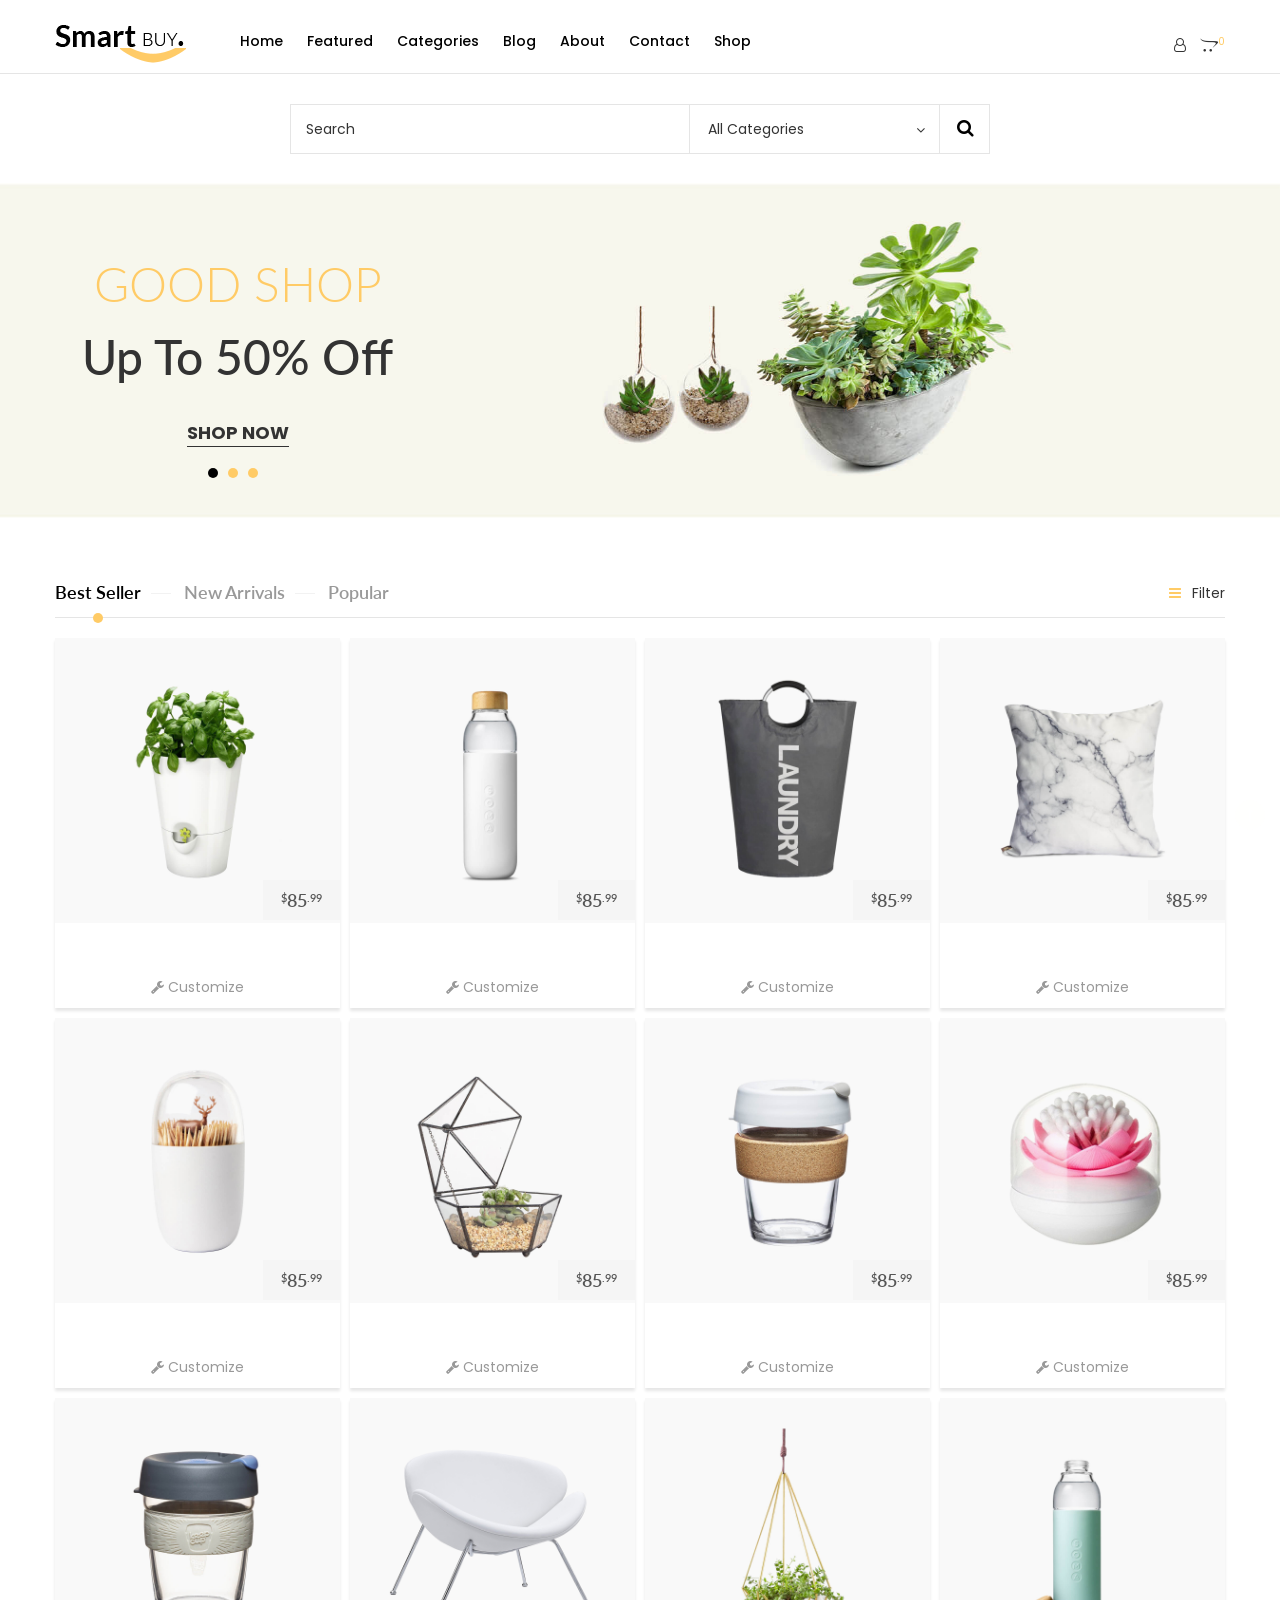
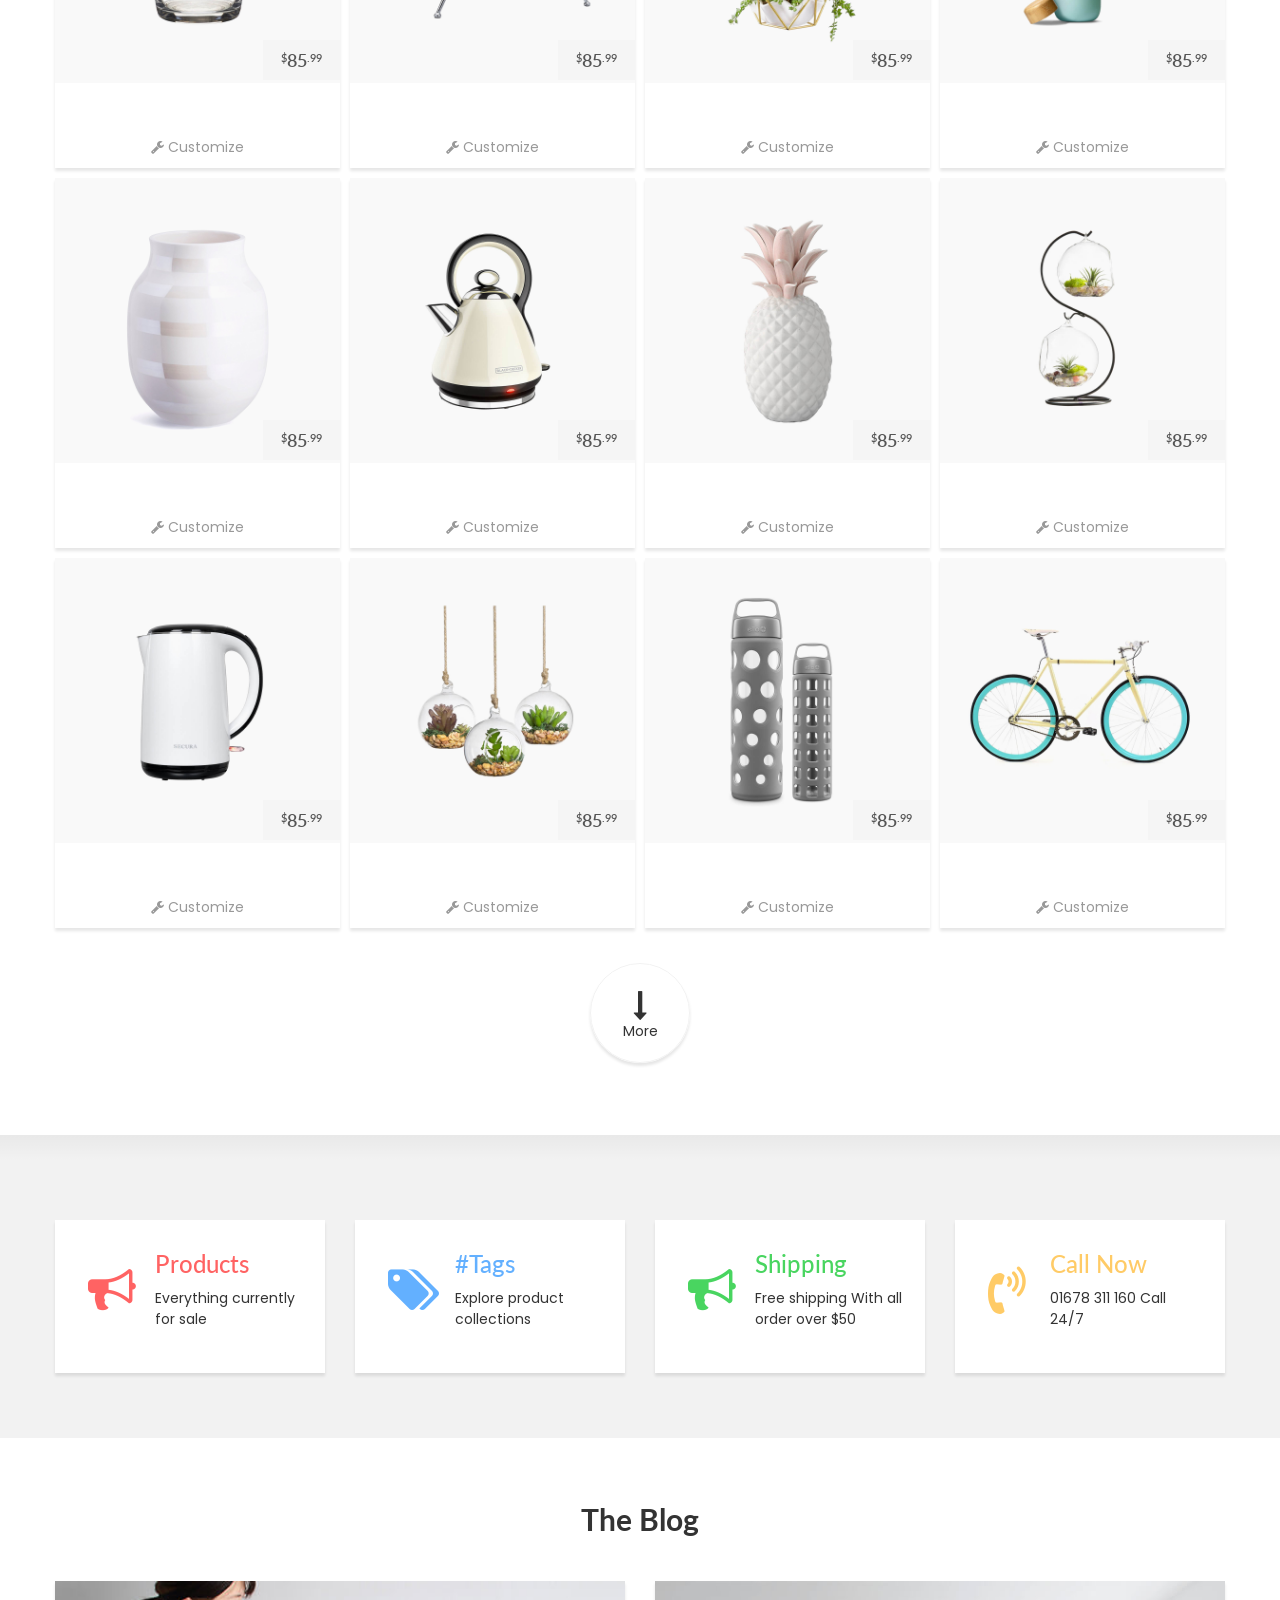
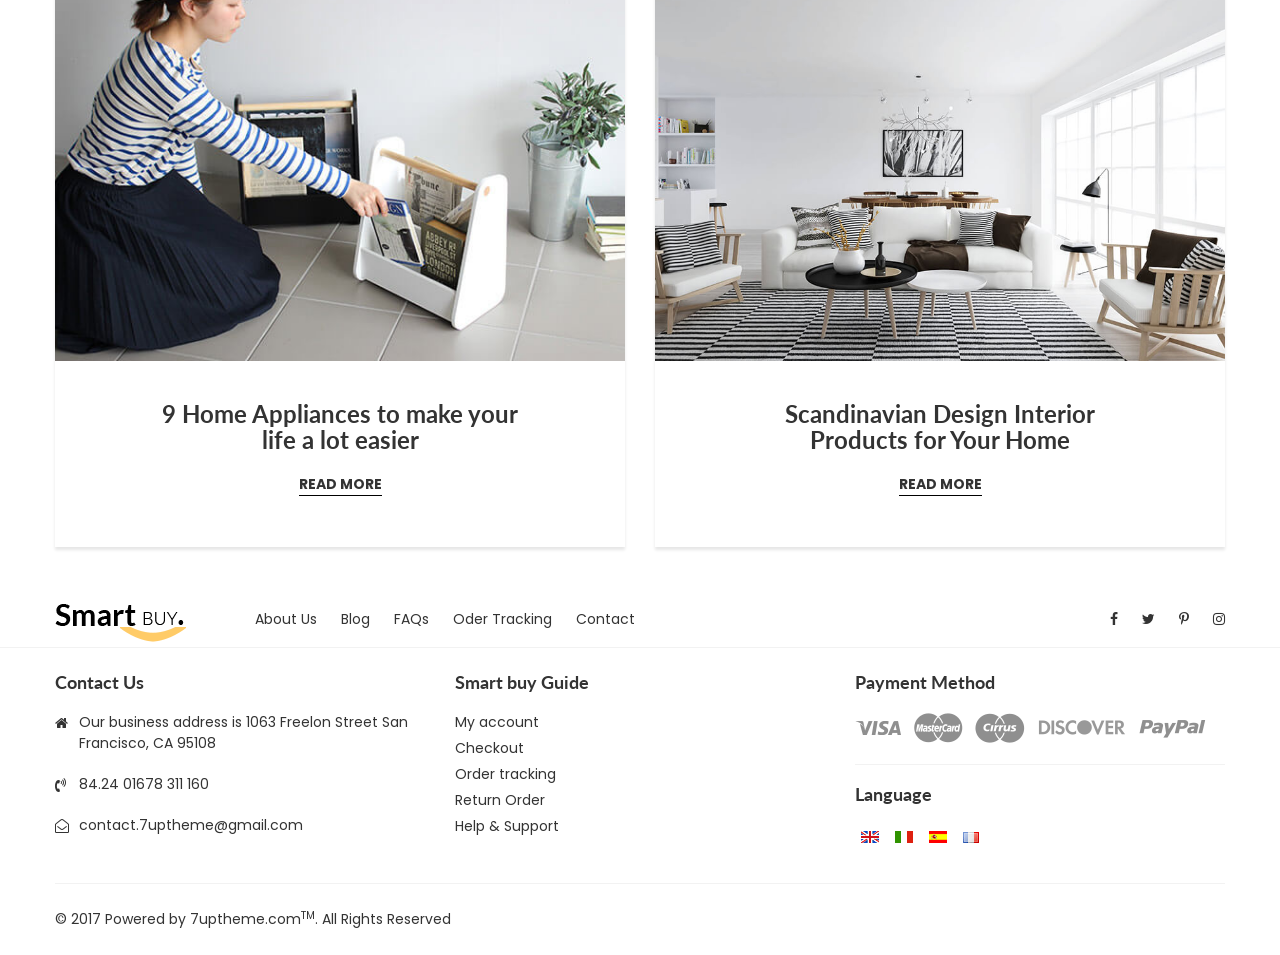
<file: public/smartbuy/index.html>
<!DOCTYPE HTML>
<html lang="en-US">

<!-- Mirrored from demo.7uptheme.com/html/smartbuy/ by HTTrack Website Copier/3.x [XR&CO'2014], Mon, 13 Aug 2018 13:28:43 GMT -->
<!-- Added by HTTrack --><meta http-equiv="content-type" content="text/html;charset=UTF-8" /><!-- /Added by HTTrack -->
<head>
	<meta charset="UTF-8">
	<meta name="viewport" content="width=device-width, initial-scale=1"/>
	<title>Home Main 2</title>
	<link href="https://fonts.googleapis.com/css?family=Poppins:300,400,500,600,700" rel="stylesheet">
	<link href="https://fonts.googleapis.com/css?family=Lato:100,300,400,700,900" rel="stylesheet">
	<link rel="stylesheet" type="text/css" href="css/libs/font-awesome.min.css"/>
	<link rel="stylesheet" type="text/css" href="css/libs/bootstrap.css"/>
	<link rel="stylesheet" type="text/css" href="css/libs/bootstrap-theme.css"/>
	<link rel="stylesheet" type="text/css" href="css/libs/jquery.fancybox.css"/>
	<link rel="stylesheet" type="text/css" href="css/libs/jquery-ui.css"/>
	<link rel="stylesheet" type="text/css" href="css/libs/owl.carousel.css"/>
	<link rel="stylesheet" type="text/css" href="css/libs/owl.transitions.css"/>
	<link rel="stylesheet" type="text/css" href="css/libs/owl.theme.css"/>
	<link rel="stylesheet" type="text/css" href="css/libs/hover-min.css"/>
	<link rel="stylesheet" type="text/css" href="css/libs/animate.css"/>
	<link rel="stylesheet" type="text/css" href="css/color.css" media="all"/>
	<link rel="stylesheet" type="text/css" href="css/theme.css" media="all"/>
	<link rel="stylesheet" type="text/css" href="css/responsive.css" media="all"/>
	<!-- <link rel="stylesheet" type="text/css" href="css/rtl.css" media="all"/> --> 
</head>
<body>
<div class="wrap">
	<div id="header">
		<div class="header">
			<div class="top-header">
				<div class="container">
					<div class="row">
						<div class="col-lg-2 col-md-2 col-sm-12 col-xs-12">
							<div class="logo">
								<a href="home-01.html"><img src="images/logo-1.png" alt="" /></a>
							</div>
						</div>
						<div class="col-lg-8 col-md-8 col-sm-9 col-xs-9">
							<nav class="main-nav">
								<a href="#" class="toggle-mobile-menu"><span></span></a>
								<ul class="list-inline">
									<li class="menu-item-has-children">
										<a href="#">home</a>
										<ul class="sub-menu list-inline">
											<li class="menu-item-preview">
												<a href="home-01.html">Home 01</a>
											</li>
											<li class="menu-item-preview">
												<a href="home-02.html">Home 02</a>
											</li>
											<li class="menu-item-preview">
												<a href="home-03.html">Home 03</a>
											</li>
											<li class="menu-item-preview">
												<a href="home-04.html">Home 04</a>
											</li>
											<li class="menu-item-preview">
												<a href="home-05.html">Home 05</a>
											</li>
											<li class="menu-item-preview">
												<a href="home-06.html">Home 06</a>
											</li>
											<li class="menu-item-preview">
												<a href="home-07.html">Home 07</a>
											</li>
											<li class="menu-item-preview">
												<a href="home-08.html">Home 08</a>
											</li>
											<li class="menu-item-preview">
												<a href="home-09.html">Home 09</a>
											</li>
											<li class="menu-item-preview">
												<a href="home-10.html">Home 10</a>
											</li>
										</ul>
									</li>
									<li class="menu-item-has-children has-mega-menu">
										<a href="#">featured</a>
										<div class="mega-menu mega-menu-v1">
											<div class="sidebar-mega-menu">
												<ul class="nav nav-tabs list-inline" role="tablist">
													<li role="presentation" class="active"><h3><a href="#garden-pro" data-toggle="tab">Garden</a></h3></li>
													<li role="presentation"><h3><a href="#home-pro" data-toggle="tab">Home</a></h3></li>
													<li role="presentation"><h3><a href="#tech-pro" data-toggle="tab">tech</a></h3></li>
												</ul>
											</div>
											<div class="content-mega-menu">
												<div class="tab-content">
													<div id="garden-pro" class="tab-pane fade in active" role="tabpanel">
														<div class="list-product-mega-menu">
															<div class="row">
																<div class="col-md-4 col-sm-4 col-xs-12">
																	<div class="item">
																		<div class="thumb-product">
																			<a href="#"><img src="images/products/garden/garden-01.jpg" alt="" /></a>
																		</div>
																		<div class="name-product">
																			<h3><a href="#">Soma Glass Water Bottle</a></h3>
																		</div>
																		<div class="box-cart">
																			<ins class="price"><sup>$</sup>85<sup>.99</sup></ins>
																		</div>
																		<a href="customize.html" class="customize various" data-fancybox-type="iframe"><i class="fa fa-wrench" aria-hidden="true"></i> customize</a>
																	</div>
																</div>
																<div class="col-md-4 col-sm-4 col-xs-12">
																	<div class="item">
																		<div class="thumb-product">
																			<a href="#"><img src="images/products/garden/garden-02.jpg" alt="" /></a>
																		</div>
																		<div class="name-product">
																			<h3><a href="#">Soma Glass Water Bottle</a></h3>
																		</div>
																		<div class="box-cart">
																			<ins class="price"><sup>$</sup>85<sup>.99</sup></ins>
																		</div>
																		<a href="customize.html" class="customize various" data-fancybox-type="iframe"><i class="fa fa-wrench" aria-hidden="true"></i> customize</a>
																	</div>
																</div>
																<div class="col-md-4 col-sm-4 col-xs-12">
																	<div class="item">
																		<div class="thumb-product">
																			<a href="#"><img src="images/products/garden/garden-03.jpg" alt="" /></a>
																		</div>
																		<div class="name-product">
																			<h3><a href="#">Soma Glass Water Bottle</a></h3>
																		</div>
																		<div class="box-cart">
																			<ins class="price"><sup>$</sup>85<sup>.99</sup></ins>
																		</div>
																		<a href="customize.html" class="customize various" data-fancybox-type="iframe"><i class="fa fa-wrench" aria-hidden="true"></i> customize</a>
																	</div>
																</div>
															</div>
														</div>
													</div>
													<!-- End Tab -->
													<div id="home-pro" class="tab-pane fade in" role="tabpanel">
														<div class="list-product-mega-menu">
															<div class="row">
																<div class="col-md-4 col-sm-4 col-xs-12">
																	<div class="item">
																		<div class="thumb-product">
																			<a href="#"><img src="images/products/home/home-01.jpg" alt="" /></a>
																		</div>
																		<div class="name-product">
																			<h3><a href="#">Soma Glass Water Bottle</a></h3>
																		</div>
																		<div class="box-cart">
																			<ins class="price"><sup>$</sup>85<sup>.99</sup></ins>
																		</div>
																		<a href="customize.html" class="customize various" data-fancybox-type="iframe"><i class="fa fa-wrench" aria-hidden="true"></i> customize</a>
																	</div>
																</div>
																<div class="col-md-4 col-sm-4 col-xs-12">
																	<div class="item">
																		<div class="thumb-product">
																			<a href="#"><img src="images/products/home/home-02.jpg" alt="" /></a>
																		</div>
																		<div class="name-product">
																			<h3><a href="#">Soma Glass Water Bottle</a></h3>
																		</div>
																		<div class="box-cart">
																			<ins class="price"><sup>$</sup>85<sup>.99</sup></ins>
																		</div>
																		<a href="customize.html" class="customize various" data-fancybox-type="iframe"><i class="fa fa-wrench" aria-hidden="true"></i> customize</a>
																	</div>
																</div>
																<div class="col-md-4 col-sm-4 col-xs-12">
																	<div class="item">
																		<div class="thumb-product">
																			<a href="#"><img src="images/products/home/home-03.jpg" alt="" /></a>
																		</div>
																		<div class="name-product">
																			<h3><a href="#">Soma Glass Water Bottle</a></h3>
																		</div>
																		<div class="box-cart">
																			<ins class="price"><sup>$</sup>85<sup>.99</sup></ins>
																		</div>
																		<a href="customize.html" class="customize various" data-fancybox-type="iframe"><i class="fa fa-wrench" aria-hidden="true"></i> customize</a>
																	</div>
																</div>
															</div>
														</div>
													</div>
													<!-- End Tab -->
													<div id="tech-pro" class="tab-pane fade in" role="tabpanel">
														<div class="list-product-mega-menu">
															<div class="row">
																<div class="col-md-4 col-sm-4 col-xs-12">
																	<div class="item">
																		<div class="thumb-product">
																			<a href="#"><img src="images/products/tech/tech-01.jpg" alt="" /></a>
																		</div>
																		<div class="name-product">
																			<h3><a href="#">Soma Glass Water Bottle</a></h3>
																		</div>
																		<div class="box-cart">
																			<ins class="price"><sup>$</sup>85<sup>.99</sup></ins>
																		</div>
																		<a href="customize.html" class="customize various" data-fancybox-type="iframe"><i class="fa fa-wrench" aria-hidden="true"></i> customize</a>
																	</div>
																</div>
																<div class="col-md-4 col-sm-4 col-xs-12">
																	<div class="item">
																		<div class="thumb-product">
																			<a href="#"><img src="images/products/tech/tech-02.jpg" alt="" /></a>
																		</div>
																		<div class="name-product">
																			<h3><a href="#">Soma Glass Water Bottle</a></h3>
																		</div>
																		<div class="box-cart">
																			<ins class="price"><sup>$</sup>85<sup>.99</sup></ins>
																		</div>
																		<a href="customize.html" class="customize various" data-fancybox-type="iframe"><i class="fa fa-wrench" aria-hidden="true"></i> customize</a>
																	</div>
																</div>
																<div class="col-md-4 col-sm-4 col-xs-12">
																	<div class="item">
																		<div class="thumb-product">
																			<a href="#"><img src="images/products/tech/tech-03.jpg" alt="" /></a>
																		</div>
																		<div class="name-product">
																			<h3><a href="#">Soma Glass Water Bottle</a></h3>
																		</div>
																		<div class="box-cart">
																			<ins class="price"><sup>$</sup>85<sup>.99</sup></ins>
																		</div>
																		<a href="customize.html" class="customize various" data-fancybox-type="iframe"><i class="fa fa-wrench" aria-hidden="true"></i> customize</a>
																	</div>
																</div>
															</div>
														</div>
													</div>
												</div>
											</div>
										</div>
									</li>
									<li class="menu-item-has-children has-mega-menu">
										<a href="#">categories</a>
										<div class="mega-menu mega-menu-v2">
											<div class="content-mega-menu">
												<div class="row">
													<div class="col-md-3 col-sm-4 col-xs-12">
														<div class="mega-list-cat">
															<h2 class="title18 font-bold text-uppercase">CATEGORY PAGE</h2>
															<ul class="list-none">
																<li><a href="#">Off-Canvas Filtering</a></li>
																<li><a href="#">Full Width Layout</a></li>
																<li><a href="#">List layout</a></li>
																<li><a href="#">Masonry layout</a></li>
																<li><a href="#">Top Content</a></li>
																<li><a href="#">Transparent Header</a></li>
																<li><a href="#">Dark Style</a></li>
															</ul>
														</div>
													</div>
													<div class="col-md-3 col-sm-4 col-xs-12">
														<div class="mega-list-cat">
															<h2 class="title18 font-bold text-uppercase">product PAGE</h2>
															<ul class="list-none">
																<li><a href="#">Left Column</a></li>
																<li><a href="#">Right Column</a></li>
																<li><a href="#">Full Width Gallery</a></li>
																<li><a href="#">Vertical Gallery</a></li>
																<li><a href="#">Variations</a></li>
																<li><a href="#">Transparent Header</a></li>
																<li><a href="#">Affiliat</a></li>
															</ul>
														</div>
													</div>
													<div class="col-md-3 col-sm-4 col-xs-12">
														<div class="mega-list-cat">
															<h2 class="title18 font-bold text-uppercase">more...</h2>
															<ul class="list-none">
																<li><a href="#">Accordion Style</a></li>
																<li><a href="#">Section Style</a></li>
																<li><a href="#">Vertical Tabs</a></li>
																<li><a href="#">Normal Tabs</a></li>
																<li><a href="#">Dark Style</a></li>
																<li><a href="#">Image Zoom</a></li>
																<li><a href="#">Product Examples</a></li>
															</ul>
														</div>
													</div>
													<div class="col-md-3 hidden-sm col-xs-12">
														<div class="mega-menu-thumb banner-adv zoom-image line-scale"><a href="#" class="adv-thumb-link"><img src="images/blog/blog_03_1.jpg" alt=""></a></div>
													</div>
												</div>
											</div>
										</div>
									</li>
									
									<li class="menu-item-has-children">
										<a href="#">blog</a>
										<ul class="sub-menu list-inline">
											<li class="menu-item-preview">
												<a href="blog_featured.html">Blog Featured</a>
											</li>
											<li class="menu-item-preview">
												<a href="blog_list.html">Blog List</a>
											</li>
											<li class="menu-item-preview">
												<a href="blog_grid.html">Blog Grid</a>
											</li>
										</ul>
									</li>
									<li><a href="about.html">about</a></li>
									<li><a href="contact.html">contact</a></li>
									<li class="menu-item-has-children">
										<a href="#">shop</a>
										<ul class="sub-menu list-inline">
											<li class="menu-item-preview">
												<a href="gridview.html">Gridview</a>
											</li>
											<li class="menu-item-preview">
												<a href="gridview_full.html">Gridviewfull</a>
											</li>
											<li class="menu-item-preview">
												<a href="listview.html">Listview</a>
											</li>
											<li class="menu-item-preview">
												<a href="product_show_buy.html">product show buy</a>
											</li>
											<li class="menu-item-preview">
												<a href="product_show_color_price.html">product show color price</a>
											</li>
											<li class="menu-item-preview">
												<a href="product_show_color_service.html">product show color service</a>
											</li>
											<li class="menu-item-preview">
												<a href="product_show_color_size.html">product show color size</a>
											</li>
											<li class="menu-item-preview">
												<a href="product_show_color_size_select.html">product show color size select</a>
											</li>
											<li class="menu-item-preview">
												<a href="product_show_video.html">product show video</a>
											</li>
										</ul>
									</li>
								</ul>
							</nav>
						</div>
						<div class="col-lg-2 col-md-2 col-sm-3  col-xs-3">
							<div class="box-right">
								<ul class="list-inline">
									<li><a href="#" class="account"><i class="fa fa-user-o" aria-hidden="true"></i></a></li>
									<li class="mini-cart-box">
										<a href="#"><i class="fa fa-opencart" aria-hidden="true"></i><sup>0</sup></a>
										<div class="mini-cart-content">
											<h2>(2) Items in my cart</h2>
											<div class="mini-cart-item">
												<div class="product-mini-cart clearfix">
													<div class="product-thumb">
														<a href="#"><img src="images/products/garden/garden-06.jpg" alt="" /></a>
													</div>
													<div class="product-info">
														<h3 class="product-title"><a href="#">Lorem ipsum dolor sit amet</a></h3>
														<div class="price">
															<span class="old-price">$1,058.00</span>
															<span class="new-price">$1,150.00</span>
														</div>
														<div class="rating-box">
															<div class="product-rating">													
																<div class="inner-rating"></div>
															</div>
														</div>
													</div>
												</div>
												<div class="product-mini-cart">
													<div class="product-thumb">
														<a href="#"><img src="images/products/garden/garden-15-1.jpg" alt="" /></a>
													</div>
													<div class="product-info">
														<h3 class="product-title"><a href="#">Lorem ipsum dolor sit amet</a></h3>
														<div class="price">
															<span class="old-price">$1,058.00</span>
															<span class="new-price">$1,150.00</span>
														</div>
														<div class="rating-box">
															<div class="product-rating">													
																<div class="inner-rating"></div>
															</div>
														</div>
													</div>
												</div>
											</div>
											<div class="mini-cart-total  clearfix">
												<strong class="pull-left">TOTAL</strong>
												<span class="pull-right">$800.00</span>
											</div>
											<div class="mini-cart-button">
												<a href="#">View cart </a>
												<a href="#">Checkout</a>
											</div>
										</div>
									</li>
								</ul>
							</div>
						</div>
					</div>
				</div>
			</div>
			<div class="main-header">
				<div class="box-search">
					<form class="search-form search-form6 clearfix">
						<input type="text" value="Search" onfocus="if (this.value==this.defaultValue) this.value = ''" onblur="if (this.value=='') this.value = this.defaultValue">
						<div class="select-box">
							<select>
							  <option value="All Categories">All Categories</option>
							  <option value="Category Demo 1">Category Demo 1</option>
							  <option value="Category Demo 2">Category Demo 2</option>
							  <option value="Category Demo 3">Category Demo 3</option>
							</select>
						</div>
						<div class="submit-from">
							<input type="submit" value="">
						</div>
					</form>
				</div>
			</div>
		</div>
	</div>
	<!-- End Header -->
	<div id="content">
		<div class="content">
			<div class="box-slider">
				<div class="wrap-item" data-navigation="true" data-pagination="true" data-itemscustom="[[0,1]]" data-autoplay="false" data-transition="fade">
					<div class="wrap-slide">
						<div class="box-img">
							<a href="#"><img src="images/slide/slide-1.jpg" alt="" /></a>
						</div>
						<div class="box-info-slide">
							<div class="container">
								<div class="adv-info-slide">
									<h2 class="animated" data-animated="fadeInLeftBig">good shop</h2>
									<h3 class="animated" data-animated="flipInX">up to 50% off</h3>
									<a href="#" class="animated has-bottom" data-animated="bounceInLeft">shop now</a>
								</div>
							</div>
						</div>
					</div>
					<div class="wrap-slide">
						<div class="box-img box-img-2">
							<a href="#"><img src="images/slide/slide-2.jpg" alt="" /></a>
						</div>
						<div class="box-info-slide">
							<div class="container">
								<div class="adv-info-slide">
									<h2 class="animated" data-animated="fadeInLeftBig">supper shop</h2>
									<h3 class="animated" data-animated="flipInX">out top trend</h3>
									<a href="#" class="animated has-bottom" data-animated="bounceInLeft">shop now</a>
								</div>
							</div>
						</div>
					</div>
					<div class="wrap-slide">
						<div class="box-img box-img-3">
							<a href="#"><img src="images/slide/slide-3.jpg" alt="" /></a>
						</div>
						<div class="box-info-slide">
							<div class="container">
								<div class="adv-info-slide">
									<h2 class="animated" data-animated="fadeInLeftBig">alo shop</h2>
									<h3 class="animated" data-animated="flipInX">out top seller</h3>
									<a href="#" class="animated has-bottom" data-animated="bounceInLeft">shop now</a>
								</div>
							</div>
						</div>
					</div>
				</div>
			</div>
			<div class="container">
				<div class="box-product box-has-filter">
					<div class="title">
						<div class="row">
							<div class="col-lg-6 col-md-6 col-sm-8 col-xs-9">
								<div class="box-tabs">
									<ul class="nav nav-tabs list-inline" role="tablist">
										<li role="presentation" class="active"><h3><a data-toggle="tab" href="#tab1">best seller</a></h3></li>
										<li role="presentation"><h3><a data-toggle="tab" href="#tab2">new arrivals</a></h3></li>
										<li role="presentation"><h3><a data-toggle="tab" href="#tab3">popular</a></h3></li>								
									</ul>
								</div>
							</div>
							<div class="col-lg-6 col-md-6 col-sm-4 col-xs-3">
								<a href="#" class="filter"><i class="fa fa-bars" aria-hidden="true"></i> Filter</a>
							</div>
						</div>
						<div class="dropdown-box">
							<div class="row">
								<div class="col-lg-3 col-md-3 col-sm-3 col-xs-12">
									<div class="drop-list widget-cate">
										<div class="title">
											<h3>Categories</h3>
										</div>
										<div class="widget-content">
											<div class="list-product">
												<ul class="list-inline">
													<li>
														<div class="title clearfix">
															<div class="box-img">
																<img src="images/products/garden/garden-01-2.jpg" alt="" />
															</div>
															<div class="text"><h3>Garden</h3></div>
															<i class="fa fa-angle-down" aria-hidden="true"></i>
															<i class="fa fa-angle-up" aria-hidden="true"></i>
														</div>
														<ul class="list-inline">
															<li><a href="#">Patio, Lawn & Garden</a></li>
															<li><a href="#">Fine Art</a></li>
															<li><a href="#">Arts, Crafts & Sewing</a></li>
															<li><a href="#">Birdhouse, Birdbaths </a></li>
															<li><a href="#">Garden Accents</a></li>
															<li><a href="#">Garden Books</a></li>
															<li><a href="#">Heirloom Seeds</a></li>
															<li><a href="#">Lanterns</a></li>
															<li><a href="#">Planters, Hangers and Stands</a></li>
														</ul>
													</li>
													<li>
														<div class="title clearfix">
															<div class="box-img">
																<img src="images/products/home/home-11-2.jpg" alt="" />
															</div>
															<div class="text"><h3>Home</h3></div>
															<i class="fa fa-angle-down" aria-hidden="true"></i>
															<i class="fa fa-angle-up" aria-hidden="true"></i>
														</div>
														<ul class="list-inline">
															<li><a href="#">Chair</a></li>
															<li><a href="#">Lamp</a></li>
															<li><a href="#">Bottle</a></li>
														</ul>
													</li>
													<li>
														<div class="title clearfix">
															<div class="box-img">
																<img src="images/products/tech/tech-09-1.jpg" alt="" />
															</div>
															<div class="text"><h3>Tech</h3></div>
															<i class="fa fa-angle-down" aria-hidden="true"></i>
															<i class="fa fa-angle-up" aria-hidden="true"></i>
														</div>
														<ul class="list-inline">
															<li><a href="#">Phone</a></li>
															<li><a href="#">Superheater</a></li>
															<li><a href="#">Headphone</a></li>
														</ul>
													</li>
												</ul>
											</div>
										</div>
									</div>
								</div>
								<div class="col-lg-3 col-md-3 col-sm-3 col-xs-12">
									<div class="drop-list widget-price">
										<div class="title">
											<h3>Price</h3>
										</div>
										<div class="box-range list-table clearfix">
											<div id="amount"></div>
											<div id="slider-range"></div>
											<ul class="clearfix list-inline">
												<li><span>$5.00</span></li>
												<li><span>$500.00</span></li>
											</ul>
										</div>
									</div>
								</div>
								<div class="col-lg-3 col-md-3 col-sm-3 col-xs-12">
									<div class="drop-list widget-color box-color list-table">
										<div class="title">
											<h3>Color</h3>
										</div>
										<ul class="list-inline">
											<li><a href="#" class="cyan"><i class="fa fa-check" aria-hidden="true"></i>Cyan</a></li>
											<li><a href="#" class="blue"><i class="fa fa-check" aria-hidden="true"></i>Blue</a></li>
											<li><a href="#" class="pink"><i class="fa fa-check" aria-hidden="true"></i>Pink</a></li>
											<li><a href="#" class="blush"><i class="fa fa-check" aria-hidden="true"></i>Blush</a></li>
											<li><a href="#" class="eggplant"><i class="fa fa-check" aria-hidden="true"></i>Eggplant</a></li>
											<li><a href="#" class="grey"><i class="fa fa-check" aria-hidden="true"></i>Grey</a></li>
											<li><a href="#" class="olive"><i class="fa fa-check" aria-hidden="true"></i>Olive</a></li>
											<li><a href="#" class="White"><i class="fa fa-check" aria-hidden="true"></i>White</a></li>
											<li><a href="#" class="organ"><i class="fa fa-check" aria-hidden="true"></i>Organ</a></li>
											<li><a href="#" class="black"><i class="fa fa-check" aria-hidden="true"></i>Black</a></li>
										</ul>
									</div>
								</div>
								<div class="col-lg-3 col-md-3 col-sm-3 col-xs-12">
									<div class="drop-list widget-size">
										<div class="title">
											<h3>Size</h3>
										</div>
										<ul class="list-inline">
											<li><a href="#">S</a></li>
											<li><a href="#">M</a></li>
											<li><a href="#">L</a></li>
											<li><a href="#">XL</a></li>
										</ul>
									</div>
								</div>
							</div>
						</div> 
					</div>
					<div class="tab-content">
						<div id="tab1" role="tabpanel" class="tab-pane fade in active">
							<div class="wrap-product">
								<div class="row">
									<div class="col-lg-3 col-md-3 col-sm-4 col-xs-6">
										<div class="item">
											<div class="product-extra-link">
												<a href="quickview.html" class="quick-view various" data-fancybox-type="iframe"><i class="fa fa-eye" aria-hidden="true"></i><span>Quick View</span></a>
												<a href="#" class="box-hidden wishlist"><i class="fa fa-heart" aria-hidden="true"></i><span>Add To Wishlist</span></a>
											</div>
											<div class="thumb-product">
												<a href="#"><img src="images/products/garden/garden-01.jpg" alt="" /></a>
											</div>
											<div class="name-product">
												<h3><a href="#">Soma Glass Water Bottle</a></h3>
											</div>
											<div class="box-cart">
												<a href="#" class="cart">add to cart <i class="fa fa-opencart" aria-hidden="true"></i></a>
												<ins class="price"><sup>$</sup>85<sup>.99</sup></ins>
											</div>
											<a href="customize.html" class="customize various" data-fancybox-type="iframe"><i class="fa fa-wrench" aria-hidden="true"></i> customize</a>
										</div>
									</div>
									<div class="col-lg-3 col-md-3 col-sm-4 col-xs-6">
										<div class="item">
											<div class="product-extra-link">
												<a href="quickview.html" class="quick-view various" data-fancybox-type="iframe"><i class="fa fa-eye" aria-hidden="true"></i><span>Quick View</span></a>
												<a href="#" class="box-hidden wishlist"><i class="fa fa-heart" aria-hidden="true"></i><span>Add To Wishlist</span></a>
											</div>
											<div class="thumb-product">
												<a href="#"><img src="images/products/home/home-01.jpg" alt="" /></a>
											</div>
											<div class="name-product">
												<h3><a href="#">Soma Glass Water Bottle</a></h3>
											</div>
											<div class="box-cart">
												<a href="#" class="cart">add to cart <i class="fa fa-opencart" aria-hidden="true"></i></a>
												<ins class="price"><sup>$</sup>85<sup>.99</sup></ins>
											</div>
											<a href="customize.html" class="customize various" data-fancybox-type="iframe"><i class="fa fa-wrench" aria-hidden="true"></i> customize</a>
										</div>
									</div>
									<div class="col-lg-3 col-md-3 col-sm-4 col-xs-6">
										<div class="item">
											<div class="product-extra-link">
												<a href="quickview.html" class="quick-view various" data-fancybox-type="iframe"><i class="fa fa-eye" aria-hidden="true"></i><span>Quick View</span></a>
												<a href="#" class="box-hidden wishlist"><i class="fa fa-heart" aria-hidden="true"></i><span>Add To Wishlist</span></a>
											</div>
											<div class="thumb-product">
												<a href="#"><img src="images/products/home/home-20.jpg" alt="" /></a>
											</div>
											<div class="name-product">
												<h3><a href="#">Soma Glass Water Bottle</a></h3>
											</div>
											<div class="box-cart">
												<a href="#" class="cart">add to cart <i class="fa fa-opencart" aria-hidden="true"></i></a>
												<ins class="price"><sup>$</sup>85<sup>.99</sup></ins>
											</div>
											<a href="customize.html" class="customize various" data-fancybox-type="iframe"><i class="fa fa-wrench" aria-hidden="true"></i> customize</a>
										</div>
									</div>
									<div class="col-lg-3 col-md-3 col-sm-4 col-xs-6">
										<div class="item">
											<div class="product-extra-link">
												<a href="quickview.html" class="quick-view various" data-fancybox-type="iframe"><i class="fa fa-eye" aria-hidden="true"></i><span>Quick View</span></a>
												<a href="#" class="box-hidden wishlist"><i class="fa fa-heart" aria-hidden="true"></i><span>Add To Wishlist</span></a>
											</div>
											<div class="thumb-product">
												<a href="#"><img src="images/products/home/home-22.jpg" alt="" /></a>
											</div>
											<div class="name-product">
												<h3><a href="#">Soma Glass Water Bottle</a></h3>
											</div>
											<div class="box-cart">
												<a href="#" class="cart">add to cart <i class="fa fa-opencart" aria-hidden="true"></i></a>
												<ins class="price"><sup>$</sup>85<sup>.99</sup></ins>
											</div>
											<a href="customize.html" class="customize various" data-fancybox-type="iframe"><i class="fa fa-wrench" aria-hidden="true"></i> customize</a>
										</div>
									</div>
									<div class="col-lg-3 col-md-3 col-sm-4 col-xs-6">
										<div class="item">
											<div class="product-extra-link">
												<a href="quickview.html" class="quick-view various" data-fancybox-type="iframe"><i class="fa fa-eye" aria-hidden="true"></i><span>Quick View</span></a>
												<a href="#" class="box-hidden wishlist"><i class="fa fa-heart" aria-hidden="true"></i><span>Add To Wishlist</span></a>
											</div>
											<div class="thumb-product">
												<a href="#"><img src="images/products/home/home-06.jpg" alt="" /></a>
											</div>
											<div class="name-product">
												<h3><a href="#">Soma Glass Water Bottle</a></h3>
											</div>
											<div class="box-cart">
												<a href="#" class="cart">add to cart <i class="fa fa-opencart" aria-hidden="true"></i></a>
												<ins class="price"><sup>$</sup>85<sup>.99</sup></ins>
											</div>
											<a href="customize.html" class="customize various" data-fancybox-type="iframe"><i class="fa fa-wrench" aria-hidden="true"></i> customize</a>
										</div>
									</div>
									<div class="col-lg-3 col-md-3 col-sm-4 col-xs-6">
										<div class="item">
											<div class="product-extra-link">
												<a href="quickview.html" class="quick-view various" data-fancybox-type="iframe"><i class="fa fa-eye" aria-hidden="true"></i><span>Quick View</span></a>
												<a href="#" class="box-hidden wishlist"><i class="fa fa-heart" aria-hidden="true"></i><span>Add To Wishlist</span></a>
											</div>
											<div class="thumb-product">
												<a href="#"><img src="images/products/garden/garden-13.jpg" alt="" /></a>
											</div>
											<div class="name-product">
												<h3><a href="#">Soma Glass Water Bottle</a></h3>
											</div>
											<div class="box-cart">
												<a href="#" class="cart">add to cart <i class="fa fa-opencart" aria-hidden="true"></i></a>
												<ins class="price"><sup>$</sup>85<sup>.99</sup></ins>
											</div>
											<a href="customize.html" class="customize various" data-fancybox-type="iframe"><i class="fa fa-wrench" aria-hidden="true"></i> customize</a>
										</div>
									</div>
									<div class="col-lg-3 col-md-3 col-sm-4 col-xs-6">
										<div class="item">
											<div class="product-extra-link">
												<a href="quickview.html" class="quick-view various" data-fancybox-type="iframe"><i class="fa fa-eye" aria-hidden="true"></i><span>Quick View</span></a>
												<a href="#" class="box-hidden wishlist"><i class="fa fa-heart" aria-hidden="true"></i><span>Add To Wishlist</span></a>
											</div>
											<div class="thumb-product">
												<a href="#"><img src="images/products/home/home-04.jpg" alt="" /></a>
											</div>
											<div class="name-product">
												<h3><a href="#">Soma Glass Water Bottle</a></h3>
											</div>
											<div class="box-cart">
												<a href="#" class="cart">add to cart <i class="fa fa-opencart" aria-hidden="true"></i></a>
												<ins class="price"><sup>$</sup>85<sup>.99</sup></ins>
											</div>
											<a href="customize.html" class="customize various" data-fancybox-type="iframe"><i class="fa fa-wrench" aria-hidden="true"></i> customize</a>
										</div>
									</div>
									<div class="col-lg-3 col-md-3 col-sm-4 col-xs-6">
										<div class="item">
											<div class="product-extra-link">
												<a href="quickview.html" class="quick-view various" data-fancybox-type="iframe"><i class="fa fa-eye" aria-hidden="true"></i><span>Quick View</span></a>
												<a href="#" class="box-hidden wishlist"><i class="fa fa-heart" aria-hidden="true"></i><span>Add To Wishlist</span></a>
											</div>
											<div class="thumb-product">
												<a href="#"><img src="images/products/home/home-08.jpg" alt="" /></a>
											</div>
											<div class="name-product">
												<h3><a href="#">Soma Glass Water Bottle</a></h3>
											</div>
											<div class="box-cart">
												<a href="#" class="cart">add to cart <i class="fa fa-opencart" aria-hidden="true"></i></a>
												<ins class="price"><sup>$</sup>85<sup>.99</sup></ins>
											</div>
											<a href="customize.html" class="customize various" data-fancybox-type="iframe"><i class="fa fa-wrench" aria-hidden="true"></i> customize</a>
										</div>
									</div>
									<div class="col-lg-3 col-md-3 col-sm-4 col-xs-6">
										<div class="item">
											<div class="product-extra-link">
												<a href="quickview.html" class="quick-view various" data-fancybox-type="iframe"><i class="fa fa-eye" aria-hidden="true"></i><span>Quick View</span></a>
												<a href="#" class="box-hidden wishlist"><i class="fa fa-heart" aria-hidden="true"></i><span>Add To Wishlist</span></a>
											</div>
											<div class="thumb-product">
												<a href="#"><img src="images/products/home/home-05.jpg" alt="" /></a>
											</div>
											<div class="name-product">
												<h3><a href="#">Soma Glass Water Bottle</a></h3>
											</div>
											<div class="box-cart">
												<a href="#" class="cart">add to cart <i class="fa fa-opencart" aria-hidden="true"></i></a>
												<ins class="price"><sup>$</sup>85<sup>.99</sup></ins>
											</div>
											<a href="customize.html" class="customize various" data-fancybox-type="iframe"><i class="fa fa-wrench" aria-hidden="true"></i> customize</a>
										</div>
									</div>
									<div class="col-lg-3 col-md-3 col-sm-4 col-xs-6">
										<div class="item">
											<div class="product-extra-link">
												<a href="quickview.html" class="quick-view various" data-fancybox-type="iframe"><i class="fa fa-eye" aria-hidden="true"></i><span>Quick View</span></a>
												<a href="#" class="box-hidden wishlist"><i class="fa fa-heart" aria-hidden="true"></i><span>Add To Wishlist</span></a>
											</div>
											<div class="thumb-product">
												<a href="#"><img src="images/products/home/home-11.jpg" alt="" /></a>
											</div>
											<div class="name-product">
												<h3><a href="#">Soma Glass Water Bottle</a></h3>
											</div>
											<div class="box-cart">
												<a href="#" class="cart">add to cart <i class="fa fa-opencart" aria-hidden="true"></i></a>
												<ins class="price"><sup>$</sup>85<sup>.99</sup></ins>
											</div>
											<a href="customize.html" class="customize various" data-fancybox-type="iframe"><i class="fa fa-wrench" aria-hidden="true"></i> customize</a>
										</div>
									</div>
									<div class="col-lg-3 col-md-3 col-sm-4 col-xs-6">
										<div class="item">
											<div class="product-extra-link">
												<a href="quickview.html" class="quick-view various" data-fancybox-type="iframe"><i class="fa fa-eye" aria-hidden="true"></i><span>Quick View</span></a>
												<a href="#" class="box-hidden wishlist"><i class="fa fa-heart" aria-hidden="true"></i><span>Add To Wishlist</span></a>
											</div>
											<div class="thumb-product">
												<a href="#"><img src="images/products/garden/garden-17.jpg" alt="" /></a>
											</div>
											<div class="name-product">
												<h3><a href="#">Soma Glass Water Bottle</a></h3>
											</div>
											<div class="box-cart">
												<a href="#" class="cart">add to cart <i class="fa fa-opencart" aria-hidden="true"></i></a>
												<ins class="price"><sup>$</sup>85<sup>.99</sup></ins>
											</div>
											<a href="customize.html" class="customize various" data-fancybox-type="iframe"><i class="fa fa-wrench" aria-hidden="true"></i> customize</a>
										</div>
									</div>
									<div class="col-lg-3 col-md-3 col-sm-4 col-xs-6">
										<div class="item">
											<div class="product-extra-link">
												<a href="quickview.html" class="quick-view various" data-fancybox-type="iframe"><i class="fa fa-eye" aria-hidden="true"></i><span>Quick View</span></a>
												<a href="#" class="box-hidden wishlist"><i class="fa fa-heart" aria-hidden="true"></i><span>Add To Wishlist</span></a>
											</div>
											<div class="thumb-product">
												<a href="#"><img src="images/products/home/home-02.jpg" alt="" /></a>
											</div>
											<div class="name-product">
												<h3><a href="#">Soma Glass Water Bottle</a></h3>
											</div>
											<div class="box-cart">
												<a href="#" class="cart">add to cart <i class="fa fa-opencart" aria-hidden="true"></i></a>
												<ins class="price"><sup>$</sup>85<sup>.99</sup></ins>
											</div>
											<a href="customize.html" class="customize various" data-fancybox-type="iframe"><i class="fa fa-wrench" aria-hidden="true"></i> customize</a>
										</div>
									</div>
									<div class="col-lg-3 col-md-3 col-sm-4 col-xs-6">
										<div class="item">
											<div class="product-extra-link">
												<a href="quickview.html" class="quick-view various" data-fancybox-type="iframe"><i class="fa fa-eye" aria-hidden="true"></i><span>Quick View</span></a>
												<a href="#" class="box-hidden wishlist"><i class="fa fa-heart" aria-hidden="true"></i><span>Add To Wishlist</span></a>
											</div>
											<div class="thumb-product">
												<a href="#"><img src="images/products/home/home-10.jpg" alt="" /></a>
											</div>
											<div class="name-product">
												<h3><a href="#">Soma Glass Water Bottle</a></h3>
											</div>
											<div class="box-cart">
												<a href="#" class="cart">add to cart <i class="fa fa-opencart" aria-hidden="true"></i></a>
												<ins class="price"><sup>$</sup>85<sup>.99</sup></ins>
											</div>
											<a href="customize.html" class="customize various" data-fancybox-type="iframe"><i class="fa fa-wrench" aria-hidden="true"></i> customize</a>
										</div>
									</div>
									<div class="col-lg-3 col-md-3 col-sm-4 col-xs-6">
										<div class="item">
											<div class="product-extra-link">
												<a href="quickview.html" class="quick-view various" data-fancybox-type="iframe"><i class="fa fa-eye" aria-hidden="true"></i><span>Quick View</span></a>
												<a href="#" class="box-hidden wishlist"><i class="fa fa-heart" aria-hidden="true"></i><span>Add To Wishlist</span></a>
											</div>
											<div class="thumb-product">
												<a href="#"><img src="images/products/tech/tech-03.jpg" alt="" /></a>
											</div>
											<div class="name-product">
												<h3><a href="#">Soma Glass Water Bottle</a></h3>
											</div>
											<div class="box-cart">
												<a href="#" class="cart">add to cart <i class="fa fa-opencart" aria-hidden="true"></i></a>
												<ins class="price"><sup>$</sup>85<sup>.99</sup></ins>
											</div>
											<a href="customize.html" class="customize various" data-fancybox-type="iframe"><i class="fa fa-wrench" aria-hidden="true"></i> customize</a>
										</div>
									</div>
									<div class="col-lg-3 col-md-3 col-sm-4 col-xs-6">
										<div class="item">
											<div class="product-extra-link">
												<a href="quickview.html" class="quick-view various" data-fancybox-type="iframe"><i class="fa fa-eye" aria-hidden="true"></i><span>Quick View</span></a>
												<a href="#" class="box-hidden wishlist"><i class="fa fa-heart" aria-hidden="true"></i><span>Add To Wishlist</span></a>
											</div>
											<div class="thumb-product">
												<a href="#"><img src="images/products/home/home-13.jpg" alt="" /></a>
											</div>
											<div class="name-product">
												<h3><a href="#">Soma Glass Water Bottle</a></h3>
											</div>
											<div class="box-cart">
												<a href="#" class="cart">add to cart <i class="fa fa-opencart" aria-hidden="true"></i></a>
												<ins class="price"><sup>$</sup>85<sup>.99</sup></ins>
											</div>
											<a href="customize.html" class="customize various" data-fancybox-type="iframe"><i class="fa fa-wrench" aria-hidden="true"></i> customize</a>
										</div>
									</div>
									<div class="col-lg-3 col-md-3 col-sm-4 col-xs-6">
										<div class="item">
											<div class="product-extra-link">
												<a href="quickview.html" class="quick-view various" data-fancybox-type="iframe"><i class="fa fa-eye" aria-hidden="true"></i><span>Quick View</span></a>
												<a href="#" class="box-hidden wishlist"><i class="fa fa-heart" aria-hidden="true"></i><span>Add To Wishlist</span></a>
											</div>
											<div class="thumb-product">
												<a href="#"><img src="images/products/garden/garden-04.jpg" alt="" /></a>
											</div>
											<div class="name-product">
												<h3><a href="#">Soma Glass Water Bottle</a></h3>
											</div>
											<div class="box-cart">
												<a href="#" class="cart">add to cart <i class="fa fa-opencart" aria-hidden="true"></i></a>
												<ins class="price"><sup>$</sup>85<sup>.99</sup></ins>
											</div>
											<a href="customize.html" class="customize various" data-fancybox-type="iframe"><i class="fa fa-wrench" aria-hidden="true"></i> customize</a>
										</div>
									</div>
									<div class="col-lg-3 col-md-3 col-sm-4 col-xs-6">
										<div class="item">
											<div class="product-extra-link">
												<a href="quickview.html" class="quick-view various" data-fancybox-type="iframe"><i class="fa fa-eye" aria-hidden="true"></i><span>Quick View</span></a>
												<a href="#" class="box-hidden wishlist"><i class="fa fa-heart" aria-hidden="true"></i><span>Add To Wishlist</span></a>
											</div>
											<div class="thumb-product">
												<a href="#"><img src="images/products/tech/tech-01.jpg" alt="" /></a>
											</div>
											<div class="name-product">
												<h3><a href="#">Soma Glass Water Bottle</a></h3>
											</div>
											<div class="box-cart">
												<a href="#" class="cart">add to cart <i class="fa fa-opencart" aria-hidden="true"></i></a>
												<ins class="price"><sup>$</sup>85<sup>.99</sup></ins>
											</div>
											<a href="customize.html" class="customize various" data-fancybox-type="iframe"><i class="fa fa-wrench" aria-hidden="true"></i> customize</a>
										</div>
									</div>
									<div class="col-lg-3 col-md-3 col-sm-4 col-xs-6">
										<div class="item">
											<div class="product-extra-link">
												<a href="quickview.html" class="quick-view various" data-fancybox-type="iframe"><i class="fa fa-eye" aria-hidden="true"></i><span>Quick View</span></a>
												<a href="#" class="box-hidden wishlist"><i class="fa fa-heart" aria-hidden="true"></i><span>Add To Wishlist</span></a>
											</div>
											<div class="thumb-product">
												<a href="#"><img src="images/products/garden/garden-15.jpg" alt="" /></a>
											</div>
											<div class="name-product">
												<h3><a href="#">Soma Glass Water Bottle</a></h3>
											</div>
											<div class="box-cart">
												<a href="#" class="cart">add to cart <i class="fa fa-opencart" aria-hidden="true"></i></a>
												<ins class="price"><sup>$</sup>85<sup>.99</sup></ins>
											</div>
											<a href="customize.html" class="customize various" data-fancybox-type="iframe"><i class="fa fa-wrench" aria-hidden="true"></i> customize</a>
										</div>
									</div>
									<div class="col-lg-3 col-md-3 col-sm-4 col-xs-6">
										<div class="item">
											<div class="product-extra-link">
												<a href="quickview.html" class="quick-view various" data-fancybox-type="iframe"><i class="fa fa-eye" aria-hidden="true"></i><span>Quick View</span></a>
												<a href="#" class="box-hidden wishlist"><i class="fa fa-heart" aria-hidden="true"></i><span>Add To Wishlist</span></a>
											</div>
											<div class="thumb-product">
												<a href="#"><img src="images/products/home/home-16.jpg" alt="" /></a>
											</div>
											<div class="name-product">
												<h3><a href="#">Soma Glass Water Bottle</a></h3>
											</div>
											<div class="box-cart">
												<a href="#" class="cart">add to cart <i class="fa fa-opencart" aria-hidden="true"></i></a>
												<ins class="price"><sup>$</sup>85<sup>.99</sup></ins>
											</div>
											<a href="customize.html" class="customize various" data-fancybox-type="iframe"><i class="fa fa-wrench" aria-hidden="true"></i> customize</a>
										</div>
									</div>
									<div class="col-lg-3 col-md-3 col-sm-4 col-xs-6">
										<div class="item">
											<div class="product-extra-link">
												<a href="quickview.html" class="quick-view various" data-fancybox-type="iframe"><i class="fa fa-eye" aria-hidden="true"></i><span>Quick View</span></a>
												<a href="#" class="box-hidden wishlist"><i class="fa fa-heart" aria-hidden="true"></i><span>Add To Wishlist</span></a>
											</div>
											<div class="thumb-product">
												<a href="#"><img src="images/products/tech/tech-13.jpg" alt="" /></a>
											</div>
											<div class="name-product">
												<h3><a href="#">Soma Glass Water Bottle</a></h3>
											</div>
											<div class="box-cart">
												<a href="#" class="cart">add to cart <i class="fa fa-opencart" aria-hidden="true"></i></a>
												<ins class="price"><sup>$</sup>85<sup>.99</sup></ins>
											</div>
											<a href="customize.html" class="customize various" data-fancybox-type="iframe"><i class="fa fa-wrench" aria-hidden="true"></i> customize</a>
										</div>
									</div>
								</div>
							</div>
						</div>
						<div id="tab2" role="tabpanel" class="tab-pane fade in">
							<div class="wrap-product">
								<div class="row">
									<div class="col-lg-3 col-md-3 col-sm-4 col-xs-6">
										<div class="item">
											<div class="product-extra-link">
												<a href="quickview.html" class="quick-view various" data-fancybox-type="iframe"><i class="fa fa-eye" aria-hidden="true"></i><span>Quick View</span></a>
												<a href="#" class="box-hidden wishlist"><i class="fa fa-heart" aria-hidden="true"></i><span>Add To Wishlist</span></a>
											</div>
											<div class="thumb-product">
												<a href="#"><img src="images/products/garden/garden-02.jpg" alt="" /></a>
											</div>
											<div class="name-product">
												<h3><a href="#">Soma Glass Water Bottle</a></h3>
											</div>
											<div class="box-cart">
												<a href="#" class="cart">add to cart <i class="fa fa-opencart" aria-hidden="true"></i></a>
												<ins class="price"><sup>$</sup>85<sup>.99</sup></ins>
											</div>
											<a href="customize.html" class="customize various" data-fancybox-type="iframe"><i class="fa fa-wrench" aria-hidden="true"></i> customize</a>
										</div>
									</div>
									<div class="col-lg-3 col-md-3 col-sm-4 col-xs-6">
										<div class="item">
											<div class="product-extra-link">
												<a href="quickview.html" class="quick-view various" data-fancybox-type="iframe"><i class="fa fa-eye" aria-hidden="true"></i><span>Quick View</span></a>
												<a href="#" class="box-hidden wishlist"><i class="fa fa-heart" aria-hidden="true"></i><span>Add To Wishlist</span></a>
											</div>
											<div class="thumb-product">
												<a href="#"><img src="images/products/home/home-01-3.jpg" alt="" /></a>
											</div>
											<div class="name-product">
												<h3><a href="#">Soma Glass Water Bottle</a></h3>
											</div>
											<div class="box-cart">
												<a href="#" class="cart">add to cart <i class="fa fa-opencart" aria-hidden="true"></i></a>
												<ins class="price"><sup>$</sup>85<sup>.99</sup></ins>
											</div>
											<a href="customize.html" class="customize various" data-fancybox-type="iframe"><i class="fa fa-wrench" aria-hidden="true"></i> customize</a>
										</div>
									</div>
									<div class="col-lg-3 col-md-3 col-sm-4 col-xs-6">
										<div class="item">
											<div class="product-extra-link">
												<a href="quickview.html" class="quick-view various" data-fancybox-type="iframe"><i class="fa fa-eye" aria-hidden="true"></i><span>Quick View</span></a>
												<a href="#" class="box-hidden wishlist"><i class="fa fa-heart" aria-hidden="true"></i><span>Add To Wishlist</span></a>
											</div>
											<div class="thumb-product">
												<a href="#"><img src="images/products/home/home-10-1.jpg" alt="" /></a>
											</div>
											<div class="name-product">
												<h3><a href="#">Soma Glass Water Bottle</a></h3>
											</div>
											<div class="box-cart">
												<a href="#" class="cart">add to cart <i class="fa fa-opencart" aria-hidden="true"></i></a>
												<ins class="price"><sup>$</sup>85<sup>.99</sup></ins>
											</div>
											<a href="customize.html" class="customize various" data-fancybox-type="iframe"><i class="fa fa-wrench" aria-hidden="true"></i> customize</a>
										</div>
									</div>
									<div class="col-lg-3 col-md-3 col-sm-4 col-xs-6">
										<div class="item">
											<div class="product-extra-link">
												<a href="quickview.html" class="quick-view various" data-fancybox-type="iframe"><i class="fa fa-eye" aria-hidden="true"></i><span>Quick View</span></a>
												<a href="#" class="box-hidden wishlist"><i class="fa fa-heart" aria-hidden="true"></i><span>Add To Wishlist</span></a>
											</div>
											<div class="thumb-product">
												<a href="#"><img src="images/products/home/home-12-2.jpg" alt="" /></a>
											</div>
											<div class="name-product">
												<h3><a href="#">Soma Glass Water Bottle</a></h3>
											</div>
											<div class="box-cart">
												<a href="#" class="cart">add to cart <i class="fa fa-opencart" aria-hidden="true"></i></a>
												<ins class="price"><sup>$</sup>85<sup>.99</sup></ins>
											</div>
											<a href="customize.html" class="customize various" data-fancybox-type="iframe"><i class="fa fa-wrench" aria-hidden="true"></i> customize</a>
										</div>
									</div>
									<div class="col-lg-3 col-md-3 col-sm-4 col-xs-6">
										<div class="item">
											<div class="product-extra-link">
												<a href="quickview.html" class="quick-view various" data-fancybox-type="iframe"><i class="fa fa-eye" aria-hidden="true"></i><span>Quick View</span></a>
												<a href="#" class="box-hidden wishlist"><i class="fa fa-heart" aria-hidden="true"></i><span>Add To Wishlist</span></a>
											</div>
											<div class="thumb-product">
												<a href="#"><img src="images/products/home/home-15.jpg" alt="" /></a>
											</div>
											<div class="name-product">
												<h3><a href="#">Soma Glass Water Bottle</a></h3>
											</div>
											<div class="box-cart">
												<a href="#" class="cart">add to cart <i class="fa fa-opencart" aria-hidden="true"></i></a>
												<ins class="price"><sup>$</sup>85<sup>.99</sup></ins>
											</div>
											<a href="customize.html" class="customize various" data-fancybox-type="iframe"><i class="fa fa-wrench" aria-hidden="true"></i> customize</a>
										</div>
									</div>
									<div class="col-lg-3 col-md-3 col-sm-4 col-xs-6">
										<div class="item">
											<div class="product-extra-link">
												<a href="quickview.html" class="quick-view various" data-fancybox-type="iframe"><i class="fa fa-eye" aria-hidden="true"></i><span>Quick View</span></a>
												<a href="#" class="box-hidden wishlist"><i class="fa fa-heart" aria-hidden="true"></i><span>Add To Wishlist</span></a>
											</div>
											<div class="thumb-product">
												<a href="#"><img src="images/products/garden/garden-08-1.jpg" alt="" /></a>
											</div>
											<div class="name-product">
												<h3><a href="#">Soma Glass Water Bottle</a></h3>
											</div>
											<div class="box-cart">
												<a href="#" class="cart">add to cart <i class="fa fa-opencart" aria-hidden="true"></i></a>
												<ins class="price"><sup>$</sup>85<sup>.99</sup></ins>
											</div>
											<a href="customize.html" class="customize various" data-fancybox-type="iframe"><i class="fa fa-wrench" aria-hidden="true"></i> customize</a>
										</div>
									</div>
									<div class="col-lg-3 col-md-3 col-sm-4 col-xs-6">
										<div class="item">
											<div class="product-extra-link">
												<a href="quickview.html" class="quick-view various" data-fancybox-type="iframe"><i class="fa fa-eye" aria-hidden="true"></i><span>Quick View</span></a>
												<a href="#" class="box-hidden wishlist"><i class="fa fa-heart" aria-hidden="true"></i><span>Add To Wishlist</span></a>
											</div>
											<div class="thumb-product">
												<a href="#"><img src="images/products/home/home-04.jpg" alt="" /></a>
											</div>
											<div class="name-product">
												<h3><a href="#">Soma Glass Water Bottle</a></h3>
											</div>
											<div class="box-cart">
												<a href="#" class="cart">add to cart <i class="fa fa-opencart" aria-hidden="true"></i></a>
												<ins class="price"><sup>$</sup>85<sup>.99</sup></ins>
											</div>
											<a href="customize.html" class="customize various" data-fancybox-type="iframe"><i class="fa fa-wrench" aria-hidden="true"></i> customize</a>
										</div>
									</div>
									<div class="col-lg-3 col-md-3 col-sm-4 col-xs-6">
										<div class="item">
											<div class="product-extra-link">
												<a href="quickview.html" class="quick-view various" data-fancybox-type="iframe"><i class="fa fa-eye" aria-hidden="true"></i><span>Quick View</span></a>
												<a href="#" class="box-hidden wishlist"><i class="fa fa-heart" aria-hidden="true"></i><span>Add To Wishlist</span></a>
											</div>
											<div class="thumb-product">
												<a href="#"><img src="images/products/home/home-08.jpg" alt="" /></a>
											</div>
											<div class="name-product">
												<h3><a href="#">Soma Glass Water Bottle</a></h3>
											</div>
											<div class="box-cart">
												<a href="#" class="cart">add to cart <i class="fa fa-opencart" aria-hidden="true"></i></a>
												<ins class="price"><sup>$</sup>85<sup>.99</sup></ins>
											</div>
											<a href="customize.html" class="customize various" data-fancybox-type="iframe"><i class="fa fa-wrench" aria-hidden="true"></i> customize</a>
										</div>
									</div>
									<div class="col-lg-3 col-md-3 col-sm-4 col-xs-6">
										<div class="item">
											<div class="product-extra-link">
												<a href="quickview.html" class="quick-view various" data-fancybox-type="iframe"><i class="fa fa-eye" aria-hidden="true"></i><span>Quick View</span></a>
												<a href="#" class="box-hidden wishlist"><i class="fa fa-heart" aria-hidden="true"></i><span>Add To Wishlist</span></a>
											</div>
											<div class="thumb-product">
												<a href="#"><img src="images/products/home/home-05.jpg" alt="" /></a>
											</div>
											<div class="name-product">
												<h3><a href="#">Soma Glass Water Bottle</a></h3>
											</div>
											<div class="box-cart">
												<a href="#" class="cart">add to cart <i class="fa fa-opencart" aria-hidden="true"></i></a>
												<ins class="price"><sup>$</sup>85<sup>.99</sup></ins>
											</div>
											<a href="customize.html" class="customize various" data-fancybox-type="iframe"><i class="fa fa-wrench" aria-hidden="true"></i> customize</a>
										</div>
									</div>
									<div class="col-lg-3 col-md-3 col-sm-4 col-xs-6">
										<div class="item">
											<div class="product-extra-link">
												<a href="quickview.html" class="quick-view various" data-fancybox-type="iframe"><i class="fa fa-eye" aria-hidden="true"></i><span>Quick View</span></a>
												<a href="#" class="box-hidden wishlist"><i class="fa fa-heart" aria-hidden="true"></i><span>Add To Wishlist</span></a>
											</div>
											<div class="thumb-product">
												<a href="#"><img src="images/products/home/home-11.jpg" alt="" /></a>
											</div>
											<div class="name-product">
												<h3><a href="#">Soma Glass Water Bottle</a></h3>
											</div>
											<div class="box-cart">
												<a href="#" class="cart">add to cart <i class="fa fa-opencart" aria-hidden="true"></i></a>
												<ins class="price"><sup>$</sup>85<sup>.99</sup></ins>
											</div>
											<a href="customize.html" class="customize various" data-fancybox-type="iframe"><i class="fa fa-wrench" aria-hidden="true"></i> customize</a>
										</div>
									</div>
									<div class="col-lg-3 col-md-3 col-sm-4 col-xs-6">
										<div class="item">
											<div class="product-extra-link">
												<a href="quickview.html" class="quick-view various" data-fancybox-type="iframe"><i class="fa fa-eye" aria-hidden="true"></i><span>Quick View</span></a>
												<a href="#" class="box-hidden wishlist"><i class="fa fa-heart" aria-hidden="true"></i><span>Add To Wishlist</span></a>
											</div>
											<div class="thumb-product">
												<a href="#"><img src="images/products/garden/garden-17.jpg" alt="" /></a>
											</div>
											<div class="name-product">
												<h3><a href="#">Soma Glass Water Bottle</a></h3>
											</div>
											<div class="box-cart">
												<a href="#" class="cart">add to cart <i class="fa fa-opencart" aria-hidden="true"></i></a>
												<ins class="price"><sup>$</sup>85<sup>.99</sup></ins>
											</div>
											<a href="customize.html" class="customize various" data-fancybox-type="iframe"><i class="fa fa-wrench" aria-hidden="true"></i> customize</a>
										</div>
									</div>
									<div class="col-lg-3 col-md-3 col-sm-4 col-xs-6">
										<div class="item">
											<div class="product-extra-link">
												<a href="quickview.html" class="quick-view various" data-fancybox-type="iframe"><i class="fa fa-eye" aria-hidden="true"></i><span>Quick View</span></a>
												<a href="#" class="box-hidden wishlist"><i class="fa fa-heart" aria-hidden="true"></i><span>Add To Wishlist</span></a>
											</div>
											<div class="thumb-product">
												<a href="#"><img src="images/products/home/home-02.jpg" alt="" /></a>
											</div>
											<div class="name-product">
												<h3><a href="#">Soma Glass Water Bottle</a></h3>
											</div>
											<div class="box-cart">
												<a href="#" class="cart">add to cart <i class="fa fa-opencart" aria-hidden="true"></i></a>
												<ins class="price"><sup>$</sup>85<sup>.99</sup></ins>
											</div>
											<a href="customize.html" class="customize various" data-fancybox-type="iframe"><i class="fa fa-wrench" aria-hidden="true"></i> customize</a>
										</div>
									</div>
									<div class="col-lg-3 col-md-3 col-sm-4 col-xs-6">
										<div class="item">
											<div class="product-extra-link">
												<a href="quickview.html" class="quick-view various" data-fancybox-type="iframe"><i class="fa fa-eye" aria-hidden="true"></i><span>Quick View</span></a>
												<a href="#" class="box-hidden wishlist"><i class="fa fa-heart" aria-hidden="true"></i><span>Add To Wishlist</span></a>
											</div>
											<div class="thumb-product">
												<a href="#"><img src="images/products/home/home-10.jpg" alt="" /></a>
											</div>
											<div class="name-product">
												<h3><a href="#">Soma Glass Water Bottle</a></h3>
											</div>
											<div class="box-cart">
												<a href="#" class="cart">add to cart <i class="fa fa-opencart" aria-hidden="true"></i></a>
												<ins class="price"><sup>$</sup>85<sup>.99</sup></ins>
											</div>
											<a href="customize.html" class="customize various" data-fancybox-type="iframe"><i class="fa fa-wrench" aria-hidden="true"></i> customize</a>
										</div>
									</div>
									<div class="col-lg-3 col-md-3 col-sm-4 col-xs-6">
										<div class="item">
											<div class="product-extra-link">
												<a href="quickview.html" class="quick-view various" data-fancybox-type="iframe"><i class="fa fa-eye" aria-hidden="true"></i><span>Quick View</span></a>
												<a href="#" class="box-hidden wishlist"><i class="fa fa-heart" aria-hidden="true"></i><span>Add To Wishlist</span></a>
											</div>
											<div class="thumb-product">
												<a href="#"><img src="images/products/tech/tech-03.jpg" alt="" /></a>
											</div>
											<div class="name-product">
												<h3><a href="#">Soma Glass Water Bottle</a></h3>
											</div>
											<div class="box-cart">
												<a href="#" class="cart">add to cart <i class="fa fa-opencart" aria-hidden="true"></i></a>
												<ins class="price"><sup>$</sup>85<sup>.99</sup></ins>
											</div>
											<a href="customize.html" class="customize various" data-fancybox-type="iframe"><i class="fa fa-wrench" aria-hidden="true"></i> customize</a>
										</div>
									</div>
									<div class="col-lg-3 col-md-3 col-sm-4 col-xs-6">
										<div class="item">
											<div class="product-extra-link">
												<a href="quickview.html" class="quick-view various" data-fancybox-type="iframe"><i class="fa fa-eye" aria-hidden="true"></i><span>Quick View</span></a>
												<a href="#" class="box-hidden wishlist"><i class="fa fa-heart" aria-hidden="true"></i><span>Add To Wishlist</span></a>
											</div>
											<div class="thumb-product">
												<a href="#"><img src="images/products/home/home-13.jpg" alt="" /></a>
											</div>
											<div class="name-product">
												<h3><a href="#">Soma Glass Water Bottle</a></h3>
											</div>
											<div class="box-cart">
												<a href="#" class="cart">add to cart <i class="fa fa-opencart" aria-hidden="true"></i></a>
												<ins class="price"><sup>$</sup>85<sup>.99</sup></ins>
											</div>
											<a href="customize.html" class="customize various" data-fancybox-type="iframe"><i class="fa fa-wrench" aria-hidden="true"></i> customize</a>
										</div>
									</div>
									<div class="col-lg-3 col-md-3 col-sm-4 col-xs-6">
										<div class="item">
											<div class="product-extra-link">
												<a href="quickview.html" class="quick-view various" data-fancybox-type="iframe"><i class="fa fa-eye" aria-hidden="true"></i><span>Quick View</span></a>
												<a href="#" class="box-hidden wishlist"><i class="fa fa-heart" aria-hidden="true"></i><span>Add To Wishlist</span></a>
											</div>
											<div class="thumb-product">
												<a href="#"><img src="images/products/garden/garden-04.jpg" alt="" /></a>
											</div>
											<div class="name-product">
												<h3><a href="#">Soma Glass Water Bottle</a></h3>
											</div>
											<div class="box-cart">
												<a href="#" class="cart">add to cart <i class="fa fa-opencart" aria-hidden="true"></i></a>
												<ins class="price"><sup>$</sup>85<sup>.99</sup></ins>
											</div>
											<a href="customize.html" class="customize various" data-fancybox-type="iframe"><i class="fa fa-wrench" aria-hidden="true"></i> customize</a>
										</div>
									</div>
									<div class="col-lg-3 col-md-3 col-sm-4 col-xs-6">
										<div class="item">
											<div class="product-extra-link">
												<a href="quickview.html" class="quick-view various" data-fancybox-type="iframe"><i class="fa fa-eye" aria-hidden="true"></i><span>Quick View</span></a>
												<a href="#" class="box-hidden wishlist"><i class="fa fa-heart" aria-hidden="true"></i><span>Add To Wishlist</span></a>
											</div>
											<div class="thumb-product">
												<a href="#"><img src="images/products/tech/tech-01.jpg" alt="" /></a>
											</div>
											<div class="name-product">
												<h3><a href="#">Soma Glass Water Bottle</a></h3>
											</div>
											<div class="box-cart">
												<a href="#" class="cart">add to cart <i class="fa fa-opencart" aria-hidden="true"></i></a>
												<ins class="price"><sup>$</sup>85<sup>.99</sup></ins>
											</div>
											<a href="customize.html" class="customize various" data-fancybox-type="iframe"><i class="fa fa-wrench" aria-hidden="true"></i> customize</a>
										</div>
									</div>
									<div class="col-lg-3 col-md-3 col-sm-4 col-xs-6">
										<div class="item">
											<div class="product-extra-link">
												<a href="quickview.html" class="quick-view various" data-fancybox-type="iframe"><i class="fa fa-eye" aria-hidden="true"></i><span>Quick View</span></a>
												<a href="#" class="box-hidden wishlist"><i class="fa fa-heart" aria-hidden="true"></i><span>Add To Wishlist</span></a>
											</div>
											<div class="thumb-product">
												<a href="#"><img src="images/products/garden/garden-15.jpg" alt="" /></a>
											</div>
											<div class="name-product">
												<h3><a href="#">Soma Glass Water Bottle</a></h3>
											</div>
											<div class="box-cart">
												<a href="#" class="cart">add to cart <i class="fa fa-opencart" aria-hidden="true"></i></a>
												<ins class="price"><sup>$</sup>85<sup>.99</sup></ins>
											</div>
											<a href="customize.html" class="customize various" data-fancybox-type="iframe"><i class="fa fa-wrench" aria-hidden="true"></i> customize</a>
										</div>
									</div>
									<div class="col-lg-3 col-md-3 col-sm-4 col-xs-6">
										<div class="item">
											<div class="product-extra-link">
												<a href="quickview.html" class="quick-view various" data-fancybox-type="iframe"><i class="fa fa-eye" aria-hidden="true"></i><span>Quick View</span></a>
												<a href="#" class="box-hidden wishlist"><i class="fa fa-heart" aria-hidden="true"></i><span>Add To Wishlist</span></a>
											</div>
											<div class="thumb-product">
												<a href="#"><img src="images/products/home/home-16.jpg" alt="" /></a>
											</div>
											<div class="name-product">
												<h3><a href="#">Soma Glass Water Bottle</a></h3>
											</div>
											<div class="box-cart">
												<a href="#" class="cart">add to cart <i class="fa fa-opencart" aria-hidden="true"></i></a>
												<ins class="price"><sup>$</sup>85<sup>.99</sup></ins>
											</div>
											<a href="customize.html" class="customize various" data-fancybox-type="iframe"><i class="fa fa-wrench" aria-hidden="true"></i> customize</a>
										</div>
									</div>
									<div class="col-lg-3 col-md-3 col-sm-4 col-xs-6">
										<div class="item">
											<div class="product-extra-link">
												<a href="quickview.html" class="quick-view various" data-fancybox-type="iframe"><i class="fa fa-eye" aria-hidden="true"></i><span>Quick View</span></a>
												<a href="#" class="box-hidden wishlist"><i class="fa fa-heart" aria-hidden="true"></i><span>Add To Wishlist</span></a>
											</div>
											<div class="thumb-product">
												<a href="#"><img src="images/products/tech/tech-13.jpg" alt="" /></a>
											</div>
											<div class="name-product">
												<h3><a href="#">Soma Glass Water Bottle</a></h3>
											</div>
											<div class="box-cart">
												<a href="#" class="cart">add to cart <i class="fa fa-opencart" aria-hidden="true"></i></a>
												<ins class="price"><sup>$</sup>85<sup>.99</sup></ins>
											</div>
											<a href="customize.html" class="customize various" data-fancybox-type="iframe"><i class="fa fa-wrench" aria-hidden="true"></i> customize</a>
										</div>
									</div>
								</div>
							</div>
						</div>
						<div id="tab3" role="tabpanel" class="tab-pane fade in">
							<div class="wrap-product">
								<div class="row">
									<div class="col-lg-3 col-md-3 col-sm-4 col-xs-6">
										<div class="item">
											<div class="product-extra-link">
												<a href="quickview.html" class="quick-view various" data-fancybox-type="iframe"><i class="fa fa-eye" aria-hidden="true"></i><span>Quick View</span></a>
												<a href="#" class="box-hidden wishlist"><i class="fa fa-heart" aria-hidden="true"></i><span>Add To Wishlist</span></a>
											</div>
											<div class="thumb-product">
												<a href="#"><img src="images/products/garden/garden-15-2.jpg" alt="" /></a>
											</div>
											<div class="name-product">
												<h3><a href="#">Soma Glass Water Bottle</a></h3>
											</div>
											<div class="box-cart">
												<a href="#" class="cart">add to cart <i class="fa fa-opencart" aria-hidden="true"></i></a>
												<ins class="price"><sup>$</sup>85<sup>.99</sup></ins>
											</div>
											<a href="customize.html" class="customize various" data-fancybox-type="iframe"><i class="fa fa-wrench" aria-hidden="true"></i> customize</a>
										</div>
									</div>
									<div class="col-lg-3 col-md-3 col-sm-4 col-xs-6">
										<div class="item">
											<div class="product-extra-link">
												<a href="quickview.html" class="quick-view various" data-fancybox-type="iframe"><i class="fa fa-eye" aria-hidden="true"></i><span>Quick View</span></a>
												<a href="#" class="box-hidden wishlist"><i class="fa fa-heart" aria-hidden="true"></i><span>Add To Wishlist</span></a>
											</div>
											<div class="thumb-product">
												<a href="#"><img src="images/products/home/home-19-2.jpg" alt="" /></a>
											</div>
											<div class="name-product">
												<h3><a href="#">Soma Glass Water Bottle</a></h3>
											</div>
											<div class="box-cart">
												<a href="#" class="cart">add to cart <i class="fa fa-opencart" aria-hidden="true"></i></a>
												<ins class="price"><sup>$</sup>85<sup>.99</sup></ins>
											</div>
											<a href="customize.html" class="customize various" data-fancybox-type="iframe"><i class="fa fa-wrench" aria-hidden="true"></i> customize</a>
										</div>
									</div>
									<div class="col-lg-3 col-md-3 col-sm-4 col-xs-6">
										<div class="item">
											<div class="product-extra-link">
												<a href="quickview.html" class="quick-view various" data-fancybox-type="iframe"><i class="fa fa-eye" aria-hidden="true"></i><span>Quick View</span></a>
												<a href="#" class="box-hidden wishlist"><i class="fa fa-heart" aria-hidden="true"></i><span>Add To Wishlist</span></a>
											</div>
											<div class="thumb-product">
												<a href="#"><img src="images/products/home/home-18-1.jpg" alt="" /></a>
											</div>
											<div class="name-product">
												<h3><a href="#">Soma Glass Water Bottle</a></h3>
											</div>
											<div class="box-cart">
												<a href="#" class="cart">add to cart <i class="fa fa-opencart" aria-hidden="true"></i></a>
												<ins class="price"><sup>$</sup>85<sup>.99</sup></ins>
											</div>
											<a href="customize.html" class="customize various" data-fancybox-type="iframe"><i class="fa fa-wrench" aria-hidden="true"></i> customize</a>
										</div>
									</div>
									<div class="col-lg-3 col-md-3 col-sm-4 col-xs-6">
										<div class="item">
											<div class="product-extra-link">
												<a href="quickview.html" class="quick-view various" data-fancybox-type="iframe"><i class="fa fa-eye" aria-hidden="true"></i><span>Quick View</span></a>
												<a href="#" class="box-hidden wishlist"><i class="fa fa-heart" aria-hidden="true"></i><span>Add To Wishlist</span></a>
											</div>
											<div class="thumb-product">
												<a href="#"><img src="images/products/home/home-17-3.jpg" alt="" /></a>
											</div>
											<div class="name-product">
												<h3><a href="#">Soma Glass Water Bottle</a></h3>
											</div>
											<div class="box-cart">
												<a href="#" class="cart">add to cart <i class="fa fa-opencart" aria-hidden="true"></i></a>
												<ins class="price"><sup>$</sup>85<sup>.99</sup></ins>
											</div>
											<a href="customize.html" class="customize various" data-fancybox-type="iframe"><i class="fa fa-wrench" aria-hidden="true"></i> customize</a>
										</div>
									</div>
									<div class="col-lg-3 col-md-3 col-sm-4 col-xs-6">
										<div class="item">
											<div class="product-extra-link">
												<a href="quickview.html" class="quick-view various" data-fancybox-type="iframe"><i class="fa fa-eye" aria-hidden="true"></i><span>Quick View</span></a>
												<a href="#" class="box-hidden wishlist"><i class="fa fa-heart" aria-hidden="true"></i><span>Add To Wishlist</span></a>
											</div>
											<div class="thumb-product">
												<a href="#"><img src="images/products/home/home-17.jpg" alt="" /></a>
											</div>
											<div class="name-product">
												<h3><a href="#">Soma Glass Water Bottle</a></h3>
											</div>
											<div class="box-cart">
												<a href="#" class="cart">add to cart <i class="fa fa-opencart" aria-hidden="true"></i></a>
												<ins class="price"><sup>$</sup>85<sup>.99</sup></ins>
											</div>
											<a href="customize.html" class="customize various" data-fancybox-type="iframe"><i class="fa fa-wrench" aria-hidden="true"></i> customize</a>
										</div>
									</div>
									<div class="col-lg-3 col-md-3 col-sm-4 col-xs-6">
										<div class="item">
											<div class="product-extra-link">
												<a href="quickview.html" class="quick-view various" data-fancybox-type="iframe"><i class="fa fa-eye" aria-hidden="true"></i><span>Quick View</span></a>
												<a href="#" class="box-hidden wishlist"><i class="fa fa-heart" aria-hidden="true"></i><span>Add To Wishlist</span></a>
											</div>
											<div class="thumb-product">
												<a href="#"><img src="images/products/garden/garden-07.jpg" alt="" /></a>
											</div>
											<div class="name-product">
												<h3><a href="#">Soma Glass Water Bottle</a></h3>
											</div>
											<div class="box-cart">
												<a href="#" class="cart">add to cart <i class="fa fa-opencart" aria-hidden="true"></i></a>
												<ins class="price"><sup>$</sup>85<sup>.99</sup></ins>
											</div>
											<a href="customize.html" class="customize various" data-fancybox-type="iframe"><i class="fa fa-wrench" aria-hidden="true"></i> customize</a>
										</div>
									</div>
									<div class="col-lg-3 col-md-3 col-sm-4 col-xs-6">
										<div class="item">
											<div class="product-extra-link">
												<a href="quickview.html" class="quick-view various" data-fancybox-type="iframe"><i class="fa fa-eye" aria-hidden="true"></i><span>Quick View</span></a>
												<a href="#" class="box-hidden wishlist"><i class="fa fa-heart" aria-hidden="true"></i><span>Add To Wishlist</span></a>
											</div>
											<div class="thumb-product">
												<a href="#"><img src="images/products/home/home-04.jpg" alt="" /></a>
											</div>
											<div class="name-product">
												<h3><a href="#">Soma Glass Water Bottle</a></h3>
											</div>
											<div class="box-cart">
												<a href="#" class="cart">add to cart <i class="fa fa-opencart" aria-hidden="true"></i></a>
												<ins class="price"><sup>$</sup>85<sup>.99</sup></ins>
											</div>
											<a href="customize.html" class="customize various" data-fancybox-type="iframe"><i class="fa fa-wrench" aria-hidden="true"></i> customize</a>
										</div>
									</div>
									<div class="col-lg-3 col-md-3 col-sm-4 col-xs-6">
										<div class="item">
											<div class="product-extra-link">
												<a href="quickview.html" class="quick-view various" data-fancybox-type="iframe"><i class="fa fa-eye" aria-hidden="true"></i><span>Quick View</span></a>
												<a href="#" class="box-hidden wishlist"><i class="fa fa-heart" aria-hidden="true"></i><span>Add To Wishlist</span></a>
											</div>
											<div class="thumb-product">
												<a href="#"><img src="images/products/home/home-08.jpg" alt="" /></a>
											</div>
											<div class="name-product">
												<h3><a href="#">Soma Glass Water Bottle</a></h3>
											</div>
											<div class="box-cart">
												<a href="#" class="cart">add to cart <i class="fa fa-opencart" aria-hidden="true"></i></a>
												<ins class="price"><sup>$</sup>85<sup>.99</sup></ins>
											</div>
											<a href="customize.html" class="customize various" data-fancybox-type="iframe"><i class="fa fa-wrench" aria-hidden="true"></i> customize</a>
										</div>
									</div>
									<div class="col-lg-3 col-md-3 col-sm-4 col-xs-6">
										<div class="item">
											<div class="product-extra-link">
												<a href="quickview.html" class="quick-view various" data-fancybox-type="iframe"><i class="fa fa-eye" aria-hidden="true"></i><span>Quick View</span></a>
												<a href="#" class="box-hidden wishlist"><i class="fa fa-heart" aria-hidden="true"></i><span>Add To Wishlist</span></a>
											</div>
											<div class="thumb-product">
												<a href="#"><img src="images/products/home/home-05.jpg" alt="" /></a>
											</div>
											<div class="name-product">
												<h3><a href="#">Soma Glass Water Bottle</a></h3>
											</div>
											<div class="box-cart">
												<a href="#" class="cart">add to cart <i class="fa fa-opencart" aria-hidden="true"></i></a>
												<ins class="price"><sup>$</sup>85<sup>.99</sup></ins>
											</div>
											<a href="customize.html" class="customize various" data-fancybox-type="iframe"><i class="fa fa-wrench" aria-hidden="true"></i> customize</a>
										</div>
									</div>
									<div class="col-lg-3 col-md-3 col-sm-4 col-xs-6">
										<div class="item">
											<div class="product-extra-link">
												<a href="quickview.html" class="quick-view various" data-fancybox-type="iframe"><i class="fa fa-eye" aria-hidden="true"></i><span>Quick View</span></a>
												<a href="#" class="box-hidden wishlist"><i class="fa fa-heart" aria-hidden="true"></i><span>Add To Wishlist</span></a>
											</div>
											<div class="thumb-product">
												<a href="#"><img src="images/products/home/home-11.jpg" alt="" /></a>
											</div>
											<div class="name-product">
												<h3><a href="#">Soma Glass Water Bottle</a></h3>
											</div>
											<div class="box-cart">
												<a href="#" class="cart">add to cart <i class="fa fa-opencart" aria-hidden="true"></i></a>
												<ins class="price"><sup>$</sup>85<sup>.99</sup></ins>
											</div>
											<a href="customize.html" class="customize various" data-fancybox-type="iframe"><i class="fa fa-wrench" aria-hidden="true"></i> customize</a>
										</div>
									</div>
									<div class="col-lg-3 col-md-3 col-sm-4 col-xs-6">
										<div class="item">
											<div class="product-extra-link">
												<a href="quickview.html" class="quick-view various" data-fancybox-type="iframe"><i class="fa fa-eye" aria-hidden="true"></i><span>Quick View</span></a>
												<a href="#" class="box-hidden wishlist"><i class="fa fa-heart" aria-hidden="true"></i><span>Add To Wishlist</span></a>
											</div>
											<div class="thumb-product">
												<a href="#"><img src="images/products/garden/garden-17.jpg" alt="" /></a>
											</div>
											<div class="name-product">
												<h3><a href="#">Soma Glass Water Bottle</a></h3>
											</div>
											<div class="box-cart">
												<a href="#" class="cart">add to cart <i class="fa fa-opencart" aria-hidden="true"></i></a>
												<ins class="price"><sup>$</sup>85<sup>.99</sup></ins>
											</div>
											<a href="customize.html" class="customize various" data-fancybox-type="iframe"><i class="fa fa-wrench" aria-hidden="true"></i> customize</a>
										</div>
									</div>
									<div class="col-lg-3 col-md-3 col-sm-4 col-xs-6">
										<div class="item">
											<div class="product-extra-link">
												<a href="quickview.html" class="quick-view various" data-fancybox-type="iframe"><i class="fa fa-eye" aria-hidden="true"></i><span>Quick View</span></a>
												<a href="#" class="box-hidden wishlist"><i class="fa fa-heart" aria-hidden="true"></i><span>Add To Wishlist</span></a>
											</div>
											<div class="thumb-product">
												<a href="#"><img src="images/products/home/home-02.jpg" alt="" /></a>
											</div>
											<div class="name-product">
												<h3><a href="#">Soma Glass Water Bottle</a></h3>
											</div>
											<div class="box-cart">
												<a href="#" class="cart">add to cart <i class="fa fa-opencart" aria-hidden="true"></i></a>
												<ins class="price"><sup>$</sup>85<sup>.99</sup></ins>
											</div>
											<a href="customize.html" class="customize various" data-fancybox-type="iframe"><i class="fa fa-wrench" aria-hidden="true"></i> customize</a>
										</div>
									</div>
									<div class="col-lg-3 col-md-3 col-sm-4 col-xs-6">
										<div class="item">
											<div class="product-extra-link">
												<a href="quickview.html" class="quick-view various" data-fancybox-type="iframe"><i class="fa fa-eye" aria-hidden="true"></i><span>Quick View</span></a>
												<a href="#" class="box-hidden wishlist"><i class="fa fa-heart" aria-hidden="true"></i><span>Add To Wishlist</span></a>
											</div>
											<div class="thumb-product">
												<a href="#"><img src="images/products/home/home-10.jpg" alt="" /></a>
											</div>
											<div class="name-product">
												<h3><a href="#">Soma Glass Water Bottle</a></h3>
											</div>
											<div class="box-cart">
												<a href="#" class="cart">add to cart <i class="fa fa-opencart" aria-hidden="true"></i></a>
												<ins class="price"><sup>$</sup>85<sup>.99</sup></ins>
											</div>
											<a href="customize.html" class="customize various" data-fancybox-type="iframe"><i class="fa fa-wrench" aria-hidden="true"></i> customize</a>
										</div>
									</div>
									<div class="col-lg-3 col-md-3 col-sm-4 col-xs-6">
										<div class="item">
											<div class="product-extra-link">
												<a href="quickview.html" class="quick-view various" data-fancybox-type="iframe"><i class="fa fa-eye" aria-hidden="true"></i><span>Quick View</span></a>
												<a href="#" class="box-hidden wishlist"><i class="fa fa-heart" aria-hidden="true"></i><span>Add To Wishlist</span></a>
											</div>
											<div class="thumb-product">
												<a href="#"><img src="images/products/tech/tech-03.jpg" alt="" /></a>
											</div>
											<div class="name-product">
												<h3><a href="#">Soma Glass Water Bottle</a></h3>
											</div>
											<div class="box-cart">
												<a href="#" class="cart">add to cart <i class="fa fa-opencart" aria-hidden="true"></i></a>
												<ins class="price"><sup>$</sup>85<sup>.99</sup></ins>
											</div>
											<a href="customize.html" class="customize various" data-fancybox-type="iframe"><i class="fa fa-wrench" aria-hidden="true"></i> customize</a>
										</div>
									</div>
									<div class="col-lg-3 col-md-3 col-sm-4 col-xs-6">
										<div class="item">
											<div class="product-extra-link">
												<a href="quickview.html" class="quick-view various" data-fancybox-type="iframe"><i class="fa fa-eye" aria-hidden="true"></i><span>Quick View</span></a>
												<a href="#" class="box-hidden wishlist"><i class="fa fa-heart" aria-hidden="true"></i><span>Add To Wishlist</span></a>
											</div>
											<div class="thumb-product">
												<a href="#"><img src="images/products/home/home-13.jpg" alt="" /></a>
											</div>
											<div class="name-product">
												<h3><a href="#">Soma Glass Water Bottle</a></h3>
											</div>
											<div class="box-cart">
												<a href="#" class="cart">add to cart <i class="fa fa-opencart" aria-hidden="true"></i></a>
												<ins class="price"><sup>$</sup>85<sup>.99</sup></ins>
											</div>
											<a href="customize.html" class="customize various" data-fancybox-type="iframe"><i class="fa fa-wrench" aria-hidden="true"></i> customize</a>
										</div>
									</div>
									<div class="col-lg-3 col-md-3 col-sm-4 col-xs-6">
										<div class="item">
											<div class="product-extra-link">
												<a href="quickview.html" class="quick-view various" data-fancybox-type="iframe"><i class="fa fa-eye" aria-hidden="true"></i><span>Quick View</span></a>
												<a href="#" class="box-hidden wishlist"><i class="fa fa-heart" aria-hidden="true"></i><span>Add To Wishlist</span></a>
											</div>
											<div class="thumb-product">
												<a href="#"><img src="images/products/garden/garden-04.jpg" alt="" /></a>
											</div>
											<div class="name-product">
												<h3><a href="#">Soma Glass Water Bottle</a></h3>
											</div>
											<div class="box-cart">
												<a href="#" class="cart">add to cart <i class="fa fa-opencart" aria-hidden="true"></i></a>
												<ins class="price"><sup>$</sup>85<sup>.99</sup></ins>
											</div>
											<a href="customize.html" class="customize various" data-fancybox-type="iframe"><i class="fa fa-wrench" aria-hidden="true"></i> customize</a>
										</div>
									</div>
									<div class="col-lg-3 col-md-3 col-sm-4 col-xs-6">
										<div class="item">
											<div class="product-extra-link">
												<a href="quickview.html" class="quick-view various" data-fancybox-type="iframe"><i class="fa fa-eye" aria-hidden="true"></i><span>Quick View</span></a>
												<a href="#" class="box-hidden wishlist"><i class="fa fa-heart" aria-hidden="true"></i><span>Add To Wishlist</span></a>
											</div>
											<div class="thumb-product">
												<a href="#"><img src="images/products/tech/tech-01.jpg" alt="" /></a>
											</div>
											<div class="name-product">
												<h3><a href="#">Soma Glass Water Bottle</a></h3>
											</div>
											<div class="box-cart">
												<a href="#" class="cart">add to cart <i class="fa fa-opencart" aria-hidden="true"></i></a>
												<ins class="price"><sup>$</sup>85<sup>.99</sup></ins>
											</div>
											<a href="customize.html" class="customize various" data-fancybox-type="iframe"><i class="fa fa-wrench" aria-hidden="true"></i> customize</a>
										</div>
									</div>
									<div class="col-lg-3 col-md-3 col-sm-4 col-xs-6">
										<div class="item">
											<div class="product-extra-link">
												<a href="quickview.html" class="quick-view various" data-fancybox-type="iframe"><i class="fa fa-eye" aria-hidden="true"></i><span>Quick View</span></a>
												<a href="#" class="box-hidden wishlist"><i class="fa fa-heart" aria-hidden="true"></i><span>Add To Wishlist</span></a>
											</div>
											<div class="thumb-product">
												<a href="#"><img src="images/products/garden/garden-15.jpg" alt="" /></a>
											</div>
											<div class="name-product">
												<h3><a href="#">Soma Glass Water Bottle</a></h3>
											</div>
											<div class="box-cart">
												<a href="#" class="cart">add to cart <i class="fa fa-opencart" aria-hidden="true"></i></a>
												<ins class="price"><sup>$</sup>85<sup>.99</sup></ins>
											</div>
											<a href="customize.html" class="customize various" data-fancybox-type="iframe"><i class="fa fa-wrench" aria-hidden="true"></i> customize</a>
										</div>
									</div>
									<div class="col-lg-3 col-md-3 col-sm-4 col-xs-6">
										<div class="item">
											<div class="product-extra-link">
												<a href="quickview.html" class="quick-view various" data-fancybox-type="iframe"><i class="fa fa-eye" aria-hidden="true"></i><span>Quick View</span></a>
												<a href="#" class="box-hidden wishlist"><i class="fa fa-heart" aria-hidden="true"></i><span>Add To Wishlist</span></a>
											</div>
											<div class="thumb-product">
												<a href="#"><img src="images/products/home/home-16.jpg" alt="" /></a>
											</div>
											<div class="name-product">
												<h3><a href="#">Soma Glass Water Bottle</a></h3>
											</div>
											<div class="box-cart">
												<a href="#" class="cart">add to cart <i class="fa fa-opencart" aria-hidden="true"></i></a>
												<ins class="price"><sup>$</sup>85<sup>.99</sup></ins>
											</div>
											<a href="customize.html" class="customize various" data-fancybox-type="iframe"><i class="fa fa-wrench" aria-hidden="true"></i> customize</a>
										</div>
									</div>
									<div class="col-lg-3 col-md-3 col-sm-4 col-xs-6">
										<div class="item">
											<div class="product-extra-link">
												<a href="quickview.html" class="quick-view various" data-fancybox-type="iframe"><i class="fa fa-eye" aria-hidden="true"></i><span>Quick View</span></a>
												<a href="#" class="box-hidden wishlist"><i class="fa fa-heart" aria-hidden="true"></i><span>Add To Wishlist</span></a>
											</div>
											<div class="thumb-product">
												<a href="#"><img src="images/products/tech/tech-13.jpg" alt="" /></a>
											</div>
											<div class="name-product">
												<h3><a href="#">Soma Glass Water Bottle</a></h3>
											</div>
											<div class="box-cart">
												<a href="#" class="cart">add to cart <i class="fa fa-opencart" aria-hidden="true"></i></a>
												<ins class="price"><sup>$</sup>85<sup>.99</sup></ins>
											</div>
											<a href="customize.html" class="customize various" data-fancybox-type="iframe"><i class="fa fa-wrench" aria-hidden="true"></i> customize</a>
										</div>
									</div>
								</div>
							</div>
						</div>
					</div>
					<div class="more">
						<a href="#"><i class="fa fa-long-arrow-down" aria-hidden="true"></i>More</a>
					</div>
				</div>
			</div>
			<div class="box-services">
				<div class="box-service">
					<div class="container">
						<div class="row">
							<div class="col-lg-3 col-md-6 col-sm-6 col-xs-12">
								<div class="services product clearfix">
									<div class="wrap-box" data-color="rgba(255,99,99,0.98)">
										<div class="icon-services"><i class="fa fa-bullhorn" aria-hidden="true"></i></div>
										<div class="text">
											<h3><a href="#">Products <i class="fa fa-long-arrow-right" aria-hidden="true"></i></a></h3>
											<p>Everything currently for sale</p>
										</div>
									</div>
								</div>
							</div>
							<div class="col-lg-3 col-md-6 col-sm-6 col-xs-12">
								<div class="services tag clearfix">
									<div class="wrap-box" data-color="rgba(99,176,255,0.98)">
										<div class="icon-services"><i class="fa fa-tags" aria-hidden="true"></i></div>
										<div class="text">
											<h3><a href="#">#Tags <i class="fa fa-long-arrow-right" aria-hidden="true"></i></a></h3>
											<p>Explore product collections</p>
										</div>
									</div>
								</div>
							</div>
							<div class="col-lg-3 col-md-6 col-sm-6 col-xs-12">
								<div class="services shipping clearfix">
									<div class="wrap-box" data-color="rgba(73,213,96,0.98)">
										<div class="icon-services"><i class="fa fa-bullhorn" aria-hidden="true"></i></div>
										<div class="text">
											<h3><a href="#">Shipping <i class="fa fa-long-arrow-right" aria-hidden="true"></i></a></h3>
											<p>Free shipping With all order over $50</p>
										</div>
									</div>
								</div>
							</div>
							<div class="col-lg-3 col-md-6 col-sm-6 col-xs-12">
								<div class="services call clearfix">
									<div class="wrap-box" data-color="rgba(255,203,102,0.98)">
										<div class="icon-services"><i class="fa fa-volume-control-phone" aria-hidden="true"></i></div>
										<div class="text">
											<h3><a href="#">Call Now <i class="fa fa-long-arrow-right" aria-hidden="true"></i></a></h3>
											<p>01678 311 160 <span>Call 24/7</span></p>
										</div>
									</div>
								</div>
							</div>
						</div>
					</div>
				</div>
			</div>
			<div class="box-blog">
				<div class="container">
					<div class="row">
						<div class="title">
							<h2>the blog</h2>
						</div>
						<div class="wrap-item" data-navigation="true" data-pagination="false" data-itemscustom="[[0,1],[320,1],[480,1],[768,2],[992,2],[1200,2]]" data-autoplay="false">
							<div class="wrap-blog">
								<div class="box-img">
									<a href="#"><img src="images/blog/blog_01.jpg" alt="" /></a>
								</div>
								<div class="info-box">
									<h3><a href="#">9 Home Appliances to make your life a lot easier</a></h3>
									<a href="#" class="has-bottom">read more</a>
									<ul class="list-inline">
										<li>Post by: <a href="#">Admin Fanbong</a></li>
										<li><a href="#">5 Comments</a></li>
									</ul>
								</div>
							</div>
							<div class="wrap-blog">
								<div class="box-img">
									<a href="#"><img src="images/blog/blog_05.jpg" alt="" /></a>
								</div>
								<div class="info-box">
									<h3><a href="#">Scandinavian Design Interior Products for Your Home</a></h3>
									<a href="#" class="has-bottom">read more</a>
									<ul class="list-inline">
										<li>Post by: <a href="#">Admin Fanbong</a></li>
										<li><a href="#">5 Comments</a></li>
									</ul>
								</div>
							</div>
							<div class="wrap-blog">
								<div class="box-img">
									<a href="#"><img src="images/blog/blog_09.jpg" alt="" /></a>
								</div>
								<div class="info-box">
									<h3><a href="#">9 Home Appliances to make your life a lot easier</a></h3>
									<a href="#" class="has-bottom">read more</a>
									<ul class="list-inline">
										<li>Post by: <a href="#">Admin Fanbong</a></li>
										<li><a href="#">5 Comments</a></li>
									</ul>
								</div>
							</div>
						</div>
					</div>
				</div>
			</div>
		</div>
	</div>
	<!-- End Content -->
	<div id="footer">
		<div class="footer">
			<div class="top-footer">
				<div class="container">
					<div class="row">
						<div class="col-lg-2 col-md-2 col-sm-2 col-xs-12">
							<div class="logo">
								<img src="images/logo-1.png" alt="" />
							</div>
						</div>
						<div class="col-lg-5 col-md-5 col-sm-7 col-xs-12">
							<div class="footer-menu">
								<ul class="list-inline">
									<li><a href="#">about us</a></li>
									<li><a href="#">blog</a></li>
									<li><a href="#">FAQs</a></li>
									<li><a href="#">oder tracking</a></li>
									<li><a href="contact.html">contact</a></li>
								</ul>
							</div>
						</div>
						<div class="col-lg-5 col-md-5 col-sm-3 col-xs-12">
							<div class="box-icon-sn">
								<ul class="list-inline">
									<li><a href="#"><i class="fa fa-facebook" aria-hidden="true"></i></a></li>
									<li><a href="#"><i class="fa fa-twitter" aria-hidden="true"></i></a></li>
									<li><a href="#"><i class="fa fa-pinterest-p" aria-hidden="true"></i></a></li>
									<li><a href="#"><i class="fa fa-instagram" aria-hidden="true"></i></a></li>
								</ul>
							</div>
						</div>
					</div>
				</div>
			</div>
			<div class="info-footer">
				<div class="container">
					<div class="row">
						<div class="col-lg-4 col-md-4 col-sm-4 col-xs-12">
							<div class="info-box">
								<h3>Contact Us</h3>
								<ul class="text address list-inline">
									<li><i class="fa fa-home" aria-hidden="true"></i>Our business address is 1063 Freelon Street San Francisco, CA 95108</li>
									<li><i class="fa fa-volume-control-phone" aria-hidden="true"></i>84.24 01678 311 160</li>
									<li><a href="#"><i class="fa fa-envelope-open-o" aria-hidden="true"></i>contact.7uptheme@gmail.com</a></li>
								</ul>
							</div>
						</div>
						<div class="col-lg-4 col-md-4 col-sm-4 col-xs-12">
							<div class="info-box">
								<h3>Smart buy Guide</h3>
								<ul class="text list-inline">
									<li><a href="#">My account</a></li>
									<li><a href="#">Checkout</a></li>
									<li><a href="#">Order tracking</a></li>
									<li><a href="#">Return Order</a></li>
									<li><a href="#">Help & Support</a></li>
								</ul>
							</div>
						</div>
						<div class="col-lg-4 col-md-4 col-sm-4 col-xs-12">
							<div class="box-cart">
								<h3>Payment Method</h3>
								<ul class="list-inline">
									<li><a href="#"><img src="images/cart/cart-1.png" alt="" /></a></li>
									<li><a href="#"><img src="images/cart/cart-2.png" alt="" /></a></li>
									<li><a href="#"><img src="images/cart/cart-3.png" alt="" /></a></li>
									<li><a href="#"><img src="images/cart/cart-4.png" alt="" /></a></li>
									<li><a href="#"><img src="images/cart/cart-5.png" alt="" /></a></li>
								</ul>
							</div>
							<div class="box-language">
								<h3>Language</h3>
								<ul class="list-inline">
									<li><a href="#"><img src="images/language/lg-1.png" alt="" /></a></li>
									<li><a href="#"><img src="images/language/lg-2.png" alt="" /></a></li>
									<li><a href="#"><img src="images/language/lg-3.png" alt="" /></a></li>
									<li><a href="#"><img src="images/language/lg-4.png" alt="" /></a></li>
								</ul>
							</div>
						</div>
					</div>
					<div class="box-madeby">
						<p>&copy; 2017 Powered by <a href="http://7uptheme.com/">7uptheme.com<sup>TM</sup></a>. All Rights Reserved</p>
					</div>
				</div>
			</div>
			<a href="#" id="back-to-top" class="bg-color"><i class="fa fa-long-arrow-up" aria-hidden="true"></i></a>
		</div>
	</div>
	<!-- End Footer -->
</div>
<script src="js/libs/jquery-3.2.1.min.js"></script>
<script src="js/libs/bootstrap.min.js"></script>
<script src="js/libs/jquery.fancybox.js"></script>
<script src="js/libs/TimeCircles.js"></script>
<script src="js/libs/jquery-ui.js"></script>
<script src="js/libs/owl.carousel.js"></script>
<script src="js/theme.js"></script>
</body>

<!-- Mirrored from demo.7uptheme.com/html/smartbuy/ by HTTrack Website Copier/3.x [XR&CO'2014], Mon, 13 Aug 2018 13:31:26 GMT -->
</html>
</file>
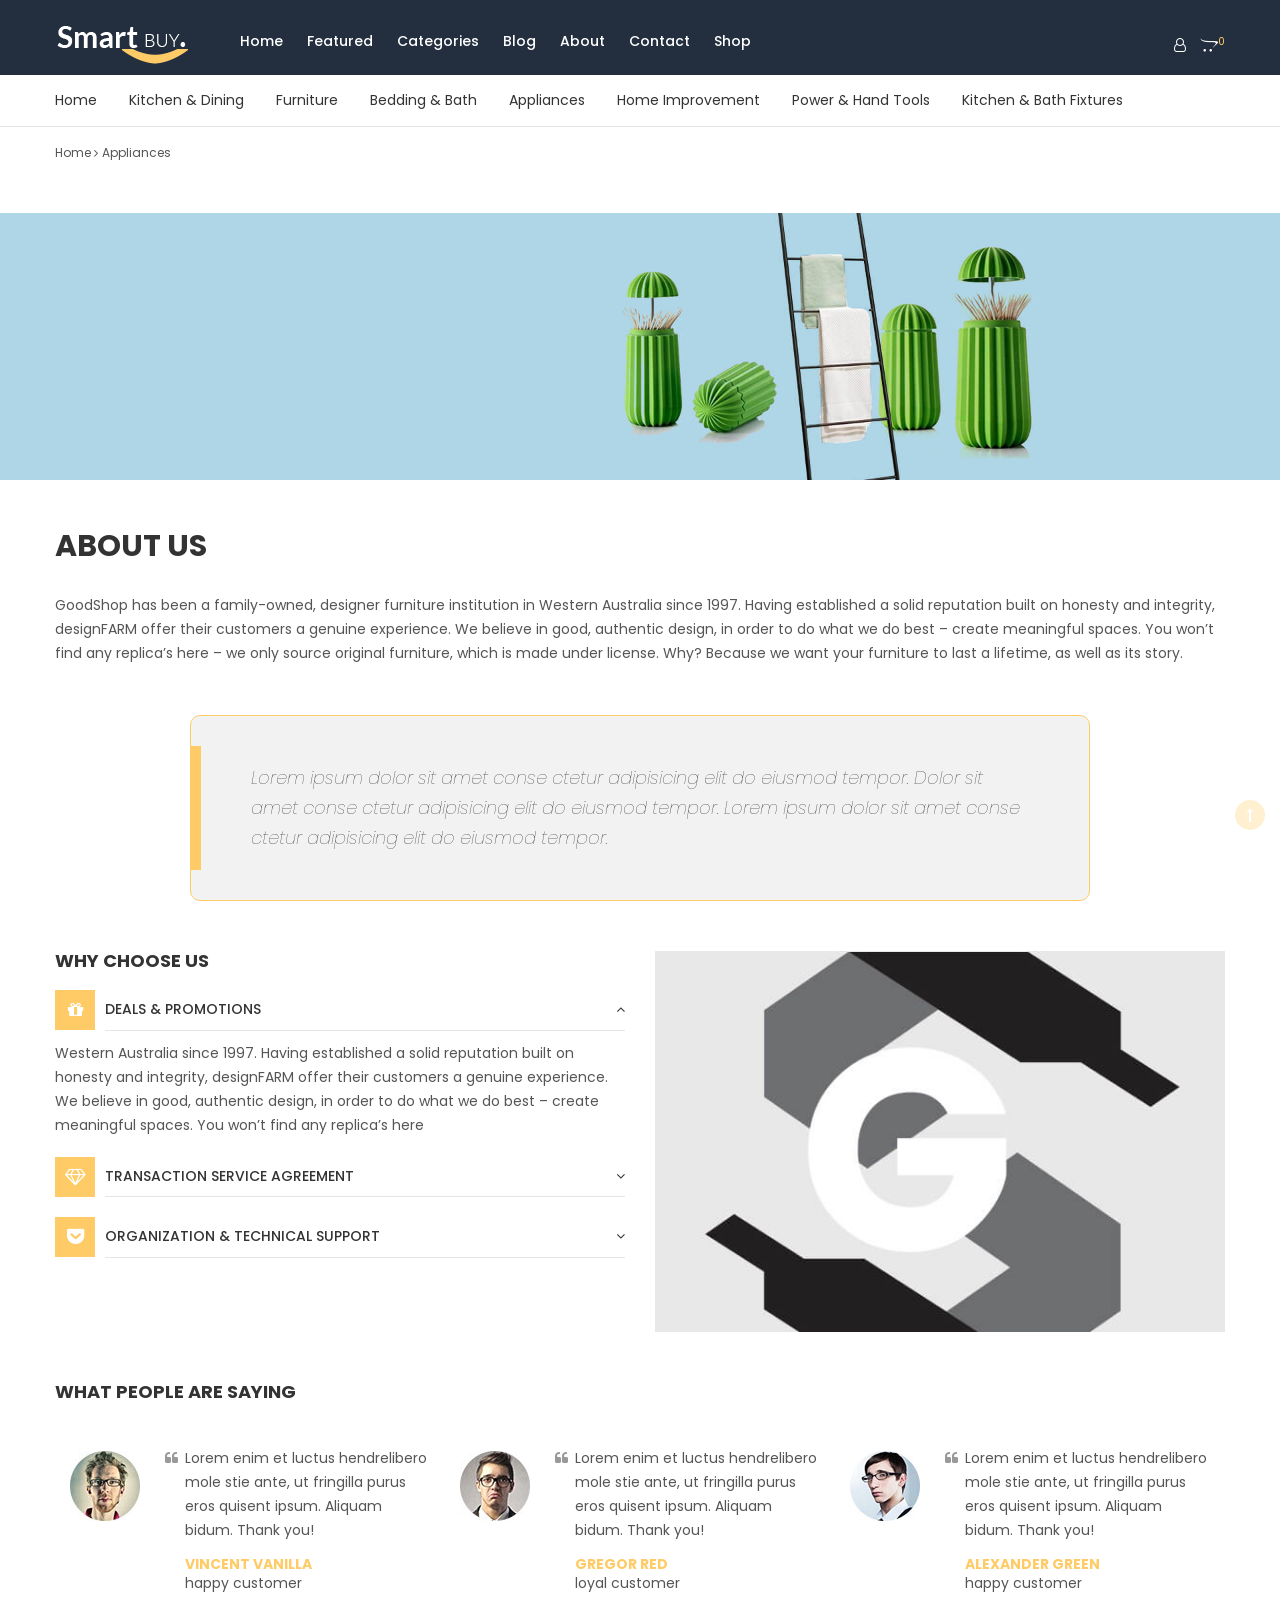
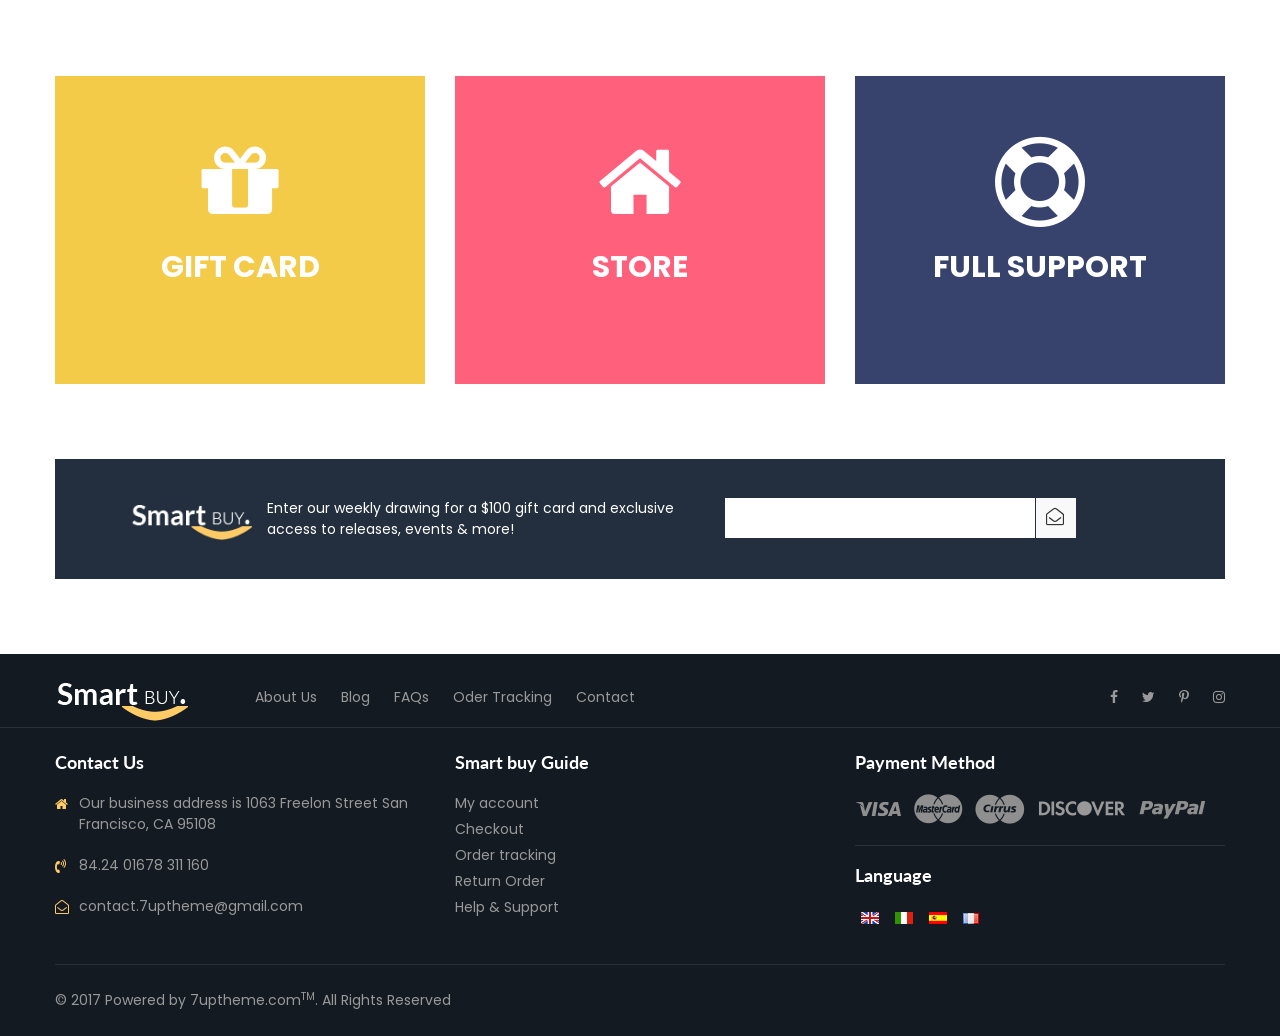
<file: public/smartbuy/about.html>
<!DOCTYPE HTML>
<html lang="en-US">

<!-- Mirrored from demo.7uptheme.com/html/smartbuy/about.html by HTTrack Website Copier/3.x [XR&CO'2014], Mon, 13 Aug 2018 13:37:46 GMT -->
<!-- Added by HTTrack --><meta http-equiv="content-type" content="text/html;charset=UTF-8" /><!-- /Added by HTTrack -->
<head>
	<meta charset="UTF-8">
	<meta name="viewport" content="width=device-width, initial-scale=1"/>
	<title>About</title>
	<link href="https://fonts.googleapis.com/css?family=Poppins:300,400,500,600,700" rel="stylesheet">
	<link href="https://fonts.googleapis.com/css?family=Lato:100,300,400,700,900" rel="stylesheet">
	<link rel="stylesheet" type="text/css" href="css/libs/font-awesome.min.css"/>
	<link rel="stylesheet" type="text/css" href="css/libs/bootstrap.css"/>
	<link rel="stylesheet" type="text/css" href="css/libs/bootstrap-theme.css"/>
	<link rel="stylesheet" type="text/css" href="css/libs/jquery.fancybox.css"/>
	<link rel="stylesheet" type="text/css" href="css/libs/jquery-ui.css"/>
	<link rel="stylesheet" type="text/css" href="css/libs/owl.carousel.css"/>
	<link rel="stylesheet" type="text/css" href="css/libs/owl.transitions.css"/>
	<link rel="stylesheet" type="text/css" href="css/libs/owl.theme.css"/>
	<link rel="stylesheet" type="text/css" href="css/libs/hover.css"/>
	<link rel="stylesheet" type="text/css" href="css/libs/animate.css"/>
	<link rel="stylesheet" type="text/css" href="css/color.css" media="all"/>
	<link rel="stylesheet" type="text/css" href="css/theme.css" media="all"/>
	<link rel="stylesheet" type="text/css" href="css/responsive.css" media="all"/>
	<!-- <link rel="stylesheet" type="text/css" href="css/rtl.css" media="all"/> -->
</head>
<body>
<div class="wrap">
	<div id="header">
		<div class="header">
			<div class="top-header top-header-5">
				<div class="container">
					<div class="row">
						<div class="col-lg-2 col-md-2 col-sm-12 col-xs-12">
							<div class="logo">
								<a href="home-01.html"><img src="images/logo-2.png" alt="" /></a>
							</div>
						</div>
						<div class="col-lg-8 col-md-8 col-sm-9 col-xs-9">
							<nav class="main-nav">
								<a href="#" class="toggle-mobile-menu"><span></span></a>
								<ul class="list-inline">
									<li class="menu-item-has-children">
										<a href="#">home</a>
										<ul class="sub-menu list-inline">
											<li class="menu-item-preview">
												<a href="home-01.html">Home 01</a>
											</li>
											<li class="menu-item-preview">
												<a href="home-02.html">Home 02</a>
											</li>
											<li class="menu-item-preview">
												<a href="home-03.html">Home 03</a>
											</li>
											<li class="menu-item-preview">
												<a href="home-04.html">Home 04</a>
											</li>
											<li class="menu-item-preview">
												<a href="home-05.html">Home 05</a>
											</li>
											<li class="menu-item-preview">
												<a href="home-06.html">Home 06</a>
											</li>
											<li class="menu-item-preview">
												<a href="home-07.html">Home 07</a>
											</li>
											<li class="menu-item-preview">
												<a href="home-08.html">Home 08</a>
											</li>
											<li class="menu-item-preview">
												<a href="home-09.html">Home 09</a>
											</li>
											<li class="menu-item-preview">
												<a href="home-10.html">Home 10</a>
											</li>
										</ul>
									</li>
									<li class="menu-item-has-children has-mega-menu">
										<a href="#">featured</a>
										<div class="mega-menu mega-menu-v1">
											<div class="sidebar-mega-menu">
												<ul class="nav nav-tabs list-inline" role="tablist">
													<li role="presentation" class="active"><h3><a href="#garden-pro" data-toggle="tab">Garden</a></h3></li>
													<li role="presentation"><h3><a href="#home-pro" data-toggle="tab">Home</a></h3></li>
													<li role="presentation"><h3><a href="#tech-pro" data-toggle="tab">tech</a></h3></li>
												</ul>
											</div>
											<div class="content-mega-menu">
												<div class="tab-content">
													<div id="garden-pro" class="tab-pane fade in active" role="tabpanel">
														<div class="list-product-mega-menu">
															<div class="row">
																<div class="col-md-4 col-sm-4 col-xs-12">
																	<div class="item">
																		<div class="thumb-product">
																			<a href="#"><img src="images/products/garden/garden-01.jpg" alt="" /></a>
																		</div>
																		<div class="name-product">
																			<h3><a href="#">Soma Glass Water Bottle</a></h3>
																		</div>
																		<div class="box-cart">
																			<ins class="price"><sup>$</sup>85<sup>.99</sup></ins>
																		</div>
																		<a href="customize.html" class="customize various" data-fancybox-type="iframe"><i class="fa fa-wrench" aria-hidden="true"></i> customize</a>
																	</div>
																</div>
																<div class="col-md-4 col-sm-4 col-xs-12">
																	<div class="item">
																		<div class="thumb-product">
																			<a href="#"><img src="images/products/garden/garden-02.jpg" alt="" /></a>
																		</div>
																		<div class="name-product">
																			<h3><a href="#">Soma Glass Water Bottle</a></h3>
																		</div>
																		<div class="box-cart">
																			<ins class="price"><sup>$</sup>85<sup>.99</sup></ins>
																		</div>
																		<a href="customize.html" class="customize various" data-fancybox-type="iframe"><i class="fa fa-wrench" aria-hidden="true"></i> customize</a>
																	</div>
																</div>
																<div class="col-md-4 col-sm-4 col-xs-12">
																	<div class="item">
																		<div class="thumb-product">
																			<a href="#"><img src="images/products/garden/garden-03.jpg" alt="" /></a>
																		</div>
																		<div class="name-product">
																			<h3><a href="#">Soma Glass Water Bottle</a></h3>
																		</div>
																		<div class="box-cart">
																			<ins class="price"><sup>$</sup>85<sup>.99</sup></ins>
																		</div>
																		<a href="customize.html" class="customize various" data-fancybox-type="iframe"><i class="fa fa-wrench" aria-hidden="true"></i> customize</a>
																	</div>
																</div>
															</div>
														</div>
													</div>
													<!-- End Tab -->
													<div id="home-pro" class="tab-pane fade in" role="tabpanel">
														<div class="list-product-mega-menu">
															<div class="row">
																<div class="col-md-4 col-sm-4 col-xs-12">
																	<div class="item">
																		<div class="thumb-product">
																			<a href="#"><img src="images/products/home/home-01.jpg" alt="" /></a>
																		</div>
																		<div class="name-product">
																			<h3><a href="#">Soma Glass Water Bottle</a></h3>
																		</div>
																		<div class="box-cart">
																			<ins class="price"><sup>$</sup>85<sup>.99</sup></ins>
																		</div>
																		<a href="customize.html" class="customize various" data-fancybox-type="iframe"><i class="fa fa-wrench" aria-hidden="true"></i> customize</a>
																	</div>
																</div>
																<div class="col-md-4 col-sm-4 col-xs-12">
																	<div class="item">
																		<div class="thumb-product">
																			<a href="#"><img src="images/products/home/home-02.jpg" alt="" /></a>
																		</div>
																		<div class="name-product">
																			<h3><a href="#">Soma Glass Water Bottle</a></h3>
																		</div>
																		<div class="box-cart">
																			<ins class="price"><sup>$</sup>85<sup>.99</sup></ins>
																		</div>
																		<a href="customize.html" class="customize various" data-fancybox-type="iframe"><i class="fa fa-wrench" aria-hidden="true"></i> customize</a>
																	</div>
																</div>
																<div class="col-md-4 col-sm-4 col-xs-12">
																	<div class="item">
																		<div class="thumb-product">
																			<a href="#"><img src="images/products/home/home-03.jpg" alt="" /></a>
																		</div>
																		<div class="name-product">
																			<h3><a href="#">Soma Glass Water Bottle</a></h3>
																		</div>
																		<div class="box-cart">
																			<ins class="price"><sup>$</sup>85<sup>.99</sup></ins>
																		</div>
																		<a href="customize.html" class="customize various" data-fancybox-type="iframe"><i class="fa fa-wrench" aria-hidden="true"></i> customize</a>
																	</div>
																</div>
															</div>
														</div>
													</div>
													<!-- End Tab -->
													<div id="tech-pro" class="tab-pane fade in" role="tabpanel">
														<div class="list-product-mega-menu">
															<div class="row">
																<div class="col-md-4 col-sm-4 col-xs-12">
																	<div class="item">
																		<div class="thumb-product">
																			<a href="#"><img src="images/products/tech/tech-01.jpg" alt="" /></a>
																		</div>
																		<div class="name-product">
																			<h3><a href="#">Soma Glass Water Bottle</a></h3>
																		</div>
																		<div class="box-cart">
																			<ins class="price"><sup>$</sup>85<sup>.99</sup></ins>
																		</div>
																		<a href="customize.html" class="customize various" data-fancybox-type="iframe"><i class="fa fa-wrench" aria-hidden="true"></i> customize</a>
																	</div>
																</div>
																<div class="col-md-4 col-sm-4 col-xs-12">
																	<div class="item">
																		<div class="thumb-product">
																			<a href="#"><img src="images/products/tech/tech-02.jpg" alt="" /></a>
																		</div>
																		<div class="name-product">
																			<h3><a href="#">Soma Glass Water Bottle</a></h3>
																		</div>
																		<div class="box-cart">
																			<ins class="price"><sup>$</sup>85<sup>.99</sup></ins>
																		</div>
																		<a href="customize.html" class="customize various" data-fancybox-type="iframe"><i class="fa fa-wrench" aria-hidden="true"></i> customize</a>
																	</div>
																</div>
																<div class="col-md-4 col-sm-4 col-xs-12">
																	<div class="item">
																		<div class="thumb-product">
																			<a href="#"><img src="images/products/tech/tech-03.jpg" alt="" /></a>
																		</div>
																		<div class="name-product">
																			<h3><a href="#">Soma Glass Water Bottle</a></h3>
																		</div>
																		<div class="box-cart">
																			<ins class="price"><sup>$</sup>85<sup>.99</sup></ins>
																		</div>
																		<a href="customize.html" class="customize various" data-fancybox-type="iframe"><i class="fa fa-wrench" aria-hidden="true"></i> customize</a>
																	</div>
																</div>
															</div>
														</div>
													</div>
												</div>
											</div>
										</div>
									</li>
									<li class="menu-item-has-children has-mega-menu">
										<a href="#">categories</a>
										<div class="mega-menu mega-menu-v2">
											<div class="content-mega-menu">
												<div class="row">
													<div class="col-md-3 col-sm-4 col-xs-12">
														<div class="mega-list-cat">
															<h2 class="title18 font-bold text-uppercase">CATEGORY PAGE</h2>
															<ul class="list-none">
																<li><a href="#">Off-Canvas Filtering</a></li>
																<li><a href="#">Full Width Layout</a></li>
																<li><a href="#">List layout</a></li>
																<li><a href="#">Masonry layout</a></li>
																<li><a href="#">Top Content</a></li>
																<li><a href="#">Transparent Header</a></li>
																<li><a href="#">Dark Style</a></li>
															</ul>
														</div>
													</div>
													<div class="col-md-3 col-sm-4 col-xs-12">
														<div class="mega-list-cat">
															<h2 class="title18 font-bold text-uppercase">product PAGE</h2>
															<ul class="list-none">
																<li><a href="#">Left Column</a></li>
																<li><a href="#">Right Column</a></li>
																<li><a href="#">Full Width Gallery</a></li>
																<li><a href="#">Vertical Gallery</a></li>
																<li><a href="#">Variations</a></li>
																<li><a href="#">Transparent Header</a></li>
																<li><a href="#">Affiliat</a></li>
															</ul>
														</div>
													</div>
													<div class="col-md-3 col-sm-4 col-xs-12">
														<div class="mega-list-cat">
															<h2 class="title18 font-bold text-uppercase">more...</h2>
															<ul class="list-none">
																<li><a href="#">Accordion Style</a></li>
																<li><a href="#">Section Style</a></li>
																<li><a href="#">Vertical Tabs</a></li>
																<li><a href="#">Normal Tabs</a></li>
																<li><a href="#">Dark Style</a></li>
																<li><a href="#">Image Zoom</a></li>
																<li><a href="#">Product Examples</a></li>
															</ul>
														</div>
													</div>
													<div class="col-md-3 hidden-sm col-xs-12">
														<div class="mega-menu-thumb banner-adv zoom-image line-scale"><a href="#" class="adv-thumb-link"><img src="images/blog/blog_03_1.jpg" alt=""></a></div>
													</div>
												</div>
											</div>
										</div>
									</li>
									
									<li class="menu-item-has-children">
										<a href="#">blog</a>
										<ul class="sub-menu list-inline">
											<li class="menu-item-preview">
												<a href="blog_featured.html">Blog Featured</a>
											</li>
											<li class="menu-item-preview">
												<a href="blog_list.html">Blog List</a>
											</li>
											<li class="menu-item-preview">
												<a href="blog_grid.html">Blog Grid</a>
											</li>
										</ul>
									</li>
									<li><a href="about.html">about</a></li>
									<li><a href="contact.html">contact</a></li>
									<li class="menu-item-has-children">
										<a href="#">shop</a>
										<ul class="sub-menu list-inline">
											<li class="menu-item-preview">
												<a href="gridview.html">Gridview</a>
											</li>
											<li class="menu-item-preview">
												<a href="gridview_full.html">Gridviewfull</a>
											</li>
											<li class="menu-item-preview">
												<a href="listview.html">Listview</a>
											</li>
											<li class="menu-item-preview">
												<a href="product_show_buy.html">product show buy</a>
											</li>
											<li class="menu-item-preview">
												<a href="product_show_color_price.html">product show color price</a>
											</li>
											<li class="menu-item-preview">
												<a href="product_show_color_service.html">product show color service</a>
											</li>
											<li class="menu-item-preview">
												<a href="product_show_color_size.html">product show color size</a>
											</li>
											<li class="menu-item-preview">
												<a href="product_show_color_size_select.html">product show color size select</a>
											</li>
											<li class="menu-item-preview">
												<a href="product_show_video.html">product show video</a>
											</li>
										</ul>
									</li>
								</ul>
							</nav>
						</div>
						<div class="col-lg-2 col-md-2 col-sm-3  col-xs-3">
							<div class="box-right">
								<ul class="list-inline">
									<li><a href="#" class="account"><i class="fa fa-user-o" aria-hidden="true"></i></a></li>
									<li class="mini-cart-box">
										<a href="#"><i class="fa fa-opencart" aria-hidden="true"></i><sup>0</sup></a>
										<div class="mini-cart-content">
											<h2>(2) Items in my cart</h2>
											<div class="mini-cart-item">
												<div class="product-mini-cart clearfix">
													<div class="product-thumb">
														<a href="#"><img src="images/products/garden/garden-06.jpg" alt="" /></a>
													</div>
													<div class="product-info">
														<h3 class="product-title"><a href="#">Lorem ipsum dolor sit amet</a></h3>
														<div class="price">
															<span class="old-price">$1,058.00</span>
															<span class="new-price">$1,150.00</span>
														</div>
														<div class="rating-box">
															<div class="product-rating">													
																<div class="inner-rating"></div>
															</div>
														</div>
													</div>
												</div>
												<div class="product-mini-cart">
													<div class="product-thumb">
														<a href="#"><img src="images/products/garden/garden-15-1.jpg" alt="" /></a>
													</div>
													<div class="product-info">
														<h3 class="product-title"><a href="#">Lorem ipsum dolor sit amet</a></h3>
														<div class="price">
															<span class="old-price">$1,058.00</span>
															<span class="new-price">$1,150.00</span>
														</div>
														<div class="rating-box">
															<div class="product-rating">													
																<div class="inner-rating"></div>
															</div>
														</div>
													</div>
												</div>
											</div>
											<div class="mini-cart-total  clearfix">
												<strong class="pull-left">TOTAL</strong>
												<span class="pull-right">$800.00</span>
											</div>
											<div class="mini-cart-button">
												<a href="#">View cart </a>
												<a href="#">Checkout</a>
											</div>
										</div>
									</li>
								</ul>
							</div>
						</div>
					</div>
				</div>
			</div>
			<div class="cate-header">
				<div class="container">
					<ul class="list-inline">
						<li><a href="#">Home</a></li>
						<li><a href="#">Kitchen & Dining </a></li>
						<li><a href="#">Furniture</a></li>
						<li><a href="#">Bedding & Bath</a></li>
						<li><a href="#">Appliances</a></li>
						<li><a href="#">Home Improvement</a></li>
						<li><a href="#">Power & Hand Tools</a></li>
						<li><a href="#">Kitchen & Bath Fixtures</a></li>
					</ul>
				</div>
			</div>
			<div class="box-breadcrumb">
				<div class="container">
					<ul class="list-inline">
						<li><a href="#">Home <i class="fa fa-angle-right" aria-hidden="true"></i></a></li>
						<li><a href="#">Appliances</a></li>
					</ul>
				</div>
			</div>
		</div>
	</div>
	<!-- End Header -->
	<div id="content">
		<div class="content content-about">
			<div class="banner-blog product-thumb">
				<div class="box-img">
					<a href="#" class="zoom-thumb"><img src="images/blog/blog_41_1.jpg" alt="" /></a>
				</div>
			</div>
			<div class="container">
				<div class="main-content-page">
					<div class="content-about">
						<h2 class="title30">about us</h2>
						<p class="desc">GoodShop has been a family-owned, designer furniture institution in Western Australia since 1997. Having established a solid reputation built on honesty and integrity, designFARM offer their customers a genuine experience. We believe in good, authentic design, in order to do what we do best – create meaningful spaces. You won’t find any replica’s here – we only source original furniture, which is made under license. Why? Because we want your furniture to last a lifetime, as well as its story.</p>
						<p class="blockquote">
							Lorem ipsum dolor sit amet conse ctetur adipisicing elit do eiusmod tempor. Dolor sit amet conse ctetur adipisicing elit do eiusmod tempor. Lorem ipsum dolor sit amet conse ctetur adipisicing elit do eiusmod tempor.
						</p>
						<div class="about-why-choise">
							<div class="row">
								<div class="col-md-6 col-sm-6 col-xs-12">
									<h2 class="title18">Why choose us</h2>
									<div class="about-accordion toggle-tab">
										<div class="item-toggle-tab active">
											<div class="toggle-tab-title"><span class="bg-color"><i class="fa fa-gift"></i></span><h2>Deals & Promotions</h2></div>
											<p class="desc toggle-tab-content">Western Australia since 1997. Having established a solid reputation built on honesty and integrity, designFARM offer their customers a genuine experience. We believe in good, authentic design, in order to do what we do best – create meaningful spaces. You won’t find any replica’s here</p>
										</div>
										<div class="item-toggle-tab">
											<div class="toggle-tab-title"><span class="bg-color"><i class="fa fa-diamond"></i></span><h2>Transaction Service Agreement</h2></div>
											<p class="desc toggle-tab-content">Western Australia since 1997. Having established a solid reputation built on honesty and integrity, designFARM offer their customers a genuine experience. We believe in good, authentic design, in order to do what we do best – create meaningful spaces. You won’t find any replica’s here</p>
										</div>
										<div class="item-toggle-tab">
											<div class="toggle-tab-title"><span class="bg-color"><i class="fa fa-get-pocket"></i></span><h2>Organization & Technical Support</h2></div>
											<p class="desc toggle-tab-content">Western Australia since 1997. Having established a solid reputation built on honesty and integrity, designFARM offer their customers a genuine experience. We believe in good, authentic design, in order to do what we do best – create meaningful spaces. You won’t find any replica’s here</p>
										</div>
									</div>
								</div>
								<div class="col-md-6 col-sm-6 col-xs-12">
									<div class="banner-adv overlay-image zoom-image">
										<a href="#" class="adv-thumb-link"><img src="images/pages/img-about.jpg" alt="" /></a>
									</div>
								</div>
							</div>
						</div>
						<!-- End Choise -->
						<div class="about-client">
							<h2 class="title18">What people are saying</h2>
							<div class="about-client-slider">
								<div class="wrap-item" data-autoplay="true" data-pagination="false" data-itemscustom="[[0,1],[560,2],[990,3]]">
									<div class="item-about-client">
										<div class="client-thumb"><a href="#"><img src="images/pages/av1.jpg" alt="" /></a></div>
										<div class="client-info">
											<p class="desc">Lorem enim et luctus hendrelibero mole stie ante, ut fringilla purus eros quisent ipsum. Aliquam bidum. Thank you!</p>
											<h3 class="title14"><a href="#" class="color">Vincent Vanilla</a></h3>
											<span class="silver">happy customer</span>
										</div>
									</div>
									<div class="item-about-client">
										<div class="client-thumb"><a href="#"><img src="images/pages/av2.jpg" alt="" /></a></div>
										<div class="client-info">
											<p class="desc">Lorem enim et luctus hendrelibero mole stie ante, ut fringilla purus eros quisent ipsum. Aliquam bidum. Thank you!</p>
											<h3 class="title14"><a href="#" class="color">Gregor Red</a></h3>
											<span class="silver">loyal customer</span>
										</div>
									</div>
									<div class="item-about-client">
										<div class="client-thumb"><a href="#"><img src="images/pages/av3.jpg" alt="" /></a></div>
										<div class="client-info">
											<p class="desc">Lorem enim et luctus hendrelibero mole stie ante, ut fringilla purus eros quisent ipsum. Aliquam bidum. Thank you!</p>
											<h3 class="title14"><a href="#" class="color">Alexander Green</a></h3>
											<span class="silver">happy customer</span>
										</div>
									</div>
									<div class="item-about-client">
										<div class="client-thumb"><a href="#"><img src="images/pages/av4.jpg" alt="" /></a></div>
										<div class="client-info">
											<p class="desc">Lorem enim et luctus hendrelibero mole stie ante, ut fringilla purus eros quisent ipsum. Aliquam bidum. Thank you!</p>
											<h3 class="title14"><a href="#" class="color">Vincent Vanilla</a></h3>
											<span class="silver">happy customer</span>
										</div>
									</div>
									<div class="item-about-client">
										<div class="client-thumb"><a href="#"><img src="images/pages/av5.jpg" alt="" /></a></div>
										<div class="client-info">
											<p class="desc">Lorem enim et luctus hendrelibero mole stie ante, ut fringilla purus eros quisent ipsum. Aliquam bidum. Thank you!</p>
											<h3 class="title14"><a href="#" class="color">Gregor Red</a></h3>
											<span class="silver">loyal customer</span>
										</div>
									</div>
									<div class="item-about-client">
										<div class="client-thumb"><a href="#"><img src="images/pages/av6.jpg" alt="" /></a></div>
										<div class="client-info">
											<p class="desc">Lorem enim et luctus hendrelibero mole stie ante, ut fringilla purus eros quisent ipsum. Aliquam bidum. Thank you!</p>
											<h3 class="title14"><a href="#" class="color">Alexander Green</a></h3>
											<span class="silver">happy customer</span>
										</div>
									</div>
								</div>
							</div>
						</div>
						<!-- End Client -->
						<div class="about-service">
							<div class="row">
								<div class="col-md-4 col-sm-4 col-xs-12">
									<div class="item-about-service item-about-service1 text-center white">
										<a href="#" class="wobble-horizontal"><i class="fa fa-gift"></i></a>
										<h2 class="title30">Gift Card</h2>
									</div>
								</div>
								<div class="col-md-4 col-sm-4 col-xs-12">
									<div class="item-about-service item-about-service2 text-center white">
										<a href="#" class="wobble-horizontal"><i class="fa fa-home"></i></a>
										<h2 class="title30">Store</h2>
									</div>
								</div>
								<div class="col-md-4 col-sm-4 col-xs-12">
									<div class="item-about-service item-about-service3 text-center white">
										<a href="#" class="wobble-horizontal"><i class="fa fa-life-bouy"></i></a>
										<h2 class="title30">Full Support</h2>
									</div>
								</div>
							</div>
						</div>
						<div class="banner-form banner-form-about clearfix">
							<div class="logo">
								<img src="images/logo-2.png" alt="" />
							</div>
							<div class="box-text">
								<p>Enter our weekly drawing for a $100 gift card and exclusive access to releases, events & more!</p>
							</div>
							<div class="box-letter">
								<form action="mailto:support@kutetheme.com" method="post" enctype="text/plain">
									<div class="txt-mail" >
										<input type="text" name="mail">
									</div>
									<div class="btn-submit">
										<input type="submit" value="">
									</div>
								</form>
							</div>
						</div>
					</div>
				</div>
			</div>
		</div>
	</div>
	<!-- End Content -->
	<div id="footer">
		<div class="footer">
			<div class="top-footer top-footer-3 top-footer-4">
				<div class="container">
					<div class="row">
						<div class="col-lg-2 col-md-2 col-sm-2 col-xs-12">
							<div class="logo">
								<img src="images/logo-2.png" alt="" />
							</div>
						</div>
						<div class="col-lg-5 col-md-5 col-sm-7 col-xs-12">
							<div class="footer-menu">
								<ul class="list-inline">
									<li><a href="#">about us</a></li>
									<li><a href="#">blog</a></li>
									<li><a href="#">FAQs</a></li>
									<li><a href="#">oder tracking</a></li>
									<li><a href="contact.html">contact</a></li>
								</ul>
							</div>
						</div>
						<div class="col-lg-5 col-md-5 col-sm-3 col-xs-12">
							<div class="box-icon-sn">
								<ul class="list-inline">
									<li><a href="#"><i class="fa fa-facebook" aria-hidden="true"></i></a></li>
									<li><a href="#"><i class="fa fa-twitter" aria-hidden="true"></i></a></li>
									<li><a href="#"><i class="fa fa-pinterest-p" aria-hidden="true"></i></a></li>
									<li><a href="#"><i class="fa fa-instagram" aria-hidden="true"></i></a></li>
								</ul>
							</div>
						</div>
					</div>
				</div>
			</div>
			<div class="info-footer info-footer-3">
				<div class="container">
					<div class="row">
						<div class="col-lg-4 col-md-4 col-sm-4">
							<div class="info-box">
								<h3>Contact Us</h3>
								<ul class="text address list-inline">
									<li><i class="fa fa-home" aria-hidden="true"></i>Our business address is 1063 Freelon Street San Francisco, CA 95108</li>
									<li><i class="fa fa-volume-control-phone" aria-hidden="true"></i>84.24 01678 311 160</li>
									<li><a href="#"><i class="fa fa-envelope-open-o" aria-hidden="true"></i>contact.7uptheme@gmail.com</a></li>
								</ul>
							</div>
						</div>
						<div class="col-lg-4 col-md-4 col-sm-4">
							<div class="info-box">
								<h3>Smart buy Guide</h3>
								<ul class="text list-inline">
									<li><a href="#">My account</a></li>
									<li><a href="#">Checkout</a></li>
									<li><a href="#">Order tracking</a></li>
									<li><a href="#">Return Order</a></li>
									<li><a href="#">Help & Support</a></li>
								</ul>
							</div>
						</div>
						<div class="col-lg-4 col-md-4 col-sm-4">
							<div class="box-cart">
								<h3>Payment Method</h3>
								<ul class="list-inline">
									<li><a href="#"><img src="images/cart/cart-1.png" alt="" /></a></li>
									<li><a href="#"><img src="images/cart/cart-2.png" alt="" /></a></li>
									<li><a href="#"><img src="images/cart/cart-3.png" alt="" /></a></li>
									<li><a href="#"><img src="images/cart/cart-4.png" alt="" /></a></li>
									<li><a href="#"><img src="images/cart/cart-5.png" alt="" /></a></li>
								</ul>
							</div>
							<div class="box-language">
								<h3>Language</h3>
								<ul class="list-inline">
									<li><a href="#"><img src="images/language/lg-1.png" alt="" /></a></li>
									<li><a href="#"><img src="images/language/lg-2.png" alt="" /></a></li>
									<li><a href="#"><img src="images/language/lg-3.png" alt="" /></a></li>
									<li><a href="#"><img src="images/language/lg-4.png" alt="" /></a></li>
								</ul>
							</div>
						</div>
					</div>
					<div class="box-madeby">
						<p>&copy; 2017 Powered by <a href="http://7uptheme.com/">7uptheme.com<sup>TM</sup></a>. All Rights Reserved</p>
					</div>
				</div>
				<a href="#" id="back-to-top" class="bg-color"><i class="fa fa-long-arrow-up" aria-hidden="true"></i></a>
			</div>
		</div>
	</div>
	<!-- End Footer -->
</div>
<script src="js/libs/jquery-3.2.1.min.js"></script>
<script src="js/libs/bootstrap.min.js"></script>
<script src="js/libs/jquery.fancybox.js"></script>
<script src="js/libs/TimeCircles.js"></script>
<script src="js/libs/jquery-ui.js"></script>
<script src="js/libs/owl.carousel.js"></script>
<script src="js/theme.js"></script>
</body>

<!-- Mirrored from demo.7uptheme.com/html/smartbuy/about.html by HTTrack Website Copier/3.x [XR&CO'2014], Mon, 13 Aug 2018 13:37:50 GMT -->
</html>
</file>
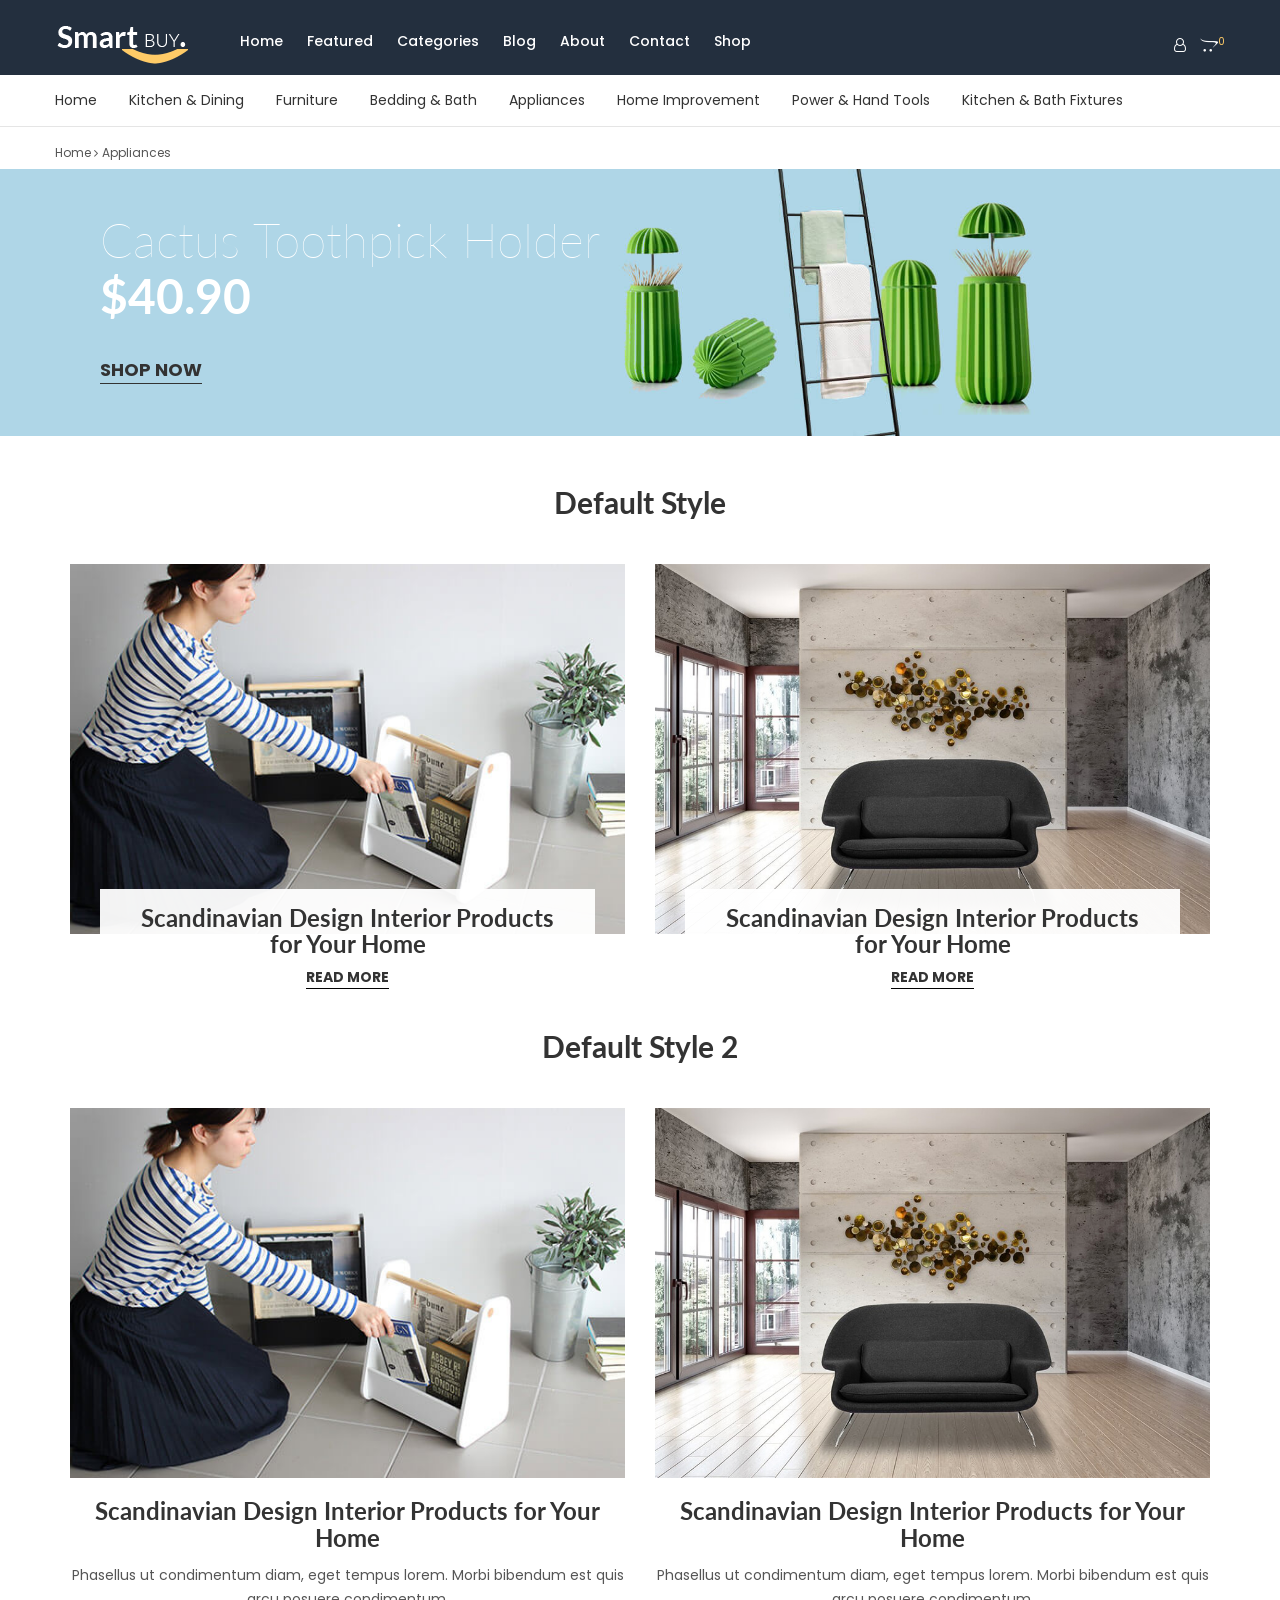
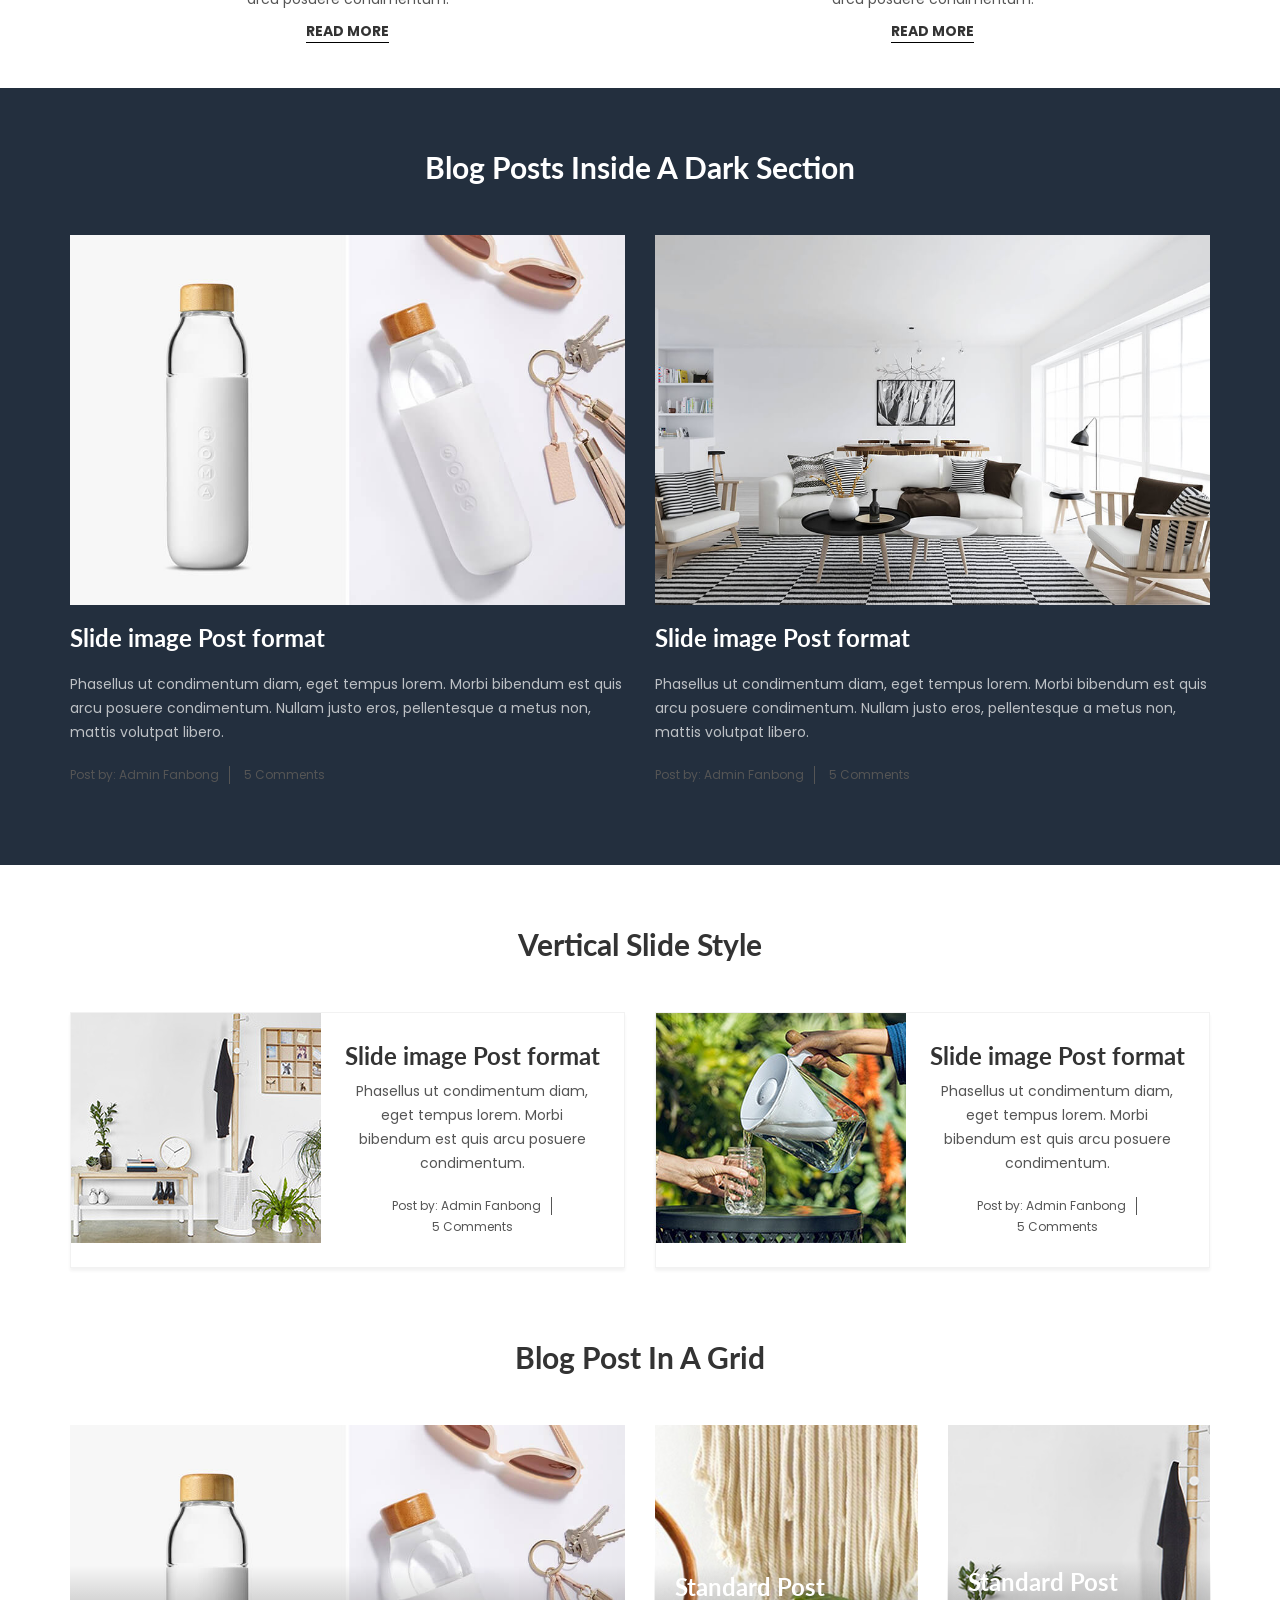
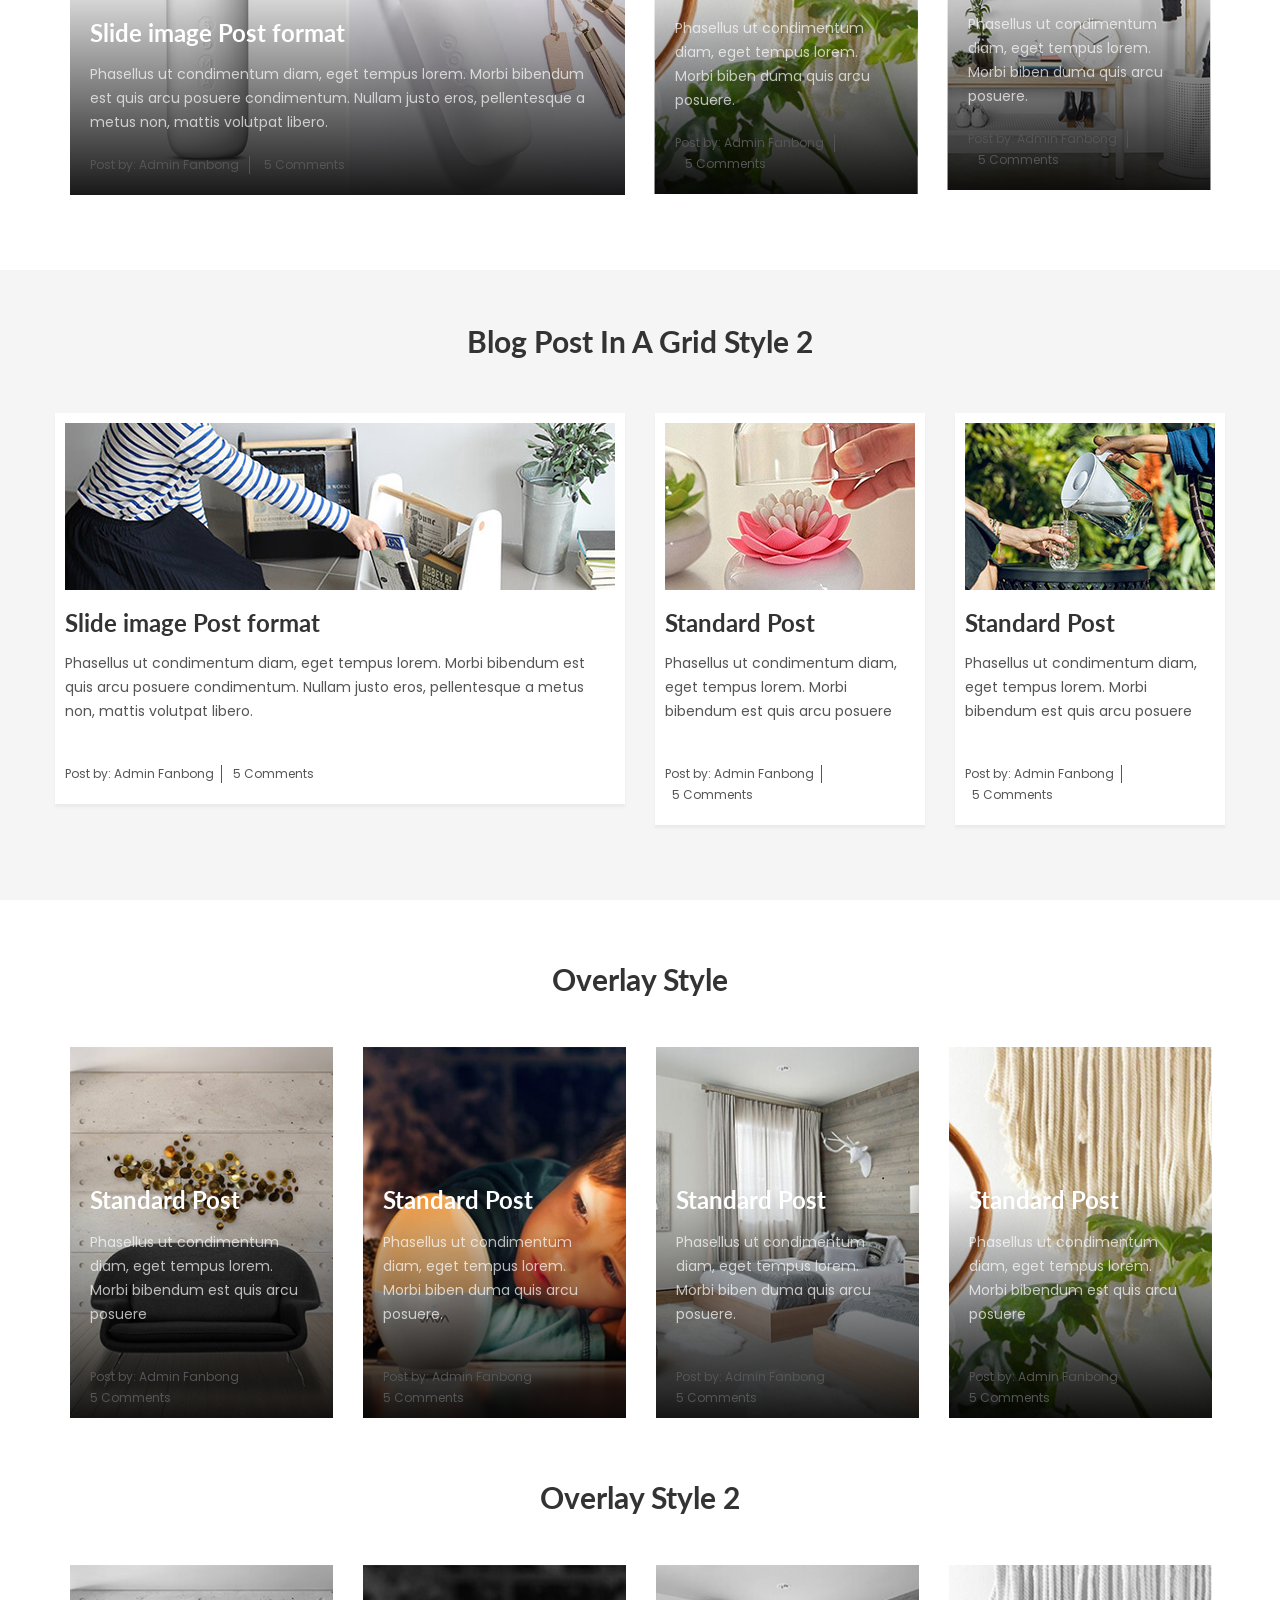
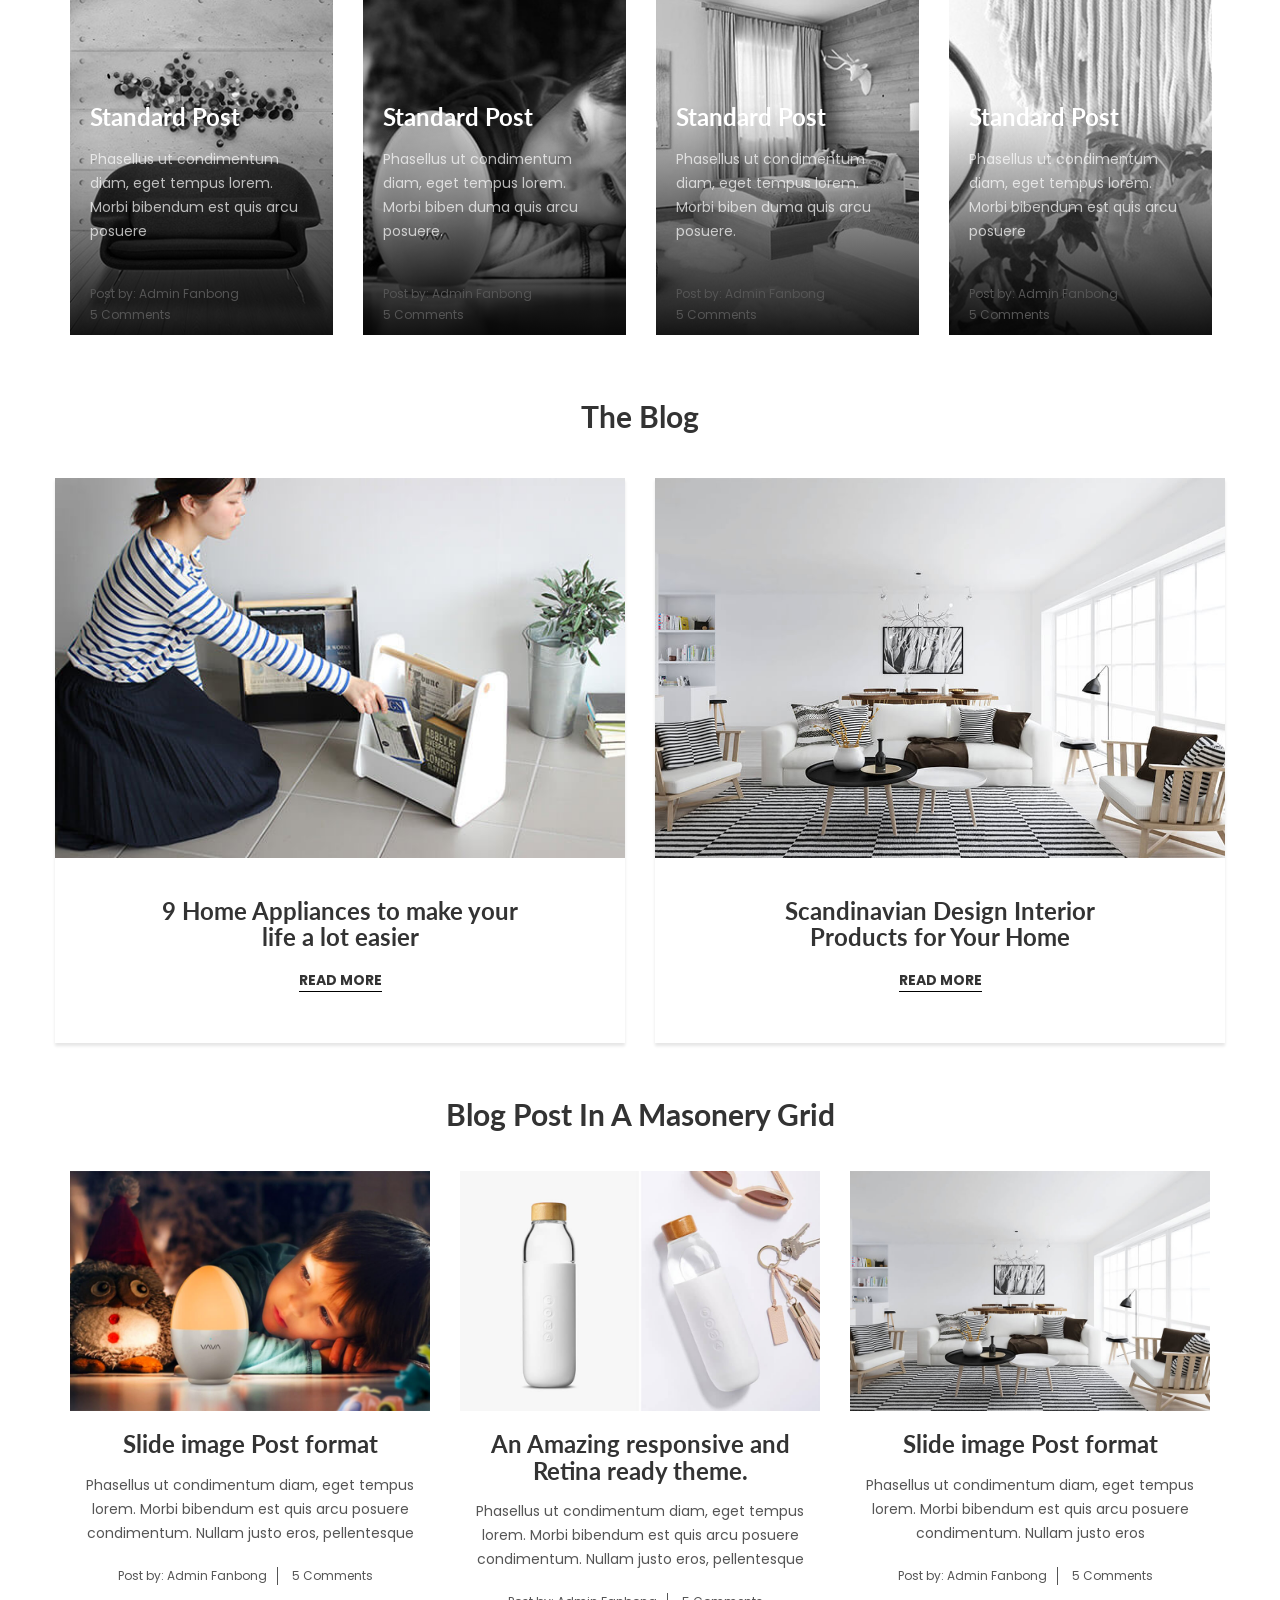
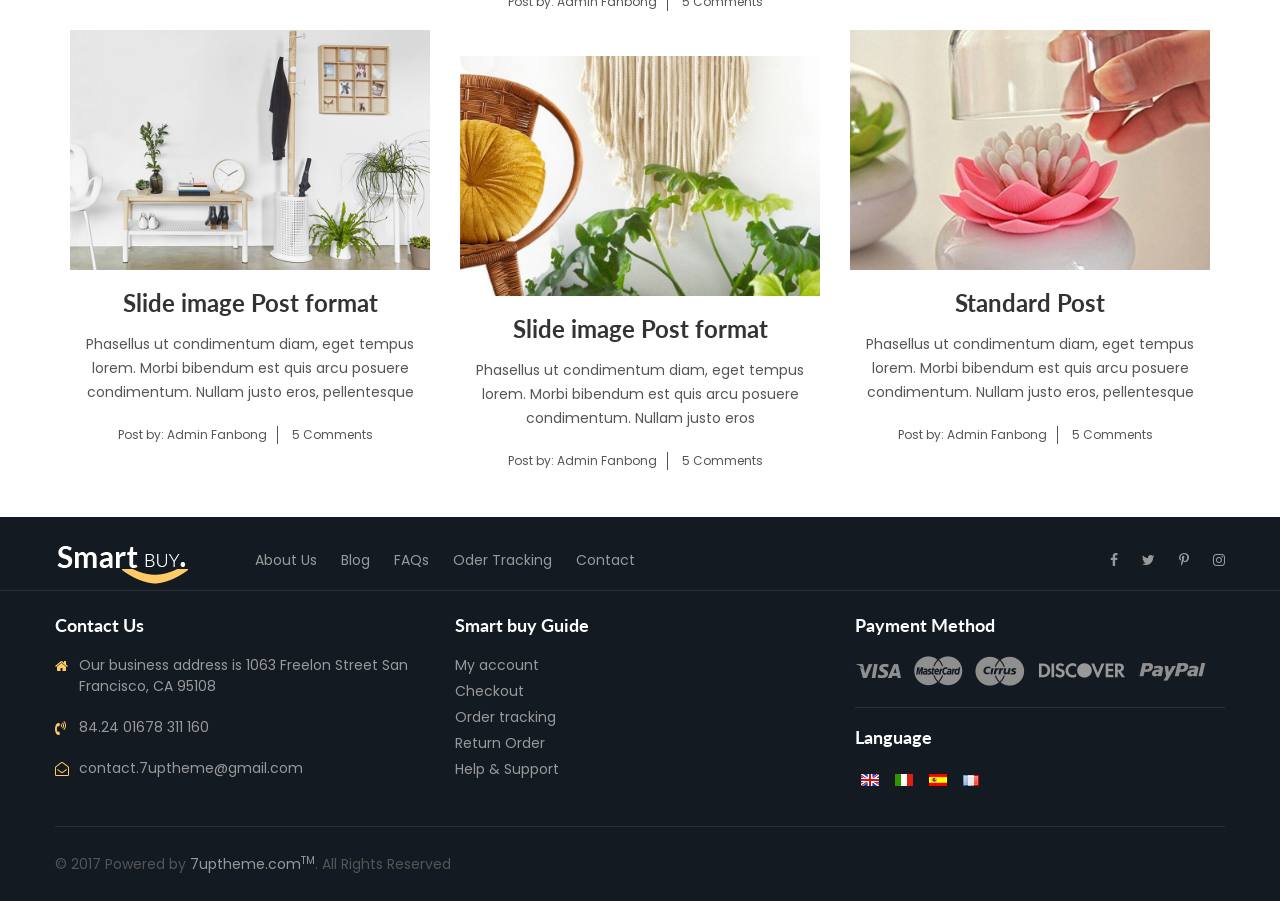
<file: public/smartbuy/blog_featured.html>
<!DOCTYPE HTML>
<html lang="en-US">

<!-- Mirrored from demo.7uptheme.com/html/smartbuy/blog_featured.html by HTTrack Website Copier/3.x [XR&CO'2014], Mon, 13 Aug 2018 13:36:49 GMT -->
<!-- Added by HTTrack --><meta http-equiv="content-type" content="text/html;charset=UTF-8" /><!-- /Added by HTTrack -->
<head>
	<meta charset="UTF-8">
	<meta name="viewport" content="width=device-width, initial-scale=1"/>
	<title>Blog Featured</title>
	<link href="https://fonts.googleapis.com/css?family=Poppins:300,400,500,600,700" rel="stylesheet">
	<link href="https://fonts.googleapis.com/css?family=Lato:100,300,400,700,900" rel="stylesheet">
	<link rel="stylesheet" type="text/css" href="css/libs/font-awesome.min.css"/>
	<link rel="stylesheet" type="text/css" href="css/libs/bootstrap.css"/>
	<link rel="stylesheet" type="text/css" href="css/libs/bootstrap-theme.css"/>
	<link rel="stylesheet" type="text/css" href="css/libs/jquery.fancybox.css"/>
	<link rel="stylesheet" type="text/css" href="css/libs/jquery-ui.css"/>
	<link rel="stylesheet" type="text/css" href="css/libs/owl.carousel.css"/>
	<link rel="stylesheet" type="text/css" href="css/libs/owl.transitions.css"/>
	<link rel="stylesheet" type="text/css" href="css/libs/owl.theme.css"/>
	<link rel="stylesheet" type="text/css" href="css/libs/hover-min.css"/>
	<link rel="stylesheet" type="text/css" href="css/libs/animate.css"/>
	<link rel="stylesheet" type="text/css" href="css/color.css" media="all"/>
	<link rel="stylesheet" type="text/css" href="css/theme.css" media="all"/>
	<link rel="stylesheet" type="text/css" href="css/responsive.css" media="all"/>
	<!-- <link rel="stylesheet" type="text/css" href="css/rtl.css" media="all"/> -->
</head>
<body>
<div class="wrap">
	<div id="header">
		<div class="header">
			<div class="top-header top-header-5">
				<div class="container">
					<div class="row">
						<div class="col-lg-2 col-md-2 col-sm-12 col-xs-12">
							<div class="logo">
								<a href="home-01.html"><img src="images/logo-2.png" alt="" /></a>
							</div>
						</div>
						<div class="col-lg-8 col-md-8 col-sm-9 col-xs-9">
							<nav class="main-nav">
								<a href="#" class="toggle-mobile-menu"><span></span></a>
								<ul class="list-inline">
									<li class="menu-item-has-children">
										<a href="#">home</a>
										<ul class="sub-menu list-inline">
											<li class="menu-item-preview">
												<a href="home-01.html">Home 01</a>
											</li>
											<li class="menu-item-preview">
												<a href="home-02.html">Home 02</a>
											</li>
											<li class="menu-item-preview">
												<a href="home-03.html">Home 03</a>
											</li>
											<li class="menu-item-preview">
												<a href="home-04.html">Home 04</a>
											</li>
											<li class="menu-item-preview">
												<a href="home-05.html">Home 05</a>
											</li>
											<li class="menu-item-preview">
												<a href="home-06.html">Home 06</a>
											</li>
											<li class="menu-item-preview">
												<a href="home-07.html">Home 07</a>
											</li>
											<li class="menu-item-preview">
												<a href="home-08.html">Home 08</a>
											</li>
											<li class="menu-item-preview">
												<a href="home-09.html">Home 09</a>
											</li>
											<li class="menu-item-preview">
												<a href="home-10.html">Home 10</a>
											</li>
										</ul>
									</li>
									<li class="menu-item-has-children has-mega-menu">
										<a href="#">featured</a>
										<div class="mega-menu mega-menu-v1">
											<div class="sidebar-mega-menu">
												<ul class="nav nav-tabs list-inline" role="tablist">
													<li role="presentation" class="active"><h3><a href="#garden-pro" data-toggle="tab">Garden</a></h3></li>
													<li role="presentation"><h3><a href="#home-pro" data-toggle="tab">Home</a></h3></li>
													<li role="presentation"><h3><a href="#tech-pro" data-toggle="tab">tech</a></h3></li>
												</ul>
											</div>
											<div class="content-mega-menu">
												<div class="tab-content">
													<div id="garden-pro" class="tab-pane fade in active" role="tabpanel">
														<div class="list-product-mega-menu">
															<div class="row">
																<div class="col-md-4 col-sm-4 col-xs-12">
																	<div class="item">
																		<div class="thumb-product">
																			<a href="#"><img src="images/products/garden/garden-01.jpg" alt="" /></a>
																		</div>
																		<div class="name-product">
																			<h3><a href="#">Soma Glass Water Bottle</a></h3>
																		</div>
																		<div class="box-cart">
																			<ins class="price"><sup>$</sup>85<sup>.99</sup></ins>
																		</div>
																		<a href="customize.html" class="customize various" data-fancybox-type="iframe"><i class="fa fa-wrench" aria-hidden="true"></i> customize</a>
																	</div>
																</div>
																<div class="col-md-4 col-sm-4 col-xs-12">
																	<div class="item">
																		<div class="thumb-product">
																			<a href="#"><img src="images/products/garden/garden-02.jpg" alt="" /></a>
																		</div>
																		<div class="name-product">
																			<h3><a href="#">Soma Glass Water Bottle</a></h3>
																		</div>
																		<div class="box-cart">
																			<ins class="price"><sup>$</sup>85<sup>.99</sup></ins>
																		</div>
																		<a href="customize.html" class="customize various" data-fancybox-type="iframe"><i class="fa fa-wrench" aria-hidden="true"></i> customize</a>
																	</div>
																</div>
																<div class="col-md-4 col-sm-4 col-xs-12">
																	<div class="item">
																		<div class="thumb-product">
																			<a href="#"><img src="images/products/garden/garden-03.jpg" alt="" /></a>
																		</div>
																		<div class="name-product">
																			<h3><a href="#">Soma Glass Water Bottle</a></h3>
																		</div>
																		<div class="box-cart">
																			<ins class="price"><sup>$</sup>85<sup>.99</sup></ins>
																		</div>
																		<a href="customize.html" class="customize various" data-fancybox-type="iframe"><i class="fa fa-wrench" aria-hidden="true"></i> customize</a>
																	</div>
																</div>
															</div>
														</div>
													</div>
													<!-- End Tab -->
													<div id="home-pro" class="tab-pane fade in" role="tabpanel">
														<div class="list-product-mega-menu">
															<div class="row">
																<div class="col-md-4 col-sm-4 col-xs-12">
																	<div class="item">
																		<div class="thumb-product">
																			<a href="#"><img src="images/products/home/home-01.jpg" alt="" /></a>
																		</div>
																		<div class="name-product">
																			<h3><a href="#">Soma Glass Water Bottle</a></h3>
																		</div>
																		<div class="box-cart">
																			<ins class="price"><sup>$</sup>85<sup>.99</sup></ins>
																		</div>
																		<a href="customize.html" class="customize various" data-fancybox-type="iframe"><i class="fa fa-wrench" aria-hidden="true"></i> customize</a>
																	</div>
																</div>
																<div class="col-md-4 col-sm-4 col-xs-12">
																	<div class="item">
																		<div class="thumb-product">
																			<a href="#"><img src="images/products/home/home-02.jpg" alt="" /></a>
																		</div>
																		<div class="name-product">
																			<h3><a href="#">Soma Glass Water Bottle</a></h3>
																		</div>
																		<div class="box-cart">
																			<ins class="price"><sup>$</sup>85<sup>.99</sup></ins>
																		</div>
																		<a href="customize.html" class="customize various" data-fancybox-type="iframe"><i class="fa fa-wrench" aria-hidden="true"></i> customize</a>
																	</div>
																</div>
																<div class="col-md-4 col-sm-4 col-xs-12">
																	<div class="item">
																		<div class="thumb-product">
																			<a href="#"><img src="images/products/home/home-03.jpg" alt="" /></a>
																		</div>
																		<div class="name-product">
																			<h3><a href="#">Soma Glass Water Bottle</a></h3>
																		</div>
																		<div class="box-cart">
																			<ins class="price"><sup>$</sup>85<sup>.99</sup></ins>
																		</div>
																		<a href="customize.html" class="customize various" data-fancybox-type="iframe"><i class="fa fa-wrench" aria-hidden="true"></i> customize</a>
																	</div>
																</div>
															</div>
														</div>
													</div>
													<!-- End Tab -->
													<div id="tech-pro" class="tab-pane fade in" role="tabpanel">
														<div class="list-product-mega-menu">
															<div class="row">
																<div class="col-md-4 col-sm-4 col-xs-12">
																	<div class="item">
																		<div class="thumb-product">
																			<a href="#"><img src="images/products/tech/tech-01.jpg" alt="" /></a>
																		</div>
																		<div class="name-product">
																			<h3><a href="#">Soma Glass Water Bottle</a></h3>
																		</div>
																		<div class="box-cart">
																			<ins class="price"><sup>$</sup>85<sup>.99</sup></ins>
																		</div>
																		<a href="customize.html" class="customize various" data-fancybox-type="iframe"><i class="fa fa-wrench" aria-hidden="true"></i> customize</a>
																	</div>
																</div>
																<div class="col-md-4 col-sm-4 col-xs-12">
																	<div class="item">
																		<div class="thumb-product">
																			<a href="#"><img src="images/products/tech/tech-02.jpg" alt="" /></a>
																		</div>
																		<div class="name-product">
																			<h3><a href="#">Soma Glass Water Bottle</a></h3>
																		</div>
																		<div class="box-cart">
																			<ins class="price"><sup>$</sup>85<sup>.99</sup></ins>
																		</div>
																		<a href="customize.html" class="customize various" data-fancybox-type="iframe"><i class="fa fa-wrench" aria-hidden="true"></i> customize</a>
																	</div>
																</div>
																<div class="col-md-4 col-sm-4 col-xs-12">
																	<div class="item">
																		<div class="thumb-product">
																			<a href="#"><img src="images/products/tech/tech-03.jpg" alt="" /></a>
																		</div>
																		<div class="name-product">
																			<h3><a href="#">Soma Glass Water Bottle</a></h3>
																		</div>
																		<div class="box-cart">
																			<ins class="price"><sup>$</sup>85<sup>.99</sup></ins>
																		</div>
																		<a href="customize.html" class="customize various" data-fancybox-type="iframe"><i class="fa fa-wrench" aria-hidden="true"></i> customize</a>
																	</div>
																</div>
															</div>
														</div>
													</div>
												</div>
											</div>
										</div>
									</li>
									<li class="menu-item-has-children has-mega-menu">
										<a href="#">categories</a>
										<div class="mega-menu mega-menu-v2">
											<div class="content-mega-menu">
												<div class="row">
													<div class="col-md-3 col-sm-4 col-xs-12">
														<div class="mega-list-cat">
															<h2 class="title18 font-bold text-uppercase">CATEGORY PAGE</h2>
															<ul class="list-none">
																<li><a href="#">Off-Canvas Filtering</a></li>
																<li><a href="#">Full Width Layout</a></li>
																<li><a href="#">List layout</a></li>
																<li><a href="#">Masonry layout</a></li>
																<li><a href="#">Top Content</a></li>
																<li><a href="#">Transparent Header</a></li>
																<li><a href="#">Dark Style</a></li>
															</ul>
														</div>
													</div>
													<div class="col-md-3 col-sm-4 col-xs-12">
														<div class="mega-list-cat">
															<h2 class="title18 font-bold text-uppercase">product PAGE</h2>
															<ul class="list-none">
																<li><a href="#">Left Column</a></li>
																<li><a href="#">Right Column</a></li>
																<li><a href="#">Full Width Gallery</a></li>
																<li><a href="#">Vertical Gallery</a></li>
																<li><a href="#">Variations</a></li>
																<li><a href="#">Transparent Header</a></li>
																<li><a href="#">Affiliat</a></li>
															</ul>
														</div>
													</div>
													<div class="col-md-3 col-sm-4 col-xs-12">
														<div class="mega-list-cat">
															<h2 class="title18 font-bold text-uppercase">more...</h2>
															<ul class="list-none">
																<li><a href="#">Accordion Style</a></li>
																<li><a href="#">Section Style</a></li>
																<li><a href="#">Vertical Tabs</a></li>
																<li><a href="#">Normal Tabs</a></li>
																<li><a href="#">Dark Style</a></li>
																<li><a href="#">Image Zoom</a></li>
																<li><a href="#">Product Examples</a></li>
															</ul>
														</div>
													</div>
													<div class="col-md-3 hidden-sm col-xs-12">
														<div class="mega-menu-thumb banner-adv zoom-image line-scale"><a href="#" class="adv-thumb-link"><img src="images/blog/blog_03_1.jpg" alt=""></a></div>
													</div>
												</div>
											</div>
										</div>
									</li>
									
									<li class="menu-item-has-children">
										<a href="#">blog</a>
										<ul class="sub-menu list-inline">
											<li class="menu-item-preview">
												<a href="blog_featured.html">Blog Featured</a>
											</li>
											<li class="menu-item-preview">
												<a href="blog_list.html">Blog List</a>
											</li>
											<li class="menu-item-preview">
												<a href="blog_grid.html">Blog Grid</a>
											</li>
										</ul>
									</li>
									<li><a href="about.html">about</a></li>
									<li><a href="contact.html">contact</a></li>
									<li class="menu-item-has-children">
										<a href="#">shop</a>
										<ul class="sub-menu list-inline">
											<li class="menu-item-preview">
												<a href="gridview.html">Gridview</a>
											</li>
											<li class="menu-item-preview">
												<a href="gridview_full.html">Gridviewfull</a>
											</li>
											<li class="menu-item-preview">
												<a href="listview.html">Listview</a>
											</li>
											<li class="menu-item-preview">
												<a href="product_show_buy.html">product show buy</a>
											</li>
											<li class="menu-item-preview">
												<a href="product_show_color_price.html">product show color price</a>
											</li>
											<li class="menu-item-preview">
												<a href="product_show_color_service.html">product show color service</a>
											</li>
											<li class="menu-item-preview">
												<a href="product_show_color_size.html">product show color size</a>
											</li>
											<li class="menu-item-preview">
												<a href="product_show_color_size_select.html">product show color size select</a>
											</li>
											<li class="menu-item-preview">
												<a href="product_show_video.html">product show video</a>
											</li>
										</ul>
									</li>
								</ul>
							</nav>
						</div>
						<div class="col-lg-2 col-md-2 col-sm-3  col-xs-3">
							<div class="box-right">
								<ul class="list-inline">
									<li><a href="#" class="account"><i class="fa fa-user-o" aria-hidden="true"></i></a></li>
									<li class="mini-cart-box">
										<a href="#"><i class="fa fa-opencart" aria-hidden="true"></i><sup>0</sup></a>
										<div class="mini-cart-content">
											<h2>(2) Items in my cart</h2>
											<div class="mini-cart-item">
												<div class="product-mini-cart clearfix">
													<div class="product-thumb">
														<a href="#"><img src="images/products/garden/garden-06.jpg" alt="" /></a>
													</div>
													<div class="product-info">
														<h3 class="product-title"><a href="#">Lorem ipsum dolor sit amet</a></h3>
														<div class="price">
															<span class="old-price">$1,058.00</span>
															<span class="new-price">$1,150.00</span>
														</div>
														<div class="rating-box">
															<div class="product-rating">													
																<div class="inner-rating"></div>
															</div>
														</div>
													</div>
												</div>
												<div class="product-mini-cart">
													<div class="product-thumb">
														<a href="#"><img src="images/products/garden/garden-15-1.jpg" alt="" /></a>
													</div>
													<div class="product-info">
														<h3 class="product-title"><a href="#">Lorem ipsum dolor sit amet</a></h3>
														<div class="price">
															<span class="old-price">$1,058.00</span>
															<span class="new-price">$1,150.00</span>
														</div>
														<div class="rating-box">
															<div class="product-rating">													
																<div class="inner-rating"></div>
															</div>
														</div>
													</div>
												</div>
											</div>
											<div class="mini-cart-total  clearfix">
												<strong class="pull-left">TOTAL</strong>
												<span class="pull-right">$800.00</span>
											</div>
											<div class="mini-cart-button">
												<a href="#">View cart </a>
												<a href="#">Checkout</a>
											</div>
										</div>
									</li>
								</ul>
							</div>
						</div>
					</div>
				</div>
			</div>
			<div class="cate-header">
				<div class="container">
					<ul class="list-inline">
						<li><a href="#">Home</a></li>
						<li><a href="#">Kitchen & Dining </a></li>
						<li><a href="#">Furniture</a></li>
						<li><a href="#">Bedding & Bath</a></li>
						<li><a href="#">Appliances</a></li>
						<li><a href="#">Home Improvement</a></li>
						<li><a href="#">Power & Hand Tools</a></li>
						<li><a href="#">Kitchen & Bath Fixtures</a></li>
					</ul>
				</div>
			</div>
			<div class="box-breadcrumb">
				<div class="container">
					<ul class="list-inline">
						<li><a href="#">Home <i class="fa fa-angle-right" aria-hidden="true"></i></a></li>
						<li><a href="#">Appliances</a></li>
					</ul>
				</div>
			</div>
		</div>
	</div>
	<!-- End Header -->
	<div id="content">
		<div class="content">
			<div class="banner-blog product-thumb">
				<div class="box-img ">
					<a href="#" class="zoom-thumb"><img src="images/blog/blog_41_1.jpg" alt="" /></a>
				</div>
				<div class="box-info">
					<div class="container">
						<div class="wrap-info">
							<h3>Cactus Toothpick Holder</h3>
							<div class="price"><span>$40.90</span></div>
							<a href="#" class="has-bottom">shop now</a>
						</div>
					</div>
				</div>
			</div>
			<div class="container">
				<div class="box-default-style box-default-style-1">
					<div class="title">
						<h3>Default Style</h3>
					</div>
					<div class="wrap-item" data-navigation="true" data-pagination="false" data-itemscustom="[[0,1],[320,1],[480,1],[767,2],[992,2],[1200,2]]" data-autoplay="false" data-transition="fade">
						<div class="blog-item">
							<div class="box-img zoom-image">
								<a href="#" class="adv-thumb-link"><img src="images/blog/blog_01.jpg" alt="" /></a>
							</div>
							<div class="box-info">
								<h3><a href="#">Scandinavian Design Interior Products for Your Home</a></h3>
								<a href="#" class="has-bottom">read more</a>
							</div>
						</div>
						<div class="blog-item ">
							<div class="box-img zoom-image">
								<a href="#" class="adv-thumb-link"><img src="images/blog/blog_02.jpg" alt="" /></a>
							</div>
							<div class="box-info">
								<h3><a href="#">Scandinavian Design Interior Products for Your Home</a></h3>
								<a href="#" class="has-bottom">read more</a>
							</div>
						</div>
						<div class="blog-item ">
							<div class="box-img zoom-image">
								<a href="#" class="adv-thumb-link"><img src="images/blog/blog_03.jpg" alt="" /></a>
							</div>
							<div class="box-info">
								<h3><a href="#">Scandinavian Design Interior Products for Your Home</a></h3>
								<a href="#" class="has-bottom">read more</a>
							</div>
						</div>
						<div class="blog-item">
							<div class="box-img zoom-image">
								<a href="#" class="adv-thumb-link"><img src="images/blog/blog_05.jpg" alt="" /></a>
							</div>
							<div class="box-info">
								<h3><a href="#">Scandinavian Design Interior Products for Your Home</a></h3>
								<a href="#" class="has-bottom">read more</a>
							</div>
						</div>
					</div>
				</div>
				<div class="box-default-style box-default-style-2">
					<div class="title">
						<h3>Default Style 2</h3>
					</div>
					<div class="wrap-item" data-navigation="true" data-pagination="false" data-itemscustom="[[0,1],[320,1],[480,1],[767,2],[992,2],[1200,2]]" data-autoplay="false" data-transition="fade">
						<div class="blog-item">
							<div class="box-img zoom-image">
								<a href="#" class="adv-thumb-link"><img src="images/blog/blog_01.jpg" alt="" /></a>
							</div>
							<div class="box-info">
								<h3><a href="#">Scandinavian Design Interior Products for Your Home</a></h3>
								<p class="desc">Phasellus ut condimentum diam, eget tempus lorem. Morbi bibendum est quis arcu posuere condimentum. </p>
								<a href="#" class="has-bottom">read more</a>
							</div>
						</div>
						<div class="blog-item">
							<div class="box-img zoom-image">
								<a href="#" class="adv-thumb-link"><img src="images/blog/blog_02.jpg" alt="" /></a>
							</div>
							<div class="box-info">
								<h3><a href="#">Scandinavian Design Interior Products for Your Home</a></h3>
								<p class="desc">Phasellus ut condimentum diam, eget tempus lorem. Morbi bibendum est quis arcu posuere condimentum. </p>
								<a href="#" class="has-bottom">read more</a>
							</div>
						</div>
						<div class="blog-item">
							<div class="box-img zoom-image">
								<a href="#" class="adv-thumb-link"><img src="images/blog/blog_03.jpg" alt="" /></a>
							</div>
							<div class="box-info">
								<h3><a href="#">Scandinavian Design Interior Products for Your Home</a></h3>
								<p class="desc">Phasellus ut condimentum diam, eget tempus lorem. Morbi bibendum est quis arcu posuere condimentum. </p>
								<a href="#" class="has-bottom">read more</a>
							</div>
						</div>
						<div class="blog-item">
							<div class="box-img zoom-image">
								<a href="#" class="adv-thumb-link"><img src="images/blog/blog_05.jpg" alt="" /></a>
							</div>
							<div class="box-info">
								<h3><a href="#">Scandinavian Design Interior Products for Your Home</a></h3>
								<p class="desc">Phasellus ut condimentum diam, eget tempus lorem. Morbi bibendum est quis arcu posuere condimentum. </p>
								<a href="#" class="has-bottom">read more</a>
							</div>
						</div>
					</div>
				</div>
			</div>
			<div class="box-default-style box-blog-post">
				<div class="container">
					<div class="title">
						<h3>Blog Posts Inside A Dark Section</h3>
					</div>
					<div class="wrap-item" data-navigation="true" data-pagination="false" data-itemscustom="[[0,1],[320,1],[480,1],[767,2],[992,2],[1200,2]]" data-autoplay="false" data-transition="fade">
						<div class="blog-item">
							<div class="box-img zoom-image">
								<a href="#" class="adv-thumb-link"><img src="images/blog/blog_04.jpg" alt="" /></a>
							</div>
							<div class="box-info">
								<h3><a href="#">Slide image Post format</a></h3>
								<p class="desc">Phasellus ut condimentum diam, eget tempus lorem. Morbi bibendum est quis arcu posuere condimentum. Nullam justo eros, pellentesque a metus non, mattis volutpat libero. </p>
								<ul class="list-inline">
									<li>Post by: <a href="#">Admin Fanbong</a></li>
									<li><a href="#">5 Comments</a></li>
								</ul>
							</div>
						</div>
						<div class="blog-item">
							<div class="box-img zoom-image">
								<a href="#" class="adv-thumb-link"><img src="images/blog/blog_05.jpg" alt="" /></a>
							</div>
							<div class="box-info">
								<h3><a href="#">Slide image Post format</a></h3>
								<p class="desc">Phasellus ut condimentum diam, eget tempus lorem. Morbi bibendum est quis arcu posuere condimentum. Nullam justo eros, pellentesque a metus non, mattis volutpat libero. </p>
								<ul class="list-inline">
									<li>Post by: <a href="#">Admin Fanbong</a></li>
									<li><a href="#">5 Comments</a></li>
								</ul>
							</div>
						</div>
						<div class="blog-item">
							<div class="box-img zoom-image">
								<a href="#" class="adv-thumb-link"><img src="images/blog/blog_06.jpg" alt="" /></a>
							</div>
							<div class="box-info">
								<h3><a href="#">Slide image Post format</a></h3>
								<p class="desc">Phasellus ut condimentum diam, eget tempus lorem. Morbi bibendum est quis arcu posuere condimentum. Nullam justo eros, pellentesque a metus non, mattis volutpat libero. </p>
								<ul class="list-inline">
									<li>Post by: <a href="#">Admin Fanbong</a></li>
									<li><a href="#">5 Comments</a></li>
								</ul>
							</div>
						</div>
						<div class="blog-item">
							<div class="box-img zoom-image">
								<a href="#" class="adv-thumb-link"><img src="images/blog/blog_05.jpg" alt="" /></a>
							</div>
							<div class="box-info">
								<h3><a href="#">Slide image Post format</a></h3>
								<p class="desc">Phasellus ut condimentum diam, eget tempus lorem. Morbi bibendum est quis arcu posuere condimentum. Nullam justo eros, pellentesque a metus non, mattis volutpat libero. </p>
								<ul class="list-inline">
									<li>Post by: <a href="#">Admin Fanbong</a></li>
									<li><a href="#">5 Comments</a></li>
								</ul>
							</div>
						</div>
					</div>
				</div>
			</div>
			<div class="box-default-style box-vertical">
				<div class="container">
					<div class="title">
						<h3>Vertical Slide Style</h3>
					</div>
					<div class="wrap-item" data-navigation="true" data-pagination="false" data-itemscustom="[[0,1],[767,1],[990,2],[1200,2]]" data-autoplay="false" data-transition="fade">
						<div class="item-box clearfix">
							<div class="box-img product-thumb">
								<a href="#" class="zoom-thumb"><img src="images/blog/blog_07_1.jpg" alt="" /></a>
							</div>
							<div class="box-info">
								<h3><a href="#">Slide image Post format</a></h3>
								<p class="desc">Phasellus ut condimentum diam, eget tempus lorem. Morbi bibendum est quis arcu posuere condimentum.</p>
								<ul class="list-inline">
									<li>Post by: <a href="#">Admin Fanbong</a></li>
									<li><a href="#">5 Comments</a></li>
								</ul>
							</div>
						</div>
						<div class="item-box clearfix">
							<div class="box-img product-thumb">
								<a href="#" class="zoom-thumb"><img src="images/blog/blog_10_1.jpg" alt="" /></a>
							</div>
							<div class="box-info">
								<h3><a href="#">Slide image Post format</a></h3>
								<p class="desc">Phasellus ut condimentum diam, eget tempus lorem. Morbi bibendum est quis arcu posuere condimentum.</p>
								<ul class="list-inline">
									<li>Post by: <a href="#">Admin Fanbong</a></li>
									<li><a href="#">5 Comments</a></li>
								</ul>
							</div>
						</div>
						<div class="item-box clearfix">
							<div class="box-img product-thumb">
								<a href="#" class="zoom-thumb"><img src="images/blog/blog_07_1.jpg" alt="" /></a>
							</div>
							<div class="box-info">
								<h3><a href="#">Slide image Post format</a></h3>
								<p class="desc">Phasellus ut condimentum diam, eget tempus lorem. Morbi bibendum est quis arcu posuere condimentum.</p>
								<ul class="list-inline">
									<li>Post by: <a href="#">Admin Fanbong</a></li>
									<li><a href="#">5 Comments</a></li>
								</ul>
							</div>
						</div>
					</div>
				</div>
			</div>
			<div class="box-default-style box-grid">
				<div class="container">
					<div class="title"><h3>Blog Post In A Grid</h3></div>
					<div class="wrap-item" data-navigation="true" data-pagination="false" data-itemscustom="[[0,1],[480,1],[768,1],[992,2],[1200,2]]" data-autoplay="false" data-transition="fade">
						<div class="item-box">
							<div class="box-img">
								<a href="#"><img src="images/blog/blog_04.jpg" alt="" /></a>
							</div>
							<div class="box-info">
								<h3><a href="#">Slide image Post format</a></h3>
								<p class="desc">Phasellus ut condimentum diam, eget tempus lorem. Morbi bibendum est quis arcu posuere condimentum. Nullam justo eros, pellentesque a metus non, mattis volutpat libero. </p>
								<ul class="list-inline">
									<li>Post by: <a href="#">Admin Fanbong</a></li>
									<li><a href="#">5 Comments</a></li>
								</ul>
							</div>
						</div>
						<div class="item-box item-box-has-children">
							<div class="row">
								<div class="col-lg-6 col-md-6 col-sm-6 col-xs-6">
									<div class="item-box-children">
										<div class="box-img">
											<a href="#"><img src="images/blog/blog_09_1.jpg" alt="" /></a>
										</div>
										<div class="box-info">
											<h3><a href="#">Standard Post</a></h3>
											<p class="desc">Phasellus ut condimentum diam, eget tempus lorem. Morbi biben duma quis arcu posuere.</p>
											<ul class="list-inline">
												<li>Post by: <a href="#">Admin Fanbong</a></li>
												<li><a href="#">5 Comments</a></li>
											</ul>
										</div>
									</div>
								</div>
								<div class="col-lg-6 col-md-6 col-sm-6 col-xs-6">
									<div class="item-box-children">
										<div class="box-img">
											<a href="#"><img src="images/blog/blog_07_2.jpg" alt="" /></a>
										</div>
										<div class="box-info">
											<h3><a href="#">Standard Post</a></h3>
											<p class="desc">Phasellus ut condimentum diam, eget tempus lorem. Morbi biben duma quis arcu posuere.</p>
											<ul class="list-inline">
												<li>Post by: <a href="#">Admin Fanbong</a></li>
												<li><a href="#">5 Comments</a></li>
											</ul>
										</div>
									</div>
								</div>
							</div>
						</div>
						<div class="item-box">
							<div class="box-img">
								<a href="#"><img src="images/blog/blog_04.jpg" alt="" /></a>
							</div>
							<div class="box-info">
								<h3><a href="#">Slide image Post format</a></h3>
								<p class="desc">Phasellus ut condimentum diam, eget tempus lorem. Morbi bibendum est quis arcu posuere condimentum. Nullam justo eros, pellentesque a metus non, mattis volutpat libero. </p>
								<ul class="list-inline">
									<li>Post by: <a href="#">Admin Fanbong</a></li>
									<li><a href="#">5 Comments</a></li>
								</ul>
							</div>
						</div>
					</div>
				</div>
			</div>
			<div class="box-default-style box-grid-2">
				<div class="container">
					<div class="title"><h3>Blog Post In A Grid Style 2</h3></div>
					<div class="box-post">
						<div class="row">
							<div class="col-lg-6 col-md-6 col-sm-12">
								<div class="item-box">
									<div class="box-img zoom-image">
										<a href="#" class="adv-thumb-link"><img src="images/blog/blog_01_1.jpg" alt="" /></a>
									</div>
									<div class="box-info">
										<h3><a href="#">Slide image Post format</a></h3>
										<p class="desc">Phasellus ut condimentum diam, eget tempus lorem. Morbi bibendum est quis arcu posuere condimentum. Nullam justo eros, pellentesque a metus non, mattis volutpat libero. </p>
										<ul class="list-inline">
											<li>Post by: <a href="#">Admin Fanbong</a></li>
											<li><a href="#">5 Comments</a></li>
										</ul>
									</div>
								</div>
							</div>
							<div class="col-lg-3 col-md-3 col-sm-6">
								<div class="item-box">
									<div class="box-img zoom-image">
										<a href="#" class="adv-thumb-link"><img src="images/blog/blog_08_1.jpg" alt="" /></a>
									</div>
									<div class="box-info">
										<h3><a href="#">Standard Post</a></h3>
										<p class="desc">Phasellus ut condimentum diam, eget tempus lorem. Morbi bibendum est quis arcu posuere</p>
										<ul class="list-inline">
											<li>Post by: <a href="#">Admin Fanbong</a></li>
											<li><a href="#">5 Comments</a></li>
										</ul>
									</div>
								</div>
							</div>
							<div class="col-lg-3 col-md-3 col-sm-6">
								<div class="item-box">
									<div class="box-img zoom-image">
										<a href="#" class="adv-thumb-link"><img src="images/blog/blog_10_2.jpg" alt="" /></a>
									</div>
									<div class="box-info">
										<h3><a href="#">Standard Post</a></h3>
										<p class="desc">Phasellus ut condimentum diam, eget tempus lorem. Morbi bibendum est quis arcu posuere</p>
										<ul class="list-inline">
											<li>Post by: <a href="#">Admin Fanbong</a></li>
											<li><a href="#">5 Comments</a></li>
										</ul>
									</div>
								</div>
							</div>
						</div>
					</div>
				</div>
			</div>
			<div class="box-default-style box-grid box-overlay">
				<div class="container">
					<div class="title">
						<h3>Overlay Style</h3>
					</div>
					<div class="wrap-item" data-navigation="true" data-pagination="false" data-itemscustom="[[0,1],[480,2],[768,3],[992,3],[1200,4]]" data-autoplay="false" data-transition="fade">
						<div class="item-box">
							<div class="box-img">
								<a href="#"><img src="images/blog/blog_45.jpg" alt="" /></a>
							</div>
							<div class="box-info">
								<h3><a href="#">Standard Post</a></h3>
								<p class="desc">Phasellus ut condimentum diam, eget tempus lorem. Morbi bibendum est quis arcu posuere</p>
								<ul class="list-inline">
									<li>Post by: <a href="#">Admin Fanbong</a></li>
									<li><a href="#">5 Comments</a></li>
								</ul>
							</div>
						</div>
						<div class="item-box">
							<div class="box-img">
								<a href="#"><img src="images/blog/blog_03_1.jpg" alt="" /></a>
							</div>
							<div class="box-info">
								<h3><a href="#">Standard Post</a></h3>
								<p class="desc">Phasellus ut condimentum diam, eget tempus lorem. Morbi biben duma quis arcu posuere.</p>
								<ul class="list-inline">
									<li>Post by: <a href="#">Admin Fanbong</a></li>
									<li><a href="#">5 Comments</a></li>
								</ul>
							</div>
						</div>
						<div class="item-box">
							<div class="box-img">
								<a href="#"><img src="images/blog/blog_06_1.jpg" alt="" /></a>
							</div>
							<div class="box-info">
								<h3><a href="#">Standard Post</a></h3>
								<p class="desc">Phasellus ut condimentum diam, eget tempus lorem. Morbi biben duma quis arcu posuere.</p>
								<ul class="list-inline">
									<li>Post by: <a href="#">Admin Fanbong</a></li>
									<li><a href="#">5 Comments</a></li>
								</ul>
							</div>
						</div>
						<div class="item-box">
							<div class="box-img">
								<a href="#"><img src="images/blog/blog_09_1.jpg" alt="" /></a>
							</div>
							<div class="box-info">
								<h3><a href="#">Standard Post</a></h3>
								<p class="desc">Phasellus ut condimentum diam, eget tempus lorem. Morbi bibendum est quis arcu posuere</p>
								<ul class="list-inline">
									<li>Post by: <a href="#">Admin Fanbong</a></li>
									<li><a href="#">5 Comments</a></li>
								</ul>
							</div>
						</div>
						<div class="item-box">
							<div class="box-img">
								<a href="#"><img src="images/blog/blog_07_2.jpg" alt="" /></a>
							</div>
							<div class="box-info">
								<h3><a href="#">Standard Post</a></h3>
								<p class="desc">Phasellus ut condimentum diam, eget tempus lorem. Morbi bibendum est quis arcu posuere</p>
								<ul class="list-inline">
									<li>Post by: <a href="#">Admin Fanbong</a></li>
									<li><a href="#">5 Comments</a></li>
								</ul>
							</div>
						</div>
					</div>
				</div>
			</div>
			<div class="box-default-style box-grid box-overlay box-overlay-2">
				<div class="container">
					<div class="title">
						<h3>Overlay Style 2</h3>
					</div>
					<div class="wrap-item" data-navigation="true" data-pagination="false" data-itemscustom="[[0,1],[480,2],[768,3],[992,3],[1200,4]]" data-autoplay="false" data-transition="fade">
						<div class="item-box">
							<div class="box-img">
								<a href="#"><img src="images/blog/blog_45.jpg" alt="" /></a>
							</div>
							<div class="box-info">
								<h3><a href="#">Standard Post</a></h3>
								<p class="desc">Phasellus ut condimentum diam, eget tempus lorem. Morbi bibendum est quis arcu posuere</p>
								<ul class="list-inline">
									<li>Post by: <a href="#">Admin Fanbong</a></li>
									<li><a href="#">5 Comments</a></li>
								</ul>
							</div>
						</div>
						<div class="item-box">
							<div class="box-img">
								<a href="#"><img src="images/blog/blog_03_1.jpg" alt="" /></a>
							</div>
							<div class="box-info">
								<h3><a href="#">Standard Post</a></h3>
								<p class="desc">Phasellus ut condimentum diam, eget tempus lorem. Morbi biben duma quis arcu posuere.</p>
								<ul class="list-inline">
									<li>Post by: <a href="#">Admin Fanbong</a></li>
									<li><a href="#">5 Comments</a></li>
								</ul>
							</div>
						</div>
						<div class="item-box">
							<div class="box-img">
								<a href="#"><img src="images/blog/blog_06_1.jpg" alt="" /></a>
							</div>
							<div class="box-info">
								<h3><a href="#">Standard Post</a></h3>
								<p class="desc">Phasellus ut condimentum diam, eget tempus lorem. Morbi biben duma quis arcu posuere.</p>
								<ul class="list-inline">
									<li>Post by: <a href="#">Admin Fanbong</a></li>
									<li><a href="#">5 Comments</a></li>
								</ul>
							</div>
						</div>
						<div class="item-box">
							<div class="box-img">
								<a href="#"><img src="images/blog/blog_09_1.jpg" alt="" /></a>
							</div>
							<div class="box-info">
								<h3><a href="#">Standard Post</a></h3>
								<p class="desc">Phasellus ut condimentum diam, eget tempus lorem. Morbi bibendum est quis arcu posuere</p>
								<ul class="list-inline">
									<li>Post by: <a href="#">Admin Fanbong</a></li>
									<li><a href="#">5 Comments</a></li>
								</ul>
							</div>
						</div>
						<div class="item-box">
							<div class="box-img">
								<a href="#"><img src="images/blog/blog_07_2.jpg" alt="" /></a>
							</div>
							<div class="box-info">
								<h3><a href="#">Standard Post</a></h3>
								<p class="desc">Phasellus ut condimentum diam, eget tempus lorem. Morbi bibendum est quis arcu posuere</p>
								<ul class="list-inline">
									<li>Post by: <a href="#">Admin Fanbong</a></li>
									<li><a href="#">5 Comments</a></li>
								</ul>
							</div>
						</div>
					</div>
				</div>
			</div>
			<div class="box-blog">
				<div class="container">
					<div class="row">
						<div class="title">
							<h2>the blog</h2>
						</div>
						<div class="wrap-item" data-navigation="true" data-pagination="false" data-itemscustom="[[0,1],[480,1],[768,2],[992,2],[1200,2]]" data-autoplay="false">
							<div class="wrap-blog">
								<div class="box-img">
									<img src="images/blog/blog_01.jpg" alt="" />
								</div>
								<div class="info-box">
									<h3><a href="#">9 Home Appliances to make your life a lot easier</a></h3>
									<a href="#" class="has-bottom">read more</a>
									<ul class="list-inline">
										<li>Post by: <a href="#">Admin Fanbong</a></li>
										<li><a href="#">5 Comments</a></li>
									</ul>
								</div>
							</div>
							<div class="wrap-blog">
								<div class="box-img">
									<img src="images/blog/blog_05.jpg" alt="" />
								</div>
								<div class="info-box">
									<h3><a href="#">Scandinavian Design Interior Products for Your Home</a></h3>
									<a href="#" class="has-bottom">read more</a>
									<ul class="list-inline">
										<li>Post by: <a href="#">Admin Fanbong</a></li>
										<li><a href="#">5 Comments</a></li>
									</ul>
								</div>
							</div>
							<div class="wrap-blog">
								<div class="box-img">
									<img src="images/blog/blog_09.jpg" alt="" />
								</div>
								<div class="info-box">
									<h3><a href="#">9 Home Appliances to make your life a lot easier</a></h3>
									<a href="#" class="has-bottom">read more</a>
									<ul class="list-inline">
										<li>Post by: <a href="#">Admin Fanbong</a></li>
										<li><a href="#">5 Comments</a></li>
									</ul>
								</div>
							</div>
						</div>
					</div>
				</div>
			</div>
			<div class="box-default-style box-masonery">
				<div class="container">
					<div class="title">
						<h3>Blog Post In A Masonery Grid</h3>
					</div>
					<div class="masonry-list-post">
						<article class="item-post-masonry zoom-image">
							<div class="box-img">
								<a href="#" class="adv-thumb-link"><img src="images/blog/blog_03.jpg" alt="" /></a>
							</div>
							<div class="box-info">
								<h3><a href="#">Slide image Post format</a></h3>
								<p class="desc">Phasellus ut condimentum diam, eget tempus lorem. Morbi bibendum est quis arcu posuere condimentum. Nullam justo eros, pellentesque</p>
								<ul class="list-inline">
									<li>Post by: <a href="#">Admin Fanbong</a></li>
									<li><a href="#">5 Comments</a></li>
								</ul>
							</div>
						</article>
						<article class="item-post-masonry zoom-image">
							<div class="box-img">
								<a href="#" class="adv-thumb-link"><img src="images/blog/blog_04.jpg" alt="" /></a>
							</div>
							<div class="box-info">
								<h3><a href="#">An Amazing responsive and Retina ready theme.</a></h3>
								<p class="desc">Phasellus ut condimentum diam, eget tempus lorem. Morbi bibendum est quis arcu posuere condimentum. Nullam justo eros, pellentesque</p>
								<ul class="list-inline">
									<li>Post by: <a href="#">Admin Fanbong</a></li>
									<li><a href="#">5 Comments</a></li>
								</ul>
							</div>
						</article>
						<article class="item-post-masonry zoom-image">
							<div class="box-img">
								<a href="#" class="adv-thumb-link"><img src="images/blog/blog_05.jpg" alt="" /></a>
							</div>
							<div class="box-info">
								<h3><a href="#">Slide image Post format</a></h3>
								<p class="desc">Phasellus ut condimentum diam, eget tempus lorem. Morbi bibendum est quis arcu posuere condimentum. Nullam justo eros</p>
								<ul class="list-inline">
									<li>Post by: <a href="#">Admin Fanbong</a></li>
									<li><a href="#">5 Comments</a></li>
								</ul>
							</div>
						</article>
						<article class="item-post-masonry zoom-image">
							<div class="box-img">
								<a href="#" class="adv-thumb-link"><img src="images/blog/blog_07.jpg" alt="" /></a>
							</div>
							<div class="box-info">
								<h3><a href="#">Slide image Post format</a></h3>
								<p class="desc">Phasellus ut condimentum diam, eget tempus lorem. Morbi bibendum est quis arcu posuere condimentum. Nullam justo eros, pellentesque</p>
								<ul class="list-inline">
									<li>Post by: <a href="#">Admin Fanbong</a></li>
									<li><a href="#">5 Comments</a></li>
								</ul>
							</div>
						</article>
						<article class="item-post-masonry zoom-image">
							<div class="box-img">
								<a href="#" class="adv-thumb-link"><img src="images/blog/blog_08.jpg" alt="" /></a>
							</div>
							<div class="box-info">
								<h3><a href="#">Standard Post</a></h3>
								<p class="desc">Phasellus ut condimentum diam, eget tempus lorem. Morbi bibendum est quis arcu posuere condimentum. Nullam justo eros, pellentesque</p>
								<ul class="list-inline">
									<li>Post by: <a href="#">Admin Fanbong</a></li>
									<li><a href="#">5 Comments</a></li>
								</ul>
							</div>
						</article>
						<article class="item-post-masonry zoom-image">
							<div class="box-img">
								<a href="#" class="adv-thumb-link"><img src="images/blog/blog_09.jpg" alt="" /></a>
							</div>
							<div class="box-info">
								<h3><a href="#">Slide image Post format</a></h3>
								<p class="desc">Phasellus ut condimentum diam, eget tempus lorem. Morbi bibendum est quis arcu posuere condimentum. Nullam justo eros</p>
								<ul class="list-inline">
									<li>Post by: <a href="#">Admin Fanbong</a></li>
									<li><a href="#">5 Comments</a></li>
								</ul>
							</div>
						</article>
					</div>
				</div>
			</div>
		</div>
	</div>
	<!-- End Content -->
	<div id="footer">
		<div class="footer">
			<div class="top-footer top-footer-3 top-footer-4">
				<div class="container">
					<div class="row">
						<div class="col-lg-2 col-md-2 col-sm-2 col-xs-12">
							<div class="logo">
								<img src="images/logo-2.png" alt="" />
							</div>
						</div>
						<div class="col-lg-5 col-md-5 col-sm-7 col-xs-12">
							<div class="footer-menu">
								<ul class="list-inline">
									<li><a href="#">about us</a></li>
									<li><a href="#">blog</a></li>
									<li><a href="#">FAQs</a></li>
									<li><a href="#">oder tracking</a></li>
									<li><a href="contact.html">contact</a></li>
								</ul>
							</div>
						</div>
						<div class="col-lg-5 col-md-5 col-sm-3 col-xs-12">
							<div class="box-icon-sn">
								<ul class="list-inline">
									<li><a href="#"><i class="fa fa-facebook" aria-hidden="true"></i></a></li>
									<li><a href="#"><i class="fa fa-twitter" aria-hidden="true"></i></a></li>
									<li><a href="#"><i class="fa fa-pinterest-p" aria-hidden="true"></i></a></li>
									<li><a href="#"><i class="fa fa-instagram" aria-hidden="true"></i></a></li>
								</ul>
							</div>
						</div>
					</div>
				</div>
			</div>
			<div class="info-footer info-footer-3">
				<div class="container">
					<div class="row">
						<div class="col-lg-4 col-md-4 col-sm-4 col-xs-12">
							<div class="info-box">
								<h3>Contact Us</h3>
								<ul class="text address list-inline">
									<li><i class="fa fa-home" aria-hidden="true"></i>Our business address is 1063 Freelon Street San Francisco, CA 95108</li>
									<li><i class="fa fa-volume-control-phone" aria-hidden="true"></i>84.24 01678 311 160</li>
									<li><a href="#"><i class="fa fa-envelope-open-o" aria-hidden="true"></i>contact.7uptheme@gmail.com</a></li>
								</ul>
							</div>
						</div>
						<div class="col-lg-4 col-md-4 col-sm-4 col-xs-12">
							<div class="info-box">
								<h3>Smart buy Guide</h3>
								<ul class="text list-inline">
									<li><a href="#">My account</a></li>
									<li><a href="#">Checkout</a></li>
									<li><a href="#">Order tracking</a></li>
									<li><a href="#">Return Order</a></li>
									<li><a href="#">Help & Support</a></li>
								</ul>
							</div>
						</div>
						<div class="col-lg-4 col-md-4 col-sm-4 col-xs-12">
							<div class="box-cart">
								<h3>Payment Method</h3>
								<ul class="list-inline">
									<li><a href="#"><img src="images/cart/cart-1.png" alt="" /></a></li>
									<li><a href="#"><img src="images/cart/cart-2.png" alt="" /></a></li>
									<li><a href="#"><img src="images/cart/cart-3.png" alt="" /></a></li>
									<li><a href="#"><img src="images/cart/cart-4.png" alt="" /></a></li>
									<li><a href="#"><img src="images/cart/cart-5.png" alt="" /></a></li>
								</ul>
							</div>
							<div class="box-language">
								<h3>Language</h3>
								<ul class="list-inline">
									<li><a href="#"><img src="images/language/lg-1.png" alt="" /></a></li>
									<li><a href="#"><img src="images/language/lg-2.png" alt="" /></a></li>
									<li><a href="#"><img src="images/language/lg-3.png" alt="" /></a></li>
									<li><a href="#"><img src="images/language/lg-4.png" alt="" /></a></li>
								</ul>
							</div>
						</div>
					</div>
					<div class="box-madeby">
						<p class="desc">&copy; 2017 Powered by <a href="http://7uptheme.com/">7uptheme.com<sup>TM</sup></a>. All Rights Reserved</p>
					</div>
				</div>
				<a href="#" id="back-to-top" class="bg-color"><i class="fa fa-long-arrow-up" aria-hidden="true"></i></a>
			</div>
		</div>
	</div>
	<!-- End Footer -->
</div>
<script src="js/libs/jquery-3.2.1.min.js"></script>
<script src="js/libs/bootstrap.min.js"></script>
<script src="js/libs/jquery.fancybox.js"></script>
<script src="js/libs/masonry.pkgd.min.js"></script>
<script src="js/libs/TimeCircles.js"></script>
<script src="js/libs/jquery-ui.js"></script>
<script src="js/libs/owl.carousel.js"></script>
<script src="js/theme.js"></script>
</body>

<!-- Mirrored from demo.7uptheme.com/html/smartbuy/blog_featured.html by HTTrack Website Copier/3.x [XR&CO'2014], Mon, 13 Aug 2018 13:37:33 GMT -->
</html>
</file>
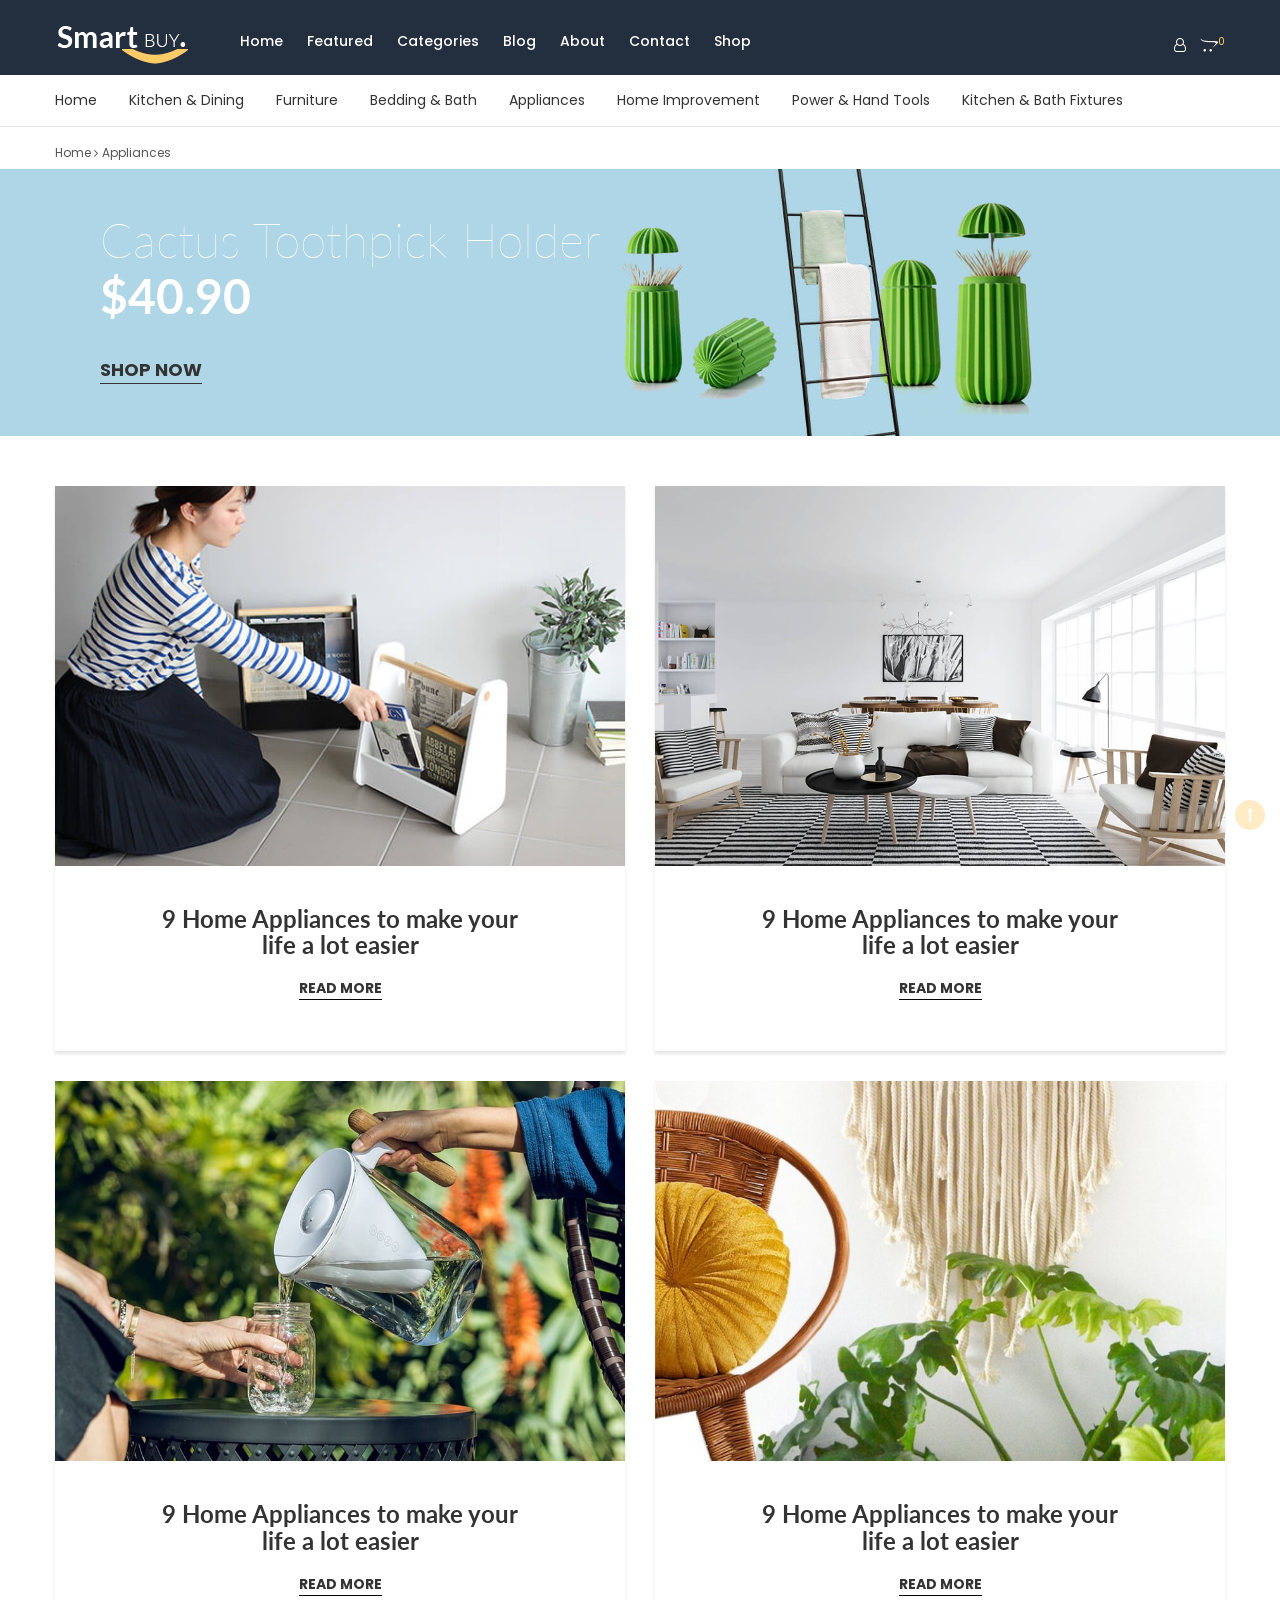
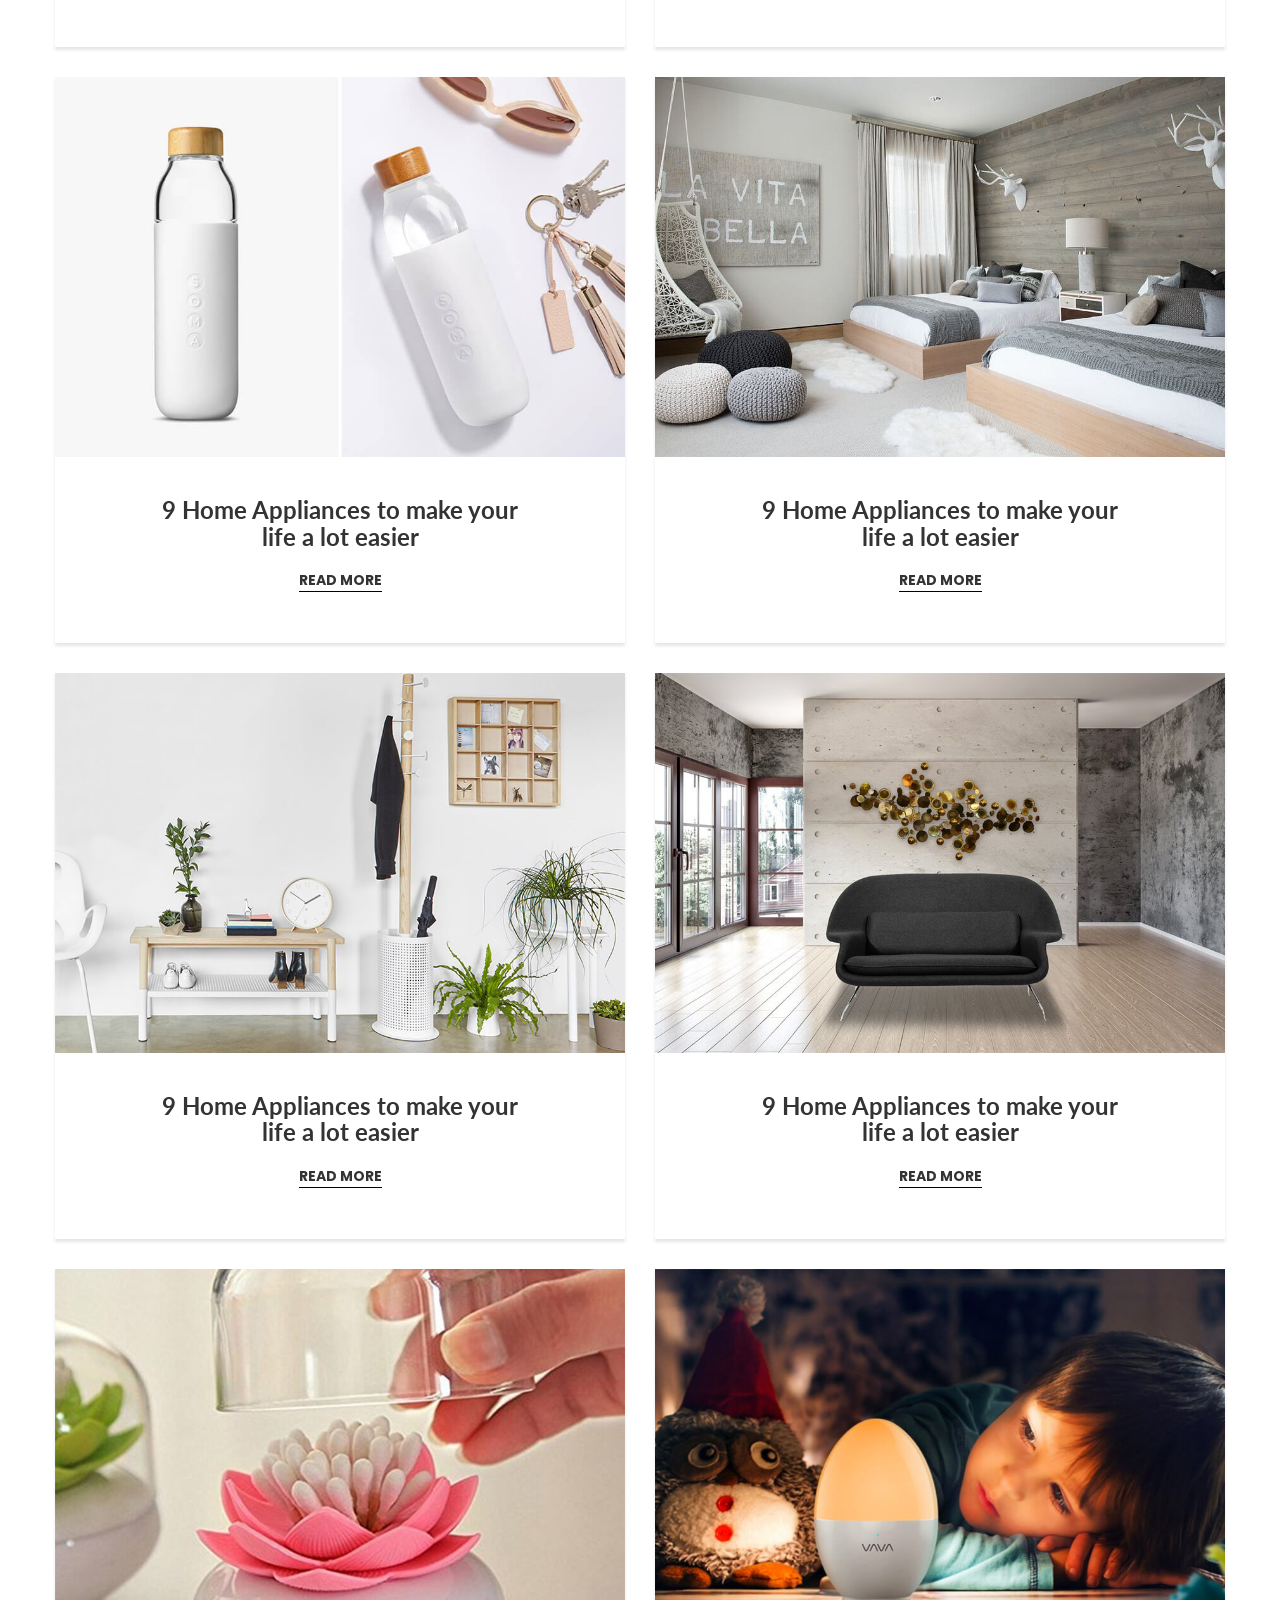
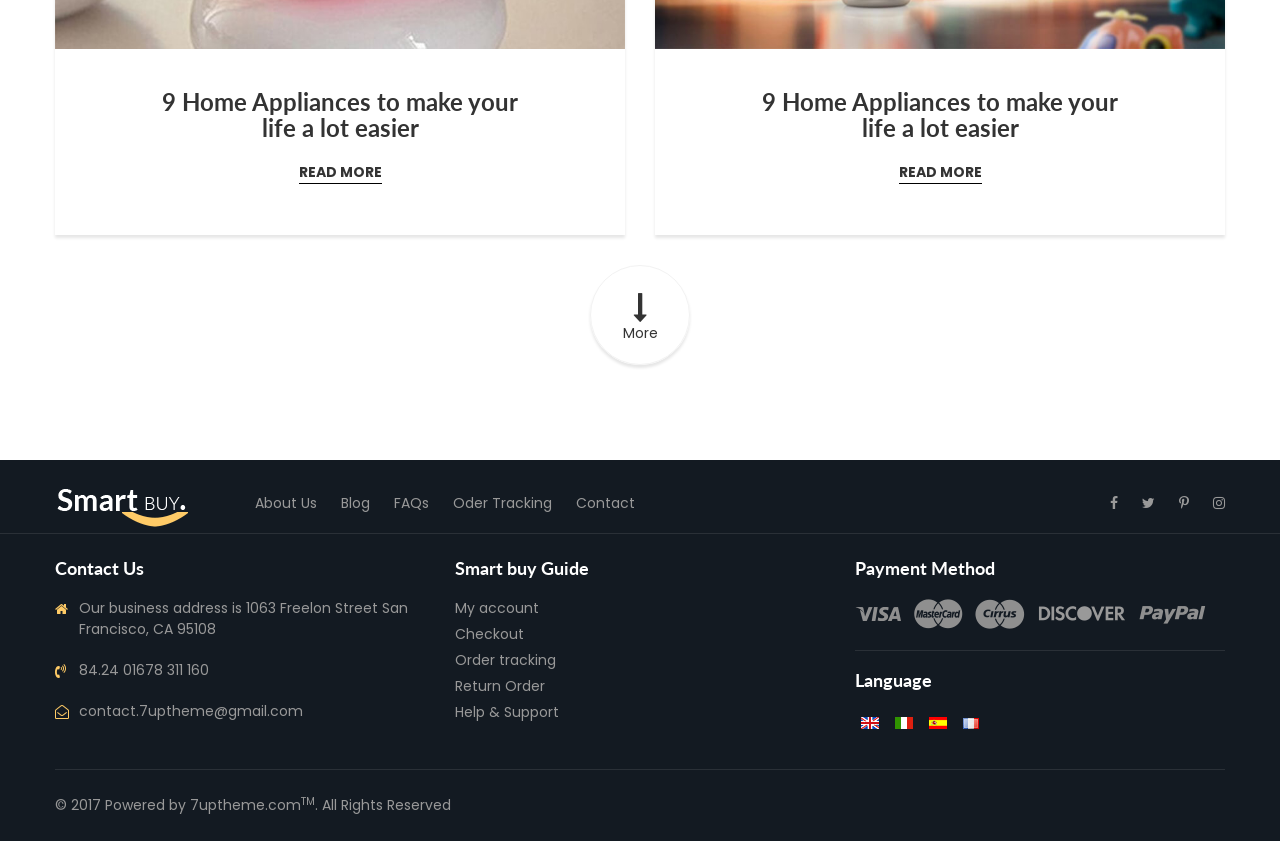
<file: public/smartbuy/blog_grid.html>
<!DOCTYPE HTML>
<html lang="en-US">

<!-- Mirrored from demo.7uptheme.com/html/smartbuy/blog_grid.html by HTTrack Website Copier/3.x [XR&CO'2014], Mon, 13 Aug 2018 13:37:46 GMT -->
<!-- Added by HTTrack --><meta http-equiv="content-type" content="text/html;charset=UTF-8" /><!-- /Added by HTTrack -->
<head>
	<meta charset="UTF-8">
	<meta name="viewport" content="width=device-width, initial-scale=1"/>
	<title>Blog Grid</title>
	<link href="https://fonts.googleapis.com/css?family=Poppins:300,400,500,600,700" rel="stylesheet">
	<link href="https://fonts.googleapis.com/css?family=Lato:100,300,400,700,900" rel="stylesheet">
	<link rel="stylesheet" type="text/css" href="css/libs/font-awesome.min.css"/>
	<link rel="stylesheet" type="text/css" href="css/libs/bootstrap.css"/>
	<link rel="stylesheet" type="text/css" href="css/libs/bootstrap-theme.css"/>
	<link rel="stylesheet" type="text/css" href="css/libs/jquery.fancybox.css"/>
	<link rel="stylesheet" type="text/css" href="css/libs/jquery-ui.css"/>
	<link rel="stylesheet" type="text/css" href="css/libs/owl.carousel.css"/>
	<link rel="stylesheet" type="text/css" href="css/libs/owl.transitions.css"/>
	<link rel="stylesheet" type="text/css" href="css/libs/owl.theme.css"/>
	<link rel="stylesheet" type="text/css" href="css/libs/hover-min.css"/>
	<link rel="stylesheet" type="text/css" href="css/libs/animate.css"/>
	<link rel="stylesheet" type="text/css" href="css/color.css" media="all"/>
	<link rel="stylesheet" type="text/css" href="css/theme.css" media="all"/>
	<link rel="stylesheet" type="text/css" href="css/responsive.css" media="all"/>
	<!-- <link rel="stylesheet" type="text/css" href="css/rtl.css" media="all"/> -->
</head>
<body>
<div class="wrap">
	<div id="header">
		<div class="header">
			<div class="top-header top-header-5">
				<div class="container">
					<div class="row">
						<div class="col-lg-2 col-md-2 col-sm-12 col-xs-12">
							<div class="logo">
								<a href="home-01.html"><img src="images/logo-2.png" alt="" /></a>
							</div>
						</div>
						<div class="col-lg-8 col-md-8 col-sm-9 col-xs-9">
							<nav class="main-nav">
								<a href="#" class="toggle-mobile-menu"><span></span></a>
								<ul class="list-inline">
									<li class="menu-item-has-children">
										<a href="#">home</a>
										<ul class="sub-menu list-inline">
											<li class="menu-item-preview">
												<a href="home-01.html">Home 01</a>
											</li>
											<li class="menu-item-preview">
												<a href="home-02.html">Home 02</a>
											</li>
											<li class="menu-item-preview">
												<a href="home-03.html">Home 03</a>
											</li>
											<li class="menu-item-preview">
												<a href="home-04.html">Home 04</a>
											</li>
											<li class="menu-item-preview">
												<a href="home-05.html">Home 05</a>
											</li>
											<li class="menu-item-preview">
												<a href="home-06.html">Home 06</a>
											</li>
											<li class="menu-item-preview">
												<a href="home-07.html">Home 07</a>
											</li>
											<li class="menu-item-preview">
												<a href="home-08.html">Home 08</a>
											</li>
											<li class="menu-item-preview">
												<a href="home-09.html">Home 09</a>
											</li>
											<li class="menu-item-preview">
												<a href="home-10.html">Home 10</a>
											</li>
										</ul>
									</li>
									<li class="menu-item-has-children has-mega-menu">
										<a href="#">featured</a>
										<div class="mega-menu mega-menu-v1">
											<div class="sidebar-mega-menu">
												<ul class="nav nav-tabs list-inline" role="tablist">
													<li role="presentation" class="active"><h3><a href="#garden-pro" data-toggle="tab">Garden</a></h3></li>
													<li role="presentation"><h3><a href="#home-pro" data-toggle="tab">Home</a></h3></li>
													<li role="presentation"><h3><a href="#tech-pro" data-toggle="tab">tech</a></h3></li>
												</ul>
											</div>
											<div class="content-mega-menu">
												<div class="tab-content">
													<div id="garden-pro" class="tab-pane fade in active" role="tabpanel">
														<div class="list-product-mega-menu">
															<div class="row">
																<div class="col-md-4 col-sm-4 col-xs-12">
																	<div class="item">
																		<div class="thumb-product">
																			<a href="#"><img src="images/products/garden/garden-01.jpg" alt="" /></a>
																		</div>
																		<div class="name-product">
																			<h3><a href="#">Soma Glass Water Bottle</a></h3>
																		</div>
																		<div class="box-cart">
																			<ins class="price"><sup>$</sup>85<sup>.99</sup></ins>
																		</div>
																		<a href="customize.html" class="customize various" data-fancybox-type="iframe"><i class="fa fa-wrench" aria-hidden="true"></i> customize</a>
																	</div>
																</div>
																<div class="col-md-4 col-sm-4 col-xs-12">
																	<div class="item">
																		<div class="thumb-product">
																			<a href="#"><img src="images/products/garden/garden-02.jpg" alt="" /></a>
																		</div>
																		<div class="name-product">
																			<h3><a href="#">Soma Glass Water Bottle</a></h3>
																		</div>
																		<div class="box-cart">
																			<ins class="price"><sup>$</sup>85<sup>.99</sup></ins>
																		</div>
																		<a href="customize.html" class="customize various" data-fancybox-type="iframe"><i class="fa fa-wrench" aria-hidden="true"></i> customize</a>
																	</div>
																</div>
																<div class="col-md-4 col-sm-4 col-xs-12">
																	<div class="item">
																		<div class="thumb-product">
																			<a href="#"><img src="images/products/garden/garden-03.jpg" alt="" /></a>
																		</div>
																		<div class="name-product">
																			<h3><a href="#">Soma Glass Water Bottle</a></h3>
																		</div>
																		<div class="box-cart">
																			<ins class="price"><sup>$</sup>85<sup>.99</sup></ins>
																		</div>
																		<a href="customize.html" class="customize various" data-fancybox-type="iframe"><i class="fa fa-wrench" aria-hidden="true"></i> customize</a>
																	</div>
																</div>
															</div>
														</div>
													</div>
													<!-- End Tab -->
													<div id="home-pro" class="tab-pane fade in" role="tabpanel">
														<div class="list-product-mega-menu">
															<div class="row">
																<div class="col-md-4 col-sm-4 col-xs-12">
																	<div class="item">
																		<div class="thumb-product">
																			<a href="#"><img src="images/products/home/home-01.jpg" alt="" /></a>
																		</div>
																		<div class="name-product">
																			<h3><a href="#">Soma Glass Water Bottle</a></h3>
																		</div>
																		<div class="box-cart">
																			<ins class="price"><sup>$</sup>85<sup>.99</sup></ins>
																		</div>
																		<a href="customize.html" class="customize various" data-fancybox-type="iframe"><i class="fa fa-wrench" aria-hidden="true"></i> customize</a>
																	</div>
																</div>
																<div class="col-md-4 col-sm-4 col-xs-12">
																	<div class="item">
																		<div class="thumb-product">
																			<a href="#"><img src="images/products/home/home-02.jpg" alt="" /></a>
																		</div>
																		<div class="name-product">
																			<h3><a href="#">Soma Glass Water Bottle</a></h3>
																		</div>
																		<div class="box-cart">
																			<ins class="price"><sup>$</sup>85<sup>.99</sup></ins>
																		</div>
																		<a href="customize.html" class="customize various" data-fancybox-type="iframe"><i class="fa fa-wrench" aria-hidden="true"></i> customize</a>
																	</div>
																</div>
																<div class="col-md-4 col-sm-4 col-xs-12">
																	<div class="item">
																		<div class="thumb-product">
																			<a href="#"><img src="images/products/home/home-03.jpg" alt="" /></a>
																		</div>
																		<div class="name-product">
																			<h3><a href="#">Soma Glass Water Bottle</a></h3>
																		</div>
																		<div class="box-cart">
																			<ins class="price"><sup>$</sup>85<sup>.99</sup></ins>
																		</div>
																		<a href="customize.html" class="customize various" data-fancybox-type="iframe"><i class="fa fa-wrench" aria-hidden="true"></i> customize</a>
																	</div>
																</div>
															</div>
														</div>
													</div>
													<!-- End Tab -->
													<div id="tech-pro" class="tab-pane fade in" role="tabpanel">
														<div class="list-product-mega-menu">
															<div class="row">
																<div class="col-md-4 col-sm-4 col-xs-12">
																	<div class="item">
																		<div class="thumb-product">
																			<a href="#"><img src="images/products/tech/tech-01.jpg" alt="" /></a>
																		</div>
																		<div class="name-product">
																			<h3><a href="#">Soma Glass Water Bottle</a></h3>
																		</div>
																		<div class="box-cart">
																			<ins class="price"><sup>$</sup>85<sup>.99</sup></ins>
																		</div>
																		<a href="customize.html" class="customize various" data-fancybox-type="iframe"><i class="fa fa-wrench" aria-hidden="true"></i> customize</a>
																	</div>
																</div>
																<div class="col-md-4 col-sm-4 col-xs-12">
																	<div class="item">
																		<div class="thumb-product">
																			<a href="#"><img src="images/products/tech/tech-02.jpg" alt="" /></a>
																		</div>
																		<div class="name-product">
																			<h3><a href="#">Soma Glass Water Bottle</a></h3>
																		</div>
																		<div class="box-cart">
																			<ins class="price"><sup>$</sup>85<sup>.99</sup></ins>
																		</div>
																		<a href="customize.html" class="customize various" data-fancybox-type="iframe"><i class="fa fa-wrench" aria-hidden="true"></i> customize</a>
																	</div>
																</div>
																<div class="col-md-4 col-sm-4 col-xs-12">
																	<div class="item">
																		<div class="thumb-product">
																			<a href="#"><img src="images/products/tech/tech-03.jpg" alt="" /></a>
																		</div>
																		<div class="name-product">
																			<h3><a href="#">Soma Glass Water Bottle</a></h3>
																		</div>
																		<div class="box-cart">
																			<ins class="price"><sup>$</sup>85<sup>.99</sup></ins>
																		</div>
																		<a href="customize.html" class="customize various" data-fancybox-type="iframe"><i class="fa fa-wrench" aria-hidden="true"></i> customize</a>
																	</div>
																</div>
															</div>
														</div>
													</div>
												</div>
											</div>
										</div>
									</li>
									<li class="menu-item-has-children has-mega-menu">
										<a href="#">categories</a>
										<div class="mega-menu mega-menu-v2">
											<div class="content-mega-menu">
												<div class="row">
													<div class="col-md-3 col-sm-4 col-xs-12">
														<div class="mega-list-cat">
															<h2 class="title18 font-bold text-uppercase">CATEGORY PAGE</h2>
															<ul class="list-none">
																<li><a href="#">Off-Canvas Filtering</a></li>
																<li><a href="#">Full Width Layout</a></li>
																<li><a href="#">List layout</a></li>
																<li><a href="#">Masonry layout</a></li>
																<li><a href="#">Top Content</a></li>
																<li><a href="#">Transparent Header</a></li>
																<li><a href="#">Dark Style</a></li>
															</ul>
														</div>
													</div>
													<div class="col-md-3 col-sm-4 col-xs-12">
														<div class="mega-list-cat">
															<h2 class="title18 font-bold text-uppercase">product PAGE</h2>
															<ul class="list-none">
																<li><a href="#">Left Column</a></li>
																<li><a href="#">Right Column</a></li>
																<li><a href="#">Full Width Gallery</a></li>
																<li><a href="#">Vertical Gallery</a></li>
																<li><a href="#">Variations</a></li>
																<li><a href="#">Transparent Header</a></li>
																<li><a href="#">Affiliat</a></li>
															</ul>
														</div>
													</div>
													<div class="col-md-3 col-sm-4 col-xs-12">
														<div class="mega-list-cat">
															<h2 class="title18 font-bold text-uppercase">more...</h2>
															<ul class="list-none">
																<li><a href="#">Accordion Style</a></li>
																<li><a href="#">Section Style</a></li>
																<li><a href="#">Vertical Tabs</a></li>
																<li><a href="#">Normal Tabs</a></li>
																<li><a href="#">Dark Style</a></li>
																<li><a href="#">Image Zoom</a></li>
																<li><a href="#">Product Examples</a></li>
															</ul>
														</div>
													</div>
													<div class="col-md-3 hidden-sm col-xs-12">
														<div class="mega-menu-thumb banner-adv zoom-image line-scale"><a href="#" class="adv-thumb-link"><img src="images/blog/blog_03_1.jpg" alt=""></a></div>
													</div>
												</div>
											</div>
										</div>
									</li>
									
									<li class="menu-item-has-children">
										<a href="#">blog</a>
										<ul class="sub-menu list-inline">
											<li class="menu-item-preview">
												<a href="blog_featured.html">Blog Featured</a>
											</li>
											<li class="menu-item-preview">
												<a href="blog_list.html">Blog List</a>
											</li>
											<li class="menu-item-preview">
												<a href="blog_grid.html">Blog Grid</a>
											</li>
										</ul>
									</li>
									<li><a href="about.html">about</a></li>
									<li><a href="contact.html">contact</a></li>
									<li class="menu-item-has-children">
										<a href="#">shop</a>
										<ul class="sub-menu list-inline">
											<li class="menu-item-preview">
												<a href="gridview.html">Gridview</a>
											</li>
											<li class="menu-item-preview">
												<a href="gridview_full.html">Gridviewfull</a>
											</li>
											<li class="menu-item-preview">
												<a href="listview.html">Listview</a>
											</li>
											<li class="menu-item-preview">
												<a href="product_show_buy.html">product show buy</a>
											</li>
											<li class="menu-item-preview">
												<a href="product_show_color_price.html">product show color price</a>
											</li>
											<li class="menu-item-preview">
												<a href="product_show_color_service.html">product show color service</a>
											</li>
											<li class="menu-item-preview">
												<a href="product_show_color_size.html">product show color size</a>
											</li>
											<li class="menu-item-preview">
												<a href="product_show_color_size_select.html">product show color size select</a>
											</li>
											<li class="menu-item-preview">
												<a href="product_show_video.html">product show video</a>
											</li>
										</ul>
									</li>
								</ul>
							</nav>
						</div>
						<div class="col-lg-2 col-md-2 col-sm-3  col-xs-3">
							<div class="box-right">
								<ul class="list-inline">
									<li><a href="#" class="account"><i class="fa fa-user-o" aria-hidden="true"></i></a></li>
									<li class="mini-cart-box">
										<a href="#"><i class="fa fa-opencart" aria-hidden="true"></i><sup>0</sup></a>
										<div class="mini-cart-content">
											<h2>(2) Items in my cart</h2>
											<div class="mini-cart-item">
												<div class="product-mini-cart clearfix">
													<div class="product-thumb">
														<a href="#"><img src="images/products/garden/garden-06.jpg" alt="" /></a>
													</div>
													<div class="product-info">
														<h3 class="product-title"><a href="#">Lorem ipsum dolor sit amet</a></h3>
														<div class="price">
															<span class="old-price">$1,058.00</span>
															<span class="new-price">$1,150.00</span>
														</div>
														<div class="rating-box">
															<div class="product-rating">													
																<div class="inner-rating"></div>
															</div>
														</div>
													</div>
												</div>
												<div class="product-mini-cart">
													<div class="product-thumb">
														<a href="#"><img src="images/products/garden/garden-15-1.jpg" alt="" /></a>
													</div>
													<div class="product-info">
														<h3 class="product-title"><a href="#">Lorem ipsum dolor sit amet</a></h3>
														<div class="price">
															<span class="old-price">$1,058.00</span>
															<span class="new-price">$1,150.00</span>
														</div>
														<div class="rating-box">
															<div class="product-rating">													
																<div class="inner-rating"></div>
															</div>
														</div>
													</div>
												</div>
											</div>
											<div class="mini-cart-total  clearfix">
												<strong class="pull-left">TOTAL</strong>
												<span class="pull-right">$800.00</span>
											</div>
											<div class="mini-cart-button">
												<a href="#">View cart </a>
												<a href="#">Checkout</a>
											</div>
										</div>
									</li>
								</ul>
							</div>
						</div>
					</div>
				</div>
			</div>
			<div class="cate-header">
				<div class="container">
					<ul class="list-inline">
						<li><a href="#">Home</a></li>
						<li><a href="#">Kitchen & Dining </a></li>
						<li><a href="#">Furniture</a></li>
						<li><a href="#">Bedding & Bath</a></li>
						<li><a href="#">Appliances</a></li>
						<li><a href="#">Home Improvement</a></li>
						<li><a href="#">Power & Hand Tools</a></li>
						<li><a href="#">Kitchen & Bath Fixtures</a></li>
					</ul>
				</div>
			</div>
			<div class="box-breadcrumb">
				<div class="container">
					<ul class="list-inline">
						<li><a href="#">Home <i class="fa fa-angle-right" aria-hidden="true"></i></a></li>
						<li><a href="#">Appliances</a></li>
					</ul>
				</div>
			</div>
		</div>
	</div>
	<!-- End Header -->
	<div id="content">
		<div class="content">
			<div class="banner-blog product-thumb">
				<div class="box-img">
					<a href="#" class="zoom-thumb"><img src="images/blog/blog_41_1.jpg" alt="" /></a>
				</div>
				<div class="box-info">
					<div class="container">
						<div class="wrap-info">
							<h3>Cactus Toothpick Holder</h3>
							<div class="price"><span>$40.90</span></div>
							<a href="#" class="has-bottom">shop now</a>
						</div>
					</div>
				</div>
			</div>
			<div class="container">
				<div class="wrap-blog-grid box-blog">
					<div class="row">
						<div class="col-lg-6 col-md-6 col-sm-6 col-xs-12">
							<div class="wrap-blog">
								<div class="box-img">
									<img src="images/blog/blog_01.jpg" alt="" />
								</div>
								<div class="info-box">
									<h3><a href="#">9 Home Appliances to make your life a lot easier</a></h3>
									<a href="#" class="has-bottom">read more</a>
									<ul class="list-inline">
										<li>Post by: <a href="#">Admin Fanbong</a></li>
										<li><a href="#">5 Comments</a></li>
									</ul>
								</div>
							</div>
						</div>
						<div class="col-lg-6 col-md-6 col-sm-6 col-xs-12">
							<div class="wrap-blog">
								<div class="box-img">
									<img src="images/blog/blog_05.jpg" alt="" />
								</div>
								<div class="info-box">
									<h3><a href="#">9 Home Appliances to make your life a lot easier</a></h3>
									<a href="#" class="has-bottom">read more</a>
									<ul class="list-inline">
										<li>Post by: <a href="#">Admin Fanbong</a></li>
										<li><a href="#">5 Comments</a></li>
									</ul>
								</div>
							</div>
						</div>
						<div class="col-lg-6 col-md-6 col-sm-6 col-xs-12">
							<div class="wrap-blog">
								<div class="box-img">
									<img src="images/blog/blog_10.jpg" alt="" />
								</div>
								<div class="info-box">
									<h3><a href="#">9 Home Appliances to make your life a lot easier</a></h3>
									<a href="#" class="has-bottom">read more</a>
									<ul class="list-inline">
										<li>Post by: <a href="#">Admin Fanbong</a></li>
										<li><a href="#">5 Comments</a></li>
									</ul>
								</div>
							</div>
						</div>
						<div class="col-lg-6 col-md-6 col-sm-6 col-xs-12">
							<div class="wrap-blog">
								<div class="box-img">
									<img src="images/blog/blog_09.jpg" alt="" />
								</div>
								<div class="info-box">
									<h3><a href="#">9 Home Appliances to make your life a lot easier</a></h3>
									<a href="#" class="has-bottom">read more</a>
									<ul class="list-inline">
										<li>Post by: <a href="#">Admin Fanbong</a></li>
										<li><a href="#">5 Comments</a></li>
									</ul>
								</div>
							</div>
						</div>
						<div class="col-lg-6 col-md-6 col-sm-6 col-xs-12">
							<div class="wrap-blog">
								<div class="box-img">
									<img src="images/blog/blog_04.jpg" alt="" />
								</div>
								<div class="info-box">
									<h3><a href="#">9 Home Appliances to make your life a lot easier</a></h3>
									<a href="#" class="has-bottom">read more</a>
									<ul class="list-inline">
										<li>Post by: <a href="#">Admin Fanbong</a></li>
										<li><a href="#">5 Comments</a></li>
									</ul>
								</div>
							</div>
						</div>
						<div class="col-lg-6 col-md-6 col-sm-6 col-xs-12">
							<div class="wrap-blog">
								<div class="box-img">
									<img src="images/blog/blog_06.jpg" alt="" />
								</div>
								<div class="info-box">
									<h3><a href="#">9 Home Appliances to make your life a lot easier</a></h3>
									<a href="#" class="has-bottom">read more</a>
									<ul class="list-inline">
										<li>Post by: <a href="#">Admin Fanbong</a></li>
										<li><a href="#">5 Comments</a></li>
									</ul>
								</div>
							</div>
						</div>
						<div class="col-lg-6 col-md-6 col-sm-6 col-xs-12">
							<div class="wrap-blog">
								<div class="box-img">
									<img src="images/blog/blog_07.jpg" alt="" />
								</div>
								<div class="info-box">
									<h3><a href="#">9 Home Appliances to make your life a lot easier</a></h3>
									<a href="#" class="has-bottom">read more</a>
									<ul class="list-inline">
										<li>Post by: <a href="#">Admin Fanbong</a></li>
										<li><a href="#">5 Comments</a></li>
									</ul>
								</div>
							</div>
						</div>
						<div class="col-lg-6 col-md-6 col-sm-6 col-xs-12">
							<div class="wrap-blog">
								<div class="box-img">
									<img src="images/blog/blog_02.jpg" alt="" />
								</div>
								<div class="info-box">
									<h3><a href="#">9 Home Appliances to make your life a lot easier</a></h3>
									<a href="#" class="has-bottom">read more</a>
									<ul class="list-inline">
										<li>Post by: <a href="#">Admin Fanbong</a></li>
										<li><a href="#">5 Comments</a></li>
									</ul>
								</div>
							</div>
						</div>
						<div class="col-lg-6 col-md-6 col-sm-6 col-xs-12">
							<div class="wrap-blog">
								<div class="box-img">
									<img src="images/blog/blog_08.jpg" alt="" />
								</div>
								<div class="info-box">
									<h3><a href="#">9 Home Appliances to make your life a lot easier</a></h3>
									<a href="#" class="has-bottom">read more</a>
									<ul class="list-inline">
										<li>Post by: <a href="#">Admin Fanbong</a></li>
										<li><a href="#">5 Comments</a></li>
									</ul>
								</div>
							</div>
						</div>
						<div class="col-lg-6 col-md-6 col-sm-6 col-xs-12">
							<div class="wrap-blog">
								<div class="box-img">
									<img src="images/blog/blog_03.jpg" alt="" />
								</div>
								<div class="info-box">
									<h3><a href="#">9 Home Appliances to make your life a lot easier</a></h3>
									<a href="#" class="has-bottom">read more</a>
									<ul class="list-inline">
										<li>Post by: <a href="#">Admin Fanbong</a></li>
										<li><a href="#">5 Comments</a></li>
									</ul>
								</div>
							</div>
						</div>
					</div>
					<div class="more">
						<a href="#"><i class="fa fa-long-arrow-down" aria-hidden="true"></i>More</a>
					</div>
				</div>
			</div>
		</div>
	</div>
	<!-- End Content -->
	<div id="footer">
		<div class="footer">
			<div class="top-footer top-footer-3 top-footer-4">
				<div class="container">
					<div class="row">
						<div class="col-lg-2 col-md-2 col-sm-2 col-xs-12">
							<div class="logo">
								<img src="images/logo-2.png" alt="" />
							</div>
						</div>
						<div class="col-lg-5 col-md-5 col-sm-7 col-xs-12">
							<div class="footer-menu">
								<ul class="list-inline">
									<li><a href="#">about us</a></li>
									<li><a href="#">blog</a></li>
									<li><a href="#">FAQs</a></li>
									<li><a href="#">oder tracking</a></li>
									<li><a href="contact.html">contact</a></li>
								</ul>
							</div>
						</div>
						<div class="col-lg-5 col-md-5 col-sm-3 col-xs-12">
							<div class="box-icon-sn">
								<ul class="list-inline">
									<li><a href="#"><i class="fa fa-facebook" aria-hidden="true"></i></a></li>
									<li><a href="#"><i class="fa fa-twitter" aria-hidden="true"></i></a></li>
									<li><a href="#"><i class="fa fa-pinterest-p" aria-hidden="true"></i></a></li>
									<li><a href="#"><i class="fa fa-instagram" aria-hidden="true"></i></a></li>
								</ul>
							</div>
						</div>
					</div>
				</div>
			</div>
			<div class="info-footer info-footer-3">
				<div class="container">
					<div class="row">
						<div class="col-lg-4 col-md-4 col-sm-4">
							<div class="info-box">
								<h3>Contact Us</h3>
								<ul class="text address list-inline">
									<li><i class="fa fa-home" aria-hidden="true"></i>Our business address is 1063 Freelon Street San Francisco, CA 95108</li>
									<li><i class="fa fa-volume-control-phone" aria-hidden="true"></i>84.24 01678 311 160</li>
									<li><a href="#"><i class="fa fa-envelope-open-o" aria-hidden="true"></i>contact.7uptheme@gmail.com</a></li>
								</ul>
							</div>
						</div>
						<div class="col-lg-4 col-md-4 col-sm-4">
							<div class="info-box">
								<h3>Smart buy Guide</h3>
								<ul class="text list-inline">
									<li><a href="#">My account</a></li>
									<li><a href="#">Checkout</a></li>
									<li><a href="#">Order tracking</a></li>
									<li><a href="#">Return Order</a></li>
									<li><a href="#">Help & Support</a></li>
								</ul>
							</div>
						</div>
						<div class="col-lg-4 col-md-4 col-sm-4">
							<div class="box-cart">
								<h3>Payment Method</h3>
								<ul class="list-inline">
									<li><a href="#"><img src="images/cart/cart-1.png" alt="" /></a></li>
									<li><a href="#"><img src="images/cart/cart-2.png" alt="" /></a></li>
									<li><a href="#"><img src="images/cart/cart-3.png" alt="" /></a></li>
									<li><a href="#"><img src="images/cart/cart-4.png" alt="" /></a></li>
									<li><a href="#"><img src="images/cart/cart-5.png" alt="" /></a></li>
								</ul>
							</div>
							<div class="box-language">
								<h3>Language</h3>
								<ul class="list-inline">
									<li><a href="#"><img src="images/language/lg-1.png" alt="" /></a></li>
									<li><a href="#"><img src="images/language/lg-2.png" alt="" /></a></li>
									<li><a href="#"><img src="images/language/lg-3.png" alt="" /></a></li>
									<li><a href="#"><img src="images/language/lg-4.png" alt="" /></a></li>
								</ul>
							</div>
						</div>
					</div>
					<div class="box-madeby">
						<p>&copy; 2017 Powered by <a href="http://7uptheme.com/">7uptheme.com<sup>TM</sup></a>. All Rights Reserved</p>
					</div>
				</div>
				<a href="#" id="back-to-top" class="bg-color"><i class="fa fa-long-arrow-up" aria-hidden="true"></i></a>
			</div>
		</div>
	</div>
	<!-- End Footer -->
</div>
<script src="js/libs/jquery-3.2.1.min.js"></script>
<script src="js/libs/bootstrap.min.js"></script>
<script src="js/libs/jquery.fancybox.js"></script>
<script src="js/libs/TimeCircles.js"></script>
<script src="js/libs/jquery-ui.js"></script>
<script src="js/libs/owl.carousel.js"></script>
<script src="js/theme.js"></script>
</body>

<!-- Mirrored from demo.7uptheme.com/html/smartbuy/blog_grid.html by HTTrack Website Copier/3.x [XR&CO'2014], Mon, 13 Aug 2018 13:37:46 GMT -->
</html>
</file>
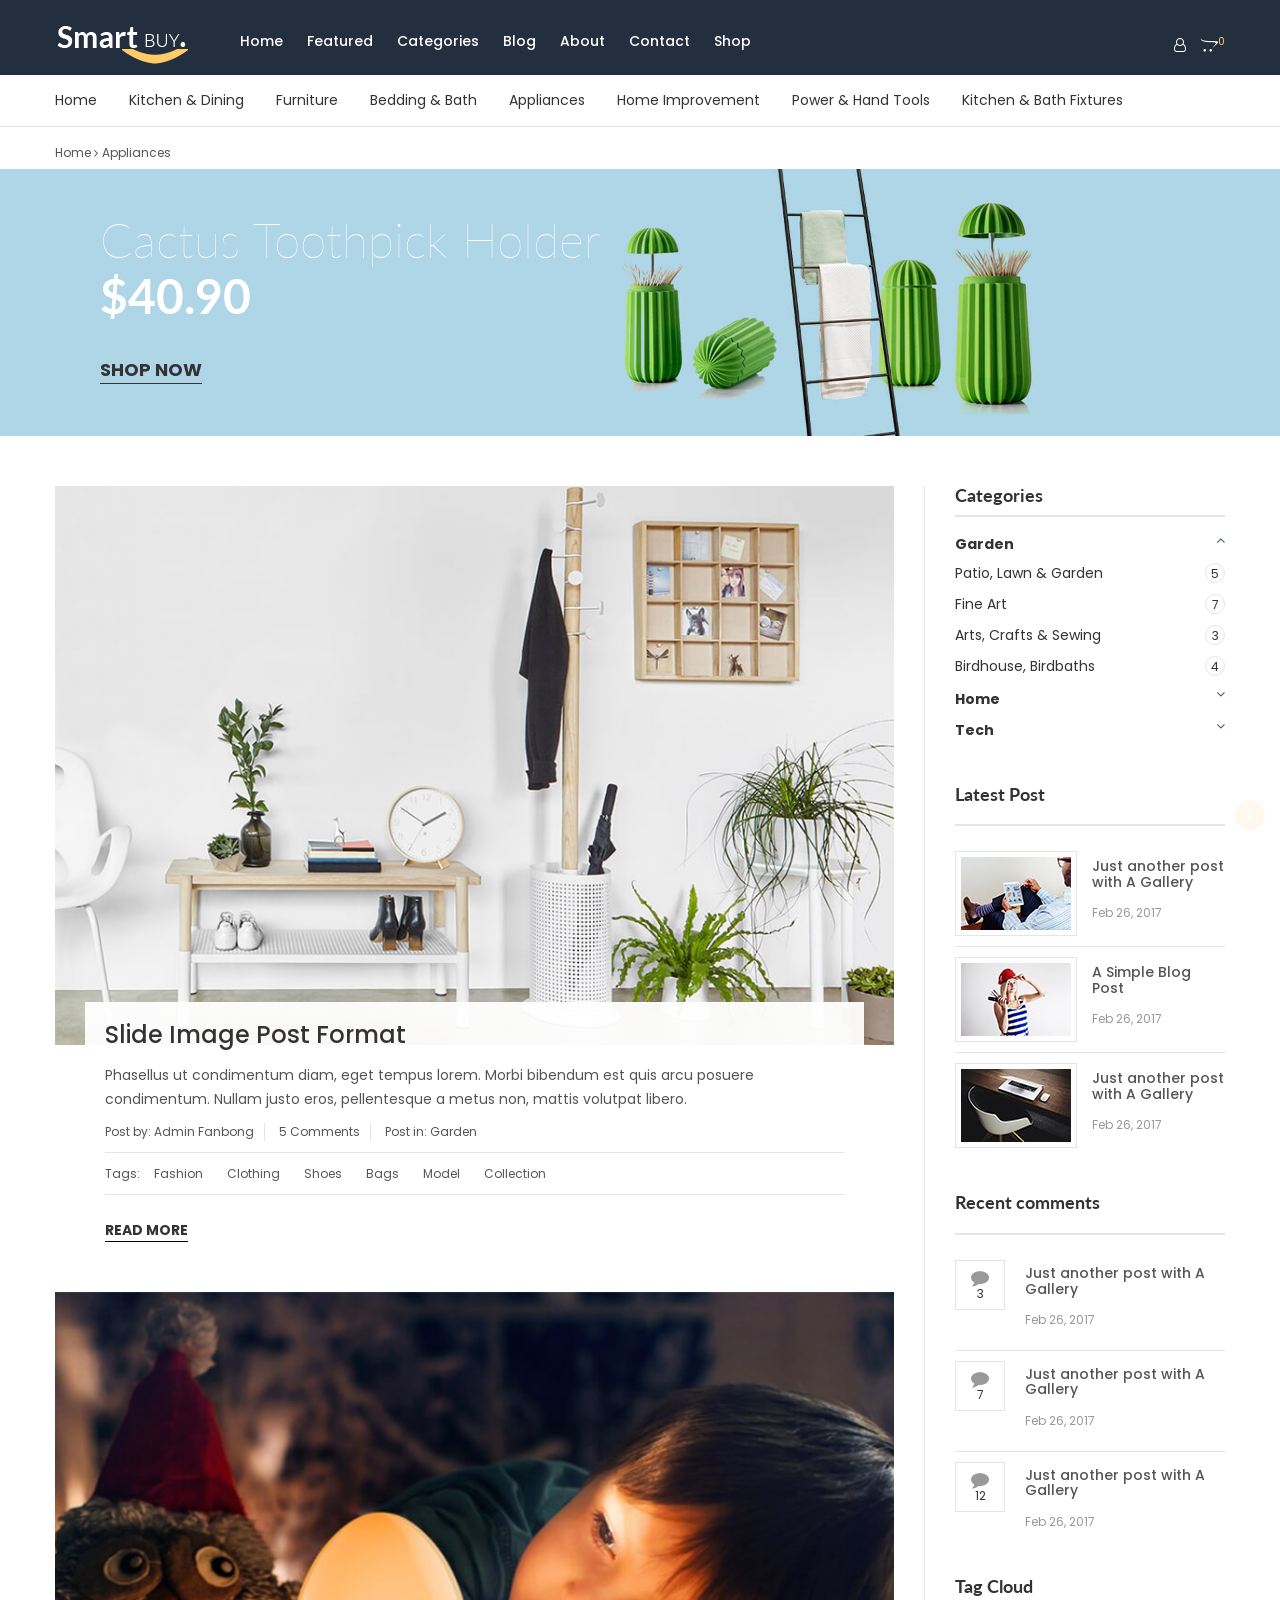
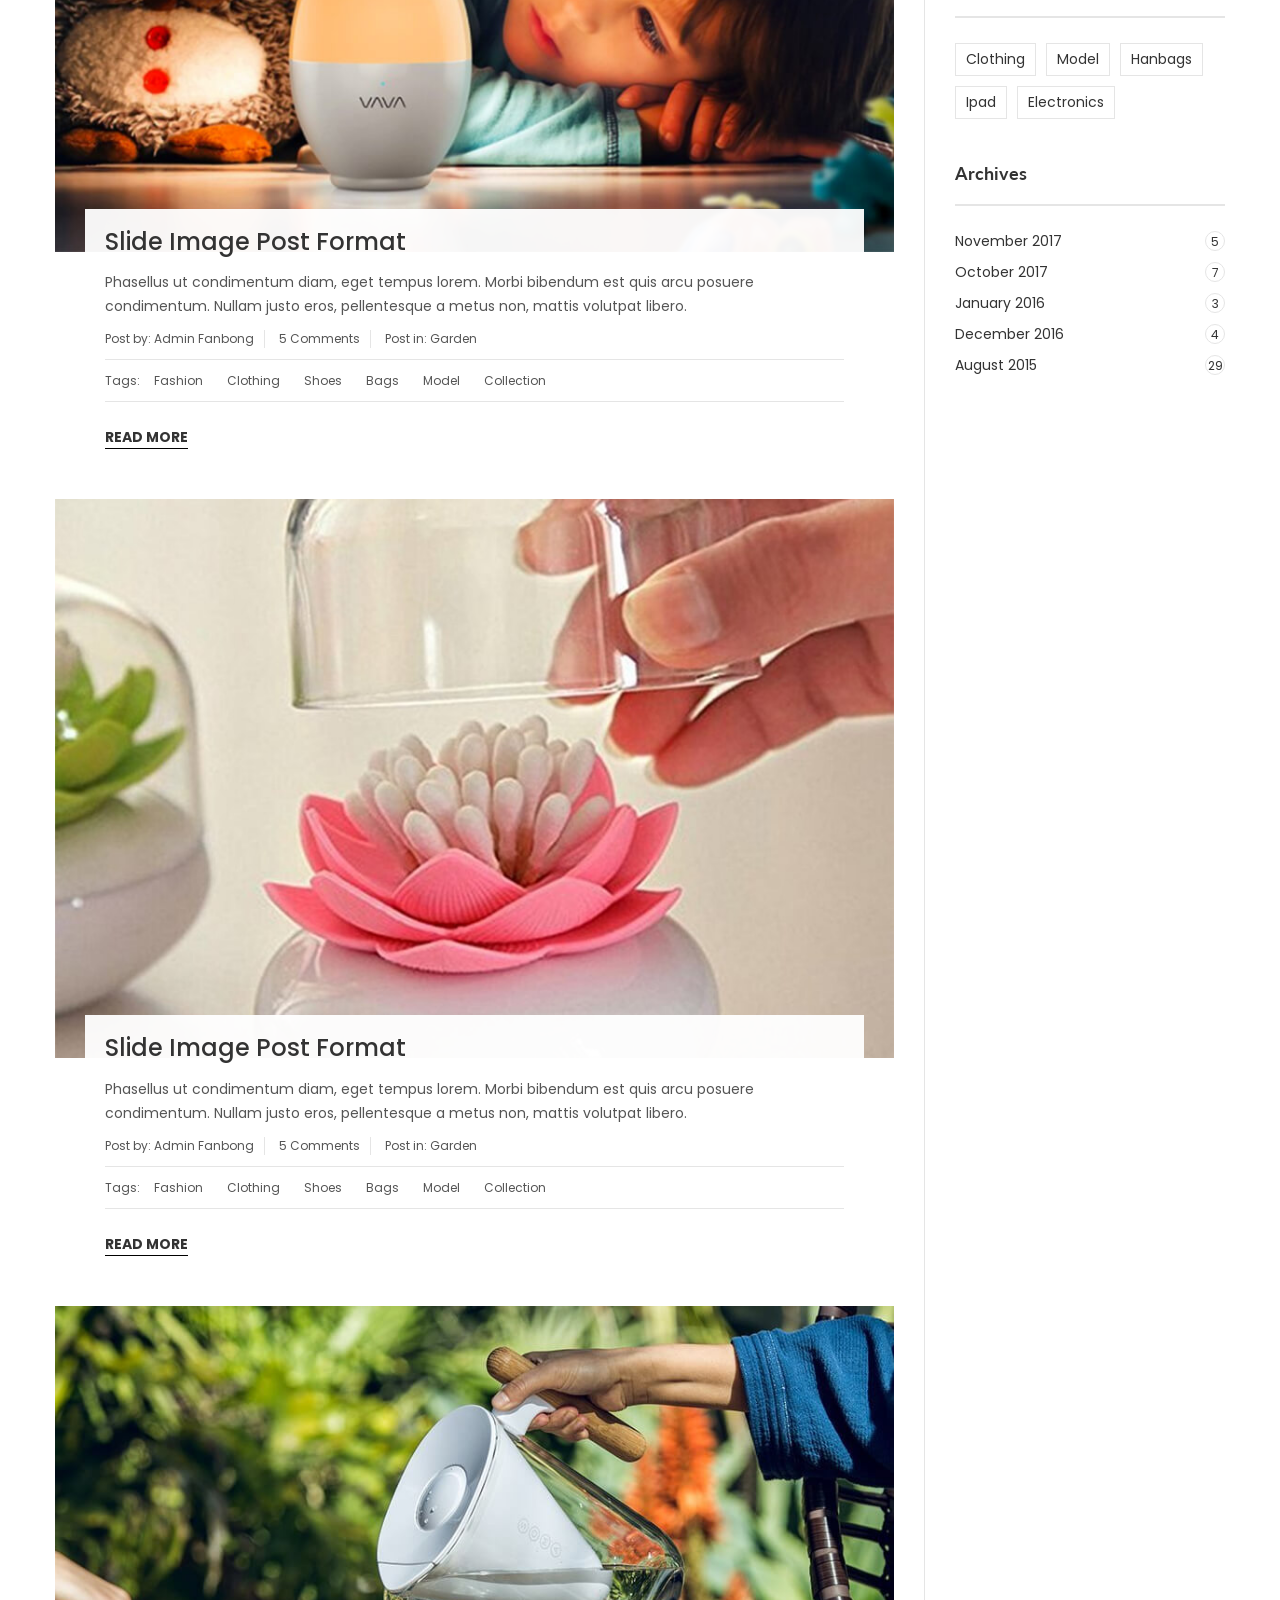
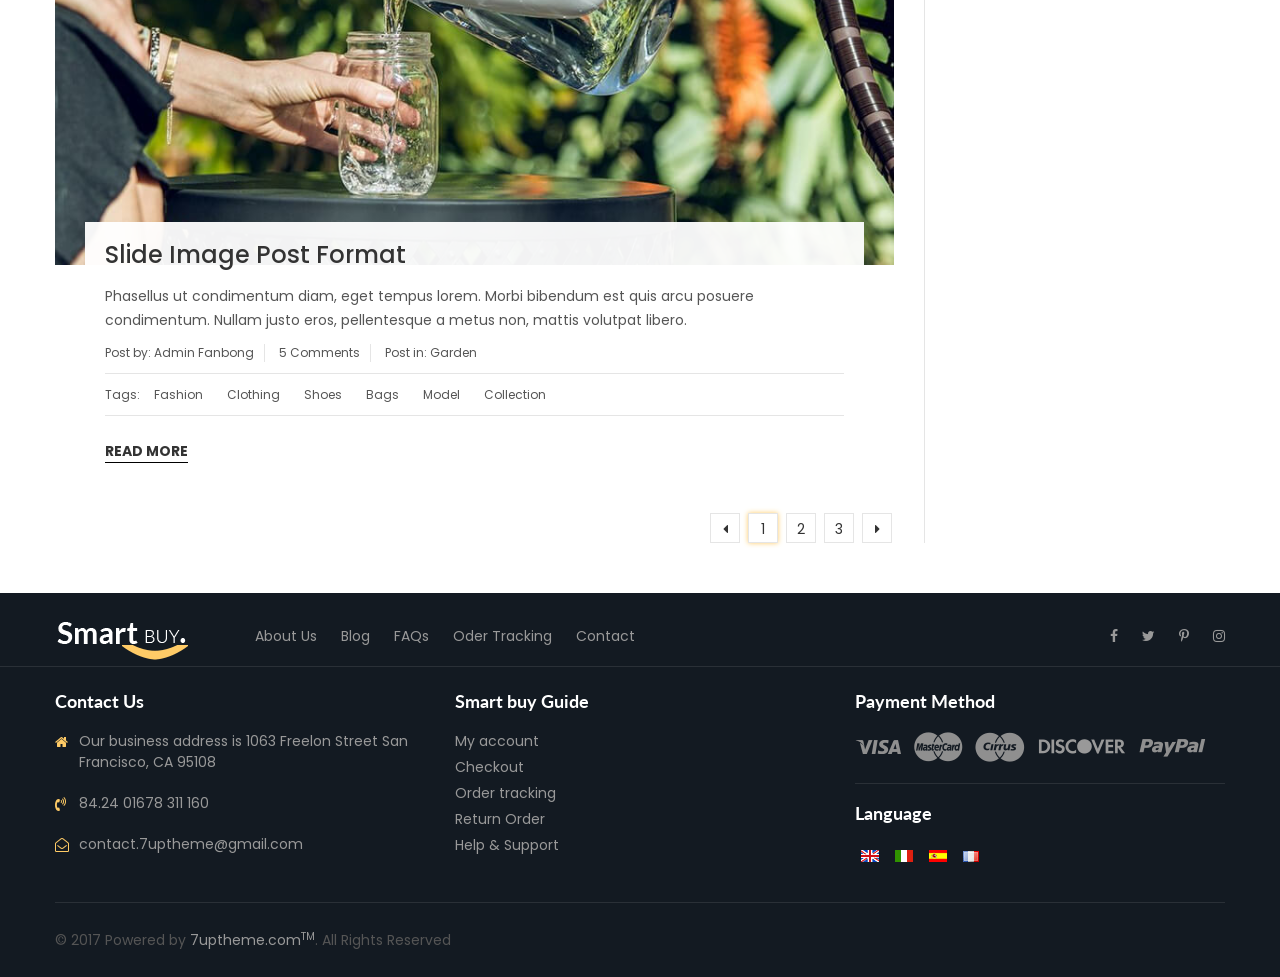
<file: public/smartbuy/blog_list.html>
<!DOCTYPE HTML>
<html lang="en-US">

<!-- Mirrored from demo.7uptheme.com/html/smartbuy/blog_list.html by HTTrack Website Copier/3.x [XR&CO'2014], Mon, 13 Aug 2018 13:37:37 GMT -->
<!-- Added by HTTrack --><meta http-equiv="content-type" content="text/html;charset=UTF-8" /><!-- /Added by HTTrack -->
<head>
	<meta charset="UTF-8">
	<meta name="viewport" content="width=device-width, initial-scale=1"/>
	<title>Blog List</title>
	<link href="https://fonts.googleapis.com/css?family=Poppins:300,400,500,600,700" rel="stylesheet">
	<link href="https://fonts.googleapis.com/css?family=Lato:100,300,400,700,900" rel="stylesheet">
	<link rel="stylesheet" type="text/css" href="css/libs/font-awesome.min.css"/>
	<link rel="stylesheet" type="text/css" href="css/libs/bootstrap.css"/>
	<link rel="stylesheet" type="text/css" href="css/libs/bootstrap-theme.css"/>
	<link rel="stylesheet" type="text/css" href="css/libs/jquery.fancybox.css"/>
	<link rel="stylesheet" type="text/css" href="css/libs/jquery-ui.css"/>
	<link rel="stylesheet" type="text/css" href="css/libs/owl.carousel.css"/>
	<link rel="stylesheet" type="text/css" href="css/libs/owl.transitions.css"/>
	<link rel="stylesheet" type="text/css" href="css/libs/owl.theme.css"/>
	<link rel="stylesheet" type="text/css" href="css/libs/hover-min.css"/>
	<link rel="stylesheet" type="text/css" href="css/libs/animate.css"/>
	<link rel="stylesheet" type="text/css" href="css/color.css" media="all"/>
	<link rel="stylesheet" type="text/css" href="css/theme.css" media="all"/>
	<link rel="stylesheet" type="text/css" href="css/responsive.css" media="all"/>
	<!-- <link rel="stylesheet" type="text/css" href="css/rtl.css" media="all"/> -->
</head>
<body>
<div class="wrap">
	<div id="header">
		<div class="header">
			<div class="top-header top-header-5">
				<div class="container">
					<div class="row">
						<div class="col-lg-2 col-md-2 col-sm-12 col-xs-12">
							<div class="logo">
								<a href="home-01.html"><img src="images/logo-2.png" alt="" /></a>
							</div>
						</div>
						<div class="col-lg-8 col-md-8 col-sm-9 col-xs-9">
							<nav class="main-nav">
								<a href="#" class="toggle-mobile-menu"><span></span></a>
								<ul class="list-inline">
									<li class="menu-item-has-children">
										<a href="#">home</a>
										<ul class="sub-menu list-inline">
											<li class="menu-item-preview">
												<a href="home-01.html">Home 01</a>
											</li>
											<li class="menu-item-preview">
												<a href="home-02.html">Home 02</a>
											</li>
											<li class="menu-item-preview">
												<a href="home-03.html">Home 03</a>
											</li>
											<li class="menu-item-preview">
												<a href="home-04.html">Home 04</a>
											</li>
											<li class="menu-item-preview">
												<a href="home-05.html">Home 05</a>
											</li>
											<li class="menu-item-preview">
												<a href="home-06.html">Home 06</a>
											</li>
											<li class="menu-item-preview">
												<a href="home-07.html">Home 07</a>
											</li>
											<li class="menu-item-preview">
												<a href="home-08.html">Home 08</a>
											</li>
											<li class="menu-item-preview">
												<a href="home-09.html">Home 09</a>
											</li>
											<li class="menu-item-preview">
												<a href="home-10.html">Home 10</a>
											</li>
										</ul>
									</li>
									<li class="menu-item-has-children has-mega-menu">
										<a href="#">featured</a>
										<div class="mega-menu mega-menu-v1">
											<div class="sidebar-mega-menu">
												<ul class="nav nav-tabs list-inline" role="tablist">
													<li role="presentation" class="active"><h3><a href="#garden-pro" data-toggle="tab">Garden</a></h3></li>
													<li role="presentation"><h3><a href="#home-pro" data-toggle="tab">Home</a></h3></li>
													<li role="presentation"><h3><a href="#tech-pro" data-toggle="tab">tech</a></h3></li>
												</ul>
											</div>
											<div class="content-mega-menu">
												<div class="tab-content">
													<div id="garden-pro" class="tab-pane fade in active" role="tabpanel">
														<div class="list-product-mega-menu">
															<div class="row">
																<div class="col-md-4 col-sm-4 col-xs-12">
																	<div class="item">
																		<div class="thumb-product">
																			<a href="#"><img src="images/products/garden/garden-01.jpg" alt="" /></a>
																		</div>
																		<div class="name-product">
																			<h3><a href="#">Soma Glass Water Bottle</a></h3>
																		</div>
																		<div class="box-cart">
																			<ins class="price"><sup>$</sup>85<sup>.99</sup></ins>
																		</div>
																		<a href="customize.html" class="customize various" data-fancybox-type="iframe"><i class="fa fa-wrench" aria-hidden="true"></i> customize</a>
																	</div>
																</div>
																<div class="col-md-4 col-sm-4 col-xs-12">
																	<div class="item">
																		<div class="thumb-product">
																			<a href="#"><img src="images/products/garden/garden-02.jpg" alt="" /></a>
																		</div>
																		<div class="name-product">
																			<h3><a href="#">Soma Glass Water Bottle</a></h3>
																		</div>
																		<div class="box-cart">
																			<ins class="price"><sup>$</sup>85<sup>.99</sup></ins>
																		</div>
																		<a href="customize.html" class="customize various" data-fancybox-type="iframe"><i class="fa fa-wrench" aria-hidden="true"></i> customize</a>
																	</div>
																</div>
																<div class="col-md-4 col-sm-4 col-xs-12">
																	<div class="item">
																		<div class="thumb-product">
																			<a href="#"><img src="images/products/garden/garden-03.jpg" alt="" /></a>
																		</div>
																		<div class="name-product">
																			<h3><a href="#">Soma Glass Water Bottle</a></h3>
																		</div>
																		<div class="box-cart">
																			<ins class="price"><sup>$</sup>85<sup>.99</sup></ins>
																		</div>
																		<a href="customize.html" class="customize various" data-fancybox-type="iframe"><i class="fa fa-wrench" aria-hidden="true"></i> customize</a>
																	</div>
																</div>
															</div>
														</div>
													</div>
													<!-- End Tab -->
													<div id="home-pro" class="tab-pane fade in" role="tabpanel">
														<div class="list-product-mega-menu">
															<div class="row">
																<div class="col-md-4 col-sm-4 col-xs-12">
																	<div class="item">
																		<div class="thumb-product">
																			<a href="#"><img src="images/products/home/home-01.jpg" alt="" /></a>
																		</div>
																		<div class="name-product">
																			<h3><a href="#">Soma Glass Water Bottle</a></h3>
																		</div>
																		<div class="box-cart">
																			<ins class="price"><sup>$</sup>85<sup>.99</sup></ins>
																		</div>
																		<a href="customize.html" class="customize various" data-fancybox-type="iframe"><i class="fa fa-wrench" aria-hidden="true"></i> customize</a>
																	</div>
																</div>
																<div class="col-md-4 col-sm-4 col-xs-12">
																	<div class="item">
																		<div class="thumb-product">
																			<a href="#"><img src="images/products/home/home-02.jpg" alt="" /></a>
																		</div>
																		<div class="name-product">
																			<h3><a href="#">Soma Glass Water Bottle</a></h3>
																		</div>
																		<div class="box-cart">
																			<ins class="price"><sup>$</sup>85<sup>.99</sup></ins>
																		</div>
																		<a href="customize.html" class="customize various" data-fancybox-type="iframe"><i class="fa fa-wrench" aria-hidden="true"></i> customize</a>
																	</div>
																</div>
																<div class="col-md-4 col-sm-4 col-xs-12">
																	<div class="item">
																		<div class="thumb-product">
																			<a href="#"><img src="images/products/home/home-03.jpg" alt="" /></a>
																		</div>
																		<div class="name-product">
																			<h3><a href="#">Soma Glass Water Bottle</a></h3>
																		</div>
																		<div class="box-cart">
																			<ins class="price"><sup>$</sup>85<sup>.99</sup></ins>
																		</div>
																		<a href="customize.html" class="customize various" data-fancybox-type="iframe"><i class="fa fa-wrench" aria-hidden="true"></i> customize</a>
																	</div>
																</div>
															</div>
														</div>
													</div>
													<!-- End Tab -->
													<div id="tech-pro" class="tab-pane fade in" role="tabpanel">
														<div class="list-product-mega-menu">
															<div class="row">
																<div class="col-md-4 col-sm-4 col-xs-12">
																	<div class="item">
																		<div class="thumb-product">
																			<a href="#"><img src="images/products/tech/tech-01.jpg" alt="" /></a>
																		</div>
																		<div class="name-product">
																			<h3><a href="#">Soma Glass Water Bottle</a></h3>
																		</div>
																		<div class="box-cart">
																			<ins class="price"><sup>$</sup>85<sup>.99</sup></ins>
																		</div>
																		<a href="customize.html" class="customize various" data-fancybox-type="iframe"><i class="fa fa-wrench" aria-hidden="true"></i> customize</a>
																	</div>
																</div>
																<div class="col-md-4 col-sm-4 col-xs-12">
																	<div class="item">
																		<div class="thumb-product">
																			<a href="#"><img src="images/products/tech/tech-02.jpg" alt="" /></a>
																		</div>
																		<div class="name-product">
																			<h3><a href="#">Soma Glass Water Bottle</a></h3>
																		</div>
																		<div class="box-cart">
																			<ins class="price"><sup>$</sup>85<sup>.99</sup></ins>
																		</div>
																		<a href="customize.html" class="customize various" data-fancybox-type="iframe"><i class="fa fa-wrench" aria-hidden="true"></i> customize</a>
																	</div>
																</div>
																<div class="col-md-4 col-sm-4 col-xs-12">
																	<div class="item">
																		<div class="thumb-product">
																			<a href="#"><img src="images/products/tech/tech-03.jpg" alt="" /></a>
																		</div>
																		<div class="name-product">
																			<h3><a href="#">Soma Glass Water Bottle</a></h3>
																		</div>
																		<div class="box-cart">
																			<ins class="price"><sup>$</sup>85<sup>.99</sup></ins>
																		</div>
																		<a href="customize.html" class="customize various" data-fancybox-type="iframe"><i class="fa fa-wrench" aria-hidden="true"></i> customize</a>
																	</div>
																</div>
															</div>
														</div>
													</div>
												</div>
											</div>
										</div>
									</li>
									<li class="menu-item-has-children has-mega-menu">
										<a href="#">categories</a>
										<div class="mega-menu mega-menu-v2">
											<div class="content-mega-menu">
												<div class="row">
													<div class="col-md-3 col-sm-4 col-xs-12">
														<div class="mega-list-cat">
															<h2 class="title18 font-bold text-uppercase">CATEGORY PAGE</h2>
															<ul class="list-none">
																<li><a href="#">Off-Canvas Filtering</a></li>
																<li><a href="#">Full Width Layout</a></li>
																<li><a href="#">List layout</a></li>
																<li><a href="#">Masonry layout</a></li>
																<li><a href="#">Top Content</a></li>
																<li><a href="#">Transparent Header</a></li>
																<li><a href="#">Dark Style</a></li>
															</ul>
														</div>
													</div>
													<div class="col-md-3 col-sm-4 col-xs-12">
														<div class="mega-list-cat">
															<h2 class="title18 font-bold text-uppercase">product PAGE</h2>
															<ul class="list-none">
																<li><a href="#">Left Column</a></li>
																<li><a href="#">Right Column</a></li>
																<li><a href="#">Full Width Gallery</a></li>
																<li><a href="#">Vertical Gallery</a></li>
																<li><a href="#">Variations</a></li>
																<li><a href="#">Transparent Header</a></li>
																<li><a href="#">Affiliat</a></li>
															</ul>
														</div>
													</div>
													<div class="col-md-3 col-sm-4 col-xs-12">
														<div class="mega-list-cat">
															<h2 class="title18 font-bold text-uppercase">more...</h2>
															<ul class="list-none">
																<li><a href="#">Accordion Style</a></li>
																<li><a href="#">Section Style</a></li>
																<li><a href="#">Vertical Tabs</a></li>
																<li><a href="#">Normal Tabs</a></li>
																<li><a href="#">Dark Style</a></li>
																<li><a href="#">Image Zoom</a></li>
																<li><a href="#">Product Examples</a></li>
															</ul>
														</div>
													</div>
													<div class="col-md-3 hidden-sm col-xs-12">
														<div class="mega-menu-thumb banner-adv zoom-image line-scale"><a href="#" class="adv-thumb-link"><img src="images/blog/blog_03_1.jpg" alt=""></a></div>
													</div>
												</div>
											</div>
										</div>
									</li>
									
									<li class="menu-item-has-children">
										<a href="#">blog</a>
										<ul class="sub-menu list-inline">
											<li class="menu-item-preview">
												<a href="blog_featured.html">Blog Featured</a>
											</li>
											<li class="menu-item-preview">
												<a href="blog_list.html">Blog List</a>
											</li>
											<li class="menu-item-preview">
												<a href="blog_grid.html">Blog Grid</a>
											</li>
										</ul>
									</li>
									<li><a href="about.html">about</a></li>
									<li><a href="contact.html">contact</a></li>
									<li class="menu-item-has-children">
										<a href="#">shop</a>
										<ul class="sub-menu list-inline">
											<li class="menu-item-preview">
												<a href="gridview.html">Gridview</a>
											</li>
											<li class="menu-item-preview">
												<a href="gridview_full.html">Gridviewfull</a>
											</li>
											<li class="menu-item-preview">
												<a href="listview.html">Listview</a>
											</li>
											<li class="menu-item-preview">
												<a href="product_show_buy.html">product show buy</a>
											</li>
											<li class="menu-item-preview">
												<a href="product_show_color_price.html">product show color price</a>
											</li>
											<li class="menu-item-preview">
												<a href="product_show_color_service.html">product show color service</a>
											</li>
											<li class="menu-item-preview">
												<a href="product_show_color_size.html">product show color size</a>
											</li>
											<li class="menu-item-preview">
												<a href="product_show_color_size_select.html">product show color size select</a>
											</li>
											<li class="menu-item-preview">
												<a href="product_show_video.html">product show video</a>
											</li>
										</ul>
									</li>
								</ul>
							</nav>
						</div>
						<div class="col-lg-2 col-md-2 col-sm-3  col-xs-3">
							<div class="box-right">
								<ul class="list-inline">
									<li><a href="#" class="account"><i class="fa fa-user-o" aria-hidden="true"></i></a></li>
									<li class="mini-cart-box">
										<a href="#"><i class="fa fa-opencart" aria-hidden="true"></i><sup>0</sup></a>
										<div class="mini-cart-content">
											<h2>(2) Items in my cart</h2>
											<div class="mini-cart-item">
												<div class="product-mini-cart clearfix">
													<div class="product-thumb">
														<a href="#"><img src="images/products/garden/garden-06.jpg" alt="" /></a>
													</div>
													<div class="product-info">
														<h3 class="product-title"><a href="#">Lorem ipsum dolor sit amet</a></h3>
														<div class="price">
															<span class="old-price">$1,058.00</span>
															<span class="new-price">$1,150.00</span>
														</div>
														<div class="rating-box">
															<div class="product-rating">													
																<div class="inner-rating"></div>
															</div>
														</div>
													</div>
												</div>
												<div class="product-mini-cart">
													<div class="product-thumb">
														<a href="#"><img src="images/products/garden/garden-15-1.jpg" alt="" /></a>
													</div>
													<div class="product-info">
														<h3 class="product-title"><a href="#">Lorem ipsum dolor sit amet</a></h3>
														<div class="price">
															<span class="old-price">$1,058.00</span>
															<span class="new-price">$1,150.00</span>
														</div>
														<div class="rating-box">
															<div class="product-rating">													
																<div class="inner-rating"></div>
															</div>
														</div>
													</div>
												</div>
											</div>
											<div class="mini-cart-total  clearfix">
												<strong class="pull-left">TOTAL</strong>
												<span class="pull-right">$800.00</span>
											</div>
											<div class="mini-cart-button">
												<a href="#">View cart </a>
												<a href="#">Checkout</a>
											</div>
										</div>
									</li>
								</ul>
							</div>
						</div>
					</div>
				</div>
			</div>
			<div class="cate-header">
				<div class="container">
					<ul class="list-inline">
						<li><a href="#">Home</a></li>
						<li><a href="#">Kitchen & Dining </a></li>
						<li><a href="#">Furniture</a></li>
						<li><a href="#">Bedding & Bath</a></li>
						<li><a href="#">Appliances</a></li>
						<li><a href="#">Home Improvement</a></li>
						<li><a href="#">Power & Hand Tools</a></li>
						<li><a href="#">Kitchen & Bath Fixtures</a></li>
					</ul>
				</div>
			</div>
			<div class="box-breadcrumb">
				<div class="container">
					<ul class="list-inline">
						<li><a href="#">Home <i class="fa fa-angle-right" aria-hidden="true"></i></a></li>
						<li><a href="#">Appliances</a></li>
					</ul>
				</div>
			</div>
		</div>
	</div>
	<!-- End Header -->
	<div id="content">
		<div class="content">
			<div class="banner-blog product-thumb">
				<div class="box-img">
					<a href="#" class="zoom-thumb"><img src="images/blog/blog_41_1.jpg" alt="" /></a>
				</div>
				<div class="box-info">
					<div class="container">
						<div class="wrap-info">
							<h3>Cactus Toothpick Holder</h3>
							<div class="price"><span>$40.90</span></div>
							<a href="#" class="has-bottom">shop now</a>
						</div>
					</div>
				</div>
			</div>
			<div class="container">
				<div class="wrap-main-post">
					<div class="row">
						<div class="col-lg-9 col-md-9 col-sm-8">
							<div class="box-left clearfix">
								<div class="item-box">
									<div class="box-img gray-image">
										<a href="#" class="adv-thumb-link"><img src="images/blog/blog_07.jpg" alt="" /></a>
									</div>
									<div class="box-info">
										<h3><a href="#">Slide Image Post Format</a></h3>
										<p class="desc">Phasellus ut condimentum diam, eget tempus lorem. Morbi bibendum est quis arcu posuere condimentum. Nullam justo eros, pellentesque a metus non, mattis volutpat libero. </p>
										<ul class="time-post list-inline">
											<li>Post by: <a href="#">Admin Fanbong</a></li>
											<li><a href="#">5 Comments</a></li>
											<li>Post in: <a href="#">Garden</a></li>
										</ul>
										<ul class="list-inline">
											<li><span>Tags:</span></li>
											<li><a href="#">Fashion</a></li>
											<li><a href="#">Clothing</a></li>
											<li><a href="#">Shoes</a></li>
											<li><a href="#">Bags</a></li>
											<li><a href="#">Model</a></li>
											<li><a href="#">Collection</a></li>
										</ul>
										<a href="#" class="has-bottom">read more</a>
									</div>
								</div>
								<div class="item-box">
									<div class="box-img gray-image">
										<a href="#" class="adv-thumb-link"><img src="images/blog/blog_03.jpg" alt="" /></a>
									</div>
									<div class="box-info">
										<h3><a href="#">Slide Image Post Format</a></h3>
										<p class="desc">Phasellus ut condimentum diam, eget tempus lorem. Morbi bibendum est quis arcu posuere condimentum. Nullam justo eros, pellentesque a metus non, mattis volutpat libero. </p>
										<ul class="time-post list-inline">
											<li>Post by: <a href="#">Admin Fanbong</a></li>
											<li><a href="#">5 Comments</a></li>
											<li>Post in: <a href="#">Garden</a></li>
										</ul>
										<ul class="list-inline">
											<li><span>Tags:</span></li>
											<li><a href="#">Fashion</a></li>
											<li><a href="#">Clothing</a></li>
											<li><a href="#">Shoes</a></li>
											<li><a href="#">Bags</a></li>
											<li><a href="#">Model</a></li>
											<li><a href="#">Collection</a></li>
										</ul>
										<a href="#" class="has-bottom">read more</a>
									</div>
								</div>
								<div class="item-box">
									<div class="box-img gray-image">
										<a href="#" class="adv-thumb-link"><img src="images/blog/blog_08.jpg" alt="" /></a>
									</div>
									<div class="box-info">
										<h3><a href="#">Slide Image Post Format</a></h3>
										<p class="desc">Phasellus ut condimentum diam, eget tempus lorem. Morbi bibendum est quis arcu posuere condimentum. Nullam justo eros, pellentesque a metus non, mattis volutpat libero. </p>
										<ul class="time-post list-inline">
											<li>Post by: <a href="#">Admin Fanbong</a></li>
											<li><a href="#">5 Comments</a></li>
											<li>Post in: <a href="#">Garden</a></li>
										</ul>
										<ul class="list-inline">
											<li><span>Tags:</span></li>
											<li><a href="#">Fashion</a></li>
											<li><a href="#">Clothing</a></li>
											<li><a href="#">Shoes</a></li>
											<li><a href="#">Bags</a></li>
											<li><a href="#">Model</a></li>
											<li><a href="#">Collection</a></li>
										</ul>
										<a href="#" class="has-bottom">read more</a>
									</div>
								</div>
								<div class="item-box last-child">
									<div class="box-img gray-image">
										<a href="#" class="adv-thumb-link"><img src="images/blog/blog_10.jpg" alt="" /></a>
									</div>
									<div class="box-info">
										<h3><a href="#">Slide Image Post Format</a></h3>
										<p class="desc">Phasellus ut condimentum diam, eget tempus lorem. Morbi bibendum est quis arcu posuere condimentum. Nullam justo eros, pellentesque a metus non, mattis volutpat libero. </p>
										<ul class="time-post list-inline">
											<li>Post by: <a href="#">Admin Fanbong</a></li>
											<li><a href="#">5 Comments</a></li>
											<li>Post in: <a href="#">Garden</a></li>
										</ul>
										<ul class="list-inline">
											<li><span>Tags:</span></li>
											<li><a href="#">Fashion</a></li>
											<li><a href="#">Clothing</a></li>
											<li><a href="#">Shoes</a></li>
											<li><a href="#">Bags</a></li>
											<li><a href="#">Model</a></li>
											<li><a href="#">Collection</a></li>
										</ul>
										<a href="#" class="has-bottom">read more</a>
									</div>
								</div>
								<div class="number-page">
									<ul class="list-inline">
										<li><a href="#"><i class="fa fa-caret-left" aria-hidden="true"></i></a></li>
										<li><a href="#" class="active">1</a></li>
										<li><a href="#">2</a></li>
										<li><a href="#">3</a></li>
										<li><a href="#"><i class="fa fa-caret-right" aria-hidden="true"></i></a></li>
									</ul>
								</div>
							</div>
						</div>
						<div class="col-lg-3 col-md-3 col-sm-4">
							<div class="box-right">
								<div class="list-table list-product">
									<div class="title">
										<h3>Categories</h3>
									</div>
									<ul class="list-inline">
										<li class="active">
											<div class="title clearfix">
												<div class="text"><h3>Garden</h3></div>
												<i class="fa fa-angle-down" aria-hidden="true"></i>
												<i class="fa fa-angle-up" aria-hidden="true"></i>
											</div>
											<ul class="list-inline">
												<li><a href="#">Patio, Lawn & Garden</a> <span>5</span></li>
												<li><a href="#">Fine Art</a> <span>7</span></li>
												<li><a href="#">Arts, Crafts & Sewing</a> <span>3</span></li>
												<li><a href="#">Birdhouse, Birdbaths </a> <span>4</span></li>
											</ul>
										</li>
										<li>
											<div class="title clearfix">
												<div class="text"><h3>Home</h3></div>
												<i class="fa fa-angle-down" aria-hidden="true"></i>
												<i class="fa fa-angle-up" aria-hidden="true"></i>
											</div>
											<ul class="list-inline">
												<li><a href="#">Chair</a></li>
												<li><a href="#">Lamp</a></li>
												<li><a href="#">Bottle</a></li>
											</ul>
										</li>
										<li>
											<div class="title clearfix">
												<div class="text"><h3>Tech</h3></div>
												<i class="fa fa-angle-down" aria-hidden="true"></i>
												<i class="fa fa-angle-up" aria-hidden="true"></i>
											</div>
											<ul class="list-inline">
												<li><a href="#">Phone</a></li>
												<li><a href="#">Superheater</a></li>
												<li><a href="#">Headphone</a></li>
											</ul>
										</li>
									</ul>
								</div>
								<div class="list-table box-latest">
									<div class="title">
										<h3>Latest Post</h3>
									</div>
									<div class="wrap-latest wrap-list">
										<div class="item-latest clearfix">
											<div class="box-img zoom-image">
												<a href="#" class="adv-thumb-link"><img src="images/blog/blog_46.jpg" alt="" /></a>
											</div>
											<div class="box-text">
												<h3><a href="#">Just another post with A Gallery</a></h3>
												<span>Feb 26, 2017</span>
											</div>
										</div>
										<div class="item-latest clearfix">
											<div class="box-img zoom-image">
												<a href="#" class="adv-thumb-link"><img src="images/blog/blog_47.jpg" alt="" /></a>
											</div>
											<div class="box-text">
												<h3><a href="#">A Simple Blog Post</a></h3>
												<span>Feb 26, 2017</span>
											</div>
										</div>
										<div class="item-latest last-child clearfix">
											<div class="box-img zoom-image">
												<a href="#" class="adv-thumb-link"><img src="images/blog/blog_48.jpg" alt="" /></a>
											</div>
											<div class="box-text">
												<h3><a href="#">Just another post with A Gallery</a></h3>
												<span>Feb 26, 2017</span>
											</div>
										</div>
									</div>
								</div>
								<div class="list-table box-comment">
									<div class="title">
										<h3>Recent comments</h3>
									</div>
									<div class="wrap-comment wrap-list">
										<div class="item-comment clearfix">
											<div class="number">
												<i class="fa fa-comment" aria-hidden="true"></i>
												<span>3</span>
											</div>
											<div class="box-text">
												<h3><a href="#">Just another post with A Gallery</a></h3>
												<span>Feb 26, 2017</span>
											</div>
										</div>
										<div class="item-comment clearfix">
											<div class="number">
												<i class="fa fa-comment" aria-hidden="true"></i>
												<span>7</span>
											</div>
											<div class="box-text">
												<h3><a href="#">Just another post with A Gallery</a></h3>
												<span>Feb 26, 2017</span>
											</div>
										</div>
										<div class="item-comment last-child clearfix">
											<div class="number">
												<i class="fa fa-comment" aria-hidden="true"></i>
												<span>12</span>
											</div>
											<div class="box-text">
												<h3><a href="#">Just another post with A Gallery</a></h3>
												<span>Feb 26, 2017</span>
											</div>
										</div>
									</div>
								</div>
								<div class="list-table box-tag">
									<div class="title">
										<h3>Tag Cloud</h3>
									</div>
									<div class="wrap-list wrap-tag">
										<a href="#">Clothing</a>
										<a href="#">Model</a>
										<a href="#">Hanbags</a>
										<a href="#">Ipad</a>
										<a href="#">Electronics</a>
									</div>
								</div>
								<div class="list-table box-archives">
									<div class="title">
										<h3>Archives</h3>
									</div>
									<div class="wrap-list wrap-archives clearfix">
										<a href="#">November 2017 <span>5</span></a>
										<a href="#">October 2017 <span>7</span></a>
										<a href="#">January 2016 <span>3</span></a>
										<a href="#">December 2016 <span>4</span></a>
										<a href="#">August 2015 <span>29</span></a>
									</div>
								</div>
							</div>
						</div>
					</div>
				</div>
			</div>
		</div>
	</div>
	<!-- End Content -->
	<div id="footer">
		<div class="footer">
			<div class="top-footer top-footer-3 top-footer-4">
				<div class="container">
					<div class="row">
						<div class="col-lg-2 col-md-2 col-sm-2 col-xs-12">
							<div class="logo">
								<img src="images/logo-2.png" alt="" />
							</div>
						</div>
						<div class="col-lg-5 col-md-5 col-sm-7 col-xs-12">
							<div class="footer-menu">
								<ul class="list-inline">
									<li><a href="#">about us</a></li>
									<li><a href="#">blog</a></li>
									<li><a href="#">FAQs</a></li>
									<li><a href="#">oder tracking</a></li>
									<li><a href="contact.html">contact</a></li>
								</ul>
							</div>
						</div>
						<div class="col-lg-5 col-md-5 col-sm-3 col-xs-12">
							<div class="box-icon-sn">
								<ul class="list-inline">
									<li><a href="#"><i class="fa fa-facebook" aria-hidden="true"></i></a></li>
									<li><a href="#"><i class="fa fa-twitter" aria-hidden="true"></i></a></li>
									<li><a href="#"><i class="fa fa-pinterest-p" aria-hidden="true"></i></a></li>
									<li><a href="#"><i class="fa fa-instagram" aria-hidden="true"></i></a></li>
								</ul>
							</div>
						</div>
					</div>
				</div>
			</div>
			<div class="info-footer info-footer-3">
				<div class="container">
					<div class="row">
						<div class="col-lg-4 col-md-4 col-sm-4 col-xs-12">
							<div class="info-box">
								<h3>Contact Us</h3>
								<ul class="text address list-inline">
									<li><i class="fa fa-home" aria-hidden="true"></i>Our business address is 1063 Freelon Street San Francisco, CA 95108</li>
									<li><i class="fa fa-volume-control-phone" aria-hidden="true"></i>84.24 01678 311 160</li>
									<li><a href="#"><i class="fa fa-envelope-open-o" aria-hidden="true"></i>contact.7uptheme@gmail.com</a></li>
								</ul>
							</div>
						</div>
						<div class="col-lg-4 col-md-4 col-sm-4 col-xs-12">
							<div class="info-box">
								<h3>Smart buy Guide</h3>
								<ul class="text list-inline">
									<li><a href="#">My account</a></li>
									<li><a href="#">Checkout</a></li>
									<li><a href="#">Order tracking</a></li>
									<li><a href="#">Return Order</a></li>
									<li><a href="#">Help & Support</a></li>
								</ul>
							</div>
						</div>
						<div class="col-lg-4 col-md-4 col-sm-4 col-xs-12">
							<div class="box-cart">
								<h3>Payment Method</h3>
								<ul class="list-inline">
									<li><a href="#"><img src="images/cart/cart-1.png" alt="" /></a></li>
									<li><a href="#"><img src="images/cart/cart-2.png" alt="" /></a></li>
									<li><a href="#"><img src="images/cart/cart-3.png" alt="" /></a></li>
									<li><a href="#"><img src="images/cart/cart-4.png" alt="" /></a></li>
									<li><a href="#"><img src="images/cart/cart-5.png" alt="" /></a></li>
								</ul>
							</div>
							<div class="box-language">
								<h3>Language</h3>
								<ul class="list-inline">
									<li><a href="#"><img src="images/language/lg-1.png" alt="" /></a></li>
									<li><a href="#"><img src="images/language/lg-2.png" alt="" /></a></li>
									<li><a href="#"><img src="images/language/lg-3.png" alt="" /></a></li>
									<li><a href="#"><img src="images/language/lg-4.png" alt="" /></a></li>
								</ul>
							</div>
						</div>
					</div>
					<div class="box-madeby">
						<p class="desc">&copy; 2017 Powered by <a href="http://7uptheme.com/">7uptheme.com<sup>TM</sup></a>. All Rights Reserved</p>
					</div>
				</div>
				<a href="#" id="back-to-top" class="bg-color"><i class="fa fa-long-arrow-up" aria-hidden="true"></i></a>
			</div>
		</div>
	</div>
	<!-- End Footer -->
</div>
<script src="js/libs/jquery-3.2.1.min.js"></script>
<script src="js/libs/bootstrap.min.js"></script>
<script src="js/libs/jquery.fancybox.js"></script>
<script src="js/libs/TimeCircles.js"></script>
<script src="js/libs/jquery-ui.js"></script>
<script src="js/libs/owl.carousel.js"></script>
<script src="js/theme.js"></script>
</body>

<!-- Mirrored from demo.7uptheme.com/html/smartbuy/blog_list.html by HTTrack Website Copier/3.x [XR&CO'2014], Mon, 13 Aug 2018 13:37:45 GMT -->
</html>
</file>
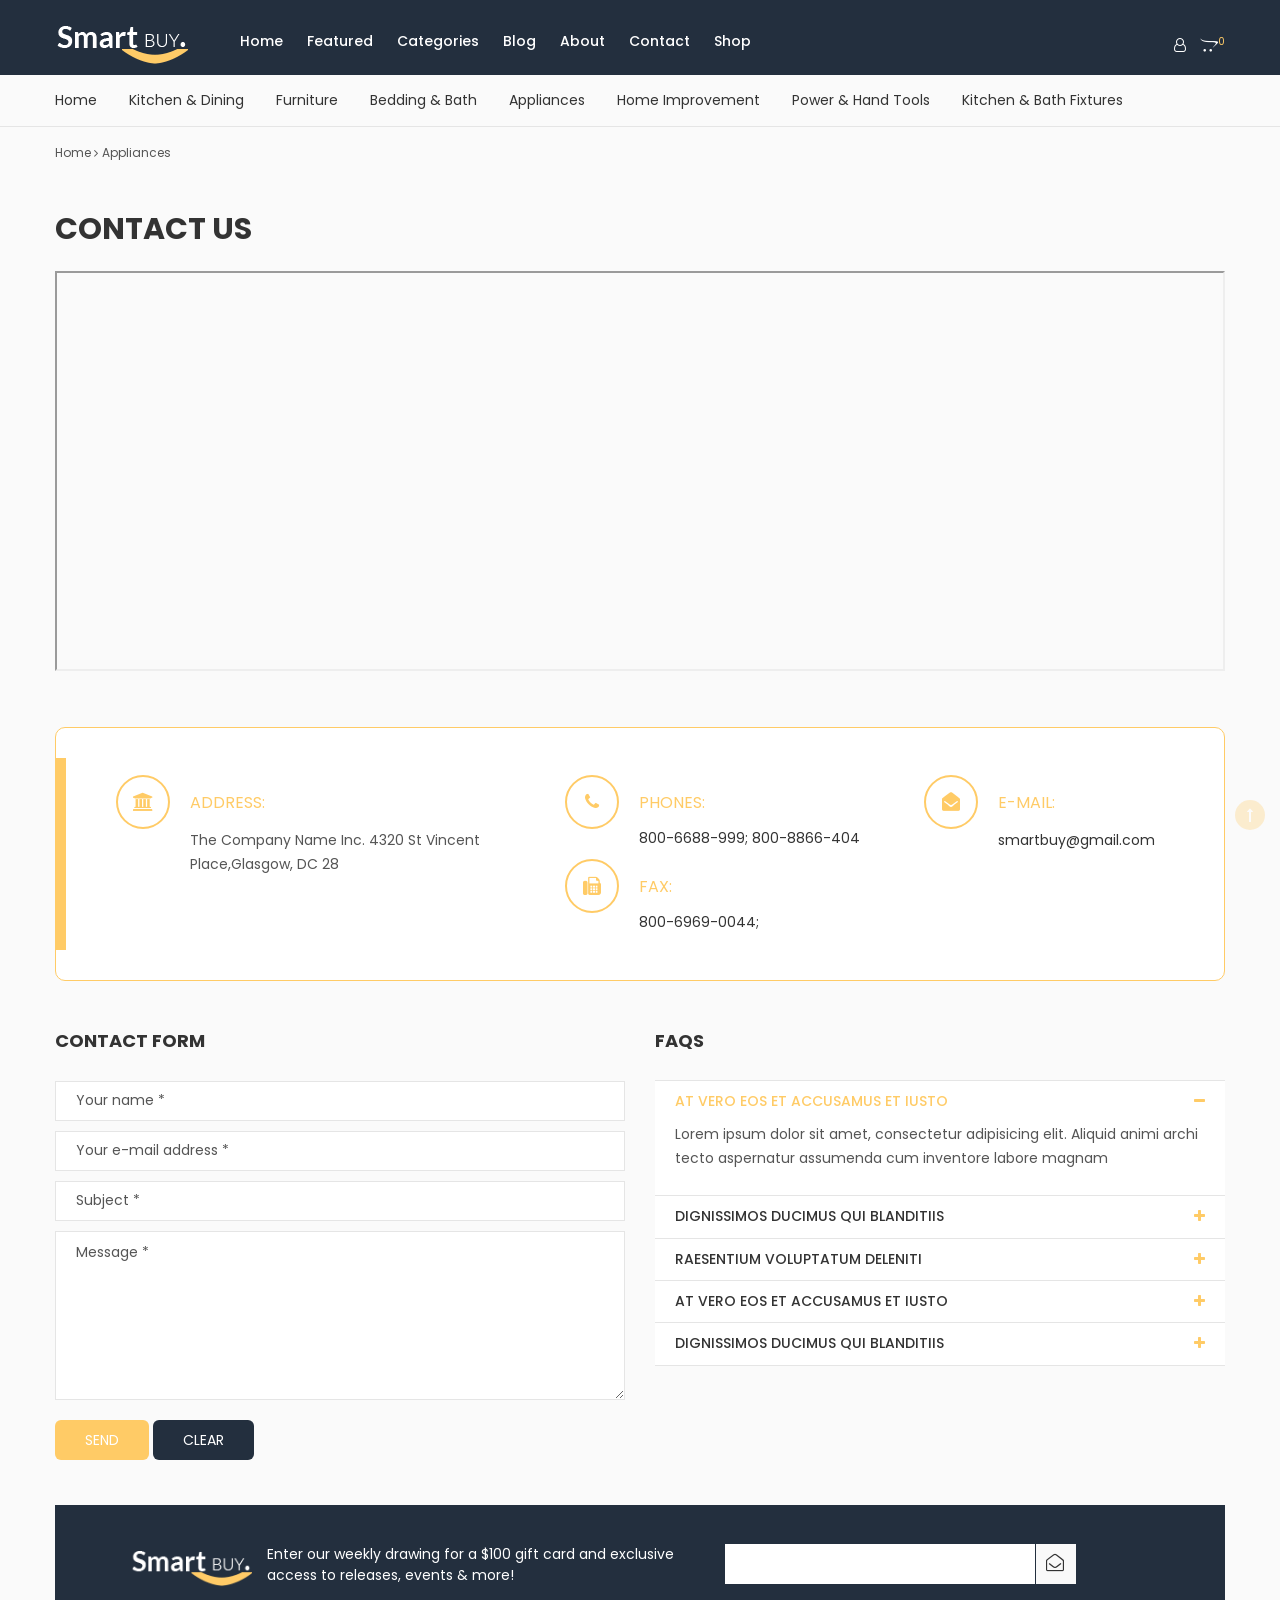
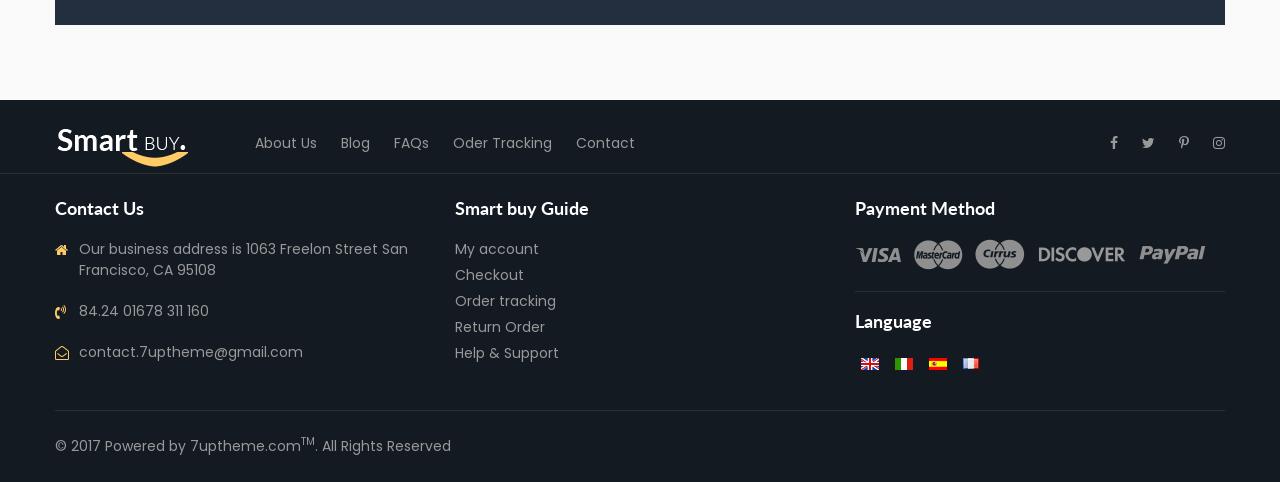
<file: public/smartbuy/contact.html>
<!DOCTYPE HTML>
<html lang="en-US">

<!-- Mirrored from demo.7uptheme.com/html/smartbuy/contact.html by HTTrack Website Copier/3.x [XR&CO'2014], Mon, 13 Aug 2018 13:37:50 GMT -->
<!-- Added by HTTrack --><meta http-equiv="content-type" content="text/html;charset=UTF-8" /><!-- /Added by HTTrack -->
<head>
	<meta charset="UTF-8">
	<meta name="viewport" content="width=device-width, initial-scale=1"/>
	<title>contact</title>
	<link href="https://fonts.googleapis.com/css?family=Poppins:300,400,500,600,700" rel="stylesheet">
	<link href="https://fonts.googleapis.com/css?family=Lato:100,300,400,700,900" rel="stylesheet">
	<link rel="stylesheet" type="text/css" href="css/libs/font-awesome.min.css"/>
	<link rel="stylesheet" type="text/css" href="css/libs/bootstrap.css"/>
	<link rel="stylesheet" type="text/css" href="css/libs/bootstrap-theme.css"/>
	<link rel="stylesheet" type="text/css" href="css/libs/jquery.fancybox.css"/>
	<link rel="stylesheet" type="text/css" href="css/libs/jquery-ui.css"/>
	<link rel="stylesheet" type="text/css" href="css/libs/owl.carousel.css"/>
	<link rel="stylesheet" type="text/css" href="css/libs/owl.transitions.css"/>
	<link rel="stylesheet" type="text/css" href="css/libs/owl.theme.css"/>
	<link rel="stylesheet" type="text/css" href="css/libs/hover.css"/>
	<link rel="stylesheet" type="text/css" href="css/libs/animate.css"/>
	<link rel="stylesheet" type="text/css" href="css/color.css" media="all"/>
	<link rel="stylesheet" type="text/css" href="css/theme.css" media="all"/>
	<link rel="stylesheet" type="text/css" href="css/responsive.css" media="all"/>
	<!-- <link rel="stylesheet" type="text/css" href="css/rtl.css" media="all"/> -->
</head>
<body class="bg-gray">
<div class="wrap">
	<div id="header">
		<div class="header">
			<div class="top-header top-header-5">
				<div class="container">
					<div class="row">
						<div class="col-lg-2 col-md-2 col-sm-12 col-xs-12">
							<div class="logo">
								<a href="home-01.html"><img src="images/logo-2.png" alt="" /></a>
							</div>
						</div>
						<div class="col-lg-8 col-md-8 col-sm-9 col-xs-9">
							<nav class="main-nav">
								<a href="#" class="toggle-mobile-menu"><span></span></a>
								<ul class="list-inline">
									<li class="menu-item-has-children">
										<a href="#">home</a>
										<ul class="sub-menu list-inline">
											<li class="menu-item-preview">
												<a href="home-01.html">Home 01</a>
											</li>
											<li class="menu-item-preview">
												<a href="home-02.html">Home 02</a>
											</li>
											<li class="menu-item-preview">
												<a href="home-03.html">Home 03</a>
											</li>
											<li class="menu-item-preview">
												<a href="home-04.html">Home 04</a>
											</li>
											<li class="menu-item-preview">
												<a href="home-05.html">Home 05</a>
											</li>
											<li class="menu-item-preview">
												<a href="home-06.html">Home 06</a>
											</li>
											<li class="menu-item-preview">
												<a href="home-07.html">Home 07</a>
											</li>
											<li class="menu-item-preview">
												<a href="home-08.html">Home 08</a>
											</li>
											<li class="menu-item-preview">
												<a href="home-09.html">Home 09</a>
											</li>
											<li class="menu-item-preview">
												<a href="home-10.html">Home 10</a>
											</li>
										</ul>
									</li>
									<li class="menu-item-has-children has-mega-menu">
										<a href="#">featured</a>
										<div class="mega-menu mega-menu-v1">
											<div class="sidebar-mega-menu">
												<ul class="nav nav-tabs list-inline" role="tablist">
													<li role="presentation" class="active"><h3><a href="#garden-pro" data-toggle="tab">Garden</a></h3></li>
													<li role="presentation"><h3><a href="#home-pro" data-toggle="tab">Home</a></h3></li>
													<li role="presentation"><h3><a href="#tech-pro" data-toggle="tab">tech</a></h3></li>
												</ul>
											</div>
											<div class="content-mega-menu">
												<div class="tab-content">
													<div id="garden-pro" class="tab-pane fade in active" role="tabpanel">
														<div class="list-product-mega-menu">
															<div class="row">
																<div class="col-md-4 col-sm-4 col-xs-12">
																	<div class="item">
																		<div class="thumb-product">
																			<a href="#"><img src="images/products/garden/garden-01.jpg" alt="" /></a>
																		</div>
																		<div class="name-product">
																			<h3><a href="#">Soma Glass Water Bottle</a></h3>
																		</div>
																		<div class="box-cart">
																			<ins class="price"><sup>$</sup>85<sup>.99</sup></ins>
																		</div>
																		<a href="customize.html" class="customize various" data-fancybox-type="iframe"><i class="fa fa-wrench" aria-hidden="true"></i> customize</a>
																	</div>
																</div>
																<div class="col-md-4 col-sm-4 col-xs-12">
																	<div class="item">
																		<div class="thumb-product">
																			<a href="#"><img src="images/products/garden/garden-02.jpg" alt="" /></a>
																		</div>
																		<div class="name-product">
																			<h3><a href="#">Soma Glass Water Bottle</a></h3>
																		</div>
																		<div class="box-cart">
																			<ins class="price"><sup>$</sup>85<sup>.99</sup></ins>
																		</div>
																		<a href="customize.html" class="customize various" data-fancybox-type="iframe"><i class="fa fa-wrench" aria-hidden="true"></i> customize</a>
																	</div>
																</div>
																<div class="col-md-4 col-sm-4 col-xs-12">
																	<div class="item">
																		<div class="thumb-product">
																			<a href="#"><img src="images/products/garden/garden-03.jpg" alt="" /></a>
																		</div>
																		<div class="name-product">
																			<h3><a href="#">Soma Glass Water Bottle</a></h3>
																		</div>
																		<div class="box-cart">
																			<ins class="price"><sup>$</sup>85<sup>.99</sup></ins>
																		</div>
																		<a href="customize.html" class="customize various" data-fancybox-type="iframe"><i class="fa fa-wrench" aria-hidden="true"></i> customize</a>
																	</div>
																</div>
															</div>
														</div>
													</div>
													<!-- End Tab -->
													<div id="home-pro" class="tab-pane fade in" role="tabpanel">
														<div class="list-product-mega-menu">
															<div class="row">
																<div class="col-md-4 col-sm-4 col-xs-12">
																	<div class="item">
																		<div class="thumb-product">
																			<a href="#"><img src="images/products/home/home-01.jpg" alt="" /></a>
																		</div>
																		<div class="name-product">
																			<h3><a href="#">Soma Glass Water Bottle</a></h3>
																		</div>
																		<div class="box-cart">
																			<ins class="price"><sup>$</sup>85<sup>.99</sup></ins>
																		</div>
																		<a href="customize.html" class="customize various" data-fancybox-type="iframe"><i class="fa fa-wrench" aria-hidden="true"></i> customize</a>
																	</div>
																</div>
																<div class="col-md-4 col-sm-4 col-xs-12">
																	<div class="item">
																		<div class="thumb-product">
																			<a href="#"><img src="images/products/home/home-02.jpg" alt="" /></a>
																		</div>
																		<div class="name-product">
																			<h3><a href="#">Soma Glass Water Bottle</a></h3>
																		</div>
																		<div class="box-cart">
																			<ins class="price"><sup>$</sup>85<sup>.99</sup></ins>
																		</div>
																		<a href="customize.html" class="customize various" data-fancybox-type="iframe"><i class="fa fa-wrench" aria-hidden="true"></i> customize</a>
																	</div>
																</div>
																<div class="col-md-4 col-sm-4 col-xs-12">
																	<div class="item">
																		<div class="thumb-product">
																			<a href="#"><img src="images/products/home/home-03.jpg" alt="" /></a>
																		</div>
																		<div class="name-product">
																			<h3><a href="#">Soma Glass Water Bottle</a></h3>
																		</div>
																		<div class="box-cart">
																			<ins class="price"><sup>$</sup>85<sup>.99</sup></ins>
																		</div>
																		<a href="customize.html" class="customize various" data-fancybox-type="iframe"><i class="fa fa-wrench" aria-hidden="true"></i> customize</a>
																	</div>
																</div>
															</div>
														</div>
													</div>
													<!-- End Tab -->
													<div id="tech-pro" class="tab-pane fade in" role="tabpanel">
														<div class="list-product-mega-menu">
															<div class="row">
																<div class="col-md-4 col-sm-4 col-xs-12">
																	<div class="item">
																		<div class="thumb-product">
																			<a href="#"><img src="images/products/tech/tech-01.jpg" alt="" /></a>
																		</div>
																		<div class="name-product">
																			<h3><a href="#">Soma Glass Water Bottle</a></h3>
																		</div>
																		<div class="box-cart">
																			<ins class="price"><sup>$</sup>85<sup>.99</sup></ins>
																		</div>
																		<a href="customize.html" class="customize various" data-fancybox-type="iframe"><i class="fa fa-wrench" aria-hidden="true"></i> customize</a>
																	</div>
																</div>
																<div class="col-md-4 col-sm-4 col-xs-12">
																	<div class="item">
																		<div class="thumb-product">
																			<a href="#"><img src="images/products/tech/tech-02.jpg" alt="" /></a>
																		</div>
																		<div class="name-product">
																			<h3><a href="#">Soma Glass Water Bottle</a></h3>
																		</div>
																		<div class="box-cart">
																			<ins class="price"><sup>$</sup>85<sup>.99</sup></ins>
																		</div>
																		<a href="customize.html" class="customize various" data-fancybox-type="iframe"><i class="fa fa-wrench" aria-hidden="true"></i> customize</a>
																	</div>
																</div>
																<div class="col-md-4 col-sm-4 col-xs-12">
																	<div class="item">
																		<div class="thumb-product">
																			<a href="#"><img src="images/products/tech/tech-03.jpg" alt="" /></a>
																		</div>
																		<div class="name-product">
																			<h3><a href="#">Soma Glass Water Bottle</a></h3>
																		</div>
																		<div class="box-cart">
																			<ins class="price"><sup>$</sup>85<sup>.99</sup></ins>
																		</div>
																		<a href="customize.html" class="customize various" data-fancybox-type="iframe"><i class="fa fa-wrench" aria-hidden="true"></i> customize</a>
																	</div>
																</div>
															</div>
														</div>
													</div>
												</div>
											</div>
										</div>
									</li>
									<li class="menu-item-has-children has-mega-menu">
										<a href="#">categories</a>
										<div class="mega-menu mega-menu-v2">
											<div class="content-mega-menu">
												<div class="row">
													<div class="col-md-3 col-sm-4 col-xs-12">
														<div class="mega-list-cat">
															<h2 class="title18 font-bold text-uppercase">CATEGORY PAGE</h2>
															<ul class="list-none">
																<li><a href="#">Off-Canvas Filtering</a></li>
																<li><a href="#">Full Width Layout</a></li>
																<li><a href="#">List layout</a></li>
																<li><a href="#">Masonry layout</a></li>
																<li><a href="#">Top Content</a></li>
																<li><a href="#">Transparent Header</a></li>
																<li><a href="#">Dark Style</a></li>
															</ul>
														</div>
													</div>
													<div class="col-md-3 col-sm-4 col-xs-12">
														<div class="mega-list-cat">
															<h2 class="title18 font-bold text-uppercase">product PAGE</h2>
															<ul class="list-none">
																<li><a href="#">Left Column</a></li>
																<li><a href="#">Right Column</a></li>
																<li><a href="#">Full Width Gallery</a></li>
																<li><a href="#">Vertical Gallery</a></li>
																<li><a href="#">Variations</a></li>
																<li><a href="#">Transparent Header</a></li>
																<li><a href="#">Affiliat</a></li>
															</ul>
														</div>
													</div>
													<div class="col-md-3 col-sm-4 col-xs-12">
														<div class="mega-list-cat">
															<h2 class="title18 font-bold text-uppercase">more...</h2>
															<ul class="list-none">
																<li><a href="#">Accordion Style</a></li>
																<li><a href="#">Section Style</a></li>
																<li><a href="#">Vertical Tabs</a></li>
																<li><a href="#">Normal Tabs</a></li>
																<li><a href="#">Dark Style</a></li>
																<li><a href="#">Image Zoom</a></li>
																<li><a href="#">Product Examples</a></li>
															</ul>
														</div>
													</div>
													<div class="col-md-3 hidden-sm col-xs-12">
														<div class="mega-menu-thumb banner-adv zoom-image line-scale"><a href="#" class="adv-thumb-link"><img src="images/blog/blog_03_1.jpg" alt=""></a></div>
													</div>
												</div>
											</div>
										</div>
									</li>
									
									<li class="menu-item-has-children">
										<a href="#">blog</a>
										<ul class="sub-menu list-inline">
											<li class="menu-item-preview">
												<a href="blog_featured.html">Blog Featured</a>
											</li>
											<li class="menu-item-preview">
												<a href="blog_list.html">Blog List</a>
											</li>
											<li class="menu-item-preview">
												<a href="blog_grid.html">Blog Grid</a>
											</li>
										</ul>
									</li>
									<li><a href="about.html">about</a></li>
									<li><a href="contact.html">contact</a></li>
									<li class="menu-item-has-children">
										<a href="#">shop</a>
										<ul class="sub-menu list-inline">
											<li class="menu-item-preview">
												<a href="gridview.html">Gridview</a>
											</li>
											<li class="menu-item-preview">
												<a href="gridview_full.html">Gridviewfull</a>
											</li>
											<li class="menu-item-preview">
												<a href="listview.html">Listview</a>
											</li>
											<li class="menu-item-preview">
												<a href="product_show_buy.html">product show buy</a>
											</li>
											<li class="menu-item-preview">
												<a href="product_show_color_price.html">product show color price</a>
											</li>
											<li class="menu-item-preview">
												<a href="product_show_color_service.html">product show color service</a>
											</li>
											<li class="menu-item-preview">
												<a href="product_show_color_size.html">product show color size</a>
											</li>
											<li class="menu-item-preview">
												<a href="product_show_color_size_select.html">product show color size select</a>
											</li>
											<li class="menu-item-preview">
												<a href="product_show_video.html">product show video</a>
											</li>
										</ul>
									</li>
								</ul>
							</nav>
						</div>
						<div class="col-lg-2 col-md-2 col-sm-3  col-xs-3">
							<div class="box-right">
								<ul class="list-inline">
									<li><a href="#" class="account"><i class="fa fa-user-o" aria-hidden="true"></i></a></li>
									<li class="mini-cart-box">
										<a href="#"><i class="fa fa-opencart" aria-hidden="true"></i><sup>0</sup></a>
										<div class="mini-cart-content">
											<h2>(2) Items in my cart</h2>
											<div class="mini-cart-item">
												<div class="product-mini-cart clearfix">
													<div class="product-thumb">
														<a href="#"><img src="images/products/garden/garden-06.jpg" alt="" /></a>
													</div>
													<div class="product-info">
														<h3 class="product-title"><a href="#">Lorem ipsum dolor sit amet</a></h3>
														<div class="price">
															<span class="old-price">$1,058.00</span>
															<span class="new-price">$1,150.00</span>
														</div>
														<div class="rating-box">
															<div class="product-rating">													
																<div class="inner-rating"></div>
															</div>
														</div>
													</div>
												</div>
												<div class="product-mini-cart">
													<div class="product-thumb">
														<a href="#"><img src="images/products/garden/garden-15-1.jpg" alt="" /></a>
													</div>
													<div class="product-info">
														<h3 class="product-title"><a href="#">Lorem ipsum dolor sit amet</a></h3>
														<div class="price">
															<span class="old-price">$1,058.00</span>
															<span class="new-price">$1,150.00</span>
														</div>
														<div class="rating-box">
															<div class="product-rating">													
																<div class="inner-rating"></div>
															</div>
														</div>
													</div>
												</div>
											</div>
											<div class="mini-cart-total  clearfix">
												<strong class="pull-left">TOTAL</strong>
												<span class="pull-right">$800.00</span>
											</div>
											<div class="mini-cart-button">
												<a href="#">View cart </a>
												<a href="#">Checkout</a>
											</div>
										</div>
									</li>
								</ul>
							</div>
						</div>
					</div>
				</div>
			</div>
			<div class="cate-header">
				<div class="container">
					<ul class="list-inline">
						<li><a href="#">Home</a></li>
						<li><a href="#">Kitchen & Dining </a></li>
						<li><a href="#">Furniture</a></li>
						<li><a href="#">Bedding & Bath</a></li>
						<li><a href="#">Appliances</a></li>
						<li><a href="#">Home Improvement</a></li>
						<li><a href="#">Power & Hand Tools</a></li>
						<li><a href="#">Kitchen & Bath Fixtures</a></li>
					</ul>
				</div>
			</div>
			<div class="box-breadcrumb">
				<div class="container">
					<ul class="list-inline">
						<li><a href="#">Home <i class="fa fa-angle-right" aria-hidden="true"></i></a></li>
						<li><a href="#">Appliances</a></li>
					</ul>
				</div>
			</div>
		</div>
	</div>
	<!-- End Header -->
	<div id="content">
		<div class="content">
			<div class="container">
				<div class="main-content-page">
					<div class="content-contact-page">
						<div class="box-map">
							<h2 class="title30">contact us</h2>
							<iframe src="https://www.google.com/maps/embed?pb=!1m18!1m12!1m3!1d193747.6573521406!2d-74.0850833747319!3d40.64515936128871!2m3!1f0!2f0!3f0!3m2!1i1024!2i768!4f13.1!3m3!1m2!1s0x89c24416947c2109%3A0x82765c7404007886!2zQnJvb2tseW4sIFRp4buDdSBiYW5nIE5ldyBZb3JrLCBIb2EgS-G7sw!5e0!3m2!1svi!2sin!4v1499159900961" allowfullscreen></iframe>
						</div>
						<!-- End Google Map -->
						<div class="contact-page-info blockquote">
							<div class="row">
								<div class="col-md-5 col-sm-12 col-xs-12">
									<div class="contact-box">
										<span class="color"><i class="fa fa-institution"></i></span>
										<label class="title16 color">ADDRESS:</label>
										<p class="desc">The Company Name Inc. 4320 St Vincent Place,Glasgow, DC 28</p>
									</div>
								</div>
								<div class="col-md-4 col-sm-7 col-xs-12">
									<div class="contact-box">
										<span class="color"><i class="fa fa-phone"></i></span>
										<ul class="list-inline-block">
											<li>
												<label class="title16 color">PHONES:</label>
											</li>
											<li>
												<span>800-6688-999;</span>
												<span>800-8866-404</span>
											</li>
										</ul>
									</div>
									<div class="contact-box">
										<span class="color"><i class="fa fa-fax"></i></span>
										<ul class="list-inline-block">
											<li>
												<label class="title16 color">Fax:</label>
											</li>
											<li>
												<span>800-6969-0044;</span>
											</li>
										</ul>
									</div>
								</div>
								<div class="col-md-3 col-sm-5 col-xs-12">
									<div class="contact-box">
										<span class="color"><i class="fa fa-envelope-open"></i></span>
										<label class="title16 color">e-mail:</label>
										<p class="desc"><a href="#">smartbuy@gmail.com</a></p>
									</div>
								</div>
							</div>
						</div>
						<!-- End Contact Info -->
						<div class="contact-form-faq">
							<div class="row">
								<div class="col-md-6 col-sm-6 col-xs-12">
									<div class="contact-form">
										<h2 class="title18">Contact Form</h2>
										<form>
											<input onblur="if (this.value=='') this.value = this.defaultValue" onfocus="if (this.value==this.defaultValue) this.value = ''" value="Your name *" type="text">
											<input onblur="if (this.value=='') this.value = this.defaultValue" onfocus="if (this.value==this.defaultValue) this.value = ''" value="Your e-mail address *" type="text">
											<input onblur="if (this.value=='') this.value = this.defaultValue" onfocus="if (this.value==this.defaultValue) this.value = ''" value="Subject *" type="text">
											<textarea onblur="if (this.value=='') this.value = this.defaultValue" onfocus="if (this.value==this.defaultValue) this.value = ''" rows="7">Message *</textarea>
											<input type="submit" value="send" class="shop-button" />
											<input type="reset" value="Clear" class="shop-button style2" />
										</form>
									</div>
								</div>
								<div class="col-md-6 col-sm-6 col-xs-12">
									<div class="contact-faq">
										<h2 class="title18">FAQs</h2>
										<div class="contact-accordion toggle-tab">
											<div class="item-toggle-tab active">
												<h2 class="toggle-tab-title">At vero eos et accusamus et iusto</h2>
												<p class="desc toggle-tab-content">Lorem ipsum dolor sit amet, consectetur adipisicing elit. Aliquid animi archi tecto aspernatur assumenda cum inventore labore magnam </p>
											</div>
											<div class="item-toggle-tab">
												<h2 class="toggle-tab-title">Dignissimos ducimus qui blanditiis</h2>
												<p class="desc toggle-tab-content">Lorem ipsum dolor sit amet, consectetur adipisicing elit. Aliquid animi archi tecto aspernatur assumenda cum inventore labore magnam </p>
											</div>
											<div class="item-toggle-tab">
												<h2 class="toggle-tab-title">Raesentium voluptatum deleniti</h2>
												<p class="desc toggle-tab-content">Lorem ipsum dolor sit amet, consectetur adipisicing elit. Aliquid animi archi tecto aspernatur assumenda cum inventore labore magnam </p>
											</div>
											<div class="item-toggle-tab">
												<h2 class="toggle-tab-title">At vero eos et accusamus et iusto</h2>
												<p class="desc toggle-tab-content">Lorem ipsum dolor sit amet, consectetur adipisicing elit. Aliquid animi archi tecto aspernatur assumenda cum inventore labore magnam </p>
											</div>
											<div class="item-toggle-tab">
												<h2 class="toggle-tab-title">Dignissimos ducimus qui blanditiis</h2>
												<p class="desc toggle-tab-content">Lorem ipsum dolor sit amet, consectetur adipisicing elit. Aliquid animi archi tecto aspernatur assumenda cum inventore labore magnam </p>
											</div>
										</div>
									</div>
								</div>
							</div>
						</div>
					</div>
					<div class="banner-form banner-form-about clearfix">
						<div class="logo">
							<img src="images/logo-2.png" alt="" />
						</div>
						<div class="box-text">
							<p>Enter our weekly drawing for a $100 gift card and exclusive access to releases, events & more!</p>
						</div>
						<div class="box-letter">
							<form action="mailto:support@kutetheme.com" method="post" enctype="text/plain">
								<div class="txt-mail" >
									<input type="text" name="mail">
								</div>
								<div class="btn-submit">
									<input type="submit" value="">
								</div>
							</form>
						</div>
					</div>
				</div>
			</div>
		</div>
	</div>
	<!-- End Content -->
	<div id="footer">
		<div class="footer">
			<div class="top-footer top-footer-3 top-footer-4">
				<div class="container">
					<div class="row">
						<div class="col-lg-2 col-md-2 col-sm-2 col-xs-12">
							<div class="logo">
								<img src="images/logo-2.png" alt="" />
							</div>
						</div>
						<div class="col-lg-5 col-md-5 col-sm-7 col-xs-12">
							<div class="footer-menu">
								<ul class="list-inline">
									<li><a href="#">about us</a></li>
									<li><a href="#">blog</a></li>
									<li><a href="#">FAQs</a></li>
									<li><a href="#">oder tracking</a></li>
									<li><a href="contact.html">contact</a></li>
								</ul>
							</div>
						</div>
						<div class="col-lg-5 col-md-5 col-sm-3 col-xs-12">
							<div class="box-icon-sn">
								<ul class="list-inline">
									<li><a href="#"><i class="fa fa-facebook" aria-hidden="true"></i></a></li>
									<li><a href="#"><i class="fa fa-twitter" aria-hidden="true"></i></a></li>
									<li><a href="#"><i class="fa fa-pinterest-p" aria-hidden="true"></i></a></li>
									<li><a href="#"><i class="fa fa-instagram" aria-hidden="true"></i></a></li>
								</ul>
							</div>
						</div>
					</div>
				</div>
			</div>
			<div class="info-footer info-footer-3">
				<div class="container">
					<div class="row">
						<div class="col-lg-4 col-md-4 col-sm-4">
							<div class="info-box">
								<h3>Contact Us</h3>
								<ul class="text address list-inline">
									<li><i class="fa fa-home" aria-hidden="true"></i>Our business address is 1063 Freelon Street San Francisco, CA 95108</li>
									<li><i class="fa fa-volume-control-phone" aria-hidden="true"></i>84.24 01678 311 160</li>
									<li><a href="#"><i class="fa fa-envelope-open-o" aria-hidden="true"></i>contact.7uptheme@gmail.com</a></li>
								</ul>
							</div>
						</div>
						<div class="col-lg-4 col-md-4 col-sm-4">
							<div class="info-box">
								<h3>Smart buy Guide</h3>
								<ul class="text list-inline">
									<li><a href="#">My account</a></li>
									<li><a href="#">Checkout</a></li>
									<li><a href="#">Order tracking</a></li>
									<li><a href="#">Return Order</a></li>
									<li><a href="#">Help & Support</a></li>
								</ul>
							</div>
						</div>
						<div class="col-lg-4 col-md-4 col-sm-4">
							<div class="box-cart">
								<h3>Payment Method</h3>
								<ul class="list-inline">
									<li><a href="#"><img src="images/cart/cart-1.png" alt="" /></a></li>
									<li><a href="#"><img src="images/cart/cart-2.png" alt="" /></a></li>
									<li><a href="#"><img src="images/cart/cart-3.png" alt="" /></a></li>
									<li><a href="#"><img src="images/cart/cart-4.png" alt="" /></a></li>
									<li><a href="#"><img src="images/cart/cart-5.png" alt="" /></a></li>
								</ul>
							</div>
							<div class="box-language">
								<h3>Language</h3>
								<ul class="list-inline">
									<li><a href="#"><img src="images/language/lg-1.png" alt="" /></a></li>
									<li><a href="#"><img src="images/language/lg-2.png" alt="" /></a></li>
									<li><a href="#"><img src="images/language/lg-3.png" alt="" /></a></li>
									<li><a href="#"><img src="images/language/lg-4.png" alt="" /></a></li>
								</ul>
							</div>
						</div>
					</div>
					<div class="box-madeby">
						<p>&copy; 2017 Powered by <a href="http://7uptheme.com/">7uptheme.com<sup>TM</sup></a>. All Rights Reserved</p>
					</div>
				</div>
				<a href="#" id="back-to-top" class="bg-color"><i class="fa fa-long-arrow-up" aria-hidden="true"></i></a>
			</div>
		</div>
	</div>
	<!-- End Footer -->
</div>
<script src="js/libs/jquery-3.2.1.min.js"></script>
<script src="js/libs/bootstrap.min.js"></script>
<script src="js/libs/jquery.fancybox.js"></script>
<script src="js/libs/TimeCircles.js"></script>
<script src="js/libs/jquery-ui.js"></script>
<script src="js/libs/owl.carousel.js"></script>
<script src="js/theme.js"></script>
</body>

<!-- Mirrored from demo.7uptheme.com/html/smartbuy/contact.html by HTTrack Website Copier/3.x [XR&CO'2014], Mon, 13 Aug 2018 13:37:50 GMT -->
</html>
</file>
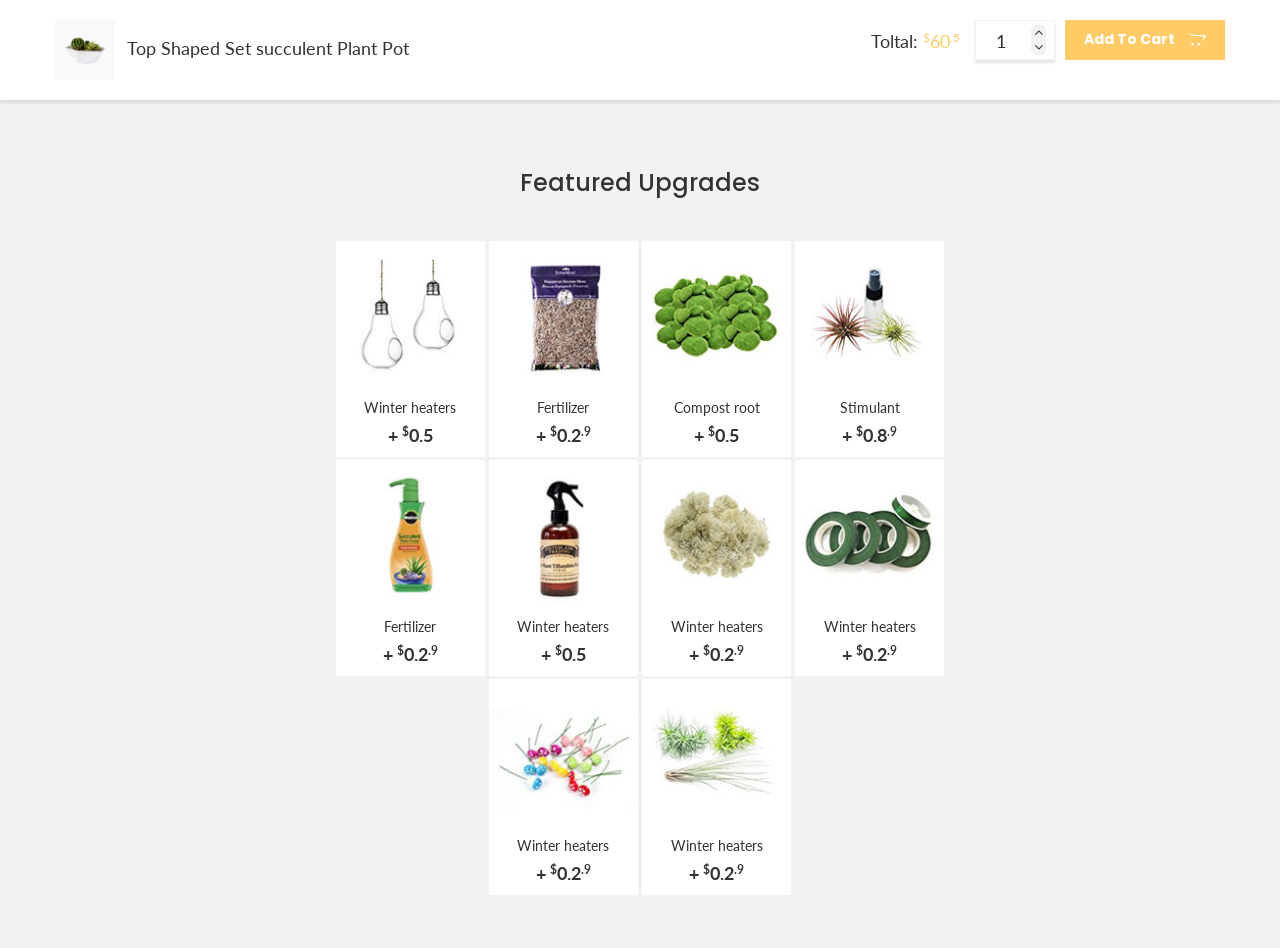
<file: public/smartbuy/customize.html>
<!DOCTYPE HTML>
<html lang="en-US">

<!-- Mirrored from demo.7uptheme.com/html/smartbuy/customize.html by HTTrack Website Copier/3.x [XR&CO'2014], Mon, 13 Aug 2018 13:36:44 GMT -->
<!-- Added by HTTrack --><meta http-equiv="content-type" content="text/html;charset=UTF-8" /><!-- /Added by HTTrack -->
<head>
	<meta charset="UTF-8">
	<meta name="viewport" content="width=device-width, initial-scale=1"/>
	<title>Customize</title>
	<link href="https://fonts.googleapis.com/css?family=Poppins:300,400,500,600,700" rel="stylesheet">
	<link href="https://fonts.googleapis.com/css?family=Lato:100,300,400,700,900" rel="stylesheet">
	<link rel="stylesheet" type="text/css" href="css/libs/font-awesome.min.css"/>
	<link rel="stylesheet" type="text/css" href="css/libs/bootstrap.css"/>
	<link rel="stylesheet" type="text/css" href="css/libs/bootstrap-theme.css"/>
	<link rel="stylesheet" type="text/css" href="css/libs/jquery.fancybox.css"/>
	<link rel="stylesheet" type="text/css" href="css/libs/jquery-ui.css"/>
	<link rel="stylesheet" type="text/css" href="css/libs/owl.carousel.css"/>
	<link rel="stylesheet" type="text/css" href="css/libs/owl.transitions.css"/>
	<link rel="stylesheet" type="text/css" href="css/libs/owl.theme.css"/>
	<link rel="stylesheet" type="text/css" href="css/libs/hover-min.css"/>
	<link rel="stylesheet" type="text/css" href="css/libs/animate.css"/>
	<link rel="stylesheet" type="text/css" href="css/color.css" media="all"/>
	<link rel="stylesheet" type="text/css" href="css/theme.css" media="all"/>
	<!-- <link rel="stylesheet" type="text/css" href="css/responsive.css" media="all"/> -->
</head>
<body>
<div class="wrap">
	<div class="header-customize">
		<div class="container">
			<div class="row">
				<div class="col-lg-6 col-md-6 col-sm-6 col-xs-12">
					<div class="box-left clearfix">
						<img src="images/products/garden/garden-08.jpg" alt="" />
						<p>Top Shaped Set succulent Plant Pot</p>
					</div>
				</div>
				<div class="col-lg-6 col-md-6 col-sm-6 col-xs-12">
					<div class="box-right clearfix">
						<span>Toltal:</span>
						<span class="price"><sup>$</sup>60<sup>.5</sup></span>
						<div class="detail-qty info-qty">
							<span class="qty-val">1</span>
							<div class="btn-qty">
								<a href="#" class="qty-up"><i class="fa fa-angle-up" aria-hidden="true"></i></a>
								<a href="#" class="qty-down"><i class="fa fa-angle-down" aria-hidden="true"></i></a>
							</div>
						</div>
						<a href="#" class="cart">Add To Cart <i class="fa fa-opencart" aria-hidden="true"></i></a>
					</div>
				</div>
			</div>
		</div>
	</div>
	<div class="customize-pro">
		<div class="container">
			<div class="title">
				<h3>Featured Upgrades</h3>
			</div>
			<div class="box-pro">
				<div class="box-item">
					<a href="#">
						<img src="images/customize/garden/garden_08.jpg" alt="" />
						<i class="fa fa-check-circle" aria-hidden="true"></i>
					</a>
					<div class="info">
						<span>Winter heaters</span>
						<span class="price">+ <sup>$</sup>0.5</span>
					</div>
				</div>
				<div class="box-item">
					<a href="#">
						<img src="images/customize/garden/garden_05.jpg" alt="" />
						<i class="fa fa-check-circle" aria-hidden="true"></i>
					</a>
					<div class="info">
						<span>Fertilizer</span>
						<span class="price">+ <sup>$</sup>0.2<sup>.9</sup></span>
					</div>
				</div>
				<div class="box-item">
					<a href="#">
						<img src="images/customize/garden/garden_03.jpg" alt="" />
						<i class="fa fa-check-circle" aria-hidden="true"></i>
					</a>
					<div class="info">
						<span>Compost root</span>
						<span class="price">+ <sup>$</sup>0.5</span>
					</div>
				</div>
				<div class="box-item">
					<a href="#">
						<img src="images/customize/garden/garden_07.jpg" alt="" />
						<i class="fa fa-check-circle" aria-hidden="true"></i>
					</a>
					<div class="info">
						<span>Stimulant</span>
						<span class="price">+ <sup>$</sup>0.8<sup>.9</sup></span>
					</div>
				</div>
				<div class="box-item">
					<a href="#">
						<img src="images/customize/garden/garden_10.jpg" alt="" />
						<i class="fa fa-check-circle" aria-hidden="true"></i>
					</a>
					<div class="info">
						<span>Fertilizer</span>
						<span class="price">+ <sup>$</sup>0.2<sup>.9</sup></span>
					</div>
				</div>
				<div class="box-item">
					<a href="#">
						<img src="images/customize/garden/garden_09.jpg" alt="" />
						<i class="fa fa-check-circle" aria-hidden="true"></i>
					</a>
					<div class="info">
						<span>Winter heaters</span>
						<span class="price">+ <sup>$</sup>0.5</span>
					</div>
				</div>
				<div class="box-item">
					<a href="#">
						<img src="images/customize/garden/garden_06.jpg" alt="" />
						<i class="fa fa-check-circle" aria-hidden="true"></i>
					</a>
					<div class="info">
						<span>Winter heaters</span>
						<span class="price">+ <sup>$</sup>0.2<sup>.9</sup></span>
					</div>
				</div>
				<div class="box-item">
					<a href="#">
						<img src="images/customize/garden/garden_02.jpg" alt="" />
						<i class="fa fa-check-circle" aria-hidden="true"></i>
					</a>
					<div class="info">
						<span>Winter heaters</span>
						<span class="price">+ <sup>$</sup>0.2<sup>.9</sup></span>
					</div>
				</div>
				<div class="box-item">
					<a href="#">
						<img src="images/customize/garden/garden_01.jpg" alt="" />
						<i class="fa fa-check-circle" aria-hidden="true"></i>
					</a>
					<div class="info">
						<span>Winter heaters</span>
						<span class="price">+ <sup>$</sup>0.2<sup>.9</sup></span>
					</div>
				</div>
				<div class="box-item">
					<a href="#">
						<img src="images/customize/garden/garden_04.jpg" alt="" />
						<i class="fa fa-check-circle" aria-hidden="true"></i>
					</a>
					<div class="info">
						<span>Winter heaters</span>
						<span class="price">+ <sup>$</sup>0.2<sup>.9</sup></span>
					</div>
				</div>
			</div>
		</div>
	</div>
</div>
<script src="js/libs/jquery-3.2.1.min.js"></script>
<script src="js/libs/bootstrap.min.js"></script>
<script src="js/libs/jquery.fancybox.js"></script>
<script src="js/libs/TimeCircles.js"></script>
<script src="js/libs/jquery-ui.js"></script>
<script src="js/libs/owl.carousel.js"></script>
<script src="js/theme.js"></script>
</body>

<!-- Mirrored from demo.7uptheme.com/html/smartbuy/customize.html by HTTrack Website Copier/3.x [XR&CO'2014], Mon, 13 Aug 2018 13:36:49 GMT -->
</html>
</file>
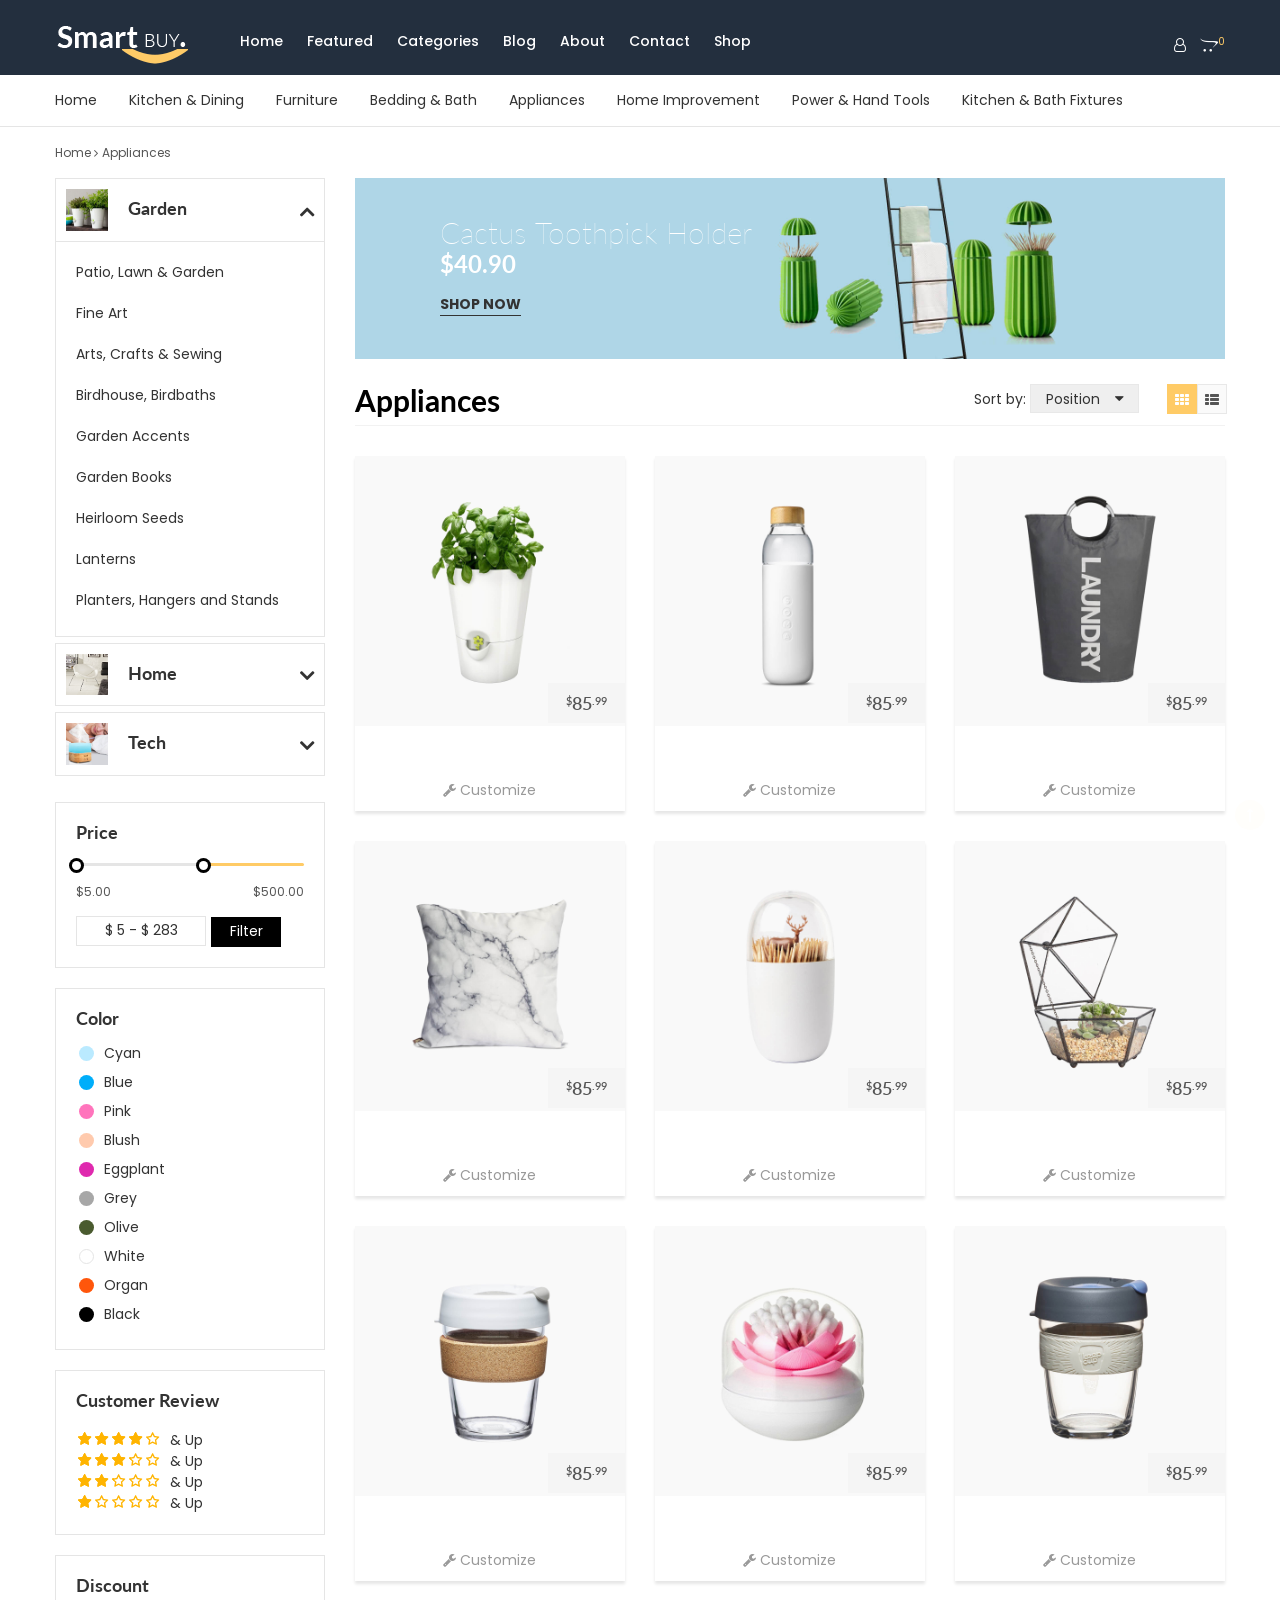
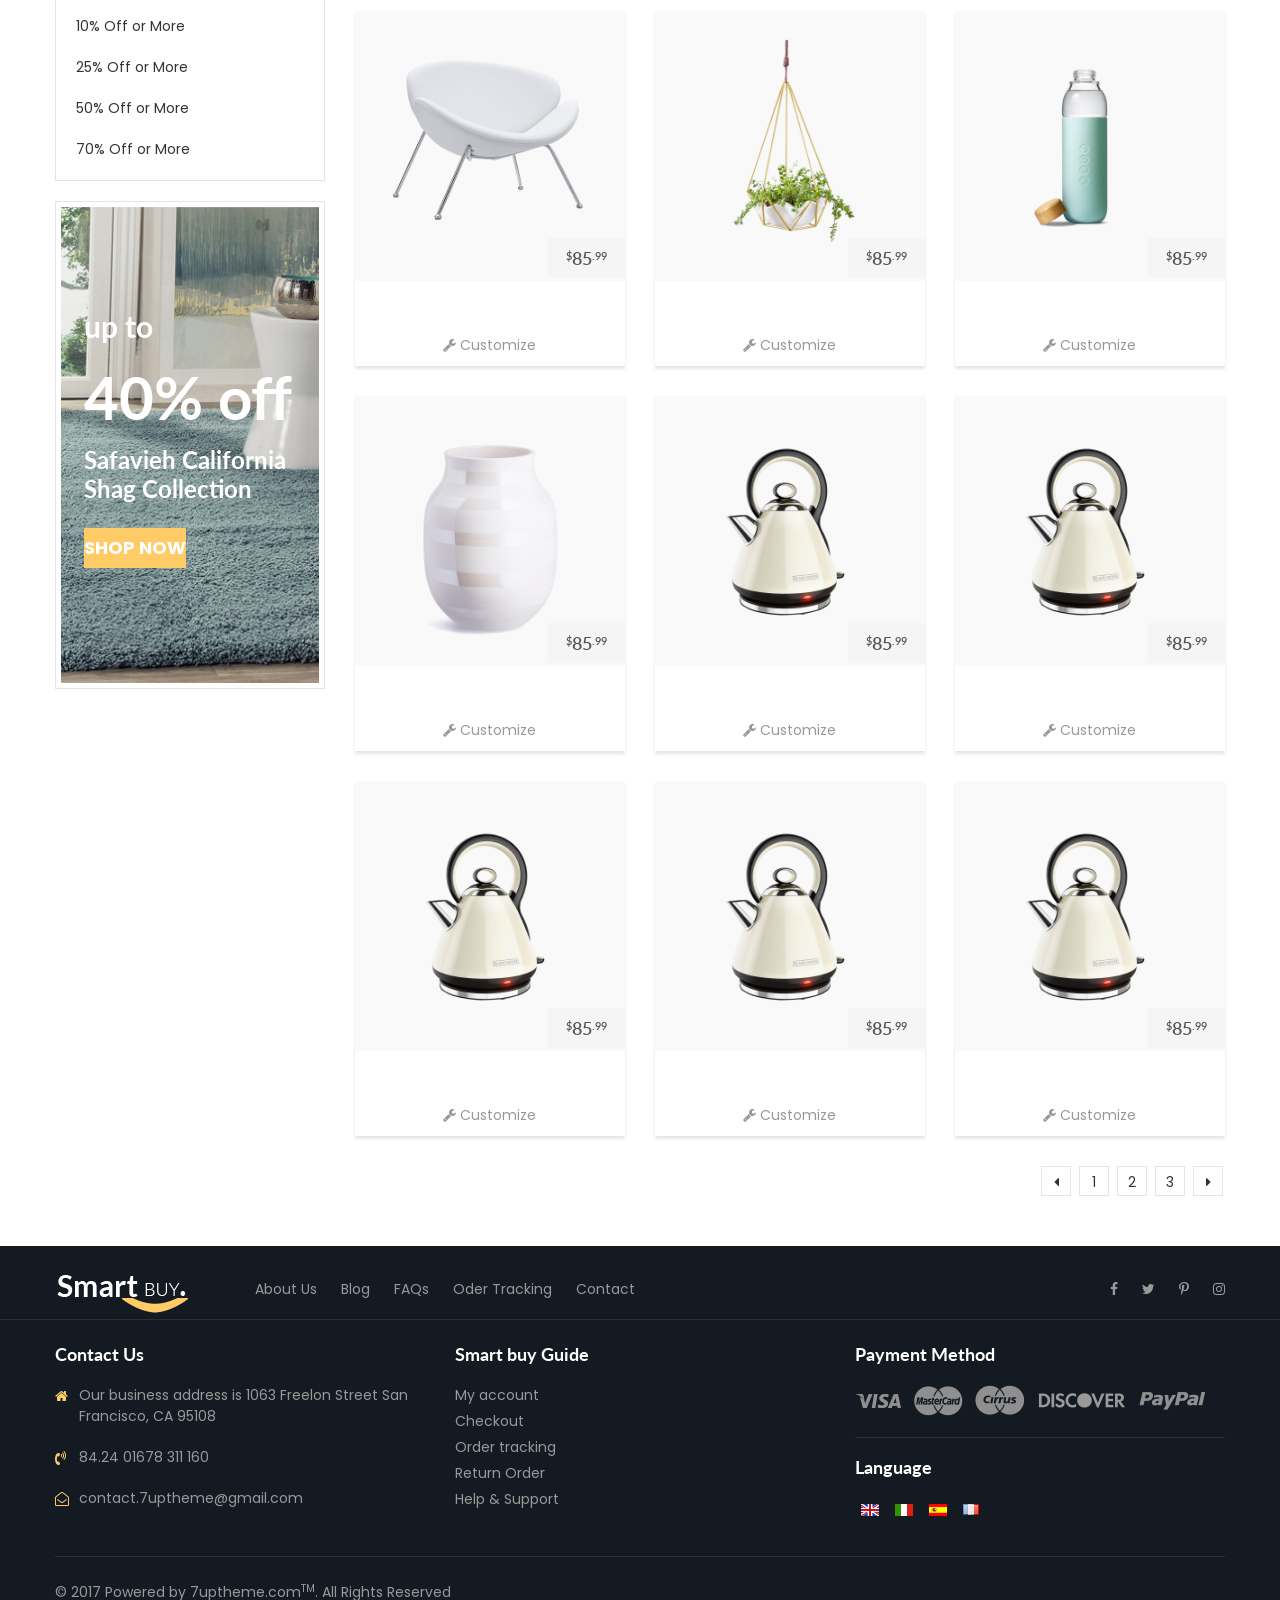
<file: public/smartbuy/gridview.html>
<!DOCTYPE HTML>
<html lang="en-US">

<!-- Mirrored from demo.7uptheme.com/html/smartbuy/gridview.html by HTTrack Website Copier/3.x [XR&CO'2014], Mon, 13 Aug 2018 13:37:50 GMT -->
<!-- Added by HTTrack --><meta http-equiv="content-type" content="text/html;charset=UTF-8" /><!-- /Added by HTTrack -->
<head>
	<meta charset="UTF-8">
	<meta name="viewport" content="width=device-width, initial-scale=1"/>
	<title>Gridview</title>
	<link href="https://fonts.googleapis.com/css?family=Poppins:300,400,500,600,700" rel="stylesheet">
	<link href="https://fonts.googleapis.com/css?family=Lato:100,300,400,700,900" rel="stylesheet">
	<link rel="stylesheet" type="text/css" href="css/libs/font-awesome.min.css"/>
	<link rel="stylesheet" type="text/css" href="css/libs/ionicons.min.css"/>
	<link rel="stylesheet" type="text/css" href="css/libs/bootstrap.css"/>
	<link rel="stylesheet" type="text/css" href="css/libs/bootstrap-theme.css"/>
	<link rel="stylesheet" type="text/css" href="css/libs/jquery.fancybox.css"/>
	<link rel="stylesheet" type="text/css" href="css/libs/jquery-ui.css"/>
	<link rel="stylesheet" type="text/css" href="css/libs/owl.carousel.css"/>
	<link rel="stylesheet" type="text/css" href="css/libs/owl.transitions.css"/>
	<link rel="stylesheet" type="text/css" href="css/libs/owl.theme.css"/>
	<link rel="stylesheet" type="text/css" href="css/libs/hover-min.css"/>
	<link rel="stylesheet" type="text/css" href="css/libs/animate.css"/>
	<link rel="stylesheet" type="text/css" href="css/color.css" media="all"/>
	<link rel="stylesheet" type="text/css" href="css/theme.css" media="all"/>
	<link rel="stylesheet" type="text/css" href="css/responsive.css" media="all"/>
	<!-- <link rel="stylesheet" type="text/css" href="css/rtl.css" media="all"/> -->
</head>
<body>
<div class="wrap">
	<div id="header">
		<div class="header">
			<div class="top-header top-header-5">
				<div class="container">
					<div class="row">
						<div class="col-lg-2 col-md-2 col-sm-12 col-xs-12">
							<div class="logo">
								<a href="home-01.html"><img src="images/logo-2.png" alt="" /></a>
							</div>
						</div>
						<div class="col-lg-8 col-md-8 col-sm-9 col-xs-9">
							<nav class="main-nav">
								<a href="#" class="toggle-mobile-menu"><span></span></a>
								<ul class="list-inline">
									<li class="menu-item-has-children">
										<a href="#">home</a>
										<ul class="sub-menu list-inline">
											<li class="menu-item-preview">
												<a href="home-01.html">Home 01</a>
											</li>
											<li class="menu-item-preview">
												<a href="home-02.html">Home 02</a>
											</li>
											<li class="menu-item-preview">
												<a href="home-03.html">Home 03</a>
											</li>
											<li class="menu-item-preview">
												<a href="home-04.html">Home 04</a>
											</li>
											<li class="menu-item-preview">
												<a href="home-05.html">Home 05</a>
											</li>
											<li class="menu-item-preview">
												<a href="home-06.html">Home 06</a>
											</li>
											<li class="menu-item-preview">
												<a href="home-07.html">Home 07</a>
											</li>
											<li class="menu-item-preview">
												<a href="home-08.html">Home 08</a>
											</li>
											<li class="menu-item-preview">
												<a href="home-09.html">Home 09</a>
											</li>
											<li class="menu-item-preview">
												<a href="home-10.html">Home 10</a>
											</li>
										</ul>
									</li>
									<li class="menu-item-has-children has-mega-menu">
										<a href="#">featured</a>
										<div class="mega-menu mega-menu-v1">
											<div class="sidebar-mega-menu">
												<ul class="nav nav-tabs list-inline" role="tablist">
													<li role="presentation" class="active"><h3><a href="#garden-pro" data-toggle="tab">Garden</a></h3></li>
													<li role="presentation"><h3><a href="#home-pro" data-toggle="tab">Home</a></h3></li>
													<li role="presentation"><h3><a href="#tech-pro" data-toggle="tab">tech</a></h3></li>
												</ul>
											</div>
											<div class="content-mega-menu">
												<div class="tab-content">
													<div id="garden-pro" class="tab-pane fade in active" role="tabpanel">
														<div class="list-product-mega-menu">
															<div class="row">
																<div class="col-md-4 col-sm-4 col-xs-12">
																	<div class="item">
																		<div class="thumb-product">
																			<a href="#"><img src="images/products/garden/garden-01.jpg" alt="" /></a>
																		</div>
																		<div class="name-product">
																			<h3><a href="#">Soma Glass Water Bottle</a></h3>
																		</div>
																		<div class="box-cart">
																			<ins class="price"><sup>$</sup>85<sup>.99</sup></ins>
																		</div>
																		<a href="customize.html" class="customize various" data-fancybox-type="iframe"><i class="fa fa-wrench" aria-hidden="true"></i> customize</a>
																	</div>
																</div>
																<div class="col-md-4 col-sm-4 col-xs-12">
																	<div class="item">
																		<div class="thumb-product">
																			<a href="#"><img src="images/products/garden/garden-02.jpg" alt="" /></a>
																		</div>
																		<div class="name-product">
																			<h3><a href="#">Soma Glass Water Bottle</a></h3>
																		</div>
																		<div class="box-cart">
																			<ins class="price"><sup>$</sup>85<sup>.99</sup></ins>
																		</div>
																		<a href="customize.html" class="customize various" data-fancybox-type="iframe"><i class="fa fa-wrench" aria-hidden="true"></i> customize</a>
																	</div>
																</div>
																<div class="col-md-4 col-sm-4 col-xs-12">
																	<div class="item">
																		<div class="thumb-product">
																			<a href="#"><img src="images/products/garden/garden-03.jpg" alt="" /></a>
																		</div>
																		<div class="name-product">
																			<h3><a href="#">Soma Glass Water Bottle</a></h3>
																		</div>
																		<div class="box-cart">
																			<ins class="price"><sup>$</sup>85<sup>.99</sup></ins>
																		</div>
																		<a href="customize.html" class="customize various" data-fancybox-type="iframe"><i class="fa fa-wrench" aria-hidden="true"></i> customize</a>
																	</div>
																</div>
															</div>
														</div>
													</div>
													<!-- End Tab -->
													<div id="home-pro" class="tab-pane fade in" role="tabpanel">
														<div class="list-product-mega-menu">
															<div class="row">
																<div class="col-md-4 col-sm-4 col-xs-12">
																	<div class="item">
																		<div class="thumb-product">
																			<a href="#"><img src="images/products/home/home-01.jpg" alt="" /></a>
																		</div>
																		<div class="name-product">
																			<h3><a href="#">Soma Glass Water Bottle</a></h3>
																		</div>
																		<div class="box-cart">
																			<ins class="price"><sup>$</sup>85<sup>.99</sup></ins>
																		</div>
																		<a href="customize.html" class="customize various" data-fancybox-type="iframe"><i class="fa fa-wrench" aria-hidden="true"></i> customize</a>
																	</div>
																</div>
																<div class="col-md-4 col-sm-4 col-xs-12">
																	<div class="item">
																		<div class="thumb-product">
																			<a href="#"><img src="images/products/home/home-02.jpg" alt="" /></a>
																		</div>
																		<div class="name-product">
																			<h3><a href="#">Soma Glass Water Bottle</a></h3>
																		</div>
																		<div class="box-cart">
																			<ins class="price"><sup>$</sup>85<sup>.99</sup></ins>
																		</div>
																		<a href="customize.html" class="customize various" data-fancybox-type="iframe"><i class="fa fa-wrench" aria-hidden="true"></i> customize</a>
																	</div>
																</div>
																<div class="col-md-4 col-sm-4 col-xs-12">
																	<div class="item">
																		<div class="thumb-product">
																			<a href="#"><img src="images/products/home/home-03.jpg" alt="" /></a>
																		</div>
																		<div class="name-product">
																			<h3><a href="#">Soma Glass Water Bottle</a></h3>
																		</div>
																		<div class="box-cart">
																			<ins class="price"><sup>$</sup>85<sup>.99</sup></ins>
																		</div>
																		<a href="customize.html" class="customize various" data-fancybox-type="iframe"><i class="fa fa-wrench" aria-hidden="true"></i> customize</a>
																	</div>
																</div>
															</div>
														</div>
													</div>
													<!-- End Tab -->
													<div id="tech-pro" class="tab-pane fade in" role="tabpanel">
														<div class="list-product-mega-menu">
															<div class="row">
																<div class="col-md-4 col-sm-4 col-xs-12">
																	<div class="item">
																		<div class="thumb-product">
																			<a href="#"><img src="images/products/tech/tech-01.jpg" alt="" /></a>
																		</div>
																		<div class="name-product">
																			<h3><a href="#">Soma Glass Water Bottle</a></h3>
																		</div>
																		<div class="box-cart">
																			<ins class="price"><sup>$</sup>85<sup>.99</sup></ins>
																		</div>
																		<a href="customize.html" class="customize various" data-fancybox-type="iframe"><i class="fa fa-wrench" aria-hidden="true"></i> customize</a>
																	</div>
																</div>
																<div class="col-md-4 col-sm-4 col-xs-12">
																	<div class="item">
																		<div class="thumb-product">
																			<a href="#"><img src="images/products/tech/tech-02.jpg" alt="" /></a>
																		</div>
																		<div class="name-product">
																			<h3><a href="#">Soma Glass Water Bottle</a></h3>
																		</div>
																		<div class="box-cart">
																			<ins class="price"><sup>$</sup>85<sup>.99</sup></ins>
																		</div>
																		<a href="customize.html" class="customize various" data-fancybox-type="iframe"><i class="fa fa-wrench" aria-hidden="true"></i> customize</a>
																	</div>
																</div>
																<div class="col-md-4 col-sm-4 col-xs-12">
																	<div class="item">
																		<div class="thumb-product">
																			<a href="#"><img src="images/products/tech/tech-03.jpg" alt="" /></a>
																		</div>
																		<div class="name-product">
																			<h3><a href="#">Soma Glass Water Bottle</a></h3>
																		</div>
																		<div class="box-cart">
																			<ins class="price"><sup>$</sup>85<sup>.99</sup></ins>
																		</div>
																		<a href="customize.html" class="customize various" data-fancybox-type="iframe"><i class="fa fa-wrench" aria-hidden="true"></i> customize</a>
																	</div>
																</div>
															</div>
														</div>
													</div>
												</div>
											</div>
										</div>
									</li>
									<li class="menu-item-has-children has-mega-menu">
										<a href="#">categories</a>
										<div class="mega-menu mega-menu-v2">
											<div class="content-mega-menu">
												<div class="row">
													<div class="col-md-3 col-sm-4 col-xs-12">
														<div class="mega-list-cat">
															<h2 class="title18 font-bold text-uppercase">CATEGORY PAGE</h2>
															<ul class="list-none">
																<li><a href="#">Off-Canvas Filtering</a></li>
																<li><a href="#">Full Width Layout</a></li>
																<li><a href="#">List layout</a></li>
																<li><a href="#">Masonry layout</a></li>
																<li><a href="#">Top Content</a></li>
																<li><a href="#">Transparent Header</a></li>
																<li><a href="#">Dark Style</a></li>
															</ul>
														</div>
													</div>
													<div class="col-md-3 col-sm-4 col-xs-12">
														<div class="mega-list-cat">
															<h2 class="title18 font-bold text-uppercase">product PAGE</h2>
															<ul class="list-none">
																<li><a href="#">Left Column</a></li>
																<li><a href="#">Right Column</a></li>
																<li><a href="#">Full Width Gallery</a></li>
																<li><a href="#">Vertical Gallery</a></li>
																<li><a href="#">Variations</a></li>
																<li><a href="#">Transparent Header</a></li>
																<li><a href="#">Affiliat</a></li>
															</ul>
														</div>
													</div>
													<div class="col-md-3 col-sm-4 col-xs-12">
														<div class="mega-list-cat">
															<h2 class="title18 font-bold text-uppercase">more...</h2>
															<ul class="list-none">
																<li><a href="#">Accordion Style</a></li>
																<li><a href="#">Section Style</a></li>
																<li><a href="#">Vertical Tabs</a></li>
																<li><a href="#">Normal Tabs</a></li>
																<li><a href="#">Dark Style</a></li>
																<li><a href="#">Image Zoom</a></li>
																<li><a href="#">Product Examples</a></li>
															</ul>
														</div>
													</div>
													<div class="col-md-3 hidden-sm col-xs-12">
														<div class="mega-menu-thumb banner-adv zoom-image line-scale"><a href="#" class="adv-thumb-link"><img src="images/blog/blog_03_1.jpg" alt=""></a></div>
													</div>
												</div>
											</div>
										</div>
									</li>
									
									<li class="menu-item-has-children">
										<a href="#">blog</a>
										<ul class="sub-menu list-inline">
											<li class="menu-item-preview">
												<a href="blog_featured.html">Blog Featured</a>
											</li>
											<li class="menu-item-preview">
												<a href="blog_list.html">Blog List</a>
											</li>
											<li class="menu-item-preview">
												<a href="blog_grid.html">Blog Grid</a>
											</li>
										</ul>
									</li>
									<li><a href="about.html">about</a></li>
									<li><a href="contact.html">contact</a></li>
									<li class="menu-item-has-children">
										<a href="#">shop</a>
										<ul class="sub-menu list-inline">
											<li class="menu-item-preview">
												<a href="gridview.html">Gridview</a>
											</li>
											<li class="menu-item-preview">
												<a href="gridview_full.html">Gridviewfull</a>
											</li>
											<li class="menu-item-preview">
												<a href="listview.html">Listview</a>
											</li>
											<li class="menu-item-preview">
												<a href="product_show_buy.html">product show buy</a>
											</li>
											<li class="menu-item-preview">
												<a href="product_show_color_price.html">product show color price</a>
											</li>
											<li class="menu-item-preview">
												<a href="product_show_color_service.html">product show color service</a>
											</li>
											<li class="menu-item-preview">
												<a href="product_show_color_size.html">product show color size</a>
											</li>
											<li class="menu-item-preview">
												<a href="product_show_color_size_select.html">product show color size select</a>
											</li>
											<li class="menu-item-preview">
												<a href="product_show_video.html">product show video</a>
											</li>
										</ul>
									</li>
								</ul>
							</nav>
						</div>
						<div class="col-lg-2 col-md-2 col-sm-3  col-xs-3">
							<div class="box-right">
								<ul class="list-inline">
									<li><a href="#" class="account"><i class="fa fa-user-o" aria-hidden="true"></i></a></li>
									<li class="mini-cart-box">
										<a href="#"><i class="fa fa-opencart" aria-hidden="true"></i><sup>0</sup></a>
										<div class="mini-cart-content">
											<h2>(2) Items in my cart</h2>
											<div class="mini-cart-item">
												<div class="product-mini-cart clearfix">
													<div class="product-thumb">
														<a href="#"><img src="images/products/garden/garden-06.jpg" alt="" /></a>
													</div>
													<div class="product-info">
														<h3 class="product-title"><a href="#">Lorem ipsum dolor sit amet</a></h3>
														<div class="price">
															<span class="old-price">$1,058.00</span>
															<span class="new-price">$1,150.00</span>
														</div>
														<div class="rating-box">
															<div class="product-rating">													
																<div class="inner-rating"></div>
															</div>
														</div>
													</div>
												</div>
												<div class="product-mini-cart">
													<div class="product-thumb">
														<a href="#"><img src="images/products/garden/garden-15-1.jpg" alt="" /></a>
													</div>
													<div class="product-info">
														<h3 class="product-title"><a href="#">Lorem ipsum dolor sit amet</a></h3>
														<div class="price">
															<span class="old-price">$1,058.00</span>
															<span class="new-price">$1,150.00</span>
														</div>
														<div class="rating-box">
															<div class="product-rating">													
																<div class="inner-rating"></div>
															</div>
														</div>
													</div>
												</div>
											</div>
											<div class="mini-cart-total  clearfix">
												<strong class="pull-left">TOTAL</strong>
												<span class="pull-right">$800.00</span>
											</div>
											<div class="mini-cart-button">
												<a href="#">View cart </a>
												<a href="#">Checkout</a>
											</div>
										</div>
									</li>
								</ul>
							</div>
						</div>
					</div>
				</div>
			</div>
			<div class="cate-header">
				<div class="container">
					<ul class="list-inline">
						<li><a href="#">Home</a></li>
						<li><a href="#">Kitchen & Dining </a></li>
						<li><a href="#">Furniture</a></li>
						<li><a href="#">Bedding & Bath</a></li>
						<li><a href="#">Appliances</a></li>
						<li><a href="#">Home Improvement</a></li>
						<li><a href="#">Power & Hand Tools</a></li>
						<li><a href="#">Kitchen & Bath Fixtures</a></li>
					</ul>
				</div>
			</div>
			<div class="box-breadcrumb">
				<div class="container">
					<ul class="list-inline">
						<li><a href="#">Home <i class="fa fa-angle-right" aria-hidden="true"></i></a></li>
						<li><a href="#">Appliances</a></li>
					</ul>
				</div>
			</div>
		</div>
	</div>
	<!-- End Header -->
	<div id="content">
		<div class="content">
			<div class="container">
				<div class="main-content-gridview">
					<div class="row">
						<div class="col-lg-3 col-md-3 col-sm-3">
							<div class="box-left">
								<div class="list-product">
									<ul class="list-inline">
										<li class="active">
											<div class="title clearfix">
												<div class="box-img">
													<img src="images/products/garden/garden-01-2.jpg" alt="" />
												</div>
												<div class="text"><h3>Garden</h3></div>
												<i class="fa fa-angle-down" aria-hidden="true"></i>
												<i class="fa fa-angle-up" aria-hidden="true"></i>
											</div>
											<ul class="list-inline">
												<li><a href="#">Patio, Lawn & Garden</a></li>
												<li><a href="#">Fine Art</a></li>
												<li><a href="#">Arts, Crafts & Sewing</a></li>
												<li><a href="#">Birdhouse, Birdbaths </a></li>
												<li><a href="#">Garden Accents</a></li>
												<li><a href="#">Garden Books</a></li>
												<li><a href="#">Heirloom Seeds</a></li>
												<li><a href="#">Lanterns</a></li>
												<li><a href="#">Planters, Hangers and Stands</a></li>
											</ul>
										</li>
										<li>
											<div class="title clearfix">
												<div class="box-img">
													<img src="images/products/home/home-11-2.jpg" alt="" />
												</div>
												<div class="text"><h3>Home</h3></div>
												<i class="fa fa-angle-down" aria-hidden="true"></i>
												<i class="fa fa-angle-up" aria-hidden="true"></i>
											</div>
											<ul class="list-inline">
												<li><a href="#">Chair</a></li>
												<li><a href="#">Lamp</a></li>
												<li><a href="#">Bottle</a></li>
											</ul>
										</li>
										<li>
											<div class="title clearfix">
												<div class="box-img">
													<img src="images/products/tech/tech-09-1.jpg" alt="" />
												</div>
												<div class="text"><h3>Tech</h3></div>
												<i class="fa fa-angle-down" aria-hidden="true"></i>
												<i class="fa fa-angle-up" aria-hidden="true"></i>
											</div>
											<ul class="list-inline">
												<li><a href="#">Phone</a></li>
												<li><a href="#">Superheater</a></li>
												<li><a href="#">Headphone</a></li>
											</ul>
										</li>
									</ul>
								</div>
								<div class="box-range list-table clearfix">
									<div class="title">
										<h3>Price</h3>
									</div>
									<div id="amount"></div>
									<div id="slider-range"></div>
									<ul class="clearfix list-inline">
										<li><span>$5.00</span></li>
										<li><span>$500.00</span></li>
									</ul>
									<a href="#" class="btn-filter">Filter</a>
								</div>
								<div class="box-color list-table">
									<div class="title">
										<h3>Color</h3>
									</div>
									<ul class="list-inline">
										<li><a href="#" class="cyan"><i class="fa fa-check" aria-hidden="true"></i>Cyan</a></li>
										<li><a href="#" class="blue"><i class="fa fa-check" aria-hidden="true"></i>Blue</a></li>
										<li><a href="#" class="pink"><i class="fa fa-check" aria-hidden="true"></i>Pink</a></li>
										<li><a href="#" class="blush"><i class="fa fa-check" aria-hidden="true"></i>Blush</a></li>
										<li><a href="#" class="eggplant"><i class="fa fa-check" aria-hidden="true"></i>Eggplant</a></li>
										<li><a href="#" class="grey"><i class="fa fa-check" aria-hidden="true"></i>Grey</a></li>
										<li><a href="#" class="olive"><i class="fa fa-check" aria-hidden="true"></i>Olive</a></li>
										<li><a href="#" class="White"><i class="fa fa-check" aria-hidden="true"></i>White</a></li>
										<li><a href="#" class="organ"><i class="fa fa-check" aria-hidden="true"></i>Organ</a></li>
										<li><a href="#" class="black"><i class="fa fa-check" aria-hidden="true"></i>Black</a></li>
									</ul>
								</div>
								<div class="box-review list-table">
									<div class="title">
										<h3>Customer Review</h3>
									</div>
									<div class="rating-box">
										<ul class="list-inline">
											<li class="rate-4">
												<div class="product-rating">													
													<div class="inner-rating"></div>
												</div>
												<span>& Up</span>
											</li>
											<li class="rate-3">
												<div class="product-rating">													
													<div class="inner-rating"></div>
												</div>
												<span>& Up</span>
											</li>
											<li class="rate-2">
												<div class="product-rating">													
													<div class="inner-rating"></div>
												</div>
												<span>& Up</span>
											</li>
											<li class="rate-1">
												<div class="product-rating">													
													<div class="inner-rating"></div>
												</div>
												<span>& Up</span>
											</li>
										</ul>
									</div>
								</div>
								<div class="box-discount list-table">
									<div class="title">
										<h3>Discount</h3>
									</div>
									<ul class="list-inline">
										<li><a href="#">10% Off or More</a></li>
										<li><a href="#">25% Off or More</a></li>
										<li><a href="#">50% Off or More</a></li>
										<li><a href="#">70% Off or More</a></li>
									</ul>
								</div>
								<div class="banner-sidebar gray-image">
									<div class="box-img">
										<a href="#" class="adv-thumb-link"><img src="images/blog/blog_42.jpg" alt="" /></a>
									</div>
									<div class="box-info">
										<span class="upto">up to</span>
										<h3>40% off</h3>
										<span>Safavieh California</span>
										<span>Shag Collection</span>
										<a href="#" class="has-bottom">shop now</a>
									</div>
								</div>
							</div>
						</div>
						<div class="col-lg-9 col-md-9 col-sm-9">
							<div class="box-right">
								<div class="banner-blog line-scale">
									<div class="box-img">
										<a href="#" class="adv-thumb-link"><img src="images/blog/blog_41_1.jpg" alt="" /></a>
									</div>
									<div class="box-info">
										<h3>Cactus Toothpick Holder</h3>
										<div class="price"><span>$40.90</span></div>
										<a href="#">shop now</a>
									</div>
								</div>
								<div class="wrap-gridview">
									<div class="title clearfix">
										<h3>Appliances</h3>
										<div class="box-view">
											<div class="sortby">
												<span>Sort by:</span>
												<select>
													<option value="">Position</option>
													<option value="">Name</option>
													<option value="">Name</option>
												</select>
											</div>
											<div class="view-way">
												<a href="gridview.html" class="active"><i class="fa fa-th" aria-hidden="true"></i></a>
												<a href="listview.html"><i class="fa fa-th-list" aria-hidden="true"></i></a>
											</div>
										</div>
									</div>
									<div class="wrap-product">
										<div class="row">
											<div class="col-lg-4 col-md-4 col-sm-6 col-xs-6">
												<div class="item">
													<div class="product-extra-link">
														<a href="quickview.html" class="quick-view various" data-fancybox-type="iframe"><i class="fa fa-eye" aria-hidden="true"></i><span>Quick View</span></a>
														<a href="#" class="box-hidden wishlist"><i class="fa fa-heart" aria-hidden="true"></i><span>Add To Wishlist</span></a>
													</div>
													<div class="thumb-product">
														<a href="#"><img src="images/products/garden/garden-01.jpg" alt="" /></a>
													</div>
													<div class="name-product">
														<h3><a href="#">Soma Glass Water Bottle</a></h3>
													</div>
													<div class="box-cart">
														<a href="#" class="cart">add to cart <i class="fa fa-opencart" aria-hidden="true"></i></a>
														<ins class="price"><sup>$</sup>85<sup>.99</sup></ins>
													</div>
													<a href="customize.html" class="customize various" data-fancybox-type="iframe"><i class="fa fa-wrench" aria-hidden="true"></i> customize</a>
												</div>
											</div>
											<div class="col-lg-4 col-md-4 col-sm-6 col-xs-6">
												<div class="item">
													<div class="product-extra-link">
														<a href="quickview.html" class="quick-view various" data-fancybox-type="iframe"><i class="fa fa-eye" aria-hidden="true"></i><span>Quick View</span></a>
														<a href="#" class="box-hidden wishlist"><i class="fa fa-heart" aria-hidden="true"></i><span>Add To Wishlist</span></a>
													</div>
													<div class="thumb-product">
														<a href="#"><img src="images/products/home/home-01.jpg" alt="" /></a>
													</div>
													<div class="name-product">
														<h3><a href="#">Soma Glass Water Bottle</a></h3>
													</div>
													<div class="box-cart">
														<a href="#" class="cart">add to cart <i class="fa fa-opencart" aria-hidden="true"></i></a>
														<ins class="price"><sup>$</sup>85<sup>.99</sup></ins>
													</div>
													<a href="customize.html" class="customize various" data-fancybox-type="iframe"><i class="fa fa-wrench" aria-hidden="true"></i> customize</a>
												</div>
											</div>
											<div class="col-lg-4 col-md-4 col-sm-6 col-xs-6">
												<div class="item">
													<div class="product-extra-link">
														<a href="quickview.html" class="quick-view various" data-fancybox-type="iframe"><i class="fa fa-eye" aria-hidden="true"></i><span>Quick View</span></a>
														<a href="#" class="box-hidden wishlist"><i class="fa fa-heart" aria-hidden="true"></i><span>Add To Wishlist</span></a>
													</div>
													<div class="thumb-product">
														<a href="#"><img src="images/products/home/home-20.jpg" alt="" /></a>
													</div>
													<div class="name-product">
														<h3><a href="#">Soma Glass Water Bottle</a></h3>
													</div>
													<div class="box-cart">
														<a href="#" class="cart">add to cart <i class="fa fa-opencart" aria-hidden="true"></i></a>
														<ins class="price"><sup>$</sup>85<sup>.99</sup></ins>
													</div>
													<a href="customize.html" class="customize various" data-fancybox-type="iframe"><i class="fa fa-wrench" aria-hidden="true"></i> customize</a>
												</div>
											</div>
											<div class="col-lg-4 col-md-4 col-sm-6 col-xs-6">
												<div class="item">
													<div class="product-extra-link">
														<a href="quickview.html" class="quick-view various" data-fancybox-type="iframe"><i class="fa fa-eye" aria-hidden="true"></i><span>Quick View</span></a>
														<a href="#" class="box-hidden wishlist"><i class="fa fa-heart" aria-hidden="true"></i><span>Add To Wishlist</span></a>
													</div>
													<div class="thumb-product">
														<a href="#"><img src="images/products/home/home-22.jpg" alt="" /></a>
													</div>
													<div class="name-product">
														<h3><a href="#">Soma Glass Water Bottle</a></h3>
													</div>
													<div class="box-cart">
														<a href="#" class="cart">add to cart <i class="fa fa-opencart" aria-hidden="true"></i></a>
														<ins class="price"><sup>$</sup>85<sup>.99</sup></ins>
													</div>
													<a href="customize.html" class="customize various" data-fancybox-type="iframe"><i class="fa fa-wrench" aria-hidden="true"></i> customize</a>
												</div>
											</div>
											<div class="col-lg-4 col-md-4 col-sm-6 col-xs-6">
												<div class="item">
													<div class="product-extra-link">
														<a href="quickview.html" class="quick-view various" data-fancybox-type="iframe"><i class="fa fa-eye" aria-hidden="true"></i><span>Quick View</span></a>
														<a href="#" class="box-hidden wishlist"><i class="fa fa-heart" aria-hidden="true"></i><span>Add To Wishlist</span></a>
													</div>
													<div class="thumb-product">
														<a href="#"><img src="images/products/home/home-06.jpg" alt="" /></a>
													</div>
													<div class="name-product">
														<h3><a href="#">Soma Glass Water Bottle</a></h3>
													</div>
													<div class="box-cart">
														<a href="#" class="cart">add to cart <i class="fa fa-opencart" aria-hidden="true"></i></a>
														<ins class="price"><sup>$</sup>85<sup>.99</sup></ins>
													</div>
													<a href="customize.html" class="customize various" data-fancybox-type="iframe"><i class="fa fa-wrench" aria-hidden="true"></i> customize</a>
												</div>
											</div>
											<div class="col-lg-4 col-md-4 col-sm-6 col-xs-6">
												<div class="item">
													<div class="product-extra-link">
														<a href="quickview.html" class="quick-view various" data-fancybox-type="iframe"><i class="fa fa-eye" aria-hidden="true"></i><span>Quick View</span></a>
														<a href="#" class="box-hidden wishlist"><i class="fa fa-heart" aria-hidden="true"></i><span>Add To Wishlist</span></a>
													</div>
													<div class="thumb-product">
														<a href="#"><img src="images/products/garden/garden-13.jpg" alt="" /></a>
													</div>
													<div class="name-product">
														<h3><a href="#">Soma Glass Water Bottle</a></h3>
													</div>
													<div class="box-cart">
														<a href="#" class="cart">add to cart <i class="fa fa-opencart" aria-hidden="true"></i></a>
														<ins class="price"><sup>$</sup>85<sup>.99</sup></ins>
													</div>
													<a href="customize.html" class="customize various" data-fancybox-type="iframe"><i class="fa fa-wrench" aria-hidden="true"></i> customize</a>
												</div>
											</div>
											<div class="col-lg-4 col-md-4 col-sm-6 col-xs-6">
												<div class="item">
													<div class="product-extra-link">
														<a href="quickview.html" class="quick-view various" data-fancybox-type="iframe"><i class="fa fa-eye" aria-hidden="true"></i><span>Quick View</span></a>
														<a href="#" class="box-hidden wishlist"><i class="fa fa-heart" aria-hidden="true"></i><span>Add To Wishlist</span></a>
													</div>
													<div class="thumb-product">
														<a href="#"><img src="images/products/home/home-04.jpg" alt="" /></a>
													</div>
													<div class="name-product">
														<h3><a href="#">Soma Glass Water Bottle</a></h3>
													</div>
													<div class="box-cart">
														<a href="#" class="cart">add to cart <i class="fa fa-opencart" aria-hidden="true"></i></a>
														<ins class="price"><sup>$</sup>85<sup>.99</sup></ins>
													</div>
													<a href="customize.html" class="customize various" data-fancybox-type="iframe"><i class="fa fa-wrench" aria-hidden="true"></i> customize</a>
												</div>
											</div>
											<div class="col-lg-4 col-md-4 col-sm-6 col-xs-6">
												<div class="item">
													<div class="product-extra-link">
														<a href="quickview.html" class="quick-view various" data-fancybox-type="iframe"><i class="fa fa-eye" aria-hidden="true"></i><span>Quick View</span></a>
														<a href="#" class="box-hidden wishlist"><i class="fa fa-heart" aria-hidden="true"></i><span>Add To Wishlist</span></a>
													</div>
													<div class="thumb-product">
														<a href="#"><img src="images/products/home/home-08.jpg" alt="" /></a>
													</div>
													<div class="name-product">
														<h3><a href="#">Soma Glass Water Bottle</a></h3>
													</div>
													<div class="box-cart">
														<a href="#" class="cart">add to cart <i class="fa fa-opencart" aria-hidden="true"></i></a>
														<ins class="price"><sup>$</sup>85<sup>.99</sup></ins>
													</div>
													<a href="customize.html" class="customize various" data-fancybox-type="iframe"><i class="fa fa-wrench" aria-hidden="true"></i> customize</a>
												</div>
											</div>
											<div class="col-lg-4 col-md-4 col-sm-6 col-xs-6">
												<div class="item">
													<div class="product-extra-link">
														<a href="quickview.html" class="quick-view various" data-fancybox-type="iframe"><i class="fa fa-eye" aria-hidden="true"></i><span>Quick View</span></a>
														<a href="#" class="box-hidden wishlist"><i class="fa fa-heart" aria-hidden="true"></i><span>Add To Wishlist</span></a>
													</div>
													<div class="thumb-product">
														<a href="#"><img src="images/products/home/home-05.jpg" alt="" /></a>
													</div>
													<div class="name-product">
														<h3><a href="#">Soma Glass Water Bottle</a></h3>
													</div>
													<div class="box-cart">
														<a href="#" class="cart">add to cart <i class="fa fa-opencart" aria-hidden="true"></i></a>
														<ins class="price"><sup>$</sup>85<sup>.99</sup></ins>
													</div>
													<a href="customize.html" class="customize various" data-fancybox-type="iframe"><i class="fa fa-wrench" aria-hidden="true"></i> customize</a>
												</div>
											</div>
											<div class="col-lg-4 col-md-4 col-sm-6 col-xs-6">
												<div class="item">
													<div class="product-extra-link">
														<a href="quickview.html" class="quick-view various" data-fancybox-type="iframe"><i class="fa fa-eye" aria-hidden="true"></i><span>Quick View</span></a>
														<a href="#" class="box-hidden wishlist"><i class="fa fa-heart" aria-hidden="true"></i><span>Add To Wishlist</span></a>
													</div>
													<div class="thumb-product">
														<a href="#"><img src="images/products/home/home-11.jpg" alt="" /></a>
													</div>
													<div class="name-product">
														<h3><a href="#">Soma Glass Water Bottle</a></h3>
													</div>
													<div class="box-cart">
														<a href="#" class="cart">add to cart <i class="fa fa-opencart" aria-hidden="true"></i></a>
														<ins class="price"><sup>$</sup>85<sup>.99</sup></ins>
													</div>
													<a href="customize.html" class="customize various" data-fancybox-type="iframe"><i class="fa fa-wrench" aria-hidden="true"></i> customize</a>
												</div>
											</div>
											<div class="col-lg-4 col-md-4 col-sm-6 col-xs-6">
												<div class="item">
													<div class="product-extra-link">
														<a href="quickview.html" class="quick-view various" data-fancybox-type="iframe"><i class="fa fa-eye" aria-hidden="true"></i><span>Quick View</span></a>
														<a href="#" class="box-hidden wishlist"><i class="fa fa-heart" aria-hidden="true"></i><span>Add To Wishlist</span></a>
													</div>
													<div class="thumb-product">
														<a href="#"><img src="images/products/garden/garden-17.jpg" alt="" /></a>
													</div>
													<div class="name-product">
														<h3><a href="#">Soma Glass Water Bottle</a></h3>
													</div>
													<div class="box-cart">
														<a href="#" class="cart">add to cart <i class="fa fa-opencart" aria-hidden="true"></i></a>
														<ins class="price"><sup>$</sup>85<sup>.99</sup></ins>
													</div>
													<a href="customize.html" class="customize various" data-fancybox-type="iframe"><i class="fa fa-wrench" aria-hidden="true"></i> customize</a>
												</div>
											</div>
											<div class="col-lg-4 col-md-4 col-sm-6 col-xs-6">
												<div class="item">
													<div class="product-extra-link">
														<a href="quickview.html" class="quick-view various" data-fancybox-type="iframe"><i class="fa fa-eye" aria-hidden="true"></i><span>Quick View</span></a>
														<a href="#" class="box-hidden wishlist"><i class="fa fa-heart" aria-hidden="true"></i><span>Add To Wishlist</span></a>
													</div>
													<div class="thumb-product">
														<a href="#"><img src="images/products/home/home-02.jpg" alt="" /></a>
													</div>
													<div class="name-product">
														<h3><a href="#">Soma Glass Water Bottle</a></h3>
													</div>
													<div class="box-cart">
														<a href="#" class="cart">add to cart <i class="fa fa-opencart" aria-hidden="true"></i></a>
														<ins class="price"><sup>$</sup>85<sup>.99</sup></ins>
													</div>
													<a href="customize.html" class="customize various" data-fancybox-type="iframe"><i class="fa fa-wrench" aria-hidden="true"></i> customize</a>
												</div>
											</div>
											<div class="col-lg-4 col-md-4 col-sm-6 col-xs-6">
												<div class="item">
													<div class="product-extra-link">
														<a href="quickview.html" class="quick-view various" data-fancybox-type="iframe"><i class="fa fa-eye" aria-hidden="true"></i><span>Quick View</span></a>
														<a href="#" class="box-hidden wishlist"><i class="fa fa-heart" aria-hidden="true"></i><span>Add To Wishlist</span></a>
													</div>
													<div class="thumb-product">
														<a href="#"><img src="images/products/home/home-10.jpg" alt="" /></a>
													</div>
													<div class="name-product">
														<h3><a href="#">Soma Glass Water Bottle</a></h3>
													</div>
													<div class="box-cart">
														<a href="#" class="cart">add to cart <i class="fa fa-opencart" aria-hidden="true"></i></a>
														<ins class="price"><sup>$</sup>85<sup>.99</sup></ins>
													</div>
													<a href="customize.html" class="customize various" data-fancybox-type="iframe"><i class="fa fa-wrench" aria-hidden="true"></i> customize</a>
												</div>
											</div>
											<div class="col-lg-4 col-md-4 col-sm-6 col-xs-6">
												<div class="item">
													<div class="product-extra-link">
														<a href="quickview.html" class="quick-view various" data-fancybox-type="iframe"><i class="fa fa-eye" aria-hidden="true"></i><span>Quick View</span></a>
														<a href="#" class="box-hidden wishlist"><i class="fa fa-heart" aria-hidden="true"></i><span>Add To Wishlist</span></a>
													</div>
													<div class="thumb-product">
														<a href="#"><img src="images/products/tech/tech-03.jpg" alt="" /></a>
													</div>
													<div class="name-product">
														<h3><a href="#">Soma Glass Water Bottle</a></h3>
													</div>
													<div class="box-cart">
														<a href="#" class="cart">add to cart <i class="fa fa-opencart" aria-hidden="true"></i></a>
														<ins class="price"><sup>$</sup>85<sup>.99</sup></ins>
													</div>
													<a href="customize.html" class="customize various" data-fancybox-type="iframe"><i class="fa fa-wrench" aria-hidden="true"></i> customize</a>
												</div>
											</div>
											<div class="col-lg-4 col-md-4 col-sm-6 col-xs-6">
												<div class="item">
													<div class="product-extra-link">
														<a href="quickview.html" class="quick-view various" data-fancybox-type="iframe"><i class="fa fa-eye" aria-hidden="true"></i><span>Quick View</span></a>
														<a href="#" class="box-hidden wishlist"><i class="fa fa-heart" aria-hidden="true"></i><span>Add To Wishlist</span></a>
													</div>
													<div class="thumb-product">
														<a href="#"><img src="images/products/tech/tech-03.jpg" alt="" /></a>
													</div>
													<div class="name-product">
														<h3><a href="#">Soma Glass Water Bottle</a></h3>
													</div>
													<div class="box-cart">
														<a href="#" class="cart">add to cart <i class="fa fa-opencart" aria-hidden="true"></i></a>
														<ins class="price"><sup>$</sup>85<sup>.99</sup></ins>
													</div>
													<a href="customize.html" class="customize various" data-fancybox-type="iframe"><i class="fa fa-wrench" aria-hidden="true"></i> customize</a>
												</div>
											</div>
											<div class="col-lg-4 col-md-4 col-sm-6 col-xs-6">
												<div class="item">
													<div class="product-extra-link">
														<a href="quickview.html" class="quick-view various" data-fancybox-type="iframe"><i class="fa fa-eye" aria-hidden="true"></i><span>Quick View</span></a>
														<a href="#" class="box-hidden wishlist"><i class="fa fa-heart" aria-hidden="true"></i><span>Add To Wishlist</span></a>
													</div>
													<div class="thumb-product">
														<a href="#"><img src="images/products/tech/tech-03.jpg" alt="" /></a>
													</div>
													<div class="name-product">
														<h3><a href="#">Soma Glass Water Bottle</a></h3>
													</div>
													<div class="box-cart">
														<a href="#" class="cart">add to cart <i class="fa fa-opencart" aria-hidden="true"></i></a>
														<ins class="price"><sup>$</sup>85<sup>.99</sup></ins>
													</div>
													<a href="customize.html" class="customize various" data-fancybox-type="iframe"><i class="fa fa-wrench" aria-hidden="true"></i> customize</a>
												</div>
											</div>
											<div class="col-lg-4 col-md-4 col-sm-6 col-xs-6">
												<div class="item">
													<div class="product-extra-link">
														<a href="quickview.html" class="quick-view various" data-fancybox-type="iframe"><i class="fa fa-eye" aria-hidden="true"></i><span>Quick View</span></a>
														<a href="#" class="box-hidden wishlist"><i class="fa fa-heart" aria-hidden="true"></i><span>Add To Wishlist</span></a>
													</div>
													<div class="thumb-product">
														<a href="#"><img src="images/products/tech/tech-03.jpg" alt="" /></a>
													</div>
													<div class="name-product">
														<h3><a href="#">Soma Glass Water Bottle</a></h3>
													</div>
													<div class="box-cart">
														<a href="#" class="cart">add to cart <i class="fa fa-opencart" aria-hidden="true"></i></a>
														<ins class="price"><sup>$</sup>85<sup>.99</sup></ins>
													</div>
													<a href="customize.html" class="customize various" data-fancybox-type="iframe"><i class="fa fa-wrench" aria-hidden="true"></i> customize</a>
												</div>
											</div>
											<div class="col-lg-4 col-md-4 col-sm-6 col-xs-6">
												<div class="item">
													<div class="product-extra-link">
														<a href="quickview.html" class="quick-view various" data-fancybox-type="iframe"><i class="fa fa-eye" aria-hidden="true"></i><span>Quick View</span></a>
														<a href="#" class="box-hidden wishlist"><i class="fa fa-heart" aria-hidden="true"></i><span>Add To Wishlist</span></a>
													</div>
													<div class="thumb-product">
														<a href="#"><img src="images/products/tech/tech-03.jpg" alt="" /></a>
													</div>
													<div class="name-product">
														<h3><a href="#">Soma Glass Water Bottle</a></h3>
													</div>
													<div class="box-cart">
														<a href="#" class="cart">add to cart <i class="fa fa-opencart" aria-hidden="true"></i></a>
														<ins class="price"><sup>$</sup>85<sup>.99</sup></ins>
													</div>
													<a href="customize.html" class="customize various" data-fancybox-type="iframe"><i class="fa fa-wrench" aria-hidden="true"></i> customize</a>
												</div>
											</div>
										</div>
									</div>
									<div class="number-page">
										<ul class="list-inline">
											<li><a href="#"><i class="fa fa-caret-left" aria-hidden="true"></i></a></li>
											<li><a href="#" class="active">1</a></li>
											<li><a href="#">2</a></li>
											<li><a href="#">3</a></li>
											<li><a href="#"><i class="fa fa-caret-right" aria-hidden="true"></i></a></li>
										</ul>
									</div>
								</div>
							</div>
						</div>
					</div>
				</div>
				
				
			</div>
		</div>
	</div>
	<!-- End Content -->
	<div id="footer">
		<div class="footer">
			<div class="top-footer top-footer-3 top-footer-4">
				<div class="container">
					<div class="row">
						<div class="col-lg-2 col-md-2 col-sm-2 col-xs-12">
							<div class="logo">
								<img src="images/logo-2.png" alt="" />
							</div>
						</div>
						<div class="col-lg-5 col-md-5 col-sm-7 col-xs-12">
							<div class="footer-menu">
								<ul class="list-inline">
									<li><a href="#">about us</a></li>
									<li><a href="#">blog</a></li>
									<li><a href="#">FAQs</a></li>
									<li><a href="#">oder tracking</a></li>
									<li><a href="contact.html">contact</a></li>
								</ul>
							</div>
						</div>
						<div class="col-lg-5 col-md-5 col-sm-3 col-xs-12">
							<div class="box-icon-sn">
								<ul class="list-inline">
									<li><a href="#"><i class="fa fa-facebook" aria-hidden="true"></i></a></li>
									<li><a href="#"><i class="fa fa-twitter" aria-hidden="true"></i></a></li>
									<li><a href="#"><i class="fa fa-pinterest-p" aria-hidden="true"></i></a></li>
									<li><a href="#"><i class="fa fa-instagram" aria-hidden="true"></i></a></li>
								</ul>
							</div>
						</div>
					</div>
				</div>
			</div>
			<div class="info-footer info-footer-3">
				<div class="container">
					<div class="row">
						<div class="col-lg-4 col-md-4 col-sm-4 col-xs-12">
							<div class="info-box">
								<h3>Contact Us</h3>
								<ul class="text address list-inline">
									<li><i class="fa fa-home" aria-hidden="true"></i>Our business address is 1063 Freelon Street San Francisco, CA 95108</li>
									<li><i class="fa fa-volume-control-phone" aria-hidden="true"></i>84.24 01678 311 160</li>
									<li><a href="#"><i class="fa fa-envelope-open-o" aria-hidden="true"></i>contact.7uptheme@gmail.com</a></li>
								</ul>
							</div>
						</div>
						<div class="col-lg-4 col-md-4 col-sm-4 col-xs-12">
							<div class="info-box">
								<h3>Smart buy Guide</h3>
								<ul class="text list-inline">
									<li><a href="#">My account</a></li>
									<li><a href="#">Checkout</a></li>
									<li><a href="#">Order tracking</a></li>
									<li><a href="#">Return Order</a></li>
									<li><a href="#">Help & Support</a></li>
								</ul>
							</div>
						</div>
						<div class="col-lg-4 col-md-4 col-sm-4 col-xs-12">
							<div class="box-cart">
								<h3>Payment Method</h3>
								<ul class="list-inline">
									<li><a href="#"><img src="images/cart/cart-1.png" alt="" /></a></li>
									<li><a href="#"><img src="images/cart/cart-2.png" alt="" /></a></li>
									<li><a href="#"><img src="images/cart/cart-3.png" alt="" /></a></li>
									<li><a href="#"><img src="images/cart/cart-4.png" alt="" /></a></li>
									<li><a href="#"><img src="images/cart/cart-5.png" alt="" /></a></li>
								</ul>
							</div>
							<div class="box-language">
								<h3>Language</h3>
								<ul class="list-inline">
									<li><a href="#"><img src="images/language/lg-1.png" alt="" /></a></li>
									<li><a href="#"><img src="images/language/lg-2.png" alt="" /></a></li>
									<li><a href="#"><img src="images/language/lg-3.png" alt="" /></a></li>
									<li><a href="#"><img src="images/language/lg-4.png" alt="" /></a></li>
								</ul>
							</div>
						</div>
					</div>
					<div class="box-madeby">
						<p>&copy; 2017 Powered by <a href="http://7uptheme.com/">7uptheme.com<sup>TM</sup></a>. All Rights Reserved</p>
					</div>
				</div>
				<a href="#" id="back-to-top" class="bg-color"><i class="fa fa-long-arrow-up" aria-hidden="true"></i></a>
			</div>
		</div>
	</div>
	<!-- End Footer -->
</div>
<script src="js/libs/jquery-3.2.1.min.js"></script>
<script src="js/libs/bootstrap.min.js"></script>
<script src="js/libs/jquery.fancybox.js"></script>
<script src="js/libs/TimeCircles.js"></script>
<script src="js/libs/jquery-ui.js"></script>
<script src="js/libs/owl.carousel.js"></script>
<script src="js/theme.js"></script>
</body>

<!-- Mirrored from demo.7uptheme.com/html/smartbuy/gridview.html by HTTrack Website Copier/3.x [XR&CO'2014], Mon, 13 Aug 2018 13:37:51 GMT -->
</html>
</file>
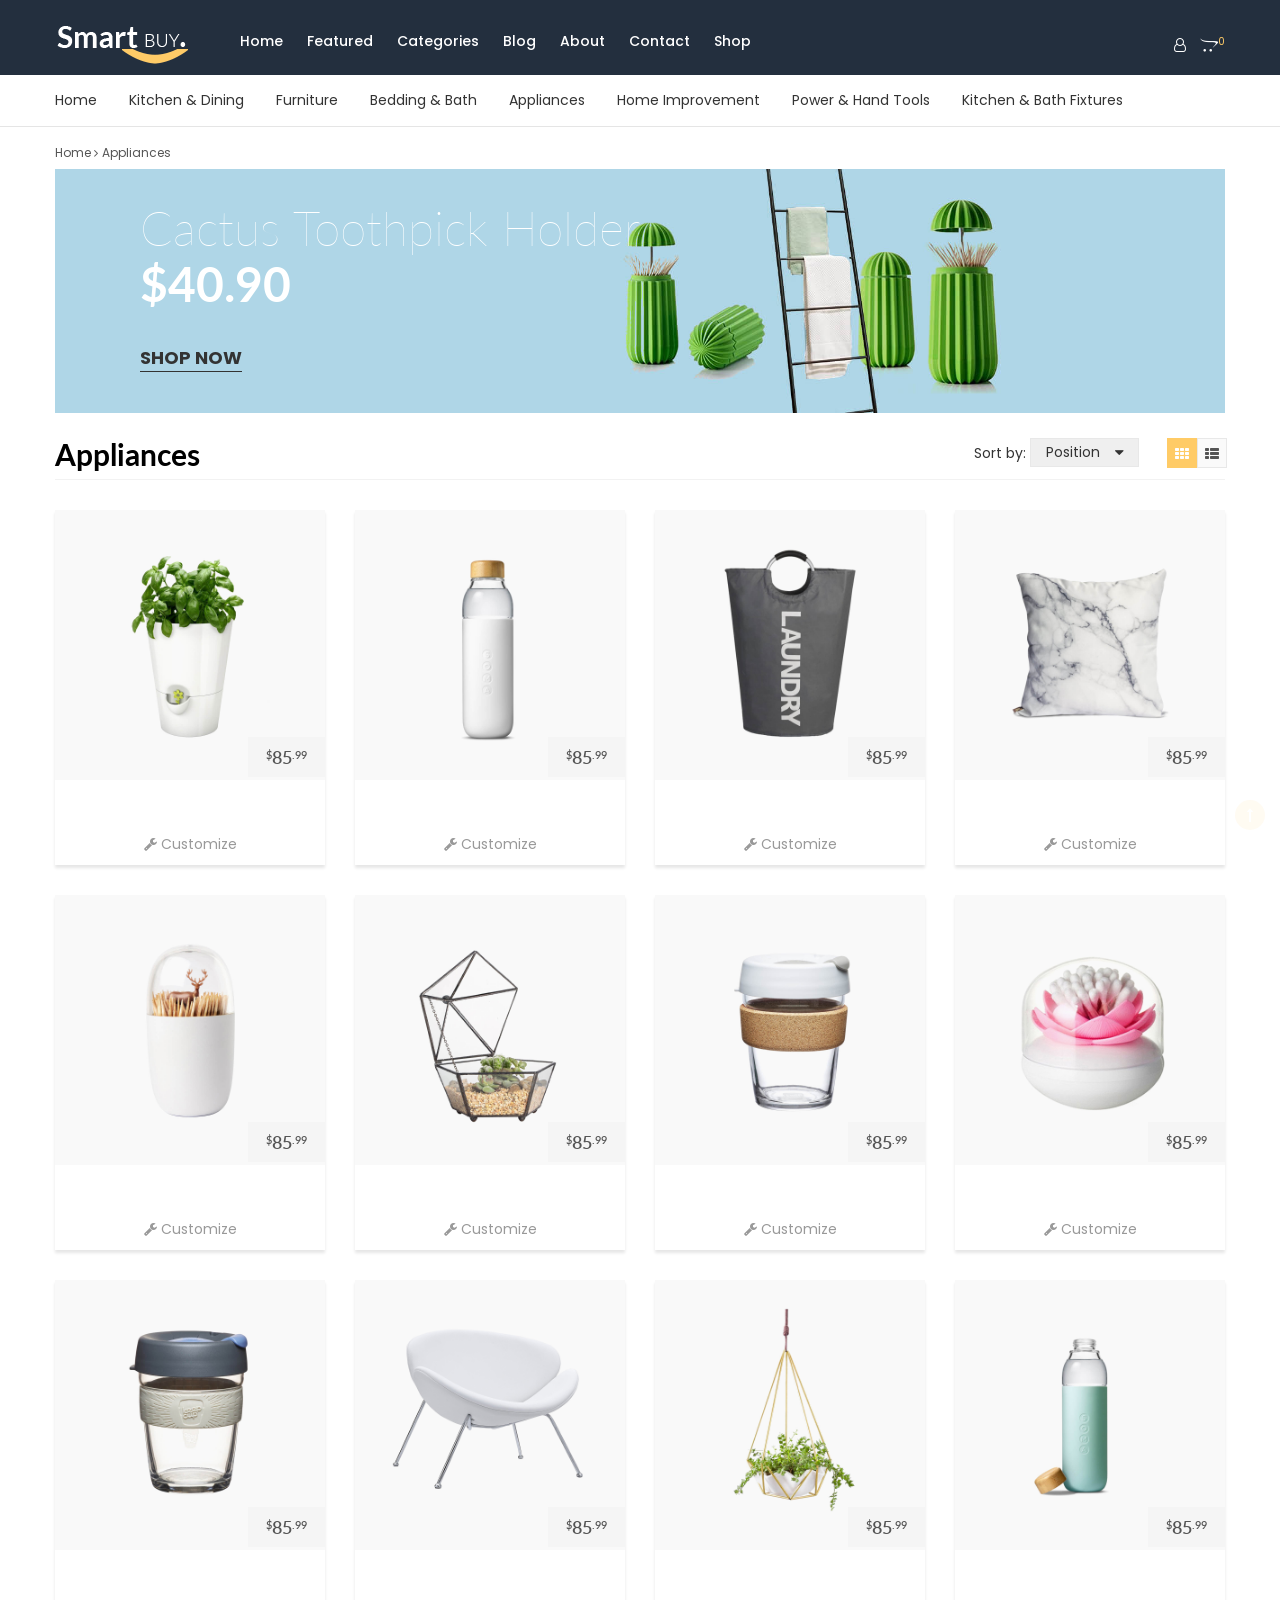
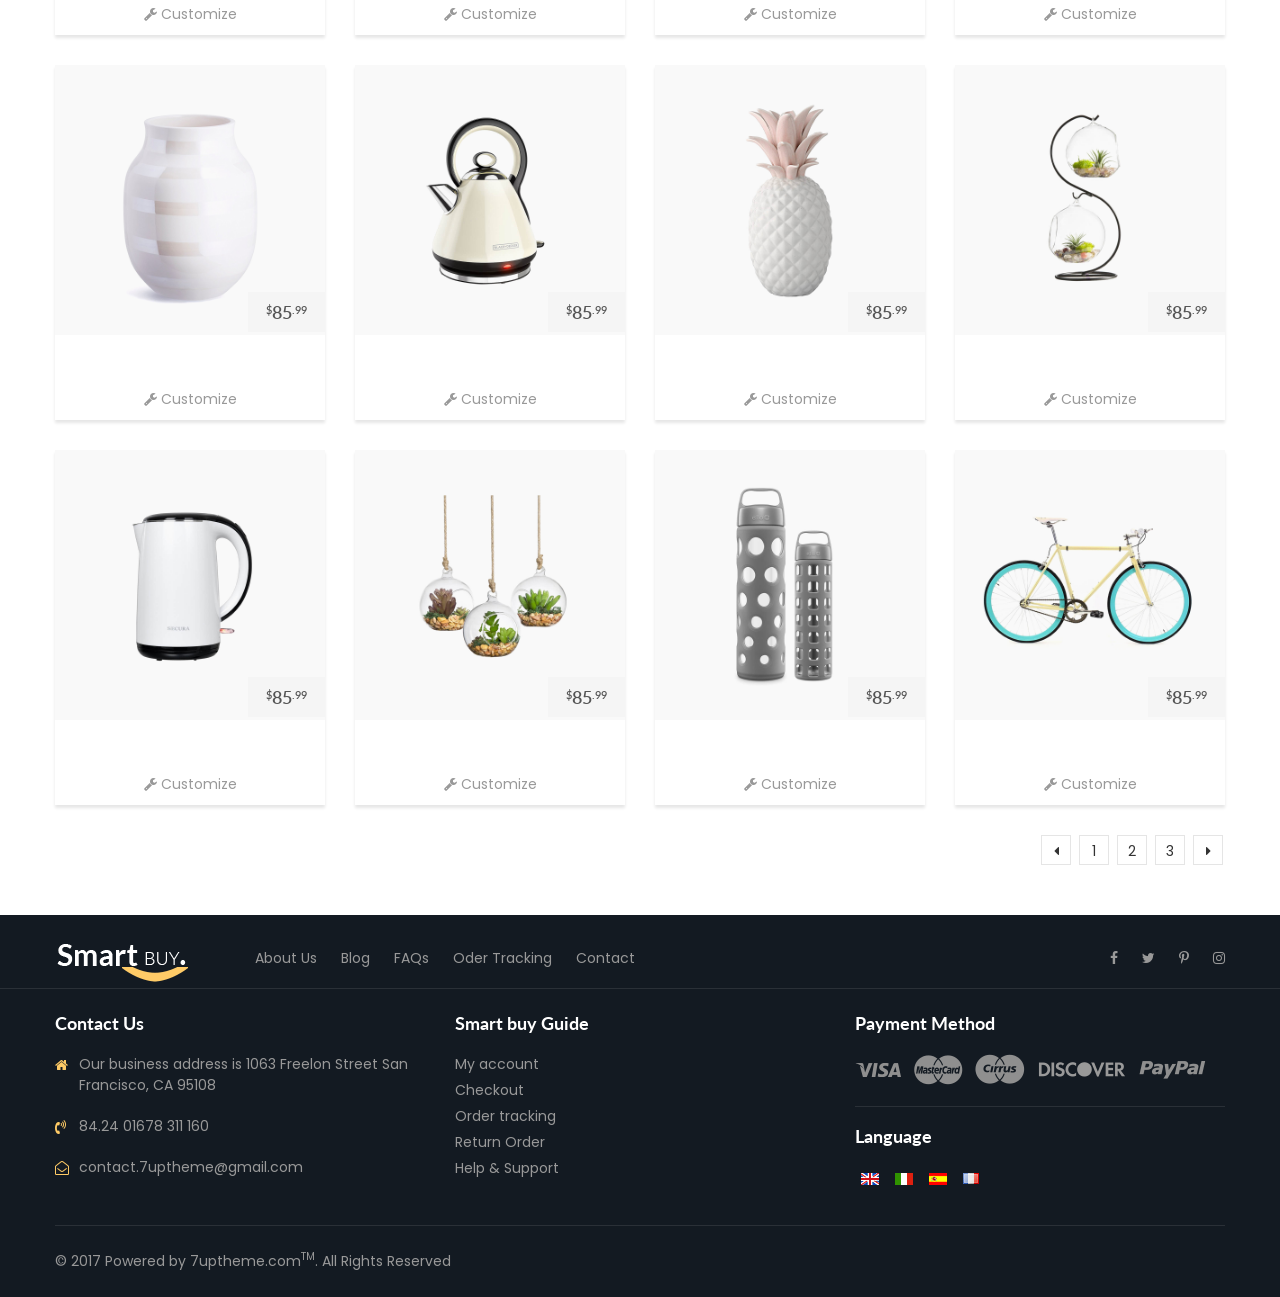
<file: public/smartbuy/gridview_full.html>
<!DOCTYPE HTML>
<html lang="en-US">

<!-- Mirrored from demo.7uptheme.com/html/smartbuy/gridview_full.html by HTTrack Website Copier/3.x [XR&CO'2014], Mon, 13 Aug 2018 13:37:51 GMT -->
<!-- Added by HTTrack --><meta http-equiv="content-type" content="text/html;charset=UTF-8" /><!-- /Added by HTTrack -->
<head>
	<meta charset="UTF-8">
	<meta name="viewport" content="width=device-width, initial-scale=1"/>
	<title>Gridview Full</title>
	<link href="https://fonts.googleapis.com/css?family=Poppins:300,400,500,600,700" rel="stylesheet">
	<link href="https://fonts.googleapis.com/css?family=Lato:100,300,400,700,900" rel="stylesheet">
	<link rel="stylesheet" type="text/css" href="css/libs/font-awesome.min.css"/>
	<link rel="stylesheet" type="text/css" href="css/libs/ionicons.min.css"/>
	<link rel="stylesheet" type="text/css" href="css/libs/bootstrap.css"/>
	<link rel="stylesheet" type="text/css" href="css/libs/bootstrap-theme.css"/>
	<link rel="stylesheet" type="text/css" href="css/libs/jquery.fancybox.css"/>
	<link rel="stylesheet" type="text/css" href="css/libs/jquery-ui.css"/>
	<link rel="stylesheet" type="text/css" href="css/libs/owl.carousel.css"/>
	<link rel="stylesheet" type="text/css" href="css/libs/owl.transitions.css"/>
	<link rel="stylesheet" type="text/css" href="css/libs/owl.theme.css"/>
	<link rel="stylesheet" type="text/css" href="css/libs/hover-min.css"/>
	<link rel="stylesheet" type="text/css" href="css/libs/animate.css"/>
	<link rel="stylesheet" type="text/css" href="css/color.css" media="all"/>
	<link rel="stylesheet" type="text/css" href="css/theme.css" media="all"/>
	<link rel="stylesheet" type="text/css" href="css/responsive.css" media="all"/>
	<!-- <link rel="stylesheet" type="text/css" href="css/rtl.css" media="all"/> -->
</head>
<body>
<div class="wrap">
	<div id="header">
		<div class="header">
			<div class="top-header top-header-5">
				<div class="container">
					<div class="row">
						<div class="col-lg-2 col-md-2 col-sm-12 col-xs-12">
							<div class="logo">
								<a href="home-01.html"><img src="images/logo-2.png" alt="" /></a>
							</div>
						</div>
						<div class="col-lg-8 col-md-8 col-sm-9 col-xs-9">
							<nav class="main-nav">
								<a href="#" class="toggle-mobile-menu"><span></span></a>
								<ul class="list-inline">
									<li class="menu-item-has-children">
										<a href="#">home</a>
										<!-- <ul class="sub-menu list-inline">
											<li class="menu-item-preview">
												<a href="home-01.html">Home 01</a>
											</li>
											<li class="menu-item-preview">
												<a href="home-02.html">Home 02</a>
											</li>
											<li class="menu-item-preview">
												<a href="home-03.html">Home 03</a>
											</li>
											<li class="menu-item-preview">
												<a href="home-04.html">Home 04</a>
											</li>
											<li class="menu-item-preview">
												<a href="home-05.html">Home 05</a>
											</li>
											<li class="menu-item-preview">
												<a href="home-06.html">Home 06</a>
											</li>
											<li class="menu-item-preview">
												<a href="home-07.html">Home 07</a>
											</li>
											<li class="menu-item-preview">
												<a href="home-08.html">Home 08</a>
											</li>
											<li class="menu-item-preview">
												<a href="home-09.html">Home 09</a>
											</li>
											<li class="menu-item-preview">
												<a href="home-10.html">Home 10</a>
											</li>
										</ul> -->
									</li>
									<li class="menu-item-has-children has-mega-menu">
										<a href="#">featured</a>
										<div class="mega-menu mega-menu-v1">
											<div class="sidebar-mega-menu">
												<ul class="nav nav-tabs list-inline" role="tablist">
													<li role="presentation" class="active"><h3><a href="#garden-pro" data-toggle="tab">Garden</a></h3></li>
													<li role="presentation"><h3><a href="#home-pro" data-toggle="tab">Home</a></h3></li>
													<li role="presentation"><h3><a href="#tech-pro" data-toggle="tab">tech</a></h3></li>
												</ul>
											</div>
											<div class="content-mega-menu">
												<div class="tab-content">
													<div id="garden-pro" class="tab-pane fade in active" role="tabpanel">
														<div class="list-product-mega-menu">
															<div class="row">
																<div class="col-md-4 col-sm-4 col-xs-12">
																	<div class="item">
																		<div class="thumb-product">
																			<a href="#"><img src="images/products/garden/garden-01.jpg" alt="" /></a>
																		</div>
																		<div class="name-product">
																			<h3><a href="#">Soma Glass Water Bottle</a></h3>
																		</div>
																		<div class="box-cart">
																			<ins class="price"><sup>$</sup>85<sup>.99</sup></ins>
																		</div>
																		<a href="customize.html" class="customize various" data-fancybox-type="iframe"><i class="fa fa-wrench" aria-hidden="true"></i> customize</a>
																	</div>
																</div>
																<div class="col-md-4 col-sm-4 col-xs-12">
																	<div class="item">
																		<div class="thumb-product">
																			<a href="#"><img src="images/products/garden/garden-02.jpg" alt="" /></a>
																		</div>
																		<div class="name-product">
																			<h3><a href="#">Soma Glass Water Bottle</a></h3>
																		</div>
																		<div class="box-cart">
																			<ins class="price"><sup>$</sup>85<sup>.99</sup></ins>
																		</div>
																		<a href="customize.html" class="customize various" data-fancybox-type="iframe"><i class="fa fa-wrench" aria-hidden="true"></i> customize</a>
																	</div>
																</div>
																<div class="col-md-4 col-sm-4 col-xs-12">
																	<div class="item">
																		<div class="thumb-product">
																			<a href="#"><img src="images/products/garden/garden-03.jpg" alt="" /></a>
																		</div>
																		<div class="name-product">
																			<h3><a href="#">Soma Glass Water Bottle</a></h3>
																		</div>
																		<div class="box-cart">
																			<ins class="price"><sup>$</sup>85<sup>.99</sup></ins>
																		</div>
																		<a href="customize.html" class="customize various" data-fancybox-type="iframe"><i class="fa fa-wrench" aria-hidden="true"></i> customize</a>
																	</div>
																</div>
															</div>
														</div>
													</div>
													<!-- End Tab -->
													<div id="home-pro" class="tab-pane fade in" role="tabpanel">
														<div class="list-product-mega-menu">
															<div class="row">
																<div class="col-md-4 col-sm-4 col-xs-12">
																	<div class="item">
																		<div class="thumb-product">
																			<a href="#"><img src="images/products/home/home-01.jpg" alt="" /></a>
																		</div>
																		<div class="name-product">
																			<h3><a href="#">Soma Glass Water Bottle</a></h3>
																		</div>
																		<div class="box-cart">
																			<ins class="price"><sup>$</sup>85<sup>.99</sup></ins>
																		</div>
																		<a href="customize.html" class="customize various" data-fancybox-type="iframe"><i class="fa fa-wrench" aria-hidden="true"></i> customize</a>
																	</div>
																</div>
																<div class="col-md-4 col-sm-4 col-xs-12">
																	<div class="item">
																		<div class="thumb-product">
																			<a href="#"><img src="images/products/home/home-02.jpg" alt="" /></a>
																		</div>
																		<div class="name-product">
																			<h3><a href="#">Soma Glass Water Bottle</a></h3>
																		</div>
																		<div class="box-cart">
																			<ins class="price"><sup>$</sup>85<sup>.99</sup></ins>
																		</div>
																		<a href="customize.html" class="customize various" data-fancybox-type="iframe"><i class="fa fa-wrench" aria-hidden="true"></i> customize</a>
																	</div>
																</div>
																<div class="col-md-4 col-sm-4 col-xs-12">
																	<div class="item">
																		<div class="thumb-product">
																			<a href="#"><img src="images/products/home/home-03.jpg" alt="" /></a>
																		</div>
																		<div class="name-product">
																			<h3><a href="#">Soma Glass Water Bottle</a></h3>
																		</div>
																		<div class="box-cart">
																			<ins class="price"><sup>$</sup>85<sup>.99</sup></ins>
																		</div>
																		<a href="customize.html" class="customize various" data-fancybox-type="iframe"><i class="fa fa-wrench" aria-hidden="true"></i> customize</a>
																	</div>
																</div>
															</div>
														</div>
													</div>
													<!-- End Tab -->
													<div id="tech-pro" class="tab-pane fade in" role="tabpanel">
														<div class="list-product-mega-menu">
															<div class="row">
																<div class="col-md-4 col-sm-4 col-xs-12">
																	<div class="item">
																		<div class="thumb-product">
																			<a href="#"><img src="images/products/tech/tech-01.jpg" alt="" /></a>
																		</div>
																		<div class="name-product">
																			<h3><a href="#">Soma Glass Water Bottle</a></h3>
																		</div>
																		<div class="box-cart">
																			<ins class="price"><sup>$</sup>85<sup>.99</sup></ins>
																		</div>
																		<a href="customize.html" class="customize various" data-fancybox-type="iframe"><i class="fa fa-wrench" aria-hidden="true"></i> customize</a>
																	</div>
																</div>
																<div class="col-md-4 col-sm-4 col-xs-12">
																	<div class="item">
																		<div class="thumb-product">
																			<a href="#"><img src="images/products/tech/tech-02.jpg" alt="" /></a>
																		</div>
																		<div class="name-product">
																			<h3><a href="#">Soma Glass Water Bottle</a></h3>
																		</div>
																		<div class="box-cart">
																			<ins class="price"><sup>$</sup>85<sup>.99</sup></ins>
																		</div>
																		<a href="customize.html" class="customize various" data-fancybox-type="iframe"><i class="fa fa-wrench" aria-hidden="true"></i> customize</a>
																	</div>
																</div>
																<div class="col-md-4 col-sm-4 col-xs-12">
																	<div class="item">
																		<div class="thumb-product">
																			<a href="#"><img src="images/products/tech/tech-03.jpg" alt="" /></a>
																		</div>
																		<div class="name-product">
																			<h3><a href="#">Soma Glass Water Bottle</a></h3>
																		</div>
																		<div class="box-cart">
																			<ins class="price"><sup>$</sup>85<sup>.99</sup></ins>
																		</div>
																		<a href="customize.html" class="customize various" data-fancybox-type="iframe"><i class="fa fa-wrench" aria-hidden="true"></i> customize</a>
																	</div>
																</div>
															</div>
														</div>
													</div>
												</div>
											</div>
										</div>
									</li>
									<li class="menu-item-has-children has-mega-menu">
										<a href="#">categories</a>
										<div class="mega-menu mega-menu-v2">
											<div class="content-mega-menu">
												<div class="row">
													<div class="col-md-3 col-sm-4 col-xs-12">
														<div class="mega-list-cat">
															<h2 class="title18 font-bold text-uppercase">CATEGORY PAGE</h2>
															<ul class="list-none">
																<li><a href="#">Off-Canvas Filtering</a></li>
																<li><a href="#">Full Width Layout</a></li>
																<li><a href="#">List layout</a></li>
																<li><a href="#">Masonry layout</a></li>
																<li><a href="#">Top Content</a></li>
																<li><a href="#">Transparent Header</a></li>
																<li><a href="#">Dark Style</a></li>
															</ul>
														</div>
													</div>
													<div class="col-md-3 col-sm-4 col-xs-12">
														<div class="mega-list-cat">
															<h2 class="title18 font-bold text-uppercase">product PAGE</h2>
															<ul class="list-none">
																<li><a href="#">Left Column</a></li>
																<li><a href="#">Right Column</a></li>
																<li><a href="#">Full Width Gallery</a></li>
																<li><a href="#">Vertical Gallery</a></li>
																<li><a href="#">Variations</a></li>
																<li><a href="#">Transparent Header</a></li>
																<li><a href="#">Affiliat</a></li>
															</ul>
														</div>
													</div>
													<div class="col-md-3 col-sm-4 col-xs-12">
														<div class="mega-list-cat">
															<h2 class="title18 font-bold text-uppercase">more...</h2>
															<ul class="list-none">
																<li><a href="#">Accordion Style</a></li>
																<li><a href="#">Section Style</a></li>
																<li><a href="#">Vertical Tabs</a></li>
																<li><a href="#">Normal Tabs</a></li>
																<li><a href="#">Dark Style</a></li>
																<li><a href="#">Image Zoom</a></li>
																<li><a href="#">Product Examples</a></li>
															</ul>
														</div>
													</div>
													<div class="col-md-3 hidden-sm col-xs-12">
														<div class="mega-menu-thumb banner-adv zoom-image line-scale"><a href="#" class="adv-thumb-link"><img src="images/blog/blog_03_1.jpg" alt=""></a></div>
													</div>
												</div>
											</div>
										</div>
									</li>
									
									<li class="menu-item-has-children">
										<a href="#">blog</a>
										<ul class="sub-menu list-inline">
											<li class="menu-item-preview">
												<a href="blog_featured.html">Blog Featured</a>
											</li>
											<li class="menu-item-preview">
												<a href="blog_list.html">Blog List</a>
											</li>
											<li class="menu-item-preview">
												<a href="blog_grid.html">Blog Grid</a>
											</li>
										</ul>
									</li>
									<li><a href="about.html">about</a></li>
									<li><a href="contact.html">contact</a></li>
									<li class="menu-item-has-children">
										<a href="#">shop</a>
										<ul class="sub-menu list-inline">
											<li class="menu-item-preview">
												<a href="gridview.html">Gridview</a>
											</li>
											<li class="menu-item-preview">
												<a href="gridview_full.html">Gridviewfull</a>
											</li>
											<li class="menu-item-preview">
												<a href="listview.html">Listview</a>
											</li>
											<li class="menu-item-preview">
												<a href="product_show_buy.html">product show buy</a>
											</li>
											<li class="menu-item-preview">
												<a href="product_show_color_price.html">product show color price</a>
											</li>
											<li class="menu-item-preview">
												<a href="product_show_color_service.html">product show color service</a>
											</li>
											<li class="menu-item-preview">
												<a href="product_show_color_size.html">product show color size</a>
											</li>
											<li class="menu-item-preview">
												<a href="product_show_color_size_select.html">product show color size select</a>
											</li>
											<li class="menu-item-preview">
												<a href="product_show_video.html">product show video</a>
											</li>
										</ul>
									</li>
								</ul>
							</nav>
						</div>
						<div class="col-lg-2 col-md-2 col-sm-3  col-xs-3">
							<div class="box-right">
								<ul class="list-inline">
									<li><a href="#" class="account"><i class="fa fa-user-o" aria-hidden="true"></i></a></li>
									<li class="mini-cart-box">
										<a href="#"><i class="fa fa-opencart" aria-hidden="true"></i><sup>0</sup></a>
										<div class="mini-cart-content">
											<h2>(2) Items in my cart</h2>
											<div class="mini-cart-item">
												<div class="product-mini-cart clearfix">
													<div class="product-thumb">
														<a href="#"><img src="images/products/garden/garden-06.jpg" alt="" /></a>
													</div>
													<div class="product-info">
														<h3 class="product-title"><a href="#">Lorem ipsum dolor sit amet</a></h3>
														<div class="price">
															<span class="old-price">$1,058.00</span>
															<span class="new-price">$1,150.00</span>
														</div>
														<div class="rating-box">
															<div class="product-rating">													
																<div class="inner-rating"></div>
															</div>
														</div>
													</div>
												</div>
												<div class="product-mini-cart">
													<div class="product-thumb">
														<a href="#"><img src="images/products/garden/garden-15-1.jpg" alt="" /></a>
													</div>
													<div class="product-info">
														<h3 class="product-title"><a href="#">Lorem ipsum dolor sit amet</a></h3>
														<div class="price">
															<span class="old-price">$1,058.00</span>
															<span class="new-price">$1,150.00</span>
														</div>
														<div class="rating-box">
															<div class="product-rating">													
																<div class="inner-rating"></div>
															</div>
														</div>
													</div>
												</div>
											</div>
											<div class="mini-cart-total  clearfix">
												<strong class="pull-left">TOTAL</strong>
												<span class="pull-right">$800.00</span>
											</div>
											<div class="mini-cart-button">
												<a href="#">View cart </a>
												<a href="#">Checkout</a>
											</div>
										</div>
									</li>
								</ul>
							</div>
						</div>
					</div>
				</div>
			</div>
			<div class="cate-header">
				<div class="container">
					<ul class="list-inline">
						<li><a href="#">Home</a></li>
						<li><a href="#">Kitchen & Dining </a></li>
						<li><a href="#">Furniture</a></li>
						<li><a href="#">Bedding & Bath</a></li>
						<li><a href="#">Appliances</a></li>
						<li><a href="#">Home Improvement</a></li>
						<li><a href="#">Power & Hand Tools</a></li>
						<li><a href="#">Kitchen & Bath Fixtures</a></li>
					</ul>
				</div>
			</div>
			<div class="box-breadcrumb">
				<div class="container">
					<ul class="list-inline">
						<li><a href="#">Home <i class="fa fa-angle-right" aria-hidden="true"></i></a></li>
						<li><a href="#">Appliances</a></li>
					</ul>
				</div>
			</div>
		</div>
	</div>
	<!-- End Header -->
	<div id="content">
		<div class="content">
			<div class="container">
				<div class="banner-blog line-scale">
					<div class="box-img">
						<a href="#" class="adv-thumb-link"><img src="images/blog/blog_41_1.jpg" alt="" /></a>
					</div>
					<div class="box-info">
						<h3>Cactus Toothpick Holder</h3>
						<div class="price"><span>$40.90</span></div>
						<a href="#" class="has-bottom">shop now</a>
					</div>
				</div>
				<div class="wrap-gridview">
					<div class="title clearfix">
						<h3>Appliances</h3>
						<div class="box-view">
							<div class="sortby">
								<span>Sort by:</span>
								<select>
									<option value="">Position</option>
									<option value="">Name</option>
									<option value="">Name</option>
								</select>
							</div>
							<div class="view-way">
								<a href="gridview_full.html" class="active"><i class="fa fa-th" aria-hidden="true"></i></a>
								<a href="listview.html"><i class="fa fa-th-list" aria-hidden="true"></i></a>
							</div>
						</div>
					</div>
					<div class="wrap-product">
						<div class="row">
							<div class="col-lg-3 col-md-4 col-sm-6 col-xs-6">
								<div class="item">
									<div class="product-extra-link">
										<a href="quickview.html" class="quick-view various" data-fancybox-type="iframe"><i class="fa fa-eye" aria-hidden="true"></i><span>Quick View</span></a>
										<a href="#" class="box-hidden wishlist"><i class="fa fa-heart" aria-hidden="true"></i><span>Add To Wishlist</span></a>
									</div>
									<div class="thumb-product">
										<a href="#"><img src="images/products/garden/garden-01.jpg" alt="" /></a>
									</div>
									<div class="name-product">
										<h3><a href="#">Soma Glass Water Bottle</a></h3>
									</div>
									<div class="box-cart">
										<a href="#" class="cart">add to cart <i class="fa fa-opencart" aria-hidden="true"></i></a>
										<ins class="price"><sup>$</sup>85<sup>.99</sup></ins>
									</div>
									<a href="customize.html" class="customize various" data-fancybox-type="iframe"><i class="fa fa-wrench" aria-hidden="true"></i> customize</a>
								</div>
							</div>
							<div class="col-lg-3 col-md-4 col-sm-6 col-xs-6">
								<div class="item">
									<div class="product-extra-link">
										<a href="quickview.html" class="quick-view various" data-fancybox-type="iframe"><i class="fa fa-eye" aria-hidden="true"></i><span>Quick View</span></a>
										<a href="#" class="box-hidden wishlist"><i class="fa fa-heart" aria-hidden="true"></i><span>Add To Wishlist</span></a>
									</div>
									<div class="thumb-product">
										<a href="#"><img src="images/products/home/home-01.jpg" alt="" /></a>
									</div>
									<div class="name-product">
										<h3><a href="#">Soma Glass Water Bottle</a></h3>
									</div>
									<div class="box-cart">
										<a href="#" class="cart">add to cart <i class="fa fa-opencart" aria-hidden="true"></i></a>
										<ins class="price"><sup>$</sup>85<sup>.99</sup></ins>
									</div>
									<a href="customize.html" class="customize various" data-fancybox-type="iframe"><i class="fa fa-wrench" aria-hidden="true"></i> customize</a>
								</div>
							</div>
							<div class="col-lg-3 col-md-4 col-sm-6 col-xs-6">
								<div class="item">
									<div class="product-extra-link">
										<a href="quickview.html" class="quick-view various" data-fancybox-type="iframe"><i class="fa fa-eye" aria-hidden="true"></i><span>Quick View</span></a>
										<a href="#" class="box-hidden wishlist"><i class="fa fa-heart" aria-hidden="true"></i><span>Add To Wishlist</span></a>
									</div>
									<div class="thumb-product">
										<a href="#"><img src="images/products/home/home-20.jpg" alt="" /></a>
									</div>
									<div class="name-product">
										<h3><a href="#">Soma Glass Water Bottle</a></h3>
									</div>
									<div class="box-cart">
										<a href="#" class="cart">add to cart <i class="fa fa-opencart" aria-hidden="true"></i></a>
										<ins class="price"><sup>$</sup>85<sup>.99</sup></ins>
									</div>
									<a href="customize.html" class="customize various" data-fancybox-type="iframe"><i class="fa fa-wrench" aria-hidden="true"></i> customize</a>
								</div>
							</div>
							<div class="col-lg-3 col-md-4 col-sm-6 col-xs-6">
								<div class="item">
									<div class="product-extra-link">
										<a href="quickview.html" class="quick-view various" data-fancybox-type="iframe"><i class="fa fa-eye" aria-hidden="true"></i><span>Quick View</span></a>
										<a href="#" class="box-hidden wishlist"><i class="fa fa-heart" aria-hidden="true"></i><span>Add To Wishlist</span></a>
									</div>
									<div class="thumb-product">
										<a href="#"><img src="images/products/home/home-22.jpg" alt="" /></a>
									</div>
									<div class="name-product">
										<h3><a href="#">Soma Glass Water Bottle</a></h3>
									</div>
									<div class="box-cart">
										<a href="#" class="cart">add to cart <i class="fa fa-opencart" aria-hidden="true"></i></a>
										<ins class="price"><sup>$</sup>85<sup>.99</sup></ins>
									</div>
									<a href="customize.html" class="customize various" data-fancybox-type="iframe"><i class="fa fa-wrench" aria-hidden="true"></i> customize</a>
								</div>
							</div>
							<div class="col-lg-3 col-md-4 col-sm-6 col-xs-6">
								<div class="item">
									<div class="product-extra-link">
										<a href="quickview.html" class="quick-view various" data-fancybox-type="iframe"><i class="fa fa-eye" aria-hidden="true"></i><span>Quick View</span></a>
										<a href="#" class="box-hidden wishlist"><i class="fa fa-heart" aria-hidden="true"></i><span>Add To Wishlist</span></a>
									</div>
									<div class="thumb-product">
										<a href="#"><img src="images/products/home/home-06.jpg" alt="" /></a>
									</div>
									<div class="name-product">
										<h3><a href="#">Soma Glass Water Bottle</a></h3>
									</div>
									<div class="box-cart">
										<a href="#" class="cart">add to cart <i class="fa fa-opencart" aria-hidden="true"></i></a>
										<ins class="price"><sup>$</sup>85<sup>.99</sup></ins>
									</div>
									<a href="customize.html" class="customize various" data-fancybox-type="iframe"><i class="fa fa-wrench" aria-hidden="true"></i> customize</a>
								</div>
							</div>
							<div class="col-lg-3 col-md-4 col-sm-6 col-xs-6">
								<div class="item">
									<div class="product-extra-link">
										<a href="quickview.html" class="quick-view various" data-fancybox-type="iframe"><i class="fa fa-eye" aria-hidden="true"></i><span>Quick View</span></a>
										<a href="#" class="box-hidden wishlist"><i class="fa fa-heart" aria-hidden="true"></i><span>Add To Wishlist</span></a>
									</div>
									<div class="thumb-product">
										<a href="#"><img src="images/products/garden/garden-13.jpg" alt="" /></a>
									</div>
									<div class="name-product">
										<h3><a href="#">Soma Glass Water Bottle</a></h3>
									</div>
									<div class="box-cart">
										<a href="#" class="cart">add to cart <i class="fa fa-opencart" aria-hidden="true"></i></a>
										<ins class="price"><sup>$</sup>85<sup>.99</sup></ins>
									</div>
									<a href="customize.html" class="customize various" data-fancybox-type="iframe"><i class="fa fa-wrench" aria-hidden="true"></i> customize</a>
								</div>
							</div>
							<div class="col-lg-3 col-md-4 col-sm-6 col-xs-6">
								<div class="item">
									<div class="product-extra-link">
										<a href="quickview.html" class="quick-view various" data-fancybox-type="iframe"><i class="fa fa-eye" aria-hidden="true"></i><span>Quick View</span></a>
										<a href="#" class="box-hidden wishlist"><i class="fa fa-heart" aria-hidden="true"></i><span>Add To Wishlist</span></a>
									</div>
									<div class="thumb-product">
										<a href="#"><img src="images/products/home/home-04.jpg" alt="" /></a>
									</div>
									<div class="name-product">
										<h3><a href="#">Soma Glass Water Bottle</a></h3>
									</div>
									<div class="box-cart">
										<a href="#" class="cart">add to cart <i class="fa fa-opencart" aria-hidden="true"></i></a>
										<ins class="price"><sup>$</sup>85<sup>.99</sup></ins>
									</div>
									<a href="customize.html" class="customize various" data-fancybox-type="iframe"><i class="fa fa-wrench" aria-hidden="true"></i> customize</a>
								</div>
							</div>
							<div class="col-lg-3 col-md-4 col-sm-6 col-xs-6">
								<div class="item">
									<div class="product-extra-link">
										<a href="quickview.html" class="quick-view various" data-fancybox-type="iframe"><i class="fa fa-eye" aria-hidden="true"></i><span>Quick View</span></a>
										<a href="#" class="box-hidden wishlist"><i class="fa fa-heart" aria-hidden="true"></i><span>Add To Wishlist</span></a>
									</div>
									<div class="thumb-product">
										<a href="#"><img src="images/products/home/home-08.jpg" alt="" /></a>
									</div>
									<div class="name-product">
										<h3><a href="#">Soma Glass Water Bottle</a></h3>
									</div>
									<div class="box-cart">
										<a href="#" class="cart">add to cart <i class="fa fa-opencart" aria-hidden="true"></i></a>
										<ins class="price"><sup>$</sup>85<sup>.99</sup></ins>
									</div>
									<a href="customize.html" class="customize various" data-fancybox-type="iframe"><i class="fa fa-wrench" aria-hidden="true"></i> customize</a>
								</div>
							</div>
							<div class="col-lg-3 col-md-4 col-sm-6 col-xs-6">
								<div class="item">
									<div class="product-extra-link">
										<a href="quickview.html" class="quick-view various" data-fancybox-type="iframe"><i class="fa fa-eye" aria-hidden="true"></i><span>Quick View</span></a>
										<a href="#" class="box-hidden wishlist"><i class="fa fa-heart" aria-hidden="true"></i><span>Add To Wishlist</span></a>
									</div>
									<div class="thumb-product">
										<a href="#"><img src="images/products/home/home-05.jpg" alt="" /></a>
									</div>
									<div class="name-product">
										<h3><a href="#">Soma Glass Water Bottle</a></h3>
									</div>
									<div class="box-cart">
										<a href="#" class="cart">add to cart <i class="fa fa-opencart" aria-hidden="true"></i></a>
										<ins class="price"><sup>$</sup>85<sup>.99</sup></ins>
									</div>
									<a href="customize.html" class="customize various" data-fancybox-type="iframe"><i class="fa fa-wrench" aria-hidden="true"></i> customize</a>
								</div>
							</div>
							<div class="col-lg-3 col-md-4 col-sm-6 col-xs-6">
								<div class="item">
									<div class="product-extra-link">
										<a href="quickview.html" class="quick-view various" data-fancybox-type="iframe"><i class="fa fa-eye" aria-hidden="true"></i><span>Quick View</span></a>
										<a href="#" class="box-hidden wishlist"><i class="fa fa-heart" aria-hidden="true"></i><span>Add To Wishlist</span></a>
									</div>
									<div class="thumb-product">
										<a href="#"><img src="images/products/home/home-11.jpg" alt="" /></a>
									</div>
									<div class="name-product">
										<h3><a href="#">Soma Glass Water Bottle</a></h3>
									</div>
									<div class="box-cart">
										<a href="#" class="cart">add to cart <i class="fa fa-opencart" aria-hidden="true"></i></a>
										<ins class="price"><sup>$</sup>85<sup>.99</sup></ins>
									</div>
									<a href="customize.html" class="customize various" data-fancybox-type="iframe"><i class="fa fa-wrench" aria-hidden="true"></i> customize</a>
								</div>
							</div>
							<div class="col-lg-3 col-md-4 col-sm-6 col-xs-6">
								<div class="item">
									<div class="product-extra-link">
										<a href="quickview.html" class="quick-view various" data-fancybox-type="iframe"><i class="fa fa-eye" aria-hidden="true"></i><span>Quick View</span></a>
										<a href="#" class="box-hidden wishlist"><i class="fa fa-heart" aria-hidden="true"></i><span>Add To Wishlist</span></a>
									</div>
									<div class="thumb-product">
										<a href="#"><img src="images/products/garden/garden-17.jpg" alt="" /></a>
									</div>
									<div class="name-product">
										<h3><a href="#">Soma Glass Water Bottle</a></h3>
									</div>
									<div class="box-cart">
										<a href="#" class="cart">add to cart <i class="fa fa-opencart" aria-hidden="true"></i></a>
										<ins class="price"><sup>$</sup>85<sup>.99</sup></ins>
									</div>
									<a href="customize.html" class="customize various" data-fancybox-type="iframe"><i class="fa fa-wrench" aria-hidden="true"></i> customize</a>
								</div>
							</div>
							<div class="col-lg-3 col-md-4 col-sm-6 col-xs-6">
								<div class="item">
									<div class="product-extra-link">
										<a href="quickview.html" class="quick-view various" data-fancybox-type="iframe"><i class="fa fa-eye" aria-hidden="true"></i><span>Quick View</span></a>
										<a href="#" class="box-hidden wishlist"><i class="fa fa-heart" aria-hidden="true"></i><span>Add To Wishlist</span></a>
									</div>
									<div class="thumb-product">
										<a href="#"><img src="images/products/home/home-02.jpg" alt="" /></a>
									</div>
									<div class="name-product">
										<h3><a href="#">Soma Glass Water Bottle</a></h3>
									</div>
									<div class="box-cart">
										<a href="#" class="cart">add to cart <i class="fa fa-opencart" aria-hidden="true"></i></a>
										<ins class="price"><sup>$</sup>85<sup>.99</sup></ins>
									</div>
									<a href="customize.html" class="customize various" data-fancybox-type="iframe"><i class="fa fa-wrench" aria-hidden="true"></i> customize</a>
								</div>
							</div>
							<div class="col-lg-3 col-md-4 col-sm-6 col-xs-6">
								<div class="item">
									<div class="product-extra-link">
										<a href="quickview.html" class="quick-view various" data-fancybox-type="iframe"><i class="fa fa-eye" aria-hidden="true"></i><span>Quick View</span></a>
										<a href="#" class="box-hidden wishlist"><i class="fa fa-heart" aria-hidden="true"></i><span>Add To Wishlist</span></a>
									</div>
									<div class="thumb-product">
										<a href="#"><img src="images/products/home/home-10.jpg" alt="" /></a>
									</div>
									<div class="name-product">
										<h3><a href="#">Soma Glass Water Bottle</a></h3>
									</div>
									<div class="box-cart">
										<a href="#" class="cart">add to cart <i class="fa fa-opencart" aria-hidden="true"></i></a>
										<ins class="price"><sup>$</sup>85<sup>.99</sup></ins>
									</div>
									<a href="customize.html" class="customize various" data-fancybox-type="iframe"><i class="fa fa-wrench" aria-hidden="true"></i> customize</a>
								</div>
							</div>
							<div class="col-lg-3 col-md-4 col-sm-6 col-xs-6">
								<div class="item">
									<div class="product-extra-link">
										<a href="quickview.html" class="quick-view various" data-fancybox-type="iframe"><i class="fa fa-eye" aria-hidden="true"></i><span>Quick View</span></a>
										<a href="#" class="box-hidden wishlist"><i class="fa fa-heart" aria-hidden="true"></i><span>Add To Wishlist</span></a>
									</div>
									<div class="thumb-product">
										<a href="#"><img src="images/products/tech/tech-03.jpg" alt="" /></a>
									</div>
									<div class="name-product">
										<h3><a href="#">Soma Glass Water Bottle</a></h3>
									</div>
									<div class="box-cart">
										<a href="#" class="cart">add to cart <i class="fa fa-opencart" aria-hidden="true"></i></a>
										<ins class="price"><sup>$</sup>85<sup>.99</sup></ins>
									</div>
									<a href="customize.html" class="customize various" data-fancybox-type="iframe"><i class="fa fa-wrench" aria-hidden="true"></i> customize</a>
								</div>
							</div>
							<div class="col-lg-3 col-md-4 col-sm-6 col-xs-6">
								<div class="item">
									<div class="product-extra-link">
										<a href="quickview.html" class="quick-view various" data-fancybox-type="iframe"><i class="fa fa-eye" aria-hidden="true"></i><span>Quick View</span></a>
										<a href="#" class="box-hidden wishlist"><i class="fa fa-heart" aria-hidden="true"></i><span>Add To Wishlist</span></a>
									</div>
									<div class="thumb-product">
										<a href="#"><img src="images/products/home/home-13.jpg" alt="" /></a>
									</div>
									<div class="name-product">
										<h3><a href="#">Soma Glass Water Bottle</a></h3>
									</div>
									<div class="box-cart">
										<a href="#" class="cart">add to cart <i class="fa fa-opencart" aria-hidden="true"></i></a>
										<ins class="price"><sup>$</sup>85<sup>.99</sup></ins>
									</div>
									<a href="customize.html" class="customize various" data-fancybox-type="iframe"><i class="fa fa-wrench" aria-hidden="true"></i> customize</a>
								</div>
							</div>
							<div class="col-lg-3 col-md-4 col-sm-6 col-xs-6">
								<div class="item">
									<div class="product-extra-link">
										<a href="quickview.html" class="quick-view various" data-fancybox-type="iframe"><i class="fa fa-eye" aria-hidden="true"></i><span>Quick View</span></a>
										<a href="#" class="box-hidden wishlist"><i class="fa fa-heart" aria-hidden="true"></i><span>Add To Wishlist</span></a>
									</div>
									<div class="thumb-product">
										<a href="#"><img src="images/products/garden/garden-04.jpg" alt="" /></a>
									</div>
									<div class="name-product">
										<h3><a href="#">Soma Glass Water Bottle</a></h3>
									</div>
									<div class="box-cart">
										<a href="#" class="cart">add to cart <i class="fa fa-opencart" aria-hidden="true"></i></a>
										<ins class="price"><sup>$</sup>85<sup>.99</sup></ins>
									</div>
									<a href="customize.html" class="customize various" data-fancybox-type="iframe"><i class="fa fa-wrench" aria-hidden="true"></i> customize</a>
								</div>
							</div>
							<div class="col-lg-3 col-md-4 col-sm-6 col-xs-6">
								<div class="item">
									<div class="product-extra-link">
										<a href="quickview.html" class="quick-view various" data-fancybox-type="iframe"><i class="fa fa-eye" aria-hidden="true"></i><span>Quick View</span></a>
										<a href="#" class="box-hidden wishlist"><i class="fa fa-heart" aria-hidden="true"></i><span>Add To Wishlist</span></a>
									</div>
									<div class="thumb-product">
										<a href="#"><img src="images/products/tech/tech-01.jpg" alt="" /></a>
									</div>
									<div class="name-product">
										<h3><a href="#">Soma Glass Water Bottle</a></h3>
									</div>
									<div class="box-cart">
										<a href="#" class="cart">add to cart <i class="fa fa-opencart" aria-hidden="true"></i></a>
										<ins class="price"><sup>$</sup>85<sup>.99</sup></ins>
									</div>
									<a href="customize.html" class="customize various" data-fancybox-type="iframe"><i class="fa fa-wrench" aria-hidden="true"></i> customize</a>
								</div>
							</div>
							<div class="col-lg-3 col-md-4 col-sm-6 col-xs-6">
								<div class="item">
									<div class="product-extra-link">
										<a href="quickview.html" class="quick-view various" data-fancybox-type="iframe"><i class="fa fa-eye" aria-hidden="true"></i><span>Quick View</span></a>
										<a href="#" class="box-hidden wishlist"><i class="fa fa-heart" aria-hidden="true"></i><span>Add To Wishlist</span></a>
									</div>
									<div class="thumb-product">
										<a href="#"><img src="images/products/garden/garden-15.jpg" alt="" /></a>
									</div>
									<div class="name-product">
										<h3><a href="#">Soma Glass Water Bottle</a></h3>
									</div>
									<div class="box-cart">
										<a href="#" class="cart">add to cart <i class="fa fa-opencart" aria-hidden="true"></i></a>
										<ins class="price"><sup>$</sup>85<sup>.99</sup></ins>
									</div>
									<a href="customize.html" class="customize various" data-fancybox-type="iframe"><i class="fa fa-wrench" aria-hidden="true"></i> customize</a>
								</div>
							</div>
							<div class="col-lg-3 col-md-4 col-sm-6 col-xs-6">
								<div class="item">
									<div class="product-extra-link">
										<a href="quickview.html" class="quick-view various" data-fancybox-type="iframe"><i class="fa fa-eye" aria-hidden="true"></i><span>Quick View</span></a>
										<a href="#" class="box-hidden wishlist"><i class="fa fa-heart" aria-hidden="true"></i><span>Add To Wishlist</span></a>
									</div>
									<div class="thumb-product">
										<a href="#"><img src="images/products/home/home-16.jpg" alt="" /></a>
									</div>
									<div class="name-product">
										<h3><a href="#">Soma Glass Water Bottle</a></h3>
									</div>
									<div class="box-cart">
										<a href="#" class="cart">add to cart <i class="fa fa-opencart" aria-hidden="true"></i></a>
										<ins class="price"><sup>$</sup>85<sup>.99</sup></ins>
									</div>
									<a href="customize.html" class="customize various" data-fancybox-type="iframe"><i class="fa fa-wrench" aria-hidden="true"></i> customize</a>
								</div>
							</div>
							<div class="col-lg-3 col-md-4 col-sm-6 col-xs-6">
								<div class="item">
									<div class="product-extra-link">
										<a href="quickview.html" class="quick-view various" data-fancybox-type="iframe"><i class="fa fa-eye" aria-hidden="true"></i><span>Quick View</span></a>
										<a href="#" class="box-hidden wishlist"><i class="fa fa-heart" aria-hidden="true"></i><span>Add To Wishlist</span></a>
									</div>
									<div class="thumb-product">
										<a href="#"><img src="images/products/tech/tech-13.jpg" alt="" /></a>
									</div>
									<div class="name-product">
										<h3><a href="#">Soma Glass Water Bottle</a></h3>
									</div>
									<div class="box-cart">
										<a href="#" class="cart">add to cart <i class="fa fa-opencart" aria-hidden="true"></i></a>
										<ins class="price"><sup>$</sup>85<sup>.99</sup></ins>
									</div>
									<a href="customize.html" class="customize various" data-fancybox-type="iframe"><i class="fa fa-wrench" aria-hidden="true"></i> customize</a>
								</div>
							</div>
						</div>
					</div>
					<div class="number-page">
						<ul class="list-inline">
							<li><a href="#"><i class="fa fa-caret-left" aria-hidden="true"></i></a></li>
							<li><a href="#" class="active">1</a></li>
							<li><a href="#">2</a></li>
							<li><a href="#">3</a></li>
							<li><a href="#"><i class="fa fa-caret-right" aria-hidden="true"></i></a></li>
						</ul>
					</div>
				</div>
			</div>
		</div>
	</div>
	<!-- End Content -->
	<div id="footer">
		<div class="footer">
			<div class="top-footer top-footer-3 top-footer-4">
				<div class="container">
					<div class="row">
						<div class="col-lg-2 col-md-2 col-sm-2 col-xs-12">
							<div class="logo">
								<img src="images/logo-2.png" alt="" />
							</div>
						</div>
						<div class="col-lg-5 col-md-5 col-sm-7 col-xs-12">
							<div class="footer-menu">
								<ul class="list-inline">
									<li><a href="#">about us</a></li>
									<li><a href="#">blog</a></li>
									<li><a href="#">FAQs</a></li>
									<li><a href="#">oder tracking</a></li>
									<li><a href="contact.html">contact</a></li>
								</ul>
							</div>
						</div>
						<div class="col-lg-5 col-md-5 col-sm-3 col-xs-12">
							<div class="box-icon-sn">
								<ul class="list-inline">
									<li><a href="#"><i class="fa fa-facebook" aria-hidden="true"></i></a></li>
									<li><a href="#"><i class="fa fa-twitter" aria-hidden="true"></i></a></li>
									<li><a href="#"><i class="fa fa-pinterest-p" aria-hidden="true"></i></a></li>
									<li><a href="#"><i class="fa fa-instagram" aria-hidden="true"></i></a></li>
								</ul>
							</div>
						</div>
					</div>
				</div>
			</div>
			<div class="info-footer info-footer-3">
				<div class="container">
					<div class="row">
						<div class="col-lg-4 col-md-4 col-sm-4 col-xs-12">
							<div class="info-box">
								<h3>Contact Us</h3>
								<ul class="text address list-inline">
									<li><i class="fa fa-home" aria-hidden="true"></i>Our business address is 1063 Freelon Street San Francisco, CA 95108</li>
									<li><i class="fa fa-volume-control-phone" aria-hidden="true"></i>84.24 01678 311 160</li>
									<li><a href="#"><i class="fa fa-envelope-open-o" aria-hidden="true"></i>contact.7uptheme@gmail.com</a></li>
								</ul>
							</div>
						</div>
						<div class="col-lg-4 col-md-4 col-sm-4 col-xs-12">
							<div class="info-box">
								<h3>Smart buy Guide</h3>
								<ul class="text list-inline">
									<li><a href="#">My account</a></li>
									<li><a href="#">Checkout</a></li>
									<li><a href="#">Order tracking</a></li>
									<li><a href="#">Return Order</a></li>
									<li><a href="#">Help & Support</a></li>
								</ul>
							</div>
						</div>
						<div class="col-lg-4 col-md-4 col-sm-4 col-xs-12">
							<div class="box-cart">
								<h3>Payment Method</h3>
								<ul class="list-inline">
									<li><a href="#"><img src="images/cart/cart-1.png" alt="" /></a></li>
									<li><a href="#"><img src="images/cart/cart-2.png" alt="" /></a></li>
									<li><a href="#"><img src="images/cart/cart-3.png" alt="" /></a></li>
									<li><a href="#"><img src="images/cart/cart-4.png" alt="" /></a></li>
									<li><a href="#"><img src="images/cart/cart-5.png" alt="" /></a></li>
								</ul>
							</div>
							<div class="box-language">
								<h3>Language</h3>
								<ul class="list-inline">
									<li><a href="#"><img src="images/language/lg-1.png" alt="" /></a></li>
									<li><a href="#"><img src="images/language/lg-2.png" alt="" /></a></li>
									<li><a href="#"><img src="images/language/lg-3.png" alt="" /></a></li>
									<li><a href="#"><img src="images/language/lg-4.png" alt="" /></a></li>
								</ul>
							</div>
						</div>
					</div>
					<div class="box-madeby">
						<p>&copy; 2017 Powered by <a href="http://7uptheme.com/">7uptheme.com<sup>TM</sup></a>. All Rights Reserved</p>
					</div>
				</div>
				<a href="#" id="back-to-top" class="bg-color"><i class="fa fa-long-arrow-up" aria-hidden="true"></i></a>
			</div>
		</div>
	</div>
	<!-- End Footer -->
</div>
<script src="js/libs/jquery-3.2.1.min.js"></script>
<script src="js/libs/bootstrap.min.js"></script>
<script src="js/libs/jquery.fancybox.js"></script>
<script src="js/libs/TimeCircles.js"></script>
<script src="js/libs/jquery-ui.js"></script>
<script src="js/libs/owl.carousel.js"></script>
<script src="js/theme.js"></script>
</body>

<!-- Mirrored from demo.7uptheme.com/html/smartbuy/gridview_full.html by HTTrack Website Copier/3.x [XR&CO'2014], Mon, 13 Aug 2018 13:37:51 GMT -->
</html>
</file>
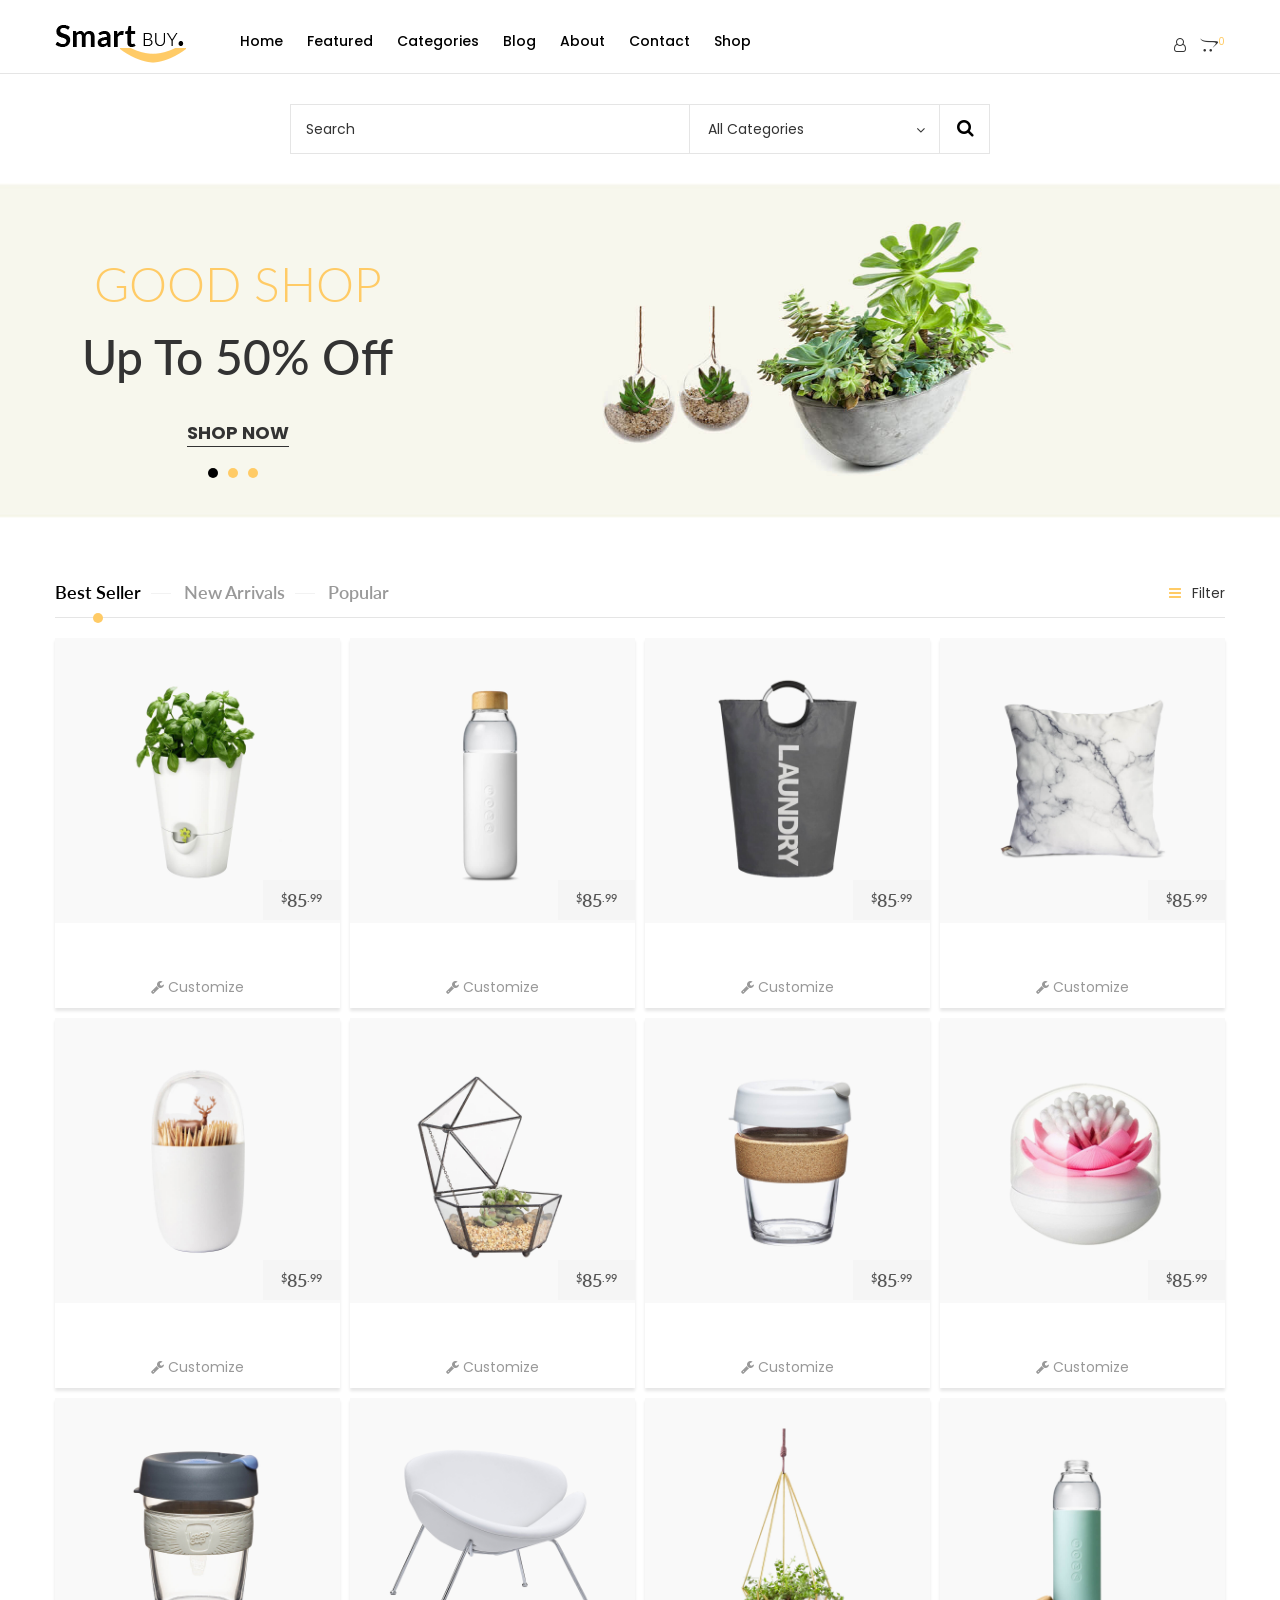
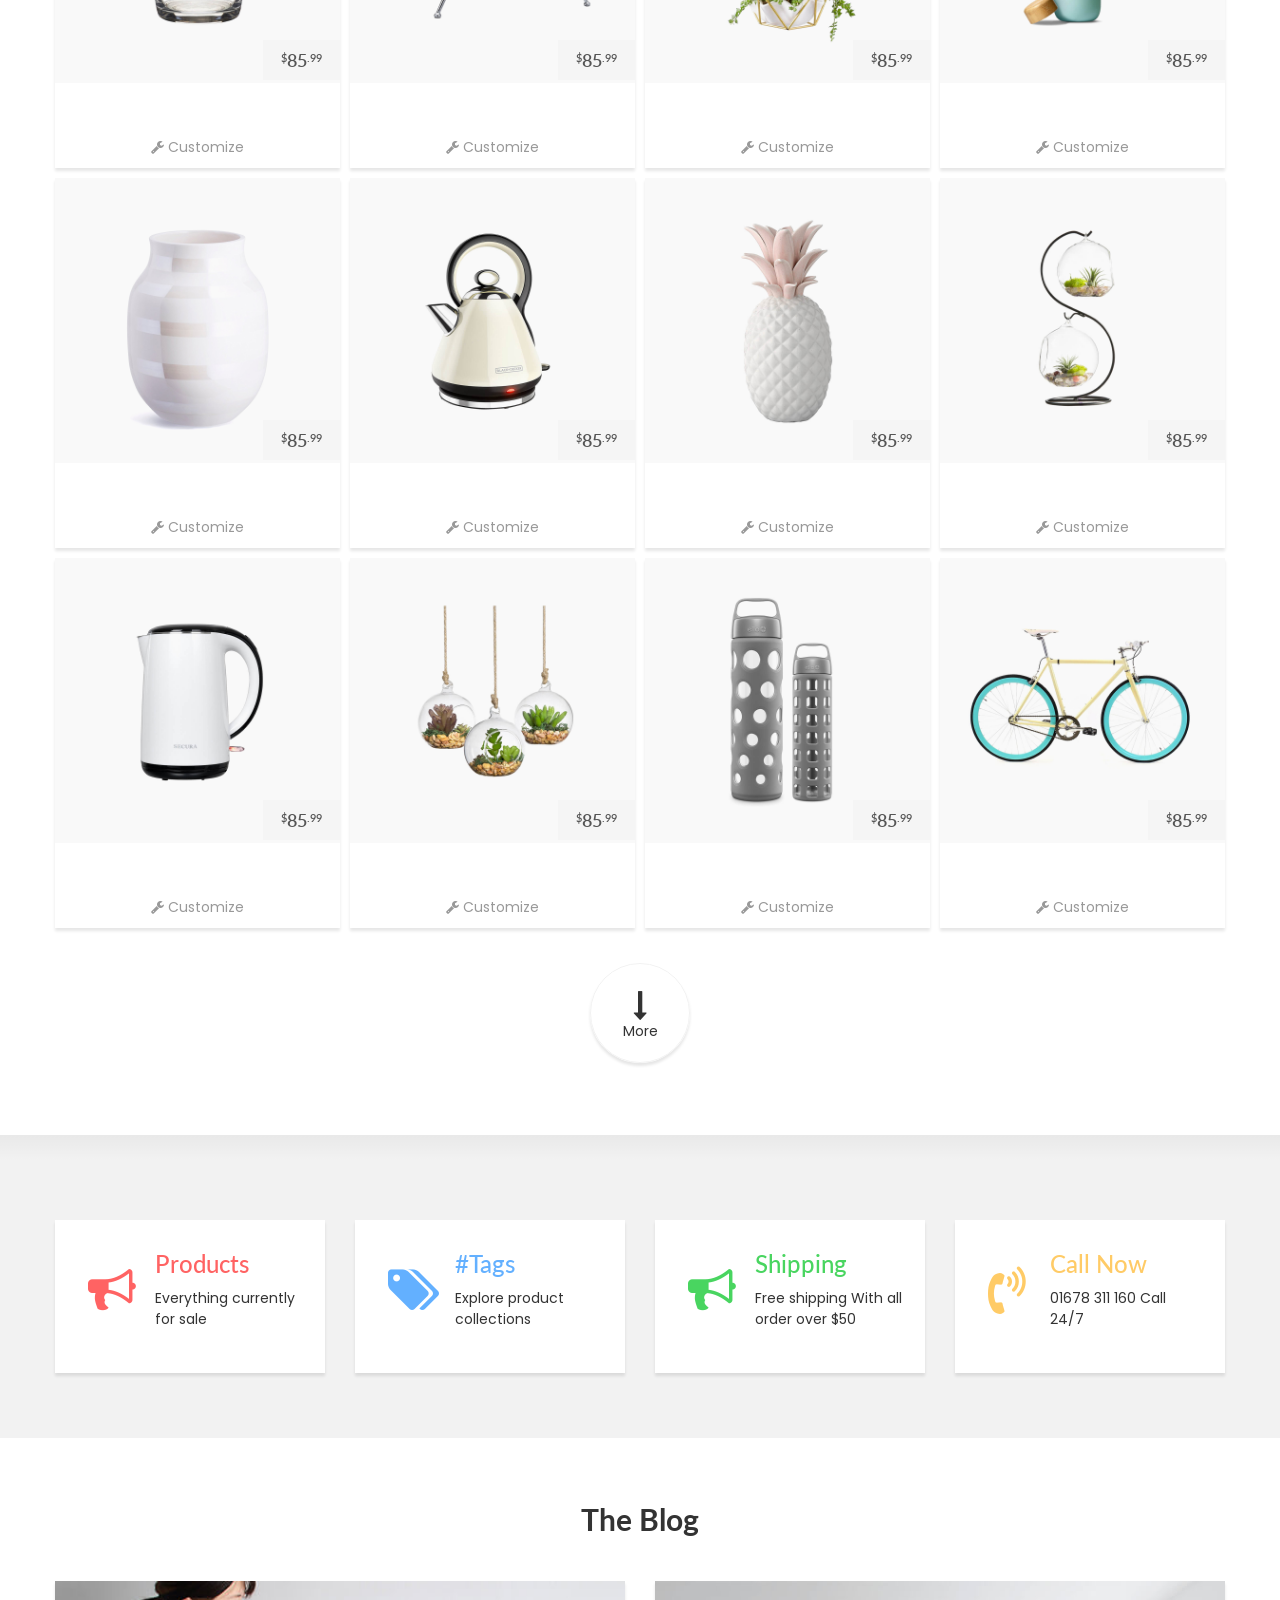
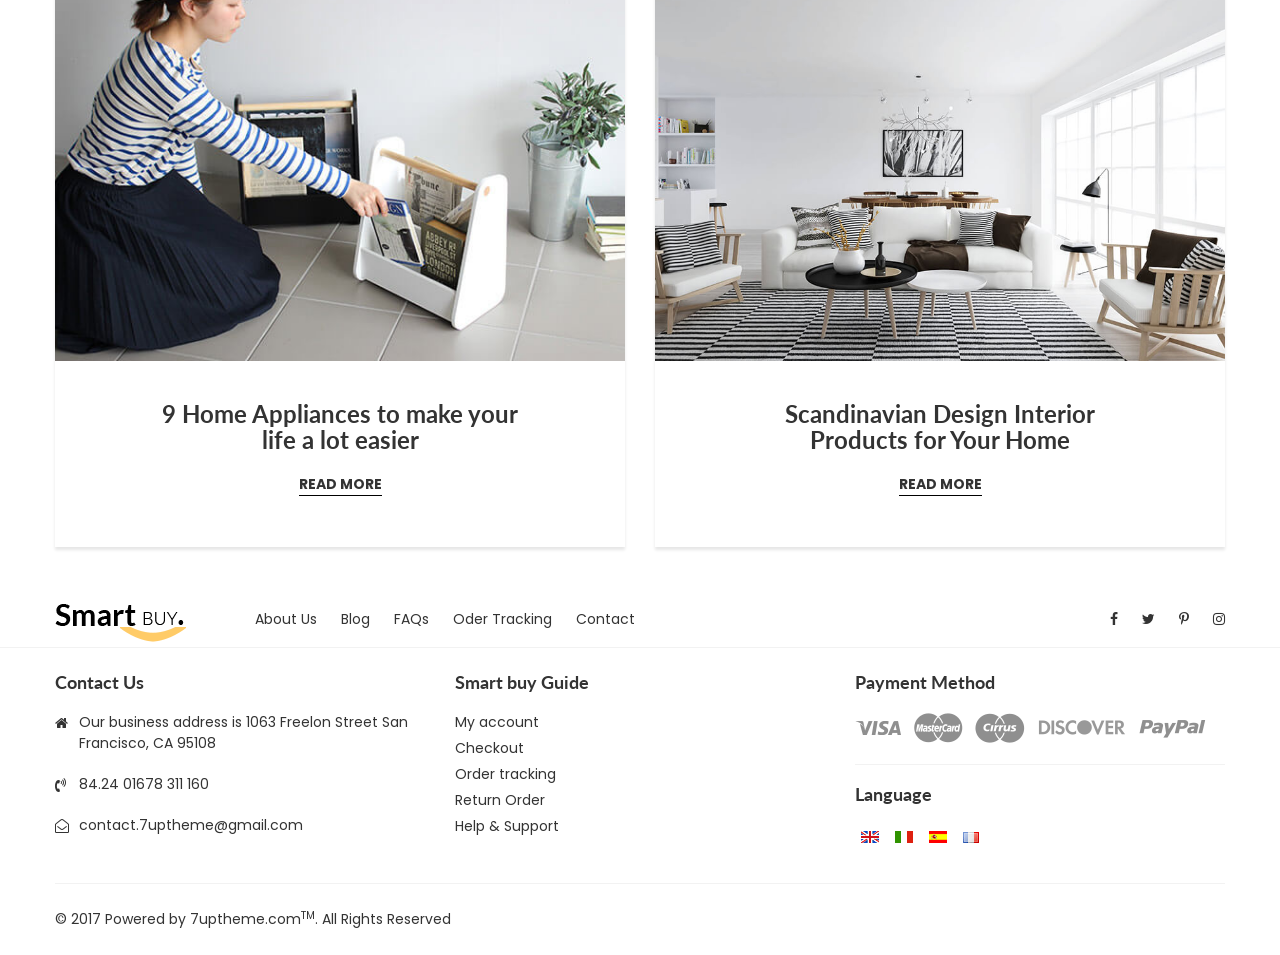
<file: public/smartbuy/home-01.html>
<!DOCTYPE HTML>
<html lang="en-US">

<!-- Mirrored from demo.7uptheme.com/html/smartbuy/home-01.html by HTTrack Website Copier/3.x [XR&CO'2014], Mon, 13 Aug 2018 13:32:38 GMT -->
<!-- Added by HTTrack --><meta http-equiv="content-type" content="text/html;charset=UTF-8" /><!-- /Added by HTTrack -->
<head>
	<meta charset="UTF-8">
	<meta name="viewport" content="width=device-width, initial-scale=1"/>
	<title>Home Main</title>
	<link href="https://fonts.googleapis.com/css?family=Poppins:300,400,500,600,700" rel="stylesheet">
	<link href="https://fonts.googleapis.com/css?family=Lato:100,300,400,700,900" rel="stylesheet">
	<link rel="stylesheet" type="text/css" href="css/libs/font-awesome.min.css"/>
	<link rel="stylesheet" type="text/css" href="css/libs/bootstrap.css"/>
	<link rel="stylesheet" type="text/css" href="css/libs/bootstrap-theme.css"/>
	<link rel="stylesheet" type="text/css" href="css/libs/jquery.fancybox.css"/>
	<link rel="stylesheet" type="text/css" href="css/libs/jquery-ui.css"/>
	<link rel="stylesheet" type="text/css" href="css/libs/owl.carousel.css"/>
	<link rel="stylesheet" type="text/css" href="css/libs/owl.transitions.css"/>
	<link rel="stylesheet" type="text/css" href="css/libs/owl.theme.css"/>
	<link rel="stylesheet" type="text/css" href="css/libs/hover-min.css"/>
	<link rel="stylesheet" type="text/css" href="css/libs/animate.css"/>
	<link rel="stylesheet" type="text/css" href="css/color.css" media="all"/>
	<link rel="stylesheet" type="text/css" href="css/theme.css" media="all"/>
	<link rel="stylesheet" type="text/css" href="css/responsive.css" media="all"/>
	<!-- <link rel="stylesheet" type="text/css" href="css/rtl.css" media="all"/>  -->
</head>
<body>
<div class="wrap">
	<div id="header">
		<div class="header">
			<div class="top-header">
				<div class="container">
					<div class="row">
						<div class="col-lg-2 col-md-2 col-sm-12 col-xs-12">
							<div class="logo">
								<a href="home-01.html"><img src="images/logo-1.png" alt="" /></a>
							</div>
						</div>
						<div class="col-lg-8 col-md-8 col-sm-9 col-xs-9">
							<nav class="main-nav">
								<a href="#" class="toggle-mobile-menu"><span></span></a>
								<ul class="list-inline">
									<li class="menu-item-has-children">
										<a href="#">home</a>
										<ul class="sub-menu list-inline">
											<li class="menu-item-preview">
												<a href="home-01.html">Home 01</a>
											</li>
											<li class="menu-item-preview">
												<a href="home-02.html">Home 02</a>
											</li>
											<li class="menu-item-preview">
												<a href="home-03.html">Home 03</a>
											</li>
											<li class="menu-item-preview">
												<a href="home-04.html">Home 04</a>
											</li>
											<li class="menu-item-preview">
												<a href="home-05.html">Home 05</a>
											</li>
											<li class="menu-item-preview">
												<a href="home-06.html">Home 06</a>
											</li>
											<li class="menu-item-preview">
												<a href="home-07.html">Home 07</a>
											</li>
											<li class="menu-item-preview">
												<a href="home-08.html">Home 08</a>
											</li>
											<li class="menu-item-preview">
												<a href="home-09.html">Home 09</a>
											</li>
											<li class="menu-item-preview">
												<a href="home-10.html">Home 10</a>
											</li>
										</ul>
									</li>
									<li class="menu-item-has-children has-mega-menu">
										<a href="#">featured</a>
										<div class="mega-menu mega-menu-v1">
											<div class="sidebar-mega-menu">
												<ul class="nav nav-tabs list-inline" role="tablist">
													<li role="presentation" class="active"><h3><a href="#garden-pro" data-toggle="tab">Garden</a></h3></li>
													<li role="presentation"><h3><a href="#home-pro" data-toggle="tab">Home</a></h3></li>
													<li role="presentation"><h3><a href="#tech-pro" data-toggle="tab">tech</a></h3></li>
												</ul>
											</div>
											<div class="content-mega-menu">
												<div class="tab-content">
													<div id="garden-pro" class="tab-pane fade in active" role="tabpanel">
														<div class="list-product-mega-menu">
															<div class="row">
																<div class="col-md-4 col-sm-4 col-xs-12">
																	<div class="item">
																		<div class="thumb-product">
																			<a href="#"><img src="images/products/garden/garden-01.jpg" alt="" /></a>
																		</div>
																		<div class="name-product">
																			<h3><a href="#">Soma Glass Water Bottle</a></h3>
																		</div>
																		<div class="box-cart">
																			<ins class="price"><sup>$</sup>85<sup>.99</sup></ins>
																		</div>
																		<a href="customize.html" class="customize various" data-fancybox-type="iframe"><i class="fa fa-wrench" aria-hidden="true"></i> customize</a>
																	</div>
																</div>
																<div class="col-md-4 col-sm-4 col-xs-12">
																	<div class="item">
																		<div class="thumb-product">
																			<a href="#"><img src="images/products/garden/garden-02.jpg" alt="" /></a>
																		</div>
																		<div class="name-product">
																			<h3><a href="#">Soma Glass Water Bottle</a></h3>
																		</div>
																		<div class="box-cart">
																			<ins class="price"><sup>$</sup>85<sup>.99</sup></ins>
																		</div>
																		<a href="customize.html" class="customize various" data-fancybox-type="iframe"><i class="fa fa-wrench" aria-hidden="true"></i> customize</a>
																	</div>
																</div>
																<div class="col-md-4 col-sm-4 col-xs-12">
																	<div class="item">
																		<div class="thumb-product">
																			<a href="#"><img src="images/products/garden/garden-03.jpg" alt="" /></a>
																		</div>
																		<div class="name-product">
																			<h3><a href="#">Soma Glass Water Bottle</a></h3>
																		</div>
																		<div class="box-cart">
																			<ins class="price"><sup>$</sup>85<sup>.99</sup></ins>
																		</div>
																		<a href="customize.html" class="customize various" data-fancybox-type="iframe"><i class="fa fa-wrench" aria-hidden="true"></i> customize</a>
																	</div>
																</div>
															</div>
														</div>
													</div>
													<!-- End Tab -->
													<div id="home-pro" class="tab-pane fade in" role="tabpanel">
														<div class="list-product-mega-menu">
															<div class="row">
																<div class="col-md-4 col-sm-4 col-xs-12">
																	<div class="item">
																		<div class="thumb-product">
																			<a href="#"><img src="images/products/home/home-01.jpg" alt="" /></a>
																		</div>
																		<div class="name-product">
																			<h3><a href="#">Soma Glass Water Bottle</a></h3>
																		</div>
																		<div class="box-cart">
																			<ins class="price"><sup>$</sup>85<sup>.99</sup></ins>
																		</div>
																		<a href="customize.html" class="customize various" data-fancybox-type="iframe"><i class="fa fa-wrench" aria-hidden="true"></i> customize</a>
																	</div>
																</div>
																<div class="col-md-4 col-sm-4 col-xs-12">
																	<div class="item">
																		<div class="thumb-product">
																			<a href="#"><img src="images/products/home/home-02.jpg" alt="" /></a>
																		</div>
																		<div class="name-product">
																			<h3><a href="#">Soma Glass Water Bottle</a></h3>
																		</div>
																		<div class="box-cart">
																			<ins class="price"><sup>$</sup>85<sup>.99</sup></ins>
																		</div>
																		<a href="customize.html" class="customize various" data-fancybox-type="iframe"><i class="fa fa-wrench" aria-hidden="true"></i> customize</a>
																	</div>
																</div>
																<div class="col-md-4 col-sm-4 col-xs-12">
																	<div class="item">
																		<div class="thumb-product">
																			<a href="#"><img src="images/products/home/home-03.jpg" alt="" /></a>
																		</div>
																		<div class="name-product">
																			<h3><a href="#">Soma Glass Water Bottle</a></h3>
																		</div>
																		<div class="box-cart">
																			<ins class="price"><sup>$</sup>85<sup>.99</sup></ins>
																		</div>
																		<a href="customize.html" class="customize various" data-fancybox-type="iframe"><i class="fa fa-wrench" aria-hidden="true"></i> customize</a>
																	</div>
																</div>
															</div>
														</div>
													</div>
													<!-- End Tab -->
													<div id="tech-pro" class="tab-pane fade in" role="tabpanel">
														<div class="list-product-mega-menu">
															<div class="row">
																<div class="col-md-4 col-sm-4 col-xs-12">
																	<div class="item">
																		<div class="thumb-product">
																			<a href="#"><img src="images/products/tech/tech-01.jpg" alt="" /></a>
																		</div>
																		<div class="name-product">
																			<h3><a href="#">Soma Glass Water Bottle</a></h3>
																		</div>
																		<div class="box-cart">
																			<ins class="price"><sup>$</sup>85<sup>.99</sup></ins>
																		</div>
																		<a href="customize.html" class="customize various" data-fancybox-type="iframe"><i class="fa fa-wrench" aria-hidden="true"></i> customize</a>
																	</div>
																</div>
																<div class="col-md-4 col-sm-4 col-xs-12">
																	<div class="item">
																		<div class="thumb-product">
																			<a href="#"><img src="images/products/tech/tech-02.jpg" alt="" /></a>
																		</div>
																		<div class="name-product">
																			<h3><a href="#">Soma Glass Water Bottle</a></h3>
																		</div>
																		<div class="box-cart">
																			<ins class="price"><sup>$</sup>85<sup>.99</sup></ins>
																		</div>
																		<a href="customize.html" class="customize various" data-fancybox-type="iframe"><i class="fa fa-wrench" aria-hidden="true"></i> customize</a>
																	</div>
																</div>
																<div class="col-md-4 col-sm-4 col-xs-12">
																	<div class="item">
																		<div class="thumb-product">
																			<a href="#"><img src="images/products/tech/tech-03.jpg" alt="" /></a>
																		</div>
																		<div class="name-product">
																			<h3><a href="#">Soma Glass Water Bottle</a></h3>
																		</div>
																		<div class="box-cart">
																			<ins class="price"><sup>$</sup>85<sup>.99</sup></ins>
																		</div>
																		<a href="customize.html" class="customize various" data-fancybox-type="iframe"><i class="fa fa-wrench" aria-hidden="true"></i> customize</a>
																	</div>
																</div>
															</div>
														</div>
													</div>
												</div>
											</div>
										</div>
									</li>
									<li class="menu-item-has-children has-mega-menu">
										<a href="#">categories</a>
										<div class="mega-menu mega-menu-v2">
											<div class="content-mega-menu">
												<div class="row">
													<div class="col-md-3 col-sm-4 col-xs-12">
														<div class="mega-list-cat">
															<h2 class="title18 font-bold text-uppercase">CATEGORY PAGE</h2>
															<ul class="list-none">
																<li><a href="#">Off-Canvas Filtering</a></li>
																<li><a href="#">Full Width Layout</a></li>
																<li><a href="#">List layout</a></li>
																<li><a href="#">Masonry layout</a></li>
																<li><a href="#">Top Content</a></li>
																<li><a href="#">Transparent Header</a></li>
																<li><a href="#">Dark Style</a></li>
															</ul>
														</div>
													</div>
													<div class="col-md-3 col-sm-4 col-xs-12">
														<div class="mega-list-cat">
															<h2 class="title18 font-bold text-uppercase">product PAGE</h2>
															<ul class="list-none">
																<li><a href="#">Left Column</a></li>
																<li><a href="#">Right Column</a></li>
																<li><a href="#">Full Width Gallery</a></li>
																<li><a href="#">Vertical Gallery</a></li>
																<li><a href="#">Variations</a></li>
																<li><a href="#">Transparent Header</a></li>
																<li><a href="#">Affiliat</a></li>
															</ul>
														</div>
													</div>
													<div class="col-md-3 col-sm-4 col-xs-12">
														<div class="mega-list-cat">
															<h2 class="title18 font-bold text-uppercase">more...</h2>
															<ul class="list-none">
																<li><a href="#">Accordion Style</a></li>
																<li><a href="#">Section Style</a></li>
																<li><a href="#">Vertical Tabs</a></li>
																<li><a href="#">Normal Tabs</a></li>
																<li><a href="#">Dark Style</a></li>
																<li><a href="#">Image Zoom</a></li>
																<li><a href="#">Product Examples</a></li>
															</ul>
														</div>
													</div>
													<div class="col-md-3 hidden-sm col-xs-12">
														<div class="mega-menu-thumb banner-adv zoom-image line-scale"><a href="#" class="adv-thumb-link"><img src="images/blog/blog_03_1.jpg" alt=""></a></div>
													</div>
												</div>
											</div>
										</div>
									</li>
									<li class="menu-item-has-children">
										<a href="#">blog</a>
										<ul class="sub-menu list-inline">
											<li class="menu-item-preview">
												<a href="blog_featured.html">Blog Featured</a>
											</li>
											<li class="menu-item-preview">
												<a href="blog_list.html">Blog List</a>
											</li>
											<li class="menu-item-preview">
												<a href="blog_grid.html">Blog Grid</a>
											</li>
										</ul>
									</li>
									<li><a href="about.html">about</a></li>
									<li><a href="contact.html">contact</a></li>
									<li class="menu-item-has-children">
										<a href="#">shop</a>
										<ul class="sub-menu list-inline">
											<li class="menu-item-preview">
												<a href="gridview.html">Gridview</a>
											</li>
											<li class="menu-item-preview">
												<a href="gridview_full.html">Gridviewfull</a>
											</li>
											<li class="menu-item-preview">
												<a href="listview.html">Listview</a>
											</li>
											<li class="menu-item-preview">
												<a href="product_show_buy.html">product show buy</a>
											</li>
											<li class="menu-item-preview">
												<a href="product_show_color_price.html">product show color price</a>
											</li>
											<li class="menu-item-preview">
												<a href="product_show_color_service.html">product show color service</a>
											</li>
											<li class="menu-item-preview">
												<a href="product_show_color_size.html">product show color size</a>
											</li>
											<li class="menu-item-preview">
												<a href="product_show_color_size_select.html">product show color size select</a>
											</li>
											<li class="menu-item-preview">
												<a href="product_show_video.html">product show video</a>
											</li>
										</ul>
									</li>
								</ul>
							</nav>
						</div>
						<div class="col-lg-2 col-md-2 col-sm-3  col-xs-3">
							<div class="box-right">
								<ul class="list-inline">
									<li><a href="#" class="account"><i class="fa fa-user-o" aria-hidden="true"></i></a></li>
									<li class="mini-cart-box">
										<a href="#"><i class="fa fa-opencart" aria-hidden="true"></i><sup>0</sup></a>
										<div class="mini-cart-content">
											<h2>(2) Items in my cart</h2>
											<div class="mini-cart-item">
												<div class="product-mini-cart clearfix">
													<div class="product-thumb">
														<a href="#"><img src="images/products/garden/garden-06.jpg" alt="" /></a>
													</div>
													<div class="product-info">
														<h3 class="product-title"><a href="#">Lorem ipsum dolor sit amet</a></h3>
														<div class="price">
															<span class="old-price">$1,058.00</span>
															<span class="new-price">$1,150.00</span>
														</div>
														<div class="rating-box">
															<div class="product-rating">													
																<div class="inner-rating"></div>
															</div>
														</div>
													</div>
												</div>
												<div class="product-mini-cart">
													<div class="product-thumb">
														<a href="#"><img src="images/products/garden/garden-15-1.jpg" alt="" /></a>
													</div>
													<div class="product-info">
														<h3 class="product-title"><a href="#">Lorem ipsum dolor sit amet</a></h3>
														<div class="price">
															<span class="old-price">$1,058.00</span>
															<span class="new-price">$1,150.00</span>
														</div>
														<div class="rating-box">
															<div class="product-rating">													
																<div class="inner-rating"></div>
															</div>
														</div>
													</div>
												</div>
											</div>
											<div class="mini-cart-total  clearfix">
												<strong class="pull-left">TOTAL</strong>
												<span class="pull-right">$800.00</span>
											</div>
											<div class="mini-cart-button">
												<a href="#">View cart </a>
												<a href="#">Checkout</a>
											</div>
										</div>
									</li>
								</ul>
							</div>
						</div>
					</div>
				</div>
			</div>
			<div class="main-header">
				<div class="box-search">
					<form class="search-form search-form6 clearfix">
						<input type="text" value="Search" onfocus="if (this.value==this.defaultValue) this.value = ''" onblur="if (this.value=='') this.value = this.defaultValue">
						<div class="select-box">
							<select>
							  <option value="All Categories">All Categories</option>
							  <option value="Category Demo 1">Category Demo 1</option>
							  <option value="Category Demo 2">Category Demo 2</option>
							  <option value="Category Demo 3">Category Demo 3</option>
							</select>
						</div>
						<div class="submit-from">
							<input type="submit" value="">
						</div>
					</form>
				</div>
			</div>
		</div>
	</div>
	<!-- End Header -->
	<div id="content">
		<div class="content">
			<div class="box-slider">
				<div class="wrap-item" data-navigation="true" data-pagination="true" data-itemscustom="[[0,1]]" data-autoplay="false" data-transition="fade">
					<div class="wrap-slide">
						<div class="box-img">
							<a href="#"><img src="images/slide/slide-1.jpg" alt="" /></a>
						</div>
						<div class="box-info-slide">
							<div class="container">
								<div class="adv-info-slide">
									<h2 class="animated" data-animated="fadeInLeftBig">good shop</h2>
									<h3 class="animated" data-animated="flipInX">up to 50% off</h3>
									<a href="#" class="animated has-bottom" data-animated="bounceInLeft">shop now</a>
								</div>
							</div>
						</div>
					</div>
					<div class="wrap-slide">
						<div class="box-img box-img-2">
							<a href="#"><img src="images/slide/slide-2.jpg" alt="" /></a>
						</div>
						<div class="box-info-slide">
							<div class="container">
								<div class="adv-info-slide">
									<h2 class="animated" data-animated="fadeInLeftBig">supper shop</h2>
									<h3 class="animated" data-animated="flipInX">out top trend</h3>
									<a href="#" class="animated has-bottom" data-animated="bounceInLeft">shop now</a>
								</div>
							</div>
						</div>
					</div>
					<div class="wrap-slide">
						<div class="box-img box-img-3">
							<a href="#"><img src="images/slide/slide-3.jpg" alt="" /></a>
						</div>
						<div class="box-info-slide">
							<div class="container">
								<div class="adv-info-slide">
									<h2 class="animated" data-animated="fadeInLeftBig">alo shop</h2>
									<h3 class="animated" data-animated="flipInX">out top seller</h3>
									<a href="#" class="animated has-bottom" data-animated="bounceInLeft">shop now</a>
								</div>
							</div>
						</div>
					</div>
				</div>
			</div>
			<div class="container">
				<div class="box-product box-has-filter">
					<div class="title">
						<div class="row">
							<div class="col-lg-6 col-md-6 col-sm-8 col-xs-9">
								<div class="box-tabs">
									<ul class="nav nav-tabs list-inline" role="tablist">
										<li role="presentation" class="active"><h3><a data-toggle="tab" href="#tab1">best seller</a></h3></li>
										<li role="presentation"><h3><a data-toggle="tab" href="#tab2">new arrivals</a></h3></li>
										<li role="presentation"><h3><a data-toggle="tab" href="#tab3">popular</a></h3></li>								
									</ul>
								</div>
							</div>
							<div class="col-lg-6 col-md-6 col-sm-4 col-xs-3">
								<a href="#" class="filter"><i class="fa fa-bars" aria-hidden="true"></i> Filter</a>
							</div>
						</div>
						<div class="dropdown-box">
							<div class="row">
								<div class="col-lg-3 col-md-3 col-sm-3 col-xs-12">
									<div class="drop-list widget-cate">
										<div class="title">
											<h3>Categories</h3>
										</div>
										<div class="widget-content">
											<div class="list-product">
												<ul class="list-inline">
													<li>
														<div class="title clearfix">
															<div class="box-img">
																<img src="images/products/garden/garden-01-2.jpg" alt="" />
															</div>
															<div class="text"><h3>Garden</h3></div>
															<i class="fa fa-angle-down" aria-hidden="true"></i>
															<i class="fa fa-angle-up" aria-hidden="true"></i>
														</div>
														<ul class="list-inline">
															<li><a href="#">Patio, Lawn & Garden</a></li>
															<li><a href="#">Fine Art</a></li>
															<li><a href="#">Arts, Crafts & Sewing</a></li>
															<li><a href="#">Birdhouse, Birdbaths </a></li>
															<li><a href="#">Garden Accents</a></li>
															<li><a href="#">Garden Books</a></li>
															<li><a href="#">Heirloom Seeds</a></li>
															<li><a href="#">Lanterns</a></li>
															<li><a href="#">Planters, Hangers and Stands</a></li>
														</ul>
													</li>
													<li>
														<div class="title clearfix">
															<div class="box-img">
																<img src="images/products/home/home-11-2.jpg" alt="" />
															</div>
															<div class="text"><h3>Home</h3></div>
															<i class="fa fa-angle-down" aria-hidden="true"></i>
															<i class="fa fa-angle-up" aria-hidden="true"></i>
														</div>
														<ul class="list-inline">
															<li><a href="#">Chair</a></li>
															<li><a href="#">Lamp</a></li>
															<li><a href="#">Bottle</a></li>
														</ul>
													</li>
													<li>
														<div class="title clearfix">
															<div class="box-img">
																<img src="images/products/tech/tech-09-1.jpg" alt="" />
															</div>
															<div class="text"><h3>Tech</h3></div>
															<i class="fa fa-angle-down" aria-hidden="true"></i>
															<i class="fa fa-angle-up" aria-hidden="true"></i>
														</div>
														<ul class="list-inline">
															<li><a href="#">Phone</a></li>
															<li><a href="#">Superheater</a></li>
															<li><a href="#">Headphone</a></li>
														</ul>
													</li>
												</ul>
											</div>
										</div>
									</div>
								</div>
								<div class="col-lg-3 col-md-3 col-sm-3 col-xs-12">
									<div class="drop-list widget-price">
										<div class="title">
											<h3>Price</h3>
										</div>
										<div class="box-range list-table clearfix">
											<div id="amount"></div>
											<div id="slider-range"></div>
											<ul class="clearfix list-inline">
												<li><span>$5.00</span></li>
												<li><span>$500.00</span></li>
											</ul>
										</div>
									</div>
								</div>
								<div class="col-lg-3 col-md-3 col-sm-3 col-xs-12">
									<div class="drop-list widget-color box-color list-table">
										<div class="title">
											<h3>Color</h3>
										</div>
										<ul class="list-inline">
											<li><a href="#" class="cyan"><i class="fa fa-check" aria-hidden="true"></i>Cyan</a></li>
											<li><a href="#" class="blue"><i class="fa fa-check" aria-hidden="true"></i>Blue</a></li>
											<li><a href="#" class="pink"><i class="fa fa-check" aria-hidden="true"></i>Pink</a></li>
											<li><a href="#" class="blush"><i class="fa fa-check" aria-hidden="true"></i>Blush</a></li>
											<li><a href="#" class="eggplant"><i class="fa fa-check" aria-hidden="true"></i>Eggplant</a></li>
											<li><a href="#" class="grey"><i class="fa fa-check" aria-hidden="true"></i>Grey</a></li>
											<li><a href="#" class="olive"><i class="fa fa-check" aria-hidden="true"></i>Olive</a></li>
											<li><a href="#" class="White"><i class="fa fa-check" aria-hidden="true"></i>White</a></li>
											<li><a href="#" class="organ"><i class="fa fa-check" aria-hidden="true"></i>Organ</a></li>
											<li><a href="#" class="black"><i class="fa fa-check" aria-hidden="true"></i>Black</a></li>
										</ul>
									</div>
								</div>
								<div class="col-lg-3 col-md-3 col-sm-3 col-xs-12">
									<div class="drop-list widget-size">
										<div class="title">
											<h3>Size</h3>
										</div>
										<ul class="list-inline">
											<li><a href="#">S</a></li>
											<li><a href="#">M</a></li>
											<li><a href="#">L</a></li>
											<li><a href="#">XL</a></li>
										</ul>
									</div>
								</div>
							</div>
						</div> 
					</div>
					<div class="tab-content">
						<div id="tab1" role="tabpanel" class="tab-pane fade in active">
							<div class="wrap-product">
								<div class="row">
									<div class="col-lg-3 col-md-3 col-sm-4 col-xs-6">
										<div class="item">
											<div class="product-extra-link">
												<a href="quickview.html" class="quick-view various" data-fancybox-type="iframe"><i class="fa fa-eye" aria-hidden="true"></i><span>Quick View</span></a>
												<a href="#" class="box-hidden wishlist"><i class="fa fa-heart" aria-hidden="true"></i><span>Add To Wishlist</span></a>
											</div>
											<div class="thumb-product">
												<a href="#"><img src="images/products/garden/garden-01.jpg" alt="" /></a>
											</div>
											<div class="name-product">
												<h3><a href="#">Soma Glass Water Bottle</a></h3>
											</div>
											<div class="box-cart">
												<a href="#" class="cart">add to cart <i class="fa fa-opencart" aria-hidden="true"></i></a>
												<ins class="price"><sup>$</sup>85<sup>.99</sup></ins>
											</div>
											<a href="customize.html" class="customize various" data-fancybox-type="iframe"><i class="fa fa-wrench" aria-hidden="true"></i> customize</a>
										</div>
									</div>
									<div class="col-lg-3 col-md-3 col-sm-4 col-xs-6">
										<div class="item">
											<div class="product-extra-link">
												<a href="quickview.html" class="quick-view various" data-fancybox-type="iframe"><i class="fa fa-eye" aria-hidden="true"></i><span>Quick View</span></a>
												<a href="#" class="box-hidden wishlist"><i class="fa fa-heart" aria-hidden="true"></i><span>Add To Wishlist</span></a>
											</div>
											<div class="thumb-product">
												<a href="#"><img src="images/products/home/home-01.jpg" alt="" /></a>
											</div>
											<div class="name-product">
												<h3><a href="#">Soma Glass Water Bottle</a></h3>
											</div>
											<div class="box-cart">
												<a href="#" class="cart">add to cart <i class="fa fa-opencart" aria-hidden="true"></i></a>
												<ins class="price"><sup>$</sup>85<sup>.99</sup></ins>
											</div>
											<a href="customize.html" class="customize various" data-fancybox-type="iframe"><i class="fa fa-wrench" aria-hidden="true"></i> customize</a>
										</div>
									</div>
									<div class="col-lg-3 col-md-3 col-sm-4 col-xs-6">
										<div class="item">
											<div class="product-extra-link">
												<a href="quickview.html" class="quick-view various" data-fancybox-type="iframe"><i class="fa fa-eye" aria-hidden="true"></i><span>Quick View</span></a>
												<a href="#" class="box-hidden wishlist"><i class="fa fa-heart" aria-hidden="true"></i><span>Add To Wishlist</span></a>
											</div>
											<div class="thumb-product">
												<a href="#"><img src="images/products/home/home-20.jpg" alt="" /></a>
											</div>
											<div class="name-product">
												<h3><a href="#">Soma Glass Water Bottle</a></h3>
											</div>
											<div class="box-cart">
												<a href="#" class="cart">add to cart <i class="fa fa-opencart" aria-hidden="true"></i></a>
												<ins class="price"><sup>$</sup>85<sup>.99</sup></ins>
											</div>
											<a href="customize.html" class="customize various" data-fancybox-type="iframe"><i class="fa fa-wrench" aria-hidden="true"></i> customize</a>
										</div>
									</div>
									<div class="col-lg-3 col-md-3 col-sm-4 col-xs-6">
										<div class="item">
											<div class="product-extra-link">
												<a href="quickview.html" class="quick-view various" data-fancybox-type="iframe"><i class="fa fa-eye" aria-hidden="true"></i><span>Quick View</span></a>
												<a href="#" class="box-hidden wishlist"><i class="fa fa-heart" aria-hidden="true"></i><span>Add To Wishlist</span></a>
											</div>
											<div class="thumb-product">
												<a href="#"><img src="images/products/home/home-22.jpg" alt="" /></a>
											</div>
											<div class="name-product">
												<h3><a href="#">Soma Glass Water Bottle</a></h3>
											</div>
											<div class="box-cart">
												<a href="#" class="cart">add to cart <i class="fa fa-opencart" aria-hidden="true"></i></a>
												<ins class="price"><sup>$</sup>85<sup>.99</sup></ins>
											</div>
											<a href="customize.html" class="customize various" data-fancybox-type="iframe"><i class="fa fa-wrench" aria-hidden="true"></i> customize</a>
										</div>
									</div>
									<div class="col-lg-3 col-md-3 col-sm-4 col-xs-6">
										<div class="item">
											<div class="product-extra-link">
												<a href="quickview.html" class="quick-view various" data-fancybox-type="iframe"><i class="fa fa-eye" aria-hidden="true"></i><span>Quick View</span></a>
												<a href="#" class="box-hidden wishlist"><i class="fa fa-heart" aria-hidden="true"></i><span>Add To Wishlist</span></a>
											</div>
											<div class="thumb-product">
												<a href="#"><img src="images/products/home/home-06.jpg" alt="" /></a>
											</div>
											<div class="name-product">
												<h3><a href="#">Soma Glass Water Bottle</a></h3>
											</div>
											<div class="box-cart">
												<a href="#" class="cart">add to cart <i class="fa fa-opencart" aria-hidden="true"></i></a>
												<ins class="price"><sup>$</sup>85<sup>.99</sup></ins>
											</div>
											<a href="customize.html" class="customize various" data-fancybox-type="iframe"><i class="fa fa-wrench" aria-hidden="true"></i> customize</a>
										</div>
									</div>
									<div class="col-lg-3 col-md-3 col-sm-4 col-xs-6">
										<div class="item">
											<div class="product-extra-link">
												<a href="quickview.html" class="quick-view various" data-fancybox-type="iframe"><i class="fa fa-eye" aria-hidden="true"></i><span>Quick View</span></a>
												<a href="#" class="box-hidden wishlist"><i class="fa fa-heart" aria-hidden="true"></i><span>Add To Wishlist</span></a>
											</div>
											<div class="thumb-product">
												<a href="#"><img src="images/products/garden/garden-13.jpg" alt="" /></a>
											</div>
											<div class="name-product">
												<h3><a href="#">Soma Glass Water Bottle</a></h3>
											</div>
											<div class="box-cart">
												<a href="#" class="cart">add to cart <i class="fa fa-opencart" aria-hidden="true"></i></a>
												<ins class="price"><sup>$</sup>85<sup>.99</sup></ins>
											</div>
											<a href="customize.html" class="customize various" data-fancybox-type="iframe"><i class="fa fa-wrench" aria-hidden="true"></i> customize</a>
										</div>
									</div>
									<div class="col-lg-3 col-md-3 col-sm-4 col-xs-6">
										<div class="item">
											<div class="product-extra-link">
												<a href="quickview.html" class="quick-view various" data-fancybox-type="iframe"><i class="fa fa-eye" aria-hidden="true"></i><span>Quick View</span></a>
												<a href="#" class="box-hidden wishlist"><i class="fa fa-heart" aria-hidden="true"></i><span>Add To Wishlist</span></a>
											</div>
											<div class="thumb-product">
												<a href="#"><img src="images/products/home/home-04.jpg" alt="" /></a>
											</div>
											<div class="name-product">
												<h3><a href="#">Soma Glass Water Bottle</a></h3>
											</div>
											<div class="box-cart">
												<a href="#" class="cart">add to cart <i class="fa fa-opencart" aria-hidden="true"></i></a>
												<ins class="price"><sup>$</sup>85<sup>.99</sup></ins>
											</div>
											<a href="customize.html" class="customize various" data-fancybox-type="iframe"><i class="fa fa-wrench" aria-hidden="true"></i> customize</a>
										</div>
									</div>
									<div class="col-lg-3 col-md-3 col-sm-4 col-xs-6">
										<div class="item">
											<div class="product-extra-link">
												<a href="quickview.html" class="quick-view various" data-fancybox-type="iframe"><i class="fa fa-eye" aria-hidden="true"></i><span>Quick View</span></a>
												<a href="#" class="box-hidden wishlist"><i class="fa fa-heart" aria-hidden="true"></i><span>Add To Wishlist</span></a>
											</div>
											<div class="thumb-product">
												<a href="#"><img src="images/products/home/home-08.jpg" alt="" /></a>
											</div>
											<div class="name-product">
												<h3><a href="#">Soma Glass Water Bottle</a></h3>
											</div>
											<div class="box-cart">
												<a href="#" class="cart">add to cart <i class="fa fa-opencart" aria-hidden="true"></i></a>
												<ins class="price"><sup>$</sup>85<sup>.99</sup></ins>
											</div>
											<a href="customize.html" class="customize various" data-fancybox-type="iframe"><i class="fa fa-wrench" aria-hidden="true"></i> customize</a>
										</div>
									</div>
									<div class="col-lg-3 col-md-3 col-sm-4 col-xs-6">
										<div class="item">
											<div class="product-extra-link">
												<a href="quickview.html" class="quick-view various" data-fancybox-type="iframe"><i class="fa fa-eye" aria-hidden="true"></i><span>Quick View</span></a>
												<a href="#" class="box-hidden wishlist"><i class="fa fa-heart" aria-hidden="true"></i><span>Add To Wishlist</span></a>
											</div>
											<div class="thumb-product">
												<a href="#"><img src="images/products/home/home-05.jpg" alt="" /></a>
											</div>
											<div class="name-product">
												<h3><a href="#">Soma Glass Water Bottle</a></h3>
											</div>
											<div class="box-cart">
												<a href="#" class="cart">add to cart <i class="fa fa-opencart" aria-hidden="true"></i></a>
												<ins class="price"><sup>$</sup>85<sup>.99</sup></ins>
											</div>
											<a href="customize.html" class="customize various" data-fancybox-type="iframe"><i class="fa fa-wrench" aria-hidden="true"></i> customize</a>
										</div>
									</div>
									<div class="col-lg-3 col-md-3 col-sm-4 col-xs-6">
										<div class="item">
											<div class="product-extra-link">
												<a href="quickview.html" class="quick-view various" data-fancybox-type="iframe"><i class="fa fa-eye" aria-hidden="true"></i><span>Quick View</span></a>
												<a href="#" class="box-hidden wishlist"><i class="fa fa-heart" aria-hidden="true"></i><span>Add To Wishlist</span></a>
											</div>
											<div class="thumb-product">
												<a href="#"><img src="images/products/home/home-11.jpg" alt="" /></a>
											</div>
											<div class="name-product">
												<h3><a href="#">Soma Glass Water Bottle</a></h3>
											</div>
											<div class="box-cart">
												<a href="#" class="cart">add to cart <i class="fa fa-opencart" aria-hidden="true"></i></a>
												<ins class="price"><sup>$</sup>85<sup>.99</sup></ins>
											</div>
											<a href="customize.html" class="customize various" data-fancybox-type="iframe"><i class="fa fa-wrench" aria-hidden="true"></i> customize</a>
										</div>
									</div>
									<div class="col-lg-3 col-md-3 col-sm-4 col-xs-6">
										<div class="item">
											<div class="product-extra-link">
												<a href="quickview.html" class="quick-view various" data-fancybox-type="iframe"><i class="fa fa-eye" aria-hidden="true"></i><span>Quick View</span></a>
												<a href="#" class="box-hidden wishlist"><i class="fa fa-heart" aria-hidden="true"></i><span>Add To Wishlist</span></a>
											</div>
											<div class="thumb-product">
												<a href="#"><img src="images/products/garden/garden-17.jpg" alt="" /></a>
											</div>
											<div class="name-product">
												<h3><a href="#">Soma Glass Water Bottle</a></h3>
											</div>
											<div class="box-cart">
												<a href="#" class="cart">add to cart <i class="fa fa-opencart" aria-hidden="true"></i></a>
												<ins class="price"><sup>$</sup>85<sup>.99</sup></ins>
											</div>
											<a href="customize.html" class="customize various" data-fancybox-type="iframe"><i class="fa fa-wrench" aria-hidden="true"></i> customize</a>
										</div>
									</div>
									<div class="col-lg-3 col-md-3 col-sm-4 col-xs-6">
										<div class="item">
											<div class="product-extra-link">
												<a href="quickview.html" class="quick-view various" data-fancybox-type="iframe"><i class="fa fa-eye" aria-hidden="true"></i><span>Quick View</span></a>
												<a href="#" class="box-hidden wishlist"><i class="fa fa-heart" aria-hidden="true"></i><span>Add To Wishlist</span></a>
											</div>
											<div class="thumb-product">
												<a href="#"><img src="images/products/home/home-02.jpg" alt="" /></a>
											</div>
											<div class="name-product">
												<h3><a href="#">Soma Glass Water Bottle</a></h3>
											</div>
											<div class="box-cart">
												<a href="#" class="cart">add to cart <i class="fa fa-opencart" aria-hidden="true"></i></a>
												<ins class="price"><sup>$</sup>85<sup>.99</sup></ins>
											</div>
											<a href="customize.html" class="customize various" data-fancybox-type="iframe"><i class="fa fa-wrench" aria-hidden="true"></i> customize</a>
										</div>
									</div>
									<div class="col-lg-3 col-md-3 col-sm-4 col-xs-6">
										<div class="item">
											<div class="product-extra-link">
												<a href="quickview.html" class="quick-view various" data-fancybox-type="iframe"><i class="fa fa-eye" aria-hidden="true"></i><span>Quick View</span></a>
												<a href="#" class="box-hidden wishlist"><i class="fa fa-heart" aria-hidden="true"></i><span>Add To Wishlist</span></a>
											</div>
											<div class="thumb-product">
												<a href="#"><img src="images/products/home/home-10.jpg" alt="" /></a>
											</div>
											<div class="name-product">
												<h3><a href="#">Soma Glass Water Bottle</a></h3>
											</div>
											<div class="box-cart">
												<a href="#" class="cart">add to cart <i class="fa fa-opencart" aria-hidden="true"></i></a>
												<ins class="price"><sup>$</sup>85<sup>.99</sup></ins>
											</div>
											<a href="customize.html" class="customize various" data-fancybox-type="iframe"><i class="fa fa-wrench" aria-hidden="true"></i> customize</a>
										</div>
									</div>
									<div class="col-lg-3 col-md-3 col-sm-4 col-xs-6">
										<div class="item">
											<div class="product-extra-link">
												<a href="quickview.html" class="quick-view various" data-fancybox-type="iframe"><i class="fa fa-eye" aria-hidden="true"></i><span>Quick View</span></a>
												<a href="#" class="box-hidden wishlist"><i class="fa fa-heart" aria-hidden="true"></i><span>Add To Wishlist</span></a>
											</div>
											<div class="thumb-product">
												<a href="#"><img src="images/products/tech/tech-03.jpg" alt="" /></a>
											</div>
											<div class="name-product">
												<h3><a href="#">Soma Glass Water Bottle</a></h3>
											</div>
											<div class="box-cart">
												<a href="#" class="cart">add to cart <i class="fa fa-opencart" aria-hidden="true"></i></a>
												<ins class="price"><sup>$</sup>85<sup>.99</sup></ins>
											</div>
											<a href="customize.html" class="customize various" data-fancybox-type="iframe"><i class="fa fa-wrench" aria-hidden="true"></i> customize</a>
										</div>
									</div>
									<div class="col-lg-3 col-md-3 col-sm-4 col-xs-6">
										<div class="item">
											<div class="product-extra-link">
												<a href="quickview.html" class="quick-view various" data-fancybox-type="iframe"><i class="fa fa-eye" aria-hidden="true"></i><span>Quick View</span></a>
												<a href="#" class="box-hidden wishlist"><i class="fa fa-heart" aria-hidden="true"></i><span>Add To Wishlist</span></a>
											</div>
											<div class="thumb-product">
												<a href="#"><img src="images/products/home/home-13.jpg" alt="" /></a>
											</div>
											<div class="name-product">
												<h3><a href="#">Soma Glass Water Bottle</a></h3>
											</div>
											<div class="box-cart">
												<a href="#" class="cart">add to cart <i class="fa fa-opencart" aria-hidden="true"></i></a>
												<ins class="price"><sup>$</sup>85<sup>.99</sup></ins>
											</div>
											<a href="customize.html" class="customize various" data-fancybox-type="iframe"><i class="fa fa-wrench" aria-hidden="true"></i> customize</a>
										</div>
									</div>
									<div class="col-lg-3 col-md-3 col-sm-4 col-xs-6">
										<div class="item">
											<div class="product-extra-link">
												<a href="quickview.html" class="quick-view various" data-fancybox-type="iframe"><i class="fa fa-eye" aria-hidden="true"></i><span>Quick View</span></a>
												<a href="#" class="box-hidden wishlist"><i class="fa fa-heart" aria-hidden="true"></i><span>Add To Wishlist</span></a>
											</div>
											<div class="thumb-product">
												<a href="#"><img src="images/products/garden/garden-04.jpg" alt="" /></a>
											</div>
											<div class="name-product">
												<h3><a href="#">Soma Glass Water Bottle</a></h3>
											</div>
											<div class="box-cart">
												<a href="#" class="cart">add to cart <i class="fa fa-opencart" aria-hidden="true"></i></a>
												<ins class="price"><sup>$</sup>85<sup>.99</sup></ins>
											</div>
											<a href="customize.html" class="customize various" data-fancybox-type="iframe"><i class="fa fa-wrench" aria-hidden="true"></i> customize</a>
										</div>
									</div>
									<div class="col-lg-3 col-md-3 col-sm-4 col-xs-6">
										<div class="item">
											<div class="product-extra-link">
												<a href="quickview.html" class="quick-view various" data-fancybox-type="iframe"><i class="fa fa-eye" aria-hidden="true"></i><span>Quick View</span></a>
												<a href="#" class="box-hidden wishlist"><i class="fa fa-heart" aria-hidden="true"></i><span>Add To Wishlist</span></a>
											</div>
											<div class="thumb-product">
												<a href="#"><img src="images/products/tech/tech-01.jpg" alt="" /></a>
											</div>
											<div class="name-product">
												<h3><a href="#">Soma Glass Water Bottle</a></h3>
											</div>
											<div class="box-cart">
												<a href="#" class="cart">add to cart <i class="fa fa-opencart" aria-hidden="true"></i></a>
												<ins class="price"><sup>$</sup>85<sup>.99</sup></ins>
											</div>
											<a href="customize.html" class="customize various" data-fancybox-type="iframe"><i class="fa fa-wrench" aria-hidden="true"></i> customize</a>
										</div>
									</div>
									<div class="col-lg-3 col-md-3 col-sm-4 col-xs-6">
										<div class="item">
											<div class="product-extra-link">
												<a href="quickview.html" class="quick-view various" data-fancybox-type="iframe"><i class="fa fa-eye" aria-hidden="true"></i><span>Quick View</span></a>
												<a href="#" class="box-hidden wishlist"><i class="fa fa-heart" aria-hidden="true"></i><span>Add To Wishlist</span></a>
											</div>
											<div class="thumb-product">
												<a href="#"><img src="images/products/garden/garden-15.jpg" alt="" /></a>
											</div>
											<div class="name-product">
												<h3><a href="#">Soma Glass Water Bottle</a></h3>
											</div>
											<div class="box-cart">
												<a href="#" class="cart">add to cart <i class="fa fa-opencart" aria-hidden="true"></i></a>
												<ins class="price"><sup>$</sup>85<sup>.99</sup></ins>
											</div>
											<a href="customize.html" class="customize various" data-fancybox-type="iframe"><i class="fa fa-wrench" aria-hidden="true"></i> customize</a>
										</div>
									</div>
									<div class="col-lg-3 col-md-3 col-sm-4 col-xs-6">
										<div class="item">
											<div class="product-extra-link">
												<a href="quickview.html" class="quick-view various" data-fancybox-type="iframe"><i class="fa fa-eye" aria-hidden="true"></i><span>Quick View</span></a>
												<a href="#" class="box-hidden wishlist"><i class="fa fa-heart" aria-hidden="true"></i><span>Add To Wishlist</span></a>
											</div>
											<div class="thumb-product">
												<a href="#"><img src="images/products/home/home-16.jpg" alt="" /></a>
											</div>
											<div class="name-product">
												<h3><a href="#">Soma Glass Water Bottle</a></h3>
											</div>
											<div class="box-cart">
												<a href="#" class="cart">add to cart <i class="fa fa-opencart" aria-hidden="true"></i></a>
												<ins class="price"><sup>$</sup>85<sup>.99</sup></ins>
											</div>
											<a href="customize.html" class="customize various" data-fancybox-type="iframe"><i class="fa fa-wrench" aria-hidden="true"></i> customize</a>
										</div>
									</div>
									<div class="col-lg-3 col-md-3 col-sm-4 col-xs-6">
										<div class="item">
											<div class="product-extra-link">
												<a href="quickview.html" class="quick-view various" data-fancybox-type="iframe"><i class="fa fa-eye" aria-hidden="true"></i><span>Quick View</span></a>
												<a href="#" class="box-hidden wishlist"><i class="fa fa-heart" aria-hidden="true"></i><span>Add To Wishlist</span></a>
											</div>
											<div class="thumb-product">
												<a href="#"><img src="images/products/tech/tech-13.jpg" alt="" /></a>
											</div>
											<div class="name-product">
												<h3><a href="#">Soma Glass Water Bottle</a></h3>
											</div>
											<div class="box-cart">
												<a href="#" class="cart">add to cart <i class="fa fa-opencart" aria-hidden="true"></i></a>
												<ins class="price"><sup>$</sup>85<sup>.99</sup></ins>
											</div>
											<a href="customize.html" class="customize various" data-fancybox-type="iframe"><i class="fa fa-wrench" aria-hidden="true"></i> customize</a>
										</div>
									</div>
								</div>
							</div>
						</div>
						<div id="tab2" role="tabpanel" class="tab-pane fade in">
							<div class="wrap-product">
								<div class="row">
									<div class="col-lg-3 col-md-3 col-sm-4 col-xs-6">
										<div class="item">
											<div class="product-extra-link">
												<a href="quickview.html" class="quick-view various" data-fancybox-type="iframe"><i class="fa fa-eye" aria-hidden="true"></i><span>Quick View</span></a>
												<a href="#" class="box-hidden wishlist"><i class="fa fa-heart" aria-hidden="true"></i><span>Add To Wishlist</span></a>
											</div>
											<div class="thumb-product">
												<a href="#"><img src="images/products/garden/garden-02.jpg" alt="" /></a>
											</div>
											<div class="name-product">
												<h3><a href="#">Soma Glass Water Bottle</a></h3>
											</div>
											<div class="box-cart">
												<a href="#" class="cart">add to cart <i class="fa fa-opencart" aria-hidden="true"></i></a>
												<ins class="price"><sup>$</sup>85<sup>.99</sup></ins>
											</div>
											<a href="customize.html" class="customize various" data-fancybox-type="iframe"><i class="fa fa-wrench" aria-hidden="true"></i> customize</a>
										</div>
									</div>
									<div class="col-lg-3 col-md-3 col-sm-4 col-xs-6">
										<div class="item">
											<div class="product-extra-link">
												<a href="quickview.html" class="quick-view various" data-fancybox-type="iframe"><i class="fa fa-eye" aria-hidden="true"></i><span>Quick View</span></a>
												<a href="#" class="box-hidden wishlist"><i class="fa fa-heart" aria-hidden="true"></i><span>Add To Wishlist</span></a>
											</div>
											<div class="thumb-product">
												<a href="#"><img src="images/products/home/home-01-3.jpg" alt="" /></a>
											</div>
											<div class="name-product">
												<h3><a href="#">Soma Glass Water Bottle</a></h3>
											</div>
											<div class="box-cart">
												<a href="#" class="cart">add to cart <i class="fa fa-opencart" aria-hidden="true"></i></a>
												<ins class="price"><sup>$</sup>85<sup>.99</sup></ins>
											</div>
											<a href="customize.html" class="customize various" data-fancybox-type="iframe"><i class="fa fa-wrench" aria-hidden="true"></i> customize</a>
										</div>
									</div>
									<div class="col-lg-3 col-md-3 col-sm-4 col-xs-6">
										<div class="item">
											<div class="product-extra-link">
												<a href="quickview.html" class="quick-view various" data-fancybox-type="iframe"><i class="fa fa-eye" aria-hidden="true"></i><span>Quick View</span></a>
												<a href="#" class="box-hidden wishlist"><i class="fa fa-heart" aria-hidden="true"></i><span>Add To Wishlist</span></a>
											</div>
											<div class="thumb-product">
												<a href="#"><img src="images/products/home/home-10-1.jpg" alt="" /></a>
											</div>
											<div class="name-product">
												<h3><a href="#">Soma Glass Water Bottle</a></h3>
											</div>
											<div class="box-cart">
												<a href="#" class="cart">add to cart <i class="fa fa-opencart" aria-hidden="true"></i></a>
												<ins class="price"><sup>$</sup>85<sup>.99</sup></ins>
											</div>
											<a href="customize.html" class="customize various" data-fancybox-type="iframe"><i class="fa fa-wrench" aria-hidden="true"></i> customize</a>
										</div>
									</div>
									<div class="col-lg-3 col-md-3 col-sm-4 col-xs-6">
										<div class="item">
											<div class="product-extra-link">
												<a href="quickview.html" class="quick-view various" data-fancybox-type="iframe"><i class="fa fa-eye" aria-hidden="true"></i><span>Quick View</span></a>
												<a href="#" class="box-hidden wishlist"><i class="fa fa-heart" aria-hidden="true"></i><span>Add To Wishlist</span></a>
											</div>
											<div class="thumb-product">
												<a href="#"><img src="images/products/home/home-12-2.jpg" alt="" /></a>
											</div>
											<div class="name-product">
												<h3><a href="#">Soma Glass Water Bottle</a></h3>
											</div>
											<div class="box-cart">
												<a href="#" class="cart">add to cart <i class="fa fa-opencart" aria-hidden="true"></i></a>
												<ins class="price"><sup>$</sup>85<sup>.99</sup></ins>
											</div>
											<a href="customize.html" class="customize various" data-fancybox-type="iframe"><i class="fa fa-wrench" aria-hidden="true"></i> customize</a>
										</div>
									</div>
									<div class="col-lg-3 col-md-3 col-sm-4 col-xs-6">
										<div class="item">
											<div class="product-extra-link">
												<a href="quickview.html" class="quick-view various" data-fancybox-type="iframe"><i class="fa fa-eye" aria-hidden="true"></i><span>Quick View</span></a>
												<a href="#" class="box-hidden wishlist"><i class="fa fa-heart" aria-hidden="true"></i><span>Add To Wishlist</span></a>
											</div>
											<div class="thumb-product">
												<a href="#"><img src="images/products/home/home-15.jpg" alt="" /></a>
											</div>
											<div class="name-product">
												<h3><a href="#">Soma Glass Water Bottle</a></h3>
											</div>
											<div class="box-cart">
												<a href="#" class="cart">add to cart <i class="fa fa-opencart" aria-hidden="true"></i></a>
												<ins class="price"><sup>$</sup>85<sup>.99</sup></ins>
											</div>
											<a href="customize.html" class="customize various" data-fancybox-type="iframe"><i class="fa fa-wrench" aria-hidden="true"></i> customize</a>
										</div>
									</div>
									<div class="col-lg-3 col-md-3 col-sm-4 col-xs-6">
										<div class="item">
											<div class="product-extra-link">
												<a href="quickview.html" class="quick-view various" data-fancybox-type="iframe"><i class="fa fa-eye" aria-hidden="true"></i><span>Quick View</span></a>
												<a href="#" class="box-hidden wishlist"><i class="fa fa-heart" aria-hidden="true"></i><span>Add To Wishlist</span></a>
											</div>
											<div class="thumb-product">
												<a href="#"><img src="images/products/garden/garden-08-1.jpg" alt="" /></a>
											</div>
											<div class="name-product">
												<h3><a href="#">Soma Glass Water Bottle</a></h3>
											</div>
											<div class="box-cart">
												<a href="#" class="cart">add to cart <i class="fa fa-opencart" aria-hidden="true"></i></a>
												<ins class="price"><sup>$</sup>85<sup>.99</sup></ins>
											</div>
											<a href="customize.html" class="customize various" data-fancybox-type="iframe"><i class="fa fa-wrench" aria-hidden="true"></i> customize</a>
										</div>
									</div>
									<div class="col-lg-3 col-md-3 col-sm-4 col-xs-6">
										<div class="item">
											<div class="product-extra-link">
												<a href="quickview.html" class="quick-view various" data-fancybox-type="iframe"><i class="fa fa-eye" aria-hidden="true"></i><span>Quick View</span></a>
												<a href="#" class="box-hidden wishlist"><i class="fa fa-heart" aria-hidden="true"></i><span>Add To Wishlist</span></a>
											</div>
											<div class="thumb-product">
												<a href="#"><img src="images/products/home/home-04.jpg" alt="" /></a>
											</div>
											<div class="name-product">
												<h3><a href="#">Soma Glass Water Bottle</a></h3>
											</div>
											<div class="box-cart">
												<a href="#" class="cart">add to cart <i class="fa fa-opencart" aria-hidden="true"></i></a>
												<ins class="price"><sup>$</sup>85<sup>.99</sup></ins>
											</div>
											<a href="customize.html" class="customize various" data-fancybox-type="iframe"><i class="fa fa-wrench" aria-hidden="true"></i> customize</a>
										</div>
									</div>
									<div class="col-lg-3 col-md-3 col-sm-4 col-xs-6">
										<div class="item">
											<div class="product-extra-link">
												<a href="quickview.html" class="quick-view various" data-fancybox-type="iframe"><i class="fa fa-eye" aria-hidden="true"></i><span>Quick View</span></a>
												<a href="#" class="box-hidden wishlist"><i class="fa fa-heart" aria-hidden="true"></i><span>Add To Wishlist</span></a>
											</div>
											<div class="thumb-product">
												<a href="#"><img src="images/products/home/home-08.jpg" alt="" /></a>
											</div>
											<div class="name-product">
												<h3><a href="#">Soma Glass Water Bottle</a></h3>
											</div>
											<div class="box-cart">
												<a href="#" class="cart">add to cart <i class="fa fa-opencart" aria-hidden="true"></i></a>
												<ins class="price"><sup>$</sup>85<sup>.99</sup></ins>
											</div>
											<a href="customize.html" class="customize various" data-fancybox-type="iframe"><i class="fa fa-wrench" aria-hidden="true"></i> customize</a>
										</div>
									</div>
									<div class="col-lg-3 col-md-3 col-sm-4 col-xs-6">
										<div class="item">
											<div class="product-extra-link">
												<a href="quickview.html" class="quick-view various" data-fancybox-type="iframe"><i class="fa fa-eye" aria-hidden="true"></i><span>Quick View</span></a>
												<a href="#" class="box-hidden wishlist"><i class="fa fa-heart" aria-hidden="true"></i><span>Add To Wishlist</span></a>
											</div>
											<div class="thumb-product">
												<a href="#"><img src="images/products/home/home-05.jpg" alt="" /></a>
											</div>
											<div class="name-product">
												<h3><a href="#">Soma Glass Water Bottle</a></h3>
											</div>
											<div class="box-cart">
												<a href="#" class="cart">add to cart <i class="fa fa-opencart" aria-hidden="true"></i></a>
												<ins class="price"><sup>$</sup>85<sup>.99</sup></ins>
											</div>
											<a href="customize.html" class="customize various" data-fancybox-type="iframe"><i class="fa fa-wrench" aria-hidden="true"></i> customize</a>
										</div>
									</div>
									<div class="col-lg-3 col-md-3 col-sm-4 col-xs-6">
										<div class="item">
											<div class="product-extra-link">
												<a href="quickview.html" class="quick-view various" data-fancybox-type="iframe"><i class="fa fa-eye" aria-hidden="true"></i><span>Quick View</span></a>
												<a href="#" class="box-hidden wishlist"><i class="fa fa-heart" aria-hidden="true"></i><span>Add To Wishlist</span></a>
											</div>
											<div class="thumb-product">
												<a href="#"><img src="images/products/home/home-11.jpg" alt="" /></a>
											</div>
											<div class="name-product">
												<h3><a href="#">Soma Glass Water Bottle</a></h3>
											</div>
											<div class="box-cart">
												<a href="#" class="cart">add to cart <i class="fa fa-opencart" aria-hidden="true"></i></a>
												<ins class="price"><sup>$</sup>85<sup>.99</sup></ins>
											</div>
											<a href="customize.html" class="customize various" data-fancybox-type="iframe"><i class="fa fa-wrench" aria-hidden="true"></i> customize</a>
										</div>
									</div>
									<div class="col-lg-3 col-md-3 col-sm-4 col-xs-6">
										<div class="item">
											<div class="product-extra-link">
												<a href="quickview.html" class="quick-view various" data-fancybox-type="iframe"><i class="fa fa-eye" aria-hidden="true"></i><span>Quick View</span></a>
												<a href="#" class="box-hidden wishlist"><i class="fa fa-heart" aria-hidden="true"></i><span>Add To Wishlist</span></a>
											</div>
											<div class="thumb-product">
												<a href="#"><img src="images/products/garden/garden-17.jpg" alt="" /></a>
											</div>
											<div class="name-product">
												<h3><a href="#">Soma Glass Water Bottle</a></h3>
											</div>
											<div class="box-cart">
												<a href="#" class="cart">add to cart <i class="fa fa-opencart" aria-hidden="true"></i></a>
												<ins class="price"><sup>$</sup>85<sup>.99</sup></ins>
											</div>
											<a href="customize.html" class="customize various" data-fancybox-type="iframe"><i class="fa fa-wrench" aria-hidden="true"></i> customize</a>
										</div>
									</div>
									<div class="col-lg-3 col-md-3 col-sm-4 col-xs-6">
										<div class="item">
											<div class="product-extra-link">
												<a href="quickview.html" class="quick-view various" data-fancybox-type="iframe"><i class="fa fa-eye" aria-hidden="true"></i><span>Quick View</span></a>
												<a href="#" class="box-hidden wishlist"><i class="fa fa-heart" aria-hidden="true"></i><span>Add To Wishlist</span></a>
											</div>
											<div class="thumb-product">
												<a href="#"><img src="images/products/home/home-02.jpg" alt="" /></a>
											</div>
											<div class="name-product">
												<h3><a href="#">Soma Glass Water Bottle</a></h3>
											</div>
											<div class="box-cart">
												<a href="#" class="cart">add to cart <i class="fa fa-opencart" aria-hidden="true"></i></a>
												<ins class="price"><sup>$</sup>85<sup>.99</sup></ins>
											</div>
											<a href="customize.html" class="customize various" data-fancybox-type="iframe"><i class="fa fa-wrench" aria-hidden="true"></i> customize</a>
										</div>
									</div>
									<div class="col-lg-3 col-md-3 col-sm-4 col-xs-6">
										<div class="item">
											<div class="product-extra-link">
												<a href="quickview.html" class="quick-view various" data-fancybox-type="iframe"><i class="fa fa-eye" aria-hidden="true"></i><span>Quick View</span></a>
												<a href="#" class="box-hidden wishlist"><i class="fa fa-heart" aria-hidden="true"></i><span>Add To Wishlist</span></a>
											</div>
											<div class="thumb-product">
												<a href="#"><img src="images/products/home/home-10.jpg" alt="" /></a>
											</div>
											<div class="name-product">
												<h3><a href="#">Soma Glass Water Bottle</a></h3>
											</div>
											<div class="box-cart">
												<a href="#" class="cart">add to cart <i class="fa fa-opencart" aria-hidden="true"></i></a>
												<ins class="price"><sup>$</sup>85<sup>.99</sup></ins>
											</div>
											<a href="customize.html" class="customize various" data-fancybox-type="iframe"><i class="fa fa-wrench" aria-hidden="true"></i> customize</a>
										</div>
									</div>
									<div class="col-lg-3 col-md-3 col-sm-4 col-xs-6">
										<div class="item">
											<div class="product-extra-link">
												<a href="quickview.html" class="quick-view various" data-fancybox-type="iframe"><i class="fa fa-eye" aria-hidden="true"></i><span>Quick View</span></a>
												<a href="#" class="box-hidden wishlist"><i class="fa fa-heart" aria-hidden="true"></i><span>Add To Wishlist</span></a>
											</div>
											<div class="thumb-product">
												<a href="#"><img src="images/products/tech/tech-03.jpg" alt="" /></a>
											</div>
											<div class="name-product">
												<h3><a href="#">Soma Glass Water Bottle</a></h3>
											</div>
											<div class="box-cart">
												<a href="#" class="cart">add to cart <i class="fa fa-opencart" aria-hidden="true"></i></a>
												<ins class="price"><sup>$</sup>85<sup>.99</sup></ins>
											</div>
											<a href="customize.html" class="customize various" data-fancybox-type="iframe"><i class="fa fa-wrench" aria-hidden="true"></i> customize</a>
										</div>
									</div>
									<div class="col-lg-3 col-md-3 col-sm-4 col-xs-6">
										<div class="item">
											<div class="product-extra-link">
												<a href="quickview.html" class="quick-view various" data-fancybox-type="iframe"><i class="fa fa-eye" aria-hidden="true"></i><span>Quick View</span></a>
												<a href="#" class="box-hidden wishlist"><i class="fa fa-heart" aria-hidden="true"></i><span>Add To Wishlist</span></a>
											</div>
											<div class="thumb-product">
												<a href="#"><img src="images/products/home/home-13.jpg" alt="" /></a>
											</div>
											<div class="name-product">
												<h3><a href="#">Soma Glass Water Bottle</a></h3>
											</div>
											<div class="box-cart">
												<a href="#" class="cart">add to cart <i class="fa fa-opencart" aria-hidden="true"></i></a>
												<ins class="price"><sup>$</sup>85<sup>.99</sup></ins>
											</div>
											<a href="customize.html" class="customize various" data-fancybox-type="iframe"><i class="fa fa-wrench" aria-hidden="true"></i> customize</a>
										</div>
									</div>
									<div class="col-lg-3 col-md-3 col-sm-4 col-xs-6">
										<div class="item">
											<div class="product-extra-link">
												<a href="quickview.html" class="quick-view various" data-fancybox-type="iframe"><i class="fa fa-eye" aria-hidden="true"></i><span>Quick View</span></a>
												<a href="#" class="box-hidden wishlist"><i class="fa fa-heart" aria-hidden="true"></i><span>Add To Wishlist</span></a>
											</div>
											<div class="thumb-product">
												<a href="#"><img src="images/products/garden/garden-04.jpg" alt="" /></a>
											</div>
											<div class="name-product">
												<h3><a href="#">Soma Glass Water Bottle</a></h3>
											</div>
											<div class="box-cart">
												<a href="#" class="cart">add to cart <i class="fa fa-opencart" aria-hidden="true"></i></a>
												<ins class="price"><sup>$</sup>85<sup>.99</sup></ins>
											</div>
											<a href="customize.html" class="customize various" data-fancybox-type="iframe"><i class="fa fa-wrench" aria-hidden="true"></i> customize</a>
										</div>
									</div>
									<div class="col-lg-3 col-md-3 col-sm-4 col-xs-6">
										<div class="item">
											<div class="product-extra-link">
												<a href="quickview.html" class="quick-view various" data-fancybox-type="iframe"><i class="fa fa-eye" aria-hidden="true"></i><span>Quick View</span></a>
												<a href="#" class="box-hidden wishlist"><i class="fa fa-heart" aria-hidden="true"></i><span>Add To Wishlist</span></a>
											</div>
											<div class="thumb-product">
												<a href="#"><img src="images/products/tech/tech-01.jpg" alt="" /></a>
											</div>
											<div class="name-product">
												<h3><a href="#">Soma Glass Water Bottle</a></h3>
											</div>
											<div class="box-cart">
												<a href="#" class="cart">add to cart <i class="fa fa-opencart" aria-hidden="true"></i></a>
												<ins class="price"><sup>$</sup>85<sup>.99</sup></ins>
											</div>
											<a href="customize.html" class="customize various" data-fancybox-type="iframe"><i class="fa fa-wrench" aria-hidden="true"></i> customize</a>
										</div>
									</div>
									<div class="col-lg-3 col-md-3 col-sm-4 col-xs-6">
										<div class="item">
											<div class="product-extra-link">
												<a href="quickview.html" class="quick-view various" data-fancybox-type="iframe"><i class="fa fa-eye" aria-hidden="true"></i><span>Quick View</span></a>
												<a href="#" class="box-hidden wishlist"><i class="fa fa-heart" aria-hidden="true"></i><span>Add To Wishlist</span></a>
											</div>
											<div class="thumb-product">
												<a href="#"><img src="images/products/garden/garden-15.jpg" alt="" /></a>
											</div>
											<div class="name-product">
												<h3><a href="#">Soma Glass Water Bottle</a></h3>
											</div>
											<div class="box-cart">
												<a href="#" class="cart">add to cart <i class="fa fa-opencart" aria-hidden="true"></i></a>
												<ins class="price"><sup>$</sup>85<sup>.99</sup></ins>
											</div>
											<a href="customize.html" class="customize various" data-fancybox-type="iframe"><i class="fa fa-wrench" aria-hidden="true"></i> customize</a>
										</div>
									</div>
									<div class="col-lg-3 col-md-3 col-sm-4 col-xs-6">
										<div class="item">
											<div class="product-extra-link">
												<a href="quickview.html" class="quick-view various" data-fancybox-type="iframe"><i class="fa fa-eye" aria-hidden="true"></i><span>Quick View</span></a>
												<a href="#" class="box-hidden wishlist"><i class="fa fa-heart" aria-hidden="true"></i><span>Add To Wishlist</span></a>
											</div>
											<div class="thumb-product">
												<a href="#"><img src="images/products/home/home-16.jpg" alt="" /></a>
											</div>
											<div class="name-product">
												<h3><a href="#">Soma Glass Water Bottle</a></h3>
											</div>
											<div class="box-cart">
												<a href="#" class="cart">add to cart <i class="fa fa-opencart" aria-hidden="true"></i></a>
												<ins class="price"><sup>$</sup>85<sup>.99</sup></ins>
											</div>
											<a href="customize.html" class="customize various" data-fancybox-type="iframe"><i class="fa fa-wrench" aria-hidden="true"></i> customize</a>
										</div>
									</div>
									<div class="col-lg-3 col-md-3 col-sm-4 col-xs-6">
										<div class="item">
											<div class="product-extra-link">
												<a href="quickview.html" class="quick-view various" data-fancybox-type="iframe"><i class="fa fa-eye" aria-hidden="true"></i><span>Quick View</span></a>
												<a href="#" class="box-hidden wishlist"><i class="fa fa-heart" aria-hidden="true"></i><span>Add To Wishlist</span></a>
											</div>
											<div class="thumb-product">
												<a href="#"><img src="images/products/tech/tech-13.jpg" alt="" /></a>
											</div>
											<div class="name-product">
												<h3><a href="#">Soma Glass Water Bottle</a></h3>
											</div>
											<div class="box-cart">
												<a href="#" class="cart">add to cart <i class="fa fa-opencart" aria-hidden="true"></i></a>
												<ins class="price"><sup>$</sup>85<sup>.99</sup></ins>
											</div>
											<a href="customize.html" class="customize various" data-fancybox-type="iframe"><i class="fa fa-wrench" aria-hidden="true"></i> customize</a>
										</div>
									</div>
								</div>
							</div>
						</div>
						<div id="tab3" role="tabpanel" class="tab-pane fade in">
							<div class="wrap-product">
								<div class="row">
									<div class="col-lg-3 col-md-3 col-sm-4 col-xs-6">
										<div class="item">
											<div class="product-extra-link">
												<a href="quickview.html" class="quick-view various" data-fancybox-type="iframe"><i class="fa fa-eye" aria-hidden="true"></i><span>Quick View</span></a>
												<a href="#" class="box-hidden wishlist"><i class="fa fa-heart" aria-hidden="true"></i><span>Add To Wishlist</span></a>
											</div>
											<div class="thumb-product">
												<a href="#"><img src="images/products/garden/garden-15-2.jpg" alt="" /></a>
											</div>
											<div class="name-product">
												<h3><a href="#">Soma Glass Water Bottle</a></h3>
											</div>
											<div class="box-cart">
												<a href="#" class="cart">add to cart <i class="fa fa-opencart" aria-hidden="true"></i></a>
												<ins class="price"><sup>$</sup>85<sup>.99</sup></ins>
											</div>
											<a href="customize.html" class="customize various" data-fancybox-type="iframe"><i class="fa fa-wrench" aria-hidden="true"></i> customize</a>
										</div>
									</div>
									<div class="col-lg-3 col-md-3 col-sm-4 col-xs-6">
										<div class="item">
											<div class="product-extra-link">
												<a href="quickview.html" class="quick-view various" data-fancybox-type="iframe"><i class="fa fa-eye" aria-hidden="true"></i><span>Quick View</span></a>
												<a href="#" class="box-hidden wishlist"><i class="fa fa-heart" aria-hidden="true"></i><span>Add To Wishlist</span></a>
											</div>
											<div class="thumb-product">
												<a href="#"><img src="images/products/home/home-19-2.jpg" alt="" /></a>
											</div>
											<div class="name-product">
												<h3><a href="#">Soma Glass Water Bottle</a></h3>
											</div>
											<div class="box-cart">
												<a href="#" class="cart">add to cart <i class="fa fa-opencart" aria-hidden="true"></i></a>
												<ins class="price"><sup>$</sup>85<sup>.99</sup></ins>
											</div>
											<a href="customize.html" class="customize various" data-fancybox-type="iframe"><i class="fa fa-wrench" aria-hidden="true"></i> customize</a>
										</div>
									</div>
									<div class="col-lg-3 col-md-3 col-sm-4 col-xs-6">
										<div class="item">
											<div class="product-extra-link">
												<a href="quickview.html" class="quick-view various" data-fancybox-type="iframe"><i class="fa fa-eye" aria-hidden="true"></i><span>Quick View</span></a>
												<a href="#" class="box-hidden wishlist"><i class="fa fa-heart" aria-hidden="true"></i><span>Add To Wishlist</span></a>
											</div>
											<div class="thumb-product">
												<a href="#"><img src="images/products/home/home-18-1.jpg" alt="" /></a>
											</div>
											<div class="name-product">
												<h3><a href="#">Soma Glass Water Bottle</a></h3>
											</div>
											<div class="box-cart">
												<a href="#" class="cart">add to cart <i class="fa fa-opencart" aria-hidden="true"></i></a>
												<ins class="price"><sup>$</sup>85<sup>.99</sup></ins>
											</div>
											<a href="customize.html" class="customize various" data-fancybox-type="iframe"><i class="fa fa-wrench" aria-hidden="true"></i> customize</a>
										</div>
									</div>
									<div class="col-lg-3 col-md-3 col-sm-4 col-xs-6">
										<div class="item">
											<div class="product-extra-link">
												<a href="quickview.html" class="quick-view various" data-fancybox-type="iframe"><i class="fa fa-eye" aria-hidden="true"></i><span>Quick View</span></a>
												<a href="#" class="box-hidden wishlist"><i class="fa fa-heart" aria-hidden="true"></i><span>Add To Wishlist</span></a>
											</div>
											<div class="thumb-product">
												<a href="#"><img src="images/products/home/home-17-3.jpg" alt="" /></a>
											</div>
											<div class="name-product">
												<h3><a href="#">Soma Glass Water Bottle</a></h3>
											</div>
											<div class="box-cart">
												<a href="#" class="cart">add to cart <i class="fa fa-opencart" aria-hidden="true"></i></a>
												<ins class="price"><sup>$</sup>85<sup>.99</sup></ins>
											</div>
											<a href="customize.html" class="customize various" data-fancybox-type="iframe"><i class="fa fa-wrench" aria-hidden="true"></i> customize</a>
										</div>
									</div>
									<div class="col-lg-3 col-md-3 col-sm-4 col-xs-6">
										<div class="item">
											<div class="product-extra-link">
												<a href="quickview.html" class="quick-view various" data-fancybox-type="iframe"><i class="fa fa-eye" aria-hidden="true"></i><span>Quick View</span></a>
												<a href="#" class="box-hidden wishlist"><i class="fa fa-heart" aria-hidden="true"></i><span>Add To Wishlist</span></a>
											</div>
											<div class="thumb-product">
												<a href="#"><img src="images/products/home/home-17.jpg" alt="" /></a>
											</div>
											<div class="name-product">
												<h3><a href="#">Soma Glass Water Bottle</a></h3>
											</div>
											<div class="box-cart">
												<a href="#" class="cart">add to cart <i class="fa fa-opencart" aria-hidden="true"></i></a>
												<ins class="price"><sup>$</sup>85<sup>.99</sup></ins>
											</div>
											<a href="customize.html" class="customize various" data-fancybox-type="iframe"><i class="fa fa-wrench" aria-hidden="true"></i> customize</a>
										</div>
									</div>
									<div class="col-lg-3 col-md-3 col-sm-4 col-xs-6">
										<div class="item">
											<div class="product-extra-link">
												<a href="quickview.html" class="quick-view various" data-fancybox-type="iframe"><i class="fa fa-eye" aria-hidden="true"></i><span>Quick View</span></a>
												<a href="#" class="box-hidden wishlist"><i class="fa fa-heart" aria-hidden="true"></i><span>Add To Wishlist</span></a>
											</div>
											<div class="thumb-product">
												<a href="#"><img src="images/products/garden/garden-07.jpg" alt="" /></a>
											</div>
											<div class="name-product">
												<h3><a href="#">Soma Glass Water Bottle</a></h3>
											</div>
											<div class="box-cart">
												<a href="#" class="cart">add to cart <i class="fa fa-opencart" aria-hidden="true"></i></a>
												<ins class="price"><sup>$</sup>85<sup>.99</sup></ins>
											</div>
											<a href="customize.html" class="customize various" data-fancybox-type="iframe"><i class="fa fa-wrench" aria-hidden="true"></i> customize</a>
										</div>
									</div>
									<div class="col-lg-3 col-md-3 col-sm-4 col-xs-6">
										<div class="item">
											<div class="product-extra-link">
												<a href="quickview.html" class="quick-view various" data-fancybox-type="iframe"><i class="fa fa-eye" aria-hidden="true"></i><span>Quick View</span></a>
												<a href="#" class="box-hidden wishlist"><i class="fa fa-heart" aria-hidden="true"></i><span>Add To Wishlist</span></a>
											</div>
											<div class="thumb-product">
												<a href="#"><img src="images/products/home/home-04.jpg" alt="" /></a>
											</div>
											<div class="name-product">
												<h3><a href="#">Soma Glass Water Bottle</a></h3>
											</div>
											<div class="box-cart">
												<a href="#" class="cart">add to cart <i class="fa fa-opencart" aria-hidden="true"></i></a>
												<ins class="price"><sup>$</sup>85<sup>.99</sup></ins>
											</div>
											<a href="customize.html" class="customize various" data-fancybox-type="iframe"><i class="fa fa-wrench" aria-hidden="true"></i> customize</a>
										</div>
									</div>
									<div class="col-lg-3 col-md-3 col-sm-4 col-xs-6">
										<div class="item">
											<div class="product-extra-link">
												<a href="quickview.html" class="quick-view various" data-fancybox-type="iframe"><i class="fa fa-eye" aria-hidden="true"></i><span>Quick View</span></a>
												<a href="#" class="box-hidden wishlist"><i class="fa fa-heart" aria-hidden="true"></i><span>Add To Wishlist</span></a>
											</div>
											<div class="thumb-product">
												<a href="#"><img src="images/products/home/home-08.jpg" alt="" /></a>
											</div>
											<div class="name-product">
												<h3><a href="#">Soma Glass Water Bottle</a></h3>
											</div>
											<div class="box-cart">
												<a href="#" class="cart">add to cart <i class="fa fa-opencart" aria-hidden="true"></i></a>
												<ins class="price"><sup>$</sup>85<sup>.99</sup></ins>
											</div>
											<a href="customize.html" class="customize various" data-fancybox-type="iframe"><i class="fa fa-wrench" aria-hidden="true"></i> customize</a>
										</div>
									</div>
									<div class="col-lg-3 col-md-3 col-sm-4 col-xs-6">
										<div class="item">
											<div class="product-extra-link">
												<a href="quickview.html" class="quick-view various" data-fancybox-type="iframe"><i class="fa fa-eye" aria-hidden="true"></i><span>Quick View</span></a>
												<a href="#" class="box-hidden wishlist"><i class="fa fa-heart" aria-hidden="true"></i><span>Add To Wishlist</span></a>
											</div>
											<div class="thumb-product">
												<a href="#"><img src="images/products/home/home-05.jpg" alt="" /></a>
											</div>
											<div class="name-product">
												<h3><a href="#">Soma Glass Water Bottle</a></h3>
											</div>
											<div class="box-cart">
												<a href="#" class="cart">add to cart <i class="fa fa-opencart" aria-hidden="true"></i></a>
												<ins class="price"><sup>$</sup>85<sup>.99</sup></ins>
											</div>
											<a href="customize.html" class="customize various" data-fancybox-type="iframe"><i class="fa fa-wrench" aria-hidden="true"></i> customize</a>
										</div>
									</div>
									<div class="col-lg-3 col-md-3 col-sm-4 col-xs-6">
										<div class="item">
											<div class="product-extra-link">
												<a href="quickview.html" class="quick-view various" data-fancybox-type="iframe"><i class="fa fa-eye" aria-hidden="true"></i><span>Quick View</span></a>
												<a href="#" class="box-hidden wishlist"><i class="fa fa-heart" aria-hidden="true"></i><span>Add To Wishlist</span></a>
											</div>
											<div class="thumb-product">
												<a href="#"><img src="images/products/home/home-11.jpg" alt="" /></a>
											</div>
											<div class="name-product">
												<h3><a href="#">Soma Glass Water Bottle</a></h3>
											</div>
											<div class="box-cart">
												<a href="#" class="cart">add to cart <i class="fa fa-opencart" aria-hidden="true"></i></a>
												<ins class="price"><sup>$</sup>85<sup>.99</sup></ins>
											</div>
											<a href="customize.html" class="customize various" data-fancybox-type="iframe"><i class="fa fa-wrench" aria-hidden="true"></i> customize</a>
										</div>
									</div>
									<div class="col-lg-3 col-md-3 col-sm-4 col-xs-6">
										<div class="item">
											<div class="product-extra-link">
												<a href="quickview.html" class="quick-view various" data-fancybox-type="iframe"><i class="fa fa-eye" aria-hidden="true"></i><span>Quick View</span></a>
												<a href="#" class="box-hidden wishlist"><i class="fa fa-heart" aria-hidden="true"></i><span>Add To Wishlist</span></a>
											</div>
											<div class="thumb-product">
												<a href="#"><img src="images/products/garden/garden-17.jpg" alt="" /></a>
											</div>
											<div class="name-product">
												<h3><a href="#">Soma Glass Water Bottle</a></h3>
											</div>
											<div class="box-cart">
												<a href="#" class="cart">add to cart <i class="fa fa-opencart" aria-hidden="true"></i></a>
												<ins class="price"><sup>$</sup>85<sup>.99</sup></ins>
											</div>
											<a href="customize.html" class="customize various" data-fancybox-type="iframe"><i class="fa fa-wrench" aria-hidden="true"></i> customize</a>
										</div>
									</div>
									<div class="col-lg-3 col-md-3 col-sm-4 col-xs-6">
										<div class="item">
											<div class="product-extra-link">
												<a href="quickview.html" class="quick-view various" data-fancybox-type="iframe"><i class="fa fa-eye" aria-hidden="true"></i><span>Quick View</span></a>
												<a href="#" class="box-hidden wishlist"><i class="fa fa-heart" aria-hidden="true"></i><span>Add To Wishlist</span></a>
											</div>
											<div class="thumb-product">
												<a href="#"><img src="images/products/home/home-02.jpg" alt="" /></a>
											</div>
											<div class="name-product">
												<h3><a href="#">Soma Glass Water Bottle</a></h3>
											</div>
											<div class="box-cart">
												<a href="#" class="cart">add to cart <i class="fa fa-opencart" aria-hidden="true"></i></a>
												<ins class="price"><sup>$</sup>85<sup>.99</sup></ins>
											</div>
											<a href="customize.html" class="customize various" data-fancybox-type="iframe"><i class="fa fa-wrench" aria-hidden="true"></i> customize</a>
										</div>
									</div>
									<div class="col-lg-3 col-md-3 col-sm-4 col-xs-6">
										<div class="item">
											<div class="product-extra-link">
												<a href="quickview.html" class="quick-view various" data-fancybox-type="iframe"><i class="fa fa-eye" aria-hidden="true"></i><span>Quick View</span></a>
												<a href="#" class="box-hidden wishlist"><i class="fa fa-heart" aria-hidden="true"></i><span>Add To Wishlist</span></a>
											</div>
											<div class="thumb-product">
												<a href="#"><img src="images/products/home/home-10.jpg" alt="" /></a>
											</div>
											<div class="name-product">
												<h3><a href="#">Soma Glass Water Bottle</a></h3>
											</div>
											<div class="box-cart">
												<a href="#" class="cart">add to cart <i class="fa fa-opencart" aria-hidden="true"></i></a>
												<ins class="price"><sup>$</sup>85<sup>.99</sup></ins>
											</div>
											<a href="customize.html" class="customize various" data-fancybox-type="iframe"><i class="fa fa-wrench" aria-hidden="true"></i> customize</a>
										</div>
									</div>
									<div class="col-lg-3 col-md-3 col-sm-4 col-xs-6">
										<div class="item">
											<div class="product-extra-link">
												<a href="quickview.html" class="quick-view various" data-fancybox-type="iframe"><i class="fa fa-eye" aria-hidden="true"></i><span>Quick View</span></a>
												<a href="#" class="box-hidden wishlist"><i class="fa fa-heart" aria-hidden="true"></i><span>Add To Wishlist</span></a>
											</div>
											<div class="thumb-product">
												<a href="#"><img src="images/products/tech/tech-03.jpg" alt="" /></a>
											</div>
											<div class="name-product">
												<h3><a href="#">Soma Glass Water Bottle</a></h3>
											</div>
											<div class="box-cart">
												<a href="#" class="cart">add to cart <i class="fa fa-opencart" aria-hidden="true"></i></a>
												<ins class="price"><sup>$</sup>85<sup>.99</sup></ins>
											</div>
											<a href="customize.html" class="customize various" data-fancybox-type="iframe"><i class="fa fa-wrench" aria-hidden="true"></i> customize</a>
										</div>
									</div>
									<div class="col-lg-3 col-md-3 col-sm-4 col-xs-6">
										<div class="item">
											<div class="product-extra-link">
												<a href="quickview.html" class="quick-view various" data-fancybox-type="iframe"><i class="fa fa-eye" aria-hidden="true"></i><span>Quick View</span></a>
												<a href="#" class="box-hidden wishlist"><i class="fa fa-heart" aria-hidden="true"></i><span>Add To Wishlist</span></a>
											</div>
											<div class="thumb-product">
												<a href="#"><img src="images/products/home/home-13.jpg" alt="" /></a>
											</div>
											<div class="name-product">
												<h3><a href="#">Soma Glass Water Bottle</a></h3>
											</div>
											<div class="box-cart">
												<a href="#" class="cart">add to cart <i class="fa fa-opencart" aria-hidden="true"></i></a>
												<ins class="price"><sup>$</sup>85<sup>.99</sup></ins>
											</div>
											<a href="customize.html" class="customize various" data-fancybox-type="iframe"><i class="fa fa-wrench" aria-hidden="true"></i> customize</a>
										</div>
									</div>
									<div class="col-lg-3 col-md-3 col-sm-4 col-xs-6">
										<div class="item">
											<div class="product-extra-link">
												<a href="quickview.html" class="quick-view various" data-fancybox-type="iframe"><i class="fa fa-eye" aria-hidden="true"></i><span>Quick View</span></a>
												<a href="#" class="box-hidden wishlist"><i class="fa fa-heart" aria-hidden="true"></i><span>Add To Wishlist</span></a>
											</div>
											<div class="thumb-product">
												<a href="#"><img src="images/products/garden/garden-04.jpg" alt="" /></a>
											</div>
											<div class="name-product">
												<h3><a href="#">Soma Glass Water Bottle</a></h3>
											</div>
											<div class="box-cart">
												<a href="#" class="cart">add to cart <i class="fa fa-opencart" aria-hidden="true"></i></a>
												<ins class="price"><sup>$</sup>85<sup>.99</sup></ins>
											</div>
											<a href="customize.html" class="customize various" data-fancybox-type="iframe"><i class="fa fa-wrench" aria-hidden="true"></i> customize</a>
										</div>
									</div>
									<div class="col-lg-3 col-md-3 col-sm-4 col-xs-6">
										<div class="item">
											<div class="product-extra-link">
												<a href="quickview.html" class="quick-view various" data-fancybox-type="iframe"><i class="fa fa-eye" aria-hidden="true"></i><span>Quick View</span></a>
												<a href="#" class="box-hidden wishlist"><i class="fa fa-heart" aria-hidden="true"></i><span>Add To Wishlist</span></a>
											</div>
											<div class="thumb-product">
												<a href="#"><img src="images/products/tech/tech-01.jpg" alt="" /></a>
											</div>
											<div class="name-product">
												<h3><a href="#">Soma Glass Water Bottle</a></h3>
											</div>
											<div class="box-cart">
												<a href="#" class="cart">add to cart <i class="fa fa-opencart" aria-hidden="true"></i></a>
												<ins class="price"><sup>$</sup>85<sup>.99</sup></ins>
											</div>
											<a href="customize.html" class="customize various" data-fancybox-type="iframe"><i class="fa fa-wrench" aria-hidden="true"></i> customize</a>
										</div>
									</div>
									<div class="col-lg-3 col-md-3 col-sm-4 col-xs-6">
										<div class="item">
											<div class="product-extra-link">
												<a href="quickview.html" class="quick-view various" data-fancybox-type="iframe"><i class="fa fa-eye" aria-hidden="true"></i><span>Quick View</span></a>
												<a href="#" class="box-hidden wishlist"><i class="fa fa-heart" aria-hidden="true"></i><span>Add To Wishlist</span></a>
											</div>
											<div class="thumb-product">
												<a href="#"><img src="images/products/garden/garden-15.jpg" alt="" /></a>
											</div>
											<div class="name-product">
												<h3><a href="#">Soma Glass Water Bottle</a></h3>
											</div>
											<div class="box-cart">
												<a href="#" class="cart">add to cart <i class="fa fa-opencart" aria-hidden="true"></i></a>
												<ins class="price"><sup>$</sup>85<sup>.99</sup></ins>
											</div>
											<a href="customize.html" class="customize various" data-fancybox-type="iframe"><i class="fa fa-wrench" aria-hidden="true"></i> customize</a>
										</div>
									</div>
									<div class="col-lg-3 col-md-3 col-sm-4 col-xs-6">
										<div class="item">
											<div class="product-extra-link">
												<a href="quickview.html" class="quick-view various" data-fancybox-type="iframe"><i class="fa fa-eye" aria-hidden="true"></i><span>Quick View</span></a>
												<a href="#" class="box-hidden wishlist"><i class="fa fa-heart" aria-hidden="true"></i><span>Add To Wishlist</span></a>
											</div>
											<div class="thumb-product">
												<a href="#"><img src="images/products/home/home-16.jpg" alt="" /></a>
											</div>
											<div class="name-product">
												<h3><a href="#">Soma Glass Water Bottle</a></h3>
											</div>
											<div class="box-cart">
												<a href="#" class="cart">add to cart <i class="fa fa-opencart" aria-hidden="true"></i></a>
												<ins class="price"><sup>$</sup>85<sup>.99</sup></ins>
											</div>
											<a href="customize.html" class="customize various" data-fancybox-type="iframe"><i class="fa fa-wrench" aria-hidden="true"></i> customize</a>
										</div>
									</div>
									<div class="col-lg-3 col-md-3 col-sm-4 col-xs-6">
										<div class="item">
											<div class="product-extra-link">
												<a href="quickview.html" class="quick-view various" data-fancybox-type="iframe"><i class="fa fa-eye" aria-hidden="true"></i><span>Quick View</span></a>
												<a href="#" class="box-hidden wishlist"><i class="fa fa-heart" aria-hidden="true"></i><span>Add To Wishlist</span></a>
											</div>
											<div class="thumb-product">
												<a href="#"><img src="images/products/tech/tech-13.jpg" alt="" /></a>
											</div>
											<div class="name-product">
												<h3><a href="#">Soma Glass Water Bottle</a></h3>
											</div>
											<div class="box-cart">
												<a href="#" class="cart">add to cart <i class="fa fa-opencart" aria-hidden="true"></i></a>
												<ins class="price"><sup>$</sup>85<sup>.99</sup></ins>
											</div>
											<a href="customize.html" class="customize various" data-fancybox-type="iframe"><i class="fa fa-wrench" aria-hidden="true"></i> customize</a>
										</div>
									</div>
								</div>
							</div>
						</div>
					</div>
					<div class="more">
						<a href="#"><i class="fa fa-long-arrow-down" aria-hidden="true"></i>More</a>
					</div>
				</div>
			</div>
			<div class="box-services">
				<div class="box-service">
					<div class="container">
						<div class="row">
							<div class="col-lg-3 col-md-6 col-sm-6 col-xs-12">
								<div class="services product clearfix">
									<div class="wrap-box" data-color="rgba(255,99,99,0.98)">
										<div class="icon-services"><i class="fa fa-bullhorn" aria-hidden="true"></i></div>
										<div class="text">
											<h3><a href="#">Products <i class="fa fa-long-arrow-right" aria-hidden="true"></i></a></h3>
											<p>Everything currently for sale</p>
										</div>
									</div>
								</div>
							</div>
							<div class="col-lg-3 col-md-6 col-sm-6 col-xs-12">
								<div class="services tag clearfix">
									<div class="wrap-box" data-color="rgba(99,176,255,0.98)">
										<div class="icon-services"><i class="fa fa-tags" aria-hidden="true"></i></div>
										<div class="text">
											<h3><a href="#">#Tags <i class="fa fa-long-arrow-right" aria-hidden="true"></i></a></h3>
											<p>Explore product collections</p>
										</div>
									</div>
								</div>
							</div>
							<div class="col-lg-3 col-md-6 col-sm-6 col-xs-12">
								<div class="services shipping clearfix">
									<div class="wrap-box" data-color="rgba(73,213,96,0.98)">
										<div class="icon-services"><i class="fa fa-bullhorn" aria-hidden="true"></i></div>
										<div class="text">
											<h3><a href="#">Shipping <i class="fa fa-long-arrow-right" aria-hidden="true"></i></a></h3>
											<p>Free shipping With all order over $50</p>
										</div>
									</div>
								</div>
							</div>
							<div class="col-lg-3 col-md-6 col-sm-6 col-xs-12">
								<div class="services call clearfix">
									<div class="wrap-box" data-color="rgba(255,203,102,0.98)">
										<div class="icon-services"><i class="fa fa-volume-control-phone" aria-hidden="true"></i></div>
										<div class="text">
											<h3><a href="#">Call Now <i class="fa fa-long-arrow-right" aria-hidden="true"></i></a></h3>
											<p>01678 311 160 <span>Call 24/7</span></p>
										</div>
									</div>
								</div>
							</div>
						</div>
					</div>
				</div>
			</div>
			<div class="box-blog">
				<div class="container">
					<div class="row">
						<div class="title">
							<h2>the blog</h2>
						</div>
						<div class="wrap-item" data-navigation="true" data-pagination="false" data-itemscustom="[[0,1],[320,1],[480,1],[768,2],[992,2],[1200,2]]" data-autoplay="false">
							<div class="wrap-blog">
								<div class="box-img">
									<a href="#"><img src="images/blog/blog_01.jpg" alt="" /></a>
								</div>
								<div class="info-box">
									<h3><a href="#">9 Home Appliances to make your life a lot easier</a></h3>
									<a href="#" class="has-bottom">read more</a>
									<ul class="list-inline">
										<li>Post by: <a href="#">Admin Fanbong</a></li>
										<li><a href="#">5 Comments</a></li>
									</ul>
								</div>
							</div>
							<div class="wrap-blog">
								<div class="box-img">
									<a href="#"><img src="images/blog/blog_05.jpg" alt="" /></a>
								</div>
								<div class="info-box">
									<h3><a href="#">Scandinavian Design Interior Products for Your Home</a></h3>
									<a href="#" class="has-bottom">read more</a>
									<ul class="list-inline">
										<li>Post by: <a href="#">Admin Fanbong</a></li>
										<li><a href="#">5 Comments</a></li>
									</ul>
								</div>
							</div>
							<div class="wrap-blog">
								<div class="box-img">
									<a href="#"><img src="images/blog/blog_09.jpg" alt="" /></a>
								</div>
								<div class="info-box">
									<h3><a href="#">9 Home Appliances to make your life a lot easier</a></h3>
									<a href="#" class="has-bottom">read more</a>
									<ul class="list-inline">
										<li>Post by: <a href="#">Admin Fanbong</a></li>
										<li><a href="#">5 Comments</a></li>
									</ul>
								</div>
							</div>
						</div>
					</div>
				</div>
			</div>
		</div>
	</div>
	<!-- End Content -->
	<div id="footer">
		<div class="footer">
			<div class="top-footer">
				<div class="container">
					<div class="row">
						<div class="col-lg-2 col-md-2 col-sm-2 col-xs-12">
							<div class="logo">
								<img src="images/logo-1.png" alt="" />
							</div>
						</div>
						<div class="col-lg-5 col-md-5 col-sm-7 col-xs-12">
							<div class="footer-menu">
								<ul class="list-inline">
									<li><a href="#">about us</a></li>
									<li><a href="#">blog</a></li>
									<li><a href="#">FAQs</a></li>
									<li><a href="#">oder tracking</a></li>
									<li><a href="contact.html">contact</a></li>
								</ul>
							</div>
						</div>
						<div class="col-lg-5 col-md-5 col-sm-3 col-xs-12">
							<div class="box-icon-sn">
								<ul class="list-inline">
									<li><a href="#"><i class="fa fa-facebook" aria-hidden="true"></i></a></li>
									<li><a href="#"><i class="fa fa-twitter" aria-hidden="true"></i></a></li>
									<li><a href="#"><i class="fa fa-pinterest-p" aria-hidden="true"></i></a></li>
									<li><a href="#"><i class="fa fa-instagram" aria-hidden="true"></i></a></li>
								</ul>
							</div>
						</div>
					</div>
				</div>
			</div>
			<div class="info-footer">
				<div class="container">
					<div class="row">
						<div class="col-lg-4 col-md-4 col-sm-4 col-xs-12">
							<div class="info-box">
								<h3>Contact Us</h3>
								<ul class="text address list-inline">
									<li><i class="fa fa-home" aria-hidden="true"></i>Our business address is 1063 Freelon Street San Francisco, CA 95108</li>
									<li><i class="fa fa-volume-control-phone" aria-hidden="true"></i>84.24 01678 311 160</li>
									<li><a href="#"><i class="fa fa-envelope-open-o" aria-hidden="true"></i>contact.7uptheme@gmail.com</a></li>
								</ul>
							</div>
						</div>
						<div class="col-lg-4 col-md-4 col-sm-4 col-xs-12">
							<div class="info-box">
								<h3>Smart buy Guide</h3>
								<ul class="text list-inline">
									<li><a href="#">My account</a></li>
									<li><a href="#">Checkout</a></li>
									<li><a href="#">Order tracking</a></li>
									<li><a href="#">Return Order</a></li>
									<li><a href="#">Help & Support</a></li>
								</ul>
							</div>
						</div>
						<div class="col-lg-4 col-md-4 col-sm-4 col-xs-12">
							<div class="box-cart">
								<h3>Payment Method</h3>
								<ul class="list-inline">
									<li><a href="#"><img src="images/cart/cart-1.png" alt="" /></a></li>
									<li><a href="#"><img src="images/cart/cart-2.png" alt="" /></a></li>
									<li><a href="#"><img src="images/cart/cart-3.png" alt="" /></a></li>
									<li><a href="#"><img src="images/cart/cart-4.png" alt="" /></a></li>
									<li><a href="#"><img src="images/cart/cart-5.png" alt="" /></a></li>
								</ul>
							</div>
							<div class="box-language">
								<h3>Language</h3>
								<ul class="list-inline">
									<li><a href="#"><img src="images/language/lg-1.png" alt="" /></a></li>
									<li><a href="#"><img src="images/language/lg-2.png" alt="" /></a></li>
									<li><a href="#"><img src="images/language/lg-3.png" alt="" /></a></li>
									<li><a href="#"><img src="images/language/lg-4.png" alt="" /></a></li>
								</ul>
							</div>
						</div>
					</div>
					<div class="box-madeby">
						<p>&copy; 2017 Powered by <a href="http://7uptheme.com/">7uptheme.com<sup>TM</sup></a>. All Rights Reserved</p>
					</div>
				</div>
			</div>
			<a href="#" id="back-to-top" class="bg-color"><i class="fa fa-long-arrow-up" aria-hidden="true"></i></a>
		</div>
	</div>
	<!-- End Footer -->
</div>
<script src="js/libs/jquery-3.2.1.min.js"></script>
<script src="js/libs/bootstrap.min.js"></script>
<script src="js/libs/jquery.fancybox.js"></script>
<script src="js/libs/TimeCircles.js"></script>
<script src="js/libs/jquery-ui.js"></script>
<script src="js/libs/owl.carousel.js"></script>
<script src="js/theme.js"></script>
</body>

<!-- Mirrored from demo.7uptheme.com/html/smartbuy/home-01.html by HTTrack Website Copier/3.x [XR&CO'2014], Mon, 13 Aug 2018 13:32:38 GMT -->
</html>
</file>
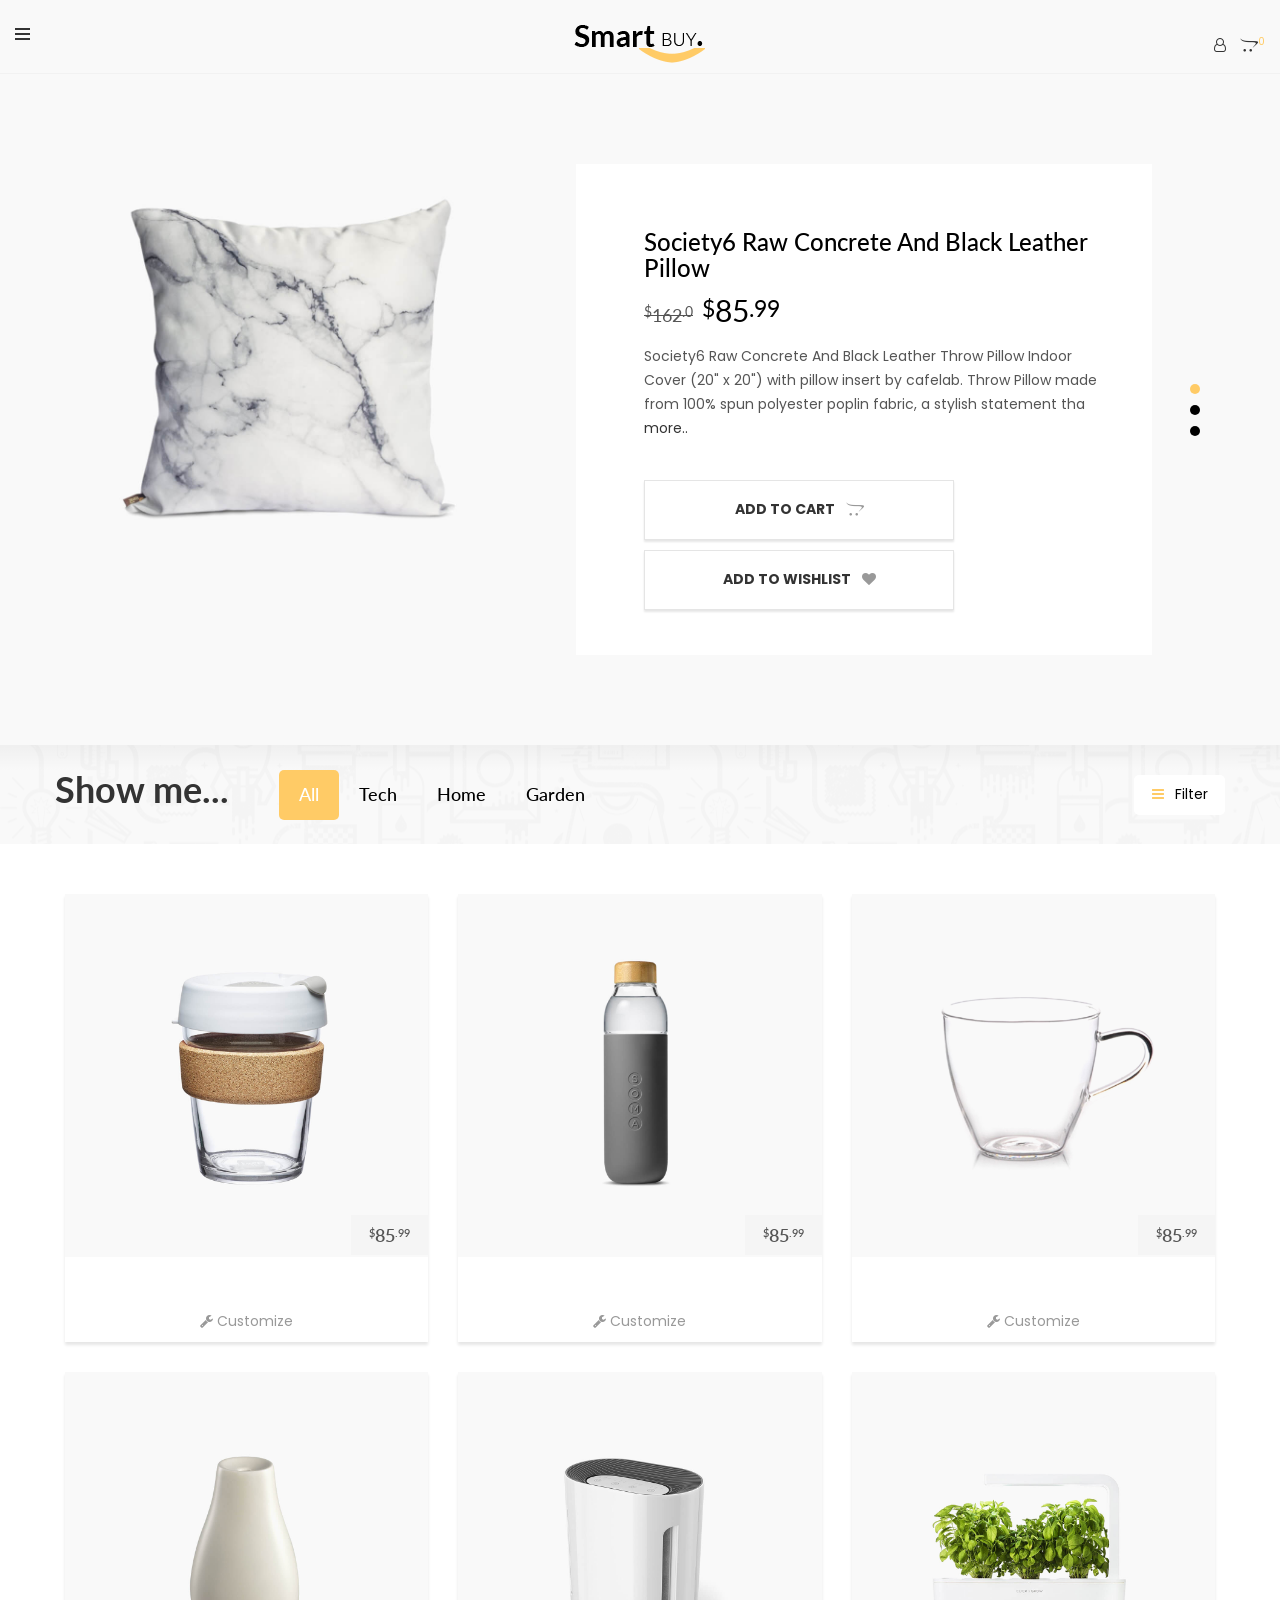
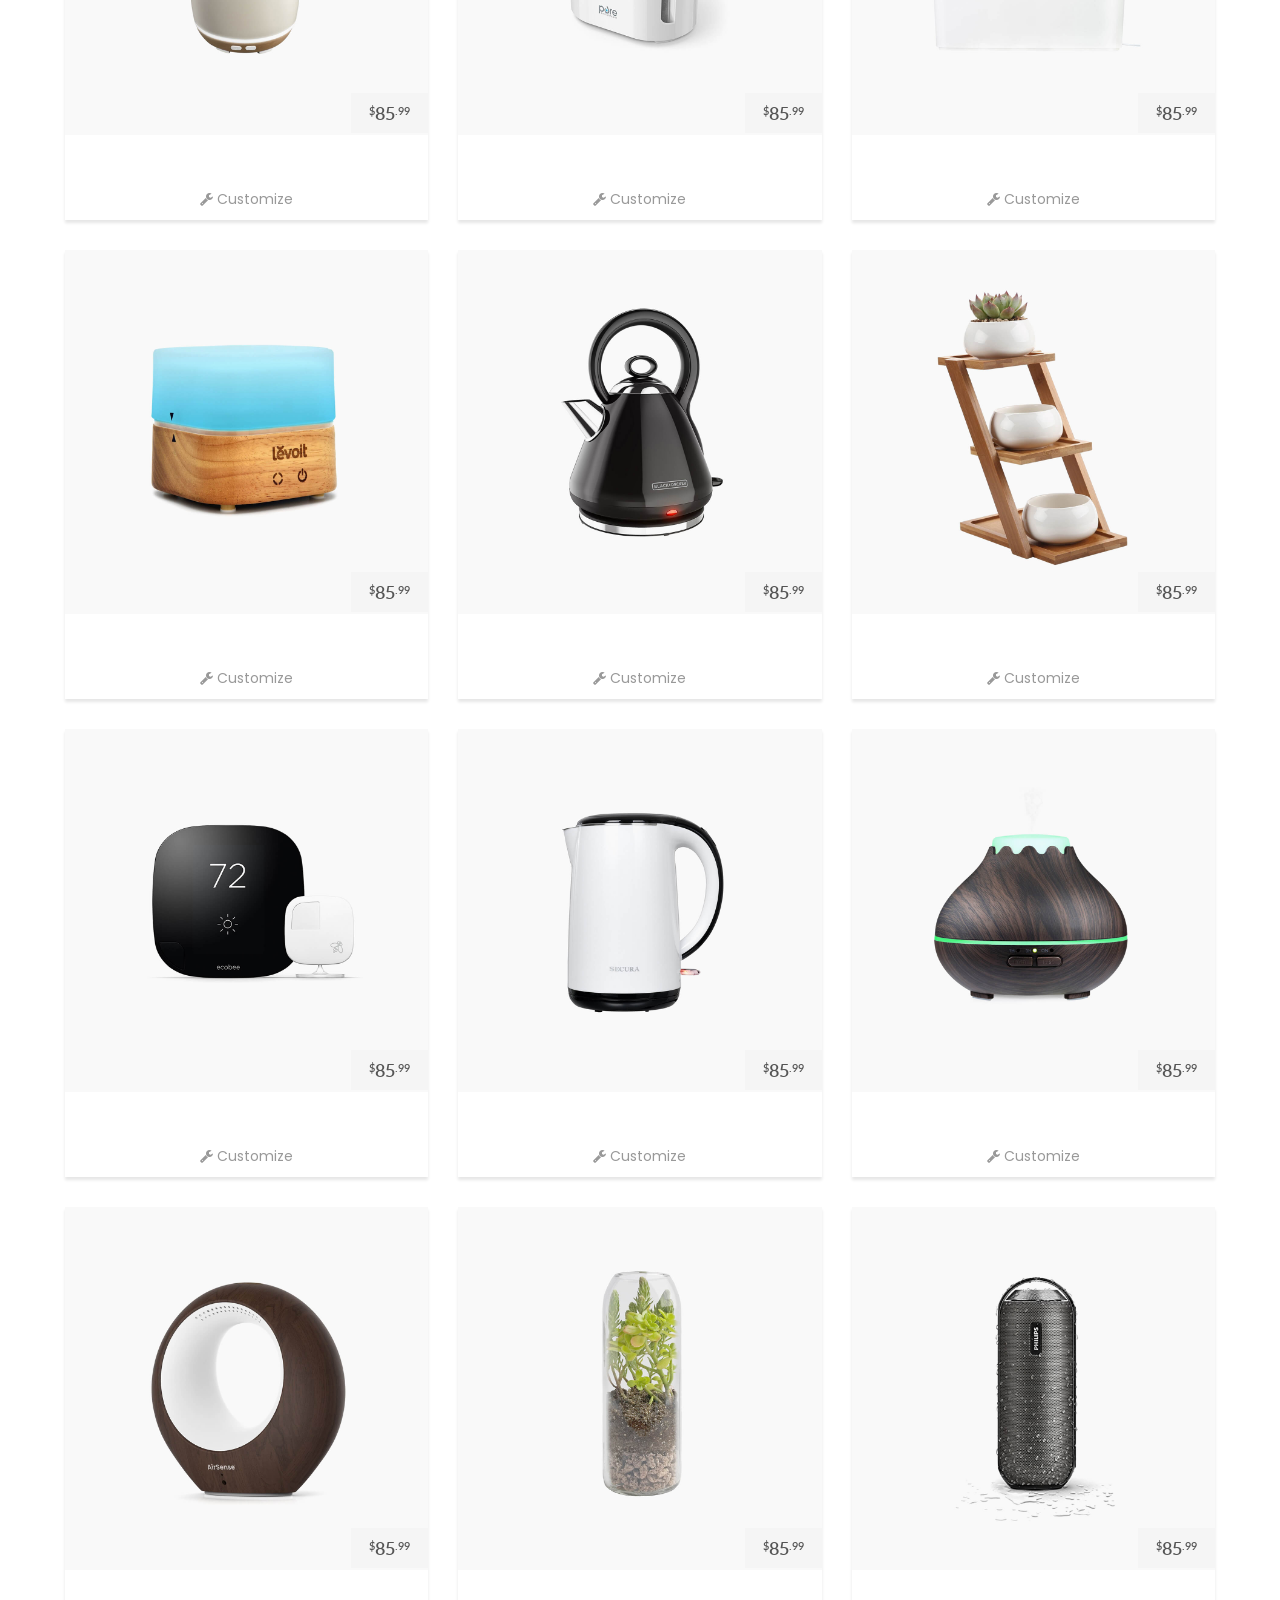
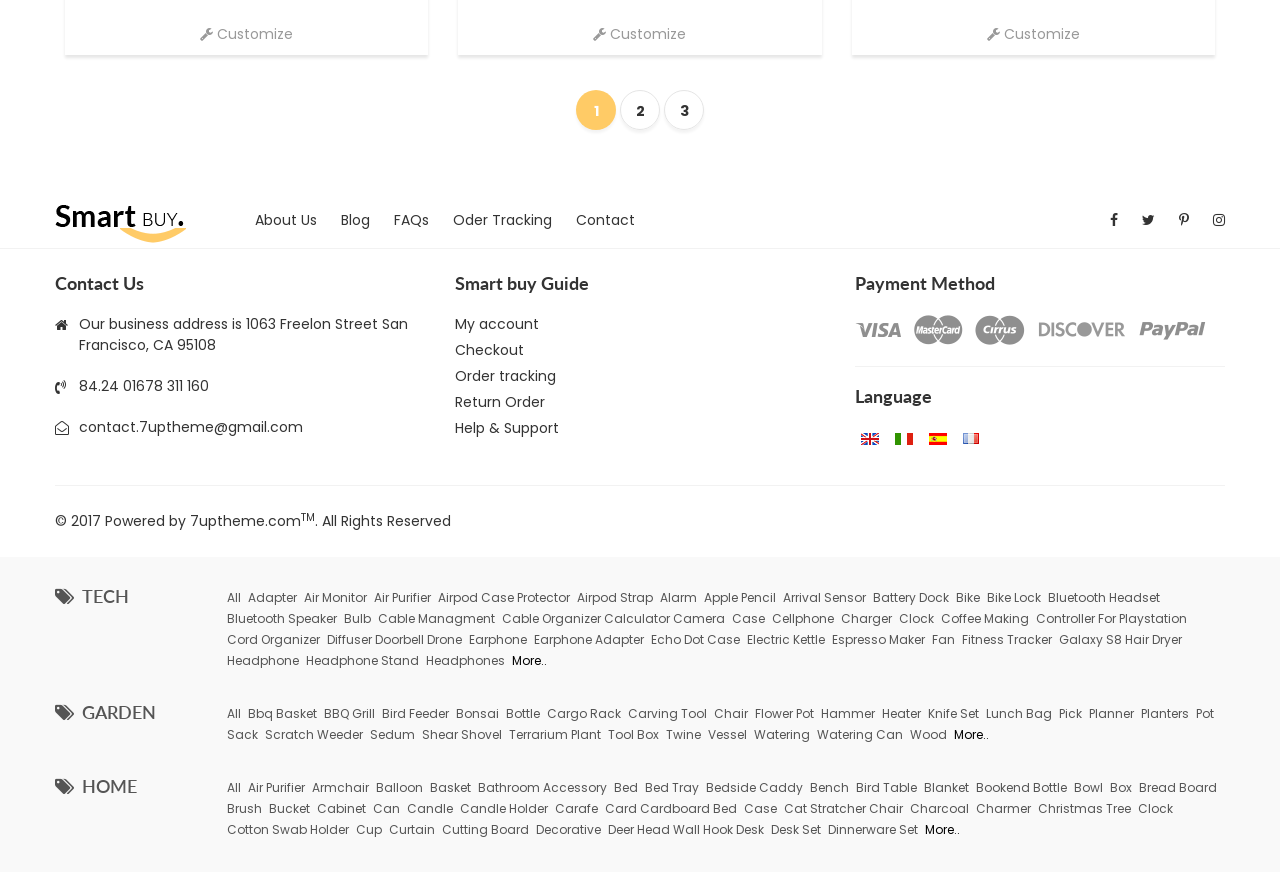
<file: public/smartbuy/home-02.html>
<!DOCTYPE HTML>
<html lang="en-US">

<!-- Mirrored from demo.7uptheme.com/html/smartbuy/home-02.html by HTTrack Website Copier/3.x [XR&CO'2014], Mon, 13 Aug 2018 13:32:38 GMT -->
<!-- Added by HTTrack --><meta http-equiv="content-type" content="text/html;charset=UTF-8" /><!-- /Added by HTTrack -->
<head>
	<meta charset="UTF-8">
	<meta name="viewport" content="width=device-width, initial-scale=1"/>
	<title>Home Products Only</title>
	<link href="https://fonts.googleapis.com/css?family=Poppins:300,400,500,600,700" rel="stylesheet">
	<link href="https://fonts.googleapis.com/css?family=Lato:100,300,400,700,900" rel="stylesheet">
	<link rel="stylesheet" type="text/css" href="css/libs/font-awesome.min.css"/>
	<link rel="stylesheet" type="text/css" href="css/libs/bootstrap.css"/>
	<link rel="stylesheet" type="text/css" href="css/libs/bootstrap-theme.css"/>
	<link rel="stylesheet" type="text/css" href="css/libs/jquery.fancybox.css"/>
	<link rel="stylesheet" type="text/css" href="css/libs/jquery-ui.css"/>
	<link rel="stylesheet" type="text/css" href="css/libs/owl.carousel.css"/>
	<link rel="stylesheet" type="text/css" href="css/libs/owl.transitions.css"/>
	<link rel="stylesheet" type="text/css" href="css/libs/owl.theme.css"/>
	<link rel="stylesheet" type="text/css" href="css/libs/hover-min.css"/>
	<link rel="stylesheet" type="text/css" href="css/libs/animate.css"/>
	<link rel="stylesheet" type="text/css" href="css/color.css" media="all"/>
	<link rel="stylesheet" type="text/css" href="css/theme.css" media="all"/>
	<link rel="stylesheet" type="text/css" href="css/responsive.css" media="all"/>
	<!-- <link rel="stylesheet" type="text/css" href="css/rtl.css" media="all"/> -->
</head>
<body>
<div class="wrap">
	<div id="header">
		<div class="header">
			<div class="top-header top-header-2 clearfix">
				<div class="col-lg-2 col-md-2 col-sm-2 col-xs-2">
					<nav class="main-nav main-nav-2">
						<a href="#" class="toggle-mobile-menu"><span></span></a>
						<ul class="list-inline">
							<li class="menu-item-has-children">
								<a href="#">home</a>
								<ul class="sub-menu list-inline">
									<li class="menu-item-preview">
										<a href="home-01.html">Home 01</a>
									</li>
									<li class="menu-item-preview">
										<a href="home-02.html">Home 02</a>
									</li>
									<li class="menu-item-preview">
										<a href="home-03.html">Home 03</a>
									</li>
									<li class="menu-item-preview">
										<a href="home-04.html">Home 04</a>
									</li>
									<li class="menu-item-preview">
										<a href="home-05.html">Home 05</a>
									</li>
									<li class="menu-item-preview">
										<a href="home-06.html">Home 06</a>
									</li>
									<li class="menu-item-preview">
										<a href="home-07.html">Home 07</a>
									</li>
									<li class="menu-item-preview">
										<a href="home-08.html">Home 08</a>
									</li>
									<li class="menu-item-preview">
										<a href="home-09.html">Home 09</a>
									</li>
									<li class="menu-item-preview">
										<a href="home-10.html">Home 10</a>
									</li>
								</ul>
							</li>
							<li class="menu-item-has-children has-mega-menu">
								<a href="#">featured</a>
								<div class="mega-menu mega-menu-v1">
									<div class="sidebar-mega-menu">
										<ul class="nav nav-tabs list-inline" role="tablist">
											<li role="presentation" class="active"><h3><a href="#garden-pro" data-toggle="tab">Garden</a></h3></li>
											<li role="presentation"><h3><a href="#home-pro" data-toggle="tab">Home</a></h3></li>
											<li role="presentation"><h3><a href="#tech-pro" data-toggle="tab">tech</a></h3></li>
										</ul>
									</div>
									<div class="content-mega-menu">
										<div class="tab-content">
											<div id="garden-pro" class="tab-pane fade in active" role="tabpanel">
												<div class="list-product-mega-menu">
													<div class="row">
														<div class="col-md-4 col-sm-4 col-xs-12">
															<div class="item">
																<div class="thumb-product">
																	<a href="#"><img src="images/products/garden/garden-01.jpg" alt="" /></a>
																</div>
																<div class="name-product">
																	<h3><a href="#">Soma Glass Water Bottle</a></h3>
																</div>
																<div class="box-cart">
																	<ins class="price"><sup>$</sup>85<sup>.99</sup></ins>
																</div>
																<a href="customize.html" class="customize various" data-fancybox-type="iframe"><i class="fa fa-wrench" aria-hidden="true"></i> customize</a>
															</div>
														</div>
														<div class="col-md-4 col-sm-4 col-xs-12">
															<div class="item">
																<div class="thumb-product">
																	<a href="#"><img src="images/products/garden/garden-02.jpg" alt="" /></a>
																</div>
																<div class="name-product">
																	<h3><a href="#">Soma Glass Water Bottle</a></h3>
																</div>
																<div class="box-cart">
																	<ins class="price"><sup>$</sup>85<sup>.99</sup></ins>
																</div>
																<a href="customize.html" class="customize various" data-fancybox-type="iframe"><i class="fa fa-wrench" aria-hidden="true"></i> customize</a>
															</div>
														</div>
														<div class="col-md-4 col-sm-4 col-xs-12">
															<div class="item">
																<div class="thumb-product">
																	<a href="#"><img src="images/products/garden/garden-03.jpg" alt="" /></a>
																</div>
																<div class="name-product">
																	<h3><a href="#">Soma Glass Water Bottle</a></h3>
																</div>
																<div class="box-cart">
																	<ins class="price"><sup>$</sup>85<sup>.99</sup></ins>
																</div>
																<a href="customize.html" class="customize various" data-fancybox-type="iframe"><i class="fa fa-wrench" aria-hidden="true"></i> customize</a>
															</div>
														</div>
													</div>
												</div>
											</div>
											<!-- End Tab -->
											<div id="home-pro" class="tab-pane fade in" role="tabpanel">
												<div class="list-product-mega-menu">
													<div class="row">
														<div class="col-md-4 col-sm-4 col-xs-12">
															<div class="item">
																<div class="thumb-product">
																	<a href="#"><img src="images/products/home/home-01.jpg" alt="" /></a>
																</div>
																<div class="name-product">
																	<h3><a href="#">Soma Glass Water Bottle</a></h3>
																</div>
																<div class="box-cart">
																	<ins class="price"><sup>$</sup>85<sup>.99</sup></ins>
																</div>
																<a href="customize.html" class="customize various" data-fancybox-type="iframe"><i class="fa fa-wrench" aria-hidden="true"></i> customize</a>
															</div>
														</div>
														<div class="col-md-4 col-sm-4 col-xs-12">
															<div class="item">
																<div class="thumb-product">
																	<a href="#"><img src="images/products/home/home-02.jpg" alt="" /></a>
																</div>
																<div class="name-product">
																	<h3><a href="#">Soma Glass Water Bottle</a></h3>
																</div>
																<div class="box-cart">
																	<ins class="price"><sup>$</sup>85<sup>.99</sup></ins>
																</div>
																<a href="customize.html" class="customize various" data-fancybox-type="iframe"><i class="fa fa-wrench" aria-hidden="true"></i> customize</a>
															</div>
														</div>
														<div class="col-md-4 col-sm-4 col-xs-12">
															<div class="item">
																<div class="thumb-product">
																	<a href="#"><img src="images/products/home/home-03.jpg" alt="" /></a>
																</div>
																<div class="name-product">
																	<h3><a href="#">Soma Glass Water Bottle</a></h3>
																</div>
																<div class="box-cart">
																	<ins class="price"><sup>$</sup>85<sup>.99</sup></ins>
																</div>
																<a href="customize.html" class="customize various" data-fancybox-type="iframe"><i class="fa fa-wrench" aria-hidden="true"></i> customize</a>
															</div>
														</div>
													</div>
												</div>
											</div>
											<!-- End Tab -->
											<div id="tech-pro" class="tab-pane fade in" role="tabpanel">
												<div class="list-product-mega-menu">
													<div class="row">
														<div class="col-md-4 col-sm-4 col-xs-12">
															<div class="item">
																<div class="thumb-product">
																	<a href="#"><img src="images/products/tech/tech-01.jpg" alt="" /></a>
																</div>
																<div class="name-product">
																	<h3><a href="#">Soma Glass Water Bottle</a></h3>
																</div>
																<div class="box-cart">
																	<ins class="price"><sup>$</sup>85<sup>.99</sup></ins>
																</div>
																<a href="customize.html" class="customize various" data-fancybox-type="iframe"><i class="fa fa-wrench" aria-hidden="true"></i> customize</a>
															</div>
														</div>
														<div class="col-md-4 col-sm-4 col-xs-12">
															<div class="item">
																<div class="thumb-product">
																	<a href="#"><img src="images/products/tech/tech-02.jpg" alt="" /></a>
																</div>
																<div class="name-product">
																	<h3><a href="#">Soma Glass Water Bottle</a></h3>
																</div>
																<div class="box-cart">
																	<ins class="price"><sup>$</sup>85<sup>.99</sup></ins>
																</div>
																<a href="customize.html" class="customize various" data-fancybox-type="iframe"><i class="fa fa-wrench" aria-hidden="true"></i> customize</a>
															</div>
														</div>
														<div class="col-md-4 col-sm-4 col-xs-12">
															<div class="item">
																<div class="thumb-product">
																	<a href="#"><img src="images/products/tech/tech-03.jpg" alt="" /></a>
																</div>
																<div class="name-product">
																	<h3><a href="#">Soma Glass Water Bottle</a></h3>
																</div>
																<div class="box-cart">
																	<ins class="price"><sup>$</sup>85<sup>.99</sup></ins>
																</div>
																<a href="customize.html" class="customize various" data-fancybox-type="iframe"><i class="fa fa-wrench" aria-hidden="true"></i> customize</a>
															</div>
														</div>
													</div>
												</div>
											</div>
										</div>
									</div>
								</div>
							</li>
							<li class="menu-item-has-children has-mega-menu">
								<a href="#">categories</a>
								<div class="mega-menu mega-menu-v2">
									<div class="content-mega-menu">
										<div class="row">
											<div class="col-md-3 col-sm-4 col-xs-12">
												<div class="mega-list-cat">
													<h2 class="title18 font-bold text-uppercase">CATEGORY PAGE</h2>
													<ul class="list-none">
														<li><a href="#">Off-Canvas Filtering</a></li>
														<li><a href="#">Full Width Layout</a></li>
														<li><a href="#">List layout</a></li>
														<li><a href="#">Masonry layout</a></li>
														<li><a href="#">Top Content</a></li>
														<li><a href="#">Transparent Header</a></li>
														<li><a href="#">Dark Style</a></li>
													</ul>
												</div>
											</div>
											<div class="col-md-3 col-sm-4 col-xs-12">
												<div class="mega-list-cat">
													<h2 class="title18 font-bold text-uppercase">product PAGE</h2>
													<ul class="list-none">
														<li><a href="#">Left Column</a></li>
														<li><a href="#">Right Column</a></li>
														<li><a href="#">Full Width Gallery</a></li>
														<li><a href="#">Vertical Gallery</a></li>
														<li><a href="#">Variations</a></li>
														<li><a href="#">Transparent Header</a></li>
														<li><a href="#">Affiliat</a></li>
													</ul>
												</div>
											</div>
											<div class="col-md-3 col-sm-4 col-xs-12">
												<div class="mega-list-cat">
													<h2 class="title18 font-bold text-uppercase">more...</h2>
													<ul class="list-none">
														<li><a href="#">Accordion Style</a></li>
														<li><a href="#">Section Style</a></li>
														<li><a href="#">Vertical Tabs</a></li>
														<li><a href="#">Normal Tabs</a></li>
														<li><a href="#">Dark Style</a></li>
														<li><a href="#">Image Zoom</a></li>
														<li><a href="#">Product Examples</a></li>
													</ul>
												</div>
											</div>
											<div class="col-md-3 hidden-sm col-xs-12">
												<div class="mega-menu-thumb banner-adv zoom-image line-scale"><a href="#" class="adv-thumb-link"><img src="images/blog/blog_03_1.jpg" alt=""></a></div>
											</div>
										</div>
									</div>
								</div>
							</li>
							<li class="menu-item-has-children">
								<a href="#">blog</a>
								<ul class="sub-menu list-inline">
									<li class="menu-item-preview">
										<a href="blog_featured.html">Blog Featured</a>
									</li>
									<li class="menu-item-preview">
										<a href="blog_list.html">Blog List</a>
									</li>
									<li class="menu-item-preview">
										<a href="blog_grid.html">Blog Grid</a>
									</li>
								</ul>
							</li>
							<li><a href="about.html">about</a></li>
							<li><a href="contact.html">contact</a></li>
							<li class="menu-item-has-children">
								<a href="#">shop</a>
								<ul class="sub-menu list-inline">
									<li class="menu-item-preview">
										<a href="gridview.html">Gridview</a>
									</li>
									<li class="menu-item-preview">
										<a href="gridview_full.html">Gridviewfull</a>
									</li>
									<li class="menu-item-preview">
										<a href="listview.html">Listview</a>
									</li>
									<li class="menu-item-preview">
										<a href="product_show_buy.html">product show buy</a>
									</li>
									<li class="menu-item-preview">
										<a href="product_show_color_price.html">product show color price</a>
									</li>
									<li class="menu-item-preview">
										<a href="product_show_color_service.html">product show color service</a>
									</li>
									<li class="menu-item-preview">
										<a href="product_show_color_size.html">product show color size</a>
									</li>
									<li class="menu-item-preview">
										<a href="product_show_color_size_select.html">product show color size select</a>
									</li>
									<li class="menu-item-preview">
										<a href="product_show_video.html">product show video</a>
									</li>
								</ul>
							</li>
						</ul>
					</nav>
				</div>
				<div class="col-lg-8 col-md-8 col-sm-8 col-xs-7">
					<div class="logo">
						<a href="home-01.html"><img src="images/logo-1.png" alt="" /></a>
					</div>
				</div>
				<div class="col-lg-2 col-md-2 col-sm-2  col-xs-3">
					<div class="box-right">
						<ul class="list-inline">
							<li><a href="#" class="account"><i class="fa fa-user-o" aria-hidden="true"></i></a></li>
							<li class="mini-cart-box">
								<a href="#"><i class="fa fa-opencart" aria-hidden="true"></i><sup>0</sup></a>
								<div class="mini-cart-content">
									<h2>(2) Items in my cart</h2>
									<div class="mini-cart-item">
										<div class="product-mini-cart clearfix">
											<div class="product-thumb">
												<a href="#"><img src="images/products/garden/garden-06.jpg" alt="" /></a>
											</div>
											<div class="product-info">
												<h3 class="product-title"><a href="#">Lorem ipsum dolor sit amet</a></h3>
												<div class="price">
													<span class="old-price">$1,058.00</span>
													<span class="new-price">$1,150.00</span>
												</div>
												<div class="rating-box">
													<div class="product-rating">													
														<div class="inner-rating"></div>
													</div>
												</div>
											</div>
										</div>
										<div class="product-mini-cart">
											<div class="product-thumb">
												<a href="#"><img src="images/products/garden/garden-15-1.jpg" alt="" /></a>
											</div>
											<div class="product-info">
												<h3 class="product-title"><a href="#">Lorem ipsum dolor sit amet</a></h3>
												<div class="price">
													<span class="old-price">$1,058.00</span>
													<span class="new-price">$1,150.00</span>
												</div>
												<div class="rating-box">
													<div class="product-rating">													
														<div class="inner-rating"></div>
													</div>
												</div>
											</div>
										</div>
									</div>
									<div class="mini-cart-total  clearfix">
										<strong class="pull-left">TOTAL</strong>
										<span class="pull-right">$800.00</span>
									</div>
									<div class="mini-cart-button">
										<a href="#">View cart </a>
										<a href="#">Checkout</a>
									</div>
								</div>
							</li>
						</ul>
					</div>
				</div>
			</div>
		</div>
	</div>
	<!-- End Header -->
	<div id="content">
		<div class="content">
			<div class="box-slider-2">
				<div class="wrap-item" data-navigation="false" data-pagination="true" data-itemscustom="[[0,1]]" data-autoplay="false">
					<div class="wrap-slide clearfix">
						<div class="box-img">
							<a href="#"><img src="images/products/home/home-22.jpg" alt="" /></a>
						</div>
						<div class="info-box">
							<div class="name-product">
								<h3><a href="#">Society6 Raw Concrete And Black Leather Pillow</a></h3>
							</div>
							<div class="price">
								<span class="old-price"><sup>$</sup>162<sup>.0</sup></span>
								<span class="new-price"><sup>$</sup>85<sup>.99</sup></span>
							</div>
							<p class="desc">Society6 Raw Concrete And Black Leather Throw Pillow Indoor Cover (20" x 20") with pillow insert by cafelab. Throw Pillow made from 100% spun polyester poplin fabric, a stylish statement tha <a href="#">more..</a></p>
							<div class="product-extra-link">
								<a href="#" class="cart">add to cart <i class="fa fa-opencart" aria-hidden="true"></i></a>
								<a href="#" class="wishlist">add to wishlist <i class="fa fa-heart" aria-hidden="true"></i></a>
							</div>
						</div>
					</div>
					<div class="wrap-slide clearfix">
						<div class="box-img">
							<a href="#"><img src="images/products/garden/garden-06.jpg" alt="" /></a>
						</div>
						<div class="info-box">
							<div class="name-product">
								<h3><a href="#">Society6 Raw Concrete And Black Leather Pillow</a></h3>
							</div>
							<div class="price">
								<span class="old-price"><sup>$</sup>162<sup>.0</sup></span>
								<span class="new-price"><sup>$</sup>85<sup>.99</sup></span>
							</div>
							<p>Society6 Raw Concrete And Black Leather Throw Pillow Indoor Cover (20" x 20") with pillow insert by cafelab. Throw Pillow made from 100% spun polyester poplin fabric, a stylish statement tha <a href="#">more..</a></p>
							<div class="product-extra-link">
								<a href="#" class="cart">add to cart <i class="fa fa-opencart" aria-hidden="true"></i></a>
								<a href="#" class="wishlist">add to wishlist <i class="fa fa-heart" aria-hidden="true"></i></a>
							</div>
						</div>
					</div>
					<div class="wrap-slide clearfix">
						<div class="box-img">
							<a href="#"><img src="images/products/tech/tech-05.jpg" alt="" /></a>
						</div>
						<div class="info-box">
							<div class="name-product">
								<h3><a href="#">Society6 Raw Concrete And Black Leather Pillow</a></h3>
							</div>
							<div class="price">
								<span class="old-price"><sup>$</sup>162<sup>.0</sup></span>
								<span class="new-price"><sup>$</sup>85<sup>.99</sup></span>
							</div>
							<p>Society6 Raw Concrete And Black Leather Throw Pillow Indoor Cover (20" x 20") with pillow insert by cafelab. Throw Pillow made from 100% spun polyester poplin fabric, a stylish statement tha <a href="#">more..</a></p>
							<div class="product-extra-link">
								<a href="#" class="cart">add to cart <i class="fa fa-opencart" aria-hidden="true"></i></a>
								<a href="#" class="wishlist">add to wishlist <i class="fa fa-heart" aria-hidden="true"></i></a>
							</div>
						</div>
					</div>
				</div>
			</div>
			<div class="box-product-2 box-has-filter">
				<div class="title">
					<div class="container">
						<div class="row">
							<div class="col-lg-8 col-md-6 col-sm-8 col-xs-12">
								<div class="box-tabs clearfix">
									<h2>Show me...</h2>
									<ul class="nav nav-tabs list-inline" role="tablist">
										<li role="presentation" class="active"><h3><a data-toggle="tab" href="#tab1">All</a></h3></li>
										<li role="presentation"><h3><a data-toggle="tab" href="#tab2">tech</a></h3></li>
										<li role="presentation"><h3><a data-toggle="tab" href="#tab3">home</a></h3></li>								
										<li role="presentation"><h3><a data-toggle="tab" href="#tab4">garden</a></h3></li>								
									</ul>
								</div>
							</div>
							<div class="col-lg-4 col-md-6 col-sm-4 col-xs-12">
								<a href="#" class="filter"><i class="fa fa-bars" aria-hidden="true"></i> Filter</a>
							</div>
						</div>
						<div class="dropdown-box">
							<div class="row">
								<div class="col-lg-3 col-md-3 col-sm-3 col-xs-12">
									<div class="drop-list widget-cate">
										<div class="title">
											<h3>Categories</h3>
										</div>
										<div class="widget-content">
											<div class="list-product">
												<ul class="list-inline">
													<li>
														<div class="title clearfix">
															<div class="box-img">
																<img src="images/products/garden/garden-01-2.jpg" alt="" />
															</div>
															<div class="text"><h3>Garden</h3></div>
															<i class="fa fa-angle-down" aria-hidden="true"></i>
															<i class="fa fa-angle-up" aria-hidden="true"></i>
														</div>
														<ul class="list-inline">
															<li><a href="#">Patio, Lawn & Garden</a></li>
															<li><a href="#">Fine Art</a></li>
															<li><a href="#">Arts, Crafts & Sewing</a></li>
															<li><a href="#">Birdhouse, Birdbaths </a></li>
															<li><a href="#">Garden Accents</a></li>
															<li><a href="#">Garden Books</a></li>
															<li><a href="#">Heirloom Seeds</a></li>
															<li><a href="#">Lanterns</a></li>
															<li><a href="#">Planters, Hangers and Stands</a></li>
														</ul>
													</li>
													<li>
														<div class="title clearfix">
															<div class="box-img">
																<img src="images/products/home/home-11-2.jpg" alt="" />
															</div>
															<div class="text"><h3>Home</h3></div>
															<i class="fa fa-angle-down" aria-hidden="true"></i>
															<i class="fa fa-angle-up" aria-hidden="true"></i>
														</div>
														<ul class="list-inline">
															<li><a href="#">Chair</a></li>
															<li><a href="#">Lamp</a></li>
															<li><a href="#">Bottle</a></li>
														</ul>
													</li>
													<li>
														<div class="title clearfix">
															<div class="box-img">
																<img src="images/products/tech/tech-09-1.jpg" alt="" />
															</div>
															<div class="text"><h3>Tech</h3></div>
															<i class="fa fa-angle-down" aria-hidden="true"></i>
															<i class="fa fa-angle-up" aria-hidden="true"></i>
														</div>
														<ul class="list-inline">
															<li><a href="#">Phone</a></li>
															<li><a href="#">Superheater</a></li>
															<li><a href="#">Headphone</a></li>
														</ul>
													</li>
												</ul>
											</div>
										</div>
									</div>
								</div>
								<div class="col-lg-3 col-md-3 col-sm-3 col-xs-12">
									<div class="drop-list widget-price">
										<div class="title">
											<h3>Price</h3>
										</div>
										<div class="box-range list-table clearfix">
											<div id="amount"></div>
											<div id="slider-range"></div>
											<ul class="clearfix list-inline">
												<li><span>$5.00</span></li>
												<li><span>$500.00</span></li>
											</ul>
										</div>
									</div>
								</div>
								<div class="col-lg-3 col-md-3 col-sm-3 col-xs-12">
									<div class="drop-list widget-color box-color list-table">
										<div class="title">
											<h3>Color</h3>
										</div>
										<ul class="list-inline">
											<li><a href="#" class="cyan"><i class="fa fa-check" aria-hidden="true"></i>Cyan</a></li>
											<li><a href="#" class="blue"><i class="fa fa-check" aria-hidden="true"></i>Blue</a></li>
											<li><a href="#" class="pink"><i class="fa fa-check" aria-hidden="true"></i>Pink</a></li>
											<li><a href="#" class="blush"><i class="fa fa-check" aria-hidden="true"></i>Blush</a></li>
											<li><a href="#" class="eggplant"><i class="fa fa-check" aria-hidden="true"></i>Eggplant</a></li>
											<li><a href="#" class="grey"><i class="fa fa-check" aria-hidden="true"></i>Grey</a></li>
											<li><a href="#" class="olive"><i class="fa fa-check" aria-hidden="true"></i>Olive</a></li>
											<li><a href="#" class="White"><i class="fa fa-check" aria-hidden="true"></i>White</a></li>
											<li><a href="#" class="organ"><i class="fa fa-check" aria-hidden="true"></i>Organ</a></li>
											<li><a href="#" class="black"><i class="fa fa-check" aria-hidden="true"></i>Black</a></li>
										</ul>
									</div>
								</div>
								<div class="col-lg-3 col-md-3 col-sm-3 col-xs-12">
									<div class="drop-list widget-size">
										<div class="title">
											<h3>Size</h3>
										</div>
										<ul class="list-inline">
											<li><a href="#">S</a></li>
											<li><a href="#">M</a></li>
											<li><a href="#">L</a></li>
											<li><a href="#">XL</a></li>
										</ul>
									</div>
								</div>
							</div>
						</div> 
					</div>
				</div>
				<div class="container">
					<div class="tab-content">
						<div id="tab1" role="tabpanel" class="tab-pane fade in active">
							<div class="wrap-product">
								<div class="row">
									<div class="col-lg-4 col-md-4 col-sm-4 col-xs-6">
										<div class="item">
											<div class="product-extra-link">
												<a href="quickview.html" class="quick-view various" data-fancybox-type="iframe"><i class="fa fa-eye" aria-hidden="true"></i><span>Quick View</span></a>
												<a href="#" class="box-hidden wishlist"><i class="fa fa-heart" aria-hidden="true"></i><span>Add To Wishlist</span></a>
											</div>
											<div class="thumb-product">
												<a href="#"><img src="images/products/home/home-04.jpg" alt="" /></a>
											</div>
											<div class="name-product">
												<h3><a href="#">Soma Glass Water Bottle</a></h3>
											</div>
											<div class="box-cart">
												<a href="#" class="cart">add to cart <i class="fa fa-opencart" aria-hidden="true"></i></a>
												<ins class="price"><sup>$</sup>85<sup>.99</sup></ins>
											</div>
											<a href="customize.html" class="customize various" data-fancybox-type="iframe"><i class="fa fa-wrench" aria-hidden="true"></i> customize</a>
										</div>
									</div>
									<div class="col-lg-4 col-md-4 col-sm-4 col-xs-6">
										<div class="item">
											<div class="product-extra-link">
												<a href="quickview.html" class="quick-view various" data-fancybox-type="iframe"><i class="fa fa-eye" aria-hidden="true"></i><span>Quick View</span></a>
												<a href="#" class="box-hidden wishlist"><i class="fa fa-heart" aria-hidden="true"></i><span>Add To Wishlist</span></a>
											</div>
											<div class="thumb-product">
												<a href="#"><img src="images/products/home/home-03.jpg" alt="" /></a>
											</div>
											<div class="name-product">
												<h3><a href="#">Soma Glass Water Bottle</a></h3>
											</div>
											<div class="box-cart">
												<a href="#" class="cart">add to cart <i class="fa fa-opencart" aria-hidden="true"></i></a>
												<ins class="price"><sup>$</sup>85<sup>.99</sup></ins>
											</div>
											<a href="customize.html" class="customize various" data-fancybox-type="iframe"><i class="fa fa-wrench" aria-hidden="true"></i> customize</a>
										</div>
									</div>
									<div class="col-lg-4 col-md-4 col-sm-4 col-xs-6">
										<div class="item">
											<div class="product-extra-link">
												<a href="quickview.html" class="quick-view various" data-fancybox-type="iframe"><i class="fa fa-eye" aria-hidden="true"></i><span>Quick View</span></a>
												<a href="#" class="box-hidden wishlist"><i class="fa fa-heart" aria-hidden="true"></i><span>Add To Wishlist</span></a>
											</div>
											<div class="thumb-product">
												<a href="#"><img src="images/products/home/home-12.jpg" alt="" /></a>
											</div>
											<div class="name-product">
												<h3><a href="#">Soma Glass Water Bottle</a></h3>
											</div>
											<div class="box-cart">
												<a href="#" class="cart">add to cart <i class="fa fa-opencart" aria-hidden="true"></i></a>
												<ins class="price"><sup>$</sup>85<sup>.99</sup></ins>
											</div>
											<a href="customize.html" class="customize various" data-fancybox-type="iframe"><i class="fa fa-wrench" aria-hidden="true"></i> customize</a>
										</div>
									</div>
									<div class="col-lg-4 col-md-4 col-sm-4 col-xs-6">
										<div class="item">
											<div class="product-extra-link">
												<a href="quickview.html" class="quick-view various" data-fancybox-type="iframe"><i class="fa fa-eye" aria-hidden="true"></i><span>Quick View</span></a>
												<a href="#" class="box-hidden wishlist"><i class="fa fa-heart" aria-hidden="true"></i><span>Add To Wishlist</span></a>
											</div>
											<div class="thumb-product">
												<a href="#"><img src="images/products/tech/tech-11.jpg" alt="" /></a>
											</div>
											<div class="name-product">
												<h3><a href="#">Soma Glass Water Bottle</a></h3>
											</div>
											<div class="box-cart">
												<a href="#" class="cart">add to cart <i class="fa fa-opencart" aria-hidden="true"></i></a>
												<ins class="price"><sup>$</sup>85<sup>.99</sup></ins>
											</div>
											<a href="customize.html" class="customize various" data-fancybox-type="iframe"><i class="fa fa-wrench" aria-hidden="true"></i> customize</a>
										</div>
									</div>
									<div class="col-lg-4 col-md-4 col-sm-4 col-xs-6">
										<div class="item">
											<div class="product-extra-link">
												<a href="quickview.html" class="quick-view various" data-fancybox-type="iframe"><i class="fa fa-eye" aria-hidden="true"></i><span>Quick View</span></a>
												<a href="#" class="box-hidden wishlist"><i class="fa fa-heart" aria-hidden="true"></i><span>Add To Wishlist</span></a>
											</div>
											<div class="thumb-product">
												<a href="#"><img src="images/products/tech/tech-07.jpg" alt="" /></a>
											</div>
											<div class="name-product">
												<h3><a href="#">Soma Glass Water Bottle</a></h3>
											</div>
											<div class="box-cart">
												<a href="#" class="cart">add to cart <i class="fa fa-opencart" aria-hidden="true"></i></a>
												<ins class="price"><sup>$</sup>85<sup>.99</sup></ins>
											</div>
											<a href="customize.html" class="customize various" data-fancybox-type="iframe"><i class="fa fa-wrench" aria-hidden="true"></i> customize</a>
										</div>
									</div>
									<div class="col-lg-4 col-md-4 col-sm-4 col-xs-6">
										<div class="item">
											<div class="product-extra-link">
												<a href="quickview.html" class="quick-view various" data-fancybox-type="iframe"><i class="fa fa-eye" aria-hidden="true"></i><span>Quick View</span></a>
												<a href="#" class="box-hidden wishlist"><i class="fa fa-heart" aria-hidden="true"></i><span>Add To Wishlist</span></a>
											</div>
											<div class="thumb-product">
												<a href="#"><img src="images/products/garden/garden-02.jpg" alt="" /></a>
											</div>
											<div class="name-product">
												<h3><a href="#">Soma Glass Water Bottle</a></h3>
											</div>
											<div class="box-cart">
												<a href="#" class="cart">add to cart <i class="fa fa-opencart" aria-hidden="true"></i></a>
												<ins class="price"><sup>$</sup>85<sup>.99</sup></ins>
											</div>
											<a href="customize.html" class="customize various" data-fancybox-type="iframe"><i class="fa fa-wrench" aria-hidden="true"></i> customize</a>
										</div>
									</div>
									<div class="col-lg-4 col-md-4 col-sm-4 col-xs-6">
										<div class="item">
											<div class="product-extra-link">
												<a href="quickview.html" class="quick-view various" data-fancybox-type="iframe"><i class="fa fa-eye" aria-hidden="true"></i><span>Quick View</span></a>
												<a href="#" class="box-hidden wishlist"><i class="fa fa-heart" aria-hidden="true"></i><span>Add To Wishlist</span></a>
											</div>
											<div class="thumb-product">
												<a href="#"><img src="images/products/tech/tech-09.jpg" alt="" /></a>
											</div>
											<div class="name-product">
												<h3><a href="#">Soma Glass Water Bottle</a></h3>
											</div>
											<div class="box-cart">
												<a href="#" class="cart">add to cart <i class="fa fa-opencart" aria-hidden="true"></i></a>
												<ins class="price"><sup>$</sup>85<sup>.99</sup></ins>
											</div>
											<a href="customize.html" class="customize various" data-fancybox-type="iframe"><i class="fa fa-wrench" aria-hidden="true"></i> customize</a>
										</div>
									</div>
									<div class="col-lg-4 col-md-4 col-sm-4 col-xs-6">
										<div class="item">
											<div class="product-extra-link">
												<a href="quickview.html" class="quick-view various" data-fancybox-type="iframe"><i class="fa fa-eye" aria-hidden="true"></i><span>Quick View</span></a>
												<a href="#" class="box-hidden wishlist"><i class="fa fa-heart" aria-hidden="true"></i><span>Add To Wishlist</span></a>
											</div>
											<div class="thumb-product">
												<a href="#"><img src="images/products/tech/tech-04.jpg" alt="" /></a>
											</div>
											<div class="name-product">
												<h3><a href="#">Soma Glass Water Bottle</a></h3>
											</div>
											<div class="box-cart">
												<a href="#" class="cart">add to cart <i class="fa fa-opencart" aria-hidden="true"></i></a>
												<ins class="price"><sup>$</sup>85<sup>.99</sup></ins>
											</div>
											<a href="customize.html" class="customize various" data-fancybox-type="iframe"><i class="fa fa-wrench" aria-hidden="true"></i> customize</a>
										</div>
									</div>
									<div class="col-lg-4 col-md-4 col-sm-4 col-xs-6">
										<div class="item">
											<div class="product-extra-link">
												<a href="quickview.html" class="quick-view various" data-fancybox-type="iframe"><i class="fa fa-eye" aria-hidden="true"></i><span>Quick View</span></a>
												<a href="#" class="box-hidden wishlist"><i class="fa fa-heart" aria-hidden="true"></i><span>Add To Wishlist</span></a>
											</div>
											<div class="thumb-product">
												<a href="#"><img src="images/products/garden/garden-07.jpg" alt="" /></a>
											</div>
											<div class="name-product">
												<h3><a href="#">Soma Glass Water Bottle</a></h3>
											</div>
											<div class="box-cart">
												<a href="#" class="cart">add to cart <i class="fa fa-opencart" aria-hidden="true"></i></a>
												<ins class="price"><sup>$</sup>85<sup>.99</sup></ins>
											</div>
											<a href="customize.html" class="customize various" data-fancybox-type="iframe"><i class="fa fa-wrench" aria-hidden="true"></i> customize</a>
										</div>
									</div>
									<div class="col-lg-4 col-md-4 col-sm-4 col-xs-6">
										<div class="item">
											<div class="product-extra-link">
												<a href="quickview.html" class="quick-view various" data-fancybox-type="iframe"><i class="fa fa-eye" aria-hidden="true"></i><span>Quick View</span></a>
												<a href="#" class="box-hidden wishlist"><i class="fa fa-heart" aria-hidden="true"></i><span>Add To Wishlist</span></a>
											</div>
											<div class="thumb-product">
												<a href="#"><img src="images/products/tech/tech-16.jpg" alt="" /></a>
											</div>
											<div class="name-product">
												<h3><a href="#">Soma Glass Water Bottle</a></h3>
											</div>
											<div class="box-cart">
												<a href="#" class="cart">add to cart <i class="fa fa-opencart" aria-hidden="true"></i></a>
												<ins class="price"><sup>$</sup>85<sup>.99</sup></ins>
											</div>
											<a href="customize.html" class="customize various" data-fancybox-type="iframe"><i class="fa fa-wrench" aria-hidden="true"></i> customize</a>
										</div>
									</div>
									<div class="col-lg-4 col-md-4 col-sm-4 col-xs-6">
										<div class="item">
											<div class="product-extra-link">
												<a href="quickview.html" class="quick-view various" data-fancybox-type="iframe"><i class="fa fa-eye" aria-hidden="true"></i><span>Quick View</span></a>
												<a href="#" class="box-hidden wishlist"><i class="fa fa-heart" aria-hidden="true"></i><span>Add To Wishlist</span></a>
											</div>
											<div class="thumb-product">
												<a href="#"><img src="images/products/tech/tech-01.jpg" alt="" /></a>
											</div>
											<div class="name-product">
												<h3><a href="#">Soma Glass Water Bottle</a></h3>
											</div>
											<div class="box-cart">
												<a href="#" class="cart">add to cart <i class="fa fa-opencart" aria-hidden="true"></i></a>
												<ins class="price"><sup>$</sup>85<sup>.99</sup></ins>
											</div>
											<a href="customize.html" class="customize various" data-fancybox-type="iframe"><i class="fa fa-wrench" aria-hidden="true"></i> customize</a>
										</div>
									</div>
									<div class="col-lg-4 col-md-4 col-sm-4 col-xs-6">
										<div class="item">
											<div class="product-extra-link">
												<a href="quickview.html" class="quick-view various" data-fancybox-type="iframe"><i class="fa fa-eye" aria-hidden="true"></i><span>Quick View</span></a>
												<a href="#" class="box-hidden wishlist"><i class="fa fa-heart" aria-hidden="true"></i><span>Add To Wishlist</span></a>
											</div>
											<div class="thumb-product">
												<a href="#"><img src="images/products/tech/tech-10.jpg" alt="" /></a>
											</div>
											<div class="name-product">
												<h3><a href="#">Soma Glass Water Bottle</a></h3>
											</div>
											<div class="box-cart">
												<a href="#" class="cart">add to cart <i class="fa fa-opencart" aria-hidden="true"></i></a>
												<ins class="price"><sup>$</sup>85<sup>.99</sup></ins>
											</div>
											<a href="customize.html" class="customize various" data-fancybox-type="iframe"><i class="fa fa-wrench" aria-hidden="true"></i> customize</a>
										</div>
									</div>
									<div class="col-lg-4 col-md-4 col-sm-4 col-xs-6">
										<div class="item">
											<div class="product-extra-link">
												<a href="quickview.html" class="quick-view various" data-fancybox-type="iframe"><i class="fa fa-eye" aria-hidden="true"></i><span>Quick View</span></a>
												<a href="#" class="box-hidden wishlist"><i class="fa fa-heart" aria-hidden="true"></i><span>Add To Wishlist</span></a>
											</div>
											<div class="thumb-product">
												<a href="#"><img src="images/products/tech/tech-06.jpg" alt="" /></a>
											</div>
											<div class="name-product">
												<h3><a href="#">Soma Glass Water Bottle</a></h3>
											</div>
											<div class="box-cart">
												<a href="#" class="cart">add to cart <i class="fa fa-opencart" aria-hidden="true"></i></a>
												<ins class="price"><sup>$</sup>85<sup>.99</sup></ins>
											</div>
											<a href="customize.html" class="customize various" data-fancybox-type="iframe"><i class="fa fa-wrench" aria-hidden="true"></i> customize</a>
										</div>
									</div>
									<div class="col-lg-4 col-md-4 col-sm-4 col-xs-6">
										<div class="item">
											<div class="product-extra-link">
												<a href="quickview.html" class="quick-view various" data-fancybox-type="iframe"><i class="fa fa-eye" aria-hidden="true"></i><span>Quick View</span></a>
												<a href="#" class="box-hidden wishlist"><i class="fa fa-heart" aria-hidden="true"></i><span>Add To Wishlist</span></a>
											</div>
											<div class="thumb-product">
												<a href="#"><img src="images/products/garden/garden-03.jpg" alt="" /></a>
											</div>
											<div class="name-product">
												<h3><a href="#">Soma Glass Water Bottle</a></h3>
											</div>
											<div class="box-cart">
												<a href="#" class="cart">add to cart <i class="fa fa-opencart" aria-hidden="true"></i></a>
												<ins class="price"><sup>$</sup>85<sup>.99</sup></ins>
											</div>
											<a href="customize.html" class="customize various" data-fancybox-type="iframe"><i class="fa fa-wrench" aria-hidden="true"></i> customize</a>
										</div>
									</div>
									<div class="col-lg-4 col-md-4 col-sm-4 col-xs-6">
										<div class="item">
											<div class="product-extra-link">
												<a href="quickview.html" class="quick-view various" data-fancybox-type="iframe"><i class="fa fa-eye" aria-hidden="true"></i><span>Quick View</span></a>
												<a href="#" class="box-hidden wishlist"><i class="fa fa-heart" aria-hidden="true"></i><span>Add To Wishlist</span></a>
											</div>
											<div class="thumb-product">
												<a href="#"><img src="images/products/tech/tech-14.jpg" alt="" /></a>
											</div>
											<div class="name-product">
												<h3><a href="#">Soma Glass Water Bottle</a></h3>
											</div>
											<div class="box-cart">
												<a href="#" class="cart">add to cart <i class="fa fa-opencart" aria-hidden="true"></i></a>
												<ins class="price"><sup>$</sup>85<sup>.99</sup></ins>
											</div>
											<a href="customize.html" class="customize various" data-fancybox-type="iframe"><i class="fa fa-wrench" aria-hidden="true"></i> customize</a>
										</div>
									</div>
								</div>
							</div>
						</div>
						<div id="tab2" role="tabpanel" class="tab-pane fade in">
							<div class="wrap-product">
								<div class="row">
									<div class="col-lg-4 col-md-4 col-sm-4 col-xs-6">
										<div class="item">
											<div class="product-extra-link">
												<a href="quickview.html" class="quick-view various" data-fancybox-type="iframe"><i class="fa fa-eye" aria-hidden="true"></i><span>Quick View</span></a>
												<a href="#" class="box-hidden wishlist"><i class="fa fa-heart" aria-hidden="true"></i><span>Add To Wishlist</span></a>
											</div>
											<div class="thumb-product">
												<a href="#"><img src="images/products/garden/garden-02.jpg" alt="" /></a>
											</div>
											<div class="name-product">
												<h3><a href="#">Soma Glass Water Bottle</a></h3>
											</div>
											<div class="box-cart">
												<a href="#" class="cart">add to cart <i class="fa fa-opencart" aria-hidden="true"></i></a>
												<ins class="price"><sup>$</sup>85<sup>.99</sup></ins>
											</div>
											<a href="customize.html" class="customize various" data-fancybox-type="iframe"><i class="fa fa-wrench" aria-hidden="true"></i> customize</a>
										</div>
									</div>
									<div class="col-lg-4 col-md-4 col-sm-4 col-xs-6">
										<div class="item">
											<div class="product-extra-link">
												<a href="quickview.html" class="quick-view various" data-fancybox-type="iframe"><i class="fa fa-eye" aria-hidden="true"></i><span>Quick View</span></a>
												<a href="#" class="box-hidden wishlist"><i class="fa fa-heart" aria-hidden="true"></i><span>Add To Wishlist</span></a>
											</div>
											<div class="thumb-product">
												<a href="#"><img src="images/products/home/home-01-3.jpg" alt="" /></a>
											</div>
											<div class="name-product">
												<h3><a href="#">Soma Glass Water Bottle</a></h3>
											</div>
											<div class="box-cart">
												<a href="#" class="cart">add to cart <i class="fa fa-opencart" aria-hidden="true"></i></a>
												<ins class="price"><sup>$</sup>85<sup>.99</sup></ins>
											</div>
											<a href="customize.html" class="customize various" data-fancybox-type="iframe"><i class="fa fa-wrench" aria-hidden="true"></i> customize</a>
										</div>
									</div>
									<div class="col-lg-4 col-md-4 col-sm-4 col-xs-6">
										<div class="item">
											<div class="product-extra-link">
												<a href="quickview.html" class="quick-view various" data-fancybox-type="iframe"><i class="fa fa-eye" aria-hidden="true"></i><span>Quick View</span></a>
												<a href="#" class="box-hidden wishlist"><i class="fa fa-heart" aria-hidden="true"></i><span>Add To Wishlist</span></a>
											</div>
											<div class="thumb-product">
												<a href="#"><img src="images/products/home/home-10-1.jpg" alt="" /></a>
											</div>
											<div class="name-product">
												<h3><a href="#">Soma Glass Water Bottle</a></h3>
											</div>
											<div class="box-cart">
												<a href="#" class="cart">add to cart <i class="fa fa-opencart" aria-hidden="true"></i></a>
												<ins class="price"><sup>$</sup>85<sup>.99</sup></ins>
											</div>
											<a href="customize.html" class="customize various" data-fancybox-type="iframe"><i class="fa fa-wrench" aria-hidden="true"></i> customize</a>
										</div>
									</div>
									<div class="col-lg-4 col-md-4 col-sm-4 col-xs-6">
										<div class="item">
											<div class="product-extra-link">
												<a href="quickview.html" class="quick-view various" data-fancybox-type="iframe"><i class="fa fa-eye" aria-hidden="true"></i><span>Quick View</span></a>
												<a href="#" class="box-hidden wishlist"><i class="fa fa-heart" aria-hidden="true"></i><span>Add To Wishlist</span></a>
											</div>
											<div class="thumb-product">
												<a href="#"><img src="images/products/home/home-12-2.jpg" alt="" /></a>
											</div>
											<div class="name-product">
												<h3><a href="#">Soma Glass Water Bottle</a></h3>
											</div>
											<div class="box-cart">
												<a href="#" class="cart">add to cart <i class="fa fa-opencart" aria-hidden="true"></i></a>
												<ins class="price"><sup>$</sup>85<sup>.99</sup></ins>
											</div>
											<a href="customize.html" class="customize various" data-fancybox-type="iframe"><i class="fa fa-wrench" aria-hidden="true"></i> customize</a>
										</div>
									</div>
									<div class="col-lg-4 col-md-4 col-sm-4 col-xs-6">
										<div class="item">
											<div class="product-extra-link">
												<a href="quickview.html" class="quick-view various" data-fancybox-type="iframe"><i class="fa fa-eye" aria-hidden="true"></i><span>Quick View</span></a>
												<a href="#" class="box-hidden wishlist"><i class="fa fa-heart" aria-hidden="true"></i><span>Add To Wishlist</span></a>
											</div>
											<div class="thumb-product">
												<a href="#"><img src="images/products/home/home-15.jpg" alt="" /></a>
											</div>
											<div class="name-product">
												<h3><a href="#">Soma Glass Water Bottle</a></h3>
											</div>
											<div class="box-cart">
												<a href="#" class="cart">add to cart <i class="fa fa-opencart" aria-hidden="true"></i></a>
												<ins class="price"><sup>$</sup>85<sup>.99</sup></ins>
											</div>
											<a href="customize.html" class="customize various" data-fancybox-type="iframe"><i class="fa fa-wrench" aria-hidden="true"></i> customize</a>
										</div>
									</div>
									<div class="col-lg-4 col-md-4 col-sm-4 col-xs-6">
										<div class="item">
											<div class="product-extra-link">
												<a href="quickview.html" class="quick-view various" data-fancybox-type="iframe"><i class="fa fa-eye" aria-hidden="true"></i><span>Quick View</span></a>
												<a href="#" class="box-hidden wishlist"><i class="fa fa-heart" aria-hidden="true"></i><span>Add To Wishlist</span></a>
											</div>
											<div class="thumb-product">
												<a href="#"><img src="images/products/garden/garden-08-1.jpg" alt="" /></a>
											</div>
											<div class="name-product">
												<h3><a href="#">Soma Glass Water Bottle</a></h3>
											</div>
											<div class="box-cart">
												<a href="#" class="cart">add to cart <i class="fa fa-opencart" aria-hidden="true"></i></a>
												<ins class="price"><sup>$</sup>85<sup>.99</sup></ins>
											</div>
											<a href="customize.html" class="customize various" data-fancybox-type="iframe"><i class="fa fa-wrench" aria-hidden="true"></i> customize</a>
										</div>
									</div>
									<div class="col-lg-4 col-md-4 col-sm-4 col-xs-6">
										<div class="item">
											<div class="product-extra-link">
												<a href="quickview.html" class="quick-view various" data-fancybox-type="iframe"><i class="fa fa-eye" aria-hidden="true"></i><span>Quick View</span></a>
												<a href="#" class="box-hidden wishlist"><i class="fa fa-heart" aria-hidden="true"></i><span>Add To Wishlist</span></a>
											</div>
											<div class="thumb-product">
												<a href="#"><img src="images/products/home/home-04.jpg" alt="" /></a>
											</div>
											<div class="name-product">
												<h3><a href="#">Soma Glass Water Bottle</a></h3>
											</div>
											<div class="box-cart">
												<a href="#" class="cart">add to cart <i class="fa fa-opencart" aria-hidden="true"></i></a>
												<ins class="price"><sup>$</sup>85<sup>.99</sup></ins>
											</div>
											<a href="customize.html" class="customize various" data-fancybox-type="iframe"><i class="fa fa-wrench" aria-hidden="true"></i> customize</a>
										</div>
									</div>
									<div class="col-lg-4 col-md-4 col-sm-4 col-xs-6">
										<div class="item">
											<div class="product-extra-link">
												<a href="quickview.html" class="quick-view various" data-fancybox-type="iframe"><i class="fa fa-eye" aria-hidden="true"></i><span>Quick View</span></a>
												<a href="#" class="box-hidden wishlist"><i class="fa fa-heart" aria-hidden="true"></i><span>Add To Wishlist</span></a>
											</div>
											<div class="thumb-product">
												<a href="#"><img src="images/products/home/home-08.jpg" alt="" /></a>
											</div>
											<div class="name-product">
												<h3><a href="#">Soma Glass Water Bottle</a></h3>
											</div>
											<div class="box-cart">
												<a href="#" class="cart">add to cart <i class="fa fa-opencart" aria-hidden="true"></i></a>
												<ins class="price"><sup>$</sup>85<sup>.99</sup></ins>
											</div>
											<a href="customize.html" class="customize various" data-fancybox-type="iframe"><i class="fa fa-wrench" aria-hidden="true"></i> customize</a>
										</div>
									</div>
									<div class="col-lg-4 col-md-4 col-sm-4 col-xs-6">
										<div class="item">
											<div class="product-extra-link">
												<a href="quickview.html" class="quick-view various" data-fancybox-type="iframe"><i class="fa fa-eye" aria-hidden="true"></i><span>Quick View</span></a>
												<a href="#" class="box-hidden wishlist"><i class="fa fa-heart" aria-hidden="true"></i><span>Add To Wishlist</span></a>
											</div>
											<div class="thumb-product">
												<a href="#"><img src="images/products/home/home-05.jpg" alt="" /></a>
											</div>
											<div class="name-product">
												<h3><a href="#">Soma Glass Water Bottle</a></h3>
											</div>
											<div class="box-cart">
												<a href="#" class="cart">add to cart <i class="fa fa-opencart" aria-hidden="true"></i></a>
												<ins class="price"><sup>$</sup>85<sup>.99</sup></ins>
											</div>
											<a href="customize.html" class="customize various" data-fancybox-type="iframe"><i class="fa fa-wrench" aria-hidden="true"></i> customize</a>
										</div>
									</div>
									<div class="col-lg-4 col-md-4 col-sm-4 col-xs-6">
										<div class="item">
											<div class="product-extra-link">
												<a href="quickview.html" class="quick-view various" data-fancybox-type="iframe"><i class="fa fa-eye" aria-hidden="true"></i><span>Quick View</span></a>
												<a href="#" class="box-hidden wishlist"><i class="fa fa-heart" aria-hidden="true"></i><span>Add To Wishlist</span></a>
											</div>
											<div class="thumb-product">
												<a href="#"><img src="images/products/home/home-11.jpg" alt="" /></a>
											</div>
											<div class="name-product">
												<h3><a href="#">Soma Glass Water Bottle</a></h3>
											</div>
											<div class="box-cart">
												<a href="#" class="cart">add to cart <i class="fa fa-opencart" aria-hidden="true"></i></a>
												<ins class="price"><sup>$</sup>85<sup>.99</sup></ins>
											</div>
											<a href="customize.html" class="customize various" data-fancybox-type="iframe"><i class="fa fa-wrench" aria-hidden="true"></i> customize</a>
										</div>
									</div>
									<div class="col-lg-4 col-md-4 col-sm-4 col-xs-6">
										<div class="item">
											<div class="product-extra-link">
												<a href="quickview.html" class="quick-view various" data-fancybox-type="iframe"><i class="fa fa-eye" aria-hidden="true"></i><span>Quick View</span></a>
												<a href="#" class="box-hidden wishlist"><i class="fa fa-heart" aria-hidden="true"></i><span>Add To Wishlist</span></a>
											</div>
											<div class="thumb-product">
												<a href="#"><img src="images/products/garden/garden-17.jpg" alt="" /></a>
											</div>
											<div class="name-product">
												<h3><a href="#">Soma Glass Water Bottle</a></h3>
											</div>
											<div class="box-cart">
												<a href="#" class="cart">add to cart <i class="fa fa-opencart" aria-hidden="true"></i></a>
												<ins class="price"><sup>$</sup>85<sup>.99</sup></ins>
											</div>
											<a href="customize.html" class="customize various" data-fancybox-type="iframe"><i class="fa fa-wrench" aria-hidden="true"></i> customize</a>
										</div>
									</div>
									<div class="col-lg-4 col-md-4 col-sm-4 col-xs-6">
										<div class="item">
											<div class="product-extra-link">
												<a href="quickview.html" class="quick-view various" data-fancybox-type="iframe"><i class="fa fa-eye" aria-hidden="true"></i><span>Quick View</span></a>
												<a href="#" class="box-hidden wishlist"><i class="fa fa-heart" aria-hidden="true"></i><span>Add To Wishlist</span></a>
											</div>
											<div class="thumb-product">
												<a href="#"><img src="images/products/home/home-02.jpg" alt="" /></a>
											</div>
											<div class="name-product">
												<h3><a href="#">Soma Glass Water Bottle</a></h3>
											</div>
											<div class="box-cart">
												<a href="#" class="cart">add to cart <i class="fa fa-opencart" aria-hidden="true"></i></a>
												<ins class="price"><sup>$</sup>85<sup>.99</sup></ins>
											</div>
											<a href="customize.html" class="customize various" data-fancybox-type="iframe"><i class="fa fa-wrench" aria-hidden="true"></i> customize</a>
										</div>
									</div>
									<div class="col-lg-4 col-md-4 col-sm-4 col-xs-6">
										<div class="item">
											<div class="product-extra-link">
												<a href="quickview.html" class="quick-view various" data-fancybox-type="iframe"><i class="fa fa-eye" aria-hidden="true"></i><span>Quick View</span></a>
												<a href="#" class="box-hidden wishlist"><i class="fa fa-heart" aria-hidden="true"></i><span>Add To Wishlist</span></a>
											</div>
											<div class="thumb-product">
												<a href="#"><img src="images/products/home/home-10.jpg" alt="" /></a>
											</div>
											<div class="name-product">
												<h3><a href="#">Soma Glass Water Bottle</a></h3>
											</div>
											<div class="box-cart">
												<a href="#" class="cart">add to cart <i class="fa fa-opencart" aria-hidden="true"></i></a>
												<ins class="price"><sup>$</sup>85<sup>.99</sup></ins>
											</div>
											<a href="customize.html" class="customize various" data-fancybox-type="iframe"><i class="fa fa-wrench" aria-hidden="true"></i> customize</a>
										</div>
									</div>
									<div class="col-lg-4 col-md-4 col-sm-4 col-xs-6">
										<div class="item">
											<div class="product-extra-link">
												<a href="quickview.html" class="quick-view various" data-fancybox-type="iframe"><i class="fa fa-eye" aria-hidden="true"></i><span>Quick View</span></a>
												<a href="#" class="box-hidden wishlist"><i class="fa fa-heart" aria-hidden="true"></i><span>Add To Wishlist</span></a>
											</div>
											<div class="thumb-product">
												<a href="#"><img src="images/products/tech/tech-03.jpg" alt="" /></a>
											</div>
											<div class="name-product">
												<h3><a href="#">Soma Glass Water Bottle</a></h3>
											</div>
											<div class="box-cart">
												<a href="#" class="cart">add to cart <i class="fa fa-opencart" aria-hidden="true"></i></a>
												<ins class="price"><sup>$</sup>85<sup>.99</sup></ins>
											</div>
											<a href="customize.html" class="customize various" data-fancybox-type="iframe"><i class="fa fa-wrench" aria-hidden="true"></i> customize</a>
										</div>
									</div>
									<div class="col-lg-4 col-md-4 col-sm-4 col-xs-6">
										<div class="item">
											<div class="product-extra-link">
												<a href="quickview.html" class="quick-view various" data-fancybox-type="iframe"><i class="fa fa-eye" aria-hidden="true"></i><span>Quick View</span></a>
												<a href="#" class="box-hidden wishlist"><i class="fa fa-heart" aria-hidden="true"></i><span>Add To Wishlist</span></a>
											</div>
											<div class="thumb-product">
												<a href="#"><img src="images/products/home/home-13.jpg" alt="" /></a>
											</div>
											<div class="name-product">
												<h3><a href="#">Soma Glass Water Bottle</a></h3>
											</div>
											<div class="box-cart">
												<a href="#" class="cart">add to cart <i class="fa fa-opencart" aria-hidden="true"></i></a>
												<ins class="price"><sup>$</sup>85<sup>.99</sup></ins>
											</div>
											<a href="customize.html" class="customize various" data-fancybox-type="iframe"><i class="fa fa-wrench" aria-hidden="true"></i> customize</a>
										</div>
									</div>
								</div>
							</div>
						</div>
						<div id="tab3" role="tabpanel" class="tab-pane fade in">
							<div class="wrap-product">
								<div class="row">
									<div class="col-lg-4 col-md-4 col-sm-4 col-xs-6">
										<div class="item">
											<div class="product-extra-link">
												<a href="quickview.html" class="quick-view various" data-fancybox-type="iframe"><i class="fa fa-eye" aria-hidden="true"></i><span>Quick View</span></a>
												<a href="#" class="box-hidden wishlist"><i class="fa fa-heart" aria-hidden="true"></i><span>Add To Wishlist</span></a>
											</div>
											<div class="thumb-product">
												<a href="#"><img src="images/products/garden/garden-15-2.jpg" alt="" /></a>
											</div>
											<div class="name-product">
												<h3><a href="#">Soma Glass Water Bottle</a></h3>
											</div>
											<div class="box-cart">
												<a href="#" class="cart">add to cart <i class="fa fa-opencart" aria-hidden="true"></i></a>
												<ins class="price"><sup>$</sup>85<sup>.99</sup></ins>
											</div>
											<a href="customize.html" class="customize various" data-fancybox-type="iframe"><i class="fa fa-wrench" aria-hidden="true"></i> customize</a>
										</div>
									</div>
									<div class="col-lg-4 col-md-4 col-sm-4 col-xs-6">
										<div class="item">
											<div class="product-extra-link">
												<a href="quickview.html" class="quick-view various" data-fancybox-type="iframe"><i class="fa fa-eye" aria-hidden="true"></i><span>Quick View</span></a>
												<a href="#" class="box-hidden wishlist"><i class="fa fa-heart" aria-hidden="true"></i><span>Add To Wishlist</span></a>
											</div>
											<div class="thumb-product">
												<a href="#"><img src="images/products/home/home-19-2.jpg" alt="" /></a>
											</div>
											<div class="name-product">
												<h3><a href="#">Soma Glass Water Bottle</a></h3>
											</div>
											<div class="box-cart">
												<a href="#" class="cart">add to cart <i class="fa fa-opencart" aria-hidden="true"></i></a>
												<ins class="price"><sup>$</sup>85<sup>.99</sup></ins>
											</div>
											<a href="customize.html" class="customize various" data-fancybox-type="iframe"><i class="fa fa-wrench" aria-hidden="true"></i> customize</a>
										</div>
									</div>
									<div class="col-lg-4 col-md-4 col-sm-4 col-xs-6">
										<div class="item">
											<div class="product-extra-link">
												<a href="quickview.html" class="quick-view various" data-fancybox-type="iframe"><i class="fa fa-eye" aria-hidden="true"></i><span>Quick View</span></a>
												<a href="#" class="box-hidden wishlist"><i class="fa fa-heart" aria-hidden="true"></i><span>Add To Wishlist</span></a>
											</div>
											<div class="thumb-product">
												<a href="#"><img src="images/products/home/home-18-1.jpg" alt="" /></a>
											</div>
											<div class="name-product">
												<h3><a href="#">Soma Glass Water Bottle</a></h3>
											</div>
											<div class="box-cart">
												<a href="#" class="cart">add to cart <i class="fa fa-opencart" aria-hidden="true"></i></a>
												<ins class="price"><sup>$</sup>85<sup>.99</sup></ins>
											</div>
											<a href="customize.html" class="customize various" data-fancybox-type="iframe"><i class="fa fa-wrench" aria-hidden="true"></i> customize</a>
										</div>
									</div>
									<div class="col-lg-4 col-md-4 col-sm-4 col-xs-6">
										<div class="item">
											<div class="product-extra-link">
												<a href="quickview.html" class="quick-view various" data-fancybox-type="iframe"><i class="fa fa-eye" aria-hidden="true"></i><span>Quick View</span></a>
												<a href="#" class="box-hidden wishlist"><i class="fa fa-heart" aria-hidden="true"></i><span>Add To Wishlist</span></a>
											</div>
											<div class="thumb-product">
												<a href="#"><img src="images/products/home/home-17-3.jpg" alt="" /></a>
											</div>
											<div class="name-product">
												<h3><a href="#">Soma Glass Water Bottle</a></h3>
											</div>
											<div class="box-cart">
												<a href="#" class="cart">add to cart <i class="fa fa-opencart" aria-hidden="true"></i></a>
												<ins class="price"><sup>$</sup>85<sup>.99</sup></ins>
											</div>
											<a href="customize.html" class="customize various" data-fancybox-type="iframe"><i class="fa fa-wrench" aria-hidden="true"></i> customize</a>
										</div>
									</div>
									<div class="col-lg-4 col-md-4 col-sm-4 col-xs-6">
										<div class="item">
											<div class="product-extra-link">
												<a href="quickview.html" class="quick-view various" data-fancybox-type="iframe"><i class="fa fa-eye" aria-hidden="true"></i><span>Quick View</span></a>
												<a href="#" class="box-hidden wishlist"><i class="fa fa-heart" aria-hidden="true"></i><span>Add To Wishlist</span></a>
											</div>
											<div class="thumb-product">
												<a href="#"><img src="images/products/home/home-17.jpg" alt="" /></a>
											</div>
											<div class="name-product">
												<h3><a href="#">Soma Glass Water Bottle</a></h3>
											</div>
											<div class="box-cart">
												<a href="#" class="cart">add to cart <i class="fa fa-opencart" aria-hidden="true"></i></a>
												<ins class="price"><sup>$</sup>85<sup>.99</sup></ins>
											</div>
											<a href="customize.html" class="customize various" data-fancybox-type="iframe"><i class="fa fa-wrench" aria-hidden="true"></i> customize</a>
										</div>
									</div>
									<div class="col-lg-4 col-md-4 col-sm-4 col-xs-6">
										<div class="item">
											<div class="product-extra-link">
												<a href="quickview.html" class="quick-view various" data-fancybox-type="iframe"><i class="fa fa-eye" aria-hidden="true"></i><span>Quick View</span></a>
												<a href="#" class="box-hidden wishlist"><i class="fa fa-heart" aria-hidden="true"></i><span>Add To Wishlist</span></a>
											</div>
											<div class="thumb-product">
												<a href="#"><img src="images/products/garden/garden-07.jpg" alt="" /></a>
											</div>
											<div class="name-product">
												<h3><a href="#">Soma Glass Water Bottle</a></h3>
											</div>
											<div class="box-cart">
												<a href="#" class="cart">add to cart <i class="fa fa-opencart" aria-hidden="true"></i></a>
												<ins class="price"><sup>$</sup>85<sup>.99</sup></ins>
											</div>
											<a href="customize.html" class="customize various" data-fancybox-type="iframe"><i class="fa fa-wrench" aria-hidden="true"></i> customize</a>
										</div>
									</div>
									<div class="col-lg-4 col-md-4 col-sm-4 col-xs-6">
										<div class="item">
											<div class="product-extra-link">
												<a href="quickview.html" class="quick-view various" data-fancybox-type="iframe"><i class="fa fa-eye" aria-hidden="true"></i><span>Quick View</span></a>
												<a href="#" class="box-hidden wishlist"><i class="fa fa-heart" aria-hidden="true"></i><span>Add To Wishlist</span></a>
											</div>
											<div class="thumb-product">
												<a href="#"><img src="images/products/home/home-04.jpg" alt="" /></a>
											</div>
											<div class="name-product">
												<h3><a href="#">Soma Glass Water Bottle</a></h3>
											</div>
											<div class="box-cart">
												<a href="#" class="cart">add to cart <i class="fa fa-opencart" aria-hidden="true"></i></a>
												<ins class="price"><sup>$</sup>85<sup>.99</sup></ins>
											</div>
											<a href="customize.html" class="customize various" data-fancybox-type="iframe"><i class="fa fa-wrench" aria-hidden="true"></i> customize</a>
										</div>
									</div>
									<div class="col-lg-4 col-md-4 col-sm-4 col-xs-6">
										<div class="item">
											<div class="product-extra-link">
												<a href="quickview.html" class="quick-view various" data-fancybox-type="iframe"><i class="fa fa-eye" aria-hidden="true"></i><span>Quick View</span></a>
												<a href="#" class="box-hidden wishlist"><i class="fa fa-heart" aria-hidden="true"></i><span>Add To Wishlist</span></a>
											</div>
											<div class="thumb-product">
												<a href="#"><img src="images/products/home/home-08.jpg" alt="" /></a>
											</div>
											<div class="name-product">
												<h3><a href="#">Soma Glass Water Bottle</a></h3>
											</div>
											<div class="box-cart">
												<a href="#" class="cart">add to cart <i class="fa fa-opencart" aria-hidden="true"></i></a>
												<ins class="price"><sup>$</sup>85<sup>.99</sup></ins>
											</div>
											<a href="customize.html" class="customize various" data-fancybox-type="iframe"><i class="fa fa-wrench" aria-hidden="true"></i> customize</a>
										</div>
									</div>
									<div class="col-lg-4 col-md-4 col-sm-4 col-xs-6">
										<div class="item">
											<div class="product-extra-link">
												<a href="quickview.html" class="quick-view various" data-fancybox-type="iframe"><i class="fa fa-eye" aria-hidden="true"></i><span>Quick View</span></a>
												<a href="#" class="box-hidden wishlist"><i class="fa fa-heart" aria-hidden="true"></i><span>Add To Wishlist</span></a>
											</div>
											<div class="thumb-product">
												<a href="#"><img src="images/products/home/home-05.jpg" alt="" /></a>
											</div>
											<div class="name-product">
												<h3><a href="#">Soma Glass Water Bottle</a></h3>
											</div>
											<div class="box-cart">
												<a href="#" class="cart">add to cart <i class="fa fa-opencart" aria-hidden="true"></i></a>
												<ins class="price"><sup>$</sup>85<sup>.99</sup></ins>
											</div>
											<a href="customize.html" class="customize various" data-fancybox-type="iframe"><i class="fa fa-wrench" aria-hidden="true"></i> customize</a>
										</div>
									</div>
									<div class="col-lg-4 col-md-4 col-sm-4 col-xs-6">
										<div class="item">
											<div class="product-extra-link">
												<a href="quickview.html" class="quick-view various" data-fancybox-type="iframe"><i class="fa fa-eye" aria-hidden="true"></i><span>Quick View</span></a>
												<a href="#" class="box-hidden wishlist"><i class="fa fa-heart" aria-hidden="true"></i><span>Add To Wishlist</span></a>
											</div>
											<div class="thumb-product">
												<a href="#"><img src="images/products/home/home-11.jpg" alt="" /></a>
											</div>
											<div class="name-product">
												<h3><a href="#">Soma Glass Water Bottle</a></h3>
											</div>
											<div class="box-cart">
												<a href="#" class="cart">add to cart <i class="fa fa-opencart" aria-hidden="true"></i></a>
												<ins class="price"><sup>$</sup>85<sup>.99</sup></ins>
											</div>
											<a href="customize.html" class="customize various" data-fancybox-type="iframe"><i class="fa fa-wrench" aria-hidden="true"></i> customize</a>
										</div>
									</div>
									<div class="col-lg-4 col-md-4 col-sm-4 col-xs-6">
										<div class="item">
											<div class="product-extra-link">
												<a href="quickview.html" class="quick-view various" data-fancybox-type="iframe"><i class="fa fa-eye" aria-hidden="true"></i><span>Quick View</span></a>
												<a href="#" class="box-hidden wishlist"><i class="fa fa-heart" aria-hidden="true"></i><span>Add To Wishlist</span></a>
											</div>
											<div class="thumb-product">
												<a href="#"><img src="images/products/garden/garden-17.jpg" alt="" /></a>
											</div>
											<div class="name-product">
												<h3><a href="#">Soma Glass Water Bottle</a></h3>
											</div>
											<div class="box-cart">
												<a href="#" class="cart">add to cart <i class="fa fa-opencart" aria-hidden="true"></i></a>
												<ins class="price"><sup>$</sup>85<sup>.99</sup></ins>
											</div>
											<a href="customize.html" class="customize various" data-fancybox-type="iframe"><i class="fa fa-wrench" aria-hidden="true"></i> customize</a>
										</div>
									</div>
									<div class="col-lg-4 col-md-4 col-sm-4 col-xs-6">
										<div class="item">
											<div class="product-extra-link">
												<a href="quickview.html" class="quick-view various" data-fancybox-type="iframe"><i class="fa fa-eye" aria-hidden="true"></i><span>Quick View</span></a>
												<a href="#" class="box-hidden wishlist"><i class="fa fa-heart" aria-hidden="true"></i><span>Add To Wishlist</span></a>
											</div>
											<div class="thumb-product">
												<a href="#"><img src="images/products/home/home-02.jpg" alt="" /></a>
											</div>
											<div class="name-product">
												<h3><a href="#">Soma Glass Water Bottle</a></h3>
											</div>
											<div class="box-cart">
												<a href="#" class="cart">add to cart <i class="fa fa-opencart" aria-hidden="true"></i></a>
												<ins class="price"><sup>$</sup>85<sup>.99</sup></ins>
											</div>
											<a href="customize.html" class="customize various" data-fancybox-type="iframe"><i class="fa fa-wrench" aria-hidden="true"></i> customize</a>
										</div>
									</div>
									<div class="col-lg-4 col-md-4 col-sm-4 col-xs-6">
										<div class="item">
											<div class="product-extra-link">
												<a href="quickview.html" class="quick-view various" data-fancybox-type="iframe"><i class="fa fa-eye" aria-hidden="true"></i><span>Quick View</span></a>
												<a href="#" class="box-hidden wishlist"><i class="fa fa-heart" aria-hidden="true"></i><span>Add To Wishlist</span></a>
											</div>
											<div class="thumb-product">
												<a href="#"><img src="images/products/home/home-10.jpg" alt="" /></a>
											</div>
											<div class="name-product">
												<h3><a href="#">Soma Glass Water Bottle</a></h3>
											</div>
											<div class="box-cart">
												<a href="#" class="cart">add to cart <i class="fa fa-opencart" aria-hidden="true"></i></a>
												<ins class="price"><sup>$</sup>85<sup>.99</sup></ins>
											</div>
											<a href="customize.html" class="customize various" data-fancybox-type="iframe"><i class="fa fa-wrench" aria-hidden="true"></i> customize</a>
										</div>
									</div>
									<div class="col-lg-4 col-md-4 col-sm-4 col-xs-6">
										<div class="item">
											<div class="product-extra-link">
												<a href="quickview.html" class="quick-view various" data-fancybox-type="iframe"><i class="fa fa-eye" aria-hidden="true"></i><span>Quick View</span></a>
												<a href="#" class="box-hidden wishlist"><i class="fa fa-heart" aria-hidden="true"></i><span>Add To Wishlist</span></a>
											</div>
											<div class="thumb-product">
												<a href="#"><img src="images/products/tech/tech-03.jpg" alt="" /></a>
											</div>
											<div class="name-product">
												<h3><a href="#">Soma Glass Water Bottle</a></h3>
											</div>
											<div class="box-cart">
												<a href="#" class="cart">add to cart <i class="fa fa-opencart" aria-hidden="true"></i></a>
												<ins class="price"><sup>$</sup>85<sup>.99</sup></ins>
											</div>
											<a href="customize.html" class="customize various" data-fancybox-type="iframe"><i class="fa fa-wrench" aria-hidden="true"></i> customize</a>
										</div>
									</div>
									<div class="col-lg-4 col-md-4 col-sm-4 col-xs-6">
										<div class="item">
											<div class="product-extra-link">
												<a href="quickview.html" class="quick-view various" data-fancybox-type="iframe"><i class="fa fa-eye" aria-hidden="true"></i><span>Quick View</span></a>
												<a href="#" class="box-hidden wishlist"><i class="fa fa-heart" aria-hidden="true"></i><span>Add To Wishlist</span></a>
											</div>
											<div class="thumb-product">
												<a href="#"><img src="images/products/home/home-13.jpg" alt="" /></a>
											</div>
											<div class="name-product">
												<h3><a href="#">Soma Glass Water Bottle</a></h3>
											</div>
											<div class="box-cart">
												<a href="#" class="cart">add to cart <i class="fa fa-opencart" aria-hidden="true"></i></a>
												<ins class="price"><sup>$</sup>85<sup>.99</sup></ins>
											</div>
											<a href="customize.html" class="customize various" data-fancybox-type="iframe"><i class="fa fa-wrench" aria-hidden="true"></i> customize</a>
										</div>
									</div>
								</div>
							</div>
						</div>
						<div id="tab4" role="tabpanel" class="tab-pane fade in">
							<div class="wrap-product">
								<div class="row">
									<div class="col-lg-4 col-md-4 col-sm-4 col-xs-6">
										<div class="item">
											<div class="product-extra-link">
												<a href="quickview.html" class="quick-view various" data-fancybox-type="iframe"><i class="fa fa-eye" aria-hidden="true"></i><span>Quick View</span></a>
												<a href="#" class="box-hidden wishlist"><i class="fa fa-heart" aria-hidden="true"></i><span>Add To Wishlist</span></a>
											</div>
											<div class="thumb-product">
												<a href="#"><img src="images/products/garden/garden-15-2.jpg" alt="" /></a>
											</div>
											<div class="name-product">
												<h3><a href="#">Soma Glass Water Bottle</a></h3>
											</div>
											<div class="box-cart">
												<a href="#" class="cart">add to cart <i class="fa fa-opencart" aria-hidden="true"></i></a>
												<ins class="price"><sup>$</sup>85<sup>.99</sup></ins>
											</div>
											<a href="customize.html" class="customize various" data-fancybox-type="iframe"><i class="fa fa-wrench" aria-hidden="true"></i> customize</a>
										</div>
									</div>
									<div class="col-lg-4 col-md-4 col-sm-4 col-xs-6">
										<div class="item">
											<div class="product-extra-link">
												<a href="quickview.html" class="quick-view various" data-fancybox-type="iframe"><i class="fa fa-eye" aria-hidden="true"></i><span>Quick View</span></a>
												<a href="#" class="box-hidden wishlist"><i class="fa fa-heart" aria-hidden="true"></i><span>Add To Wishlist</span></a>
											</div>
											<div class="thumb-product">
												<a href="#"><img src="images/products/home/home-19-2.jpg" alt="" /></a>
											</div>
											<div class="name-product">
												<h3><a href="#">Soma Glass Water Bottle</a></h3>
											</div>
											<div class="box-cart">
												<a href="#" class="cart">add to cart <i class="fa fa-opencart" aria-hidden="true"></i></a>
												<ins class="price"><sup>$</sup>85<sup>.99</sup></ins>
											</div>
											<a href="customize.html" class="customize various" data-fancybox-type="iframe"><i class="fa fa-wrench" aria-hidden="true"></i> customize</a>
										</div>
									</div>
									<div class="col-lg-4 col-md-4 col-sm-4 col-xs-6">
										<div class="item">
											<div class="product-extra-link">
												<a href="quickview.html" class="quick-view various" data-fancybox-type="iframe"><i class="fa fa-eye" aria-hidden="true"></i><span>Quick View</span></a>
												<a href="#" class="box-hidden wishlist"><i class="fa fa-heart" aria-hidden="true"></i><span>Add To Wishlist</span></a>
											</div>
											<div class="thumb-product">
												<a href="#"><img src="images/products/home/home-18-1.jpg" alt="" /></a>
											</div>
											<div class="name-product">
												<h3><a href="#">Soma Glass Water Bottle</a></h3>
											</div>
											<div class="box-cart">
												<a href="#" class="cart">add to cart <i class="fa fa-opencart" aria-hidden="true"></i></a>
												<ins class="price"><sup>$</sup>85<sup>.99</sup></ins>
											</div>
											<a href="customize.html" class="customize various" data-fancybox-type="iframe"><i class="fa fa-wrench" aria-hidden="true"></i> customize</a>
										</div>
									</div>
									<div class="col-lg-4 col-md-4 col-sm-4 col-xs-6">
										<div class="item">
											<div class="product-extra-link">
												<a href="quickview.html" class="quick-view various" data-fancybox-type="iframe"><i class="fa fa-eye" aria-hidden="true"></i><span>Quick View</span></a>
												<a href="#" class="box-hidden wishlist"><i class="fa fa-heart" aria-hidden="true"></i><span>Add To Wishlist</span></a>
											</div>
											<div class="thumb-product">
												<a href="#"><img src="images/products/home/home-17-3.jpg" alt="" /></a>
											</div>
											<div class="name-product">
												<h3><a href="#">Soma Glass Water Bottle</a></h3>
											</div>
											<div class="box-cart">
												<a href="#" class="cart">add to cart <i class="fa fa-opencart" aria-hidden="true"></i></a>
												<ins class="price"><sup>$</sup>85<sup>.99</sup></ins>
											</div>
											<a href="customize.html" class="customize various" data-fancybox-type="iframe"><i class="fa fa-wrench" aria-hidden="true"></i> customize</a>
										</div>
									</div>
									<div class="col-lg-4 col-md-4 col-sm-4 col-xs-6">
										<div class="item">
											<div class="product-extra-link">
												<a href="quickview.html" class="quick-view various" data-fancybox-type="iframe"><i class="fa fa-eye" aria-hidden="true"></i><span>Quick View</span></a>
												<a href="#" class="box-hidden wishlist"><i class="fa fa-heart" aria-hidden="true"></i><span>Add To Wishlist</span></a>
											</div>
											<div class="thumb-product">
												<a href="#"><img src="images/products/home/home-17.jpg" alt="" /></a>
											</div>
											<div class="name-product">
												<h3><a href="#">Soma Glass Water Bottle</a></h3>
											</div>
											<div class="box-cart">
												<a href="#" class="cart">add to cart <i class="fa fa-opencart" aria-hidden="true"></i></a>
												<ins class="price"><sup>$</sup>85<sup>.99</sup></ins>
											</div>
											<a href="customize.html" class="customize various" data-fancybox-type="iframe"><i class="fa fa-wrench" aria-hidden="true"></i> customize</a>
										</div>
									</div>
									<div class="col-lg-4 col-md-4 col-sm-4 col-xs-6">
										<div class="item">
											<div class="product-extra-link">
												<a href="quickview.html" class="quick-view various" data-fancybox-type="iframe"><i class="fa fa-eye" aria-hidden="true"></i><span>Quick View</span></a>
												<a href="#" class="box-hidden wishlist"><i class="fa fa-heart" aria-hidden="true"></i><span>Add To Wishlist</span></a>
											</div>
											<div class="thumb-product">
												<a href="#"><img src="images/products/garden/garden-07.jpg" alt="" /></a>
											</div>
											<div class="name-product">
												<h3><a href="#">Soma Glass Water Bottle</a></h3>
											</div>
											<div class="box-cart">
												<a href="#" class="cart">add to cart <i class="fa fa-opencart" aria-hidden="true"></i></a>
												<ins class="price"><sup>$</sup>85<sup>.99</sup></ins>
											</div>
											<a href="customize.html" class="customize various" data-fancybox-type="iframe"><i class="fa fa-wrench" aria-hidden="true"></i> customize</a>
										</div>
									</div>
									<div class="col-lg-4 col-md-4 col-sm-4 col-xs-6">
										<div class="item">
											<div class="product-extra-link">
												<a href="quickview.html" class="quick-view various" data-fancybox-type="iframe"><i class="fa fa-eye" aria-hidden="true"></i><span>Quick View</span></a>
												<a href="#" class="box-hidden wishlist"><i class="fa fa-heart" aria-hidden="true"></i><span>Add To Wishlist</span></a>
											</div>
											<div class="thumb-product">
												<a href="#"><img src="images/products/home/home-04.jpg" alt="" /></a>
											</div>
											<div class="name-product">
												<h3><a href="#">Soma Glass Water Bottle</a></h3>
											</div>
											<div class="box-cart">
												<a href="#" class="cart">add to cart <i class="fa fa-opencart" aria-hidden="true"></i></a>
												<ins class="price"><sup>$</sup>85<sup>.99</sup></ins>
											</div>
											<a href="customize.html" class="customize various" data-fancybox-type="iframe"><i class="fa fa-wrench" aria-hidden="true"></i> customize</a>
										</div>
									</div>
									<div class="col-lg-4 col-md-4 col-sm-4 col-xs-6">
										<div class="item">
											<div class="product-extra-link">
												<a href="quickview.html" class="quick-view various" data-fancybox-type="iframe"><i class="fa fa-eye" aria-hidden="true"></i><span>Quick View</span></a>
												<a href="#" class="box-hidden wishlist"><i class="fa fa-heart" aria-hidden="true"></i><span>Add To Wishlist</span></a>
											</div>
											<div class="thumb-product">
												<a href="#"><img src="images/products/home/home-08.jpg" alt="" /></a>
											</div>
											<div class="name-product">
												<h3><a href="#">Soma Glass Water Bottle</a></h3>
											</div>
											<div class="box-cart">
												<a href="#" class="cart">add to cart <i class="fa fa-opencart" aria-hidden="true"></i></a>
												<ins class="price"><sup>$</sup>85<sup>.99</sup></ins>
											</div>
											<a href="customize.html" class="customize various" data-fancybox-type="iframe"><i class="fa fa-wrench" aria-hidden="true"></i> customize</a>
										</div>
									</div>
									<div class="col-lg-4 col-md-4 col-sm-4 col-xs-6">
										<div class="item">
											<div class="product-extra-link">
												<a href="quickview.html" class="quick-view various" data-fancybox-type="iframe"><i class="fa fa-eye" aria-hidden="true"></i><span>Quick View</span></a>
												<a href="#" class="box-hidden wishlist"><i class="fa fa-heart" aria-hidden="true"></i><span>Add To Wishlist</span></a>
											</div>
											<div class="thumb-product">
												<a href="#"><img src="images/products/home/home-05.jpg" alt="" /></a>
											</div>
											<div class="name-product">
												<h3><a href="#">Soma Glass Water Bottle</a></h3>
											</div>
											<div class="box-cart">
												<a href="#" class="cart">add to cart <i class="fa fa-opencart" aria-hidden="true"></i></a>
												<ins class="price"><sup>$</sup>85<sup>.99</sup></ins>
											</div>
											<a href="customize.html" class="customize various" data-fancybox-type="iframe"><i class="fa fa-wrench" aria-hidden="true"></i> customize</a>
										</div>
									</div>
									<div class="col-lg-4 col-md-4 col-sm-4 col-xs-6">
										<div class="item">
											<div class="product-extra-link">
												<a href="quickview.html" class="quick-view various" data-fancybox-type="iframe"><i class="fa fa-eye" aria-hidden="true"></i><span>Quick View</span></a>
												<a href="#" class="box-hidden wishlist"><i class="fa fa-heart" aria-hidden="true"></i><span>Add To Wishlist</span></a>
											</div>
											<div class="thumb-product">
												<a href="#"><img src="images/products/home/home-11.jpg" alt="" /></a>
											</div>
											<div class="name-product">
												<h3><a href="#">Soma Glass Water Bottle</a></h3>
											</div>
											<div class="box-cart">
												<a href="#" class="cart">add to cart <i class="fa fa-opencart" aria-hidden="true"></i></a>
												<ins class="price"><sup>$</sup>85<sup>.99</sup></ins>
											</div>
											<a href="customize.html" class="customize various" data-fancybox-type="iframe"><i class="fa fa-wrench" aria-hidden="true"></i> customize</a>
										</div>
									</div>
									<div class="col-lg-4 col-md-4 col-sm-4 col-xs-6">
										<div class="item">
											<div class="product-extra-link">
												<a href="quickview.html" class="quick-view various" data-fancybox-type="iframe"><i class="fa fa-eye" aria-hidden="true"></i><span>Quick View</span></a>
												<a href="#" class="box-hidden wishlist"><i class="fa fa-heart" aria-hidden="true"></i><span>Add To Wishlist</span></a>
											</div>
											<div class="thumb-product">
												<a href="#"><img src="images/products/garden/garden-17.jpg" alt="" /></a>
											</div>
											<div class="name-product">
												<h3><a href="#">Soma Glass Water Bottle</a></h3>
											</div>
											<div class="box-cart">
												<a href="#" class="cart">add to cart <i class="fa fa-opencart" aria-hidden="true"></i></a>
												<ins class="price"><sup>$</sup>85<sup>.99</sup></ins>
											</div>
											<a href="customize.html" class="customize various" data-fancybox-type="iframe"><i class="fa fa-wrench" aria-hidden="true"></i> customize</a>
										</div>
									</div>
									<div class="col-lg-4 col-md-4 col-sm-4 col-xs-6">
										<div class="item">
											<div class="product-extra-link">
												<a href="quickview.html" class="quick-view various" data-fancybox-type="iframe"><i class="fa fa-eye" aria-hidden="true"></i><span>Quick View</span></a>
												<a href="#" class="box-hidden wishlist"><i class="fa fa-heart" aria-hidden="true"></i><span>Add To Wishlist</span></a>
											</div>
											<div class="thumb-product">
												<a href="#"><img src="images/products/home/home-02.jpg" alt="" /></a>
											</div>
											<div class="name-product">
												<h3><a href="#">Soma Glass Water Bottle</a></h3>
											</div>
											<div class="box-cart">
												<a href="#" class="cart">add to cart <i class="fa fa-opencart" aria-hidden="true"></i></a>
												<ins class="price"><sup>$</sup>85<sup>.99</sup></ins>
											</div>
											<a href="customize.html" class="customize various" data-fancybox-type="iframe"><i class="fa fa-wrench" aria-hidden="true"></i> customize</a>
										</div>
									</div>
									<div class="col-lg-4 col-md-4 col-sm-4 col-xs-6">
										<div class="item">
											<div class="product-extra-link">
												<a href="quickview.html" class="quick-view various" data-fancybox-type="iframe"><i class="fa fa-eye" aria-hidden="true"></i><span>Quick View</span></a>
												<a href="#" class="box-hidden wishlist"><i class="fa fa-heart" aria-hidden="true"></i><span>Add To Wishlist</span></a>
											</div>
											<div class="thumb-product">
												<a href="#"><img src="images/products/home/home-10.jpg" alt="" /></a>
											</div>
											<div class="name-product">
												<h3><a href="#">Soma Glass Water Bottle</a></h3>
											</div>
											<div class="box-cart">
												<a href="#" class="cart">add to cart <i class="fa fa-opencart" aria-hidden="true"></i></a>
												<ins class="price"><sup>$</sup>85<sup>.99</sup></ins>
											</div>
											<a href="customize.html" class="customize various" data-fancybox-type="iframe"><i class="fa fa-wrench" aria-hidden="true"></i> customize</a>
										</div>
									</div>
									<div class="col-lg-4 col-md-4 col-sm-4 col-xs-6">
										<div class="item">
											<div class="product-extra-link">
												<a href="quickview.html" class="quick-view various" data-fancybox-type="iframe"><i class="fa fa-eye" aria-hidden="true"></i><span>Quick View</span></a>
												<a href="#" class="box-hidden wishlist"><i class="fa fa-heart" aria-hidden="true"></i><span>Add To Wishlist</span></a>
											</div>
											<div class="thumb-product">
												<a href="#"><img src="images/products/tech/tech-03.jpg" alt="" /></a>
											</div>
											<div class="name-product">
												<h3><a href="#">Soma Glass Water Bottle</a></h3>
											</div>
											<div class="box-cart">
												<a href="#" class="cart">add to cart <i class="fa fa-opencart" aria-hidden="true"></i></a>
												<ins class="price"><sup>$</sup>85<sup>.99</sup></ins>
											</div>
											<a href="customize.html" class="customize various" data-fancybox-type="iframe"><i class="fa fa-wrench" aria-hidden="true"></i> customize</a>
										</div>
									</div>
									<div class="col-lg-4 col-md-4 col-sm-4 col-xs-6">
										<div class="item">
											<div class="product-extra-link">
												<a href="quickview.html" class="quick-view various" data-fancybox-type="iframe"><i class="fa fa-eye" aria-hidden="true"></i><span>Quick View</span></a>
												<a href="#" class="box-hidden wishlist"><i class="fa fa-heart" aria-hidden="true"></i><span>Add To Wishlist</span></a>
											</div>
											<div class="thumb-product">
												<a href="#"><img src="images/products/home/home-13.jpg" alt="" /></a>
											</div>
											<div class="name-product">
												<h3><a href="#">Soma Glass Water Bottle</a></h3>
											</div>
											<div class="box-cart">
												<a href="#" class="cart">add to cart <i class="fa fa-opencart" aria-hidden="true"></i></a>
												<ins class="price"><sup>$</sup>85<sup>.99</sup></ins>
											</div>
											<a href="customize.html" class="customize various" data-fancybox-type="iframe"><i class="fa fa-wrench" aria-hidden="true"></i> customize</a>
										</div>
									</div>
								</div>
							</div>
						</div>
					</div>
				</div>
				<div class="number-page">
					<a href="#" class="active">1</a>
					<a href="#">2</a>
					<a href="#">3</a>
				</div>
			</div>
		</div>
	</div>
	<!-- End Content -->
	<div id="footer">
		<div class="footer">
			<div class="top-footer top-footer-2">
				<div class="container">
					<div class="row">
						<div class="col-lg-2 col-md-2 col-sm-2 col-xs-12">
							<div class="logo">
								<img src="images/logo-1.png" alt="" />
							</div>
						</div>
						<div class="col-lg-5 col-md-5 col-sm-7 col-xs-12">
							<div class="footer-menu">
								<ul class="list-inline">
									<li><a href="#">about us</a></li>
									<li><a href="#">blog</a></li>
									<li><a href="#">FAQs</a></li>
									<li><a href="#">oder tracking</a></li>
									<li><a href="contact.html">contact</a></li>
								</ul>
							</div>
						</div>
						<div class="col-lg-5 col-md-5 col-sm-3 col-xs-12">
							<div class="box-icon-sn">
								<ul class="list-inline">
									<li><a href="#"><i class="fa fa-facebook" aria-hidden="true"></i></a></li>
									<li><a href="#"><i class="fa fa-twitter" aria-hidden="true"></i></a></li>
									<li><a href="#"><i class="fa fa-pinterest-p" aria-hidden="true"></i></a></li>
									<li><a href="#"><i class="fa fa-instagram" aria-hidden="true"></i></a></li>
								</ul>
							</div>
						</div>
					</div>
				</div>
			</div>
			<div class="info-footer">
				<div class="container">
					<div class="row">
						<div class="col-lg-4 col-md-4 col-sm-4 col-xs-12">
							<div class="info-box">
								<h3>Contact Us</h3>
								<ul class="text address list-inline">
									<li><i class="fa fa-home" aria-hidden="true"></i>Our business address is 1063 Freelon Street San Francisco, CA 95108</li>
									<li><i class="fa fa-volume-control-phone" aria-hidden="true"></i>84.24 01678 311 160</li>
									<li><a href="#"><i class="fa fa-envelope-open-o" aria-hidden="true"></i>contact.7uptheme@gmail.com</a></li>
								</ul>
							</div>
						</div>
						<div class="col-lg-4 col-md-4 col-sm-4 col-xs-12">
							<div class="info-box">
								<h3>Smart buy Guide</h3>
								<ul class="text list-inline">
									<li><a href="#">My account</a></li>
									<li><a href="#">Checkout</a></li>
									<li><a href="#">Order tracking</a></li>
									<li><a href="#">Return Order</a></li>
									<li><a href="#">Help & Support</a></li>
								</ul>
							</div>
						</div>
						<div class="col-lg-4 col-md-4 col-sm-4 col-xs-12">
							<div class="box-cart">
								<h3>Payment Method</h3>
								<ul class="list-inline">
									<li><a href="#"><img src="images/cart/cart-1.png" alt="" /></a></li>
									<li><a href="#"><img src="images/cart/cart-2.png" alt="" /></a></li>
									<li><a href="#"><img src="images/cart/cart-3.png" alt="" /></a></li>
									<li><a href="#"><img src="images/cart/cart-4.png" alt="" /></a></li>
									<li><a href="#"><img src="images/cart/cart-5.png" alt="" /></a></li>
								</ul>
							</div>
							<div class="box-language">
								<h3>Language</h3>
								<ul class="list-inline">
									<li><a href="#"><img src="images/language/lg-1.png" alt="" /></a></li>
									<li><a href="#"><img src="images/language/lg-2.png" alt="" /></a></li>
									<li><a href="#"><img src="images/language/lg-3.png" alt="" /></a></li>
									<li><a href="#"><img src="images/language/lg-4.png" alt="" /></a></li>
								</ul>
							</div>
						</div>
					</div>
					<div class="box-madeby">
						<p>&copy; 2017 Powered by <a href="http://7uptheme.com/">7uptheme.com<sup>TM</sup></a>. All Rights Reserved</p>
					</div>
				</div>
			</div>
			<div class="bottom-footer">
				<div class="container">
					<div class="wrap-tag-footer">
						<div class="box-tag clearfix">
							<div class="title">
								<h3><i class="fa fa-tags" aria-hidden="true"></i>tech</h3>
							</div>
							<ul class="list-inline">             
								<li><a href="#">All</a></li>
								<li><a href="#">Adapter</a></li>
								<li><a href="#">Air Monitor</a></li>
								<li><a href="#">Air Purifier</a></li>
								<li><a href="#">Airpod Case Protector</a></li>
								<li><a href="#">Airpod Strap</a></li>
								<li><a href="#">Alarm</a></li>
								<li><a href="#">Apple Pencil</a></li>
								<li><a href="#">Arrival Sensor</a></li>
								<li><a href="#">Battery Dock</a></li>
								<li><a href="#">Bike</a></li>
								<li><a href="#">Bike Lock</a></li>
								<li><a href="#">Bluetooth Headset</a></li>
								<li><a href="#">Bluetooth Speaker</a></li>
								<li><a href="#">Bulb</a></li>
								<li><a href="#">Cable Managment</a></li>
								<li><a href="#">Cable Organizer Calculator Camera</a></li>
								<li><a href="#">Case</a></li>
								<li><a href="#">Cellphone</a></li>
								<li><a href="#">Charger</a></li>
								<li><a href="#">Clock</a></li>
								<li><a href="#">Coffee Making</a></li>
								<li><a href="#">Controller For Playstation</a></li>
								<li><a href="#">Cord Organizer</a></li>
								<li><a href="#">Diffuser Doorbell Drone</a></li>
								<li><a href="#">Earphone</a></li>
								<li><a href="#">Earphone Adapter</a></li>
								<li><a href="#">Echo Dot Case</a></li>
								<li><a href="#">Electric Kettle</a></li>
								<li><a href="#">Espresso Maker</a></li>
								<li><a href="#">Fan</a></li>
								<li><a href="#">Fitness Tracker</a></li>
								<li><a href="#">Galaxy S8 Hair Dryer</a></li>
								<li><a href="#">Headphone</a></li>
								<li><a href="#">Headphone Stand</a></li>
								<li><a href="#">Headphones</a></li>
								<li><a href="#" class="more">More..</a></li>
							</ul>
						</div>
						<div class="box-tag clearfix">
							<div class="title">
								<h3><i class="fa fa-tags" aria-hidden="true"></i>garden</h3>
							</div>
							<ul class="list-inline">
								<li><a href="#">All</a></li>
								<li><a href="#">Bbq Basket</a></li>
								<li><a href="#">BBQ Grill</a></li>
								<li><a href="#">Bird Feeder</a></li>
								<li><a href="#">Bonsai</a></li>
								<li><a href="#">Bottle</a></li>
								<li><a href="#">Cargo Rack</a></li>
								<li><a href="#">Carving Tool</a></li>
								<li><a href="#">Chair</a></li>
								<li><a href="#">Flower Pot</a></li>
								<li><a href="#">Hammer</a></li>
								<li><a href="#">Heater</a></li>
								<li><a href="#">Knife Set</a></li>
								<li><a href="#">Lunch Bag</a></li>
								<li><a href="#">Pick</a></li>
								<li><a href="#">Planner</a></li>
								<li><a href="#">Planters</a></li>
								<li><a href="#">Pot</a></li>
								<li><a href="#">Sack</a></li>
								<li><a href="#">Scratch Weeder</a></li>
								<li><a href="#">Sedum</a></li>
								<li><a href="#">Shear Shovel</a></li>
								<li><a href="#">Terrarium Plant</a></li>
								<li><a href="#">Tool Box</a></li>
								<li><a href="#">Twine</a></li>
								<li><a href="#">Vessel</a></li>
								<li><a href="#">Watering</a></li>
								<li><a href="#">Watering Can</a></li>
								<li><a href="#">Wood</a></li>
								<li><a href="#" class="more">More..</a></li>
							</ul>
						</div>
						<div class="box-tag clearfix">
							<div class="title">
								<h3><i class="fa fa-tags" aria-hidden="true"></i>home</h3>
							</div>                     
							<ul class="list-inline">
								<li><a href="#">All</a></li>
								<li><a href="#">Air Purifier</a></li>
								<li><a href="#">Armchair</a></li>
								<li><a href="#">Balloon</a></li>
								<li><a href="#">Basket</a></li>
								<li><a href="#">Bathroom Accessory</a></li>
								<li><a href="#">Bed</a></li>
								<li><a href="#">Bed Tray</a></li>
								<li><a href="#">Bedside Caddy</a></li>
								<li><a href="#">Bench</a></li>
								<li><a href="#">Bird Table</a></li>
								<li><a href="#">Blanket</a></li>
								<li><a href="#">Bookend Bottle</a></li>
								<li><a href="#">Bowl</a></li>
								<li><a href="#">Box</a></li>
								<li><a href="#">Bread Board</a></li>
								<li><a href="#">Brush</a></li>
								<li><a href="#">Bucket</a></li>
								<li><a href="#">Cabinet</a></li>
								<li><a href="#">Can</a></li>
								<li><a href="#">Candle</a></li>
								<li><a href="#">Candle Holder</a></li>
								<li><a href="#">Carafe</a></li>
								<li><a href="#">Card Cardboard Bed</a></li>
								<li><a href="#">Case</a></li>
								<li><a href="#">Cat Stratcher Chair</a></li>
								<li><a href="#">Charcoal</a></li>
								<li><a href="#">Charmer</a></li>
								<li><a href="#">Christmas Tree</a></li>
								<li><a href="#">Clock</a></li>
								<li><a href="#">Cotton Swab Holder</a></li>
								<li><a href="#">Cup</a></li>
								<li><a href="#">Curtain</a></li>
								<li><a href="#">Cutting Board</a></li>
								<li><a href="#">Decorative</a></li>
								<li><a href="#">Deer Head Wall Hook Desk</a></li>
								<li><a href="#">Desk Set</a></li>
								<li><a href="#">Dinnerware Set</a></li>
								<li><a href="#" class="more">More..</a></li>
							</ul>
						</div>
					</div>
				</div>
				<a href="#" id="back-to-top" class="bg-color"><i class="fa fa-long-arrow-up" aria-hidden="true"></i></a>
			</div>
		</div>
	</div>
	<!-- End Footer -->
</div>
<script src="js/libs/jquery-3.2.1.min.js"></script>
<script src="js/libs/bootstrap.min.js"></script>
<script src="js/libs/jquery.fancybox.js"></script>
<script src="js/libs/TimeCircles.js"></script>
<script src="js/libs/jquery-ui.js"></script>
<script src="js/libs/owl.carousel.js"></script>
<script src="js/theme.js"></script>
</body>

<!-- Mirrored from demo.7uptheme.com/html/smartbuy/home-02.html by HTTrack Website Copier/3.x [XR&CO'2014], Mon, 13 Aug 2018 13:32:57 GMT -->
</html>
</file>
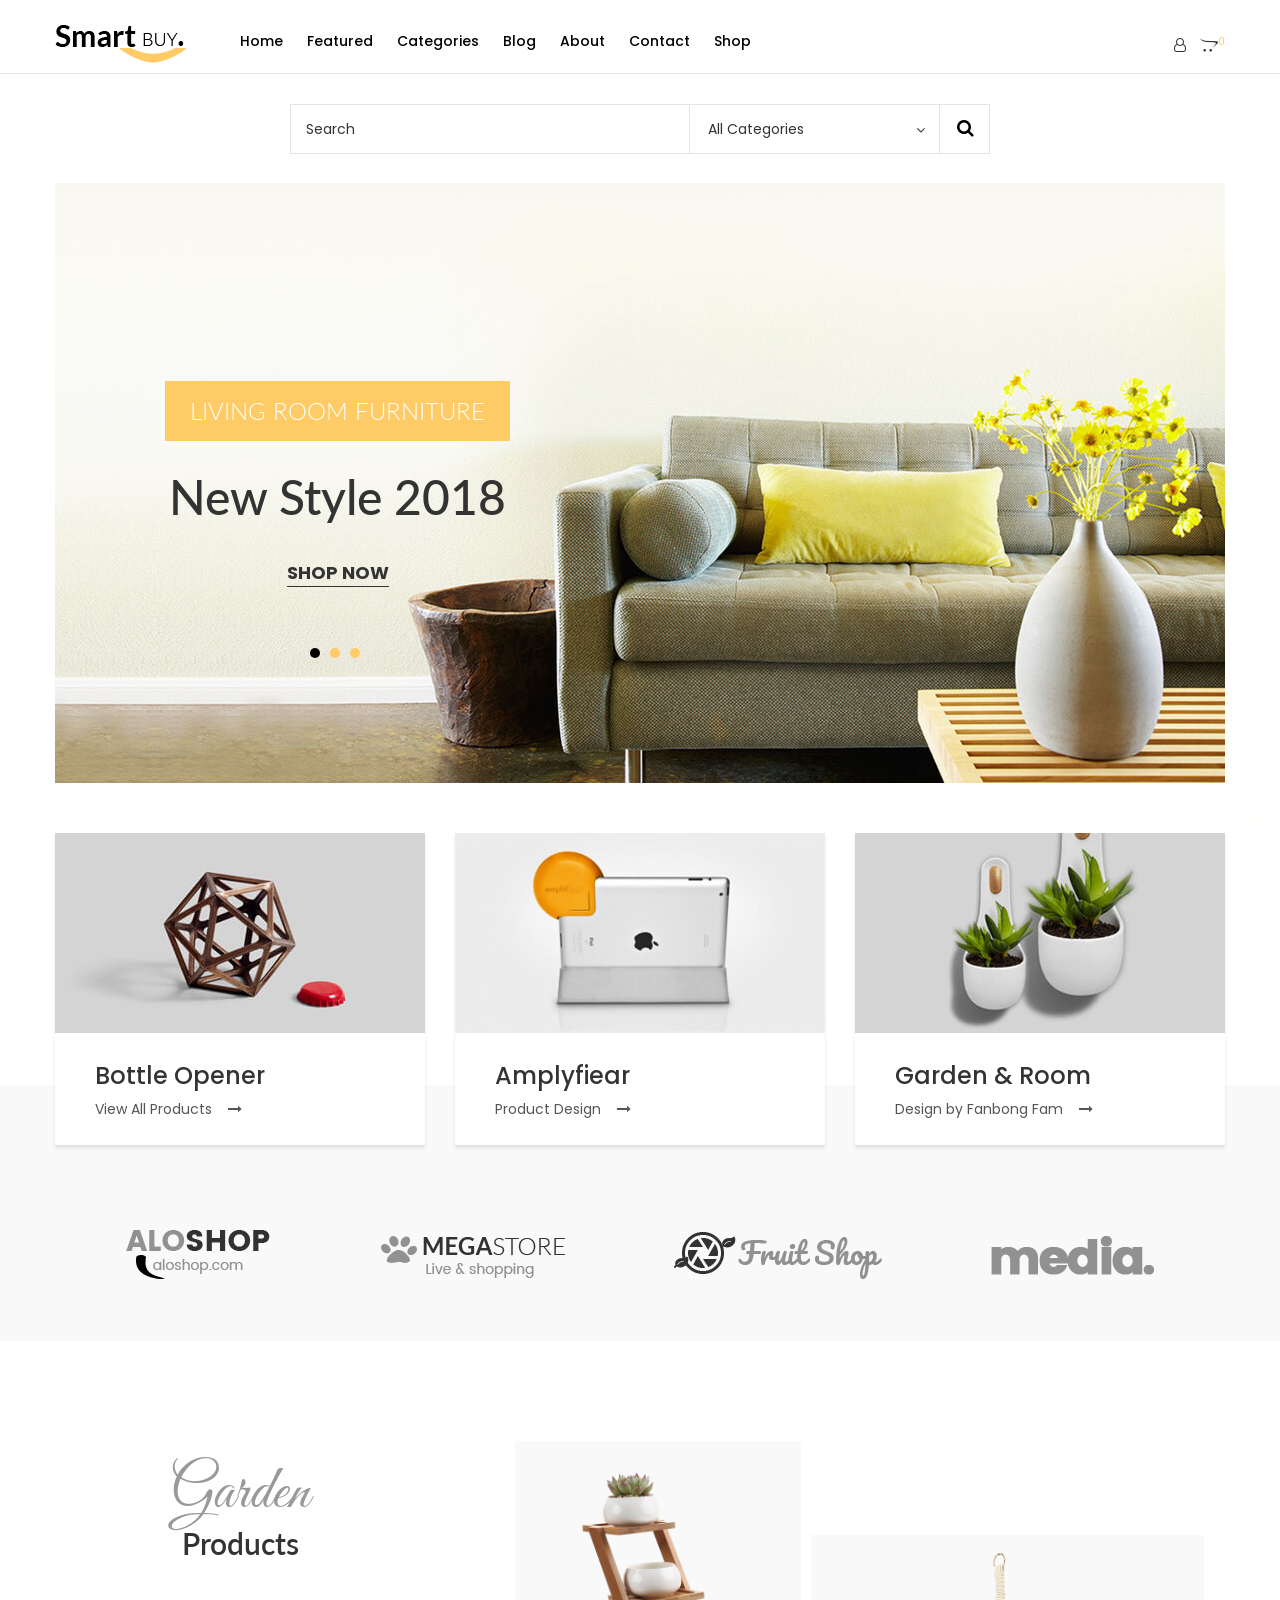
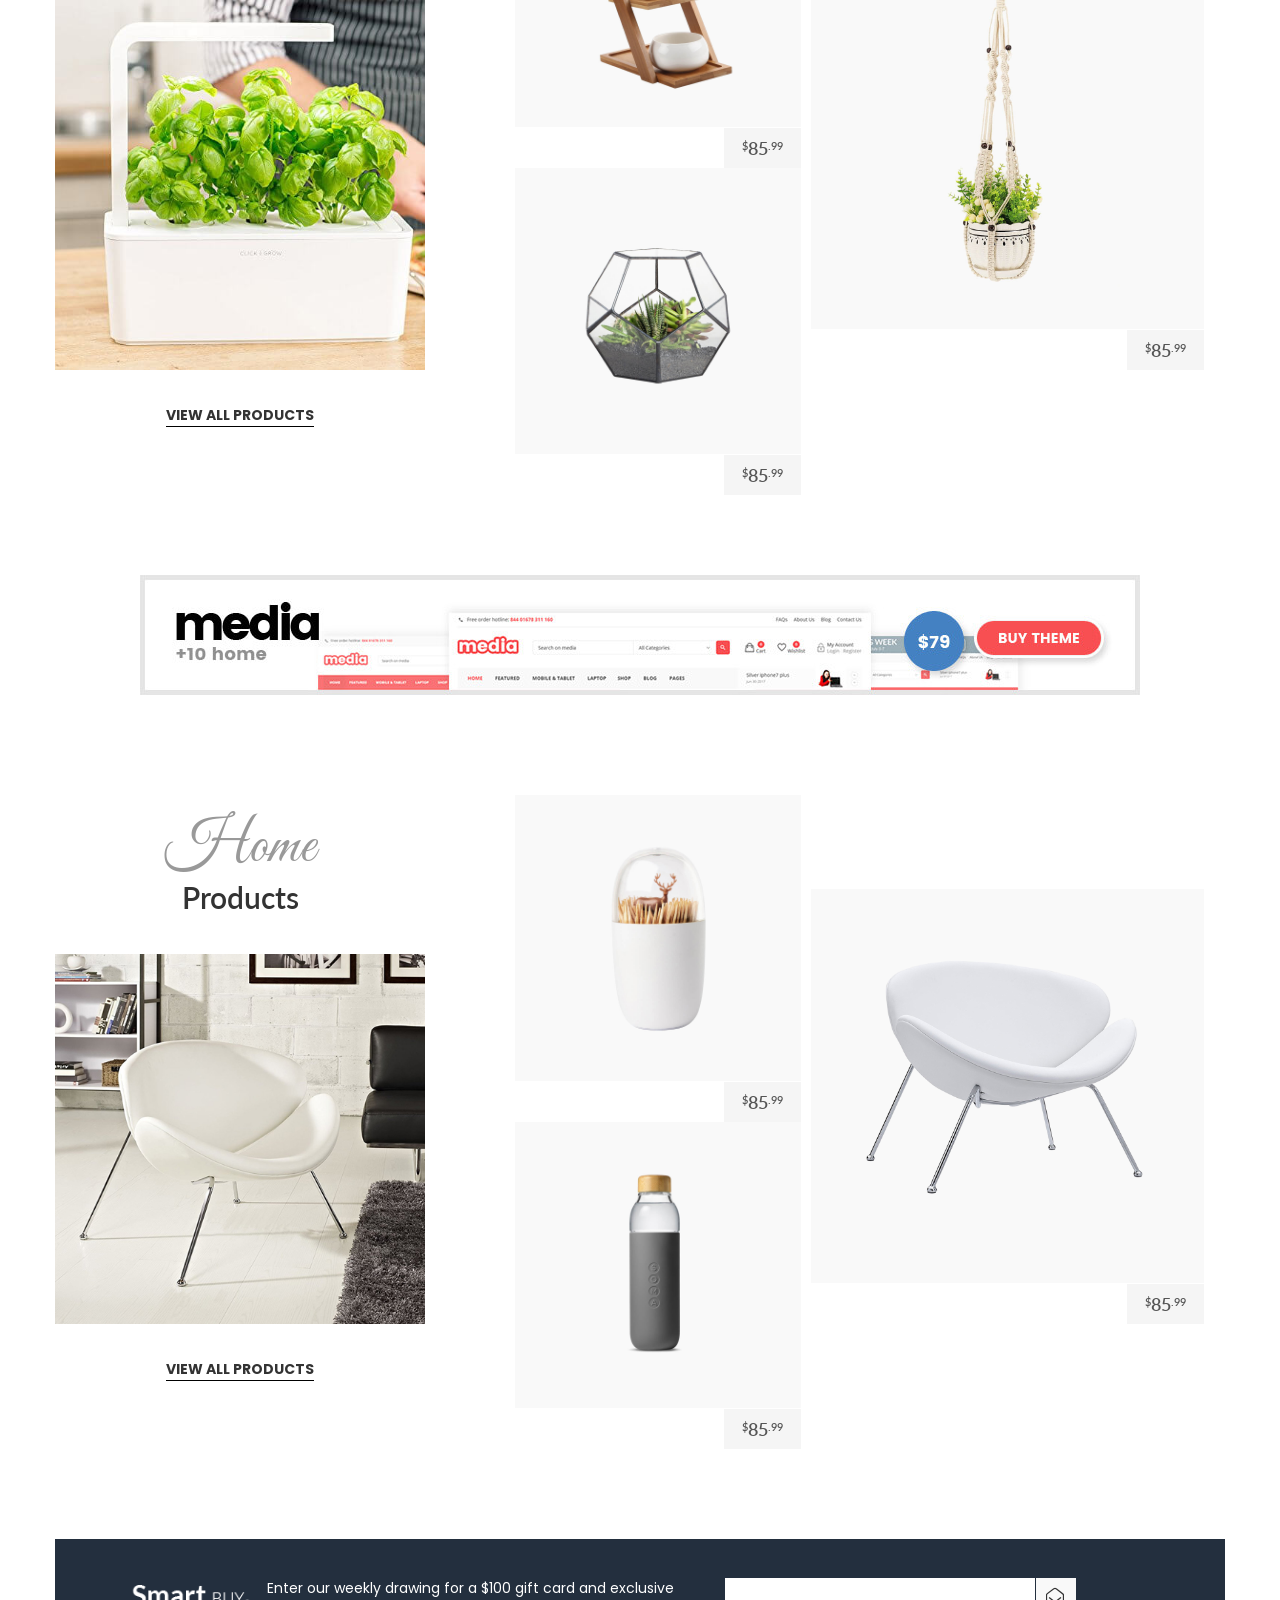
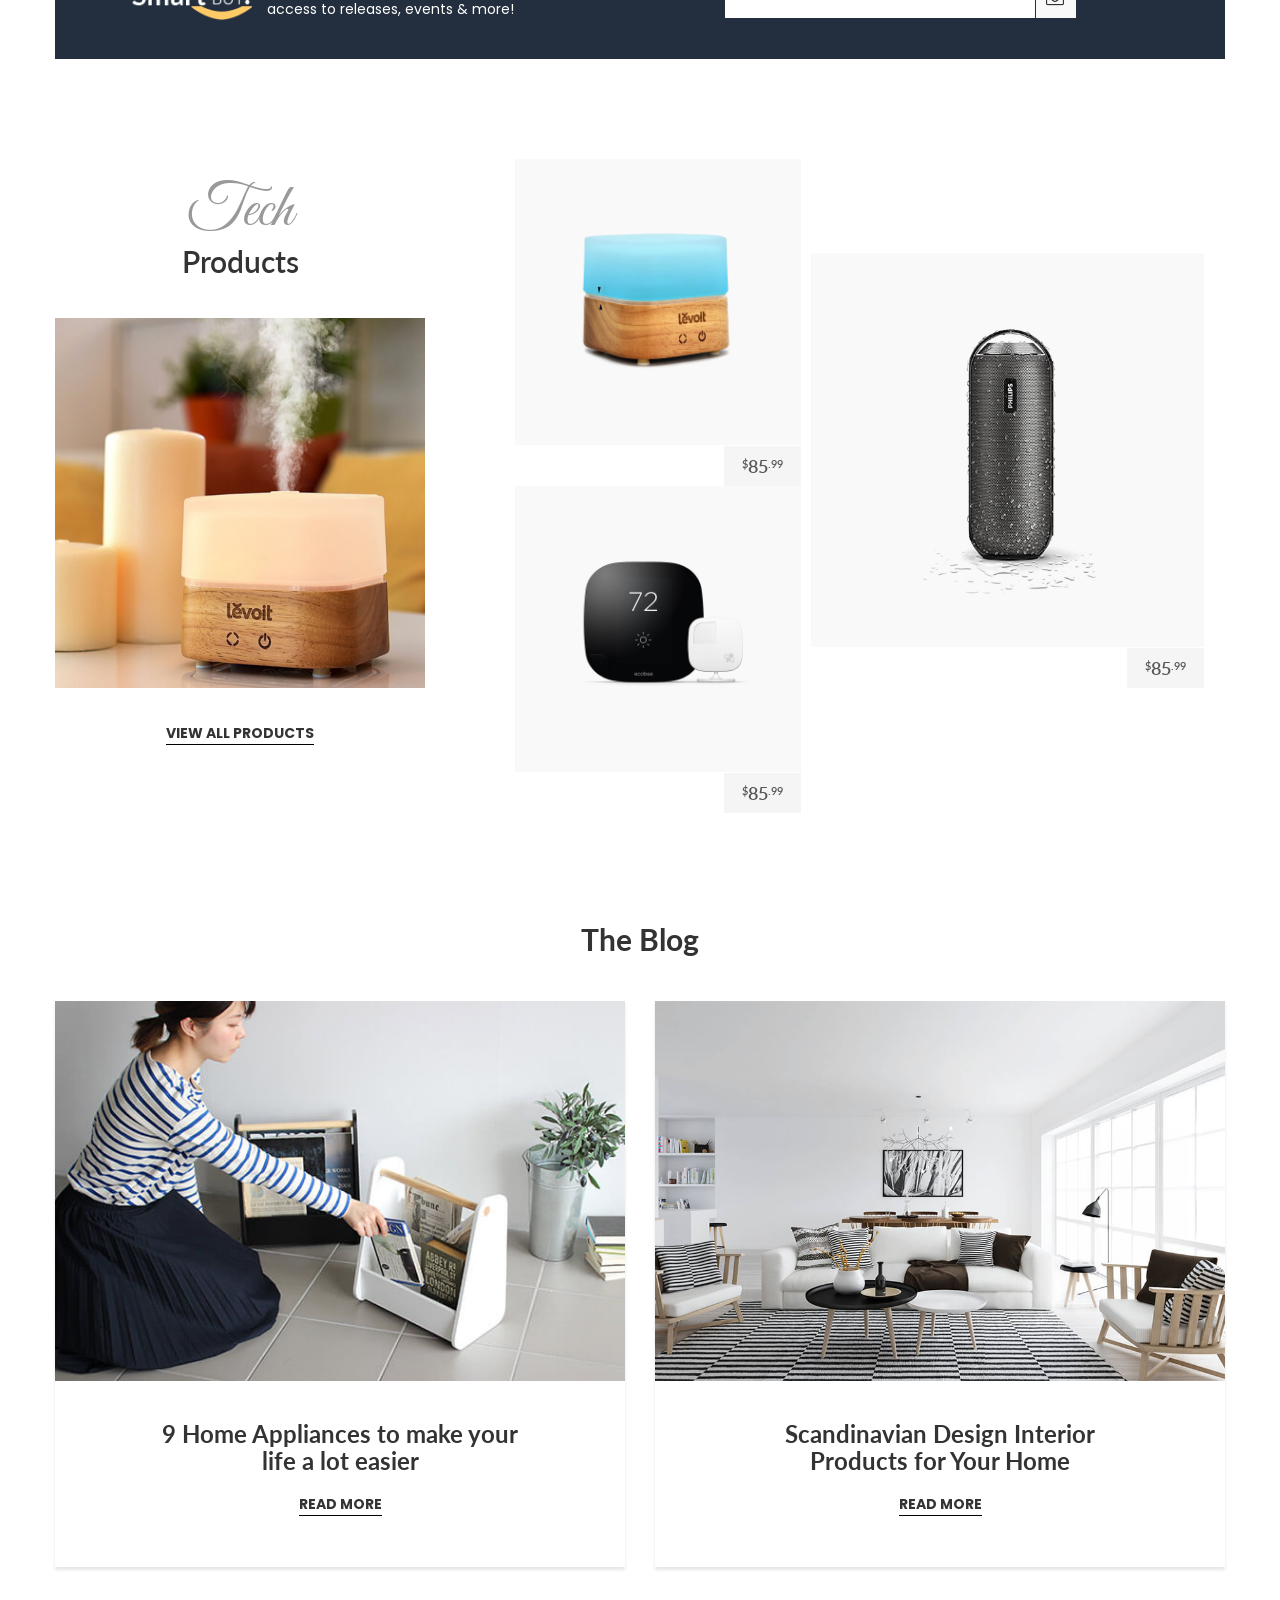
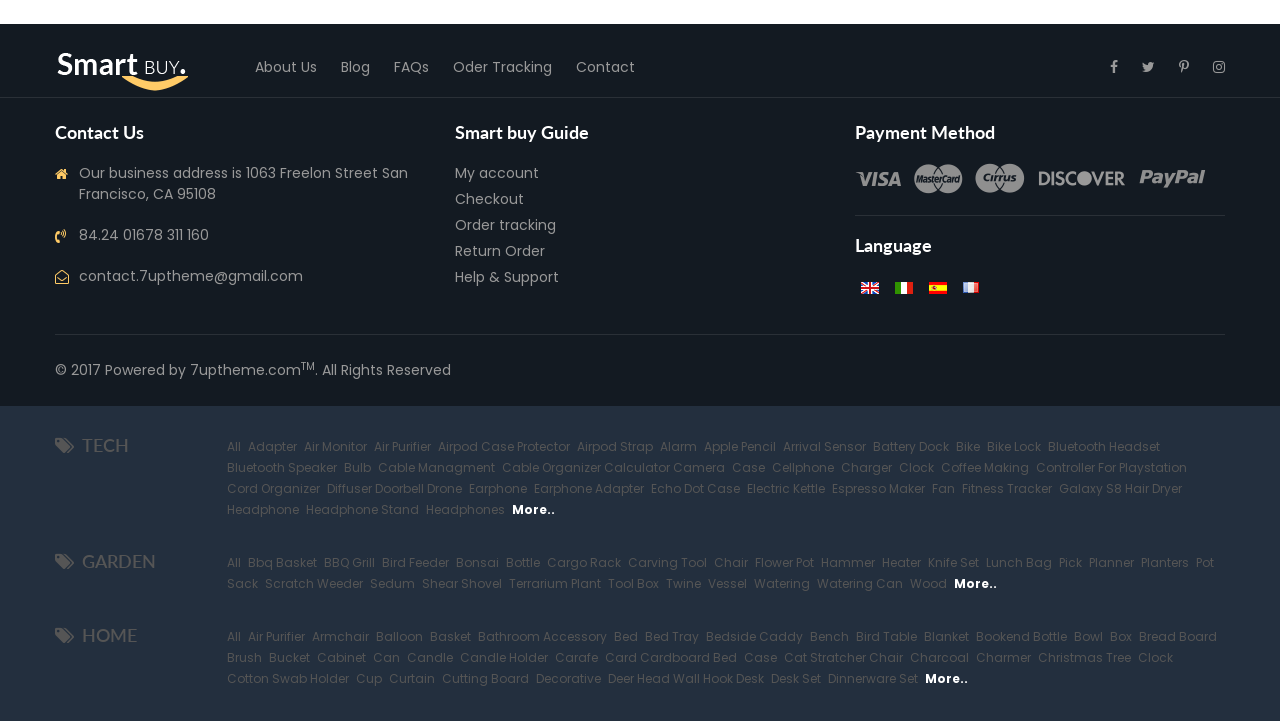
<file: public/smartbuy/home-03.html>
<!DOCTYPE HTML>
<html lang="en-US">

<!-- Mirrored from demo.7uptheme.com/html/smartbuy/home-03.html by HTTrack Website Copier/3.x [XR&CO'2014], Mon, 13 Aug 2018 13:33:01 GMT -->
<!-- Added by HTTrack --><meta http-equiv="content-type" content="text/html;charset=UTF-8" /><!-- /Added by HTTrack -->
<head>
	<meta charset="UTF-8">
	<meta name="viewport" content="width=device-width, initial-scale=1"/>
	<title>Home Product Slide</title>
	<link href="https://fonts.googleapis.com/css?family=Poppins:300,400,500,600,700" rel="stylesheet">
	<link href="https://fonts.googleapis.com/css?family=Lato:100,300,400,700,900" rel="stylesheet">
	<link href="https://fonts.googleapis.com/css?family=Great+Vibes" rel="stylesheet">
	<link rel="stylesheet" type="text/css" href="css/libs/font-awesome.min.css"/>
	<link rel="stylesheet" type="text/css" href="css/libs/bootstrap.css"/>
	<link rel="stylesheet" type="text/css" href="css/libs/bootstrap-theme.css"/>
	<link rel="stylesheet" type="text/css" href="css/libs/jquery.fancybox.css"/>
	<link rel="stylesheet" type="text/css" href="css/libs/jquery-ui.css"/>
	<link rel="stylesheet" type="text/css" href="css/libs/owl.carousel.css"/>
	<link rel="stylesheet" type="text/css" href="css/libs/owl.transitions.css"/>
	<link rel="stylesheet" type="text/css" href="css/libs/owl.theme.css"/>
	<link rel="stylesheet" type="text/css" href="css/libs/hover-min.css"/>
	<link rel="stylesheet" type="text/css" href="css/libs/animate.css"/>
	<link rel="stylesheet" type="text/css" href="css/color.css" media="all"/>
	<link rel="stylesheet" type="text/css" href="css/theme.css" media="all"/>
	<link rel="stylesheet" type="text/css" href="css/responsive.css" media="all"/>
	<!-- <link rel="stylesheet" type="text/css" href="css/rtl.css" media="all"/> -->
</head>
<body>
<div class="wrap">
	<div id="header">
		<div class="header">
			<div class="top-header">
				<div class="container">
					<div class="row">
						<div class="col-lg-2 col-md-2 col-sm-12 col-xs-12">
							<div class="logo">
								<a href="home-01.html"><img src="images/logo-1.png" alt="" /></a>
							</div>
						</div>
						<div class="col-lg-8 col-md-8 col-sm-9 col-xs-9">
							<nav class="main-nav">
								<a href="#" class="toggle-mobile-menu"><span></span></a>
								<ul class="list-inline">
									<li class="menu-item-has-children">
										<a href="#">home</a>
										<ul class="sub-menu list-inline">
											<li class="menu-item-preview">
												<a href="home-01.html">Home 01</a>
											</li>
											<li class="menu-item-preview">
												<a href="home-02.html">Home 02</a>
											</li>
											<li class="menu-item-preview">
												<a href="home-03.html">Home 03</a>
											</li>
											<li class="menu-item-preview">
												<a href="home-04.html">Home 04</a>
											</li>
											<li class="menu-item-preview">
												<a href="home-05.html">Home 05</a>
											</li>
											<li class="menu-item-preview">
												<a href="home-06.html">Home 06</a>
											</li>
											<li class="menu-item-preview">
												<a href="home-07.html">Home 07</a>
											</li>
											<li class="menu-item-preview">
												<a href="home-08.html">Home 08</a>
											</li>
											<li class="menu-item-preview">
												<a href="home-09.html">Home 09</a>
											</li>
											<li class="menu-item-preview">
												<a href="home-10.html">Home 10</a>
											</li>
										</ul>
									</li>
									<li class="menu-item-has-children has-mega-menu">
										<a href="#">featured</a>
										<div class="mega-menu mega-menu-v1">
											<div class="sidebar-mega-menu">
												<ul class="nav nav-tabs list-inline" role="tablist">
													<li role="presentation" class="active"><h3><a href="#garden-pro" data-toggle="tab">Garden</a></h3></li>
													<li role="presentation"><h3><a href="#home-pro" data-toggle="tab">Home</a></h3></li>
													<li role="presentation"><h3><a href="#tech-pro" data-toggle="tab">tech</a></h3></li>
												</ul>
											</div>
											<div class="content-mega-menu">
												<div class="tab-content">
													<div id="garden-pro" class="tab-pane fade in active" role="tabpanel">
														<div class="list-product-mega-menu">
															<div class="row">
																<div class="col-md-4 col-sm-4 col-xs-12">
																	<div class="item">
																		<div class="thumb-product">
																			<a href="#"><img src="images/products/garden/garden-01.jpg" alt="" /></a>
																		</div>
																		<div class="name-product">
																			<h3><a href="#">Soma Glass Water Bottle</a></h3>
																		</div>
																		<div class="box-cart">
																			<ins class="price"><sup>$</sup>85<sup>.99</sup></ins>
																		</div>
																		<a href="customize.html" class="customize various" data-fancybox-type="iframe"><i class="fa fa-wrench" aria-hidden="true"></i> customize</a>
																	</div>
																</div>
																<div class="col-md-4 col-sm-4 col-xs-12">
																	<div class="item">
																		<div class="thumb-product">
																			<a href="#"><img src="images/products/garden/garden-02.jpg" alt="" /></a>
																		</div>
																		<div class="name-product">
																			<h3><a href="#">Soma Glass Water Bottle</a></h3>
																		</div>
																		<div class="box-cart">
																			<ins class="price"><sup>$</sup>85<sup>.99</sup></ins>
																		</div>
																		<a href="customize.html" class="customize various" data-fancybox-type="iframe"><i class="fa fa-wrench" aria-hidden="true"></i> customize</a>
																	</div>
																</div>
																<div class="col-md-4 col-sm-4 col-xs-12">
																	<div class="item">
																		<div class="thumb-product">
																			<a href="#"><img src="images/products/garden/garden-03.jpg" alt="" /></a>
																		</div>
																		<div class="name-product">
																			<h3><a href="#">Soma Glass Water Bottle</a></h3>
																		</div>
																		<div class="box-cart">
																			<ins class="price"><sup>$</sup>85<sup>.99</sup></ins>
																		</div>
																		<a href="customize.html" class="customize various" data-fancybox-type="iframe"><i class="fa fa-wrench" aria-hidden="true"></i> customize</a>
																	</div>
																</div>
															</div>
														</div>
													</div>
													<!-- End Tab -->
													<div id="home-pro" class="tab-pane fade in" role="tabpanel">
														<div class="list-product-mega-menu">
															<div class="row">
																<div class="col-md-4 col-sm-4 col-xs-12">
																	<div class="item">
																		<div class="thumb-product">
																			<a href="#"><img src="images/products/home/home-01.jpg" alt="" /></a>
																		</div>
																		<div class="name-product">
																			<h3><a href="#">Soma Glass Water Bottle</a></h3>
																		</div>
																		<div class="box-cart">
																			<ins class="price"><sup>$</sup>85<sup>.99</sup></ins>
																		</div>
																		<a href="customize.html" class="customize various" data-fancybox-type="iframe"><i class="fa fa-wrench" aria-hidden="true"></i> customize</a>
																	</div>
																</div>
																<div class="col-md-4 col-sm-4 col-xs-12">
																	<div class="item">
																		<div class="thumb-product">
																			<a href="#"><img src="images/products/home/home-02.jpg" alt="" /></a>
																		</div>
																		<div class="name-product">
																			<h3><a href="#">Soma Glass Water Bottle</a></h3>
																		</div>
																		<div class="box-cart">
																			<ins class="price"><sup>$</sup>85<sup>.99</sup></ins>
																		</div>
																		<a href="customize.html" class="customize various" data-fancybox-type="iframe"><i class="fa fa-wrench" aria-hidden="true"></i> customize</a>
																	</div>
																</div>
																<div class="col-md-4 col-sm-4 col-xs-12">
																	<div class="item">
																		<div class="thumb-product">
																			<a href="#"><img src="images/products/home/home-03.jpg" alt="" /></a>
																		</div>
																		<div class="name-product">
																			<h3><a href="#">Soma Glass Water Bottle</a></h3>
																		</div>
																		<div class="box-cart">
																			<ins class="price"><sup>$</sup>85<sup>.99</sup></ins>
																		</div>
																		<a href="customize.html" class="customize various" data-fancybox-type="iframe"><i class="fa fa-wrench" aria-hidden="true"></i> customize</a>
																	</div>
																</div>
															</div>
														</div>
													</div>
													<!-- End Tab -->
													<div id="tech-pro" class="tab-pane fade in" role="tabpanel">
														<div class="list-product-mega-menu">
															<div class="row">
																<div class="col-md-4 col-sm-4 col-xs-12">
																	<div class="item">
																		<div class="thumb-product">
																			<a href="#"><img src="images/products/tech/tech-01.jpg" alt="" /></a>
																		</div>
																		<div class="name-product">
																			<h3><a href="#">Soma Glass Water Bottle</a></h3>
																		</div>
																		<div class="box-cart">
																			<ins class="price"><sup>$</sup>85<sup>.99</sup></ins>
																		</div>
																		<a href="customize.html" class="customize various" data-fancybox-type="iframe"><i class="fa fa-wrench" aria-hidden="true"></i> customize</a>
																	</div>
																</div>
																<div class="col-md-4 col-sm-4 col-xs-12">
																	<div class="item">
																		<div class="thumb-product">
																			<a href="#"><img src="images/products/tech/tech-02.jpg" alt="" /></a>
																		</div>
																		<div class="name-product">
																			<h3><a href="#">Soma Glass Water Bottle</a></h3>
																		</div>
																		<div class="box-cart">
																			<ins class="price"><sup>$</sup>85<sup>.99</sup></ins>
																		</div>
																		<a href="customize.html" class="customize various" data-fancybox-type="iframe"><i class="fa fa-wrench" aria-hidden="true"></i> customize</a>
																	</div>
																</div>
																<div class="col-md-4 col-sm-4 col-xs-12">
																	<div class="item">
																		<div class="thumb-product">
																			<a href="#"><img src="images/products/tech/tech-03.jpg" alt="" /></a>
																		</div>
																		<div class="name-product">
																			<h3><a href="#">Soma Glass Water Bottle</a></h3>
																		</div>
																		<div class="box-cart">
																			<ins class="price"><sup>$</sup>85<sup>.99</sup></ins>
																		</div>
																		<a href="customize.html" class="customize various" data-fancybox-type="iframe"><i class="fa fa-wrench" aria-hidden="true"></i> customize</a>
																	</div>
																</div>
															</div>
														</div>
													</div>
												</div>
											</div>
										</div>
									</li>
									<li class="menu-item-has-children has-mega-menu">
										<a href="#">categories</a>
										<div class="mega-menu mega-menu-v2">
											<div class="content-mega-menu">
												<div class="row">
													<div class="col-md-3 col-sm-4 col-xs-12">
														<div class="mega-list-cat">
															<h2 class="title18 font-bold text-uppercase">CATEGORY PAGE</h2>
															<ul class="list-none">
																<li><a href="#">Off-Canvas Filtering</a></li>
																<li><a href="#">Full Width Layout</a></li>
																<li><a href="#">List layout</a></li>
																<li><a href="#">Masonry layout</a></li>
																<li><a href="#">Top Content</a></li>
																<li><a href="#">Transparent Header</a></li>
																<li><a href="#">Dark Style</a></li>
															</ul>
														</div>
													</div>
													<div class="col-md-3 col-sm-4 col-xs-12">
														<div class="mega-list-cat">
															<h2 class="title18 font-bold text-uppercase">product PAGE</h2>
															<ul class="list-none">
																<li><a href="#">Left Column</a></li>
																<li><a href="#">Right Column</a></li>
																<li><a href="#">Full Width Gallery</a></li>
																<li><a href="#">Vertical Gallery</a></li>
																<li><a href="#">Variations</a></li>
																<li><a href="#">Transparent Header</a></li>
																<li><a href="#">Affiliat</a></li>
															</ul>
														</div>
													</div>
													<div class="col-md-3 col-sm-4 col-xs-12">
														<div class="mega-list-cat">
															<h2 class="title18 font-bold text-uppercase">more...</h2>
															<ul class="list-none">
																<li><a href="#">Accordion Style</a></li>
																<li><a href="#">Section Style</a></li>
																<li><a href="#">Vertical Tabs</a></li>
																<li><a href="#">Normal Tabs</a></li>
																<li><a href="#">Dark Style</a></li>
																<li><a href="#">Image Zoom</a></li>
																<li><a href="#">Product Examples</a></li>
															</ul>
														</div>
													</div>
													<div class="col-md-3 hidden-sm col-xs-12">
														<div class="mega-menu-thumb banner-adv zoom-image line-scale"><a href="#" class="adv-thumb-link"><img src="images/blog/blog_03_1.jpg" alt=""></a></div>
													</div>
												</div>
											</div>
										</div>
									</li>
									
									<li class="menu-item-has-children">
										<a href="#">blog</a>
										<ul class="sub-menu list-inline">
											<li class="menu-item-preview">
												<a href="blog_featured.html">Blog Featured</a>
											</li>
											<li class="menu-item-preview">
												<a href="blog_list.html">Blog List</a>
											</li>
											<li class="menu-item-preview">
												<a href="blog_grid.html">Blog Grid</a>
											</li>
										</ul>
									</li>
									<li><a href="about.html">about</a></li>
									<li><a href="contact.html">contact</a></li>
									<li class="menu-item-has-children">
										<a href="#">shop</a>
										<ul class="sub-menu list-inline">
											<li class="menu-item-preview">
												<a href="gridview.html">Gridview</a>
											</li>
											<li class="menu-item-preview">
												<a href="gridview_full.html">Gridviewfull</a>
											</li>
											<li class="menu-item-preview">
												<a href="listview.html">Listview</a>
											</li>
											<li class="menu-item-preview">
												<a href="product_show_buy.html">product show buy</a>
											</li>
											<li class="menu-item-preview">
												<a href="product_show_color_price.html">product show color price</a>
											</li>
											<li class="menu-item-preview">
												<a href="product_show_color_service.html">product show color service</a>
											</li>
											<li class="menu-item-preview">
												<a href="product_show_color_size.html">product show color size</a>
											</li>
											<li class="menu-item-preview">
												<a href="product_show_color_size_select.html">product show color size select</a>
											</li>
											<li class="menu-item-preview">
												<a href="product_show_video.html">product show video</a>
											</li>
										</ul>
									</li>
								</ul>
							</nav>
						</div>
						<div class="col-lg-2 col-md-2 col-sm-3  col-xs-3">
							<div class="box-right">
								<ul class="list-inline">
									<li><a href="#" class="account"><i class="fa fa-user-o" aria-hidden="true"></i></a></li>
									<li class="mini-cart-box">
										<a href="#"><i class="fa fa-opencart" aria-hidden="true"></i><sup>0</sup></a>
										<div class="mini-cart-content">
											<h2>(2) Items in my cart</h2>
											<div class="mini-cart-item">
												<div class="product-mini-cart clearfix">
													<div class="product-thumb">
														<a href="#"><img src="images/products/garden/garden-06.jpg" alt="" /></a>
													</div>
													<div class="product-info">
														<h3 class="product-title"><a href="#">Lorem ipsum dolor sit amet</a></h3>
														<div class="price">
															<span class="old-price">$1,058.00</span>
															<span class="new-price">$1,150.00</span>
														</div>
														<div class="rating-box">
															<div class="product-rating">													
																<div class="inner-rating"></div>
															</div>
														</div>
													</div>
												</div>
												<div class="product-mini-cart">
													<div class="product-thumb">
														<a href="#"><img src="images/products/garden/garden-15-1.jpg" alt="" /></a>
													</div>
													<div class="product-info">
														<h3 class="product-title"><a href="#">Lorem ipsum dolor sit amet</a></h3>
														<div class="price">
															<span class="old-price">$1,058.00</span>
															<span class="new-price">$1,150.00</span>
														</div>
														<div class="rating-box">
															<div class="product-rating">													
																<div class="inner-rating"></div>
															</div>
														</div>
													</div>
												</div>
											</div>
											<div class="mini-cart-total  clearfix">
												<strong class="pull-left">TOTAL</strong>
												<span class="pull-right">$800.00</span>
											</div>
											<div class="mini-cart-button">
												<a href="#">View cart </a>
												<a href="#">Checkout</a>
											</div>
										</div>
									</li>
								</ul>
							</div>
						</div>
					</div>
				</div>
			</div>
			<div class="main-header">
				<div class="box-search">
					<form class="search-form search-form6">
						<input type="text" value="Search" onfocus="if (this.value==this.defaultValue) this.value = ''" onblur="if (this.value=='') this.value = this.defaultValue">
						<div class="select-box">
							<select>
							  <option value="All Categories">All Categories</option>
							  <option value="Category Demo 1">Category Demo 1</option>
							  <option value="Category Demo 2">Category Demo 2</option>
							  <option value="Category Demo 3">Category Demo 3</option>
							</select>
						</div>
						<div class="submit-from">
							<input type="submit" value="">
						</div>
					</form>
				</div>
			</div>
		</div>
	</div>
	<!-- End Header -->
	<div id="content">
		<div class="content">
			<div class="container">
				<div class="box-slider box-slider-3">
					<div class="wrap-item" data-navigation="true" data-pagination="true" data-itemscustom="[[0,1]]" data-autoplay="false" data-transition="fade">
						<div class="wrap-slide">
							<div class="box-img">
								<a href="#"><img src="images/slide/slide-4.jpg" alt="" /></a>
							</div>
							<div class="box-info-slide">
								<div class="wrap-info-slide text-center">
									<h2 class="animated bg-color" data-animated="fadeInLeftBig">living room furniture</h2>
									<h3 class="animated" data-animated="flipInX">new style 2018</h3>
									<a href="#" class="animated has-bottom" data-animated="bounceInLeft">shop now</a>
								</div>
							</div>
						</div>
						<div class="wrap-slide">
							<div class="box-img">
								<a href="#"><img src="images/slide/slide-5.jpg" alt="" /></a>
							</div>
							<div class="box-info-slide box-info-slide2">
								<div class="wrap-info-slide text-center">
									<h2 class="animated bg-color" data-animated="fadeInLeftBig">Mattress Toppers</h2>
									<h3 class="animated" data-animated="flipInX">From <sup>$</sup>250<sup>.99</sup></h3>
									<a href="#" class="animated has-bottom" data-animated="bounceInLeft">shop now</a>
								</div>
							</div>
						</div>
						<div class="wrap-slide">
							<div class="box-img">
								<a href="#"><img src="images/slide/slide-6.jpg" alt="" /></a>
							</div>
							<div class="box-info-slide box-info-slide3">
								<div class="wrap-info-slide text-center">
									<h2 class="animated bg-color" data-animated="fadeInLeftBig">Decorative Ceramic</h2>
									<h3 class="animated" data-animated="flipInX">Up To 50% Off</h3>
									<a href="#" class="animated has-bottom" data-animated="bounceInLeft">shop now</a>
								</div>
							</div>
						</div>
					</div>
				</div>
				<div class="box-banner">
					<div class="row">
						<div class="col-lg-4 col-md-4 col-sm-4 col-xs-12">
							<div class="info-banner">
								<div class="box-img">
									<a href="#"><img src="images/blog/blog_11.jpg" alt="" /></a>
								</div>
								<div class="box-text">
									<h3>Bottle Opener</h3>
									<a href="#" class="has-bottom">View All Products <i class="fa fa-long-arrow-right" aria-hidden="true"></i></a>
								</div>
							</div>
						</div>
						<div class="col-lg-4 col-md-4 col-sm-4 col-xs-12">
							<div class="info-banner">
								<div class="box-img">
									<a href="#"><img src="images/blog/blog_12.jpg" alt="" /></a>
								</div>
								<div class="box-text">
									<h3>Amplyfiear</h3>
									<a href="#">Product Design <i class="fa fa-long-arrow-right" aria-hidden="true"></i></a>
								</div>
							</div>
						</div>
						<div class="col-lg-4 col-md-4 col-sm-4 col-xs-12">
							<div class="info-banner">
								<div class="box-img">
									<a href="#"><img src="images/blog/blog_13.jpg" alt="" /></a>
								</div>
								<div class="box-text">
									<h3>Garden & Room</h3>
									<a href="#">Design by Fanbong Fam <i class="fa fa-long-arrow-right" aria-hidden="true"></i></a>
								</div>
							</div>
						</div>
					</div>
				</div>
			</div>
			<div class="box-brand">
				<div class="container">
					<div class="brand">
						<a href="#"><img src="images/brand/brand-1.png" alt="" /></a>
						<a href="#"><img src="images/brand/brand-2.png" alt="" /></a>
						<a href="#"><img src="images/brand/brand-3.png" alt="" /></a>
						<a href="#"><img src="images/brand/brand-4.png" alt="" /></a>
					</div>
				</div>
			</div>
			<div class="container">
				<div class="box-product-slide">
					<div class="row">
						<div class="col-lg-4 col-md-4 col-sm-4 col-xs-12">
							<div class="box-left">
								<div class="title">
									<h2><span>Garden</span>Products</h2>
								</div>
								<div class="box-img">
									<a href="#"><img src="images/products/garden/garden-02-2.jpg" alt="" /></a>
								</div>
								<a href="#" class="has-bottom">view all products</a>
							</div>
						</div>
						<div class="col-lg-8 col-md-8 col-sm-8 col-xs-12">
							<div class="box-right">
								<div class="wrap-item" data-navigation="true" data-pagination="false" data-itemscustom="[[0,1]]" data-autoplay="false">
									<div class="wrap-slide clearfix">
										<div class="item-small">
											<div class="item">
												<div class="product-extra-link">
													<a href="quickview.html" class="quick-view various" data-fancybox-type="iframe"><i class="fa fa-eye" aria-hidden="true"></i><span>Quick View</span></a>
													<a href="#" class="box-hidden wishlist"><i class="fa fa-heart" aria-hidden="true"></i><span>Add To Wishlist</span></a>
												</div>
												<div class="thumb-product">
													<a href="#"><img src="images/products/garden/garden-07.jpg" alt="" /></a>
												</div>
												<div class="name-product">
													<h3><a href="#">Soma Glass Water Bottle</a></h3>
												</div>
												<div class="box-cart">
													<a href="#" class="cart">add to cart <i class="fa fa-opencart" aria-hidden="true"></i></a>
													<ins class="price"><sup>$</sup>85<sup>.99</sup></ins>
												</div>
												<a href="customize.html" class="customize various" data-fancybox-type="iframe"><i class="fa fa-wrench" aria-hidden="true"></i> customize</a>
											</div>
											<div class="item">
												<div class="product-extra-link">
													<a href="quickview.html" class="quick-view various" data-fancybox-type="iframe"><i class="fa fa-eye" aria-hidden="true"></i><span>Quick View</span></a>
													<a href="#" class="box-hidden wishlist"><i class="fa fa-heart" aria-hidden="true"></i><span>Add To Wishlist</span></a>
												</div>
												<div class="thumb-product">
													<a href="#"><img src="images/products/garden/garden-14.jpg" alt="" /></a>
												</div>
												<div class="name-product">
													<h3><a href="#">Soma Glass Water Bottle</a></h3>
												</div>
												<div class="box-cart">
													<a href="#" class="cart">add to cart <i class="fa fa-opencart" aria-hidden="true"></i></a>
													<ins class="price"><sup>$</sup>85<sup>.99</sup></ins>
												</div>
												<a href="customize.html" class="customize various" data-fancybox-type="iframe"><i class="fa fa-wrench" aria-hidden="true"></i> customize</a>
											</div>
										</div>
										<div class="item-big">
											<div class="item">
												<div class="product-extra-link">
													<a href="quickview.html" class="quick-view various" data-fancybox-type="iframe"><i class="fa fa-eye" aria-hidden="true"></i><span>Quick View</span></a>
													<a href="#" class="box-hidden wishlist"><i class="fa fa-heart" aria-hidden="true"></i><span>Add To Wishlist</span></a>
												</div>
												<div class="thumb-product">
													<a href="#"><img src="images/products/garden/garden-16.jpg" alt="" /></a>
												</div>
												<div class="name-product">
													<h3><a href="#">Soma Glass Water Bottle</a></h3>
												</div>
												<div class="box-cart">
													<a href="#" class="cart">add to cart <i class="fa fa-opencart" aria-hidden="true"></i></a>
													<ins class="price"><sup>$</sup>85<sup>.99</sup></ins>
												</div>
												<a href="customize.html" class="customize various" data-fancybox-type="iframe"><i class="fa fa-wrench" aria-hidden="true"></i> customize</a>
											</div>
										</div>
									</div>
									<div class="wrap-slide clearfix">
										<div class="item-small">
											<div class="item">
												<div class="product-extra-link">
													<a href="quickview.html" class="quick-view various" data-fancybox-type="iframe"><i class="fa fa-eye" aria-hidden="true"></i><span>Quick View</span></a>
													<a href="#" class="box-hidden wishlist"><i class="fa fa-heart" aria-hidden="true"></i><span>Add To Wishlist</span></a>
												</div>
												<div class="thumb-product">
													<a href="#"><img src="images/products/garden/garden-11.jpg" alt="" /></a>
												</div>
												<div class="name-product">
													<h3><a href="#">Soma Glass Water Bottle</a></h3>
												</div>
												<div class="box-cart">
													<a href="#" class="cart">add to cart <i class="fa fa-opencart" aria-hidden="true"></i></a>
													<ins class="price"><sup>$</sup>85<sup>.99</sup></ins>
												</div>
												<a href="customize.html" class="customize various" data-fancybox-type="iframe"><i class="fa fa-wrench" aria-hidden="true"></i> customize</a>
											</div>
											<div class="item">
												<div class="product-extra-link">
													<a href="quickview.html" class="quick-view various" data-fancybox-type="iframe"><i class="fa fa-eye" aria-hidden="true"></i><span>Quick View</span></a>
													<a href="#" class="box-hidden wishlist"><i class="fa fa-heart" aria-hidden="true"></i><span>Add To Wishlist</span></a>
												</div>
												<div class="thumb-product">
													<a href="#"><img src="images/products/garden/garden-10.jpg" alt="" /></a>
												</div>
												<div class="name-product">
													<h3><a href="#">Soma Glass Water Bottle</a></h3>
												</div>
												<div class="box-cart">
													<a href="#" class="cart">add to cart <i class="fa fa-opencart" aria-hidden="true"></i></a>
													<ins class="price"><sup>$</sup>85<sup>.99</sup></ins>
												</div>
												<a href="customize.html" class="customize various" data-fancybox-type="iframe"><i class="fa fa-wrench" aria-hidden="true"></i> customize</a>
											</div>
										</div>
										<div class="item-big">
											<div class="item">
												<div class="product-extra-link">
													<a href="quickview.html" class="quick-view various" data-fancybox-type="iframe"><i class="fa fa-eye" aria-hidden="true"></i><span>Quick View</span></a>
													<a href="#" class="box-hidden wishlist"><i class="fa fa-heart" aria-hidden="true"></i><span>Add To Wishlist</span></a>
												</div>
												<div class="thumb-product">
													<a href="#"><img src="images/products/garden/garden-18.jpg" alt="" /></a>
												</div>
												<div class="name-product">
													<h3><a href="#">Soma Glass Water Bottle</a></h3>
												</div>
												<div class="box-cart">
													<a href="#" class="cart">add to cart <i class="fa fa-opencart" aria-hidden="true"></i></a>
													<ins class="price"><sup>$</sup>85<sup>.99</sup></ins>
												</div>
												<a href="customize.html" class="customize various" data-fancybox-type="iframe"><i class="fa fa-wrench" aria-hidden="true"></i> customize</a>
											</div>
										</div>
									</div>
								</div>
							</div>
						</div>
					</div>
				</div>
				<div class="banner-theme">
					<img src="images/blog/blog_14.jpg" alt="" />
				</div>
				<div class="box-product-slide">
					<div class="row">
						<div class="col-lg-4 col-md-4 col-sm-4 col-xs-12">
							<div class="box-left">
								<div class="title">
									<h2><span>Home</span>Products</h2>
								</div>
								<div class="box-img">
									<a href="#"><img src="images/products/home/home-11-2.jpg" alt="" /></a>
								</div>
								<a href="#" class="has-bottom">view all products</a>
							</div>
						</div>
						<div class="col-lg-8 col-md-8 col-sm-8 col-xs-12">
							<div class="box-right">
								<div class="wrap-item" data-navigation="true" data-pagination="false" data-itemscustom="[[0,1]]" data-autoplay="false">
									<div class="wrap-slide clearfix">
										<div class="item-small">
											<div class="item">
												<div class="product-extra-link">
													<a href="quickview.html" class="quick-view various" data-fancybox-type="iframe"><i class="fa fa-eye" aria-hidden="true"></i><span>Quick View</span></a>
													<a href="#" class="box-hidden wishlist"><i class="fa fa-heart" aria-hidden="true"></i><span>Add To Wishlist</span></a>
												</div>
												<div class="thumb-product">
													<a href="#"><img src="images/products/home/home-06.jpg" alt="" /></a>
												</div>
												<div class="name-product">
													<h3><a href="#">Soma Glass Water Bottle</a></h3>
												</div>
												<div class="box-cart">
													<a href="#" class="cart">add to cart <i class="fa fa-opencart" aria-hidden="true"></i></a>
													<ins class="price"><sup>$</sup>85<sup>.99</sup></ins>
												</div>
												<a href="customize.html" class="customize various" data-fancybox-type="iframe"><i class="fa fa-wrench" aria-hidden="true"></i> customize</a>
											</div>
											<div class="item">
												<div class="product-extra-link">
													<a href="quickview.html" class="quick-view various" data-fancybox-type="iframe"><i class="fa fa-eye" aria-hidden="true"></i><span>Quick View</span></a>
													<a href="#" class="box-hidden wishlist"><i class="fa fa-heart" aria-hidden="true"></i><span>Add To Wishlist</span></a>
												</div>
												<div class="thumb-product">
													<a href="#"><img src="images/products/home/home-03.jpg" alt="" /></a>
												</div>
												<div class="name-product">
													<h3><a href="#">Soma Glass Water Bottle</a></h3>
												</div>
												<div class="box-cart">
													<a href="#" class="cart">add to cart <i class="fa fa-opencart" aria-hidden="true"></i></a>
													<ins class="price"><sup>$</sup>85<sup>.99</sup></ins>
												</div>
												<a href="customize.html" class="customize various" data-fancybox-type="iframe"><i class="fa fa-wrench" aria-hidden="true"></i> customize</a>
											</div>
										</div>
										<div class="item-big">
											<div class="item">
												<div class="product-extra-link">
													<a href="quickview.html" class="quick-view various" data-fancybox-type="iframe"><i class="fa fa-eye" aria-hidden="true"></i><span>Quick View</span></a>
													<a href="#" class="box-hidden wishlist"><i class="fa fa-heart" aria-hidden="true"></i><span>Add To Wishlist</span></a>
												</div>
												<div class="thumb-product">
													<a href="#"><img src="images/products/home/home-11.jpg" alt="" /></a>
												</div>
												<div class="name-product">
													<h3><a href="#">Soma Glass Water Bottle</a></h3>
												</div>
												<div class="box-cart">
													<a href="#" class="cart">add to cart <i class="fa fa-opencart" aria-hidden="true"></i></a>
													<ins class="price"><sup>$</sup>85<sup>.99</sup></ins>
												</div>
												<a href="customize.html" class="customize various" data-fancybox-type="iframe"><i class="fa fa-wrench" aria-hidden="true"></i> customize</a>
											</div>
										</div>
									</div>
									<div class="wrap-slide clearfix">
										<div class="item-small">
											<div class="item">
												<div class="product-extra-link">
													<a href="quickview.html" class="quick-view various" data-fancybox-type="iframe"><i class="fa fa-eye" aria-hidden="true"></i><span>Quick View</span></a>
													<a href="#" class="box-hidden wishlist"><i class="fa fa-heart" aria-hidden="true"></i><span>Add To Wishlist</span></a>
												</div>
												<div class="thumb-product">
													<a href="#"><img src="images/products/home/home-04-3.jpg" alt="" /></a>
												</div>
												<div class="name-product">
													<h3><a href="#">Soma Glass Water Bottle</a></h3>
												</div>
												<div class="box-cart">
													<a href="#" class="cart">add to cart <i class="fa fa-opencart" aria-hidden="true"></i></a>
													<ins class="price"><sup>$</sup>85<sup>.99</sup></ins>
												</div>
												<a href="customize.html" class="customize various" data-fancybox-type="iframe"><i class="fa fa-wrench" aria-hidden="true"></i> customize</a>
											</div>
											<div class="item">
												<div class="product-extra-link">
													<a href="quickview.html" class="quick-view various" data-fancybox-type="iframe"><i class="fa fa-eye" aria-hidden="true"></i><span>Quick View</span></a>
													<a href="#" class="box-hidden wishlist"><i class="fa fa-heart" aria-hidden="true"></i><span>Add To Wishlist</span></a>
												</div>
												<div class="thumb-product">
													<a href="#"><img src="images/products/home/home-05-1.jpg" alt="" /></a>
												</div>
												<div class="name-product">
													<h3><a href="#">Soma Glass Water Bottle</a></h3>
												</div>
												<div class="box-cart">
													<a href="#" class="cart">add to cart <i class="fa fa-opencart" aria-hidden="true"></i></a>
													<ins class="price"><sup>$</sup>85<sup>.99</sup></ins>
												</div>
												<a href="customize.html" class="customize various" data-fancybox-type="iframe"><i class="fa fa-wrench" aria-hidden="true"></i> customize</a>
											</div>
										</div>
										<div class="item-big">
											<div class="item">
												<div class="product-extra-link">
													<a href="quickview.html" class="quick-view various" data-fancybox-type="iframe"><i class="fa fa-eye" aria-hidden="true"></i><span>Quick View</span></a>
													<a href="#" class="box-hidden wishlist"><i class="fa fa-heart" aria-hidden="true"></i><span>Add To Wishlist</span></a>
												</div>
												<div class="thumb-product">
													<a href="#"><img src="images/products/home/home-17.jpg" alt="" /></a>
												</div>
												<div class="name-product">
													<h3><a href="#">Soma Glass Water Bottle</a></h3>
												</div>
												<div class="box-cart">
													<a href="#" class="cart">add to cart <i class="fa fa-opencart" aria-hidden="true"></i></a>
													<ins class="price"><sup>$</sup>85<sup>.99</sup></ins>
												</div>
												<a href="customize.html" class="customize various" data-fancybox-type="iframe"><i class="fa fa-wrench" aria-hidden="true"></i> customize</a>
											</div>
										</div>
									</div>
								</div>
							</div>
						</div>
					</div>
				</div>
				<div class="banner-form clearfix">
					<div class="logo">
						<img src="images/logo-2.png" alt="" />
					</div>
					<div class="box-text">
						<p>Enter our weekly drawing for a $100 gift card and exclusive access to releases, events & more!</p>
					</div>
					<div class="box-letter">
						<form action="mailto:support@kutetheme.com" method="post" enctype="text/plain">
							<div class="txt-mail" >
								<input type="text" name="mail">
							</div>
							<div class="btn-submit">
								<input type="submit" value="">
							</div>
						</form>
					</div>
				</div>
				<div class="box-product-slide">
					<div class="row">
						<div class="col-lg-4 col-md-4 col-sm-4 col-xs-12">
							<div class="box-left">
								<div class="title">
									<h2><span>Tech</span>Products</h2>
								</div>
								<div class="box-img">
									<a href="#"><img src="images/products/tech/tech-09-2.jpg" alt="" /></a>
								</div>
								<a href="#" class="has-bottom">view all products</a>
							</div>
						</div>
						<div class="col-lg-8 col-md-8 col-sm-8 col-xs-12">
							<div class="box-right">
								<div class="wrap-item" data-navigation="true" data-pagination="false" data-itemscustom="[[0,1]]" data-autoplay="false">
									<div class="wrap-slide clearfix">
										<div class="item-small">
											<div class="item">
												<div class="product-extra-link">
													<a href="quickview.html" class="quick-view various" data-fancybox-type="iframe"><i class="fa fa-eye" aria-hidden="true"></i><span>Quick View</span></a>
													<a href="#" class="box-hidden wishlist"><i class="fa fa-heart" aria-hidden="true"></i><span>Add To Wishlist</span></a>
												</div>
												<div class="thumb-product">
													<a href="#"><img src="images/products/tech/tech-09.jpg" alt="" /></a>
												</div>
												<div class="name-product">
													<h3><a href="#">Soma Glass Water Bottle</a></h3>
												</div>
												<div class="box-cart">
													<a href="#" class="cart">add to cart <i class="fa fa-opencart" aria-hidden="true"></i></a>
													<ins class="price"><sup>$</sup>85<sup>.99</sup></ins>
												</div>
												<a href="customize.html" class="customize various" data-fancybox-type="iframe"><i class="fa fa-wrench" aria-hidden="true"></i> customize</a>
											</div>
											<div class="item">
												<div class="product-extra-link">
													<a href="quickview.html" class="quick-view various" data-fancybox-type="iframe"><i class="fa fa-eye" aria-hidden="true"></i><span>Quick View</span></a>
													<a href="#" class="box-hidden wishlist"><i class="fa fa-heart" aria-hidden="true"></i><span>Add To Wishlist</span></a>
												</div>
												<div class="thumb-product">
													<a href="#"><img src="images/products/tech/tech-16.jpg" alt="" /></a>
												</div>
												<div class="name-product">
													<h3><a href="#">Soma Glass Water Bottle</a></h3>
												</div>
												<div class="box-cart">
													<a href="#" class="cart">add to cart <i class="fa fa-opencart" aria-hidden="true"></i></a>
													<ins class="price"><sup>$</sup>85<sup>.99</sup></ins>
												</div>
												<a href="customize.html" class="customize various" data-fancybox-type="iframe"><i class="fa fa-wrench" aria-hidden="true"></i> customize</a>
											</div>
										</div>
										<div class="item-big">
											<div class="item">
												<div class="product-extra-link">
													<a href="quickview.html" class="quick-view various" data-fancybox-type="iframe"><i class="fa fa-eye" aria-hidden="true"></i><span>Quick View</span></a>
													<a href="#" class="box-hidden wishlist"><i class="fa fa-heart" aria-hidden="true"></i><span>Add To Wishlist</span></a>
												</div>
												<div class="thumb-product">
													<a href="#"><img src="images/products/tech/tech-14.jpg" alt="" /></a>
												</div>
												<div class="name-product">
													<h3><a href="#">Soma Glass Water Bottle</a></h3>
												</div>
												<div class="box-cart">
													<a href="#" class="cart">add to cart <i class="fa fa-opencart" aria-hidden="true"></i></a>
													<ins class="price"><sup>$</sup>85<sup>.99</sup></ins>
												</div>
												<a href="customize.html" class="customize various" data-fancybox-type="iframe"><i class="fa fa-wrench" aria-hidden="true"></i> customize</a>
											</div>
										</div>
									</div>
									<div class="wrap-slide clearfix">
										<div class="item-small">
											<div class="item">
												<div class="product-extra-link">
													<a href="quickview.html" class="quick-view various" data-fancybox-type="iframe"><i class="fa fa-eye" aria-hidden="true"></i><span>Quick View</span></a>
													<a href="#" class="box-hidden wishlist"><i class="fa fa-heart" aria-hidden="true"></i><span>Add To Wishlist</span></a>
												</div>
												<div class="thumb-product">
													<a href="#"><img src="images/products/tech/tech-12.jpg" alt="" /></a>
												</div>
												<div class="name-product">
													<h3><a href="#">Soma Glass Water Bottle</a></h3>
												</div>
												<div class="box-cart">
													<a href="#" class="cart">add to cart <i class="fa fa-opencart" aria-hidden="true"></i></a>
													<ins class="price"><sup>$</sup>85<sup>.99</sup></ins>
												</div>
												<a href="customize.html" class="customize various" data-fancybox-type="iframe"><i class="fa fa-wrench" aria-hidden="true"></i> customize</a>
											</div>
											<div class="item">
												<div class="product-extra-link">
													<a href="quickview.html" class="quick-view various" data-fancybox-type="iframe"><i class="fa fa-eye" aria-hidden="true"></i><span>Quick View</span></a>
													<a href="#" class="box-hidden wishlist"><i class="fa fa-heart" aria-hidden="true"></i><span>Add To Wishlist</span></a>
												</div>
												<div class="thumb-product">
													<a href="#"><img src="images/products/tech/tech-17.jpg" alt="" /></a>
												</div>
												<div class="name-product">
													<h3><a href="#">Soma Glass Water Bottle</a></h3>
												</div>
												<div class="box-cart">
													<a href="#" class="cart">add to cart <i class="fa fa-opencart" aria-hidden="true"></i></a>
													<ins class="price"><sup>$</sup>85<sup>.99</sup></ins>
												</div>
												<a href="customize.html" class="customize various" data-fancybox-type="iframe"><i class="fa fa-wrench" aria-hidden="true"></i> customize</a>
											</div>
										</div>
										<div class="item-big">
											<div class="item">
												<div class="product-extra-link">
													<a href="quickview.html" class="quick-view various" data-fancybox-type="iframe"><i class="fa fa-eye" aria-hidden="true"></i><span>Quick View</span></a>
													<a href="#" class="box-hidden wishlist"><i class="fa fa-heart" aria-hidden="true"></i><span>Add To Wishlist</span></a>
												</div>
												<div class="thumb-product">
													<a href="#"><img src="images/products/tech/tech-15.jpg" alt="" /></a>
												</div>
												<div class="name-product">
													<h3><a href="#">Soma Glass Water Bottle</a></h3>
												</div>
												<div class="box-cart">
													<a href="#" class="cart">add to cart <i class="fa fa-opencart" aria-hidden="true"></i></a>
													<ins class="price"><sup>$</sup>85<sup>.99</sup></ins>
												</div>
												<a href="customize.html" class="customize various" data-fancybox-type="iframe"><i class="fa fa-wrench" aria-hidden="true"></i> customize</a>
											</div>
										</div>
									</div>
								</div>
							</div>
						</div>
					</div>
				</div>
			</div>
			<div class="box-blog">
				<div class="container">
					<div class="row">
						<div class="title">
							<h2>the blog</h2>
						</div>
						<div class="wrap-item" data-navigation="true" data-pagination="false" data-itemscustom="[[0,1],[320,1],[480,1],[768,2],[992,2],[1200,2]]" data-autoplay="false">
							<div class="wrap-blog">
								<div class="box-img">
									<img src="images/blog/blog_01.jpg" alt="" />
								</div>
								<div class="info-box">
									<h3><a href="#">9 Home Appliances to make your life a lot easier</a></h3>
									<a href="#" class="has-bottom">read more</a>
									<ul class="list-inline">
										<li>Post by: <a href="#">Admin Fanbong</a></li>
										<li><a href="#">5 Comments</a></li>
									</ul>
								</div>
							</div>
							<div class="wrap-blog">
								<div class="box-img">
									<img src="images/blog/blog_05.jpg" alt="" />
								</div>
								<div class="info-box">
									<h3><a href="#">Scandinavian Design Interior Products for Your Home</a></h3>
									<a href="#" class="has-bottom">read more</a>
									<ul class="list-inline">
										<li>Post by: <a href="#">Admin Fanbong</a></li>
										<li><a href="#">5 Comments</a></li>
									</ul>
								</div>
							</div>
							<div class="wrap-blog">
								<div class="box-img">
									<img src="images/blog/blog_09.jpg" alt="" />
								</div>
								<div class="info-box">
									<h3><a href="#">9 Home Appliances to make your life a lot easier</a></h3>
									<a href="#" class="has-bottom">read more</a>
									<ul class="list-inline">
										<li>Post by: <a href="#">Admin Fanbong</a></li>
										<li><a href="#">5 Comments</a></li>
									</ul>
								</div>
							</div>
						</div>
					</div>
				</div>
			</div>
		</div>
	</div>
	<!-- End Content -->
	<div id="footer">
		<div class="footer">
			<div class="top-footer top-footer-3">
				<div class="container">
					<div class="row">
						<div class="col-lg-2 col-md-2 col-sm-2 col-xs-12">
							<div class="logo">
								<img src="images/logo-2.png" alt="" />
							</div>
						</div>
						<div class="col-lg-5 col-md-5 col-sm-7 col-xs-12">
							<div class="footer-menu">
								<ul class="list-inline">
									<li><a href="#">about us</a></li>
									<li><a href="#">blog</a></li>
									<li><a href="#">FAQs</a></li>
									<li><a href="#">oder tracking</a></li>
									<li><a href="contact.html">contact</a></li>
								</ul>
							</div>
						</div>
						<div class="col-lg-5 col-md-5 col-sm-3 col-xs-12">
							<div class="box-icon-sn">
								<ul class="list-inline">
									<li><a href="#"><i class="fa fa-facebook" aria-hidden="true"></i></a></li>
									<li><a href="#"><i class="fa fa-twitter" aria-hidden="true"></i></a></li>
									<li><a href="#"><i class="fa fa-pinterest-p" aria-hidden="true"></i></a></li>
									<li><a href="#"><i class="fa fa-instagram" aria-hidden="true"></i></a></li>
								</ul>
							</div>
						</div>
					</div>
				</div>
			</div>
			<div class="info-footer info-footer-3">
				<div class="container">
					<div class="row">
						<div class="col-lg-4 col-md-4 col-sm-4 col-xs-12">
							<div class="info-box">
								<h3>Contact Us</h3>
								<ul class="text address list-inline">
									<li><i class="fa fa-home" aria-hidden="true"></i>Our business address is 1063 Freelon Street San Francisco, CA 95108</li>
									<li><i class="fa fa-volume-control-phone" aria-hidden="true"></i>84.24 01678 311 160</li>
									<li><a href="#"><i class="fa fa-envelope-open-o" aria-hidden="true"></i>contact.7uptheme@gmail.com</a></li>
								</ul>
							</div>
						</div>
						<div class="col-lg-4 col-md-4 col-sm-4 col-xs-12">
							<div class="info-box">
								<h3>Smart buy Guide</h3>
								<ul class="text list-inline">
									<li><a href="#">My account</a></li>
									<li><a href="#">Checkout</a></li>
									<li><a href="#">Order tracking</a></li>
									<li><a href="#">Return Order</a></li>
									<li><a href="#">Help & Support</a></li>
								</ul>
							</div>
						</div>
						<div class="col-lg-4 col-md-4 col-sm-4 col-xs-12">
							<div class="box-cart">
								<h3>Payment Method</h3>
								<ul class="list-inline">
									<li><a href="#"><img src="images/cart/cart-1.png" alt="" /></a></li>
									<li><a href="#"><img src="images/cart/cart-2.png" alt="" /></a></li>
									<li><a href="#"><img src="images/cart/cart-3.png" alt="" /></a></li>
									<li><a href="#"><img src="images/cart/cart-4.png" alt="" /></a></li>
									<li><a href="#"><img src="images/cart/cart-5.png" alt="" /></a></li>
								</ul>
							</div>
							<div class="box-language">
								<h3>Language</h3>
								<ul class="list-inline">
									<li><a href="#"><img src="images/language/lg-1.png" alt="" /></a></li>
									<li><a href="#"><img src="images/language/lg-2.png" alt="" /></a></li>
									<li><a href="#"><img src="images/language/lg-3.png" alt="" /></a></li>
									<li><a href="#"><img src="images/language/lg-4.png" alt="" /></a></li>
								</ul>
							</div>
						</div>
					</div>
					<div class="box-madeby">
						<p>&copy; 2017 Powered by <a href="http://7uptheme.com/">7uptheme.com<sup>TM</sup></a>. All Rights Reserved</p>
					</div>
				</div>
			</div>
			<div class="bottom-footer bottom-footer-3">
				<div class="container">
					<div class="wrap-box-tag">
						<div class="box-tag clearfix">
							<div class="title">
								<h3><i class="fa fa-tags" aria-hidden="true"></i>tech</h3>
							</div>
							<ul class="list-inline">             
								<li><a href="#">All</a></li>
								<li><a href="#">Adapter</a></li>
								<li><a href="#">Air Monitor</a></li>
								<li><a href="#">Air Purifier</a></li>
								<li><a href="#">Airpod Case Protector</a></li>
								<li><a href="#">Airpod Strap</a></li>
								<li><a href="#">Alarm</a></li>
								<li><a href="#">Apple Pencil</a></li>
								<li><a href="#">Arrival Sensor</a></li>
								<li><a href="#">Battery Dock</a></li>
								<li><a href="#">Bike</a></li>
								<li><a href="#">Bike Lock</a></li>
								<li><a href="#">Bluetooth Headset</a></li>
								<li><a href="#">Bluetooth Speaker</a></li>
								<li><a href="#">Bulb</a></li>
								<li><a href="#">Cable Managment</a></li>
								<li><a href="#">Cable Organizer Calculator Camera</a></li>
								<li><a href="#">Case</a></li>
								<li><a href="#">Cellphone</a></li>
								<li><a href="#">Charger</a></li>
								<li><a href="#">Clock</a></li>
								<li><a href="#">Coffee Making</a></li>
								<li><a href="#">Controller For Playstation</a></li>
								<li><a href="#">Cord Organizer</a></li>
								<li><a href="#">Diffuser Doorbell Drone</a></li>
								<li><a href="#">Earphone</a></li>
								<li><a href="#">Earphone Adapter</a></li>
								<li><a href="#">Echo Dot Case</a></li>
								<li><a href="#">Electric Kettle</a></li>
								<li><a href="#">Espresso Maker</a></li>
								<li><a href="#">Fan</a></li>
								<li><a href="#">Fitness Tracker</a></li>
								<li><a href="#">Galaxy S8 Hair Dryer</a></li>
								<li><a href="#">Headphone</a></li>
								<li><a href="#">Headphone Stand</a></li>
								<li><a href="#">Headphones</a></li>
								<li><a href="#" class="more">More..</a></li>
							</ul>
						</div>
						<div class="box-tag clearfix">
							<div class="title">
								<h3><i class="fa fa-tags" aria-hidden="true"></i>garden</h3>
							</div>
							<ul class="list-inline">
								<li><a href="#">All</a></li>
								<li><a href="#">Bbq Basket</a></li>
								<li><a href="#">BBQ Grill</a></li>
								<li><a href="#">Bird Feeder</a></li>
								<li><a href="#">Bonsai</a></li>
								<li><a href="#">Bottle</a></li>
								<li><a href="#">Cargo Rack</a></li>
								<li><a href="#">Carving Tool</a></li>
								<li><a href="#">Chair</a></li>
								<li><a href="#">Flower Pot</a></li>
								<li><a href="#">Hammer</a></li>
								<li><a href="#">Heater</a></li>
								<li><a href="#">Knife Set</a></li>
								<li><a href="#">Lunch Bag</a></li>
								<li><a href="#">Pick</a></li>
								<li><a href="#">Planner</a></li>
								<li><a href="#">Planters</a></li>
								<li><a href="#">Pot</a></li>
								<li><a href="#">Sack</a></li>
								<li><a href="#">Scratch Weeder</a></li>
								<li><a href="#">Sedum</a></li>
								<li><a href="#">Shear Shovel</a></li>
								<li><a href="#">Terrarium Plant</a></li>
								<li><a href="#">Tool Box</a></li>
								<li><a href="#">Twine</a></li>
								<li><a href="#">Vessel</a></li>
								<li><a href="#">Watering</a></li>
								<li><a href="#">Watering Can</a></li>
								<li><a href="#">Wood</a></li>
								<li><a href="#" class="more">More..</a></li>
							</ul>
						</div>
						<div class="box-tag clearfix">
							<div class="title">
								<h3><i class="fa fa-tags" aria-hidden="true"></i>home</h3>
							</div>                     
							<ul class="list-inline">
								<li><a href="#">All</a></li>
								<li><a href="#">Air Purifier</a></li>
								<li><a href="#">Armchair</a></li>
								<li><a href="#">Balloon</a></li>
								<li><a href="#">Basket</a></li>
								<li><a href="#">Bathroom Accessory</a></li>
								<li><a href="#">Bed</a></li>
								<li><a href="#">Bed Tray</a></li>
								<li><a href="#">Bedside Caddy</a></li>
								<li><a href="#">Bench</a></li>
								<li><a href="#">Bird Table</a></li>
								<li><a href="#">Blanket</a></li>
								<li><a href="#">Bookend Bottle</a></li>
								<li><a href="#">Bowl</a></li>
								<li><a href="#">Box</a></li>
								<li><a href="#">Bread Board</a></li>
								<li><a href="#">Brush</a></li>
								<li><a href="#">Bucket</a></li>
								<li><a href="#">Cabinet</a></li>
								<li><a href="#">Can</a></li>
								<li><a href="#">Candle</a></li>
								<li><a href="#">Candle Holder</a></li>
								<li><a href="#">Carafe</a></li>
								<li><a href="#">Card Cardboard Bed</a></li>
								<li><a href="#">Case</a></li>
								<li><a href="#">Cat Stratcher Chair</a></li>
								<li><a href="#">Charcoal</a></li>
								<li><a href="#">Charmer</a></li>
								<li><a href="#">Christmas Tree</a></li>
								<li><a href="#">Clock</a></li>
								<li><a href="#">Cotton Swab Holder</a></li>
								<li><a href="#">Cup</a></li>
								<li><a href="#">Curtain</a></li>
								<li><a href="#">Cutting Board</a></li>
								<li><a href="#">Decorative</a></li>
								<li><a href="#">Deer Head Wall Hook Desk</a></li>
								<li><a href="#">Desk Set</a></li>
								<li><a href="#">Dinnerware Set</a></li>
								<li><a href="#" class="more">More..</a></li>
							</ul>
						</div>
					</div>
				</div>
				<a href="#" id="back-to-top" class="bg-color"><i class="fa fa-long-arrow-up" aria-hidden="true"></i></a>
			</div>
		</div>
	</div>
	<!-- End Footer -->
</div>
<script src="js/libs/jquery-3.2.1.min.js"></script>
<script src="js/libs/bootstrap.min.js"></script>
<script src="js/libs/jquery.fancybox.js"></script>
<script src="js/libs/TimeCircles.js"></script>
<script src="js/libs/jquery-ui.js"></script>
<script src="js/libs/owl.carousel.js"></script>
<script src="js/theme.js"></script>
</body>

<!-- Mirrored from demo.7uptheme.com/html/smartbuy/home-03.html by HTTrack Website Copier/3.x [XR&CO'2014], Mon, 13 Aug 2018 13:33:45 GMT -->
</html>
</file>
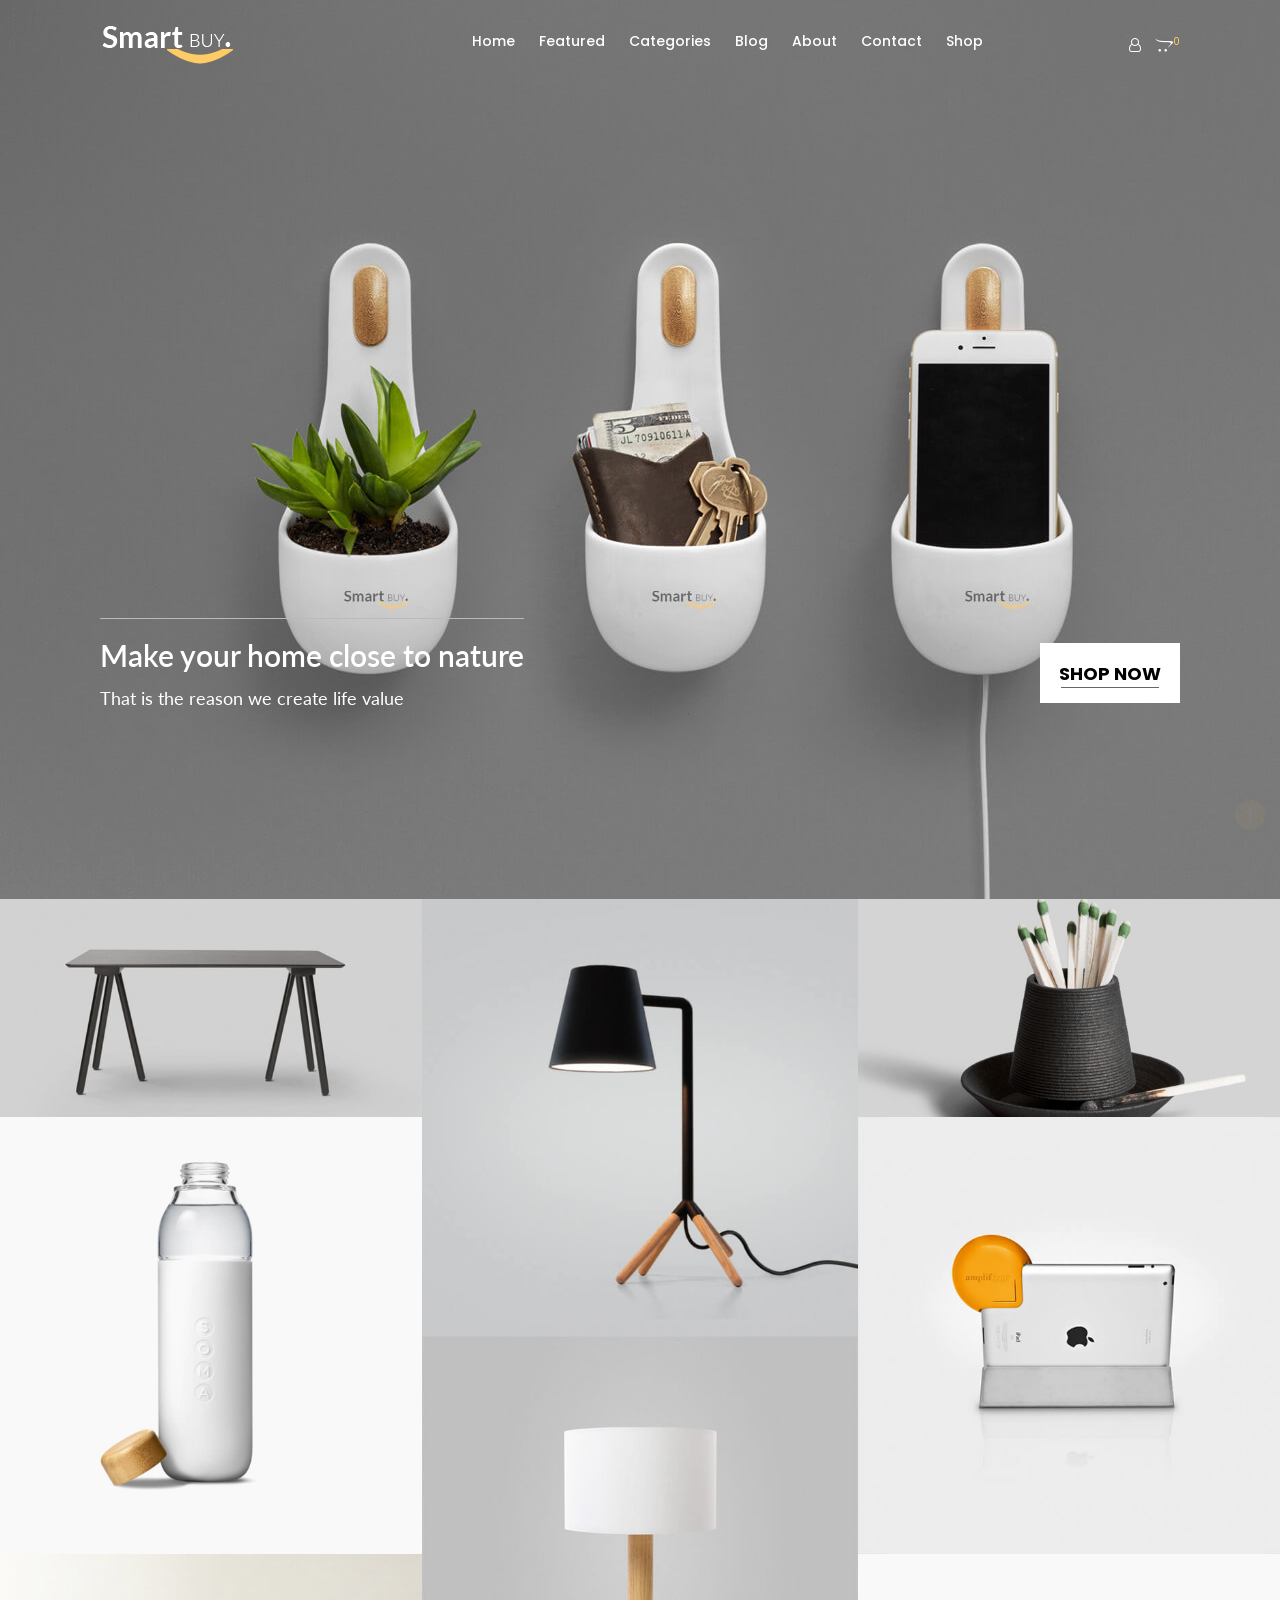
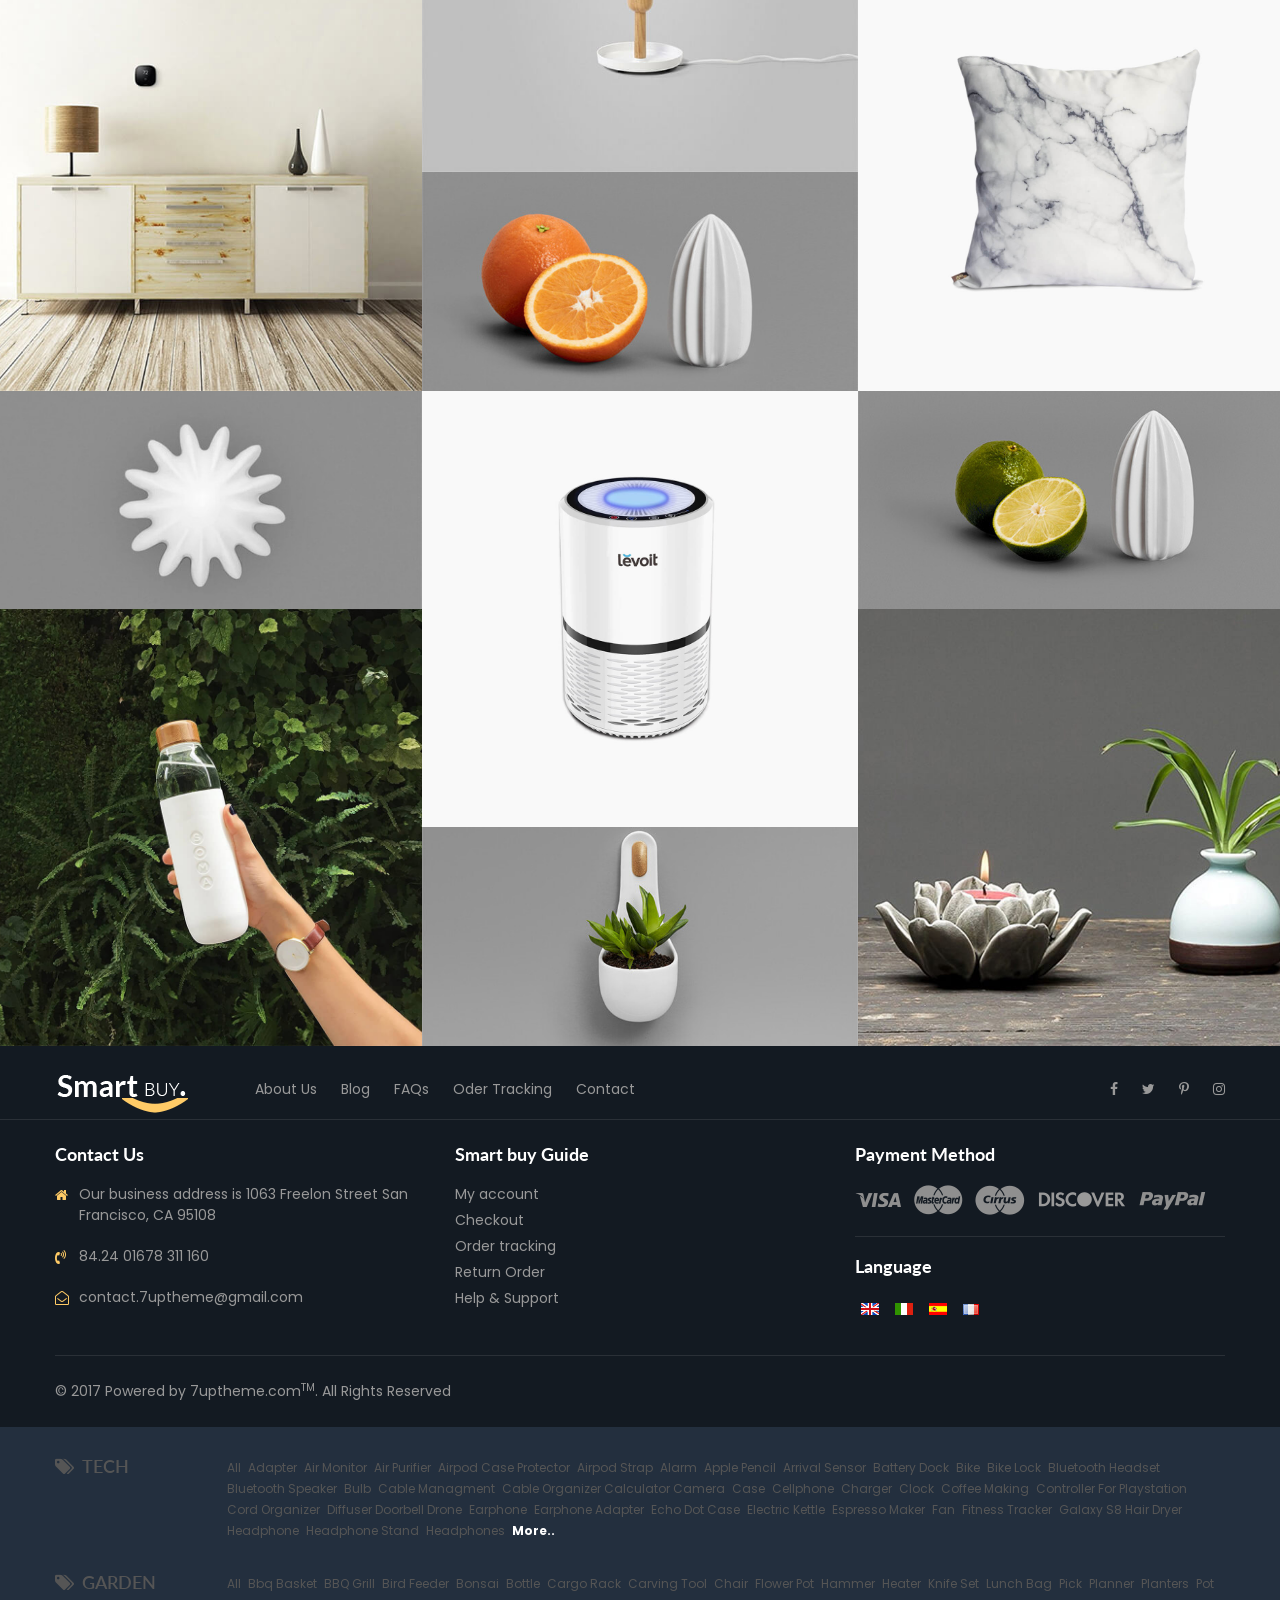
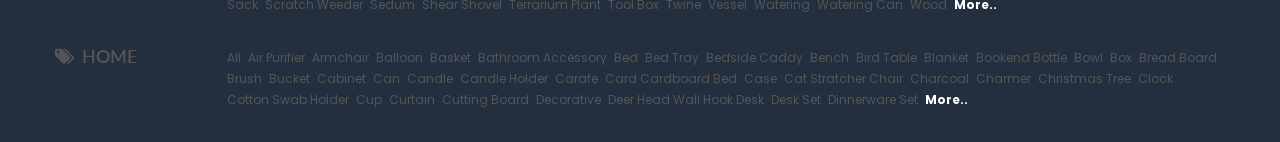
<file: public/smartbuy/home-04.html>
<!DOCTYPE HTML>
<html lang="en-US">

<!-- Mirrored from demo.7uptheme.com/html/smartbuy/home-04.html by HTTrack Website Copier/3.x [XR&CO'2014], Mon, 13 Aug 2018 13:33:45 GMT -->
<!-- Added by HTTrack --><meta http-equiv="content-type" content="text/html;charset=UTF-8" /><!-- /Added by HTTrack -->
<head>
	<meta charset="UTF-8">
	<meta name="viewport" content="width=device-width, initial-scale=1"/>
	<title>Home banner masonry</title>
	<link href="https://fonts.googleapis.com/css?family=Poppins:300,400,500,600,700" rel="stylesheet">
	<link href="https://fonts.googleapis.com/css?family=Lato:100,300,400,700,900" rel="stylesheet">
	<link href="https://fonts.googleapis.com/css?family=Great+Vibes" rel="stylesheet">
	<link rel="stylesheet" type="text/css" href="css/libs/font-awesome.min.css"/>
	<link rel="stylesheet" type="text/css" href="css/libs/bootstrap.css"/>
	<link rel="stylesheet" type="text/css" href="css/libs/bootstrap-theme.css"/>
	<link rel="stylesheet" type="text/css" href="css/libs/jquery.fancybox.css"/>
	<link rel="stylesheet" type="text/css" href="css/libs/jquery-ui.css"/>
	<link rel="stylesheet" type="text/css" href="css/libs/owl.carousel.css"/>
	<link rel="stylesheet" type="text/css" href="css/libs/owl.transitions.css"/>
	<link rel="stylesheet" type="text/css" href="css/libs/owl.theme.css"/>
	<link rel="stylesheet" type="text/css" href="css/libs/hover-min.css"/>
	<link rel="stylesheet" type="text/css" href="css/libs/animate.css"/>
	<link rel="stylesheet" type="text/css" href="css/color.css" media="all"/>
	<link rel="stylesheet" type="text/css" href="css/theme.css" media="all"/>
	<link rel="stylesheet" type="text/css" href="css/responsive.css" media="all"/>
	<!-- <link rel="stylesheet" type="text/css" href="css/rtl.css" media="all"/> -->
</head>
<body>
<div class="wrap">
	<div id="header">
		<div class="header">
			<div class="top-header top-header-4">
				<div class="row">
					<div class="col-lg-2 col-md-2 col-sm-12 col-xs-12">
						<div class="logo">
							<a href="home-01.html"><img src="images/logo-2.png" alt="" /></a>
						</div>
					</div>
					<div class="col-lg-8 col-md-8 col-sm-9 col-xs-9">
						<nav class="main-nav main-nav-4">
							<a href="#" class="toggle-mobile-menu"><span></span></a>
							<ul class="list-inline">
								<li class="menu-item-has-children">
									<a href="#">home</a>
									<ul class="sub-menu list-inline">
										<li class="menu-item-preview">
											<a href="home-01.html">Home 01</a>
										</li>
										<li class="menu-item-preview">
											<a href="home-02.html">Home 02</a>
										</li>
										<li class="menu-item-preview">
											<a href="home-03.html">Home 03</a>
										</li>
										<li class="menu-item-preview">
											<a href="home-04.html">Home 04</a>
										</li>
										<li class="menu-item-preview">
											<a href="home-05.html">Home 05</a>
										</li>
										<li class="menu-item-preview">
											<a href="home-06.html">Home 06</a>
										</li>
										<li class="menu-item-preview">
											<a href="home-07.html">Home 07</a>
										</li>
										<li class="menu-item-preview">
											<a href="home-08.html">Home 08</a>
										</li>
										<li class="menu-item-preview">
											<a href="home-09.html">Home 09</a>
										</li>
										<li class="menu-item-preview">
											<a href="home-10.html">Home 10</a>
										</li>
									</ul>
								</li>
								<li class="menu-item-has-children has-mega-menu">
									<a href="#">featured</a>
									<div class="mega-menu mega-menu-v1">
										<div class="sidebar-mega-menu">
											<ul class="nav nav-tabs list-inline" role="tablist">
												<li role="presentation" class="active"><h3><a href="#garden-pro" data-toggle="tab">Garden</a></h3></li>
												<li role="presentation"><h3><a href="#home-pro" data-toggle="tab">Home</a></h3></li>
												<li role="presentation"><h3><a href="#tech-pro" data-toggle="tab">tech</a></h3></li>
											</ul>
										</div>
										<div class="content-mega-menu">
											<div class="tab-content">
												<div id="garden-pro" class="tab-pane fade in active" role="tabpanel">
													<div class="list-product-mega-menu">
														<div class="row">
															<div class="col-md-4 col-sm-4 col-xs-12">
																<div class="item">
																	<div class="thumb-product">
																		<a href="#"><img src="images/products/garden/garden-01.jpg" alt="" /></a>
																	</div>
																	<div class="name-product">
																		<h3><a href="#">Soma Glass Water Bottle</a></h3>
																	</div>
																	<div class="box-cart">
																		<ins class="price"><sup>$</sup>85<sup>.99</sup></ins>
																	</div>
																	<a href="customize.html" class="customize various" data-fancybox-type="iframe"><i class="fa fa-wrench" aria-hidden="true"></i> customize</a>
																</div>
															</div>
															<div class="col-md-4 col-sm-4 col-xs-12">
																<div class="item">
																	<div class="thumb-product">
																		<a href="#"><img src="images/products/garden/garden-02.jpg" alt="" /></a>
																	</div>
																	<div class="name-product">
																		<h3><a href="#">Soma Glass Water Bottle</a></h3>
																	</div>
																	<div class="box-cart">
																		<ins class="price"><sup>$</sup>85<sup>.99</sup></ins>
																	</div>
																	<a href="customize.html" class="customize various" data-fancybox-type="iframe"><i class="fa fa-wrench" aria-hidden="true"></i> customize</a>
																</div>
															</div>
															<div class="col-md-4 col-sm-4 col-xs-12">
																<div class="item">
																	<div class="thumb-product">
																		<a href="#"><img src="images/products/garden/garden-03.jpg" alt="" /></a>
																	</div>
																	<div class="name-product">
																		<h3><a href="#">Soma Glass Water Bottle</a></h3>
																	</div>
																	<div class="box-cart">
																		<ins class="price"><sup>$</sup>85<sup>.99</sup></ins>
																	</div>
																	<a href="customize.html" class="customize various" data-fancybox-type="iframe"><i class="fa fa-wrench" aria-hidden="true"></i> customize</a>
																</div>
															</div>
														</div>
													</div>
												</div>
												<!-- End Tab -->
												<div id="home-pro" class="tab-pane fade in" role="tabpanel">
													<div class="list-product-mega-menu">
														<div class="row">
															<div class="col-md-4 col-sm-4 col-xs-12">
																<div class="item">
																	<div class="thumb-product">
																		<a href="#"><img src="images/products/home/home-01.jpg" alt="" /></a>
																	</div>
																	<div class="name-product">
																		<h3><a href="#">Soma Glass Water Bottle</a></h3>
																	</div>
																	<div class="box-cart">
																		<ins class="price"><sup>$</sup>85<sup>.99</sup></ins>
																	</div>
																	<a href="customize.html" class="customize various" data-fancybox-type="iframe"><i class="fa fa-wrench" aria-hidden="true"></i> customize</a>
																</div>
															</div>
															<div class="col-md-4 col-sm-4 col-xs-12">
																<div class="item">
																	<div class="thumb-product">
																		<a href="#"><img src="images/products/home/home-02.jpg" alt="" /></a>
																	</div>
																	<div class="name-product">
																		<h3><a href="#">Soma Glass Water Bottle</a></h3>
																	</div>
																	<div class="box-cart">
																		<ins class="price"><sup>$</sup>85<sup>.99</sup></ins>
																	</div>
																	<a href="customize.html" class="customize various" data-fancybox-type="iframe"><i class="fa fa-wrench" aria-hidden="true"></i> customize</a>
																</div>
															</div>
															<div class="col-md-4 col-sm-4 col-xs-12">
																<div class="item">
																	<div class="thumb-product">
																		<a href="#"><img src="images/products/home/home-03.jpg" alt="" /></a>
																	</div>
																	<div class="name-product">
																		<h3><a href="#">Soma Glass Water Bottle</a></h3>
																	</div>
																	<div class="box-cart">
																		<ins class="price"><sup>$</sup>85<sup>.99</sup></ins>
																	</div>
																	<a href="customize.html" class="customize various" data-fancybox-type="iframe"><i class="fa fa-wrench" aria-hidden="true"></i> customize</a>
																</div>
															</div>
														</div>
													</div>
												</div>
												<!-- End Tab -->
												<div id="tech-pro" class="tab-pane fade in" role="tabpanel">
													<div class="list-product-mega-menu">
														<div class="row">
															<div class="col-md-4 col-sm-4 col-xs-12">
																<div class="item">
																	<div class="thumb-product">
																		<a href="#"><img src="images/products/tech/tech-01.jpg" alt="" /></a>
																	</div>
																	<div class="name-product">
																		<h3><a href="#">Soma Glass Water Bottle</a></h3>
																	</div>
																	<div class="box-cart">
																		<ins class="price"><sup>$</sup>85<sup>.99</sup></ins>
																	</div>
																	<a href="customize.html" class="customize various" data-fancybox-type="iframe"><i class="fa fa-wrench" aria-hidden="true"></i> customize</a>
																</div>
															</div>
															<div class="col-md-4 col-sm-4 col-xs-12">
																<div class="item">
																	<div class="thumb-product">
																		<a href="#"><img src="images/products/tech/tech-02.jpg" alt="" /></a>
																	</div>
																	<div class="name-product">
																		<h3><a href="#">Soma Glass Water Bottle</a></h3>
																	</div>
																	<div class="box-cart">
																		<ins class="price"><sup>$</sup>85<sup>.99</sup></ins>
																	</div>
																	<a href="customize.html" class="customize various" data-fancybox-type="iframe"><i class="fa fa-wrench" aria-hidden="true"></i> customize</a>
																</div>
															</div>
															<div class="col-md-4 col-sm-4 col-xs-12">
																<div class="item">
																	<div class="thumb-product">
																		<a href="#"><img src="images/products/tech/tech-03.jpg" alt="" /></a>
																	</div>
																	<div class="name-product">
																		<h3><a href="#">Soma Glass Water Bottle</a></h3>
																	</div>
																	<div class="box-cart">
																		<ins class="price"><sup>$</sup>85<sup>.99</sup></ins>
																	</div>
																	<a href="customize.html" class="customize various" data-fancybox-type="iframe"><i class="fa fa-wrench" aria-hidden="true"></i> customize</a>
																</div>
															</div>
														</div>
													</div>
												</div>
											</div>
										</div>
									</div>
								</li>
								<li class="menu-item-has-children has-mega-menu">
									<a href="#">categories</a>
									<div class="mega-menu mega-menu-v2">
										<div class="content-mega-menu">
											<div class="row">
												<div class="col-md-3 col-sm-4 col-xs-12">
													<div class="mega-list-cat">
														<h2 class="title18 font-bold text-uppercase">CATEGORY PAGE</h2>
														<ul class="list-none">
															<li><a href="#">Off-Canvas Filtering</a></li>
															<li><a href="#">Full Width Layout</a></li>
															<li><a href="#">List layout</a></li>
															<li><a href="#">Masonry layout</a></li>
															<li><a href="#">Top Content</a></li>
															<li><a href="#">Transparent Header</a></li>
															<li><a href="#">Dark Style</a></li>
														</ul>
													</div>
												</div>
												<div class="col-md-3 col-sm-4 col-xs-12">
													<div class="mega-list-cat">
														<h2 class="title18 font-bold text-uppercase">product PAGE</h2>
														<ul class="list-none">
															<li><a href="#">Left Column</a></li>
															<li><a href="#">Right Column</a></li>
															<li><a href="#">Full Width Gallery</a></li>
															<li><a href="#">Vertical Gallery</a></li>
															<li><a href="#">Variations</a></li>
															<li><a href="#">Transparent Header</a></li>
															<li><a href="#">Affiliat</a></li>
														</ul>
													</div>
												</div>
												<div class="col-md-3 col-sm-4 col-xs-12">
													<div class="mega-list-cat">
														<h2 class="title18 font-bold text-uppercase">more...</h2>
														<ul class="list-none">
															<li><a href="#">Accordion Style</a></li>
															<li><a href="#">Section Style</a></li>
															<li><a href="#">Vertical Tabs</a></li>
															<li><a href="#">Normal Tabs</a></li>
															<li><a href="#">Dark Style</a></li>
															<li><a href="#">Image Zoom</a></li>
															<li><a href="#">Product Examples</a></li>
														</ul>
													</div>
												</div>
												<div class="col-md-3 hidden-sm col-xs-12">
													<div class="mega-menu-thumb banner-adv zoom-image line-scale"><a href="#" class="adv-thumb-link"><img src="images/blog/blog_03_1.jpg" alt=""></a></div>
												</div>
											</div>
										</div>
									</div>
								</li>
								
								<li class="menu-item-has-children">
									<a href="#">blog</a>
									<ul class="sub-menu list-inline">
										<li class="menu-item-preview">
											<a href="blog_featured.html">Blog Featured</a>
										</li>
										<li class="menu-item-preview">
											<a href="blog_list.html">Blog List</a>
										</li>
										<li class="menu-item-preview">
											<a href="blog_grid.html">Blog Grid</a>
										</li>
									</ul>
								</li>
								<li><a href="about.html">about</a></li>
								<li><a href="contact.html">contact</a></li>
								<li class="menu-item-has-children">
									<a href="#">shop</a>
									<ul class="sub-menu list-inline">
										<li class="menu-item-preview">
											<a href="gridview.html">Gridview</a>
										</li>
										<li class="menu-item-preview">
											<a href="gridview_full.html">Gridviewfull</a>
										</li>
										<li class="menu-item-preview">
											<a href="listview.html">Listview</a>
										</li>
										<li class="menu-item-preview">
											<a href="product_show_buy.html">product show buy</a>
										</li>
										<li class="menu-item-preview">
											<a href="product_show_color_price.html">product show color price</a>
										</li>
										<li class="menu-item-preview">
											<a href="product_show_color_service.html">product show color service</a>
										</li>
										<li class="menu-item-preview">
											<a href="product_show_color_size.html">product show color size</a>
										</li>
										<li class="menu-item-preview">
											<a href="product_show_color_size_select.html">product show color size select</a>
										</li>
										<li class="menu-item-preview">
											<a href="product_show_video.html">product show video</a>
										</li>
									</ul>
								</li>
							</ul>
						</nav>
					</div>
					<div class="col-lg-2 col-md-2 col-sm-3 col-xs-3">
						<div class="box-right">
							<ul class="list-inline">
								<li><a href="#" class="account"><i class="fa fa-user-o" aria-hidden="true"></i></a></li>
								<li class="mini-cart-box">
									<a href="#"><i class="fa fa-opencart" aria-hidden="true"></i><sup>0</sup></a>
									<div class="mini-cart-content">
										<h2>(2) Items in my cart</h2>
										<div class="mini-cart-item">
											<div class="product-mini-cart clearfix">
												<div class="product-thumb">
													<a href="#"><img src="images/products/garden/garden-06.jpg" alt="" /></a>
												</div>
												<div class="product-info">
													<h3 class="product-title"><a href="#">Lorem ipsum dolor sit amet</a></h3>
													<div class="price">
														<span class="old-price">$1,058.00</span>
														<span class="new-price">$1,150.00</span>
													</div>
													<div class="rating-box">
														<div class="product-rating">													
															<div class="inner-rating"></div>
														</div>
													</div>
												</div>
											</div>
											<div class="product-mini-cart">
												<div class="product-thumb">
													<a href="#"><img src="images/products/garden/garden-15-1.jpg" alt="" /></a>
												</div>
												<div class="product-info">
													<h3 class="product-title"><a href="#">Lorem ipsum dolor sit amet</a></h3>
													<div class="price">
														<span class="old-price">$1,058.00</span>
														<span class="new-price">$1,150.00</span>
													</div>
													<div class="rating-box">
														<div class="product-rating">													
															<div class="inner-rating"></div>
														</div>
													</div>
												</div>
											</div>
										</div>
										<div class="mini-cart-total  clearfix">
											<strong class="pull-left">TOTAL</strong>
											<span class="pull-right">$800.00</span>
										</div>
										<div class="mini-cart-button">
											<a href="#">View cart </a>
											<a href="#">Checkout</a>
										</div>
									</div>
								</li>
							</ul>
						</div>
					</div>
				</div>
			</div>
		</div>
	</div>
	<!-- End Header -->
	<div id="content">
		<div class="content">
			<div class="box-banner-parallax">
				<div class="box-info-banner clearfix">
					<div class="text">
						<h3>Make your home close to nature</h3>
						<p>That is the reason we create life value</p>
					</div>
					<a href="#" class="has-bottom">shop now</a>
				</div>
			</div>
			<div class="box-banner-products">
				<div class="row">
					<div class="col-lg-4 col-md-4 col-sm-4 col-xs-12">
						<div class="wrap-banner">
							<div class="banner">
								<a href="#"><img src="images/products/home/home-26.jpg" alt="" /></a>
								<div class="text">
									<h3><a href="#">Slightly Awkward Lamp</a></h3>
									<a href="#">Lighting, Product Design <i class="fa fa-long-arrow-right" aria-hidden="true"></i></a>
								</div>
							</div>
							<div class="banner">
								<a href="#"><img src="images/products/home/home-01-1.jpg" alt="" /></a>
								<div class="text">
									<h3><a href="#">Slightly Awkward Lamp</a></h3>
									<a href="#">Lighting, Product Design <i class="fa fa-long-arrow-right" aria-hidden="true"></i></a>
								</div>
							</div>
							<div class="banner">
								<a href="#"><img src="images/products/home/home-30.jpg" alt="" /></a>
								<div class="text">
									<h3><a href="#">Slightly Awkward Lamp</a></h3>
									<a href="#">Lighting, Product Design <i class="fa fa-long-arrow-right" aria-hidden="true"></i></a>
								</div>
							</div>
							<div class="banner">
								<a href="#"><img src="images/products/home/home-32.jpg" alt="" /></a>
								<div class="text">
									<h3><a href="#">Slightly Awkward Lamp</a></h3>
									<a href="#">Lighting, Product Design <i class="fa fa-long-arrow-right" aria-hidden="true"></i></a>
								</div>
							</div>
							<div class="banner">
								<a href="#"><img src="images/products/home/home-01-2.jpg" alt="" /></a>
								<div class="text">
									<h3><a href="#">Slightly Awkward Lamp</a></h3>
									<a href="#">Lighting, Product Design <i class="fa fa-long-arrow-right" aria-hidden="true"></i></a>
								</div>
							</div>
						</div>
					</div>
					<div class="col-lg-4 col-md-4 col-sm-4 col-xs-12">
						<div class="wrap-banner">
							<div class="banner">
								<a href="#"><img src="images/products/home/home-27.jpg" alt="" /></a>
								<div class="text">
									<h3><a href="#">Slightly Awkward Lamp</a></h3>
									<a href="#">Lighting, Product Design <i class="fa fa-long-arrow-right" aria-hidden="true"></i></a>
								</div>
							</div>
							<div class="banner">
								<a href="#"><img src="images/products/home/home-29.jpg" alt="" /></a>
								<div class="text">
									<h3><a href="#">Slightly Awkward Lamp</a></h3>
									<a href="#">Lighting, Product Design <i class="fa fa-long-arrow-right" aria-hidden="true"></i></a>
								</div>
							</div>
							<div class="banner">
								<a href="#"><img src="images/products/home/home-31.jpg" alt="" /></a>
								<div class="text">
									<h3><a href="#">Slightly Awkward Lamp</a></h3>
									<a href="#">Lighting, Product Design <i class="fa fa-long-arrow-right" aria-hidden="true"></i></a>
								</div>
							</div>
							<div class="banner">
								<a href="#"><img src="images/products/tech/tech-08.jpg" alt="" /></a>
								<div class="text">
									<h3><a href="#">Slightly Awkward Lamp</a></h3>
									<a href="#">Lighting, Product Design <i class="fa fa-long-arrow-right" aria-hidden="true"></i></a>
								</div>
							</div>
							<div class="banner">
								<a href="#"><img src="images/products/garden/garden-21.jpg" alt="" /></a>
								<div class="text">
									<h3><a href="#">Slightly Awkward Lamp</a></h3>
									<a href="#">Lighting, Product Design <i class="fa fa-long-arrow-right" aria-hidden="true"></i></a>
								</div>
							</div>
						</div>
					</div>
					<div class="col-lg-4 col-md-4 col-sm-4 col-xs-12">
						<div class="wrap-banner">
							<div class="banner">
								<a href="#"><img src="images/products/home/home-28.jpg" alt="" /></a>
								<div class="text">
									<h3><a href="#">Slightly Awkward Lamp</a></h3>
									<a href="#">Lighting, Product Design <i class="fa fa-long-arrow-right" aria-hidden="true"></i></a>
								</div>
							</div>
							<div class="banner">
								<a href="#"><img src="images/products/tech/tech-21.jpg" alt="" /></a>
								<div class="text">
									<h3><a href="#">Slightly Awkward Lamp</a></h3>
									<a href="#">Lighting, Product Design <i class="fa fa-long-arrow-right" aria-hidden="true"></i></a>
								</div>
							</div>
							<div class="banner">
								<a href="#"><img src="images/products/home/home-22.jpg" alt="" /></a>
								<div class="text">
									<h3><a href="#">Slightly Awkward Lamp</a></h3>
									<a href="#">Lighting, Product Design <i class="fa fa-long-arrow-right" aria-hidden="true"></i></a>
								</div>
							</div>
							<div class="banner">
								<a href="#"><img src="images/products/home/home-33.jpg" alt="" /></a>
								<div class="text">
									<h3><a href="#">Slightly Awkward Lamp</a></h3>
									<a href="#">Lighting, Product Design <i class="fa fa-long-arrow-right" aria-hidden="true"></i></a>
								</div>
							</div>
							<div class="banner">
								<a href="#"><img src="images/products/garden/garden-22.jpg" alt="" /></a>
								<div class="text">
									<h3><a href="#">Slightly Awkward Lamp</a></h3>
									<a href="#">Lighting, Product Design <i class="fa fa-long-arrow-right" aria-hidden="true"></i></a>
								</div>
							</div>
						</div>
					</div>
				</div>
			</div>
		</div>
	</div>
	<!-- End Content -->
	<div id="footer">
		<div class="footer">
			<div class="top-footer top-footer-3 top-footer-4">
				<div class="container">
					<div class="row">
						<div class="col-lg-2 col-md-2 col-sm-2 col-xs-12">
							<div class="logo">
								<img src="images/logo-2.png" alt="" />
							</div>
						</div>
						<div class="col-lg-5 col-md-5 col-sm-7 col-xs-12">
							<div class="footer-menu">
								<ul class="list-inline">
									<li><a href="#">about us</a></li>
									<li><a href="#">blog</a></li>
									<li><a href="#">FAQs</a></li>
									<li><a href="#">oder tracking</a></li>
									<li><a href="contact.html">contact</a></li>
								</ul>
							</div>
						</div>
						<div class="col-lg-5 col-md-5 col-sm-3 col-xs-12">
							<div class="box-icon-sn">
								<ul class="list-inline">
									<li><a href="#"><i class="fa fa-facebook" aria-hidden="true"></i></a></li>
									<li><a href="#"><i class="fa fa-twitter" aria-hidden="true"></i></a></li>
									<li><a href="#"><i class="fa fa-pinterest-p" aria-hidden="true"></i></a></li>
									<li><a href="#"><i class="fa fa-instagram" aria-hidden="true"></i></a></li>
								</ul>
							</div>
						</div>
					</div>
				</div>
			</div>
			<div class="info-footer info-footer-3">
				<div class="container">
					<div class="row">
						<div class="col-lg-4 col-md-4 col-sm-4 col-xs-12">
							<div class="info-box">
								<h3>Contact Us</h3>
								<ul class="text address list-inline">
									<li><i class="fa fa-home" aria-hidden="true"></i>Our business address is 1063 Freelon Street San Francisco, CA 95108</li>
									<li><i class="fa fa-volume-control-phone" aria-hidden="true"></i>84.24 01678 311 160</li>
									<li><a href="#"><i class="fa fa-envelope-open-o" aria-hidden="true"></i>contact.7uptheme@gmail.com</a></li>
								</ul>
							</div>
						</div>
						<div class="col-lg-4 col-md-4 col-sm-4 col-xs-12">
							<div class="info-box">
								<h3>Smart buy Guide</h3>
								<ul class="text list-inline">
									<li><a href="#">My account</a></li>
									<li><a href="#">Checkout</a></li>
									<li><a href="#">Order tracking</a></li>
									<li><a href="#">Return Order</a></li>
									<li><a href="#">Help & Support</a></li>
								</ul>
							</div>
						</div>
						<div class="col-lg-4 col-md-4 col-sm-4 col-xs-12">
							<div class="box-cart">
								<h3>Payment Method</h3>
								<ul class="list-inline">
									<li><a href="#"><img src="images/cart/cart-1.png" alt="" /></a></li>
									<li><a href="#"><img src="images/cart/cart-2.png" alt="" /></a></li>
									<li><a href="#"><img src="images/cart/cart-3.png" alt="" /></a></li>
									<li><a href="#"><img src="images/cart/cart-4.png" alt="" /></a></li>
									<li><a href="#"><img src="images/cart/cart-5.png" alt="" /></a></li>
								</ul>
							</div>
							<div class="box-language">
								<h3>Language</h3>
								<ul class="list-inline">
									<li><a href="#"><img src="images/language/lg-1.png" alt="" /></a></li>
									<li><a href="#"><img src="images/language/lg-2.png" alt="" /></a></li>
									<li><a href="#"><img src="images/language/lg-3.png" alt="" /></a></li>
									<li><a href="#"><img src="images/language/lg-4.png" alt="" /></a></li>
								</ul>
							</div>
						</div>
					</div>
					<div class="box-madeby">
						<p>&copy; 2017 Powered by <a href="http://7uptheme.com/">7uptheme.com<sup>TM</sup></a>. All Rights Reserved</p>
					</div>
				</div>
			</div>
			<div class="bottom-footer bottom-footer-3">
				<div class="container">
					<div class="wrap-tag-footer">
						<div class="box-tag clearfix">
							<div class="title">
								<h3><i class="fa fa-tags" aria-hidden="true"></i>tech</h3>
							</div>
							<ul class="list-inline">             
								<li><a href="#">All</a></li>
								<li><a href="#">Adapter</a></li>
								<li><a href="#">Air Monitor</a></li>
								<li><a href="#">Air Purifier</a></li>
								<li><a href="#">Airpod Case Protector</a></li>
								<li><a href="#">Airpod Strap</a></li>
								<li><a href="#">Alarm</a></li>
								<li><a href="#">Apple Pencil</a></li>
								<li><a href="#">Arrival Sensor</a></li>
								<li><a href="#">Battery Dock</a></li>
								<li><a href="#">Bike</a></li>
								<li><a href="#">Bike Lock</a></li>
								<li><a href="#">Bluetooth Headset</a></li>
								<li><a href="#">Bluetooth Speaker</a></li>
								<li><a href="#">Bulb</a></li>
								<li><a href="#">Cable Managment</a></li>
								<li><a href="#">Cable Organizer Calculator Camera</a></li>
								<li><a href="#">Case</a></li>
								<li><a href="#">Cellphone</a></li>
								<li><a href="#">Charger</a></li>
								<li><a href="#">Clock</a></li>
								<li><a href="#">Coffee Making</a></li>
								<li><a href="#">Controller For Playstation</a></li>
								<li><a href="#">Cord Organizer</a></li>
								<li><a href="#">Diffuser Doorbell Drone</a></li>
								<li><a href="#">Earphone</a></li>
								<li><a href="#">Earphone Adapter</a></li>
								<li><a href="#">Echo Dot Case</a></li>
								<li><a href="#">Electric Kettle</a></li>
								<li><a href="#">Espresso Maker</a></li>
								<li><a href="#">Fan</a></li>
								<li><a href="#">Fitness Tracker</a></li>
								<li><a href="#">Galaxy S8 Hair Dryer</a></li>
								<li><a href="#">Headphone</a></li>
								<li><a href="#">Headphone Stand</a></li>
								<li><a href="#">Headphones</a></li>
								<li><a href="#" class="more">More..</a></li>
							</ul>
						</div>
						<div class="box-tag clearfix">
							<div class="title">
								<h3><i class="fa fa-tags" aria-hidden="true"></i>garden</h3>
							</div>
							<ul class="list-inline">
								<li><a href="#">All</a></li>
								<li><a href="#">Bbq Basket</a></li>
								<li><a href="#">BBQ Grill</a></li>
								<li><a href="#">Bird Feeder</a></li>
								<li><a href="#">Bonsai</a></li>
								<li><a href="#">Bottle</a></li>
								<li><a href="#">Cargo Rack</a></li>
								<li><a href="#">Carving Tool</a></li>
								<li><a href="#">Chair</a></li>
								<li><a href="#">Flower Pot</a></li>
								<li><a href="#">Hammer</a></li>
								<li><a href="#">Heater</a></li>
								<li><a href="#">Knife Set</a></li>
								<li><a href="#">Lunch Bag</a></li>
								<li><a href="#">Pick</a></li>
								<li><a href="#">Planner</a></li>
								<li><a href="#">Planters</a></li>
								<li><a href="#">Pot</a></li>
								<li><a href="#">Sack</a></li>
								<li><a href="#">Scratch Weeder</a></li>
								<li><a href="#">Sedum</a></li>
								<li><a href="#">Shear Shovel</a></li>
								<li><a href="#">Terrarium Plant</a></li>
								<li><a href="#">Tool Box</a></li>
								<li><a href="#">Twine</a></li>
								<li><a href="#">Vessel</a></li>
								<li><a href="#">Watering</a></li>
								<li><a href="#">Watering Can</a></li>
								<li><a href="#">Wood</a></li>
								<li><a href="#" class="more">More..</a></li>
							</ul>
						</div>
						<div class="box-tag clearfix">
							<div class="title">
								<h3><i class="fa fa-tags" aria-hidden="true"></i>home</h3>
							</div>                     
							<ul class="list-inline">
								<li><a href="#">All</a></li>
								<li><a href="#">Air Purifier</a></li>
								<li><a href="#">Armchair</a></li>
								<li><a href="#">Balloon</a></li>
								<li><a href="#">Basket</a></li>
								<li><a href="#">Bathroom Accessory</a></li>
								<li><a href="#">Bed</a></li>
								<li><a href="#">Bed Tray</a></li>
								<li><a href="#">Bedside Caddy</a></li>
								<li><a href="#">Bench</a></li>
								<li><a href="#">Bird Table</a></li>
								<li><a href="#">Blanket</a></li>
								<li><a href="#">Bookend Bottle</a></li>
								<li><a href="#">Bowl</a></li>
								<li><a href="#">Box</a></li>
								<li><a href="#">Bread Board</a></li>
								<li><a href="#">Brush</a></li>
								<li><a href="#">Bucket</a></li>
								<li><a href="#">Cabinet</a></li>
								<li><a href="#">Can</a></li>
								<li><a href="#">Candle</a></li>
								<li><a href="#">Candle Holder</a></li>
								<li><a href="#">Carafe</a></li>
								<li><a href="#">Card Cardboard Bed</a></li>
								<li><a href="#">Case</a></li>
								<li><a href="#">Cat Stratcher Chair</a></li>
								<li><a href="#">Charcoal</a></li>
								<li><a href="#">Charmer</a></li>
								<li><a href="#">Christmas Tree</a></li>
								<li><a href="#">Clock</a></li>
								<li><a href="#">Cotton Swab Holder</a></li>
								<li><a href="#">Cup</a></li>
								<li><a href="#">Curtain</a></li>
								<li><a href="#">Cutting Board</a></li>
								<li><a href="#">Decorative</a></li>
								<li><a href="#">Deer Head Wall Hook Desk</a></li>
								<li><a href="#">Desk Set</a></li>
								<li><a href="#">Dinnerware Set</a></li>
								<li><a href="#" class="more">More..</a></li>
							</ul>
						</div>
					</div>
				</div>
				<a href="#" id="back-to-top" class="bg-color"><i class="fa fa-long-arrow-up" aria-hidden="true"></i></a>
			</div>
		</div>
	</div>
	<!-- End Footer -->
</div>
<script src="js/libs/jquery-3.2.1.min.js"></script>
<script src="js/libs/bootstrap.min.js"></script>
<script src="js/libs/jquery.fancybox.js"></script>
<script src="js/libs/TimeCircles.js"></script>
<script src="js/libs/jquery-ui.js"></script>
<script src="js/libs/owl.carousel.js"></script>
<script src="js/theme.js"></script>
</body>

<!-- Mirrored from demo.7uptheme.com/html/smartbuy/home-04.html by HTTrack Website Copier/3.x [XR&CO'2014], Mon, 13 Aug 2018 13:34:02 GMT -->
</html>
</file>
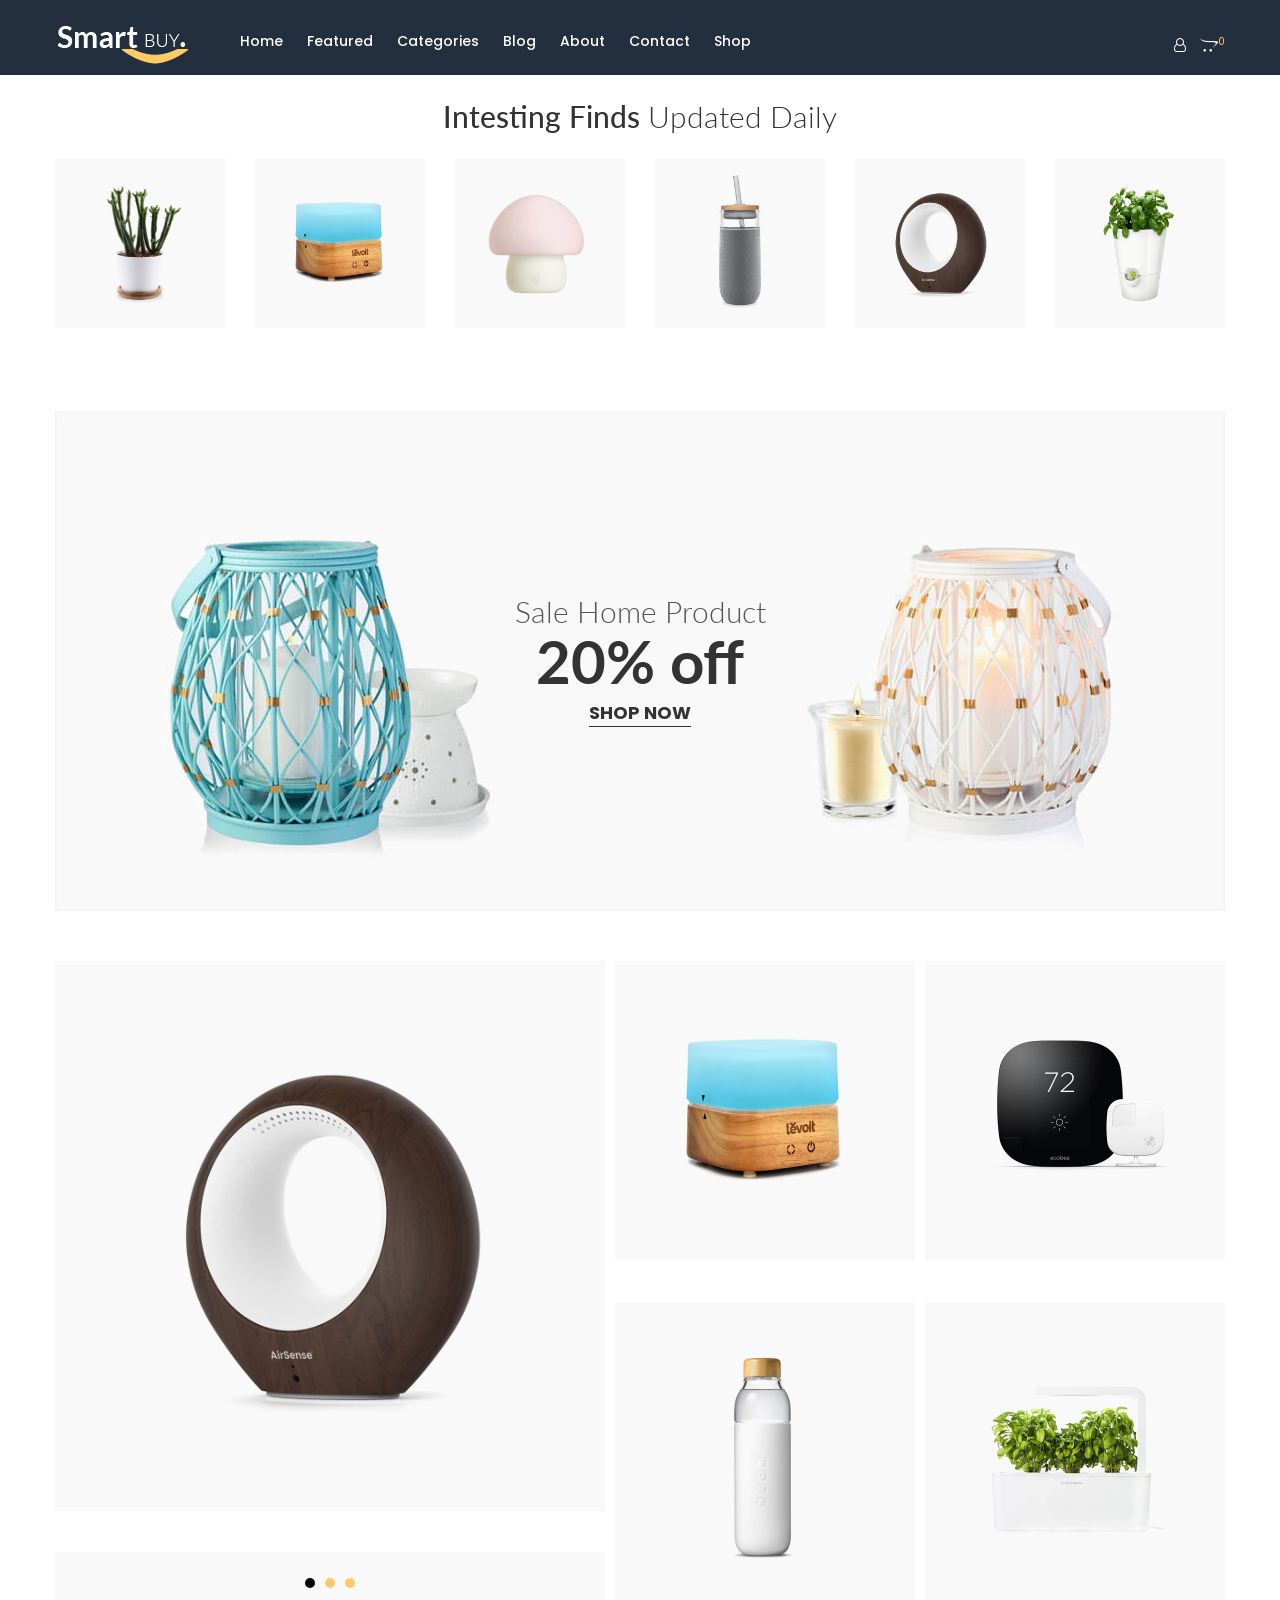
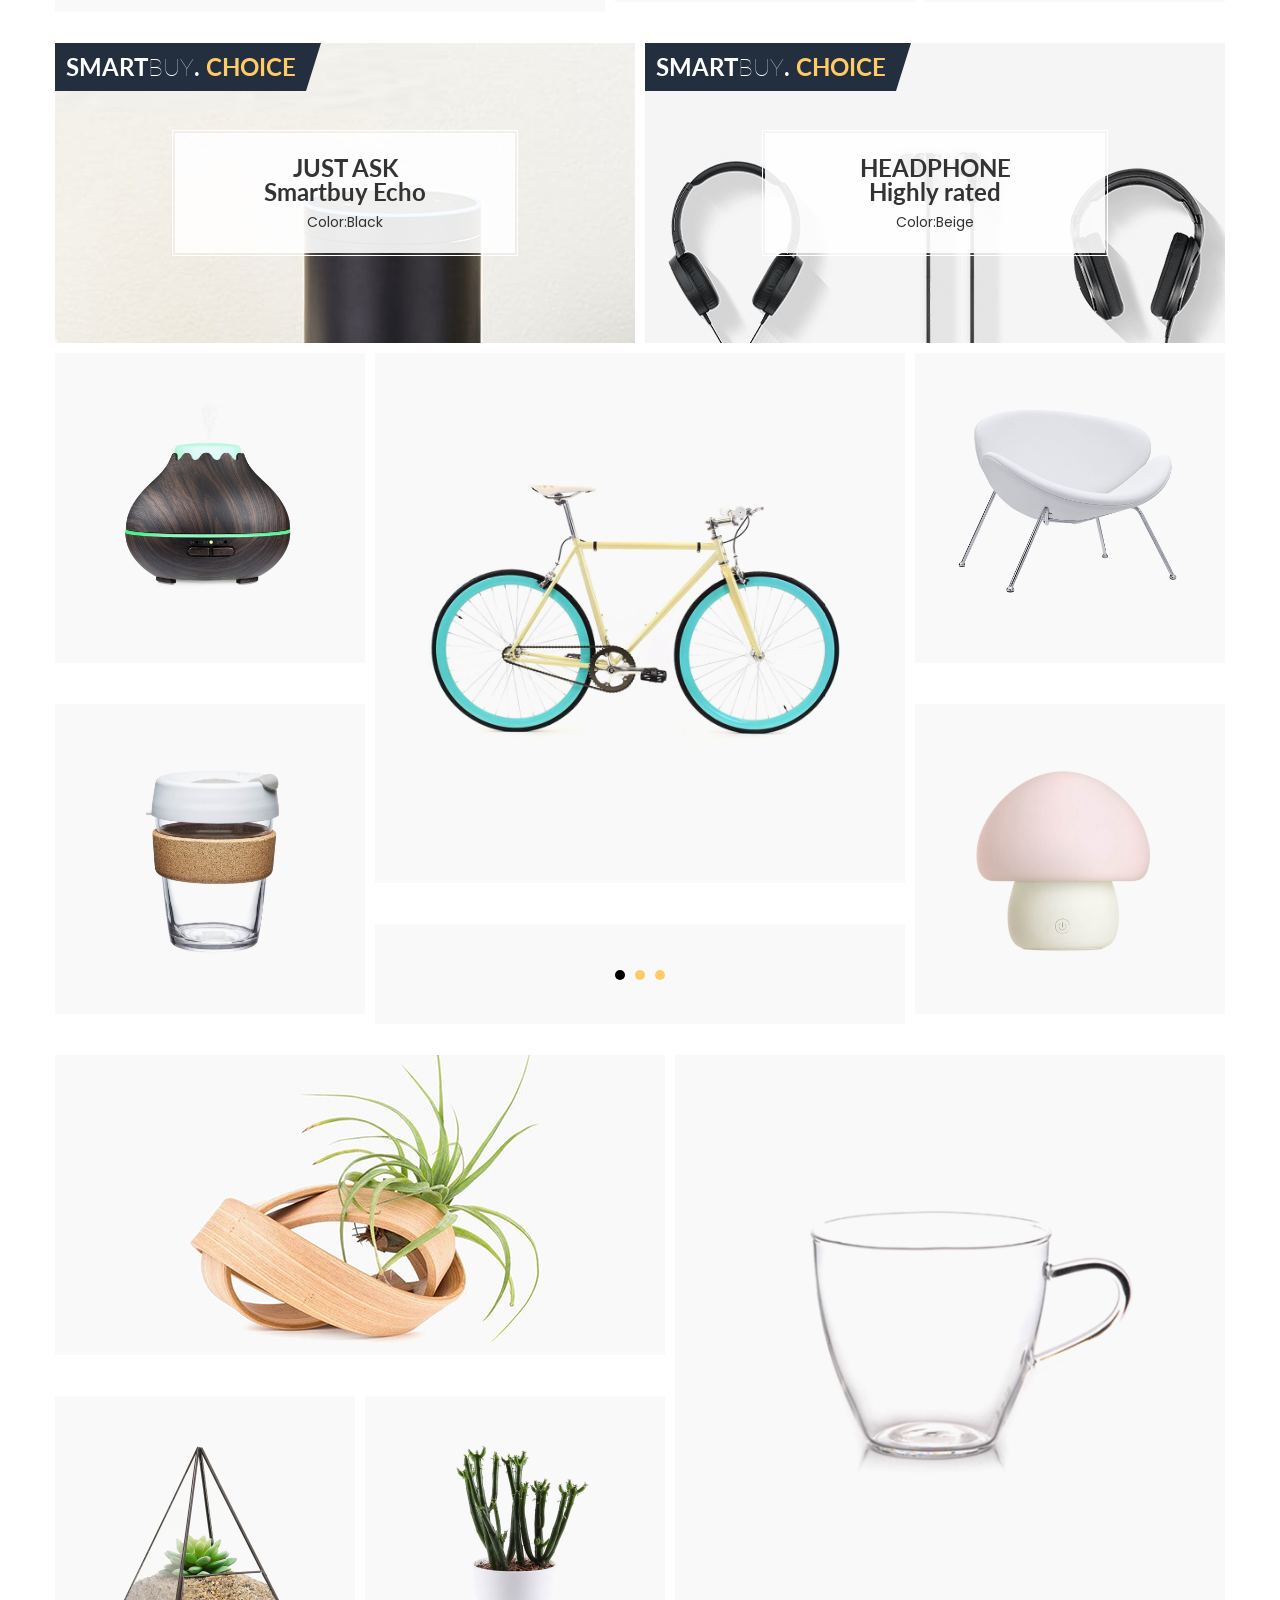
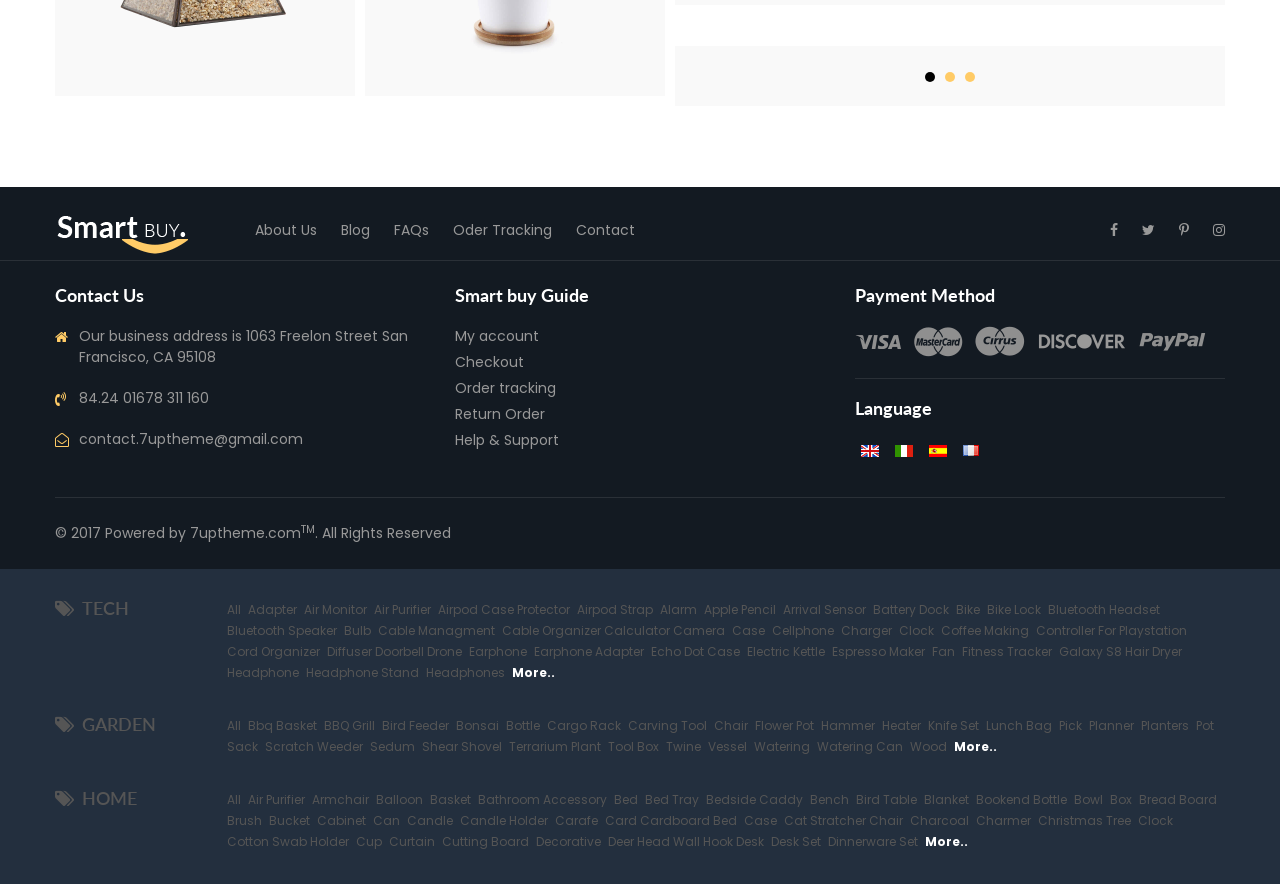
<file: public/smartbuy/home-05.html>
<!DOCTYPE HTML>
<html lang="en-US">

<!-- Mirrored from demo.7uptheme.com/html/smartbuy/home-05.html by HTTrack Website Copier/3.x [XR&CO'2014], Mon, 13 Aug 2018 13:34:02 GMT -->
<!-- Added by HTTrack --><meta http-equiv="content-type" content="text/html;charset=UTF-8" /><!-- /Added by HTTrack -->
<head>
	<meta charset="UTF-8">
	<meta name="viewport" content="width=device-width, initial-scale=1"/>
	<title>Home Product</title>
	<link href="https://fonts.googleapis.com/css?family=Poppins:300,400,500,600,700" rel="stylesheet">
	<link href="https://fonts.googleapis.com/css?family=Lato:100,300,400,700,900" rel="stylesheet">
	<link rel="stylesheet" type="text/css" href="css/libs/font-awesome.min.css"/>
	<link rel="stylesheet" type="text/css" href="css/libs/bootstrap.css"/>
	<link rel="stylesheet" type="text/css" href="css/libs/bootstrap-theme.css"/>
	<link rel="stylesheet" type="text/css" href="css/libs/jquery.fancybox.css"/>
	<link rel="stylesheet" type="text/css" href="css/libs/jquery-ui.css"/>
	<link rel="stylesheet" type="text/css" href="css/libs/owl.carousel.css"/>
	<link rel="stylesheet" type="text/css" href="css/libs/owl.transitions.css"/>
	<link rel="stylesheet" type="text/css" href="css/libs/owl.theme.css"/>
	<link rel="stylesheet" type="text/css" href="css/libs/hover-min.css"/>
	<link rel="stylesheet" type="text/css" href="css/libs/animate.css"/>
	<link rel="stylesheet" type="text/css" href="css/color.css" media="all"/>
	<link rel="stylesheet" type="text/css" href="css/theme.css" media="all"/>
	<link rel="stylesheet" type="text/css" href="css/responsive.css" media="all"/>
	<!-- <link rel="stylesheet" type="text/css" href="css/rtl.css" media="all"/> -->
</head>
<body>
<div class="wrap">
	<div id="header">
		<div class="header">
			<div class="top-header top-header-5">
				<div class="container">
					<div class="row">
						<div class="col-lg-2 col-md-2 col-sm-12 col-xs-12">
							<div class="logo">
								<a href="home-01.html"><img src="images/logo-2.png" alt="" /></a>
							</div>
						</div>
						<div class="col-lg-8 col-md-8 col-sm-9 col-xs-9">
							<nav class="main-nav">
								<a href="#" class="toggle-mobile-menu"><span></span></a>
								<ul class="list-inline">
									<li class="menu-item-has-children">
										<a href="#">home</a>
										<ul class="sub-menu list-inline">
											<li class="menu-item-preview">
												<a href="home-01.html">Home 01</a>
											</li>
											<li class="menu-item-preview">
												<a href="home-02.html">Home 02</a>
											</li>
											<li class="menu-item-preview">
												<a href="home-03.html">Home 03</a>
											</li>
											<li class="menu-item-preview">
												<a href="home-04.html">Home 04</a>
											</li>
											<li class="menu-item-preview">
												<a href="home-05.html">Home 05</a>
											</li>
											<li class="menu-item-preview">
												<a href="home-06.html">Home 06</a>
											</li>
											<li class="menu-item-preview">
												<a href="home-07.html">Home 07</a>
											</li>
											<li class="menu-item-preview">
												<a href="home-08.html">Home 08</a>
											</li>
											<li class="menu-item-preview">
												<a href="home-09.html">Home 09</a>
											</li>
											<li class="menu-item-preview">
												<a href="home-10.html">Home 10</a>
											</li>
										</ul>
									</li>
									<li class="menu-item-has-children has-mega-menu">
										<a href="#">featured</a>
										<div class="mega-menu mega-menu-v1">
											<div class="sidebar-mega-menu">
												<ul class="nav nav-tabs list-inline" role="tablist">
													<li role="presentation" class="active"><h3><a href="#garden-pro" data-toggle="tab">Garden</a></h3></li>
													<li role="presentation"><h3><a href="#home-pro" data-toggle="tab">Home</a></h3></li>
													<li role="presentation"><h3><a href="#tech-pro" data-toggle="tab">tech</a></h3></li>
												</ul>
											</div>
											<div class="content-mega-menu">
												<div class="tab-content">
													<div id="garden-pro" class="tab-pane fade in active" role="tabpanel">
														<div class="list-product-mega-menu">
															<div class="row">
																<div class="col-md-4 col-sm-4 col-xs-12">
																	<div class="item">
																		<div class="thumb-product">
																			<a href="#"><img src="images/products/garden/garden-01.jpg" alt="" /></a>
																		</div>
																		<div class="name-product">
																			<h3><a href="#">Soma Glass Water Bottle</a></h3>
																		</div>
																		<div class="box-cart">
																			<ins class="price"><sup>$</sup>85<sup>.99</sup></ins>
																		</div>
																		<a href="customize.html" class="customize various" data-fancybox-type="iframe"><i class="fa fa-wrench" aria-hidden="true"></i> customize</a>
																	</div>
																</div>
																<div class="col-md-4 col-sm-4 col-xs-12">
																	<div class="item">
																		<div class="thumb-product">
																			<a href="#"><img src="images/products/garden/garden-02.jpg" alt="" /></a>
																		</div>
																		<div class="name-product">
																			<h3><a href="#">Soma Glass Water Bottle</a></h3>
																		</div>
																		<div class="box-cart">
																			<ins class="price"><sup>$</sup>85<sup>.99</sup></ins>
																		</div>
																		<a href="customize.html" class="customize various" data-fancybox-type="iframe"><i class="fa fa-wrench" aria-hidden="true"></i> customize</a>
																	</div>
																</div>
																<div class="col-md-4 col-sm-4 col-xs-12">
																	<div class="item">
																		<div class="thumb-product">
																			<a href="#"><img src="images/products/garden/garden-03.jpg" alt="" /></a>
																		</div>
																		<div class="name-product">
																			<h3><a href="#">Soma Glass Water Bottle</a></h3>
																		</div>
																		<div class="box-cart">
																			<ins class="price"><sup>$</sup>85<sup>.99</sup></ins>
																		</div>
																		<a href="customize.html" class="customize various" data-fancybox-type="iframe"><i class="fa fa-wrench" aria-hidden="true"></i> customize</a>
																	</div>
																</div>
															</div>
														</div>
													</div>
													<!-- End Tab -->
													<div id="home-pro" class="tab-pane fade in" role="tabpanel">
														<div class="list-product-mega-menu">
															<div class="row">
																<div class="col-md-4 col-sm-4 col-xs-12">
																	<div class="item">
																		<div class="thumb-product">
																			<a href="#"><img src="images/products/home/home-01.jpg" alt="" /></a>
																		</div>
																		<div class="name-product">
																			<h3><a href="#">Soma Glass Water Bottle</a></h3>
																		</div>
																		<div class="box-cart">
																			<ins class="price"><sup>$</sup>85<sup>.99</sup></ins>
																		</div>
																		<a href="customize.html" class="customize various" data-fancybox-type="iframe"><i class="fa fa-wrench" aria-hidden="true"></i> customize</a>
																	</div>
																</div>
																<div class="col-md-4 col-sm-4 col-xs-12">
																	<div class="item">
																		<div class="thumb-product">
																			<a href="#"><img src="images/products/home/home-02.jpg" alt="" /></a>
																		</div>
																		<div class="name-product">
																			<h3><a href="#">Soma Glass Water Bottle</a></h3>
																		</div>
																		<div class="box-cart">
																			<ins class="price"><sup>$</sup>85<sup>.99</sup></ins>
																		</div>
																		<a href="customize.html" class="customize various" data-fancybox-type="iframe"><i class="fa fa-wrench" aria-hidden="true"></i> customize</a>
																	</div>
																</div>
																<div class="col-md-4 col-sm-4 col-xs-12">
																	<div class="item">
																		<div class="thumb-product">
																			<a href="#"><img src="images/products/home/home-03.jpg" alt="" /></a>
																		</div>
																		<div class="name-product">
																			<h3><a href="#">Soma Glass Water Bottle</a></h3>
																		</div>
																		<div class="box-cart">
																			<ins class="price"><sup>$</sup>85<sup>.99</sup></ins>
																		</div>
																		<a href="customize.html" class="customize various" data-fancybox-type="iframe"><i class="fa fa-wrench" aria-hidden="true"></i> customize</a>
																	</div>
																</div>
															</div>
														</div>
													</div>
													<!-- End Tab -->
													<div id="tech-pro" class="tab-pane fade in" role="tabpanel">
														<div class="list-product-mega-menu">
															<div class="row">
																<div class="col-md-4 col-sm-4 col-xs-12">
																	<div class="item">
																		<div class="thumb-product">
																			<a href="#"><img src="images/products/tech/tech-01.jpg" alt="" /></a>
																		</div>
																		<div class="name-product">
																			<h3><a href="#">Soma Glass Water Bottle</a></h3>
																		</div>
																		<div class="box-cart">
																			<ins class="price"><sup>$</sup>85<sup>.99</sup></ins>
																		</div>
																		<a href="customize.html" class="customize various" data-fancybox-type="iframe"><i class="fa fa-wrench" aria-hidden="true"></i> customize</a>
																	</div>
																</div>
																<div class="col-md-4 col-sm-4 col-xs-12">
																	<div class="item">
																		<div class="thumb-product">
																			<a href="#"><img src="images/products/tech/tech-02.jpg" alt="" /></a>
																		</div>
																		<div class="name-product">
																			<h3><a href="#">Soma Glass Water Bottle</a></h3>
																		</div>
																		<div class="box-cart">
																			<ins class="price"><sup>$</sup>85<sup>.99</sup></ins>
																		</div>
																		<a href="customize.html" class="customize various" data-fancybox-type="iframe"><i class="fa fa-wrench" aria-hidden="true"></i> customize</a>
																	</div>
																</div>
																<div class="col-md-4 col-sm-4 col-xs-12">
																	<div class="item">
																		<div class="thumb-product">
																			<a href="#"><img src="images/products/tech/tech-03.jpg" alt="" /></a>
																		</div>
																		<div class="name-product">
																			<h3><a href="#">Soma Glass Water Bottle</a></h3>
																		</div>
																		<div class="box-cart">
																			<ins class="price"><sup>$</sup>85<sup>.99</sup></ins>
																		</div>
																		<a href="customize.html" class="customize various" data-fancybox-type="iframe"><i class="fa fa-wrench" aria-hidden="true"></i> customize</a>
																	</div>
																</div>
															</div>
														</div>
													</div>
												</div>
											</div>
										</div>
									</li>
									<li class="menu-item-has-children has-mega-menu">
										<a href="#">categories</a>
										<div class="mega-menu mega-menu-v2">
											<div class="content-mega-menu">
												<div class="row">
													<div class="col-md-3 col-sm-4 col-xs-12">
														<div class="mega-list-cat">
															<h2 class="title18 font-bold text-uppercase">CATEGORY PAGE</h2>
															<ul class="list-none">
																<li><a href="#">Off-Canvas Filtering</a></li>
																<li><a href="#">Full Width Layout</a></li>
																<li><a href="#">List layout</a></li>
																<li><a href="#">Masonry layout</a></li>
																<li><a href="#">Top Content</a></li>
																<li><a href="#">Transparent Header</a></li>
																<li><a href="#">Dark Style</a></li>
															</ul>
														</div>
													</div>
													<div class="col-md-3 col-sm-4 col-xs-12">
														<div class="mega-list-cat">
															<h2 class="title18 font-bold text-uppercase">product PAGE</h2>
															<ul class="list-none">
																<li><a href="#">Left Column</a></li>
																<li><a href="#">Right Column</a></li>
																<li><a href="#">Full Width Gallery</a></li>
																<li><a href="#">Vertical Gallery</a></li>
																<li><a href="#">Variations</a></li>
																<li><a href="#">Transparent Header</a></li>
																<li><a href="#">Affiliat</a></li>
															</ul>
														</div>
													</div>
													<div class="col-md-3 col-sm-4 col-xs-12">
														<div class="mega-list-cat">
															<h2 class="title18 font-bold text-uppercase">more...</h2>
															<ul class="list-none">
																<li><a href="#">Accordion Style</a></li>
																<li><a href="#">Section Style</a></li>
																<li><a href="#">Vertical Tabs</a></li>
																<li><a href="#">Normal Tabs</a></li>
																<li><a href="#">Dark Style</a></li>
																<li><a href="#">Image Zoom</a></li>
																<li><a href="#">Product Examples</a></li>
															</ul>
														</div>
													</div>
													<div class="col-md-3 hidden-sm col-xs-12">
														<div class="mega-menu-thumb banner-adv zoom-image line-scale"><a href="#" class="adv-thumb-link"><img src="images/blog/blog_03_1.jpg" alt=""></a></div>
													</div>
												</div>
											</div>
										</div>
									</li>
									
									<li class="menu-item-has-children">
										<a href="#">blog</a>
										<ul class="sub-menu list-inline">
											<li class="menu-item-preview">
												<a href="blog_featured.html">Blog Featured</a>
											</li>
											<li class="menu-item-preview">
												<a href="blog_list.html">Blog List</a>
											</li>
											<li class="menu-item-preview">
												<a href="blog_grid.html">Blog Grid</a>
											</li>
										</ul>
									</li>
									<li><a href="about.html">about</a></li>
									<li><a href="contact.html">contact</a></li>
									<li class="menu-item-has-children">
										<a href="#">shop</a>
										<ul class="sub-menu list-inline">
											<li class="menu-item-preview">
												<a href="gridview.html">Gridview</a>
											</li>
											<li class="menu-item-preview">
												<a href="gridview_full.html">Gridviewfull</a>
											</li>
											<li class="menu-item-preview">
												<a href="listview.html">Listview</a>
											</li>
											<li class="menu-item-preview">
												<a href="product_show_buy.html">product show buy</a>
											</li>
											<li class="menu-item-preview">
												<a href="product_show_color_price.html">product show color price</a>
											</li>
											<li class="menu-item-preview">
												<a href="product_show_color_service.html">product show color service</a>
											</li>
											<li class="menu-item-preview">
												<a href="product_show_color_size.html">product show color size</a>
											</li>
											<li class="menu-item-preview">
												<a href="product_show_color_size_select.html">product show color size select</a>
											</li>
											<li class="menu-item-preview">
												<a href="product_show_video.html">product show video</a>
											</li>
										</ul>
									</li>
								</ul>
							</nav>
						</div>
						<div class="col-lg-2 col-md-2 col-sm-3  col-xs-3">
							<div class="box-right">
								<ul class="list-inline">
									<li><a href="#" class="account"><i class="fa fa-user-o" aria-hidden="true"></i></a></li>
									<li class="mini-cart-box">
										<a href="#"><i class="fa fa-opencart" aria-hidden="true"></i><sup>0</sup></a>
										<div class="mini-cart-content">
											<h2>(2) Items in my cart</h2>
											<div class="mini-cart-item">
												<div class="product-mini-cart clearfix">
													<div class="product-thumb">
														<a href="#"><img src="images/products/garden/garden-06.jpg" alt="" /></a>
													</div>
													<div class="product-info">
														<h3 class="product-title"><a href="#">Lorem ipsum dolor sit amet</a></h3>
														<div class="price">
															<span class="old-price">$1,058.00</span>
															<span class="new-price">$1,150.00</span>
														</div>
														<div class="rating-box">
															<div class="product-rating">													
																<div class="inner-rating"></div>
															</div>
														</div>
													</div>
												</div>
												<div class="product-mini-cart">
													<div class="product-thumb">
														<a href="#"><img src="images/products/garden/garden-15-1.jpg" alt="" /></a>
													</div>
													<div class="product-info">
														<h3 class="product-title"><a href="#">Lorem ipsum dolor sit amet</a></h3>
														<div class="price">
															<span class="old-price">$1,058.00</span>
															<span class="new-price">$1,150.00</span>
														</div>
														<div class="rating-box">
															<div class="product-rating">													
																<div class="inner-rating"></div>
															</div>
														</div>
													</div>
												</div>
											</div>
											<div class="mini-cart-total  clearfix">
												<strong class="pull-left">TOTAL</strong>
												<span class="pull-right">$800.00</span>
											</div>
											<div class="mini-cart-button">
												<a href="#">View cart </a>
												<a href="#">Checkout</a>
											</div>
										</div>
									</li>
								</ul>
							</div>
						</div>
					</div>
				</div>
			</div>
		</div>
	</div>
	<!-- End Header -->
	<div id="content">
		<div class="content">
			<div class="container">
				<div class="box-update-product">
					<div class="title">
						<h2>Intesting Finds <span>Updated Daily</span></h2>
					</div>
					<div class="wrap-product">
						<div class="wrap-item" data-navigation="true" data-pagination="false" data-itemscustom="[[0,1],[320,2],[480,4],[768,6],[992,6]]" data-autoplay="false">
							<div class="item">
								<div class="product-extra-link">
									<a href="quickview.html" class="quick-view various" data-fancybox-type="iframe"><i class="fa fa-eye" aria-hidden="true"></i><span>Quick View</span></a>
									<a href="#" class="box-hidden wishlist"><i class="fa fa-heart" aria-hidden="true"></i><span>Add To Wishlist</span></a>
								</div>
								<div class="thumb-product">
									<a href="#"><img src="images/products/garden/garden-05.jpg" alt="" /></a>
								</div>
								<div class="box-cart">
									<ins class="price"><sup>$</sup>85<sup>.99</sup></ins>
								</div>
							</div>
							<div class="item">
								<div class="product-extra-link">
									<a href="quickview.html" class="quick-view various" data-fancybox-type="iframe"><i class="fa fa-eye" aria-hidden="true"></i><span>Quick View</span></a>
									<a href="#" class="box-hidden wishlist"><i class="fa fa-heart" aria-hidden="true"></i><span>Add To Wishlist</span></a>
								</div>
								<div class="thumb-product">
									<a href="#"><img src="images/products/tech/tech-09.jpg" alt="" /></a>
								</div>
								<div class="box-cart">
									<ins class="price"><sup>$</sup>85<sup>.99</sup></ins>
								</div>
							</div>
							<div class="item">
								<div class="product-extra-link">
									<a href="quickview.html" class="quick-view various" data-fancybox-type="iframe"><i class="fa fa-eye" aria-hidden="true"></i><span>Quick View</span></a>
									<a href="#" class="box-hidden wishlist"><i class="fa fa-heart" aria-hidden="true"></i><span>Add To Wishlist</span></a>
								</div>
								<div class="thumb-product">
									<a href="#"><img src="images/products/home/home-15.jpg" alt="" /></a>
								</div>
								<div class="box-cart">
									<ins class="price"><sup>$</sup>85<sup>.99</sup></ins>
								</div>
							</div>
							<div class="item">
								<div class="product-extra-link">
									<a href="quickview.html" class="quick-view various" data-fancybox-type="iframe"><i class="fa fa-eye" aria-hidden="true"></i><span>Quick View</span></a>
									<a href="#" class="box-hidden wishlist"><i class="fa fa-heart" aria-hidden="true"></i><span>Add To Wishlist</span></a>
								</div>
								<div class="thumb-product">
									<a href="#"><img src="images/products/home/home-19.jpg" alt="" /></a>
								</div>
								<div class="box-cart">
									<ins class="price"><sup>$</sup>85<sup>.99</sup></ins>
								</div>
							</div>
							<div class="item">
								<div class="product-extra-link">
									<a href="quickview.html" class="quick-view various" data-fancybox-type="iframe"><i class="fa fa-eye" aria-hidden="true"></i><span>Quick View</span></a>
									<a href="#" class="box-hidden wishlist"><i class="fa fa-heart" aria-hidden="true"></i><span>Add To Wishlist</span></a>
								</div>
								<div class="thumb-product">
									<a href="#"><img src="images/products/tech/tech-06.jpg" alt="" /></a>
								</div>
								<div class="box-cart">
									<ins class="price"><sup>$</sup>85<sup>.99</sup></ins>
								</div>
							</div>
							<div class="item">
								<div class="product-extra-link">
									<a href="quickview.html" class="quick-view various" data-fancybox-type="iframe"><i class="fa fa-eye" aria-hidden="true"></i><span>Quick View</span></a>
									<a href="#" class="box-hidden wishlist"><i class="fa fa-heart" aria-hidden="true"></i><span>Add To Wishlist</span></a>
								</div>
								<div class="thumb-product">
									<a href="#"><img src="images/products/garden/garden-01.jpg" alt="" /></a>
								</div>
								<div class="box-cart">
									<ins class="price"><sup>$</sup>85<sup>.99</sup></ins>
								</div>
							</div>
							<div class="item">
								<div class="product-extra-link">
									<a href="quickview.html" class="quick-view various" data-fancybox-type="iframe"><i class="fa fa-eye" aria-hidden="true"></i><span>Quick View</span></a>
									<a href="#" class="box-hidden wishlist"><i class="fa fa-heart" aria-hidden="true"></i><span>Add To Wishlist</span></a>
								</div>
								<div class="thumb-product">
									<a href="#"><img src="images/products/garden/garden-05-2.jpg" alt="" /></a>
								</div>
								<div class="box-cart">
									<ins class="price"><sup>$</sup>85<sup>.99</sup></ins>
								</div>
							</div>
						</div>
					</div>
				</div>
				<div class="box-sale pull-curtain">
					<a href="#" class="adv-thumb-link"><img src="images/blog/blog_16.jpg" alt="" /></a>
					<div class="box-text">
						<h3>sale home product</h3>
						<h2>20% off</h2>
						<a href="#" class="has-bottom">shop now</a>
					</div>
				</div>
				<div class="box-product-show">
					<div class="row">
						<div class="col-lg-6 col-md-6 col-sm-6 col-xs-12">
							<div class="box-left">
								<div class="wrap-item" data-navigation="false" data-pagination="true" data-itemscustom="[[0,1]]" data-autoplay="false">
									<div class="item">
										<div class="product-extra-link">
											<a href="quickview.html" class="quick-view various" data-fancybox-type="iframe"><i class="fa fa-eye" aria-hidden="true"></i><span>Quick View</span></a>
											<a href="#" class="box-hidden wishlist"><i class="fa fa-heart" aria-hidden="true"></i><span>Add To Wishlist</span></a>
										</div>
										<div class="thumb-product">
											<a href="#"><img src="images/products/tech/tech-06.jpg" alt="" /></a>
										</div>
										<div class="name-product">
											<h3><a href="#">Soma Glass Water Bottle</a></h3>
										</div>
										<div class="box-cart">
											<a href="#" class="cart">add to cart <i class="fa fa-opencart" aria-hidden="true"></i></a>
											<ins class="price"><sup>$</sup>85<sup>.99</sup></ins>
										</div>
									</div>
									<div class="item">
										<div class="product-extra-link">
											<a href="quickview.html" class="quick-view various" data-fancybox-type="iframe"><i class="fa fa-eye" aria-hidden="true"></i><span>Quick View</span></a>
											<a href="#" class="box-hidden wishlist"><i class="fa fa-heart" aria-hidden="true"></i><span>Add To Wishlist</span></a>
										</div>
										<div class="thumb-product">
											<a href="#"><img src="images/products/tech/tech-09.jpg" alt="" /></a>
										</div>
										<div class="name-product">
											<h3><a href="#">Soma Glass Water Bottle</a></h3>
										</div>
										<div class="box-cart">
											<a href="#" class="cart">add to cart <i class="fa fa-opencart" aria-hidden="true"></i></a>
											<ins class="price"><sup>$</sup>85<sup>.99</sup></ins>
										</div>
									</div>
									<div class="item">
										<div class="product-extra-link">
											<a href="quickview.html" class="quick-view various" data-fancybox-type="iframe"><i class="fa fa-eye" aria-hidden="true"></i><span>Quick View</span></a>
											<a href="#" class="box-hidden wishlist"><i class="fa fa-heart" aria-hidden="true"></i><span>Add To Wishlist</span></a>
										</div>
										<div class="thumb-product">
											<a href="#"><img src="images/products/home/home-15.jpg" alt="" /></a>
										</div>
										<div class="name-product">
											<h3><a href="#">Soma Glass Water Bottle</a></h3>
										</div>
										<div class="box-cart">
											<a href="#" class="cart">add to cart <i class="fa fa-opencart" aria-hidden="true"></i></a>
											<ins class="price"><sup>$</sup>85<sup>.99</sup></ins>
										</div>
									</div>
								</div>
							</div>
						</div>
						<div class="col-lg-6 col-md-6 col-sm-6 col-xs-12">
							<div class="box-right clearfix">
								<div class="wrap-product">
									<div class="row">
										<div class="col-lg-6 col-md-6 col-sm-6 col-xs-6">
											<div class="item">
												<div class="product-extra-link">
													<a href="quickview.html" class="quick-view various" data-fancybox-type="iframe"><i class="fa fa-eye" aria-hidden="true"></i><span>Quick View</span></a>
													<a href="#" class="box-hidden wishlist"><i class="fa fa-heart" aria-hidden="true"></i><span>Add To Wishlist</span></a>
												</div>
												<div class="thumb-product">
													<a href="#"><img src="images/products/tech/tech-09.jpg" alt="" /></a>
												</div>
												<div class="name-product">
													<h3><a href="#">Soma Glass Water Bottle</a></h3>
												</div>
												<div class="box-cart">
													<a href="#" class="cart">add to cart <i class="fa fa-opencart" aria-hidden="true"></i></a>
													<ins class="price"><sup>$</sup>85<sup>.99</sup></ins>
												</div>
											</div>
										</div>
										<div class="col-lg-6 col-md-6 col-sm-6 col-xs-6">
											<div class="item">
												<div class="product-extra-link">
													<a href="quickview.html" class="quick-view various" data-fancybox-type="iframe"><i class="fa fa-eye" aria-hidden="true"></i><span>Quick View</span></a>
													<a href="#" class="box-hidden wishlist"><i class="fa fa-heart" aria-hidden="true"></i><span>Add To Wishlist</span></a>
												</div>
												<div class="thumb-product">
													<a href="#"><img src="images/products/tech/tech-16.jpg" alt="" /></a>
												</div>
												<div class="name-product">
													<h3><a href="#">Soma Glass Water Bottle</a></h3>
												</div>
												<div class="box-cart">
													<a href="#" class="cart">add to cart <i class="fa fa-opencart" aria-hidden="true"></i></a>
													<ins class="price"><sup>$</sup>85<sup>.99</sup></ins>
												</div>
											</div>
										</div>
										<div class="col-lg-6 col-md-6 col-sm-6 col-xs-6">
											<div class="item">
												<div class="product-extra-link">
													<a href="quickview.html" class="quick-view various" data-fancybox-type="iframe"><i class="fa fa-eye" aria-hidden="true"></i><span>Quick View</span></a>
													<a href="#" class="box-hidden wishlist"><i class="fa fa-heart" aria-hidden="true"></i><span>Add To Wishlist</span></a>
												</div>
												<div class="thumb-product">
													<a href="#"><img src="images/products/home/home-01.jpg" alt="" /></a>
												</div>
												<div class="name-product">
													<h3><a href="#">Soma Glass Water Bottle</a></h3>
												</div>
												<div class="box-cart">
													<a href="#" class="cart">add to cart <i class="fa fa-opencart" aria-hidden="true"></i></a>
													<ins class="price"><sup>$</sup>85<sup>.99</sup></ins>
												</div>
											</div>
										</div>
										<div class="col-lg-6 col-md-6 col-sm-6 col-xs-6">
											<div class="item">
												<div class="product-extra-link">
													<a href="quickview.html" class="quick-view various" data-fancybox-type="iframe"><i class="fa fa-eye" aria-hidden="true"></i><span>Quick View</span></a>
													<a href="#" class="box-hidden wishlist"><i class="fa fa-heart" aria-hidden="true"></i><span>Add To Wishlist</span></a>
												</div>
												<div class="thumb-product">
													<a href="#"><img src="images/products/garden/garden-02.jpg" alt="" /></a>
												</div>
												<div class="name-product">
													<h3><a href="#">Soma Glass Water Bottle</a></h3>
												</div>
												<div class="box-cart">
													<a href="#" class="cart">add to cart <i class="fa fa-opencart" aria-hidden="true"></i></a>
													<ins class="price"><sup>$</sup>85<sup>.99</sup></ins>
												</div>
											</div>
										</div>
									</div>
								</div>
							</div>
						</div>
					</div>
				</div>
				<div class="box-choice">
					<div class="row">
						<div class="col-lg-6 col-md-6 col-sm-6 col-xs-12">
							<div class="wrap-choice box-1">
								<div class="box-img">
									<a href="#"><img src="images/blog/blog_17.jpg" alt="" /></a>
								</div>
								<div class="info-box">
									<div class="title">
										<h3>smart<span class="buy">Buy</span>. <span class="choice">choice</span></h3>
									</div>
									<div class="box-text">
										<div class="wrap-info">
											<h3>just ask</h3>
											<p>Smartbuy Echo</p>
											<span>Color:Black</span>
										</div>
									</div>
								</div>
							</div>
						</div>
						<div class="col-lg-6 col-md-6 col-sm-6 col-xs-12">
							<div class="wrap-choice box-2">
								<div class="box-img">
									<a href="#"><img src="images/blog/blog_18.png" alt="" /></a>
								</div>
								<div class="info-box">
									<div class="title">
										<h3>smart<span class="buy">Buy</span>. <span class="choice">choice</span></h3>
									</div>
									<div class="box-text">
										<div class="wrap-info">
											<h3>Headphone</h3>
											<p>Highly rated</p>
											<span>Color:Beige</span>
										</div>
									</div>
								</div>
							</div>
						</div>
					</div>
				</div>
				<div class="box-product-show box-product-show-2">
					<div class="row">
						<div class="col-lg-3 col-md-3 col-sm-3 col-xs-12">
							<div class="box-1">
								<div class="item">
									<div class="product-extra-link">
										<a href="quickview.html" class="quick-view various" data-fancybox-type="iframe"><i class="fa fa-eye" aria-hidden="true"></i><span>Quick View</span></a>
										<a href="#" class="box-hidden wishlist"><i class="fa fa-heart" aria-hidden="true"></i><span>Add To Wishlist</span></a>
									</div>
									<div class="thumb-product">
										<a href="#"><img src="images/products/tech/tech-10.jpg" alt="" /></a>
									</div>
									<div class="name-product">
										<h3><a href="#">Soma Glass Water Bottle</a></h3>
									</div>
									<div class="box-cart">
										<a href="#" class="cart">add to cart <i class="fa fa-opencart" aria-hidden="true"></i></a>
										<ins class="price"><sup>$</sup>85<sup>.99</sup></ins>
									</div>
								</div>
								<div class="item">
									<div class="product-extra-link">
										<a href="quickview.html" class="quick-view various" data-fancybox-type="iframe"><i class="fa fa-eye" aria-hidden="true"></i><span>Quick View</span></a>
										<a href="#" class="box-hidden wishlist"><i class="fa fa-heart" aria-hidden="true"></i><span>Add To Wishlist</span></a>
									</div>
									<div class="thumb-product">
										<a href="#"><img src="images/products/home/home-04.jpg" alt="" /></a>
									</div>
									<div class="name-product">
										<h3><a href="#">Soma Glass Water Bottle</a></h3>
									</div>
									<div class="box-cart">
										<a href="#" class="cart">add to cart <i class="fa fa-opencart" aria-hidden="true"></i></a>
										<ins class="price"><sup>$</sup>85<sup>.99</sup></ins>
									</div>
								</div>
							</div>
						</div>
						<div class="col-lg-6 col-md-6 col-sm-6 col-xs-12">
							<div class="box-2">
								<div class="wrap-item" data-navigation="false" data-pagination="true" data-itemscustom="[[0,1]]" data-autoplay="false">
									<div class="item">
										<div class="product-extra-link">
											<a href="quickview.html" class="quick-view various" data-fancybox-type="iframe"><i class="fa fa-eye" aria-hidden="true"></i><span>Quick View</span></a>
											<a href="#" class="box-hidden wishlist"><i class="fa fa-heart" aria-hidden="true"></i><span>Add To Wishlist</span></a>
										</div>
										<div class="thumb-product">
											<a href="#"><img src="images/products/tech/tech-13.jpg" alt="" /></a>
										</div>
										<div class="name-product">
											<h3><a href="#">Soma Glass Water Bottle</a></h3>
										</div>
										<div class="box-cart">
											<a href="#" class="cart">add to cart <i class="fa fa-opencart" aria-hidden="true"></i></a>
											<ins class="price"><sup>$</sup>85<sup>.99</sup></ins>
										</div>
									</div>
									<div class="item">
										<div class="product-extra-link">
											<a href="quickview.html" class="quick-view various" data-fancybox-type="iframe"><i class="fa fa-eye" aria-hidden="true"></i><span>Quick View</span></a>
											<a href="#" class="box-hidden wishlist"><i class="fa fa-heart" aria-hidden="true"></i><span>Add To Wishlist</span></a>
										</div>
										<div class="thumb-product">
											<a href="#"><img src="images/products/tech/tech-12.jpg" alt="" /></a>
										</div>
										<div class="name-product">
											<h3><a href="#">Soma Glass Water Bottle</a></h3>
										</div>
										<div class="box-cart">
											<a href="#" class="cart">add to cart <i class="fa fa-opencart" aria-hidden="true"></i></a>
											<ins class="price"><sup>$</sup>85<sup>.99</sup></ins>
										</div>
									</div>
									<div class="item">
										<div class="product-extra-link">
											<a href="quickview.html" class="quick-view various" data-fancybox-type="iframe"><i class="fa fa-eye" aria-hidden="true"></i><span>Quick View</span></a>
											<a href="#" class="box-hidden wishlist"><i class="fa fa-heart" aria-hidden="true"></i><span>Add To Wishlist</span></a>
										</div>
										<div class="thumb-product">
											<a href="#"><img src="images/products/home/home-15.jpg" alt="" /></a>
										</div>
										<div class="name-product">
											<h3><a href="#">Soma Glass Water Bottle</a></h3>
										</div>
										<div class="box-cart">
											<a href="#" class="cart">add to cart <i class="fa fa-opencart" aria-hidden="true"></i></a>
											<ins class="price"><sup>$</sup>85<sup>.99</sup></ins>
										</div>
									</div>
								</div>
							</div>
						</div>
						<div class="col-lg-3 col-md-3 col-sm-3 col-xs-12">
							<div class="box-3">
								<div class="item">
									<div class="product-extra-link">
										<a href="quickview.html" class="quick-view various" data-fancybox-type="iframe"><i class="fa fa-eye" aria-hidden="true"></i><span>Quick View</span></a>
										<a href="#" class="box-hidden wishlist"><i class="fa fa-heart" aria-hidden="true"></i><span>Add To Wishlist</span></a>
									</div>
									<div class="thumb-product">
										<a href="#"><img src="images/products/home/home-11.jpg" alt="" /></a>
									</div>
									<div class="name-product">
										<h3><a href="#">Soma Glass Water Bottle</a></h3>
									</div>
									<div class="box-cart">
										<a href="#" class="cart">add to cart <i class="fa fa-opencart" aria-hidden="true"></i></a>
										<ins class="price"><sup>$</sup>85<sup>.99</sup></ins>
									</div>
								</div>
								<div class="item">
									<div class="product-extra-link">
										<a href="quickview.html" class="quick-view various" data-fancybox-type="iframe"><i class="fa fa-eye" aria-hidden="true"></i><span>Quick View</span></a>
										<a href="#" class="box-hidden wishlist"><i class="fa fa-heart" aria-hidden="true"></i><span>Add To Wishlist</span></a>
									</div>
									<div class="thumb-product">
										<a href="#"><img src="images/products/home/home-15.jpg" alt="" /></a>
									</div>
									<div class="name-product">
										<h3><a href="#">Soma Glass Water Bottle</a></h3>
									</div>
									<div class="box-cart">
										<a href="#" class="cart">add to cart <i class="fa fa-opencart" aria-hidden="true"></i></a>
										<ins class="price"><sup>$</sup>85<sup>.99</sup></ins>
									</div>
								</div>
							</div>
						</div>
					</div>
				</div>
				<div class="box-product-show box-product-show-3">
					<div class="row">
						<div class="col-lg-6 col-md-6 col-sm-6 col-xs-12">
							<div class="box-1">
								<div class="row">
									<div class="col-lg-12 col-md-12 col-sm-12 col-xs-12">
										<div class="item">
											<div class="product-extra-link">
												<a href="quickview.html" class="quick-view various" data-fancybox-type="iframe"><i class="fa fa-eye" aria-hidden="true"></i><span>Quick View</span></a>
												<a href="#" class="box-hidden wishlist"><i class="fa fa-heart" aria-hidden="true"></i><span>Add To Wishlist</span></a>
											</div>
											<div class="thumb-product">
												<a href="#"><img src="images/products/garden/garden-18-3.jpg" alt="" /></a>
											</div>
											<div class="name-product">
												<h3><a href="#">Soma Glass Water Bottle</a></h3>
											</div>
											<div class="box-cart">
												<a href="#" class="cart">add to cart <i class="fa fa-opencart" aria-hidden="true"></i></a>
												<ins class="price"><sup>$</sup>85<sup>.99</sup></ins>
											</div>
										</div>
									</div>
									<div class="wrap-item-bottom">
										<div class="row">
											<div class="col-lg-6 col-md-6 col-sm-6 col-xs-6">
												<div class="item">
													<div class="product-extra-link">
														<a href="quickview.html" class="quick-view various" data-fancybox-type="iframe"><i class="fa fa-eye" aria-hidden="true"></i><span>Quick View</span></a>
														<a href="#" class="box-hidden wishlist"><i class="fa fa-heart" aria-hidden="true"></i><span>Add To Wishlist</span></a>
													</div>
													<div class="thumb-product">
														<a href="#"><img src="images/products/garden/garden-12.jpg" alt="" /></a>
													</div>
													<div class="name-product">
														<h3><a href="#">Soma Glass Water Bottle</a></h3>
													</div>
													<div class="box-cart">
														<a href="#" class="cart">add to cart <i class="fa fa-opencart" aria-hidden="true"></i></a>
														<ins class="price"><sup>$</sup>85<sup>.99</sup></ins>
													</div>
												</div>
											</div>
											<div class="col-lg-6 col-md-6 col-sm-6 col-xs-6">
												<div class="item">
													<div class="product-extra-link">
														<a href="quickview.html" class="quick-view various" data-fancybox-type="iframe"><i class="fa fa-eye" aria-hidden="true"></i><span>Quick View</span></a>
														<a href="#" class="box-hidden wishlist"><i class="fa fa-heart" aria-hidden="true"></i><span>Add To Wishlist</span></a>
													</div>
													<div class="thumb-product">
														<a href="#"><img src="images/products/garden/garden-05.jpg" alt="" /></a>
													</div>
													<div class="name-product">
														<h3><a href="#">Soma Glass Water Bottle</a></h3>
													</div>
													<div class="box-cart">
														<a href="#" class="cart">add to cart <i class="fa fa-opencart" aria-hidden="true"></i></a>
														<ins class="price"><sup>$</sup>85<sup>.99</sup></ins>
													</div>
												</div>
											</div>
										</div>
									</div>
								</div>
							</div>
						</div>
						<div class="col-lg-6 col-md-6 col-sm-6 col-xs-12">
							<div class="box-2">
								<div class="wrap-item" data-navigation="false" data-pagination="true" data-itemscustom="[[0,1]]" data-autoplay="false">
									<div class="item">
										<div class="product-extra-link">
											<a href="quickview.html" class="quick-view various" data-fancybox-type="iframe"><i class="fa fa-eye" aria-hidden="true"></i><span>Quick View</span></a>
											<a href="#" class="box-hidden wishlist"><i class="fa fa-heart" aria-hidden="true"></i><span>Add To Wishlist</span></a>
										</div>
										<div class="thumb-product">
											<a href="#"><img src="images/products/home/home-12.jpg" alt="" /></a>
										</div>
										<div class="name-product">
											<h3><a href="#">Soma Glass Water Bottle</a></h3>
										</div>
										<div class="box-cart">
											<a href="#" class="cart">add to cart <i class="fa fa-opencart" aria-hidden="true"></i></a>
											<ins class="price"><sup>$</sup>85<sup>.99</sup></ins>
										</div>
									</div>
									<div class="item">
										<div class="product-extra-link">
											<a href="quickview.html" class="quick-view various" data-fancybox-type="iframe"><i class="fa fa-eye" aria-hidden="true"></i><span>Quick View</span></a>
											<a href="#" class="box-hidden wishlist"><i class="fa fa-heart" aria-hidden="true"></i><span>Add To Wishlist</span></a>
										</div>
										<div class="thumb-product">
											<a href="#"><img src="images/products/tech/tech-12.jpg" alt="" /></a>
										</div>
										<div class="name-product">
											<h3><a href="#">Soma Glass Water Bottle</a></h3>
										</div>
										<div class="box-cart">
											<a href="#" class="cart">add to cart <i class="fa fa-opencart" aria-hidden="true"></i></a>
											<ins class="price"><sup>$</sup>85<sup>.99</sup></ins>
										</div>
									</div>
									<div class="item">
										<div class="product-extra-link">
											<a href="quickview.html" class="quick-view various" data-fancybox-type="iframe"><i class="fa fa-eye" aria-hidden="true"></i><span>Quick View</span></a>
											<a href="#" class="box-hidden wishlist"><i class="fa fa-heart" aria-hidden="true"></i><span>Add To Wishlist</span></a>
										</div>
										<div class="thumb-product">
											<a href="#"><img src="images/products/home/home-15.jpg" alt="" /></a>
										</div>
										<div class="name-product">
											<h3><a href="#">Soma Glass Water Bottle</a></h3>
										</div>
										<div class="box-cart">
											<a href="#" class="cart">add to cart <i class="fa fa-opencart" aria-hidden="true"></i></a>
											<ins class="price"><sup>$</sup>85<sup>.99</sup></ins>
										</div>
									</div>
								</div>
							</div>
						</div>
					</div>
				</div>
			</div>
		</div>
	</div>
	<!-- End Content -->
	<div id="footer">
		<div class="footer">
			<div class="top-footer top-footer-3 top-footer-4">
				<div class="container">
					<div class="row">
						<div class="col-lg-2 col-md-2 col-sm-2 col-xs-12">
							<div class="logo">
								<img src="images/logo-2.png" alt="" />
							</div>
						</div>
						<div class="col-lg-5 col-md-5 col-sm-7 col-xs-12">
							<div class="footer-menu">
								<ul class="list-inline">
									<li><a href="#">about us</a></li>
									<li><a href="#">blog</a></li>
									<li><a href="#">FAQs</a></li>
									<li><a href="#">oder tracking</a></li>
									<li><a href="contact.html">contact</a></li>
								</ul>
							</div>
						</div>
						<div class="col-lg-5 col-md-5 col-sm-3 col-xs-12">
							<div class="box-icon-sn">
								<ul class="list-inline">
									<li><a href="#"><i class="fa fa-facebook" aria-hidden="true"></i></a></li>
									<li><a href="#"><i class="fa fa-twitter" aria-hidden="true"></i></a></li>
									<li><a href="#"><i class="fa fa-pinterest-p" aria-hidden="true"></i></a></li>
									<li><a href="#"><i class="fa fa-instagram" aria-hidden="true"></i></a></li>
								</ul>
							</div>
						</div>
					</div>
				</div>
			</div>
			<div class="info-footer info-footer-3">
				<div class="container">
					<div class="row">
						<div class="col-lg-4 col-md-4 col-sm-4 col-xs-12">
							<div class="info-box">
								<h3>Contact Us</h3>
								<ul class="text address list-inline">
									<li><i class="fa fa-home" aria-hidden="true"></i>Our business address is 1063 Freelon Street San Francisco, CA 95108</li>
									<li><i class="fa fa-volume-control-phone" aria-hidden="true"></i>84.24 01678 311 160</li>
									<li><a href="#"><i class="fa fa-envelope-open-o" aria-hidden="true"></i>contact.7uptheme@gmail.com</a></li>
								</ul>
							</div>
						</div>
						<div class="col-lg-4 col-md-4 col-sm-4 col-xs-12">
							<div class="info-box">
								<h3>Smart buy Guide</h3>
								<ul class="text list-inline">
									<li><a href="#">My account</a></li>
									<li><a href="#">Checkout</a></li>
									<li><a href="#">Order tracking</a></li>
									<li><a href="#">Return Order</a></li>
									<li><a href="#">Help & Support</a></li>
								</ul>
							</div>
						</div>
						<div class="col-lg-4 col-md-4 col-sm-4 col-xs-12">
							<div class="box-cart">
								<h3>Payment Method</h3>
								<ul class="list-inline">
									<li><a href="#"><img src="images/cart/cart-1.png" alt="" /></a></li>
									<li><a href="#"><img src="images/cart/cart-2.png" alt="" /></a></li>
									<li><a href="#"><img src="images/cart/cart-3.png" alt="" /></a></li>
									<li><a href="#"><img src="images/cart/cart-4.png" alt="" /></a></li>
									<li><a href="#"><img src="images/cart/cart-5.png" alt="" /></a></li>
								</ul>
							</div>
							<div class="box-language">
								<h3>Language</h3>
								<ul class="list-inline">
									<li><a href="#"><img src="images/language/lg-1.png" alt="" /></a></li>
									<li><a href="#"><img src="images/language/lg-2.png" alt="" /></a></li>
									<li><a href="#"><img src="images/language/lg-3.png" alt="" /></a></li>
									<li><a href="#"><img src="images/language/lg-4.png" alt="" /></a></li>
								</ul>
							</div>
						</div>
					</div>
					<div class="box-madeby">
						<p>&copy; 2017 Powered by <a href="http://7uptheme.com/">7uptheme.com<sup>TM</sup></a>. All Rights Reserved</p>
					</div>
				</div>
			</div>
			<div class="bottom-footer bottom-footer-3">
				<div class="container">
					<div class="wrap-box-tag">
						<div class="box-tag clearfix">
							<div class="title">
								<h3><i class="fa fa-tags" aria-hidden="true"></i>tech</h3>
							</div>
							<ul class="list-inline">             
								<li><a href="#">All</a></li>
								<li><a href="#">Adapter</a></li>
								<li><a href="#">Air Monitor</a></li>
								<li><a href="#">Air Purifier</a></li>
								<li><a href="#">Airpod Case Protector</a></li>
								<li><a href="#">Airpod Strap</a></li>
								<li><a href="#">Alarm</a></li>
								<li><a href="#">Apple Pencil</a></li>
								<li><a href="#">Arrival Sensor</a></li>
								<li><a href="#">Battery Dock</a></li>
								<li><a href="#">Bike</a></li>
								<li><a href="#">Bike Lock</a></li>
								<li><a href="#">Bluetooth Headset</a></li>
								<li><a href="#">Bluetooth Speaker</a></li>
								<li><a href="#">Bulb</a></li>
								<li><a href="#">Cable Managment</a></li>
								<li><a href="#">Cable Organizer Calculator Camera</a></li>
								<li><a href="#">Case</a></li>
								<li><a href="#">Cellphone</a></li>
								<li><a href="#">Charger</a></li>
								<li><a href="#">Clock</a></li>
								<li><a href="#">Coffee Making</a></li>
								<li><a href="#">Controller For Playstation</a></li>
								<li><a href="#">Cord Organizer</a></li>
								<li><a href="#">Diffuser Doorbell Drone</a></li>
								<li><a href="#">Earphone</a></li>
								<li><a href="#">Earphone Adapter</a></li>
								<li><a href="#">Echo Dot Case</a></li>
								<li><a href="#">Electric Kettle</a></li>
								<li><a href="#">Espresso Maker</a></li>
								<li><a href="#">Fan</a></li>
								<li><a href="#">Fitness Tracker</a></li>
								<li><a href="#">Galaxy S8 Hair Dryer</a></li>
								<li><a href="#">Headphone</a></li>
								<li><a href="#">Headphone Stand</a></li>
								<li><a href="#">Headphones</a></li>
								<li><a href="#" class="more">More..</a></li>
							</ul>
						</div>
						<div class="box-tag clearfix">
							<div class="title">
								<h3><i class="fa fa-tags" aria-hidden="true"></i>garden</h3>
							</div>
							<ul class="list-inline">
								<li><a href="#">All</a></li>
								<li><a href="#">Bbq Basket</a></li>
								<li><a href="#">BBQ Grill</a></li>
								<li><a href="#">Bird Feeder</a></li>
								<li><a href="#">Bonsai</a></li>
								<li><a href="#">Bottle</a></li>
								<li><a href="#">Cargo Rack</a></li>
								<li><a href="#">Carving Tool</a></li>
								<li><a href="#">Chair</a></li>
								<li><a href="#">Flower Pot</a></li>
								<li><a href="#">Hammer</a></li>
								<li><a href="#">Heater</a></li>
								<li><a href="#">Knife Set</a></li>
								<li><a href="#">Lunch Bag</a></li>
								<li><a href="#">Pick</a></li>
								<li><a href="#">Planner</a></li>
								<li><a href="#">Planters</a></li>
								<li><a href="#">Pot</a></li>
								<li><a href="#">Sack</a></li>
								<li><a href="#">Scratch Weeder</a></li>
								<li><a href="#">Sedum</a></li>
								<li><a href="#">Shear Shovel</a></li>
								<li><a href="#">Terrarium Plant</a></li>
								<li><a href="#">Tool Box</a></li>
								<li><a href="#">Twine</a></li>
								<li><a href="#">Vessel</a></li>
								<li><a href="#">Watering</a></li>
								<li><a href="#">Watering Can</a></li>
								<li><a href="#">Wood</a></li>
								<li><a href="#" class="more">More..</a></li>
							</ul>
						</div>
						<div class="box-tag clearfix">
							<div class="title">
								<h3><i class="fa fa-tags" aria-hidden="true"></i>home</h3>
							</div>                     
							<ul class="list-inline">
								<li><a href="#">All</a></li>
								<li><a href="#">Air Purifier</a></li>
								<li><a href="#">Armchair</a></li>
								<li><a href="#">Balloon</a></li>
								<li><a href="#">Basket</a></li>
								<li><a href="#">Bathroom Accessory</a></li>
								<li><a href="#">Bed</a></li>
								<li><a href="#">Bed Tray</a></li>
								<li><a href="#">Bedside Caddy</a></li>
								<li><a href="#">Bench</a></li>
								<li><a href="#">Bird Table</a></li>
								<li><a href="#">Blanket</a></li>
								<li><a href="#">Bookend Bottle</a></li>
								<li><a href="#">Bowl</a></li>
								<li><a href="#">Box</a></li>
								<li><a href="#">Bread Board</a></li>
								<li><a href="#">Brush</a></li>
								<li><a href="#">Bucket</a></li>
								<li><a href="#">Cabinet</a></li>
								<li><a href="#">Can</a></li>
								<li><a href="#">Candle</a></li>
								<li><a href="#">Candle Holder</a></li>
								<li><a href="#">Carafe</a></li>
								<li><a href="#">Card Cardboard Bed</a></li>
								<li><a href="#">Case</a></li>
								<li><a href="#">Cat Stratcher Chair</a></li>
								<li><a href="#">Charcoal</a></li>
								<li><a href="#">Charmer</a></li>
								<li><a href="#">Christmas Tree</a></li>
								<li><a href="#">Clock</a></li>
								<li><a href="#">Cotton Swab Holder</a></li>
								<li><a href="#">Cup</a></li>
								<li><a href="#">Curtain</a></li>
								<li><a href="#">Cutting Board</a></li>
								<li><a href="#">Decorative</a></li>
								<li><a href="#">Deer Head Wall Hook Desk</a></li>
								<li><a href="#">Desk Set</a></li>
								<li><a href="#">Dinnerware Set</a></li>
								<li><a href="#" class="more">More..</a></li>
							</ul>
						</div>
					</div>
				</div>
				<a href="#" id="back-to-top" class="bg-color"><i class="fa fa-long-arrow-up" aria-hidden="true"></i></a>
			</div>
		</div>
	</div>
	<!-- End Footer -->
</div>
<script src="js/libs/jquery-3.2.1.min.js"></script>
<script src="js/libs/bootstrap.min.js"></script>
<script src="js/libs/jquery.fancybox.js"></script>
<script src="js/libs/TimeCircles.js"></script>
<script src="js/libs/jquery-ui.js"></script>
<script src="js/libs/owl.carousel.js"></script>
<script src="js/theme.js"></script>
</body>

<!-- Mirrored from demo.7uptheme.com/html/smartbuy/home-05.html by HTTrack Website Copier/3.x [XR&CO'2014], Mon, 13 Aug 2018 13:34:14 GMT -->
</html>
</file>
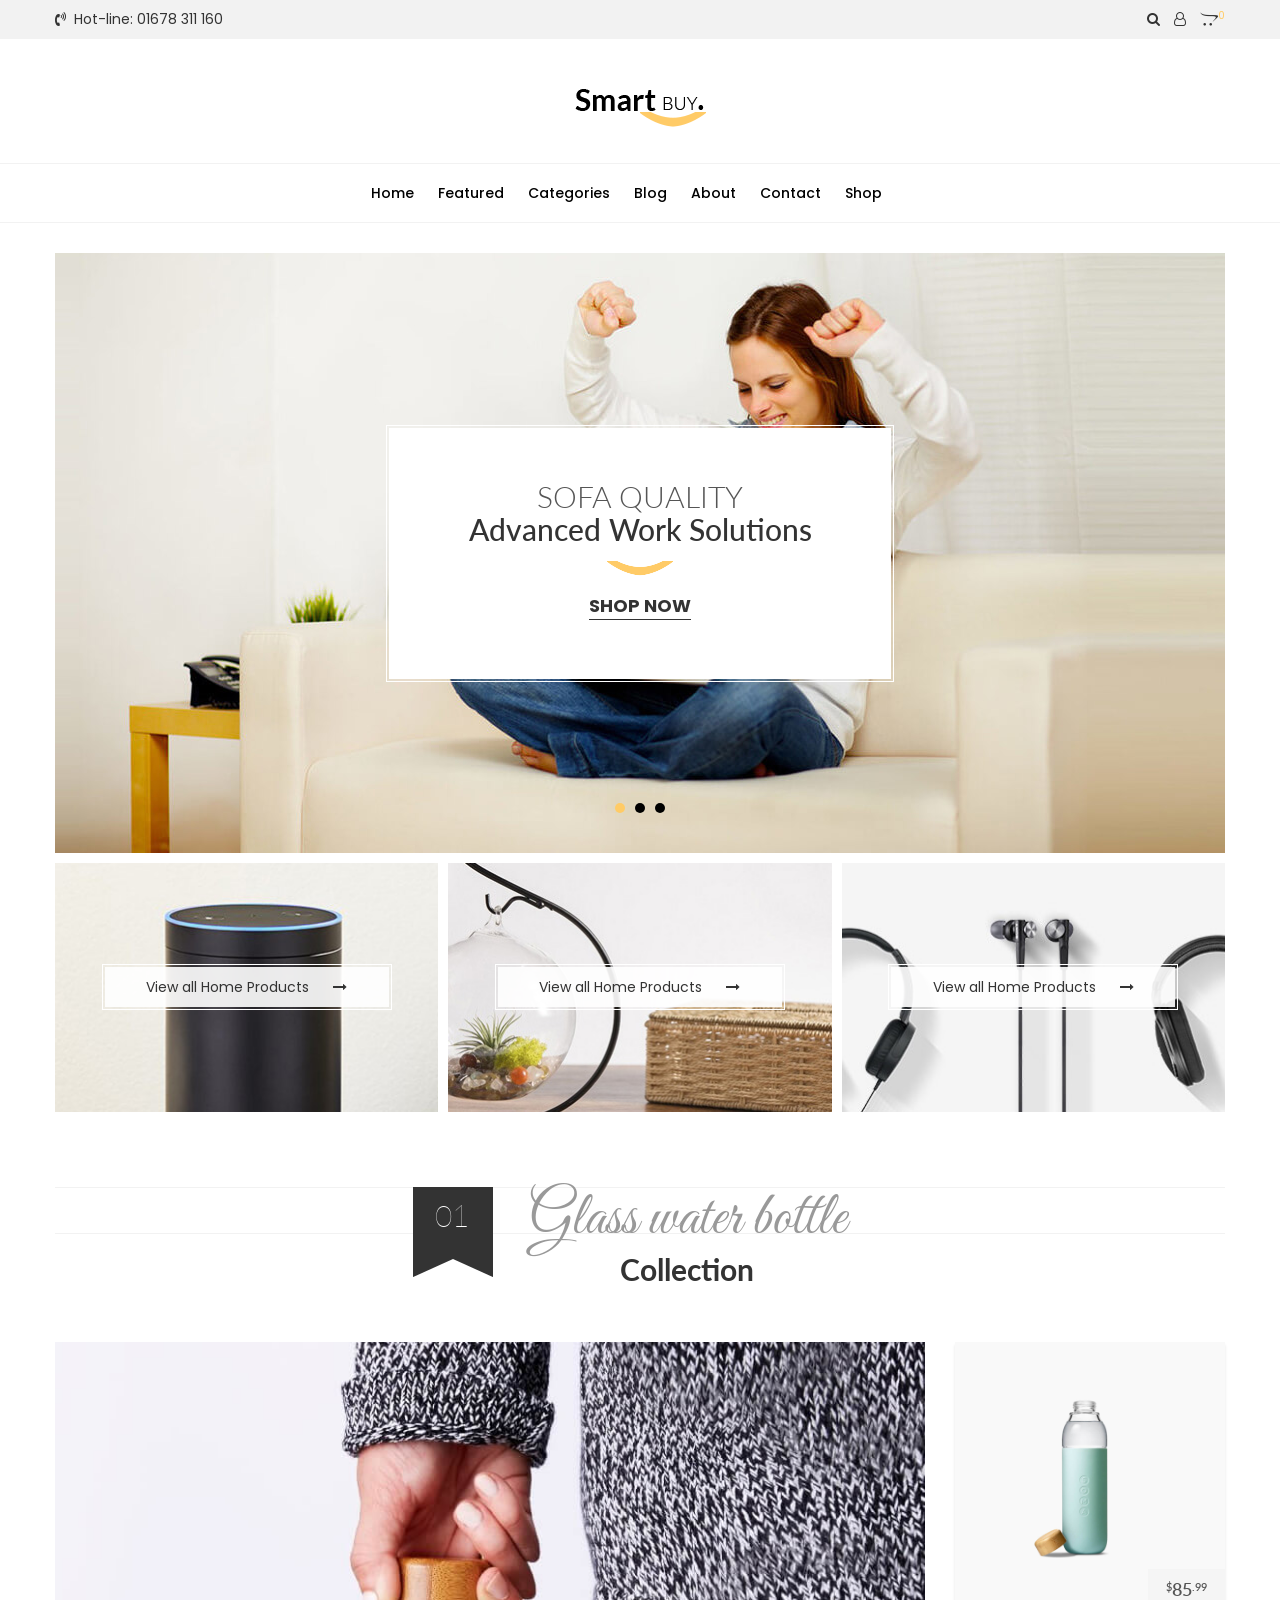
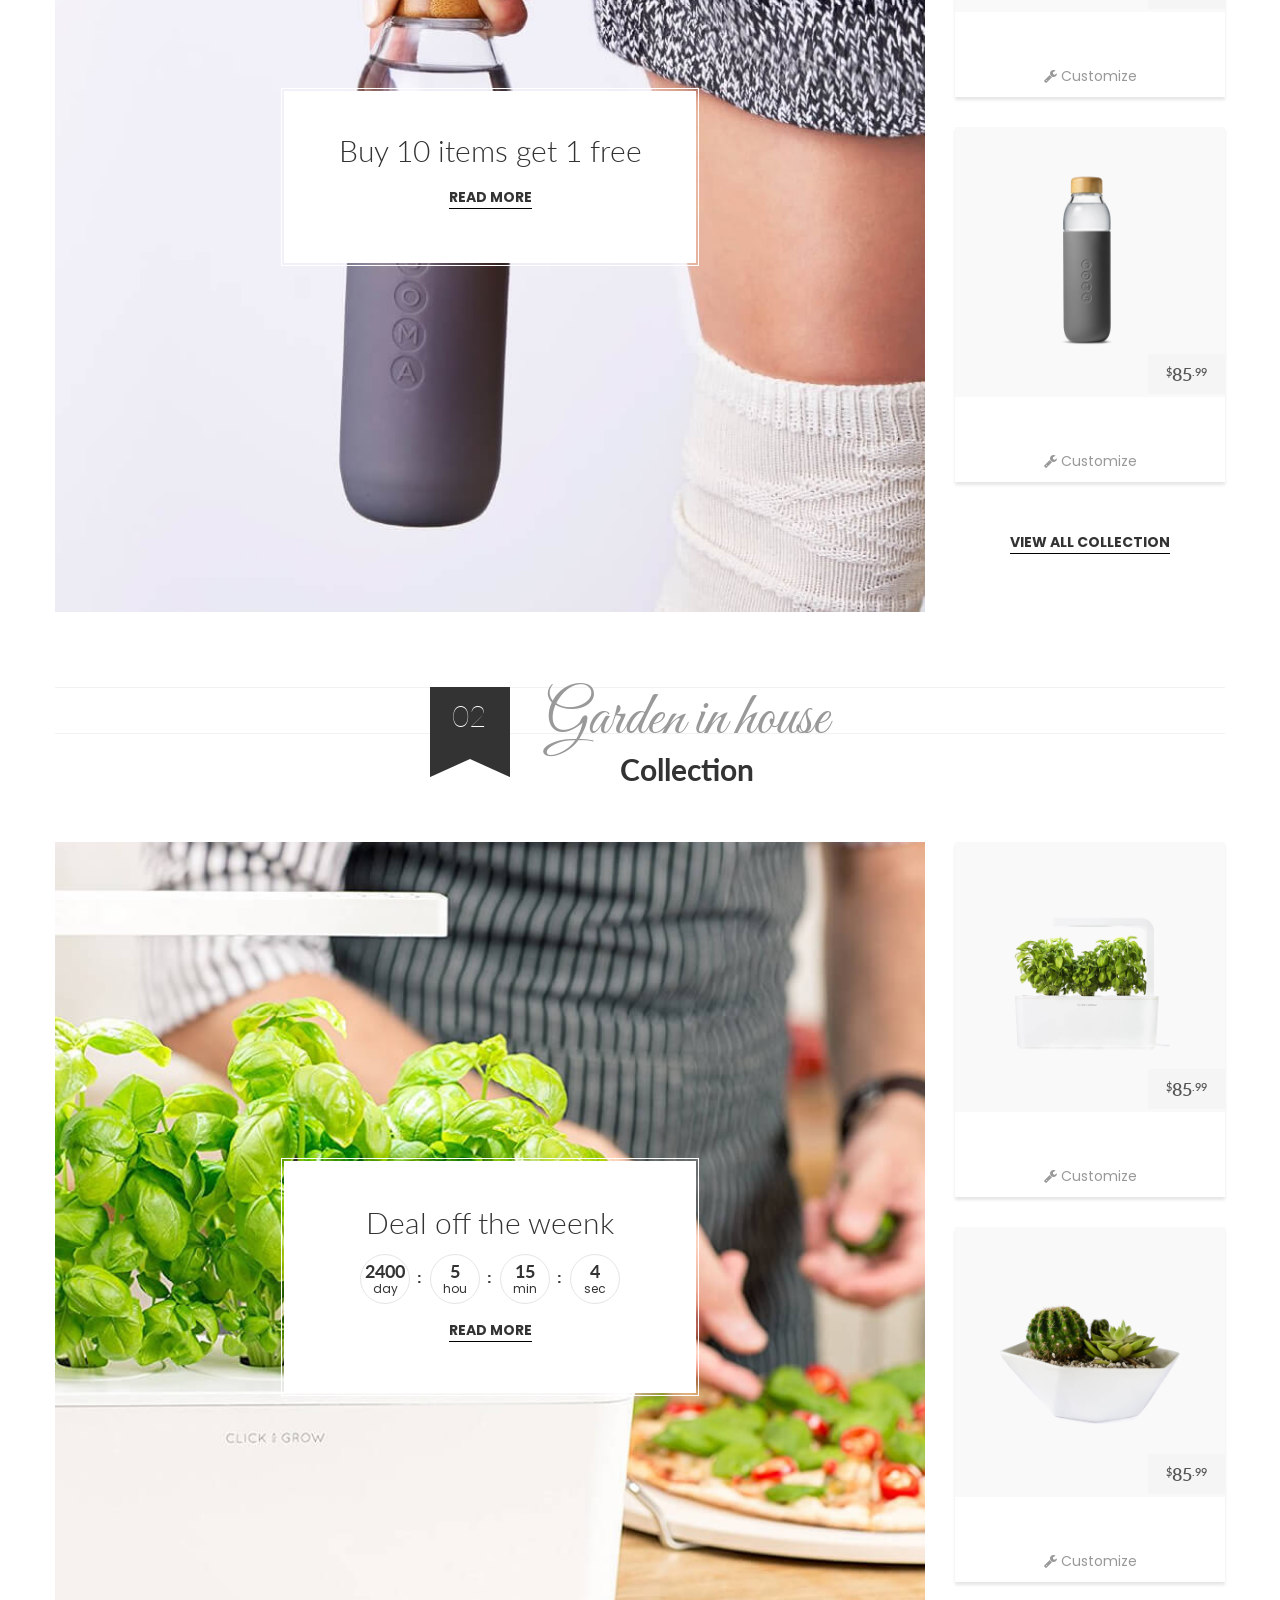
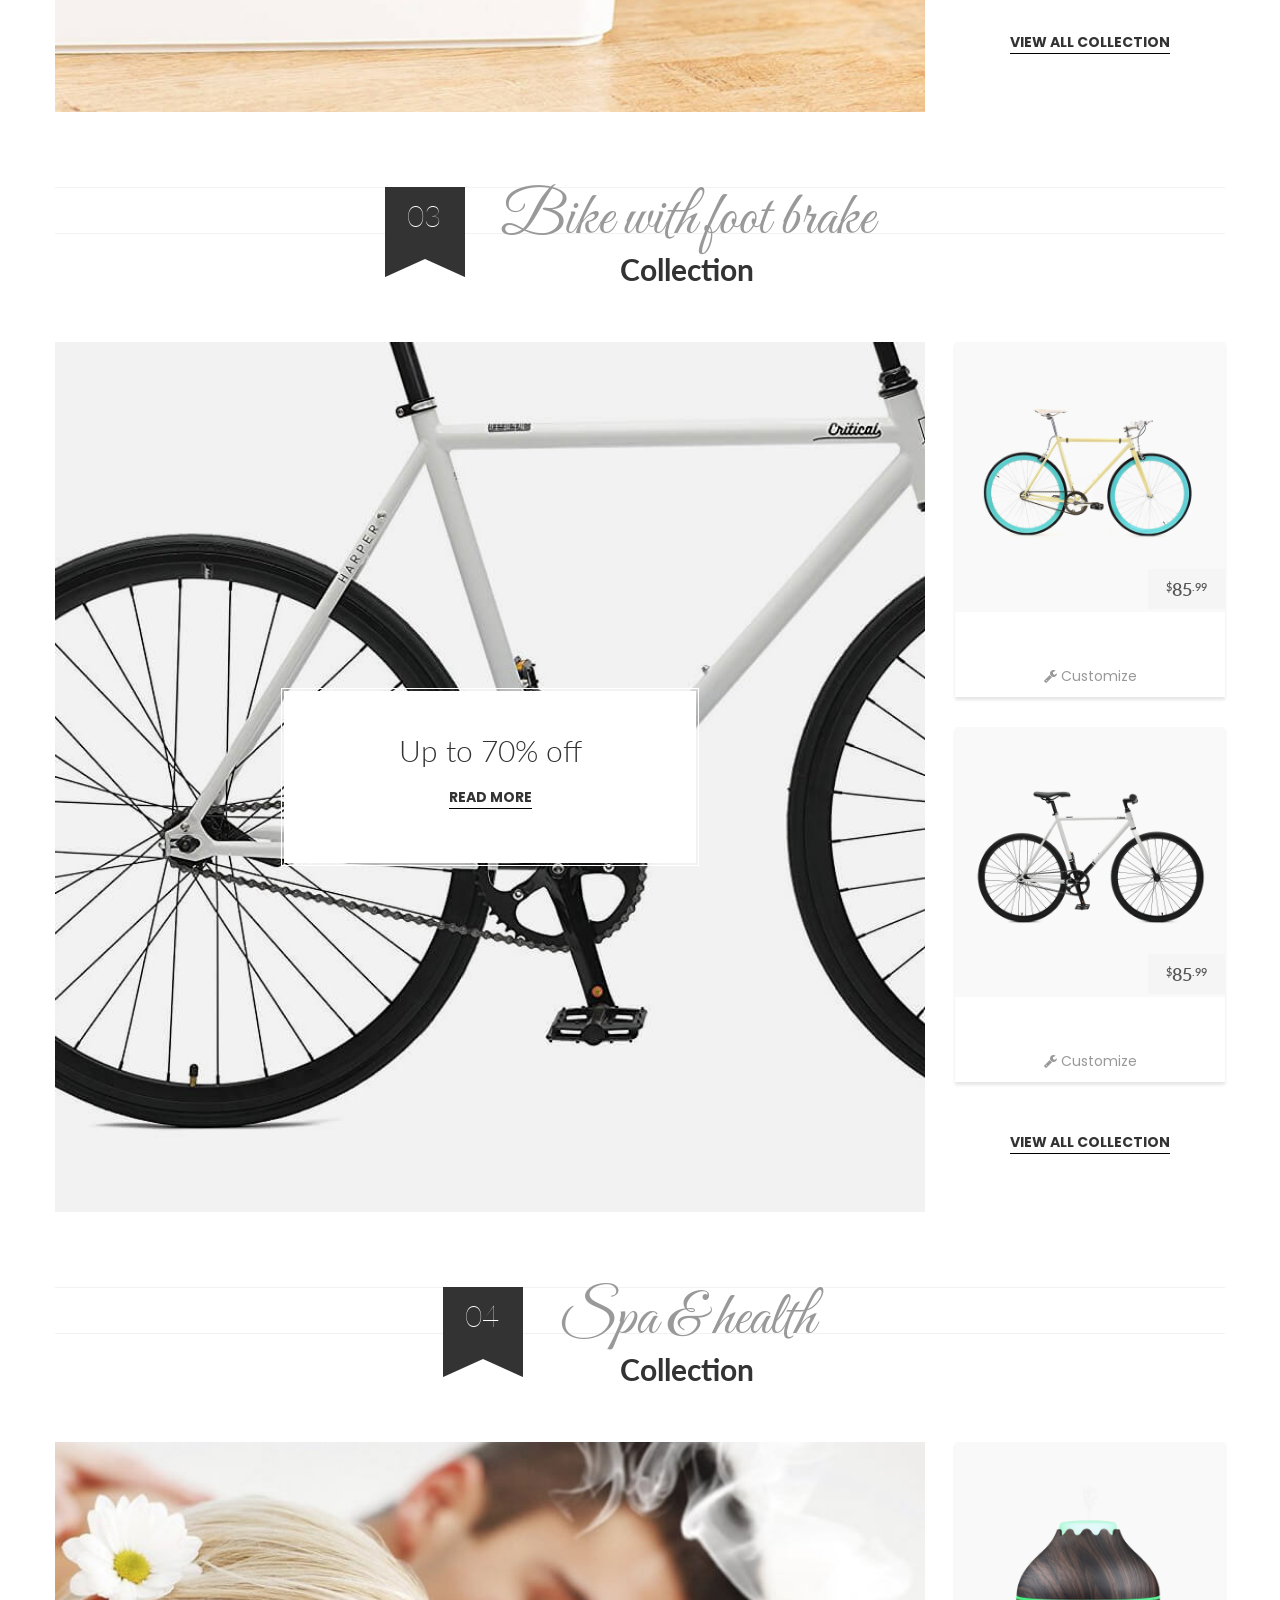
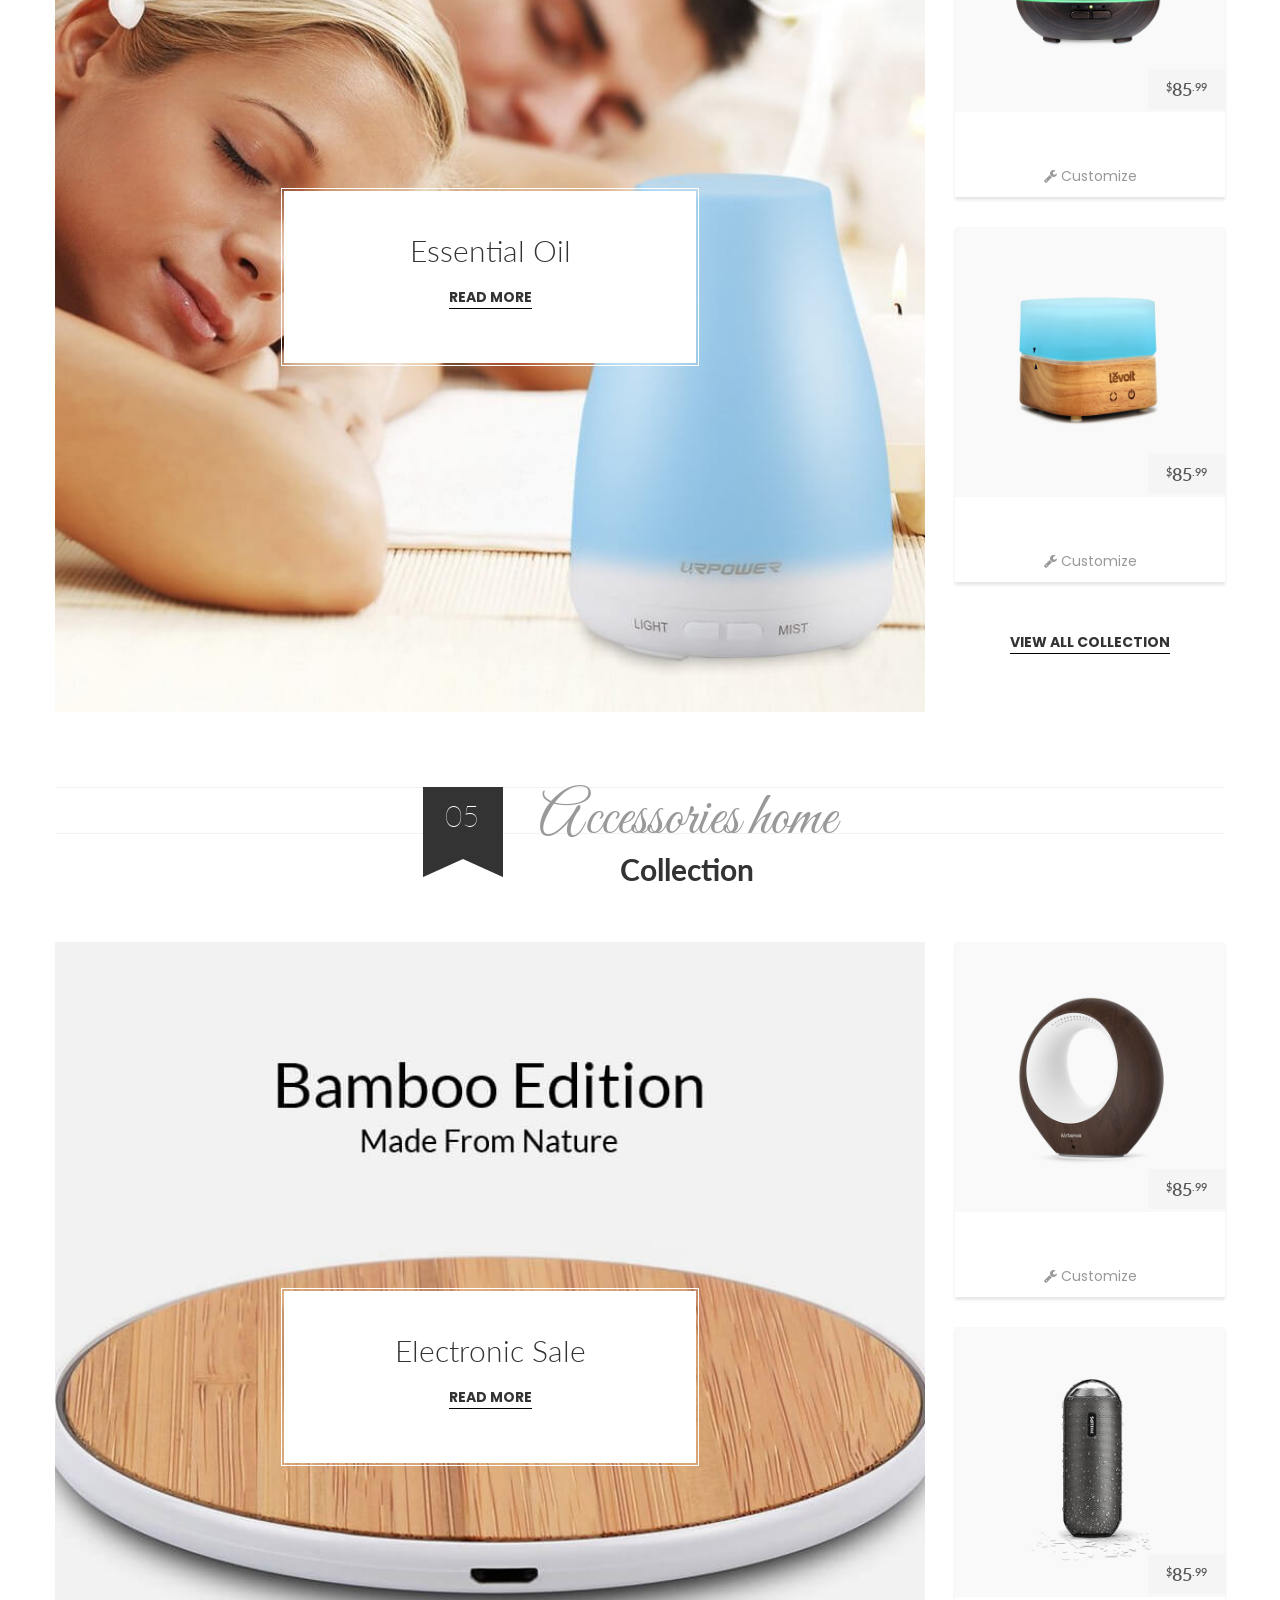
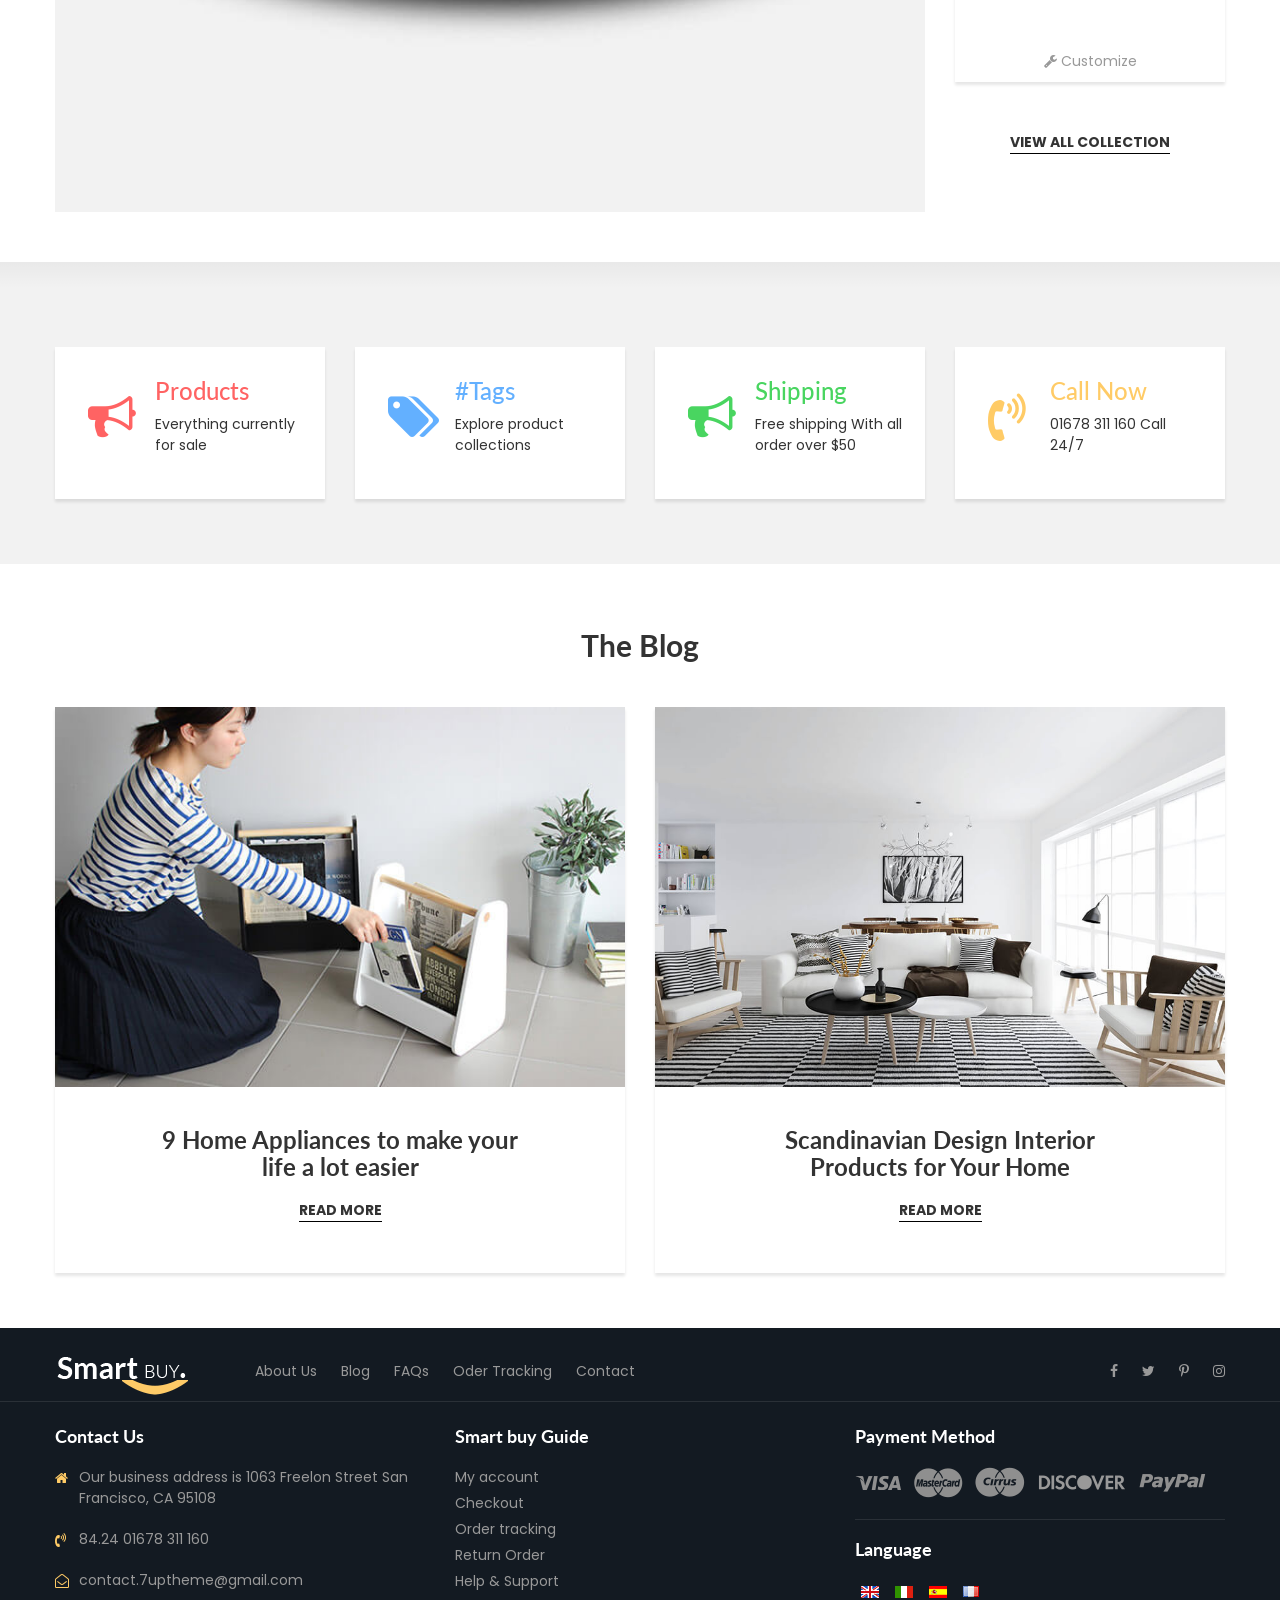
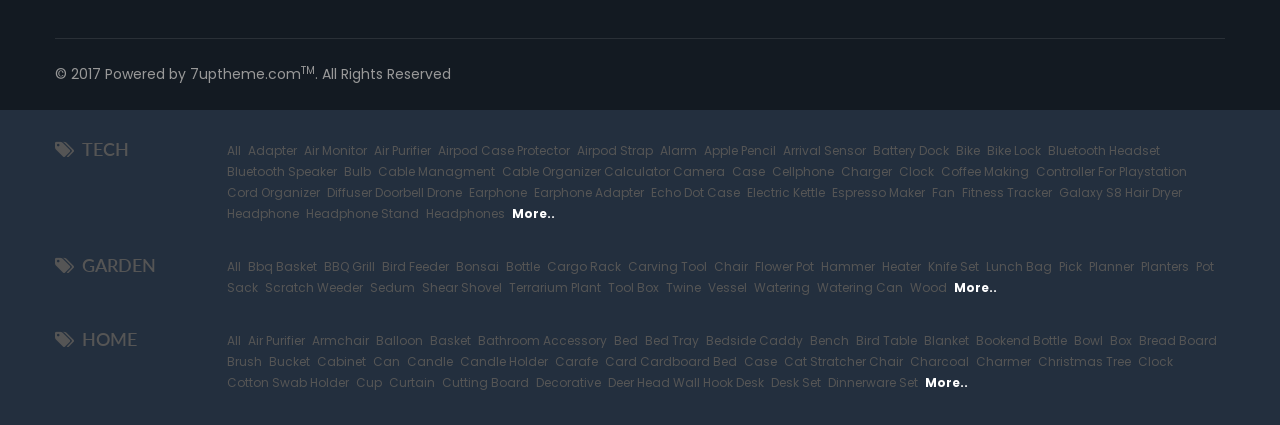
<file: public/smartbuy/home-06.html>
<!DOCTYPE HTML>
<html lang="en-US">

<!-- Mirrored from demo.7uptheme.com/html/smartbuy/home-06.html by HTTrack Website Copier/3.x [XR&CO'2014], Mon, 13 Aug 2018 13:34:14 GMT -->
<!-- Added by HTTrack --><meta http-equiv="content-type" content="text/html;charset=UTF-8" /><!-- /Added by HTTrack -->
<head>
	<meta charset="UTF-8">
	<meta name="viewport" content="width=device-width, initial-scale=1"/>
	<title>Home Collection</title>
	<link href="https://fonts.googleapis.com/css?family=Poppins:300,400,500,600,700" rel="stylesheet">
	<link href="https://fonts.googleapis.com/css?family=Lato:100,300,400,700,900" rel="stylesheet">
	<link href="https://fonts.googleapis.com/css?family=Great+Vibes" rel="stylesheet">
	<link rel="stylesheet" type="text/css" href="css/libs/font-awesome.min.css"/>
	<link rel="stylesheet" type="text/css" href="css/libs/bootstrap.css"/>
	<link rel="stylesheet" type="text/css" href="css/libs/bootstrap-theme.css"/>
	<link rel="stylesheet" type="text/css" href="css/libs/jquery.fancybox.css"/>
	<link rel="stylesheet" type="text/css" href="css/libs/jquery-ui.css"/>
	<link rel="stylesheet" type="text/css" href="css/libs/owl.carousel.css"/>
	<link rel="stylesheet" type="text/css" href="css/libs/owl.transitions.css"/>
	<link rel="stylesheet" type="text/css" href="css/libs/owl.theme.css"/>
	<link rel="stylesheet" type="text/css" href="css/libs/hover-min.css"/>
	<link rel="stylesheet" type="text/css" href="css/libs/animate.css"/>
	<link rel="stylesheet" type="text/css" href="css/color.css" media="all"/>
	<link rel="stylesheet" type="text/css" href="css/theme.css" media="all"/>
	<link rel="stylesheet" type="text/css" href="css/responsive.css" media="all"/>
	<!-- <link rel="stylesheet" type="text/css" href="css/rtl.css" media="all"/> -->
</head>
<body>
<div class="wrap">
	<div id="header">
		<div class="header">
			<div class="top-header top-header-6">
				<div class="container">
					<div class="row">
						<div class="col-lg-6 col-md-6 col-xs-6 col-xs-12">
							<div class="phone-number">
								<a href="#"><i class="fa fa-volume-control-phone" aria-hidden="true"></i>Hot-line: 01678 311 160</a>
							</div>
						</div>
						<div class="col-lg-6 col-md-6 col-xs-6 col-xs-12">
							<div class="box-right">
								<ul class="list-inline">
									<li class="box-small-search">
										<a href="#" class="search"><i class="fa fa-search" aria-hidden="true"></i></a>
										<form class="search-form search-form-sp">
											<input type="text" value="Search" onfocus="if (this.value==this.defaultValue) this.value = ''" onblur="if (this.value=='') this.value = this.defaultValue">
											<input type="submit" class="bg-color" value=""><i class="fa fa-search" aria-hidden="true"></i>
										</form>
									</li>
									<li><a href="#" class="account"><i class="fa fa-user-o" aria-hidden="true"></i></a></li>
									<li class="mini-cart-box">
										<a href="#"><i class="fa fa-opencart" aria-hidden="true"></i><sup>0</sup></a>
										<div class="mini-cart-content">
											<h2>(2) Items in my cart</h2>
											<div class="mini-cart-item">
												<div class="product-mini-cart clearfix">
													<div class="product-thumb">
														<a href="#"><img src="images/products/garden/garden-06.jpg" alt="" /></a>
													</div>
													<div class="product-info">
														<h3 class="product-title"><a href="#">Lorem ipsum dolor sit amet</a></h3>
														<div class="price">
															<span class="old-price">$1,058.00</span>
															<span class="new-price">$1,150.00</span>
														</div>
														<div class="rating-box">
															<div class="product-rating">													
																<div class="inner-rating"></div>
															</div>
														</div>
													</div>
												</div>
												<div class="product-mini-cart">
													<div class="product-thumb">
														<a href="#"><img src="images/products/garden/garden-15-1.jpg" alt="" /></a>
													</div>
													<div class="product-info">
														<h3 class="product-title"><a href="#">Lorem ipsum dolor sit amet</a></h3>
														<div class="price">
															<span class="old-price">$1,058.00</span>
															<span class="new-price">$1,150.00</span>
														</div>
														<div class="rating-box">
															<div class="product-rating">													
																<div class="inner-rating"></div>
															</div>
														</div>
													</div>
												</div>
											</div>
											<div class="mini-cart-total  clearfix">
												<strong class="pull-left">TOTAL</strong>
												<span class="pull-right">$800.00</span>
											</div>
											<div class="mini-cart-button">
												<a href="#">View cart </a>
												<a href="#">Checkout</a>
											</div>
										</div>
									</li>
								</ul>
							</div>
						</div>
					</div>
				</div>
			</div>
			<div class="main-header main-header-6">
				<div class="row">
					<div class="col-lg-12">
						<div class="logo">
							<a href="home-01.html"><img src="images/logo-1.png" alt="" /></a>
						</div>
					</div>
					<div class="col-lg-12">
						<nav class="main-nav">
							<a href="#" class="toggle-mobile-menu"><span></span></a>
							<ul class="list-inline">
								<li class="menu-item-has-children">
									<a href="#">home</a>
									<ul class="sub-menu list-inline">
										<li class="menu-item-preview">
											<a href="home-01.html">Home 01</a>
										</li>
										<li class="menu-item-preview">
											<a href="home-02.html">Home 02</a>
										</li>
										<li class="menu-item-preview">
											<a href="home-03.html">Home 03</a>
										</li>
										<li class="menu-item-preview">
											<a href="home-04.html">Home 04</a>
										</li>
										<li class="menu-item-preview">
											<a href="home-05.html">Home 05</a>
										</li>
										<li class="menu-item-preview">
											<a href="home-06.html">Home 06</a>
										</li>
										<li class="menu-item-preview">
											<a href="home-07.html">Home 07</a>
										</li>
										<li class="menu-item-preview">
											<a href="home-08.html">Home 08</a>
										</li>
										<li class="menu-item-preview">
											<a href="home-09.html">Home 09</a>
										</li>
										<li class="menu-item-preview">
											<a href="home-10.html">Home 10</a>
										</li>
									</ul>
								</li>
								<li class="menu-item-has-children has-mega-menu">
									<a href="#">featured</a>
									<div class="mega-menu mega-menu-v1">
										<div class="sidebar-mega-menu">
											<ul class="nav nav-tabs list-inline" role="tablist">
												<li role="presentation" class="active"><h3><a href="#garden-pro" data-toggle="tab">Garden</a></h3></li>
												<li role="presentation"><h3><a href="#home-pro" data-toggle="tab">Home</a></h3></li>
												<li role="presentation"><h3><a href="#tech-pro" data-toggle="tab">tech</a></h3></li>
											</ul>
										</div>
										<div class="content-mega-menu">
											<div class="tab-content">
												<div id="garden-pro" class="tab-pane fade in active" role="tabpanel">
													<div class="list-product-mega-menu">
														<div class="row">
															<div class="col-md-4 col-sm-4 col-xs-12">
																<div class="item">
																	<div class="thumb-product">
																		<a href="#"><img src="images/products/garden/garden-01.jpg" alt="" /></a>
																	</div>
																	<div class="name-product">
																		<h3><a href="#">Soma Glass Water Bottle</a></h3>
																	</div>
																	<div class="box-cart">
																		<ins class="price"><sup>$</sup>85<sup>.99</sup></ins>
																	</div>
																	<a href="customize.html" class="customize various" data-fancybox-type="iframe"><i class="fa fa-wrench" aria-hidden="true"></i> customize</a>
																</div>
															</div>
															<div class="col-md-4 col-sm-4 col-xs-12">
																<div class="item">
																	<div class="thumb-product">
																		<a href="#"><img src="images/products/garden/garden-02.jpg" alt="" /></a>
																	</div>
																	<div class="name-product">
																		<h3><a href="#">Soma Glass Water Bottle</a></h3>
																	</div>
																	<div class="box-cart">
																		<ins class="price"><sup>$</sup>85<sup>.99</sup></ins>
																	</div>
																	<a href="customize.html" class="customize various" data-fancybox-type="iframe"><i class="fa fa-wrench" aria-hidden="true"></i> customize</a>
																</div>
															</div>
															<div class="col-md-4 col-sm-4 col-xs-12">
																<div class="item">
																	<div class="thumb-product">
																		<a href="#"><img src="images/products/garden/garden-03.jpg" alt="" /></a>
																	</div>
																	<div class="name-product">
																		<h3><a href="#">Soma Glass Water Bottle</a></h3>
																	</div>
																	<div class="box-cart">
																		<ins class="price"><sup>$</sup>85<sup>.99</sup></ins>
																	</div>
																	<a href="customize.html" class="customize various" data-fancybox-type="iframe"><i class="fa fa-wrench" aria-hidden="true"></i> customize</a>
																</div>
															</div>
														</div>
													</div>
												</div>
												<!-- End Tab -->
												<div id="home-pro" class="tab-pane fade in" role="tabpanel">
													<div class="list-product-mega-menu">
														<div class="row">
															<div class="col-md-4 col-sm-4 col-xs-12">
																<div class="item">
																	<div class="thumb-product">
																		<a href="#"><img src="images/products/home/home-01.jpg" alt="" /></a>
																	</div>
																	<div class="name-product">
																		<h3><a href="#">Soma Glass Water Bottle</a></h3>
																	</div>
																	<div class="box-cart">
																		<ins class="price"><sup>$</sup>85<sup>.99</sup></ins>
																	</div>
																	<a href="customize.html" class="customize various" data-fancybox-type="iframe"><i class="fa fa-wrench" aria-hidden="true"></i> customize</a>
																</div>
															</div>
															<div class="col-md-4 col-sm-4 col-xs-12">
																<div class="item">
																	<div class="thumb-product">
																		<a href="#"><img src="images/products/home/home-02.jpg" alt="" /></a>
																	</div>
																	<div class="name-product">
																		<h3><a href="#">Soma Glass Water Bottle</a></h3>
																	</div>
																	<div class="box-cart">
																		<ins class="price"><sup>$</sup>85<sup>.99</sup></ins>
																	</div>
																	<a href="customize.html" class="customize various" data-fancybox-type="iframe"><i class="fa fa-wrench" aria-hidden="true"></i> customize</a>
																</div>
															</div>
															<div class="col-md-4 col-sm-4 col-xs-12">
																<div class="item">
																	<div class="thumb-product">
																		<a href="#"><img src="images/products/home/home-03.jpg" alt="" /></a>
																	</div>
																	<div class="name-product">
																		<h3><a href="#">Soma Glass Water Bottle</a></h3>
																	</div>
																	<div class="box-cart">
																		<ins class="price"><sup>$</sup>85<sup>.99</sup></ins>
																	</div>
																	<a href="customize.html" class="customize various" data-fancybox-type="iframe"><i class="fa fa-wrench" aria-hidden="true"></i> customize</a>
																</div>
															</div>
														</div>
													</div>
												</div>
												<!-- End Tab -->
												<div id="tech-pro" class="tab-pane fade in" role="tabpanel">
													<div class="list-product-mega-menu">
														<div class="row">
															<div class="col-md-4 col-sm-4 col-xs-12">
																<div class="item">
																	<div class="thumb-product">
																		<a href="#"><img src="images/products/tech/tech-01.jpg" alt="" /></a>
																	</div>
																	<div class="name-product">
																		<h3><a href="#">Soma Glass Water Bottle</a></h3>
																	</div>
																	<div class="box-cart">
																		<ins class="price"><sup>$</sup>85<sup>.99</sup></ins>
																	</div>
																	<a href="customize.html" class="customize various" data-fancybox-type="iframe"><i class="fa fa-wrench" aria-hidden="true"></i> customize</a>
																</div>
															</div>
															<div class="col-md-4 col-sm-4 col-xs-12">
																<div class="item">
																	<div class="thumb-product">
																		<a href="#"><img src="images/products/tech/tech-02.jpg" alt="" /></a>
																	</div>
																	<div class="name-product">
																		<h3><a href="#">Soma Glass Water Bottle</a></h3>
																	</div>
																	<div class="box-cart">
																		<ins class="price"><sup>$</sup>85<sup>.99</sup></ins>
																	</div>
																	<a href="customize.html" class="customize various" data-fancybox-type="iframe"><i class="fa fa-wrench" aria-hidden="true"></i> customize</a>
																</div>
															</div>
															<div class="col-md-4 col-sm-4 col-xs-12">
																<div class="item">
																	<div class="thumb-product">
																		<a href="#"><img src="images/products/tech/tech-03.jpg" alt="" /></a>
																	</div>
																	<div class="name-product">
																		<h3><a href="#">Soma Glass Water Bottle</a></h3>
																	</div>
																	<div class="box-cart">
																		<ins class="price"><sup>$</sup>85<sup>.99</sup></ins>
																	</div>
																	<a href="customize.html" class="customize various" data-fancybox-type="iframe"><i class="fa fa-wrench" aria-hidden="true"></i> customize</a>
																</div>
															</div>
														</div>
													</div>
												</div>
											</div>
										</div>
									</div>
								</li>
								<li class="menu-item-has-children has-mega-menu">
									<a href="#">categories</a>
									<div class="mega-menu mega-menu-v2">
										<div class="content-mega-menu">
											<div class="row">
												<div class="col-md-3 col-sm-4 col-xs-12">
													<div class="mega-list-cat">
														<h2 class="title18 font-bold text-uppercase">CATEGORY PAGE</h2>
														<ul class="list-none">
															<li><a href="#">Off-Canvas Filtering</a></li>
															<li><a href="#">Full Width Layout</a></li>
															<li><a href="#">List layout</a></li>
															<li><a href="#">Masonry layout</a></li>
															<li><a href="#">Top Content</a></li>
															<li><a href="#">Transparent Header</a></li>
															<li><a href="#">Dark Style</a></li>
														</ul>
													</div>
												</div>
												<div class="col-md-3 col-sm-4 col-xs-12">
													<div class="mega-list-cat">
														<h2 class="title18 font-bold text-uppercase">product PAGE</h2>
														<ul class="list-none">
															<li><a href="#">Left Column</a></li>
															<li><a href="#">Right Column</a></li>
															<li><a href="#">Full Width Gallery</a></li>
															<li><a href="#">Vertical Gallery</a></li>
															<li><a href="#">Variations</a></li>
															<li><a href="#">Transparent Header</a></li>
															<li><a href="#">Affiliat</a></li>
														</ul>
													</div>
												</div>
												<div class="col-md-3 col-sm-4 col-xs-12">
													<div class="mega-list-cat">
														<h2 class="title18 font-bold text-uppercase">more...</h2>
														<ul class="list-none">
															<li><a href="#">Accordion Style</a></li>
															<li><a href="#">Section Style</a></li>
															<li><a href="#">Vertical Tabs</a></li>
															<li><a href="#">Normal Tabs</a></li>
															<li><a href="#">Dark Style</a></li>
															<li><a href="#">Image Zoom</a></li>
															<li><a href="#">Product Examples</a></li>
														</ul>
													</div>
												</div>
												<div class="col-md-3 hidden-sm col-xs-12">
													<div class="mega-menu-thumb banner-adv zoom-image line-scale"><a href="#" class="adv-thumb-link"><img src="images/blog/blog_03_1.jpg" alt=""></a></div>
												</div>
											</div>
										</div>
									</div>
								</li>
								
								<li class="menu-item-has-children">
									<a href="#">blog</a>
									<ul class="sub-menu list-inline">
										<li class="menu-item-preview">
											<a href="blog_featured.html">Blog Featured</a>
										</li>
										<li class="menu-item-preview">
											<a href="blog_list.html">Blog List</a>
										</li>
										<li class="menu-item-preview">
											<a href="blog_grid.html">Blog Grid</a>
										</li>
									</ul>
								</li>
								<li><a href="about.html">about</a></li>
								<li><a href="contact.html">contact</a></li>
								<li class="menu-item-has-children">
									<a href="#">shop</a>
									<ul class="sub-menu list-inline">
										<li class="menu-item-preview">
											<a href="gridview.html">Gridview</a>
										</li>
										<li class="menu-item-preview">
											<a href="gridview_full.html">Gridviewfull</a>
										</li>
										<li class="menu-item-preview">
											<a href="listview.html">Listview</a>
										</li>
										<li class="menu-item-preview">
											<a href="product_show_buy.html">product show buy</a>
										</li>
										<li class="menu-item-preview">
											<a href="product_show_color_price.html">product show color price</a>
										</li>
										<li class="menu-item-preview">
											<a href="product_show_color_service.html">product show color service</a>
										</li>
										<li class="menu-item-preview">
											<a href="product_show_color_size.html">product show color size</a>
										</li>
										<li class="menu-item-preview">
											<a href="product_show_color_size_select.html">product show color size select</a>
										</li>
										<li class="menu-item-preview">
											<a href="product_show_video.html">product show video</a>
										</li>
									</ul>
								</li>
							</ul>
						</nav>
					</div>
				</div>
			</div>
		</div>
	</div>
	<!-- End Header -->
	<div id="content">
		<div class="content">
			<div class="container">
				<div class="box-slider box-slider-06">
					<div class="wrap-item" data-navigation="true" data-pagination="true" data-itemscustom="[[0,1]]" data-autoplay="false" data-transition="fade">
						<div class="wrap-slide">
							<div class="box-img">
								<a href="#"><img src="images/slide/slide-7.jpg" alt="" /></a>
							</div>
							<div class="box-info-slide animated" data-animated="flash">
								<div class="wrap-info-slide">
									<h2>Sofa quality</h2>
									<h3>Advanced Work Solutions </h3>
									<a href="#" class="has-bottom" >shop now</a>
								</div>
							</div>
						</div>
						<div class="wrap-slide">
							<div class="box-img">
								<a href="#"><img src="images/slide/slide-8.jpg" alt="" /></a>
							</div>
							<div class="box-info-slide animated" data-animated="flash">
								<div class="wrap-info-slide">
									<h2>HOME AUDIO</h2>
									<h3>Discover Smart Buy Music</h3>
									<a href="#" class="has-bottom">shop now</a>
								</div>
							</div>
						</div>
						<div class="wrap-slide">
							<div class="box-img">
								<a href="#"><img src="images/slide/slide-9.jpg" alt="" /></a>
							</div>
							<div class="box-info-slide animated" data-animated="flash">
								<div class="wrap-info-slide">
									<h2>Airpod sony</h2>
									<h3>Premium Quality</h3>
									<a href="#" class="has-bottom">shop now</a>
								</div>
							</div>
						</div>
					</div>
				</div>
				<div class="box-banner-6">
					<div class="row">
						<div class="col-lg-4 col-md-4 col-sm-4 col-xs-12">
							<div class="banner gray-image line-scale">
								<a href="#" class="adv-thumb-link"><img src="images/blog/blog_19.jpg" alt="" /></a>
								<div class="info-box">
									<div class="wrap-info">
										<a href="#">View all Home Products <i class="fa fa-long-arrow-right" aria-hidden="true"></i></a>
									</div>
								</div>
							</div>
						</div>
						<div class="col-lg-4 col-md-4 col-sm-4 col-xs-12">
							<div class="banner gray-image line-scale">
								<a href="#" class="adv-thumb-link"><img src="images/blog/blog_20.jpg" alt="" /></a>
								<div class="info-box">
									<div class="wrap-info">
										<a href="#">View all Home Products <i class="fa fa-long-arrow-right" aria-hidden="true"></i></a>
									</div>
								</div>
							</div>
						</div>
						<div class="col-lg-4 col-md-4 col-sm-4 col-xs-12">
							<div class="banner gray-image line-scale">
								<a href="#" class="adv-thumb-link"><img src="images/blog/blog_21.jpg" alt="" /></a>
								<div class="info-box">
									<div class="wrap-info">
										<a href="#">View all Home Products <i class="fa fa-long-arrow-right" aria-hidden="true"></i></a>
									</div>
								</div>
							</div>
						</div>
					</div>
				</div>
				<div class="box-product-collection">
					<div class="title">
						<div class="wrap-title clearfix">
							<span>01</span>
							<div class="text">
								<h2>Glass water bottle</h2>
								<h3>Collection</h3>
							</div>
						</div>
					</div>
					<div class="wrap-product-collection">
						<div class="row">
							<div class="col-lg-9 col-md-9 col-sm-8 col-xs-12">
								<div class="box-left">
									<div class="box-img gray-image line-scale">
										<a href="#" class="adv-thumb-link"><img src="images/products/home/home-03-2.jpg" alt="" /></a>
									</div>
									<div class="info-box">
										<div class="wrap-info-box">
											<h3>Buy 10 items get 1 free</h3>
											<a href="#" class="has-bottom">read more</a>
										</div>
									</div>
								</div>
							</div>
							<div class="col-lg-3 col-md-3 col-sm-4 col-xs-12">
								<div class="box-right">
									<div class="item">
										<div class="product-extra-link">
											<a href="quickview.html" class="quick-view various" data-fancybox-type="iframe"><i class="fa fa-eye" aria-hidden="true"></i><span>Quick View</span></a>
											<a href="#" class="box-hidden wishlist"><i class="fa fa-heart" aria-hidden="true"></i><span>Add To Wishlist</span></a>
										</div>
										<div class="thumb-product">
											<a href="#"><img src="images/products/home/home-02.jpg" alt="" /></a>
										</div>
										<div class="name-product">
											<h3><a href="#">Soma Glass Water Bottle</a></h3>
										</div>
										<div class="box-cart">
											<a href="#" class="cart">add to cart <i class="fa fa-opencart" aria-hidden="true"></i></a>
											<ins class="price"><sup>$</sup>85<sup>.99</sup></ins>
										</div>
										<a href="customize.html" class="customize various" data-fancybox-type="iframe"><i class="fa fa-wrench" aria-hidden="true"></i> customize</a>
									</div>
									<div class="item">
										<div class="product-extra-link">
											<a href="quickview.html" class="quick-view various" data-fancybox-type="iframe"><i class="fa fa-eye" aria-hidden="true"></i><span>Quick View</span></a>
											<a href="#" class="box-hidden wishlist"><i class="fa fa-heart" aria-hidden="true"></i><span>Add To Wishlist</span></a>
										</div>
										<div class="thumb-product">
											<a href="#"><img src="images/products/home/home-03.jpg" alt="" /></a>
										</div>
										<div class="name-product">
											<h3><a href="#">Soma Glass Water Bottle</a></h3>
										</div>
										<div class="box-cart">
											<a href="#" class="cart">add to cart <i class="fa fa-opencart" aria-hidden="true"></i></a>
											<ins class="price"><sup>$</sup>85<sup>.99</sup></ins>
										</div>
										<a href="customize.html" class="customize various" data-fancybox-type="iframe"><i class="fa fa-wrench" aria-hidden="true"></i> customize</a>
									</div>
									<a href="#">view all collection</a>
								</div>
							</div>
						</div>
					</div>
				</div>
				<div class="box-product-collection">
					<div class="title">
						<div class="wrap-title clearfix">
							<span>02</span>
							<div class="text">
								<h2>Garden in house</h2>
								<h3>Collection</h3>
							</div>
						</div>
					</div>
					<div class="wrap-product-collection">
						<div class="row">
							<div class="col-lg-9 col-md-9 col-sm-8 col-xs-12">
								<div class="box-left">
									<div class="box-img gray-image line-scale">
										<a href="#" class="adv-thumb-link"><img src="images/blog/blog_22.jpg" alt="" /></a>
									</div>
									<div class="info-box has-deal-week-countdown">
										<div class="wrap-info-box">
											<div class="deal-week-countdown">
												<h3>Deal off the weenk</h3>
												<div class="content-deal-countdown hidden-canvas .time-countdown" data-date="5/10/2020"></div>
											</div>
											<a href="#" class="has-bottom">read more</a>
										</div>
									</div>
								</div>
							</div>
							<div class="col-lg-3 col-md-3 col-sm-4 col-xs-12">
								<div class="box-right">
									<div class="item">
										<div class="product-extra-link">
											<a href="quickview.html" class="quick-view various" data-fancybox-type="iframe"><i class="fa fa-eye" aria-hidden="true"></i><span>Quick View</span></a>
											<a href="#" class="box-hidden wishlist"><i class="fa fa-heart" aria-hidden="true"></i><span>Add To Wishlist</span></a>
										</div>
										<div class="thumb-product">
											<a href="#"><img src="images/products/garden/garden-02.jpg" alt="" /></a>
										</div>
										<div class="name-product">
											<h3><a href="#">Soma Glass Water Bottle</a></h3>
										</div>
										<div class="box-cart">
											<a href="#" class="cart">add to cart <i class="fa fa-opencart" aria-hidden="true"></i></a>
											<ins class="price"><sup>$</sup>85<sup>.99</sup></ins>
										</div>
										<a href="customize.html" class="customize various" data-fancybox-type="iframe"><i class="fa fa-wrench" aria-hidden="true"></i> customize</a>
									</div>
									<div class="item">
										<div class="product-extra-link">
											<a href="quickview.html" class="quick-view various" data-fancybox-type="iframe"><i class="fa fa-eye" aria-hidden="true"></i><span>Quick View</span></a>
											<a href="#" class="box-hidden wishlist"><i class="fa fa-heart" aria-hidden="true"></i><span>Add To Wishlist</span></a>
										</div>
										<div class="thumb-product">
											<a href="#"><img src="images/products/garden/garden-08.jpg" alt="" /></a>
										</div>
										<div class="name-product">
											<h3><a href="#">Soma Glass Water Bottle</a></h3>
										</div>
										<div class="box-cart">
											<a href="#" class="cart">add to cart <i class="fa fa-opencart" aria-hidden="true"></i></a>
											<ins class="price"><sup>$</sup>85<sup>.99</sup></ins>
										</div>
										<a href="customize.html" class="customize various" data-fancybox-type="iframe"><i class="fa fa-wrench" aria-hidden="true"></i> customize</a>
									</div>
									<a href="#">view all collection</a>
								</div>
							</div>
						</div>
					</div>
				</div>
				<div class="box-product-collection">
					<div class="title">
						<div class="wrap-title clearfix">
							<span>03</span>
							<div class="text">
								<h2>Bike with foot brake</h2>
								<h3>Collection</h3>
							</div>
						</div>
					</div>
					<div class="wrap-product-collection">
						<div class="row">
							<div class="col-lg-9 col-md-9 col-sm-8 col-xs-12">
								<div class="box-left">
									<div class="box-img gray-image line-scale">
										<a href="#" class="adv-thumb-link"><img src="images/blog/blog_23.jpg" alt="" /></a>
									</div>
									<div class="info-box">
										<div class="wrap-info-box">
											<h3>Up to 70% off</h3>
											<a href="#" class="has-bottom">read more</a>
										</div>
									</div>
								</div>
							</div>
							<div class="col-lg-3 col-md-3 col-sm-4 col-xs-12">
								<div class="box-right">
									<div class="item">
										<div class="product-extra-link">
											<a href="quickview.html" class="quick-view various" data-fancybox-type="iframe"><i class="fa fa-eye" aria-hidden="true"></i><span>Quick View</span></a>
											<a href="#" class="box-hidden wishlist"><i class="fa fa-heart" aria-hidden="true"></i><span>Add To Wishlist</span></a>
										</div>
										<div class="thumb-product">
											<a href="#"><img src="images/products/tech/tech-13.jpg" alt="" /></a>
										</div>
										<div class="name-product">
											<h3><a href="#">Soma Glass Water Bottle</a></h3>
										</div>
										<div class="box-cart">
											<a href="#" class="cart">add to cart <i class="fa fa-opencart" aria-hidden="true"></i></a>
											<ins class="price"><sup>$</sup>85<sup>.99</sup></ins>
										</div>
										<a href="customize.html" class="customize various" data-fancybox-type="iframe"><i class="fa fa-wrench" aria-hidden="true"></i> customize</a>
									</div>
									<div class="item">
										<div class="product-extra-link">
											<a href="quickview.html" class="quick-view various" data-fancybox-type="iframe"><i class="fa fa-eye" aria-hidden="true"></i><span>Quick View</span></a>
											<a href="#" class="box-hidden wishlist"><i class="fa fa-heart" aria-hidden="true"></i><span>Add To Wishlist</span></a>
										</div>
										<div class="thumb-product">
											<a href="#"><img src="images/products/tech/tech-12.jpg" alt="" /></a>
										</div>
										<div class="name-product">
											<h3><a href="#">Soma Glass Water Bottle</a></h3>
										</div>
										<div class="box-cart">
											<a href="#" class="cart">add to cart <i class="fa fa-opencart" aria-hidden="true"></i></a>
											<ins class="price"><sup>$</sup>85<sup>.99</sup></ins>
										</div>
										<a href="customize.html" class="customize various" data-fancybox-type="iframe"><i class="fa fa-wrench" aria-hidden="true"></i> customize</a>
									</div>
									<a href="#">view all collection</a>
								</div>
							</div>
						</div>
					</div>
				</div>
				<div class="box-product-collection">
					<div class="title">
						<div class="wrap-title clearfix">
							<span>04</span>
							<div class="text">
								<h2>Spa & health</h2>
								<h3>Collection</h3>
							</div>
						</div>
					</div>
					<div class="wrap-product-collection">
						<div class="row">
							<div class="col-lg-9 col-md-9 col-sm-8 col-xs-12">
								<div class="box-left gray-image line-scale">
									<div class="box-img">
										<a href="#" class="adv-thumb-link"><img src="images/blog/blog_24.jpg" alt="" /></a>
									</div>
									<div class="info-box">
										<div class="wrap-info-box">
											<h3>Essential Oil</h3>
											<a href="#" class="has-bottom">read more</a>
										</div>
									</div>
								</div>
							</div>
							<div class="col-lg-3 col-md-3 col-sm-4 col-xs-12">
								<div class="box-right">
									<div class="item">
										<div class="product-extra-link">
											<a href="quickview.html" class="quick-view various" data-fancybox-type="iframe"><i class="fa fa-eye" aria-hidden="true"></i><span>Quick View</span></a>
											<a href="#" class="box-hidden wishlist"><i class="fa fa-heart" aria-hidden="true"></i><span>Add To Wishlist</span></a>
										</div>
										<div class="thumb-product">
											<a href="#"><img src="images/products/tech/tech-10.jpg" alt="" /></a>
										</div>
										<div class="name-product">
											<h3><a href="#">Soma Glass Water Bottle</a></h3>
										</div>
										<div class="box-cart">
											<a href="#" class="cart">add to cart <i class="fa fa-opencart" aria-hidden="true"></i></a>
											<ins class="price"><sup>$</sup>85<sup>.99</sup></ins>
										</div>
										<a href="customize.html" class="customize various" data-fancybox-type="iframe"><i class="fa fa-wrench" aria-hidden="true"></i> customize</a>
									</div>
									<div class="item">
										<div class="product-extra-link">
											<a href="quickview.html" class="quick-view various" data-fancybox-type="iframe"><i class="fa fa-eye" aria-hidden="true"></i><span>Quick View</span></a>
											<a href="#" class="box-hidden wishlist"><i class="fa fa-heart" aria-hidden="true"></i><span>Add To Wishlist</span></a>
										</div>
										<div class="thumb-product">
											<a href="#"><img src="images/products/tech/tech-09.jpg" alt="" /></a>
										</div>
										<div class="name-product">
											<h3><a href="#">Soma Glass Water Bottle</a></h3>
										</div>
										<div class="box-cart">
											<a href="#" class="cart">add to cart <i class="fa fa-opencart" aria-hidden="true"></i></a>
											<ins class="price"><sup>$</sup>85<sup>.99</sup></ins>
										</div>
										<a href="customize.html" class="customize various" data-fancybox-type="iframe"><i class="fa fa-wrench" aria-hidden="true"></i> customize</a>
									</div>
									<a href="#">view all collection</a>
								</div>
							</div>
						</div>
					</div>
				</div>
				<div class="box-product-collection">
					<div class="title">
						<div class="wrap-title clearfix">
							<span>05</span>
							<div class="text">
								<h2>Accessories home</h2>
								<h3>Collection</h3>
							</div>
						</div>
					</div>
					<div class="wrap-product-collection">
						<div class="row">
							<div class="col-lg-9 col-md-9 col-sm-8 col-xs-12">
								<div class="box-left gray-image line-scale">
									<div class="box-img">
										<a href="#" class="adv-thumb-link"><img src="images/blog/blog_25.jpg" alt="" /></a>
									</div>
									<div class="info-box">
										<div class="wrap-info-box">
											<h3>Electronic Sale</h3>
											<a href="#" class="has-bottom">read more</a>
										</div>
									</div>
								</div>
							</div>
							<div class="col-lg-3 col-md-3 col-sm-4 col-xs-12">
								<div class="box-right">
									<div class="item">
										<div class="product-extra-link">
											<a href="quickview.html" class="quick-view various" data-fancybox-type="iframe"><i class="fa fa-eye" aria-hidden="true"></i><span>Quick View</span></a>
											<a href="#" class="box-hidden wishlist"><i class="fa fa-heart" aria-hidden="true"></i><span>Add To Wishlist</span></a>
										</div>
										<div class="thumb-product">
											<a href="#"><img src="images/products/tech/tech-06.jpg" alt="" /></a>
										</div>
										<div class="name-product">
											<h3><a href="#">Soma Glass Water Bottle</a></h3>
										</div>
										<div class="box-cart">
											<a href="#" class="cart">add to cart <i class="fa fa-opencart" aria-hidden="true"></i></a>
											<ins class="price"><sup>$</sup>85<sup>.99</sup></ins>
										</div>
										<a href="customize.html" class="customize various" data-fancybox-type="iframe"><i class="fa fa-wrench" aria-hidden="true"></i> customize</a>
									</div>
									<div class="item">
										<div class="product-extra-link">
											<a href="quickview.html" class="quick-view various" data-fancybox-type="iframe"><i class="fa fa-eye" aria-hidden="true"></i><span>Quick View</span></a>
											<a href="#" class="box-hidden wishlist"><i class="fa fa-heart" aria-hidden="true"></i><span>Add To Wishlist</span></a>
										</div>
										<div class="thumb-product">
											<a href="#"><img src="images/products/tech/tech-14.jpg" alt="" /></a>
										</div>
										<div class="name-product">
											<h3><a href="#">Soma Glass Water Bottle</a></h3>
										</div>
										<div class="box-cart">
											<a href="#" class="cart">add to cart <i class="fa fa-opencart" aria-hidden="true"></i></a>
											<ins class="price"><sup>$</sup>85<sup>.99</sup></ins>
										</div>
										<a href="customize.html" class="customize various" data-fancybox-type="iframe"><i class="fa fa-wrench" aria-hidden="true"></i> customize</a>
									</div>
									<a href="#">view all collection</a>
								</div>
							</div>
						</div>
					</div>
				</div>
			</div>
			<div class="box-services box-services-6">
				<div class="box-service">
					<div class="container">
						<div class="row">
							<div class="col-lg-3 col-md-6 col-sm-6 col-xs-12">
								<div class="services product clearfix">
									<div class="wrap-box" data-color="rgba(255,99,99,0.98)">
										<div class="icon-services"><i class="fa fa-bullhorn" aria-hidden="true"></i></div>
										<div class="text">
											<h3><a href="#">Products <i class="fa fa-long-arrow-right" aria-hidden="true"></i></a></h3>
											<p>Everything currently for sale</p>
										</div>
									</div>
								</div>
							</div>
							<div class="col-lg-3 col-md-6 col-sm-6 col-xs-12">
								<div class="services tag clearfix">
									<div class="wrap-box" data-color="rgba(99,176,255,0.98)">
										<div class="icon-services"><i class="fa fa-tags" aria-hidden="true"></i></div>
										<div class="text">
											<h3><a href="#">#Tags <i class="fa fa-long-arrow-right" aria-hidden="true"></i></a></h3>
											<p>Explore product collections</p>
										</div>
									</div>
								</div>
							</div>
							<div class="col-lg-3 col-md-6 col-sm-6 col-xs-12">
								<div class="services shipping clearfix">
									<div class="wrap-box" data-color="rgba(73,213,96,0.98)">
										<div class="icon-services"><i class="fa fa-bullhorn" aria-hidden="true"></i></div>
										<div class="text">
											<h3><a href="#">Shipping <i class="fa fa-long-arrow-right" aria-hidden="true"></i></a></h3>
											<p>Free shipping With all order over $50</p>
										</div>
									</div>
								</div>
							</div>
							<div class="col-lg-3 col-md-6 col-sm-6 col-xs-12">
								<div class="services call clearfix">
									<div class="wrap-box" data-color="rgba(255,203,102,0.98)">
										<div class="icon-services"><i class="fa fa-volume-control-phone" aria-hidden="true"></i></div>
										<div class="text">
											<h3><a href="#">Call Now <i class="fa fa-long-arrow-right" aria-hidden="true"></i></a></h3>
											<p>01678 311 160 <span>Call 24/7</span></p>
										</div>
									</div>
								</div>
							</div>
						</div>
					</div>
				</div>
			</div>
			<div class="box-blog box-blog-06">
				<div class="container">
					<div class="row">
						<div class="title">
							<h2>the blog</h2>
						</div>
						<div class="wrap-item" data-navigation="true" data-pagination="false" data-itemscustom="[[0,1],[320,1],[480,1],[768,2],[992,2],[1200,2]]" data-autoplay="false">
							<div class="wrap-blog">
								<div class="box-img">
									<img src="images/blog/blog_01.jpg" alt="" />
								</div>
								<div class="info-box">
									<h3><a href="#">9 Home Appliances to make your life a lot easier</a></h3>
									<a href="#" class="has-bottom">read more</a>
									<ul class="list-inline">
										<li>Post by: <a href="#">Admin Fanbong</a></li>
										<li><a href="#">5 Comments</a></li>
									</ul>
								</div>
							</div>
							<div class="wrap-blog">
								<div class="box-img">
									<img src="images/blog/blog_05.jpg" alt="" />
								</div>
								<div class="info-box">
									<h3><a href="#">Scandinavian Design Interior Products for Your Home</a></h3>
									<a href="#" class="has-bottom">read more</a>
									<ul class="list-inline">
										<li>Post by: <a href="#">Admin Fanbong</a></li>
										<li><a href="#">5 Comments</a></li>
									</ul>
								</div>
							</div>
							<div class="wrap-blog">
								<div class="box-img">
									<img src="images/blog/blog_09.jpg" alt="" />
								</div>
								<div class="info-box">
									<h3><a href="#">9 Home Appliances to make your life a lot easier</a></h3>
									<a href="#" class="has-bottom">read more</a>
									<ul class="list-inline">
										<li>Post by: <a href="#">Admin Fanbong</a></li>
										<li><a href="#">5 Comments</a></li>
									</ul>
								</div>
							</div>
						</div>
					</div>
				</div>
			</div>
		</div>
	</div>
	<!-- End Content -->
	<div id="footer">
		<div class="footer">
			<div class="top-footer top-footer-3 top-footer-4">
				<div class="container">
					<div class="row">
						<div class="col-lg-2 col-md-2 col-sm-12 col-xs-12">
							<div class="logo">
								<img src="images/logo-2.png" alt="" />
							</div>
						</div>
						<div class="col-lg-5 col-md-5 col-sm-7 col-xs-12">
							<div class="footer-menu">
								<ul class="list-inline">
									<li><a href="#">about us</a></li>
									<li><a href="#">blog</a></li>
									<li><a href="#">FAQs</a></li>
									<li><a href="#">oder tracking</a></li>
									<li><a href="contact.html">contact</a></li>
								</ul>
							</div>
						</div>
						<div class="col-lg-5 col-md-5 col-sm-3 col-xs-12">
							<div class="box-icon-sn">
								<ul class="list-inline">
									<li><a href="#"><i class="fa fa-facebook" aria-hidden="true"></i></a></li>
									<li><a href="#"><i class="fa fa-twitter" aria-hidden="true"></i></a></li>
									<li><a href="#"><i class="fa fa-pinterest-p" aria-hidden="true"></i></a></li>
									<li><a href="#"><i class="fa fa-instagram" aria-hidden="true"></i></a></li>
								</ul>
							</div>
						</div>
					</div>
				</div>
			</div>
			<div class="info-footer info-footer-3">
				<div class="container">
					<div class="row">
						<div class="col-lg-4 col-md-4 col-sm-4 col-xs-12">
							<div class="info-box">
								<h3>Contact Us</h3>
								<ul class="text address list-inline">
									<li><i class="fa fa-home" aria-hidden="true"></i>Our business address is 1063 Freelon Street San Francisco, CA 95108</li>
									<li><i class="fa fa-volume-control-phone" aria-hidden="true"></i>84.24 01678 311 160</li>
									<li><a href="#"><i class="fa fa-envelope-open-o" aria-hidden="true"></i>contact.7uptheme@gmail.com</a></li>
								</ul>
							</div>
						</div>
						<div class="col-lg-4 col-md-4 col-sm-4 col-xs-12">
							<div class="info-box">
								<h3>Smart buy Guide</h3>
								<ul class="text list-inline">
									<li><a href="#">My account</a></li>
									<li><a href="#">Checkout</a></li>
									<li><a href="#">Order tracking</a></li>
									<li><a href="#">Return Order</a></li>
									<li><a href="#">Help & Support</a></li>
								</ul>
							</div>
						</div>
						<div class="col-lg-4 col-md-4 col-sm-4 col-xs-12">
							<div class="box-cart">
								<h3>Payment Method</h3>
								<ul class="list-inline">
									<li><a href="#"><img src="images/cart/cart-1.png" alt="" /></a></li>
									<li><a href="#"><img src="images/cart/cart-2.png" alt="" /></a></li>
									<li><a href="#"><img src="images/cart/cart-3.png" alt="" /></a></li>
									<li><a href="#"><img src="images/cart/cart-4.png" alt="" /></a></li>
									<li><a href="#"><img src="images/cart/cart-5.png" alt="" /></a></li>
								</ul>
							</div>
							<div class="box-language">
								<h3>Language</h3>
								<ul class="list-inline">
									<li><a href="#"><img src="images/language/lg-1.png" alt="" /></a></li>
									<li><a href="#"><img src="images/language/lg-2.png" alt="" /></a></li>
									<li><a href="#"><img src="images/language/lg-3.png" alt="" /></a></li>
									<li><a href="#"><img src="images/language/lg-4.png" alt="" /></a></li>
								</ul>
							</div>
						</div>
					</div>
					<div class="box-madeby">
						<p>&copy; 2017 Powered by <a href="http://7uptheme.com/">7uptheme.com<sup>TM</sup></a>. All Rights Reserved</p>
					</div>
				</div>
			</div>
			<div class="bottom-footer bottom-footer-3">
				<div class="container">
					<div class="wrap-box-tag">
						<div class="box-tag clearfix">
							<div class="title">
								<h3><i class="fa fa-tags" aria-hidden="true"></i>tech</h3>
							</div>
							<ul class="list-inline">             
								<li><a href="#">All</a></li>
								<li><a href="#">Adapter</a></li>
								<li><a href="#">Air Monitor</a></li>
								<li><a href="#">Air Purifier</a></li>
								<li><a href="#">Airpod Case Protector</a></li>
								<li><a href="#">Airpod Strap</a></li>
								<li><a href="#">Alarm</a></li>
								<li><a href="#">Apple Pencil</a></li>
								<li><a href="#">Arrival Sensor</a></li>
								<li><a href="#">Battery Dock</a></li>
								<li><a href="#">Bike</a></li>
								<li><a href="#">Bike Lock</a></li>
								<li><a href="#">Bluetooth Headset</a></li>
								<li><a href="#">Bluetooth Speaker</a></li>
								<li><a href="#">Bulb</a></li>
								<li><a href="#">Cable Managment</a></li>
								<li><a href="#">Cable Organizer Calculator Camera</a></li>
								<li><a href="#">Case</a></li>
								<li><a href="#">Cellphone</a></li>
								<li><a href="#">Charger</a></li>
								<li><a href="#">Clock</a></li>
								<li><a href="#">Coffee Making</a></li>
								<li><a href="#">Controller For Playstation</a></li>
								<li><a href="#">Cord Organizer</a></li>
								<li><a href="#">Diffuser Doorbell Drone</a></li>
								<li><a href="#">Earphone</a></li>
								<li><a href="#">Earphone Adapter</a></li>
								<li><a href="#">Echo Dot Case</a></li>
								<li><a href="#">Electric Kettle</a></li>
								<li><a href="#">Espresso Maker</a></li>
								<li><a href="#">Fan</a></li>
								<li><a href="#">Fitness Tracker</a></li>
								<li><a href="#">Galaxy S8 Hair Dryer</a></li>
								<li><a href="#">Headphone</a></li>
								<li><a href="#">Headphone Stand</a></li>
								<li><a href="#">Headphones</a></li>
								<li><a href="#" class="more">More..</a></li>
							</ul>
						</div>
						<div class="box-tag clearfix">
							<div class="title">
								<h3><i class="fa fa-tags" aria-hidden="true"></i>garden</h3>
							</div>
							<ul class="list-inline">
								<li><a href="#">All</a></li>
								<li><a href="#">Bbq Basket</a></li>
								<li><a href="#">BBQ Grill</a></li>
								<li><a href="#">Bird Feeder</a></li>
								<li><a href="#">Bonsai</a></li>
								<li><a href="#">Bottle</a></li>
								<li><a href="#">Cargo Rack</a></li>
								<li><a href="#">Carving Tool</a></li>
								<li><a href="#">Chair</a></li>
								<li><a href="#">Flower Pot</a></li>
								<li><a href="#">Hammer</a></li>
								<li><a href="#">Heater</a></li>
								<li><a href="#">Knife Set</a></li>
								<li><a href="#">Lunch Bag</a></li>
								<li><a href="#">Pick</a></li>
								<li><a href="#">Planner</a></li>
								<li><a href="#">Planters</a></li>
								<li><a href="#">Pot</a></li>
								<li><a href="#">Sack</a></li>
								<li><a href="#">Scratch Weeder</a></li>
								<li><a href="#">Sedum</a></li>
								<li><a href="#">Shear Shovel</a></li>
								<li><a href="#">Terrarium Plant</a></li>
								<li><a href="#">Tool Box</a></li>
								<li><a href="#">Twine</a></li>
								<li><a href="#">Vessel</a></li>
								<li><a href="#">Watering</a></li>
								<li><a href="#">Watering Can</a></li>
								<li><a href="#">Wood</a></li>
								<li><a href="#" class="more">More..</a></li>
							</ul>
						</div>
						<div class="box-tag clearfix">
							<div class="title">
								<h3><i class="fa fa-tags" aria-hidden="true"></i>home</h3>
							</div>                     
							<ul class="list-inline">
								<li><a href="#">All</a></li>
								<li><a href="#">Air Purifier</a></li>
								<li><a href="#">Armchair</a></li>
								<li><a href="#">Balloon</a></li>
								<li><a href="#">Basket</a></li>
								<li><a href="#">Bathroom Accessory</a></li>
								<li><a href="#">Bed</a></li>
								<li><a href="#">Bed Tray</a></li>
								<li><a href="#">Bedside Caddy</a></li>
								<li><a href="#">Bench</a></li>
								<li><a href="#">Bird Table</a></li>
								<li><a href="#">Blanket</a></li>
								<li><a href="#">Bookend Bottle</a></li>
								<li><a href="#">Bowl</a></li>
								<li><a href="#">Box</a></li>
								<li><a href="#">Bread Board</a></li>
								<li><a href="#">Brush</a></li>
								<li><a href="#">Bucket</a></li>
								<li><a href="#">Cabinet</a></li>
								<li><a href="#">Can</a></li>
								<li><a href="#">Candle</a></li>
								<li><a href="#">Candle Holder</a></li>
								<li><a href="#">Carafe</a></li>
								<li><a href="#">Card Cardboard Bed</a></li>
								<li><a href="#">Case</a></li>
								<li><a href="#">Cat Stratcher Chair</a></li>
								<li><a href="#">Charcoal</a></li>
								<li><a href="#">Charmer</a></li>
								<li><a href="#">Christmas Tree</a></li>
								<li><a href="#">Clock</a></li>
								<li><a href="#">Cotton Swab Holder</a></li>
								<li><a href="#">Cup</a></li>
								<li><a href="#">Curtain</a></li>
								<li><a href="#">Cutting Board</a></li>
								<li><a href="#">Decorative</a></li>
								<li><a href="#">Deer Head Wall Hook Desk</a></li>
								<li><a href="#">Desk Set</a></li>
								<li><a href="#">Dinnerware Set</a></li>
								<li><a href="#" class="more">More..</a></li>
							</ul>
						</div>
					</div>
				</div>
				<a href="#" id="back-to-top" class="bg-color"><i class="fa fa-long-arrow-up" aria-hidden="true"></i></a>
			</div>
		</div>
	</div>
	<!-- End Footer -->
</div>
<script src="js/libs/jquery-3.2.1.min.js"></script>
<script src="js/libs/bootstrap.min.js"></script>
<script src="js/libs/jquery.fancybox.js"></script>
<script src="js/libs/TimeCircles.js"></script>
<script src="js/libs/jquery-ui.js"></script>
<script src="js/libs/owl.carousel.js"></script>
<script src="js/theme.js"></script>
</body>

<!-- Mirrored from demo.7uptheme.com/html/smartbuy/home-06.html by HTTrack Website Copier/3.x [XR&CO'2014], Mon, 13 Aug 2018 13:34:37 GMT -->
</html>
</file>
<file: public/smartbuy/css/color.css>
/* main color */
.color {
  color: #ffcb66;
}
a:hover,
a:focus {
  color: #ffcb66;
}
.bg-color {
  background: #ffcb66 !important;
}
.top-header .mini-cart-box sup {
  color: #ffcb66;
}
.mini-cart-content .mini-cart-button a:hover {
  background: #ffcb66;
  border: 1px solid #ffcb66;
}
.box-info-slide h2 {
  color: #ffcb66;
}
.box-product .title a.filter i {
  color: #ffcb66;
  margin-right: 7px;
}
.box-product .nav-tabs > li:before {
  background: #ffcb66;
}
.item:hover .price {
  background: #ffcb66;
}
.box-services .call i,
.box-services .call h3 a {
  color: #ffcb66;
}
.box-blog .info-box ul li a:hover {
  color: #ffcb66;
}
.box-blog .owl-theme .owl-controls .owl-buttons div:hover {
  background: #ffcb66;
}
.bottom-footer ul a:hover {
  color: #ffcb66;
}
.drop-list > .title {
  border-bottom: 1px solid #ffcb66;
}
.box-slider-2 .product-extra-link a:hover {
  background: #ffcb66;
  border-color: #ffcb66;
}
.box-slider-2 .owl-theme .owl-controls .owl-page.active span {
  background: #ffcb66;
}
.box-product-2 .nav-tabs li.active a {
  background: #ffcb66;
}
.box-product-2 .filter i {
  color: #ffcb66;
}
.box-product-2 .number-page a:hover {
  background: #ffcb66;
}
.box-product-2 .number-page a.active {
  background: #ffcb66;
}
.box-banner .box-text a:hover {
  color: #ffcb66;
}
.box-product-slide .box-right .owl-theme .owl-controls .owl-buttons div:hover {
  background: #ffcb66;
}
.top-footer-3 a:hover,
.info-footer-3 a:hover {
  color: #ffcb66;
}
.info-footer-3 ul.address li i {
  color: #ffcb66;
}
.top-header-4 .main-nav > ul > li > a:hover {
  color: #ffcb66;
}
.box-banner-parallax .box-info-banner a:hover {
  background: #ffcb66;
}
.top-header-5 .main-nav > ul > li > a:hover {
  color: #ffcb66;
}
.box-update-product .owl-theme .owl-controls .owl-buttons div:hover {
  background: #ffcb66;
}
.box-choice .title span.choice {
  color: #ffcb66;
}
.box-slider-06 .owl-theme .owl-controls .owl-buttons div:hover {
  background: #ffcb66;
}
.box-slider-06 .owl-theme .owl-controls .owl-page.active span {
  background: #ffcb66;
}
.box-tag-08 ul li a:hover {
  color: #ffcb66;
}
.box-product-parallax .info-box h3 a:hover {
  color: #ffcb66;
}
.box-lastest-product .owl-theme .owl-controls .owl-buttons div:hover {
  background: #ffcb66;
}
.phone-number-10 a {
  border: 1px solid #ffcb66;
}
.phone-number-10 i {
  color: #ffcb66;
}
.bottom-header .box-right sup {
  color: #ffcb66;
}
.box-product-home10 .nav-tabs > li.active {
  border-bottom: 1px solid #ffcb66;
}
.banner-sidebar .box-info > a {
  background: #ffcb66;
}
.box-breadcrumb a:hover {
  color: #ffcb66;
}
.box-default-style .box-info ul li a:hover {
  color: #ffcb66;
}
.box-default-style .owl-theme .owl-controls .owl-buttons div:hover {
  background: #ffcb66;
}
.wrap-main-post .box-left a.active {
  border: 1px solid #ffcb66;
  box-shadow: 0 0 5px #ffcb66;
}
.wrap-main-post .box-info ul li a:hover {
  color: #ffcb66;
}
.wrap-latest h3 a:hover {
  color: #ffcb66;
}
.wrap-comment h3 a:hover {
  color: #ffcb66;
}
.wrap-tag a:hover {
  border: 1px solid #ffcb66;
  box-shadow: 0 0 5px #ffcb66;
}
.view-way a.active {
  background: #ffcb66;
  border: 1px solid #ffcb66;
}
.box-color ul li a:hover {
  border: 1px solid #ffcb66;
  box-shadow: 0 0 8px #ffcb66;
}
#slider-range {
  background: #ffcb66;
}
.box-range a.btn-filter:hover {
  background: #ffcb66;
}
.item-listview .cart {
  background: #ffcb66;
}
.feedback-rating .inner-average-progress {
  background: #ffcb66;
}
.feedback-rating > a:hover {
  color: #ffcb66;
}
.zoomWindowContainer .zoomWindow {
  border: 2px solid #ffcb66 !important;
}
.icon-video {
  background: #ffcb66;
}
.img-pro li:hover {
  border: 1px solid #ffcb66;
}
.box-tab-detail .nav-tabs li.active > a {
  border-bottom: 2px solid #ffcb66;
}
.size-pro a:hover {
  border: 1px solid #ffcb66;
}
.buy-new span.text:after {
  background-color: #ffcb66;
}
.header-customize span.price {
  color: #ffcb66;
}
.header-customize a.cart {
  background: #ffcb66;
}
.customize-pro .box-item:hover {
  border: 1px solid #ffcb66;
}
.customize-pro .box-item > a i {
  color: #ffcb66;
}
.owl-theme .owl-controls .owl-buttons div {
  background: #ffcb66;
}
.owl-theme .owl-controls .owl-page span {
  background: #ffcb66;
}
.main-nav > ul > li > a:hover {
  color: #ffcb66;
}
.main-nav > ul > li .sub-menu > li > a:hover {
  background: #ffcb66;
  color: #fff;
}
.box-shape .info-box .product-extra-link > a:hover {
  background: #ffcb66;
  border: 1px solid #ffcb66;
}
.detai-cart .product-extra-link a:hover {
  background: #ffcb66;
}
.item:hover .box-cart .price {
  background: #ffcb66;
}
.blockquote {
  border: 1px solid #ffcb66;
}
.blockquote:after {
  background: #ffcb66;
}
.client-info .title14 a {
  color: #ffcb66;
}
.contact-form input[type="submit"] {
  background: #ffcb66;
}
.contact-accordion .item-toggle-tab.active .toggle-tab-title,
.contact-accordion .toggle-tab-title::after,
.window-popup .close-popup {
  color: #ffcb66;
}
.carousel-detail ul li.active > a,
.carousel-detail ul li:hover a {
  box-shadow: 0 0 8px #ffcb66 !important;
  border: 1px solid #ffcb66 !important;
}
.review-form > div > input[type="submit"]:hover {
  background: #ffcb66;
}
.header-customize a.cart {
  background: #ffcb66;
}
.box-quickview-pro .product-extra-link > a:hover {
  background: #ffcb66;
}
</file>
<file: public/smartbuy/css/theme.css>
/*----------------------------------
Project: smartbuy
Version: 1.1
Last change: 
Author:	7UP Theme
Author URI: https://7uptheme.com/
1.HOME 01
2.HOME 02
3.HOME 03
4.HOME 04
5.HOME 05
6.HOME 06
7.HOME 07
8.HOME 08
9.HOME 09
10.HOME 10
11.BLOG FEATURED 
12.GRIDVIEW 
13.LISTVIEW 
14.PRODUCT SHOW 
15.QUICKVIEW 
16.CUSTOMIZE 
-----------------------------------*/
/* import */
/*----------------------------------
Project: smartbuy
Version: 1.1
Last change: 
Author:	7UP Theme
Author URI: https://7uptheme.com/
1.HOME 01
2.HOME 02
3.HOME 03
4.HOME 04
5.HOME 05
6.HOME 06
7.HOME 07
8.HOME 08
9.HOME 09
10.HOME 10
11.BLOG FEATURED 
12.GRIDVIEW 
13.LISTVIEW 
14.PRODUCT SHOW 
15.QUICKVIEW 
16.CUSTOMIZE 
-----------------------------------*/
/* General */
body {
  color: #333;
  font-family: 'Poppins', sans-serif;
  font-size: 14px;
  line-height: inherit;
  margin: 0;
  padding: 0;
  font-weight: 400;
}
.wrap {
  overflow: hidden;
  position: relative;
}
* {
  box-sizing: border-box;
  outline: none;
}
img {
  max-width: 100%;
  transition: all 0.3s ease-out 0s;
  -webkit-transition: all 0.3s ease-out 0s;
}
ins {
  text-decoration: none;
}
a {
  color: #333;
  transition: all 0.3s ease-out 0s;
  -webkit-transition: all 0.3s ease-out 0s;
  display: inline-block;
}
a:hover,
a:focus {
  text-decoration: none;
  outline: none;
}
.container {
  max-width: 1200px;
  position: relative;
  width: 100%;
}
input,
input:focus,
input:hover {
  outline: none;
}
/*Begin Class*/
.after-title {
  position: absolute;
  content: '';
  top: 0;
  left: 0;
  bottom: 0;
  right: 0;
  border-bottom: 2px solid #e5e5e5;
  width: 50px;
}
.hidden-canvas canvas {
  display: none;
}
.hover-ef:before {
  top: 50%;
  bottom: 50%;
  background-color: rgba(255, 255, 255, 0.3);
}
.hover-ef:after {
  right: 50%;
  left: 50%;
  background-color: rgba(255, 255, 255, 0.3);
}
.border {
  border: 1px solid #e5e5e5;
}
.border-left {
  border-left: 1px solid #e5e5e5;
}
.border-right {
  border-right: 1px solid #e5e5e5;
}
.border-top {
  border-top: 1px solid #e5e5e5;
}
.border-bottom {
  border-bottom: 1px solid #e5e5e5;
}
.transition {
  transition: all 0.3s ease-out 0s;
  -webkit-transition: all 0.3s ease-out 0s;
}
.drop-shadow {
  box-shadow: 0 5px 5px 0 rgba(0, 0, 0, 0.1);
}
.round {
  border-radius: 50%;
}
.desc {
  color: #555;
  margin: 0;
  line-height: 24px;
}
.white {
  color: #fff;
}
.black {
  color: #333;
}
.bg-white {
  background: #fff;
}
.bg-gray {
  background: #fafafa;
}
.list-none {
  list-style: none;
  margin: 0;
  padding: 0;
}
.list-inline-block {
  margin: 0;
  padding: 0;
  list-style: none;
}
.list-inline-block > li {
  display: inline-block;
}
.font-lato {
  font-family: 'Lato', sans-serif;
}
.font-greatvibes {
  font-family: 'Great Vibes', cursive;
}
.absolute,
.box-slider .owl-pagination,
.box-info-slide,
.item .name-product,
.item .thumb-product > a:before,
.box-services:before,
.box-services:after,
.box-blog .wrap-blog .box-img:before,
.widget-size a:before,
.widget-size a:after,
.box-slider-2 .owl-pagination,
.box-product-2 > .title:before,
.banner-form .txt-mail:after,
.banner-form .btn-submit:after,
.box-banner-parallax .box-info-banner a:after,
.box-banner-products .banner:before,
.box-banner-products .text,
.box-sale .box-text,
.box-choice .title:before,
.box-choice .wrap-choice:before,
.box-choice .info-box .box-text,
.box-slider-06 .box-info-slide h3:before,
.box-product-collection .title:before,
.box-product-collection .title:after,
.box-product-collection .title span:after,
.video-info,
.video-button:before,
.video-button:after,
.box-introduce .box-img-item a:before,
.box-utilities .wrap-utilities .box-img a:before,
.box-banner-08 .info-box,
.banner-home-10 .info-box,
.box-product-home10 .nav-tabs > li:before,
.banner-sidebar .box-info,
.banner-blog .box-info,
.box-grid .item-box-children:after,
.box-grid .item-box:after,
.box-overlay-2 .item-box:before,
.box-color ul li a:before,
.thumb-carousel,
.detail-info .text-box i,
.check-box a:before,
.check-box a:after,
.buy-new span.text:after,
.buy-box span.text:before,
.customize-pro .box-item:before,
.toggle-tab-title span,
.box-product-2 > .title:after,
.box-slider-06 .box-info-slide,
.box-banner-6 .info-box,
.box-product-collection .wrap-product-collection .box-left .info-box {
  position: absolute;
  content: '';
  top: 0;
  left: 0;
  bottom: 0;
  right: 0;
}
.inline-block {
  display: inline-block;
}
div.table {
  display: table;
  margin: 0;
  width: 100%;
}
div.table > div {
  display: table-cell;
  vertical-align: top;
}
.effect-img,
.box-banner .info-banner .box-img:hover img,
.box-product-parallax .box-img a:hover img {
  transform: scale(1.2) rotate(5deg);
  -webkit-transform: scale(1.2) rotate(5deg);
  -moz-transform: scale(1.2) rotate(5deg);
}
.has-bottom:hover {
  border-bottom-color: transparent !important;
}
.title14,
.title12,
.title16,
.title18,
.title24,
.title30,
.title40,
.title48,
.title60 {
  font-weight: 700;
  margin: 0;
  font-size: 14px;
  text-transform: uppercase;
}
.title12 {
  font-size: 12px;
}
.title16 {
  font-size: 16px;
}
.title18 {
  font-size: 18px;
}
.title24 {
  font-size: 24px;
}
.title30 {
  font-size: 30px;
}
.title40 {
  font-size: 40px;
}
.title48 {
  font-size: 48px;
}
.title60 {
  font-size: 60px;
}
/*End Class*/
/*Begin Owl Carousel*/
.wrap-item > div:not(:first-child) {
  display: none;
}
.owl-theme .owl-controls {
  margin: 0;
}
.owl-theme .owl-controls .owl-buttons div {
  width: 40px;
  height: 40px;
  top: 0;
  bottom: 0;
  margin: auto;
  opacity: 0;
  padding: 0;
  z-index: 9;
  position: absolute;
  text-align: center;
  transition: all 0.3s ease-out 0s;
  -webkit-transition: all 0.3s ease-out 0s;
  border-radius: 50%;
}
.banner-slider {
  position: relative;
  overflow: hidden;
}
.banner-slider .owl-theme .owl-controls .owl-buttons div {
  width: 50px;
  height: 50px;
  margin-top: -25px;
  border: none;
}
.banner-slider .owl-theme .owl-controls .owl-buttons div::after {
  font-family: fontAwesome;
  font-size: 30px;
  height: 100%;
  left: 0;
  line-height: 50px;
  position: absolute;
  top: 0;
  width: 100%;
}
.banner-slider .owl-theme .owl-controls .owl-buttons div.owl-prev::after {
  content: "\f104";
}
.banner-slider .owl-theme .owl-controls .owl-buttons div.owl-next::after {
  content: "\f105";
}
.banner-slider .owl-theme .owl-controls .owl-buttons div.owl-prev {
  left: -50px;
}
.banner-slider .owl-theme:hover .owl-controls .owl-buttons div.owl-prev {
  left: 10px;
}
.banner-slider .owl-theme .owl-controls .owl-buttons div.owl-next {
  right: -50px;
}
.banner-slider .owl-theme:hover .owl-controls .owl-buttons div.owl-next {
  right: 10px;
}
.banner-slider .owl-theme .owl-controls .owl-buttons div i {
  display: none;
}
.owl-theme.show-navi .owl-controls .owl-buttons div {
  opacity: 1;
}
.owl-theme .owl-controls .owl-buttons div:hover {
  color: #fff;
}
.owl-theme:hover > .owl-controls > .owl-buttons > div {
  opacity: 1;
}
.owl-theme .owl-controls .owl-buttons div.owl-prev {
  left: 0;
}
.owl-theme .owl-controls .owl-buttons div.owl-next {
  right: 0;
}
.owl-theme .owl-controls .owl-buttons div i {
  display: block;
  line-height: 40px;
  color: #fff;
}
.owl-theme .owl-controls .owl-page {
  vertical-align: middle;
}
.owl-theme .owl-controls .owl-page span,
.box-product .nav-tabs > li:before {
  margin: 0 5px;
  width: 10px;
  height: 10px;
  border-radius: 50%;
  opacity: 1;
  position: relative;
  z-index: 9;
  transition: all 0.3s ease-out 0s;
  -webkit-transition: all 0.3s ease-out 0s;
}
.owl-theme .owl-controls .owl-page.active span {
  background: #000;
}
.banner-slider.bg-slider .item-slider {
  background-position: center center;
  background-repeat: no-repeat;
  background-size: auto 100%;
}
.banner-slider .item-slider {
  position: relative;
}
.banner-slider.bg-slider .banner-thumb img {
  max-width: none;
  opacity: 0;
  width: auto;
}
.group-navi .owl-buttons {
  position: absolute;
  right: 15px;
  top: -45px;
  width: 61px;
}
.banner-slider .banner-thumb img {
  width: 100%;
}
.banner-slider .banner-info {
  height: 200px;
}
.banner-info {
  bottom: 0;
  left: 0;
  margin: auto;
  position: absolute;
  right: 0;
  top: 0;
  z-index: 9;
}
.banner-info-image {
  position: absolute;
  right: 0;
  top: 0;
}
.banner-info-text {
  top: 50%;
  height: 200px;
  margin: -100px 0 0;
  z-index: 9;
  left: 0;
  position: absolute;
}
/*End Owl Carousel*/
/*Begin Slider Effect*/
.time-delay1 {
  transition-delay: 0.5s;
  -webkit-transition-delay: 0.5s;
}
.time-delay2 {
  transition-delay: 0.8s;
  -webkit-transition-delay: 0.8s;
}
.time-delay3 {
  transition-delay: 1.1s;
  -webkit-transition-delay: 1.1s;
}
.time-delay4 {
  transition-delay: 1.4s;
  -webkit-transition-delay: 1.4s;
}
.top-to-bottom {
  transform: translateY(-500px);
  -webkit-transform: translateY(-500px);
  transition-property: all;
  transition-timing-function: ease-out;
  transition-duration: 0.5s;
  -webkit-transition-property: all;
  -webkit-transition-timing-function: ease-out;
  -webkit-transition-duration: 0.5s;
  opacity: 0;
}
.owl-item.active .top-to-bottom {
  transform: translateY(0);
  -webkit-transform: translateY(0);
  opacity: 1;
}
.bottom-to-top {
  transform: translateY(500px);
  -webkit-transform: translateY(500px);
  transition-property: all;
  transition-timing-function: ease-out;
  transition-duration: 0.5s;
  -webkit-transition-property: all;
  -webkit-transition-timing-function: ease-out;
  -webkit-transition-duration: 0.5s;
  opacity: 0;
}
.owl-item.active .bottom-to-top {
  transform: translateY(0);
  -webkit-transform: translateY(0);
  opacity: 1;
}
.right-to-left {
  transform: translateX(500px);
  -webkit-transform: translateX(500px);
  transition-property: all;
  transition-timing-function: ease-out;
  transition-duration: 0.5s;
  -webkit-transition-property: all;
  -webkit-transition-timing-function: ease-out;
  -webkit-transition-duration: 0.5s;
  opacity: 0;
}
.owl-item.active .right-to-left {
  transform: translateX(0);
  -webkit-transform: translateX(0);
  opacity: 1;
}
.left-to-right {
  transform: translateX(-500px);
  -webkit-transform: translateX(-500px);
  transition-property: all;
  transition-timing-function: ease-out;
  transition-duration: 0.5s;
  -webkit-transition-property: all;
  -webkit-transition-timing-function: ease-out;
  -webkit-transition-duration: 0.5s;
  opacity: 0;
}
.owl-item.active .left-to-right {
  transform: translateX(0);
  -webkit-transform: translateX(0);
  opacity: 1;
}
/*End Slider Effect*/
/*Begin Custom Scroll*/
.mCSB_scrollTools .mCSB_buttonUp,
.mCSB_scrollTools .mCSB_buttonDown {
  display: none;
}
.mCSB_container {
  margin-right: 0;
}
.mCustomScrollBox > .mCSB_scrollTools {
  width: 4px;
}
/*End Custom Scroll*/
/*Begin Line White*/
.line-white {
  position: relative;
}
.line-white::after {
  position: absolute;
  top: 0;
  right: 0;
  bottom: 0;
  width: 2px;
  content: "";
  background: #fff;
}
/*End Line White*/
/*Begin Box Hover Dir*/
.box-hover-dir {
  overflow: hidden;
  position: relative;
}
.box-hover-dir > div {
  height: 100%;
  position: absolute;
  width: 100%;
  transition: all 0.5s ease-out 0s !important;
  -webkit-transition: all 0.5s ease-out 0s !important;
}
/*End Box Hover Dir*/
/*Begin Banner Adv*/
.banner-adv {
  position: relative;
}
.adv-thumb-link {
  display: block;
  overflow: hidden;
  position: relative;
}
.adv-thumb-link > img {
  display: block;
  width: 100%;
  transition: all 0.3s ease-out 0s;
  -webkit-transition: all 0.3s ease-out 0s;
}
/*Zoom Rotate*/
.zoom-rotate .adv-thumb-link > img {
  transform: scale(1) rotate(0);
  -webkit-transform: scale(1) rotate(0);
}
.zoom-rotate:hover .adv-thumb-link > img {
  transform: scale(1.15) rotate(4deg);
  -webkit-transform: scale(1.15) rotate(4deg);
}
/*Zoom Image*/
.zoom-image:hover .adv-thumb-link > img {
  transform: scale(1.15);
  -webkit-transform: scale(1.15);
}
/*Fade Out In*/
.fade-out-in .adv-thumb-link::before,
.fade-out-in .adv-thumb-link::after,
.fade-in-out .adv-thumb-link::before,
.fade-in-out .adv-thumb-link::after,
.overlay-image .adv-thumb-link::after,
.fade-in-out .adv-thumb-link::before,
.fade-in-out .adv-thumb-link::after {
  position: absolute;
  top: 0;
  left: 0;
  bottom: 0;
  right: 0;
  content: "";
  background: rgba(0, 0, 0, 0.1);
  opacity: 0;
  z-index: 1;
  transition: all 0.3s ease-out 0s;
  -webkit-transition: all 0.3s ease-out 0s;
}
.fade-out-in:hover .adv-thumb-link::before {
  opacity: 1;
  top: 50%;
  bottom: 50%;
}
.fade-out-in:hover .adv-thumb-link::after {
  opacity: 1;
  left: 50%;
  right: 50%;
}
/*Fade In Out*/
.fade-in-out .adv-thumb-link::before {
  opacity: 1;
  top: 50%;
  bottom: 50%;
}
.fade-in-out .adv-thumb-link::after {
  opacity: 1;
  left: 50%;
  right: 50%;
}
.fade-in-out:hover .adv-thumb-link::before {
  opacity: 0;
  top: 0;
  bottom: 0;
}
.fade-in-out:hover .adv-thumb-link::after {
  opacity: 0;
  left: 0;
  right: 0;
}
/*Overlay Image*/
.overlay-image .adv-thumb-link::after {
  background: rgba(0, 0, 0, 0.3);
}
.overlay-image:hover .adv-thumb-link::after {
  opacity: 1;
}
/*Blue Image*/
.blur-image:hover .adv-thumb-link img {
  filter: blur(5px);
  -webkit-filter: blur(5px);
}
/*Zoom Out*/
.zoom-out .adv-thumb-link img:last-child {
  position: absolute;
  top: 0;
  left: 0;
  opacity: 0;
  visibility: hiden;
  transform: scale(3);
  -webkit-transform: scale(3);
}
.zoom-out:hover .adv-thumb-link img {
  opacity: 1;
  visibility: visible;
  transform: scale(1);
  -webkit-transform: scale(1);
}
/*Line Scale*/
.line-scale .adv-thumb-link::before {
  position: absolute;
  top: 20px;
  bottom: 20px;
  left: 10px;
  right: 10px;
  content: "";
  border-top: 1px solid rgba(255, 255, 255, 0.9);
  border-bottom: 1px solid rgba(255, 255, 255, 0.9);
  z-index: 1;
  transform: scaleX(0);
  -webkit-transform: scaleX(0);
  transition: all 0.3s ease-out 0s;
  -webkit-transition: all 0.3s ease-out 0s;
}
.line-scale .adv-thumb-link::after {
  position: absolute;
  top: 10px;
  bottom: 10px;
  left: 20px;
  right: 20px;
  content: "";
  border-left: 1px solid rgba(255, 255, 255, 0.9);
  border-right: 1px solid rgba(255, 255, 255, 0.9);
  z-index: 1;
  transform: scaleY(0);
  -webkit-transform: scaleY(0);
  transition: all 0.3s ease-out 0s;
  -webkit-transition: all 0.3s ease-out 0s;
}
.line-scale:hover .adv-thumb-link::before,
.line-scale:hover .adv-thumb-link::after {
  transform: scale(1);
  -webkit-transform: scale(1);
}
/*End Banner Adv*/
/*******************************************************************************************************
										Preview	Menu				
********************************************************************************************************/
.main-nav > ul > li .sub-menu > li.menu-item-preview {
  position: relative;
}
.main-nav > ul > li .sub-menu > li.menu-item-preview > .preview-image {
  background: #fff none repeat scroll 0 0;
  box-shadow: 0 5px 5px 0 rgba(0, 0, 0, 0.1);
  left: 100%;
  padding: 10px;
  position: absolute;
  top: 0;
  width: 200px;
  opacity: 0;
  visibility: hidden;
  margin-top: 30px;
  border: 1px solid #e5e5e5;
  transition: all 0.3s ease-out 0s;
  -webkit-transition: all 0.3s ease-out 0s;
}
.main-nav > ul > li .sub-menu > li.menu-item-preview:hover > .preview-image {
  opacity: 1;
  visibility: visible;
  margin-top: 0;
}
.main-nav > ul > li .sub-menu > li.menu-item-preview > .preview-image > a {
  display: block;
  height: 200px;
  overflow: hidden;
  position: relative;
}
.main-nav > ul > li .sub-menu > li.menu-item-preview > .preview-image > a > img {
  left: 0;
  position: absolute;
  top: 0;
  transition: all 5s ease-in-out 0s;
  -webkit-transition: all 5s ease-in-out 0s;
  width: 100%;
}
.main-nav > ul > li .sub-menu > li.menu-item-preview > .preview-image > a:hover > img {
  top: 100%;
  transform: translateY(-100%);
  -webkit-transform: translateY(-100%);
}
.main-nav > ul > li.menu-item-has-children li.menu-item-has-children > .sub-menu.offset-right {
  left: auto;
  right: 100%;
}
.main-nav .sub-menu.offset-right {
  left: auto;
  right: 0;
}
/*Begin Header On Top*/
.header-ontop {
  transition: all 0.3s ease-out 0s;
  -webkit-transition: all 0.3s ease-out 0s;
}
.header-ontop.fixed-ontop {
  transform: translateY(0px);
  -webkit-transform: translateY(0px);
  visibility: visible;
  width: 100%;
  z-index: 999!important;
  padding: 15px 0;
  box-shadow: 0 10px 20px 0 rgba(0, 0, 0, 0.1);
  left: 0;
  position: fixed!important;
  top: 0;
}
/*End Header On Top*/
/*Begin Main Nav*/
.main-nav {
  position: relative;
  z-index: 100;
  margin: 10px 0 0 -15px;
}
.main-nav > ul {
  font-size: 0;
  list-style: outside none none;
  padding: 0;
  margin: 0;
  position: relative;
}
.main-nav > ul > li {
  display: inline-block;
  font-size: 14px;
}
.main-nav > ul > li > a {
  display: block;
  position: relative;
  font-size: 14px;
  text-transform: capitalize;
  color: #000;
  font-weight: 500;
  margin: 0 12px;
  font-family: Poppins, sans-serif;
}
.main-nav li.menu-item-has-children {
  position: relative;
}
.main-nav li.menu-item-has-children:hover > .sub-menu {
  margin: 0;
  opacity: 1;
  visibility: visible;
}
.main-nav li.has-mega-menu:hover > .mega-menu {
  margin: 0;
  opacity: 1;
  visibility: visible;
}
.main-nav .sub-menu {
  background: #fff none repeat scroll 0 0;
  box-shadow: 0 5px 5px 0 rgba(0, 0, 0, 0.1);
  left: 0;
  list-style: outside none none;
  margin: 30px 0 0;
  padding: 15px 0;
  opacity: 0;
  position: absolute;
  top: 100%;
  visibility: hidden;
  width: 200px;
  z-index: 999;
  text-align: left;
  transition: all 0.3s ease-out 0s;
  -webkit-transition: all 0.3s ease-out 0s;
}
.main-nav > ul > li .sub-menu > li {
  width: 100%;
}
.main-nav > ul > li .sub-menu > li > a {
  display: block;
  padding: 10px 20px;
  position: relative;
  text-transform: capitalize;
}
.main-nav > ul > li .sub-menu > li.menu-item-has-children > a {
  padding-right: 10px;
  position: relative;
}
.main-nav > ul > li .sub-menu > li.menu-item-has-children > a::after {
  content: "";
  font-family: "fontAwesome";
  position: absolute;
  right: 0;
  top: 11px;
}
.main-nav > ul > li.menu-item-has-children li.menu-item-has-children > .sub-menu {
  left: 100%;
  top: 0;
}
.mega-menu {
  background: #fff none repeat scroll 0 0;
  box-shadow: 0 5px 5px 0 rgba(0, 0, 0, 0.1);
  left: 0;
  margin-top: 30px;
  opacity: 0;
  padding: 30px;
  text-align: left;
  position: absolute;
  top: 100%;
  visibility: hidden;
  width: 1000px;
  z-index: 99999999;
  transition: all 0.3s ease-out 0s;
  -webkit-transition: all 0.3s ease-out 0s;
}
.main-nav > ul > li.has-mega-menu:hover .mega-menu {
  margin-top: 0;
  opacity: 1;
  visibility: visible;
}
/*End Main Nav*/
/*Begin Toggle Mobile Menu*/
.main-nav .toggle-mobile-menu {
  display: none;
  height: 30px;
  width: 30px;
  position: relative;
  transition: all 0.3s ease-out 0s;
  -webkit-transition: all 0.3s ease-out 0s;
}
.main-nav .toggle-mobile-menu span {
  position: absolute;
  width: 100%;
  height: 4px;
  left: 0;
  top: 50%;
  background: #fff;
}
.main-nav .toggle-mobile-menu::before,
.main-nav .toggle-mobile-menu::after {
  content: '';
  position: absolute;
  top: 0;
  height: 4px;
  width: 100%;
  left: 0;
  top: 50%;
  -webkit-transform-origin: 50% 50%;
  -ms-transform-origin: 50% 50%;
  transform-origin: 50% 50%;
  background: #fff;
}
.main-nav .toggle-mobile-menu::before {
  -webkit-transform: translate3d(0, -10px, 0);
  transform: translate3d(0, -10px, 0);
}
.main-nav .toggle-mobile-menu::after {
  -webkit-transform: translate3d(0, 10px, 0);
  transform: translate3d(0, 10px, 0);
}
.main-nav.active .toggle-mobile-menu::before {
  -webkit-transform: rotate3d(0, 0, 1, 45deg);
  transform: rotate3d(0, 0, 1, 45deg);
}
.main-nav.active .toggle-mobile-menu::after {
  -webkit-transform: rotate3d(0, 0, 1, -45deg);
  transform: rotate3d(0, 0, 1, -45deg);
}
.main-nav.active .toggle-mobile-menu span {
  display: none;
}
/*End Toggle Mobile Menu*/
/*Begin Menu Responsive*/
@media (max-width: 767px) {
  .main-nav .menu-item-has-children .sub-menu li > a {
    border-bottom: none;
  }
  .mega-menu {
    display: none;
  }
  .main-nav .sub-menu {
    background: #fff none repeat scroll 0 0;
    box-shadow: none;
    display: none;
    margin: 0!important;
    opacity: 1!important;
    visibility: visible!important;
    position: static!important;
    box-shadow: 0 3px 3px 0 rgba(0, 0, 0, 0.1) !important;
  }
  .main-nav > ul > li > a::before {
    display: none!important;
  }
  .main-nav {
    position: relative;
    z-index: 9999;
    margin: 0;
  }
  .main-nav > ul {
    position: absolute;
    left: 0;
    top: 100%;
    width: 290px;
    z-index: 999;
    background: #fff;
    box-shadow: 0 5px 5px 0 rgba(0, 0, 0, 0.1);
    transition: all 0.5s ease-out 0s;
    -webkit-transition: all 0.5s ease-out 0s;
    transform: translateX(-320px);
    -webkit-transform: translateX(-320px);
  }
  .main-nav.active > ul {
    transform: translateX(0) !important;
    -webkit-transform: translateX(0) !important;
  }
  .main-nav .sub-menu li a::before {
    display: none;
  }
  .main-nav > ul li > a {
    border-top: 1px solid #e5e5e5;
    display: block;
    font-size: 14px;
    font-weight: 400;
    height: 40px !important;
    line-height: 40px !important;
    padding: 0!important;
    width: 100%;
  }
  .main-nav > ul li:first-child > a {
    border: medium none;
  }
  .main-nav .sub-menu > li {
    padding: 0px 15px!important;
  }
  .main-nav > ul li.menu-item-has-children .menu-item-has-children > a::after {
    right: 0;
    top: 0;
  }
  .main-nav > ul > li.menu-item-has-children > a::after {
    position: absolute;
    right: 0!important;
    top: 0;
    content: "\f107";
    font-family: fontawesome;
  }
  .main-nav > ul > li .sub-menu::after {
    display: none;
  }
  .main-nav > ul > li .sub-menu {
    display: none;
    width: 100%;
    box-shadow: 0 3px 3px 0 rgba(0, 0, 0, 0.1);
    padding: 0;
  }
  .main-nav > ul > li.menu-item-has-children li.menu-item-has-children > .sub-menu {
    left: 0;
    top: 100%;
    padding: 0;
  }
  .main-nav > ul > li.menu-item-has-children li.menu-item-has-children > a::after {
    content: "";
    font-family: fontawesome;
    position: absolute;
    right: 0;
    top: 0;
  }
  .main-nav > ul > li.has-mega-menu > a::after {
    display: none!important;
  }
  .menu-item-preview .preview-image {
    display: none;
  }
}
/*End Menu Responsive*/
/*Begin Rating*/
.product-rate {
  background-image: url("../images/icons/rate-star.html");
  background-position: 0 -13px;
  background-repeat: repeat-x;
  height: 13px;
  margin-top: 5px;
  transition: all 0.5s ease-out 0s;
  width: 95px;
}
.product-rating {
  background-image: url("../images/icons/rate-star.html");
  background-position: 0 0;
  background-repeat: repeat-x;
  height: 13px;
}
/*End Rating*/
/*Buttun Scoll*/
body .scroll-top {
  background: rgba(0, 0, 0, 0.5) none repeat scroll 0 0;
  bottom: 10px;
  color: #fff;
  display: block;
  height: 40px;
  line-height: 40px;
  position: fixed;
  right: -50px;
  text-align: center;
  width: 40px;
  opacity: 0;
}
.scroll-top.active {
  opacity: 1;
  right: 10px;
}
/*Begin Product*/
.product-thumb {
  position: relative;
  overflow: hidden;
}
/*Overlay Product*/
.product-thumb-link {
  display: block;
  position: relative;
  overflow: hidden;
}
.product-thumb-link img {
  width: 100%;
  transition: all 0.3s ease-out 0s;
  -webkit-transition: all 0.3s ease-out 0s;
}
.product-thumb-link::before {
  content: "";
  background: rgba(255, 255, 255, 0.5);
  opacity: 0;
  z-index: 1;
  transform: scale(0) rotate(360deg);
  -webkit-transform: scale(0) rotate(360deg);
  position: absolute;
  content: '';
  top: 0;
  left: 0;
  bottom: 0;
  right: 0;
  transition: all 0.3s ease-out 0s;
  -webkit-transition: all 0.3s ease-out 0s;
}
.product-thumb:hover .product-thumb-link::before {
  opacity: 1;
  transform: scale(1) rotate(0);
  -webkit-transform: scale(1) rotate(0);
}
/*Zoom Out*/
.zoom-out .adv-thumb-link img:last-child {
  position: absolute;
  top: 0;
  left: 0;
  opacity: 0;
  visibility: hidden;
  transform: scale(3);
  -webkit-transform: scale(3);
}
.zoom-out:hover .adv-thumb-link img {
  opacity: 1;
  visibility: visible;
  transform: scale(1);
  -webkit-transform: scale(1);
}
/*Zoom Product*/
.product-thumb:hover .zoom-thumb img {
  transform: scale(1.15);
  -webkit-transform: scale(1.15);
}
/*Zoomout Product*/
.zoomout-thumb img:last-child {
  position: absolute;
  top: 0;
  left: 0;
  opacity: 0;
  transform: scale(3);
  -webkit-transform: scale(3);
}
.product-thumb:hover .zoomout-thumb img:last-child {
  transform: scale(1);
  -webkit-transform: scale(1);
  opacity: 1;
}
/*Rotate Product*/
.rotate-thumb img:last-child {
  position: absolute;
  top: 0;
  left: 0;
  opacity: 0;
  transform: rotateY(90deg);
  -webkit-transform: rotateY(90deg);
}
.product-thumb:hover .rotate-thumb img:last-child {
  transform: rotateY(0);
  -webkit-transform: rotateY(0);
  opacity: 1;
}
.product-thumb:hover .rotate-thumb img:first-child {
  transform: rotateY(-90deg);
  -webkit-transform: rotateY(-90deg);
  opacity: 0;
}
/*Line Scale*/
.line-scale .adv-thumb-link::before {
  position: absolute;
  top: 20px;
  bottom: 20px;
  left: 10px;
  right: 10px;
  content: "";
  border-top: 1px solid rgba(255, 255, 255, 0.9);
  border-bottom: 1px solid rgba(255, 255, 255, 0.9);
  z-index: 1;
  transform: scaleX(0);
  -webkit-transform: scaleX(0);
  transition: all 0.3s ease-out 0s;
  -webkit-transition: all 0.3s ease-out 0s;
}
.line-scale .adv-thumb-link::after {
  position: absolute;
  top: 10px;
  bottom: 10px;
  left: 20px;
  right: 20px;
  content: "";
  border-left: 1px solid rgba(255, 255, 255, 0.9);
  border-right: 1px solid rgba(255, 255, 255, 0.9);
  z-index: 1;
  transform: scaleY(0);
  -webkit-transform: scaleY(0);
  transition: all 0.3s ease-out 0s;
  -webkit-transition: all 0.3s ease-out 0s;
}
.line-scale:hover .adv-thumb-link::before,
.line-scale:hover .adv-thumb-link::after {
  transform: scale(1);
  -webkit-transform: scale(1);
}
/*Fade In Out*/
.fade-in-out .adv-thumb-link::before {
  opacity: 1;
  top: 50%;
  bottom: 50%;
}
.fade-in-out .adv-thumb-link::after {
  opacity: 1;
  left: 50%;
  right: 50%;
}
.fade-in-out:hover .adv-thumb-link::before {
  opacity: 0;
  top: 0;
  bottom: 0;
}
.fade-in-out:hover .adv-thumb-link::after {
  opacity: 0;
  left: 0;
  right: 0;
}
/*Pull Curtain*/
.pull-curtain .adv-thumb-link::before {
  top: 0;
  left: 0;
  width: 0;
  height: 0;
  opacity: 0;
  background: rgba(0, 0, 0, 0.1);
  content: "";
  position: absolute;
  z-index: 1;
  transition: all 0.3s ease-out 0s;
  -webkit-transition: all 0.3s ease-out 0s;
}
.pull-curtain .adv-thumb-link::after {
  bottom: 0;
  right: 0;
  width: 0;
  height: 0;
  opacity: 0;
  background: rgba(0, 0, 0, 0.1);
  content: "";
  position: absolute;
  z-index: 1;
  transition: all 0.3s ease-out 0s;
  -webkit-transition: all 0.3s ease-out 0s;
}
.pull-curtain:hover .adv-thumb-link::before,
.pull-curtain:hover .adv-thumb-link::after {
  width: 100%;
  height: 100%;
  opacity: 1;
}
/*Blue Image*/
.blur-image:hover .adv-thumb-link img {
  filter: blur(5px);
  -webkit-filter: blur(5px);
}
/*Gray Image*/
.gray-image:hover .adv-thumb-link img {
  -webkit-filter: grayscale(100%);
  filter: grayscale(100%);
}
/*Translate Product*/
.translate-thumb img:last-child {
  position: absolute;
  top: 0;
  left: 0;
  opacity: 0;
  transform: translateY(100%);
  -webkit-transform: translateY(100%);
}
.product-thumb:hover .translate-thumb img:last-child {
  transform: translateY(0);
  -webkit-transform: translateY(0);
  opacity: 1;
}
.product-thumb:hover .translate-thumb img:first-child {
  transform: translateX(-100%);
  -webkit-transform: translateX(-100%);
  opacity: 0;
}
/*End Product*/
/*Select Box*/
.select-box label {
  font-weight: 400;
  margin: 0 5px;
}
.select-box select {
  appearance: none;
  -moz-appearance: none;
  -webkit-appearance: none;
  border: 1px solid #e5e5e5;
  border-radius: 6px;
  cursor: pointer;
  height: 36px;
  padding: 0 35px 0 10px;
  position: relative;
  text-align: left;
  text-transform: capitalize;
}
.select-box {
  position: relative;
}
.select-box::after,
.detai-cart .qty-box:after,
.size-select:after {
  position: absolute;
  top: 10px;
  right: 15px;
  content: "\f107";
  font-family: "fontAwesome";
}
/*Begin Wishlist Popup*/
.wishlist-mask {
  background: rgba(0, 0, 0, 0.5) none repeat scroll 0 0;
  bottom: 0;
  left: 0;
  position: absolute;
  right: 0;
  top: 0;
  z-index: 999;
  display: none;
}
.wishlist-popup {
  background: #fff none repeat scroll 0 0;
  border: 10px solid rgba(0, 0, 0, 0.5);
  bottom: 0;
  height: 200px;
  left: 0;
  margin: auto;
  padding: 20px;
  position: fixed;
  right: 0;
  text-align: center;
  top: 0;
  width: 470px;
  z-index: 9999;
}
.wishlist-button a {
  background: #858785 none repeat scroll 0 0;
  color: #fff;
  display: inline-block;
  padding: 8px 15px;
  margin: 0 3px;
}
.wishlist-button a:last-child {
  background: #ff607c;
}
.popup-icon {
  color: #ff607c;
  font-size: 30px;
}
.wishlist-alert {
  margin: 10px 0 20px;
}
.product-popup-content {
  padding: 15px 0;
}
/*End Wishlist Popup*/
/*Begin Email Popup*/
#mask {
  position: absolute;
  left: 0;
  top: 0;
  z-index: 9000;
  background-color: #000;
  display: none;
}
#boxes .window {
  position: fixed;
  left: 0;
  top: 0;
  display: none;
  z-index: 9999;
}
.window-popup {
  background: #F6F5F2 none repeat scroll 0 0;
  padding: 30px;
  width: 600px;
  box-shadow: 0 0 5px 0 rgba(0, 0, 0, 0.5);
  border-radius: 6px;
}
.window-popup .close-popup {
  background: #fff none repeat scroll 0 0;
  display: block;
  height: 30px;
  line-height: 30px;
  position: absolute;
  right: -15px;
  text-align: center;
  top: -15px;
  width: 30px;
  z-index: 999;
  border-radius: 50%;
  box-shadow: 0 0 5px 0 rgba(0, 0, 0, 0.1);
}
.content-popup {
  position: relative;
  z-index: 99;
}
.content-popup input[type="submit"] {
  border-width: 0 0 3px;
  display: block;
  width: 100%;
  margin-bottom: 15px;
  border-radius: 4px;
}
.content-popup input[type="text"] {
  background: #fff none repeat scroll 0 0;
  border: 1px solid #e5e5e5;
  border-radius: 4px;
  color: #555;
  display: block;
  font-size: 18px;
  height: 50px;
  margin: 0 0 16px;
  padding: 0 10px;
  text-align: center;
  width: 100%;
}
.content-popup .image-popup {
  margin: 10px 0;
}
.content-popup .title30 {
  margin-bottom: 5px;
}
.content-popup select {
  background: rgba(0, 0, 0, 0) linear-gradient(to bottom, #ffffff 0%, #e5e5e5 100%) repeat scroll 0 0;
  border: 1px solid #e5e5e5;
  border-radius: 4px;
  color: #555;
  display: block;
  height: 40px;
  margin-bottom: 15px;
  padding: 0 15px;
  width: 100%;
}
.content-popup select option {
  padding: 0 15px;
}
/*End Email Popup*/
/*Begin Preload*/
.preload #loading {
  height: 100%;
  width: 100%;
  position: fixed;
  z-index: 999999;
  margin-top: 0px;
  top: 0px;
}
.preload #loading-center {
  width: 100%;
  height: 100%;
  position: relative;
}
.preload #loading-center-absolute {
  position: absolute;
  left: 50%;
  top: 50%;
  height: 200px;
  width: 200px;
  margin-top: -100px;
  margin-left: -100px;
  -ms-transform: rotate(-135deg);
  -webkit-transform: rotate(-135deg);
  transform: rotate(-135deg);
}
.preload .object {
  -moz-border-radius: 50% 50% 50% 50%;
  -webkit-border-radius: 50% 50% 50% 50%;
  border-radius: 50% 50% 50% 50%;
  position: absolute;
  border-top: 5px solid #FFF;
  border-bottom: 5px solid transparent;
  border-left: 5px solid #FFF;
  border-right: 5px solid transparent;
  -webkit-animation: animate 2s infinite;
  animation: animate 2s infinite;
}
.preload #object_one {
  left: 75px;
  top: 75px;
  width: 50px;
  height: 50px;
}
.preload #object_two {
  left: 65px;
  top: 65px;
  width: 70px;
  height: 70px;
  -webkit-animation-delay: 0.2s;
  animation-delay: 0.2s;
}
.preload #object_three {
  left: 55px;
  top: 55px;
  width: 90px;
  height: 90px;
  -webkit-animation-delay: 0.4s;
  animation-delay: 0.4s;
}
.preload #object_four {
  left: 45px;
  top: 45px;
  width: 110px;
  height: 110px;
  -webkit-animation-delay: 0.6s;
  animation-delay: 0.6s;
}
@-webkit-keyframes animate {
  50% {
    -ms-transform: rotate(360deg) scale(0.8);
    -webkit-transform: rotate(360deg) scale(0.8);
    transform: rotate(360deg) scale(0.8);
  }
}
@keyframes animate {
  50% {
    -ms-transform: rotate(360deg) scale(0.8);
    -webkit-transform: rotate(360deg) scale(0.8);
    transform: rotate(360deg) scale(0.8);
  }
}
ul.list-inline {
  margin: 0;
  padding: 0;
}
ul.list-inline li {
  list-style: none;
  display: inline-block;
  padding: 0;
}
.box-img a,
.box-img img {
  width: 100%;
}
/********************************************************************************************************************
														HOME 01 
*********************************************************************************************************************/
.top-header {
  padding: 25px 0 10px;
  border-bottom: 1px solid #e5e5e5;
}
.top-header .box-right {
  float: right;
  margin: 10px 0 0;
}
.top-header .box-right ul li {
  margin-left: 10px;
  position: relative;
}
.mega-list-cat h2 {
  text-transform: uppercase;
  font-size: 24px;
  margin-top: 0;
}
.mega-list-cat ul li {
  padding: 10px 0;
  border-bottom: 1px solid #e5e5e5;
  width: 100%;
}
.main-nav-2 .mega-menu-v1 {
  left: 100%;
  top: 0;
}
.mega-menu-v1 {
  display: table;
  left: -100%;
}
.mega-menu-v1 > div {
  display: table-cell;
}
.sidebar-mega-menu {
  width: 15%;
  border-right: 1px solid #e5e5e5;
}
.sidebar-mega-menu ul {
  border-bottom: none;
}
.sidebar-mega-menu h3 {
  margin: 0;
  font-size: 18px;
  text-transform: uppercase;
}
.mega-menu-v1 .content-mega-menu {
  width: 85%;
  padding-left: 30px;
}
.list-product-mega-menu .item {
  margin: 0;
}
.list-product-mega-menu .item:hover .box-cart {
  border-top: 1px solid transparent;
  border-bottom: 1px solid transparent;
}
.sidebar-mega-menu ul li {
  width: 100%;
  padding: 10px 0;
}
.mega-list-cat ul li:last-child {
  border-bottom: none;
}
.mega-menu-v2 {
  left: -200%;
}
.main-nav-2 .mega-menu-v2 {
  left: 100%;
  top: 0;
}
.main-nav-4 .mega-menu-v2 {
  left: auto;
  right: -500%;
}
.main-nav-4 .mega-menu-v1 {
  left: auto;
  right: -700%;
}
.main-nav-10 .mega-menu-v1,
.main-nav-10 .mega-menu-v2 {
  left: 0;
}
.main-nav {
  margin: 6px 0 0 -15px;
}
.main-nav > ul > li:first-child > a {
  margin-left: 0;
}
.mini-cart-box:hover .mini-cart-content {
  opacity: 1;
  visibility: visible;
  top: 39px;
}
.mini-cart-content.mini-cart-home10 {
  right: 58px;
}
.mini-cart-content.mini-cart-home10 .mini-cart-button a {
  font-size: 14px;
}
.mini-cart-content {
  position: absolute;
  width: 300px;
  z-index: 999;
  right: 0;
  background-color: #fff;
  box-shadow: 0 5px 5px rgba(0, 0, 0, 0.2);
  padding: 0 20px;
  top: 60px;
  opacity: 0;
  visibility: hidden;
  transition: all 0.3s ease-out 0s;
  -webkit-transition: all 0.3s ease-out 0s;
}
.mini-cart-content h2 {
  font-size: 24px;
  font-family: 'Lato', sans-serif;
  text-align: center;
  margin: 20px 0 30px;
}
.mini-cart-content .product-mini-cart > div {
  float: left;
}
.mini-cart-content .product-thumb {
  width: 35%;
  margin-bottom: 30px;
}
.mini-cart-content .product-thumb a:hover img {
  transform: scale(1.1);
}
.mini-cart-content .product-info {
  width: 60%;
  padding-left: 20px;
}
.mini-cart-content .product-title {
  margin: 0;
  font-size: 14px;
}
.mini-cart-content .price {
  margin: 10px 0 5px;
}
.mini-cart-content .price span {
  margin-right: 8px;
}
.mini-cart-content .price .old-price {
  text-decoration: line-through;
}
.mini-cart-content .mini-cart-total {
  width: 100%;
  display: inline-block;
}
.mini-cart-content .mini-cart-button {
  text-align: center;
  padding: 15px 0 20px;
}
.mini-cart-content .mini-cart-button a {
  padding: 5px 15px;
  border: 1px solid #e5e5e5;
  margin: 0 5px;
  color: #555 !important;
}
.mini-cart-content .mini-cart-button a:hover {
  color: #fff !important;
}
.box-search {
  text-align: center;
  margin: 30px 0 0;
}
.box-search form {
  display: inline-block;
  position: relative;
}
.box-search input[type="text"],
.box-search .select-box,
.box-search input[type="submit"] {
  height: 50px;
  float: left;
  background: transparent;
}
.box-search input[type="text"] {
  width: 400px;
  border: 1px solid #e5e5e5;
  padding: 15px;
}
.box-search .select-box::after {
  top: 19px;
}
.box-search select {
  min-width: 250px;
  height: 100%;
  border-radius: 0;
  border-left: none;
  padding-left: 18px;
  background: transparent;
}
.box-search input[type="submit"] {
  width: 50px;
  border: 1px solid #e5e5e5;
  border-left: none;
}
.box-search .submit-from {
  float: left;
  position: relative;
  background: transparent;
  z-index: 99;
}
.box-search .submit-from:before {
  position: absolute;
  content: "\f002";
  font-family: FontAwesome;
  font-size: 18px;
  right: 16px;
  z-index: -1;
  top: 15px;
  color: #000;
}
.box-slider {
  margin-top: 23px;
  position: relative;
}
.box-slider .owl-pagination {
  top: auto;
  bottom: 35px;
  right: 0;
  left: 0;
  width: 1170px;
  margin: auto;
  padding: 0 0 0 148px;
  text-align: left;
}
.box-info-slide {
  height: 185px;
  width: 100%;
  text-align: left;
  margin: auto auto;
}
.box-info-slide h2 {
  font-size: 48px;
  text-transform: uppercase;
  font-weight: 300;
  margin-top: 0;
  font-family: 'Lato', sans-serif;
}
.box-info-slide h3 {
  font-size: 48px;
  text-transform: capitalize;
  font-family: 'Lato', sans-serif;
}
.box-info-slide a,
.box-sale .box-text a,
.box-product-parallax .info-box > a,
.banner-home-10 .info-box > a,
.banner-blog .box-info a {
  font-size: 18px;
  text-transform: uppercase;
  border-bottom: 1px solid #333;
  font-weight: bold;
  margin: 25px 0 0;
}
.box-info-slide .adv-info-slide {
  text-align: center;
  max-width: 365px;
}
/* begin menu respon */
.top-header-4 .main-nav .toggle-mobile-menu span,
.top-header-4 .main-nav .toggle-mobile-menu::before,
.top-header-4 .main-nav .toggle-mobile-menu::after,
.top-header-5 .main-nav .toggle-mobile-menu span,
.top-header-5 .main-nav .toggle-mobile-menu::before,
.top-header-5 .main-nav .toggle-mobile-menu::after,
.bottom-header .main-nav .toggle-mobile-menu span,
.bottom-header .main-nav .toggle-mobile-menu::before,
.bottom-header .main-nav .toggle-mobile-menu::after {
  background: #fff;
}
.main-nav .toggle-mobile-menu {
  display: none;
  height: 15px;
  width: 15px;
  position: relative;
  transition: all 0.5s ease-out 0s;
  -webkit-transition: all 0.5s ease-out 0s;
}
.main-nav .toggle-mobile-menu span {
  position: absolute;
  width: 100%;
  height: 2px;
  left: 0;
  top: 50%;
  background: #333;
}
.main-nav .toggle-mobile-menu::before,
.main-nav .toggle-mobile-menu::after {
  content: '';
  position: absolute;
  top: 0;
  height: 2px;
  width: 100%;
  left: 0;
  top: 50%;
  -webkit-transform-origin: 50% 50%;
  -ms-transform-origin: 50% 50%;
  transform-origin: 50% 50%;
  background: #333;
}
.main-nav .toggle-mobile-menu::before {
  -webkit-transform: translate3d(0, -5px, 0);
  transform: translate3d(0, -5px, 0);
}
.main-nav .toggle-mobile-menu::after {
  -webkit-transform: translate3d(0, 5px, 0);
  transform: translate3d(0, 5px, 0);
}
.main-nav.active .toggle-mobile-menu::before {
  -webkit-transform: rotate3d(0, 0, 1, 45deg);
  transform: rotate3d(0, 0, 1, 45deg);
}
.main-nav.active .toggle-mobile-menu::after {
  -webkit-transform: rotate3d(0, 0, 1, -45deg);
  transform: rotate3d(0, 0, 1, -45deg);
}
.main-nav.active .toggle-mobile-menu span {
  display: none;
}
/* end menu respon */
/***** box-product ******/
.more a {
  margin-top: 25px;
  width: 100px;
  height: 100px;
  border-radius: 50%;
  border: 1px solid #f2f2f2;
  box-shadow: 0 3px 3px rgba(0, 0, 0, 0.1);
  text-align: center;
  padding: 27px 0;
}
.more a i {
  display: table;
  width: 100%;
  font-size: 30px;
}
.box-product {
  margin-top: 65px;
  text-align: center;
}
.box-product .title {
  border-bottom: 1px solid #e5e5e5;
  padding-bottom: 13px;
  position: relative;
}
.box-product .title h3 {
  font-size: 18px;
  font-family: 'Lato', sans-serif;
  margin: 0;
  text-transform: capitalize;
}
.box-product .title h3 a {
  color: #999;
}
.box-product .title a.filter {
  float: right;
}
.box-product .nav-tabs {
  border-bottom: none;
}
.box-product .nav-tabs > li {
  margin-right: 43px;
  position: relative;
}
.box-product .nav-tabs > li:before {
  position: absolute;
  content: "";
  left: 0;
  right: 0;
  margin: auto;
  bottom: -20px;
  opacity: 0;
}
.box-product .nav-tabs > li:after {
  position: absolute;
  content: '';
  width: 20px;
  right: -30px;
  top: 10px;
  border-top: 1px solid #f2f2f2;
}
.box-product .nav-tabs > li:last-child:after {
  display: none;
}
.box-product .nav-tabs > li h3 {
  font-weight: 600;
}
.box-product .nav-tabs > li.active:before {
  opacity: 1;
}
.box-product .nav-tabs > li.active h3 a {
  color: #000;
}
.wrap-product {
  margin: 20px 10px 0;
}
.item {
  margin: 0 -10px 10px;
  position: relative;
  text-align: center;
  box-shadow: 0 3px 3px rgba(0, 0, 0, 0.1);
}
.item:hover .product-extra-link,
.item:hover .name-product,
.item:hover .box-cart .cart,
.item:hover .thumb-product > a:before {
  opacity: 1;
}
.item:hover .box-cart {
  border-top: 1px solid #f2f2f2;
  border-bottom: 1px solid #f2f2f2;
}
.item:hover .box-cart .price {
  color: #fff;
}
.item .product-extra-link,
.item .name-product,
.item .box-cart .cart,
.item .thumb-product > a:before {
  opacity: 0;
}
.item .product-extra-link {
  position: absolute;
  width: 100%;
  margin-top: 10px;
  z-index: 999;
}
.item .product-extra-link > a {
  color: #999;
  position: relative;
}
.item .product-extra-link > a:hover {
  color: #000;
}
.item .product-extra-link > a:hover span {
  opacity: 1;
  visibility: visible;
}
.item .product-extra-link > a span {
  position: absolute;
  width: 72px;
  height: 20px;
  font-size: 10px;
  text-align: center;
  background: rgba(0, 0, 0, 0.7);
  color: #fff;
  top: 20px;
  padding: 3px 0;
  opacity: 0;
  visibility: hidden;
  transition: all 0.3s ease-out 0s;
  -webkit-transition: all 0.3s ease-out 0s;
}
.item .product-extra-link a.wishlist {
  float: right;
  margin-right: 15px;
}
.item .product-extra-link a.wishlist span {
  right: -27px;
  width: 90px;
}
.item .product-extra-link a.quick-view {
  margin-left: 15px;
  float: left;
}
.item .product-extra-link a.quick-view span {
  left: -27px;
}
.item .name-product {
  height: 26px;
  margin: auto;
}
.item .name-product h3 a {
  font-size: 18px;
  font-family: 'Lato', sans-serif;
}
.item .name-product h3 {
  margin: 0;
}
.item .box-cart {
  position: relative;
  width: 100%;
  bottom: 44px;
  border-top: 1px solid transparent;
  border-bottom: 1px solid transparent;
}
.item .box-cart .price {
  font-size: 18px;
  float: right;
  font-family: 'Lato', sans-serif;
  transition: all 0.3s ease-out 0s;
  -webkit-transition: all 0.3s ease-out 0s;
  background: #f5f5f5;
  color: #555;
  font-weight: 600;
  padding: 9px 18px;
  text-decoration: none;
}
.item .box-cart .price sup,
.item-listview .price sup {
  top: -5px;
  font-size: 11px;
}
.item .box-cart .cart {
  float: left;
  font-size: 12px;
  text-transform: capitalize;
  padding: 10px 0 10px 20px;
}
.item .box-cart .cart i {
  margin-left: 5px;
}
.item .customize {
  text-transform: capitalize;
  width: 100%;
  padding: 13px 0 10px;
}
.item .thumb-product {
  position: relative;
}
.item .thumb-product > a:before {
  background: rgba(255, 255, 255, 0.9);
  transition: all 0.3s ease-out 0s;
  -webkit-transition: all 0.3s ease-out 0s;
}
/****** box-services ******/
.box-services {
  background: url(../images/parallax/parallax-1.png) #f9f9f9;
  background-attachment: fixed;
  transition: all 0.3s ease-out 0s;
  -webkit-transition: all 0.3s ease-out 0s;
  margin-top: 72px;
  position: relative;
}
.box-services i {
  font-size: 48px;
}
.box-services > div {
  z-index: 9;
}
.box-services:before,
.box-services:after,
.box-product-2 > .title:after {
  width: 100%;
  height: 100%;
}
.box-services .box-service {
  background: rgba(242, 242, 242, 0.96);
  transition: all 0.3s ease-out 0s;
  -webkit-transition: all 0.3s ease-out 0s;
  padding: 85px 0 65px;
}
.box-services:after,
.box-product-2 > .title:after {
  height: 26px;
  background: -webkit-gradient(linear, left top, left bottom, from(rgba(0, 0, 0, 0.04)), to(transparent));
  background: linear-gradient(rgba(0, 0, 0, 0.04), transparent);
}
.box-services:hover .box-service {
  background-color: rgba(255, 99, 99, 0.98);
}
.box-services .product i,
.box-services .product h3 a {
  color: #ff6363;
}
.box-services .tag i,
.box-services .tag h3 a {
  color: #63b0ff;
}
.box-services .shipping i,
.box-services .shipping h3 a {
  color: #49d560;
}
.box-services .call .wrap-box {
  padding: 28px 33px 30px 30px;
}
.box-services .services {
  border: 1px solid #fff;
  float: left;
  width: 100%;
  background: #fff;
  transition: all 0.3s ease-out 0s;
  -webkit-transition: all 0.3s ease-out 0s;
  z-index: 9;
  padding: 2px;
  box-shadow: 0 3px 3px rgba(0, 0, 0, 0.1);
}
.box-services .services:hover {
  background: transparent;
}
.box-services .services:hover .text i {
  margin-left: 5px;
  opacity: 1;
}
.box-services .icon-services {
  width: 21%;
  margin-top: 15px;
}
.box-services .text {
  width: 79%;
  padding-left: 20px;
}
.box-services .text h3 a {
  position: relative;
  width: 100%;
}
.box-services .text i {
  font-size: 24px;
  position: absolute;
  margin-left: 0px;
  top: 3px;
  opacity: 0;
  transition: all 0.3s ease-out 0s;
  -webkit-transition: all 0.3s ease-out 0s;
}
.box-services .wrap-box {
  padding: 28px 10px 30px 30px;
  float: left;
  background: #fff;
  width: 100%;
  min-height: 140px;
}
.box-services .wrap-box > div {
  float: left;
}
.box-services .wrap-box > div h3 {
  margin: 0 0 10px;
  font-family: 'Lato', sans-serif;
}
/****** box-blog *******/
.box-blog {
  text-align: center;
}
.box-blog .title {
  margin: 65px 0 30px;
}
.box-blog .title h2 {
  text-transform: capitalize;
  font-weight: bold;
  font-family: 'Lato', sans-serif;
}
.box-blog .info-box {
  margin-top: 40px;
  transition: all 0.3s ease-out 0s;
  -webkit-transition: all 0.3s ease-out 0s;
}
.box-blog .info-box h3 {
  font-family: 'Lato', sans-serif;
  padding: 0 100px;
  font-weight: bold;
}
.box-blog .info-box > a,
.box-product-collection .wrap-product-collection .box-left .info-box a,
.box-product-collection .wrap-product-collection .box-right > a,
.box-default-style .box-info > a,
.wrap-main-post .box-info > a {
  text-transform: uppercase;
  font-weight: bold;
  margin: 10px 0 15px;
  border-bottom: 1px solid #000;
}
.box-blog .info-box ul {
  opacity: 0;
  transition: all 0.3s ease-out 0s;
  -webkit-transition: all 0.3s ease-out 0s;
}
.box-blog .info-box ul li {
  color: #555;
  padding: 0 10px;
}
.box-blog .info-box ul li a {
  color: #555;
}
.box-blog .info-box ul li:first-child {
  border-right: 1px solid #e5e5e5;
}
.box-blog .wrap-blog {
  margin: 15px;
  box-shadow: 0 3px 3px rgba(0, 0, 0, 0.1);
  padding: 0 0 15px;
}
.box-blog .wrap-blog .box-img {
  position: relative;
}
.box-blog .wrap-blog .box-img:before {
  background: rgba(0, 0, 0, 0.5);
  opacity: 0;
  transition: all 0.3s ease-out 0s;
  -webkit-transition: all 0.3s ease-out 0s;
}
.box-blog .wrap-blog .box-img:hover:before {
  opacity: 1;
}
.box-blog .wrap-blog:hover {
  box-shadow: 0 8px 8px rgba(0, 0, 0, 0.1);
}
.box-blog .wrap-blog:hover ul {
  opacity: 1;
}
.box-blog .wrap-blog:hover .info-box {
  margin-top: 25px;
}
.box-blog .owl-theme .owl-controls .owl-buttons div,
.box-product-slide .box-right .owl-theme .owl-controls .owl-buttons div,
.box-update-product .owl-theme .owl-controls .owl-buttons div,
.box-default-style .owl-theme .owl-controls .owl-buttons div,
.box-lastest-product .owl-theme .owl-controls .owl-buttons div {
  width: 30px;
  height: 30px;
  background: rgba(0, 0, 0, 0.3);
}
.box-blog .owl-theme .owl-controls .owl-buttons div i {
  line-height: 30px;
}
/****** footer ******/
.top-footer {
  border-bottom: 1px solid #f2f2f2;
  padding-bottom: 5px;
  margin-top: 42px;
}
.top-footer ul {
  margin-top: 5px;
}
.footer-menu ul li {
  text-transform: capitalize;
  margin: 0 10px;
}
.footer-menu ul li:first-child {
  margin-left: 0;
}
.box-icon-sn {
  text-align: right;
}
.box-icon-sn ul li {
  margin-left: 20px;
}
.info-footer {
  margin-top: 5px;
}
.info-footer h3 {
  font-size: 18px;
  font-family: 'Lato', sans-serif;
  font-weight: bold;
  margin-bottom: 20px;
}
.info-footer ul.text li {
  width: 100%;
  margin-bottom: 5px;
}
.info-footer ul.address li {
  position: relative;
  padding: 0 0 15px 24px;
}
.info-footer ul.address li i {
  position: absolute;
  left: 0;
  top: 4px;
}
.info-footer .box-cart {
  border-bottom: 1px solid #f2f2f2;
  padding-bottom: 20px;
}
.info-footer .box-cart ul li {
  margin-right: 7px;
}
.info-footer .box-cart ul li:last-child {
  margin-right: 0;
}
.info-footer .box-cart ul li a:hover {
  transform: scale(1.1);
  -webkit-transform: scale(1.1);
}
.info-footer .box-language ul li a {
  padding: 0px 5px 1px;
  border: 1px solid transparent;
}
.info-footer .box-madeby {
  border-top: 1px solid #f2f2f2;
  padding-top: 25px;
  margin: 27px 0 25px;
}
.bottom-footer {
  background: #f9f9f9;
  padding-top: 30px;
  position: relative;
}
.bottom-footer .title,
.bottom-footer ul {
  float: left;
}
.bottom-footer .title {
  width: 10%;
}
.bottom-footer h3 {
  font-family: 'Lato', sans-serif;
  text-transform: uppercase;
  font-size: 18px;
  color: #555;
  margin: 0;
  font-weight: 600;
}
.bottom-footer h3 i {
  color: #555;
  margin-right: 8px;
}
.bottom-footer ul {
  width: 90%;
  padding-left: 55px;
}
.bottom-footer ul li,
.box-tag-08 ul li {
  margin-right: 3px;
}
.bottom-footer ul a {
  color: #555;
  font-size: 12px;
}
.bottom-footer ul a.more {
  color: #000;
}
.bottom-footer .box-tag {
  margin-bottom: 32px;
}
#back-to-top {
  position: fixed;
  width: 30px;
  height: 30px;
  border-radius: 100%;
  bottom: 70px;
  text-align: center;
  line-height: 30px;
  right: 15px;
}
#back-to-top i {
  color: #fff;
}
.dropdown-box {
  text-align: left;
  position: absolute;
  background: #fff;
  width: 100%;
  z-index: 99999;
  box-shadow: 0 3px 5px rgba(0, 0, 0, 0.3);
  padding: 30px;
  top: 35px;
  display: none;
}
.dropdown-box .list-table.box-color {
  padding: 0;
}
.drop-list.box-color .title h3 {
  padding: 0;
}
.drop-list > .title {
  margin-bottom: 30px;
}
.drop-list > .title h3 {
  font-size: 24px;
  font-family: 'Lato', sans-serif;
  font-weight: bold;
}
.drop-list .box-range {
  margin-top: 0;
}
.drop-list .box-range #amount {
  margin-top: -40px;
}
.drop-list.box-color {
  padding: 0;
}
.widget-size ul li {
  width: 100%;
  margin-bottom: 10px;
}
.widget-size a {
  position: relative;
  padding-left: 30px;
}
.widget-size a:before {
  width: 20px;
  height: 20px;
  border: 1px solid #e5e5e5;
}
.widget-size a:after {
  content: "\f00c";
  font-family: 'FontAwesome';
  top: 3px;
  left: 3px;
  opacity: 0;
}
.widget-size a.active:after {
  opacity: 1;
}
/****************************************************************************************************
											HOME 02 
*****************************************************************************************************/
.main-nav-2 {
  margin: 0;
  position: relative;
}
.main-nav-2 > ul {
  display: none;
  position: absolute;
  width: 200px;
  z-index: 9999;
  box-shadow: 0 3px 3px rgba(0, 0, 0, 0.1);
  background: #fff;
  padding: 10px 0;
}
.main-nav-2 > ul > li {
  width: 100%;
  padding: 5px 25px;
}
.main-nav-2 > ul > li > a {
  width: 100%;
  margin-left: 0 !important;
}
.main-nav-2 ul.sub-menu {
  left: 100%;
  top: 0;
}
.main-nav-2 .toggle-mobile-menu {
  display: block;
  height: 15px;
  width: 15px;
}
.top-header-2 {
  background: #f9f9f9;
  border-bottom: 1px solid #f2f2f2;
}
.top-header-2 .box-right {
  float: right;
}
.top-header-2 .logo {
  text-align: center;
}
.box-slider-2 {
  background: #f9f9f9;
}
.box-slider-2 .box-img,
.box-slider-2 .info-box {
  float: left;
  width: 45%;
}
.box-slider-2 .info-box {
  background: #fff;
  padding: 45px 0 35px 68px;
  margin: 90px 0;
}
.box-slider-2 .name-product {
  font-family: 'Lato', sans-serif;
}
.box-slider-2 .name-product a {
  color: #000;
}
.box-slider-2 .price,
.box-shape .info-box .price,
.box-quickview-pro .price {
  font-family: 'Lato', sans-serif;
}
.box-slider-2 .price sup,
.box-shape .info-box .price sup {
  top: -5px;
}
.box-slider-2 .price .old-price,
.box-shape .info-box .price .old-price,
.box-quickview-pro .old-price {
  color: #555;
  font-size: 18px;
  text-decoration: line-through;
  margin-right: 5px;
}
.box-slider-2 .price .new-price,
.box-shape .info-box .price .new-price,
.box-quickview-pro .new-price {
  color: #000;
  font-size: 30px;
}
.box-slider-2 p {
  color: #555;
  padding-right: 40px;
  margin: 16px 0 40px;
}
.box-slider-2 .product-extra-link,
.box-shape .info-box .product-extra-link,
.detai-cart .product-extra-link,
.box-quickview-pro .product-extra-link {
  text-transform: uppercase;
  font-weight: bold;
}
.box-slider-2 .product-extra-link a,
.box-shape .info-box .product-extra-link > a,
.detai-cart .product-extra-link > a,
.box-quickview-pro .product-extra-link > a {
  display: table;
  text-align: center;
  min-width: 310px;
  padding: 18.5px 0;
  border: 1px solid #e5e5e5;
  box-shadow: 0 2px 2px rgba(0, 0, 0, 0.1);
  margin-bottom: 10px;
}
.box-slider-2 .product-extra-link a i {
  margin-left: 8px;
  color: #999;
}
.box-slider-2 .product-extra-link a:hover,
.box-shape .info-box .product-extra-link > a:hover,
.detai-cart .product-extra-link > a:hover,
.box-quickview-pro .product-extra-link > a:hover {
  color: #fff ;
}
.box-slider-2 .product-extra-link a:hover i {
  color: #fff;
}
.box-slider-2 .owl-theme .owl-controls .owl-page span {
  background: #000;
}
.box-slider-2 .owl-pagination {
  width: 15px;
  height: 63px;
  left: auto;
  right: 80px;
  margin: auto;
}
.box-product-2 {
  text-align: center;
}
.box-product-2 .item {
  margin: 0 0 30px;
}
.box-product-2 .item .box-cart {
  bottom: 43px;
}
.box-product-2 .box-tabs h2 {
  font-size: 36px;
  font-family: 'Lato', sans-serif;
  margin: 0 50px 0 0;
  font-weight: bold;
}
.box-product-2 .nav-tabs {
  border-bottom: none;
}
.box-product-2 .nav-tabs h3 {
  font-size: 18px;
  font-family: 'Lato', sans-serif;
  margin: 0;
}
.box-product-2 .nav-tabs h3 a {
  padding: 15px 20px;
  text-transform: capitalize;
  border-radius: 5px;
  color: #000;
}
.box-product-2 .nav-tabs li.active a {
  color: #fff;
}
.box-product-2 .box-tabs h2,
.box-product-2 .nav-tabs {
  float: left;
}
.box-product-2 .filter {
  float: right;
  padding: 9.5px 17.3px;
  background: #fff;
  border-radius: 5px;
  margin-top: 5px;
  color: #000;
}
.box-product-2 .filter i {
  margin-right: 7px;
}
.box-product-2 > .title {
  background: url(../images/parallax/parallax-1.png);
  background-attachment: fixed;
  padding: 25px 0;
  position: relative;
}
.box-product-2 > .title > div {
  z-index: 9;
}
.box-product-2 > .title:before {
  background: rgba(249, 249, 249, 0.98);
  width: 100%;
  height: 100%;
}
.box-product-2 .dropdown-box {
  top: 75px;
  max-width: 1170px;
}
.box-product-2 .number-page {
  margin-top: 5px;
}
.box-product-2 .number-page a {
  width: 40px;
  height: 40px;
  line-height: 40px;
  border-radius: 50%;
  border: 1px solid #e5e5e5;
  font-weight: bold;
  box-shadow: 0 3px 3px rgba(0, 0, 0, 0.05);
}
.box-product-2 .number-page a:hover {
  color: #fff;
  border: 1px solid transparent;
}
.box-product-2 .number-page a.active {
  border: 1px solid transparent;
  color: #fff;
}
.box-product-2 .tab-content {
  margin-top: 50px;
}
.top-footer-2 {
  margin-top: 75px;
}
/*****************************************************************************************************
												HOME 03 
*******************************************************************************************************/
.box-slider-3 .box-info-slide h2 {
  font-size: 24px;
  color: #fff;
  display: inline-block;
  padding: 17px 25px;
}
.box-slider-3 .box-info-slide {
  height: 205px;
  min-width: 385px;
  text-align: left;
  margin: auto;
  padding: 0 0 0 110px;
}
.box-slider-3 .box-info-slide2 {
  padding: 0 0 0 140px;
}
.box-slider-3 .box-info-slide3 {
  padding: 0 0 0 125px;
}
.box-slider-3 .wrap-info-slide {
  display: inline-block;
}
.box-slider-3 .owl-pagination {
  bottom: 120px;
  padding: 0 0 0 250px;
}
.box-slider-3 .owl-theme .owl-controls .owl-buttons div,
.box-slider-06 .owl-theme .owl-controls .owl-buttons div {
  background: rgba(0, 0, 0, 0.3);
}
.box-slider-3 .owl-theme .owl-controls .owl-buttons div.owl-prev {
  left: 20px;
}
.box-slider-3 .owl-theme .owl-controls .owl-buttons div.owl-next {
  right: 20px;
}
/****** box-banner *****/
.box-banner {
  margin-top: 50px;
}
.box-banner i {
  margin-left: 12px;
}
.box-banner .info-banner {
  box-shadow: 0 3px 3px rgba(0, 0, 0, 0.1);
}
.box-banner .info-banner:hover {
  box-shadow: 0 6px 6px rgba(0, 0, 0, 0.1);
}
.box-banner .info-banner:hover i {
  color: #000;
}
.box-banner .info-banner .box-img {
  overflow: hidden;
}
.box-banner .box-text {
  padding: 10px 0 25px 40px;
  background: #fff;
}
.box-banner .box-text a {
  color: #555;
}
/****** box-brand *****/
.box-brand {
  background: #f9f9f9;
  text-align: center;
  padding: 145px 0 60px;
  margin-top: -60px;
}
.box-brand a {
  margin-right: 105px;
}
.box-brand a:last-child {
  margin-right: 0;
}
.box-brand a:hover {
  transform: scale(1.1);
  -webkit-transform: scale(1.1);
}
/***** box-product-slide *****/
.box-product-slide {
  margin-top: 100px;
}
.box-product-slide .title {
  margin-bottom: 40px;
}
.box-product-slide .title h2 {
  font-family: 'Lato', sans-serif;
  font-size: 30px;
  font-weight: 600;
}
.box-product-slide .title h2 span {
  font-family: 'Great Vibes', cursive;
  font-size: 60px;
  color: #999;
  font-weight: 100;
  display: table;
  width: 100%;
}
.box-product-slide .box-left {
  text-align: center;
}
.box-product-slide .box-left > a {
  text-transform: uppercase;
  font-weight: bold;
  border-bottom: 1px solid #000;
  margin-top: 35px;
}
.box-product-slide .box-right {
  padding-left: 55px;
}
.box-product-slide .box-right .owl-carousel .owl-wrapper-outer {
  padding-bottom: 45px;
}
.box-product-slide .box-right .owl-theme .owl-controls .owl-buttons div i {
  line-height: 30px;
}
.box-product-slide .box-right .owl-theme .owl-controls .owl-buttons div.owl-prev {
  left: -38px;
}
.box-product-slide .box-right .owl-theme .owl-controls .owl-buttons div.owl-next {
  right: -23px;
}
.box-product-slide .item {
  margin: 0;
  position: relative;
  box-shadow: none;
}
.box-product-slide .item .box-cart {
  bottom: 0;
}
.box-product-slide .item .customize {
  position: absolute;
  left: 0;
  bottom: -40px;
  opacity: 0;
  background: #fff;
  box-shadow: 0 3px 3px rgba(0, 0, 0, 0.05);
  z-index: 99;
  color: #999;
}
.box-product-slide .item:hover .customize {
  bottom: -44px;
  opacity: 1;
}
.box-product-slide .item-small,
.box-product-slide .item-big {
  float: left;
  margin: 0 5px;
}
.box-product-slide .item-small {
  width: 40%;
}
.box-product-slide .item-small .item {
  margin: 0 0 10px;
}
.box-product-slide .item-big {
  width: 55%;
  margin: 94px 5px;
}
/****** banner******/
.banner-theme {
  text-align: center;
  margin-top: 35px;
}
.banner-form {
  background: #232f3e;
  min-width: 1000px;
  margin: 45px auto auto auto;
  padding: 39px 75px 29px;
}
.banner-form > div {
  float: left;
}
.banner-form .txt-mail {
  position: relative;
}
.banner-form .txt-mail:after {
  width: 40px;
  height: 40px;
  background: #f9f9f9;
  left: 100%;
  margin-left: 1px;
}
.banner-form .box-text {
  color: #fff;
  width: 45%;
  padding-left: 15px;
}
.banner-form .logo {
  width: 12%;
  margin-top: 6px;
}
.banner-form .box-letter {
  display: inline-block;
  width: 43%;
  padding-left: 14px;
}
.banner-form .box-letter div {
  float: left;
}
.banner-form form {
  display: inline-block;
}
.banner-form input {
  border: none;
}
.banner-form input[type="text"] {
  min-width: 310px;
  height: 100%;
  padding: 9.5px 0 9.5px 25px;
}
.banner-form input[type="submit"] {
  min-width: 40px;
  height: 100%;
  background: transparent;
  padding: 9.5px 0;
  position: relative;
  z-index: 999;
}
.banner-form .btn-submit {
  position: relative;
  text-align: center;
}
.banner-form .btn-submit:after {
  content: '\f2b7';
  font-family: 'FontAwesome';
  font-size: 18px;
  padding-top: 10px;
}
/****** footer ******/
.top-footer-3,
.info-footer-3 {
  background: #131a22;
}
.top-footer-3 {
  border-bottom: 1px solid #2a3037;
  padding-top: 28px;
}
.top-footer-3 ul li a {
  color: #999;
}
.top-footer-3 .box-icon-sn ul li a:hover {
  color: #fff;
}
.info-footer-3 {
  margin-top: 0;
  padding-top: 5px;
  color: #999;
}
.info-footer-3 h3 {
  color: #fff;
}
.info-footer-3 a {
  color: #999;
}
.info-footer-3 .box-cart {
  border-bottom: 1px solid #2a3037;
}
.info-footer-3 .box-madeby {
  border-top: 1px solid #2a3037;
}
.bottom-footer-3 {
  background: #232f3e;
}
.bottom-footer-3 h3 i {
  color: #555;
}
.bottom-footer-3 ul a.more {
  font-weight: bold;
  color: #fff;
}
/*******************************************************************************************************
											HOME 04 
********************************************************************************************************/
.top-header-4 {
  padding: 25px 100px 10px;
  z-index: 999;
  position: relative;
  border-bottom: none;
}
.top-header-4 .main-nav {
  text-align: right;
}
.top-header-4 .main-nav > ul > li > a {
  color: #fff;
}
.top-header-4 .box-right li > a {
  color: #fff;
}
.box-banner-parallax {
  margin-top: -76px;
  height: 900px;
  background: url(../images/blog/blog_15.jpg);
  background-attachment: fixed;
  background-repeat: no-repeat;
  background-position: center center;
  position: relative;
}
.box-banner-parallax .box-info-banner {
  position: absolute;
  bottom: 180px;
  padding: 0 100px;
  width: 100%;
}
.box-banner-parallax .box-info-banner .text {
  float: left;
  font-family: 'Lato', sans-serif;
  color: #fff;
}
.box-banner-parallax .box-info-banner .text h3 {
  font-size: 30px;
  margin: 0;
  font-weight: 600;
  padding: 20px 0 15px;
  border-top: 1px solid #bababa;
}
.box-banner-parallax .box-info-banner .text p {
  font-size: 18px;
}
.box-banner-parallax .box-info-banner a {
  float: right;
  font-size: 18px;
  text-transform: uppercase;
  color: #000;
  font-weight: bold;
  width: 140px;
  padding: 16.5px 0;
  background: #fff;
  position: relative;
  text-align: center;
  margin-top: 25px;
}
.box-banner-parallax .box-info-banner a:after {
  border-bottom: 1px solid #666;
  width: 98px;
  margin: auto;
  bottom: 15px;
}
.box-banner-parallax .box-info-banner a:hover {
  color: #fff;
}
.box-banner-parallax .box-info-banner a:hover:after {
  border-bottom: 1px solid #fff;
}
.box-banner-products .wrap-banner {
  margin: 0 -15px;
}
.box-banner-products .banner {
  position: relative;
}
.box-banner-products .banner:before {
  background: rgba(255, 255, 255, 0.9);
  opacity: 0;
  transition: all 0.3s ease-out 0s;
  -webkit-transition: all 0.3s ease-out 0s;
}
.box-banner-products .banner:hover .text,
.box-banner-products .banner:hover:before {
  opacity: 1;
}
.box-banner-products .banner > a {
  width: 100%;
}
.box-banner-products .banner > a img {
  width: 100%;
}
.box-banner-products .text {
  font-family: 'Lato', sans-serif;
  text-align: center;
  height: 71px;
  margin: auto;
  opacity: 0;
  transition: all 0.3s ease-out 0s;
  -webkit-transition: all 0.3s ease-out 0s;
}
.box-banner-products .text h3 {
  margin: 0 0 17px;
}
.box-banner-products .text h3 a {
  font-size: 30px;
}
.box-banner-products .text > a {
  font-family: 'Poppins', san-serif;
}
.box-banner-products .text > a i {
  font-size: 18px;
  float: right;
  margin: 2px 0 0 10px;
}
.top-footer-4 {
  margin-top: 0;
}
/********************************************************************************************************
											HOME 05 
********************************************************************************************************/
.top-header-5 {
  background: #232f3e;
  border-bottom: none;
}
.top-header-5 .main-nav > ul > li > a {
  color: #fff;
}
.top-header-5 .box-right ul li > a {
  color: #fff;
}
.box-update-product .owl-theme .owl-controls .owl-buttons div i {
  line-height: 30px;
}
.box-update-product .title {
  text-align: center;
  font-family: 'Lato', sans-serif;
  margin: 25px 0;
}
.box-update-product .title span {
  font-weight: 300;
}
.box-update-product .wrap-product {
  margin: 0 -15px;
}
.box-update-product .item {
  margin: 0 15px;
  box-shadow: none;
}
.box-update-product .item:hover .box-cart {
  opacity: 1;
  border-top: 1px solid transparent;
  border-bottom: 1px solid transparent;
}
.box-update-product .box-cart {
  bottom: 0;
  opacity: 0;
  transition: all 0.3s ease-out 0s;
  -webkit-transition: all 0.3s ease-out 0s;
}
.box-update-product .box-cart .price {
  padding: 5px 10px;
}
.box-sale {
  position: relative;
  text-align: center;
  margin: 50px 0;
}
.box-sale h2,
.box-sale h3 {
  font-family: 'Lato', sans-serif;
  margin: 0;
}
.box-sale h3 {
  font-size: 30px;
  text-transform: capitalize;
  font-weight: 300;
  color: #555;
}
.box-sale h2 {
  font-size: 60px;
  font-weight: bold;
}
.box-sale .box-text {
  height: 132px;
  margin: auto;
  z-index: 999;
}
.box-sale .box-text a {
  margin: 5px 0 0;
}
/**** box-product-show ****/
.box-product-show .owl-pagination {
  padding: 19.5px 0;
  background: #f9f9f9;
}
.box-product-show .box-left {
  margin-right: 20px;
}
.box-product-show .box-left .item {
  margin: 0;
}
.box-product-show .wrap-item .item .product-extra-link a.quick-view span {
  left: -10px;
}
.box-product-show .wrap-item .item .product-extra-link a.wishlist span {
  right: -10px;
}
.box-product-show .box-right {
  margin-left: -40px;
}
.box-product-show .box-right .wrap-product {
  margin: 0 10px;
}
.box-product-show .box-right .item {
  margin: 0 -10px 10px;
}
.box-product-show .item {
  margin: 0 0 10px;
  box-shadow: none;
}
.box-product-show .item:hover .box-cart {
  opacity: 1;
}
.box-product-show .item .box-cart {
  bottom: 0;
  opacity: 0;
  transition: all 0.3s ease-out 0s;
  -webkit-transition: all 0.3s ease-out 0s;
}
.box-product-show-2 {
  margin-top: 10px;
}
.box-product-show-2 .box-1 {
  margin-right: -40px;
}
.box-product-show-2 .box-2 {
  margin: 0 20px;
}
.box-product-show-2 .box-2 .item {
  margin: 0;
}
.box-product-show-2 .box-3 {
  margin-left: -40px;
}
.box-product-show-2 .owl-pagination {
  padding: 40px 0 39px;
}
.box-product-show-3 {
  margin-bottom: 50px;
}
.box-product-show-3 .box-1 {
  margin-right: -40px;
}
.box-product-show-3 .box-2 {
  margin-left: 20px;
}
.box-product-show-3 .box-2 .item {
  margin: 0;
}
.box-product-show-3 .wrap-item-bottom {
  margin: 0 25px;
}
.box-product-show-3 .wrap-item-bottom .item {
  margin: 0 -10px;
}
/*** box-choice ****/
.box-choice {
  position: relative;
  text-align: center;
}
.box-choice .title {
  position: absolute;
  top: 0;
  left: 0;
  text-transform: capitalize;
  padding: 12px 10.5px;
  background: #232f3f;
}
.box-choice .title:before {
  width: 0;
  height: 0;
  left: 100%;
  border-top: 48px solid #232f3f;
  border-right: 15px solid transparent;
}
.box-choice .title h3 {
  font-size: 24px;
  font-family: 'Lato', sans-serif;
  color: #fff;
}
.box-choice .title span.buy {
  font-weight: 100;
}
.box-choice .wrap-choice {
  position: relative;
}
.box-choice .wrap-choice:hover:before {
  opacity: 1;
}
.box-choice .wrap-choice:before {
  background: rgba(0, 0, 0, 0.2);
  opacity: 0;
  transition: all 0.3s ease-out 0s;
  -webkit-transition: all 0.3s ease-out 0s;
}
.box-choice .wrap-choice.box-1 {
  margin-right: -10px;
}
.box-choice .wrap-choice.box-2 {
  margin-left: -10px;
}
.box-choice .info-box .box-text,
.box-slider-06 .box-info-slide,
.box-banner-6 .info-box,
.box-product-collection .wrap-product-collection .box-left .info-box {
  text-align: center;
  border: 1px solid #fff;
  padding: 2px;
  margin: auto;
  max-width: 346px;
  height: 126px;
}
.box-choice .info-box .wrap-info,
.box-slider-06 .wrap-info-slide,
.box-banner-6 .wrap-info,
.box-product-collection .wrap-product-collection .box-left .info-box .wrap-info-box {
  background: rgba(255, 255, 255, 0.9);
  height: 100%;
  padding: 23px 0;
}
.box-choice .info-box h3 {
  text-transform: uppercase;
}
.box-choice .info-box h3,
.box-choice .info-box p {
  font-family: 'Lato', sans-serif;
  font-weight: bold;
  margin: 0;
  line-height: 24px;
}
.box-choice .info-box p {
  font-size: 24px;
}
.box-choice .info-box .box-text span {
  margin-top: 8px;
  display: inline-block;
}
/****************************************************************************************************
												HOME 06 
*****************************************************************************************************/
.box-small-search:hover .search-form-sp {
  opacity: 1;
  visibility: visible;
  top: 25px;
}
.search-form-sp {
  position: absolute;
  right: -2px;
  box-shadow: 0 0 3px rgba(0, 0, 0, 0.4);
  top: 40px;
  opacity: 0;
  visibility: hidden;
  z-index: 999;
  transition: all 0.3s ease-out 0s;
  -webkit-transition: all 0.3s ease-out 0s;
}
.search-form-sp input[type="text"] {
  border: none;
  padding: 10px 15px;
}
.search-form-sp input[type="submit"] {
  width: 41px;
  height: 41px;
  border: none;
  position: absolute;
  right: 0;
  top: 0;
}
.search-form-sp i {
  font-size: 18px;
  position: absolute;
  right: 10px;
  top: 12px;
  color: #fff;
}
.top-header-6 {
  padding: 9px 0 9px;
  border-bottom: none;
  background: #f2f2f2;
}
.top-header-6 .phone-number i {
  margin-right: 8px;
}
.top-header-6 .box-right {
  margin: 0;
}
.main-header-6 {
  text-align: center;
}
.main-header-6 .logo {
  margin: 50px 0 30px;
}
.main-header-6 .main-nav {
  border-top: 1px solid #f2f2f2;
  border-bottom: 1px solid #f2f2f2;
  padding: 18.5px 0;
}
.box-slider-06 {
  margin-top: 30px;
}
.box-slider-06 .owl-pagination {
  left: 0;
  right: 0;
  margin: 60px;
  margin: auto;
  padding: 0;
  text-align: center;
}
.box-slider-06 .owl-theme .owl-controls .owl-buttons div.owl-prev {
  left: 30px;
}
.box-slider-06 .owl-theme .owl-controls .owl-buttons div.owl-next {
  right: 30px;
}
.box-slider-06 .owl-theme .owl-controls .owl-page span {
  background: #000;
}
.box-slider-06 .box-info-slide {
  max-width: 508px;
  height: 257px;
}
.box-slider-06 .box-info-slide h2 {
  color: #555;
}
.box-slider-06 .box-info-slide h2,
.box-slider-06 .box-info-slide h3 {
  font-size: 30px;
  margin: 0;
}
.box-slider-06 .box-info-slide h3 {
  position: relative;
}
.box-slider-06 .box-info-slide h3:before {
  width: 66px;
  height: 15px;
  background: url(../images/bf-img.png);
  top: auto;
  bottom: -30px;
  margin: auto;
}
.box-slider-06 .box-info-slide a {
  margin: 46px 0 0;
}
.box-slider-06 .wrap-info-slide {
  background: #fff;
  padding: 52px 0;
}
.box-banner-6 {
  position: relative;
  margin: 10px 10px 0;
}
.box-banner-6 .banner {
  margin: 0 -10px;
}
.box-banner-6 .info-box {
  max-width: 290px;
  height: 46px;
}
.box-banner-6 .wrap-info {
  padding: 10px 0;
}
.box-banner-6 .wrap-info i {
  margin-left: 20px;
}
.box-product-collection {
  margin-top: 75px;
}
.box-product-collection .title {
  text-align: center;
  position: relative;
}
.box-product-collection .title:before,
.box-product-collection .title:after {
  width: 100%;
  border-top: 1px solid #f2f2f2;
  z-index: -2;
}
.box-product-collection .title:after {
  bottom: 58px;
  top: auto;
}
.box-product-collection .title .wrap-title {
  display: inline-block;
  margin: auto;
}
.box-product-collection .title span,
.box-product-collection .title .text {
  float: left;
}
.box-product-collection .title span {
  font-size: 30px;
  font-family: 'Lato', sans-serif;
  font-weight: 100;
  position: relative;
  color: #fff;
  margin-top: 10px;
}
.box-product-collection .title span:after {
  width: 80px;
  height: 91px;
  background: url(../images/bf-img-2.png);
  z-index: -1;
  left: -22px;
  top: -10px;
}
.box-product-collection .title .text {
  margin-left: 60px;
}
.box-product-collection .title .text h2,
.box-product-collection .title .text h3 {
  margin: 0;
}
.box-product-collection .title h2 {
  font-family: 'Great Vibes', cursive;
  font-size: 60px;
  color: #999;
}
.box-product-collection .title h3,
.box-default-style .title h3,
.box-default-style .box-info h3 {
  font-family: 'Lato', sans-serif;
  font-size: 30px;
  font-weight: bold;
}
.box-product-collection .wrap-product-collection {
  margin-top: 50px;
}
.box-product-collection .wrap-product-collection .item {
  margin: 0 0 30px;
}
.box-product-collection .wrap-product-collection .box-left .info-box {
  max-width: 418px;
  height: 178px;
  z-index: 999;
}
.box-product-collection .wrap-product-collection .box-left .info-box h3 {
  font-family: 'Lato', sans-serif;
  font-size: 30px;
  font-weight: 300;
}
.box-product-collection .wrap-product-collection .box-left .info-box .wrap-info-box {
  background: #fff;
}
.box-product-collection .wrap-product-collection .box-left .info-box.has-deal-week-countdown {
  height: 238px;
}
.box-product-collection .wrap-product-collection .box-left .info-box.has-deal-week-countdown .wrap-info-box {
  padding: 45px 0;
}
.box-product-collection .wrap-product-collection .box-right {
  text-align: center;
}
.box-product-collection .wrap-product-collection .box-right > a {
  margin-top: 20px;
}
.box-product-collection .deal-week-countdown h3 {
  margin: 0 0 15px;
}
.box-product-collection .time_circles > div {
  display: inline-block;
  width: 50px !important;
  height: 50px !important;
  border: 1px solid #e5e5e5;
  border-radius: 50%;
  text-align: center;
  padding: 8px 0;
  margin: 0 10px;
}
.box-product-collection .time_circles > div span {
  display: table;
  width: 100%;
  line-height: 17px;
}
.box-product-collection .time_circles > div span.number {
  font-family: 'Lato', sans-serif;
  font-size: 18px;
  font-weight: bold;
  position: relative;
}
.box-product-collection .time_circles > div span.number:after {
  position: absolute;
  content: ':';
  right: -13px;
  top: 5px;
}
.box-product-collection .time_circles > div span.text {
  font-size: 12px;
}
.box-product-collection .time_circles .textDiv_Seconds span.number:after {
  display: none;
}
.box-services-6 {
  margin-top: 50px;
}
.box-blog-06 {
  margin-bottom: 40px;
}
/********************************************************************************************************
											HOME 07 
*********************************************************************************************************/
.video-custom {
  display: block;
  width: 100%;
}
.video-info {
  height: 200px;
  margin: auto;
}
.video-button {
  position: relative;
  width: 70px;
  height: 70px;
  background: transparent;
  z-index: 999;
  border-radius: 50%;
  border: 5px solid #fff;
  margin-top: 40px;
}
.video-button:before,
.video-button:after {
  font-family: 'FontAwesome';
  content: '';
  color: #fff;
  background: rgba(0, 0, 0, 0.7);
  font-size: 24px;
  padding: 17px 0 17px 7px;
  border-radius: 50%;
}
.video-button:before {
  content: '\f04b';
}
.video-button:after {
  content: '\f04c';
  display: none;
  padding: 17px 0;
}
.video-button.active:before {
  display: none;
}
.video-button.active:after {
  display: block;
}
.box-player {
  text-align: center;
  position: relative;
  margin: 115px 0 250px;
}
.box-player h3 {
  font-family: 'Lato', sans-serif;
  font-size: 90px;
  font-weight: bold;
  text-transform: capitalize;
  margin: 0;
}
.box-player.clicked h3 {
  display: none;
}
.box-about-product {
  margin-bottom: 100px;
}
.box-about-product h3 {
  font-family: 'Lato', sans-serif;
  font-size: 48px;
  text-transform: capitalize;
  font-weight: bold;
  margin: 0;
}
.box-about-product .box-text {
  margin: 0 0 0 20px;
}
.box-about-product .box-text i {
  font-size: 6px;
  margin: 8px 10px 0 0;
  float: left;
  color: #999;
}
.box-about-product .box-text ul {
  padding: 40px;
  border: 1px solid #f2f2f2;
  box-shadow: 0 3px 3px rgba(0, 0, 0, 0.05);
  margin-top: 20px;
}
.box-about-product .box-text li {
  margin-bottom: 15px;
}
.box-introduce .box-img-item a {
  box-shadow: 0 0 30px rgba(0, 0, 0, 0.1);
  position: relative;
}
.box-introduce .box-img-item a:before {
  width: 300px;
  height: 300px;
  background: #afd6e7;
  z-index: -1;
  top: 50px;
  left: -50px;
}
.box-introduce .box-text {
  margin-top: 57px;
}
.box-introduce .box-text h3 {
  font-family: 'Lato', sans-serif;
  font-size: 30px;
  font-weight: bold;
  margin-bottom: 15px;
}
.box-introduce-1 .box-img-item {
  float: right;
}
.box-introduce-2 {
  margin-top: 100px;
}
.box-introduce-2 .box-img-item a:before {
  left: auto;
  right: -50px;
}
.box-utilities {
  margin-top: 130px;
}
.box-utilities h3,
.box-special .title h3,
.box-say h3,
.box-product-parallax .info-box h3 a,
.box-product-parallax .info-box span,
.wrap-gridview .title h3 {
  margin: 0 0 17px;
  font-family: 'Lato', sans-serif;
  font-weight: bold;
  font-size: 30px;
  color: #000;
}
.box-utilities .wrap-utilities {
  text-align: center;
  margin: 0 -15px;
}
.box-utilities .wrap-utilities img,
.box-utilities .wrap-utilities .box-img {
  border-radius: 50%;
}
.box-utilities .wrap-utilities .box-img {
  border: 10px solid #afd6e7;
  display: inline-block;
  margin-bottom: 30px;
}
.box-utilities .wrap-utilities .box-img a {
  position: relative;
}
.box-utilities .wrap-utilities .box-img a:before {
  width: 100%;
  height: 100%;
  border-radius: 100%;
  opacity: 0;
  transition: all 0.3s ease-out 0s;
  -webkit-transition: all 0.3s ease-out 0s;
  background: rgba(0, 0, 0, 0.3);
}
.box-utilities .wrap-utilities .box-img a:hover:before {
  opacity: 1;
}
.box-utilities .wrap-utilities p {
  padding: 0 20px;
}
.box-utilities .wrap-utilities.wrap-utilities-sp .box-img {
  margin-top: 20px;
}
.box-special {
  text-align: center;
  padding-top: 85px;
  border-top: 1px solid #f2f2f2;
  margin-top: 110px;
}
.box-special .title {
  margin-bottom: 63px;
}
.box-special .title h3 {
  font-size: 48px;
  margin: 0 0 10px;
}
.box-special .title p {
  font-weight: bold;
  color: #555;
}
.box-special .box-img {
  margin-bottom: 20px;
}
.box-special .item-special {
  padding-bottom: 10px;
  transition: all 0.3s ease-out 0s;
  -webkit-transition: all 0.3s ease-out 0s;
}
.box-special .item-special p {
  color: #999;
  font-weight: bold;
}
.box-special .item-special span {
  color: #555;
  font-weight: 400;
}
.box-special .item-special:hover {
  box-shadow: 0 0 5px rgba(0, 0, 0, 0.3);
}
.box-shape {
  padding-top: 100px;
  margin-top: 73px;
  border-top: 1px solid #f2f2f2;
}
.box-shape > div {
  float: left;
}
.box-shape .box-left {
  width: 60%;
}
.box-shape .box-left .box-icon-sn {
  text-align: center;
  margin-top: 45px;
}
.box-shape .box-left a,
.box-shape .box-left img {
  width: 100%;
}
.box-shape .info-box {
  width: 40%;
  margin: 150px 0 0 -65px;
  z-index: 999;
  position: relative;
}
.box-shape .info-box .price,
.box-quickview-pro .price {
  font-weight: bold;
  margin: 15px 0 20px;
}
.box-shape .info-box > p,
.box-quickview-pro p {
  color: #555;
  padding-right: 50px;
}
.box-shape .info-box > p a {
  color: #000;
  font-weight: bold;
}
.box-shape .info-box .product-extra-link,
.detai-cart .product-extra-link,
.box-quickview-pro .product-extra-link {
  margin-top: 30px;
}
.box-shape .info-box .product-extra-link > a,
.detai-cart .product-extra-link > a,
.box-quickview-pro .product-extra-link > a {
  background: #fff;
}
.box-shape .info-box .product-extra-link > a:hover i {
  color: #fff;
}
.box-shape .info-box .product-extra-link > a i,
.box-quickview-pro .product-extra-link > a i {
  color: #999;
  margin-left: 10px;
}
.box-say {
  text-align: center;
  background: #ddeff2;
  padding: 90px 0;
  margin-top: 105px;
}
.box-say h3 {
  text-transform: capitalize;
}
.box-say i {
  font-size: 30px;
  color: #fff;
  margin: 10px 0 23px;
}
.box-say p {
  font-size: 18px;
  margin-bottom: 60px;
  padding: 0 280px;
}
.box-say p span {
  font-weight: bold;
  color: #555;
}
/******************************************************************************************************
											HOME 08
*******************************************************************************************************/
.box-banner-08 {
  text-align: center;
  position: relative;
}
.box-banner-08 .info-box {
  height: 88px;
  margin: auto;
}
.box-banner-08 .info-box h3,
.box-banner-08 .info-box p {
  color: #fff;
}
.box-banner-08 .info-box h3 {
  font-size: 48px;
  font-weight: bold;
  margin: 0 0 15px;
}
.box-banner-08 .info-box span {
  font-weight: bold;
}
.box-tag-08 {
  margin-top: 60px;
}
.box-tag-08 ul li {
  margin: 0 13px 15px 0;
}
.box-tag-08 ul li a {
  color: #555;
}
.box-tag-08 ul li a.more {
  color: #000;
}
.box-tag-08 .title {
  width: 7.5%;
  padding: 32px 0;
  border-right: 1px solid #f2f2f2;
}
.box-tag-08 .title i {
  font-size: 60px;
  color: #999;
}
.box-tag-08 ul {
  width: 92.5%;
  padding-left: 40px;
}
.box-tag-08 .title,
.box-tag-08 ul {
  float: left;
}
.box-product-08 {
  background: #afd6e7;
  margin-top: 45px;
  padding: 30px 0 40px;
}
.item .customize {
  background: #fff;
  color: #999;
}
.sale-item {
  position: absolute;
  background: #555;
  width: 40px;
  height: 20px;
  z-index: 99999;
  margin: 10px 0 0 10px;
  transition: all 0.3s ease-out 0s;
  -webkit-transition: all 0.3s ease-out 0s;
}
.sale-item span {
  font-size: 12px;
  color: #fff;
}
.item:hover .sale-item {
  opacity: 0;
  z-index: 0;
}
.item:hover .customize {
  color: #333;
}
/********************************************************************************************************
												HOME 09
********************************************************************************************************/
.box-product-parallax {
  background-attachment: fixed !important;
  background-repeat: no-repeat;
  padding: 100px 0;
}
.box-product-parallax .info-box {
  width: 30%;
  margin: 50px 0 0 140px;
}
.box-product-parallax .info-box h3,
.box-product-home10 .title > h3 > a {
  margin: 0;
}
.box-product-parallax .info-box sup {
  top: -6px;
}
.box-product-parallax .info-box > a {
  margin: 30px 0 0;
}
.box-product-parallax .info-box .price {
  margin-bottom: 15px;
}
.box-product-parallax .box-img {
  width: 31%;
}
.box-product-parallax .box-img a {
  float: left;
  width: 47%;
  margin: 5px;
  overflow: hidden;
}
.box-product-parallax .box-img a img {
  width: 100%;
}
.box-product-parallax .info-box,
.box-product-parallax .box-img {
  float: left;
}
.box-product-parallax-1,
.box-product-parallax-3,
.box-product-parallax-5 {
  background-position: left -278px center !important;
}
.box-product-parallax-1 .info-box,
.box-product-parallax-3 .info-box,
.box-product-parallax-5 .info-box,
.box-product-parallax-1 .box-img,
.box-product-parallax-3 .box-img,
.box-product-parallax-5 .box-img {
  float: right;
}
.box-product-parallax-1 .info-box,
.box-product-parallax-3 .info-box,
.box-product-parallax-5 .info-box {
  margin-right: 60px;
}
.box-product-parallax-2,
.box-product-parallax-4,
.box-product-parallax-6 {
  background-position: right -278px center !important;
}
.box-product-parallax-1 {
  background: url(../images/blog/blog_35.jpg);
}
.box-product-parallax-2 {
  background: url(../images/blog/blog_36.jpg);
}
.box-product-parallax-3 {
  background: url(../images/blog/blog_37.jpg);
}
.box-product-parallax-4 {
  background: url(../images/blog/blog_38.jpg);
}
.box-product-parallax-5 {
  background: url(../images/blog/blog_39.jpg);
}
.box-product-parallax-6 {
  background: url(../images/blog/blog_40.jpg);
}
.box-lastest-product {
  padding: 25px 0;
}
.box-lastest-product .owl-theme .owl-controls .owl-buttons div.owl-next {
  right: 35px;
}
.box-lastest-product .owl-theme .owl-controls .owl-buttons div i {
  line-height: 30px;
}
.box-lastest-product .wrap-item a {
  border: 1px solid #e5e5e5;
  margin: 0 10px;
}
.box-lastest-product .title {
  width: 15%;
  margin-top: 5px;
  padding-left: 30px;
}
.box-lastest-product .title h3 {
  font-size: 18px;
  font-family: 'Lato', sans-serif;
}
.box-lastest-product .wrap-lastest-product {
  width: 85%;
  padding: 0 80px 0 40px;
}
.box-lastest-product .wrap-lastest-product,
.box-lastest-product .title {
  float: left;
}
/********************************************************************************************************
													HOME 10 
*********************************************************************************************************/
.top-header-10 {
  border-bottom: none;
}
.logo-10 {
  padding-left: 30px;
}
.phone-number-10 {
  float: right;
  margin-right: 30px;
}
.phone-number-10 a {
  color: #fff;
  font-weight: bold;
  padding: 10.5px 15px;
  font-size: 18px;
}
.phone-number-10 span {
  font-weight: 100;
  margin-right: 10px;
  font-size: 14px;
}
.phone-number-10 i {
  margin-right: 7px;
}
.box-search-10 {
  margin: 0 0 0 5px;
}
.box-search-10 input[type="text"] {
  width: 450px;
}
.box-search-10 form > * {
  background: #fff !important;
}
.bottom-header {
  background: #232f3e;
  padding: 5px 0 27px;
}
.bottom-header .main-nav > ul > li > a {
  color: #fff;
}
.bottom-header .box-right a {
  color: #fff;
  font-size: 18px;
}
.bottom-header .main-nav {
  margin: 6px 0 0 30px;
}
.bottom-header .box-right {
  float: right;
  margin-right: 39px;
}
.bottom-header .box-right li {
  margin-left: 20px;
}
.main-content-home10 {
  margin-top: 20px;
}
.main-content-home10 .box-right {
  margin: 0 20px 70px -44px;
}
.main-content-home10 .box-left {
  margin: 0 34px 0 20px;
}
.banner-home-10 {
  position: relative;
}
.banner-home-10 h3,
.banner-home-10 span,
.banner-blog .box-info h3,
.banner-blog .box-info .price span {
  font-size: 48px;
  font-family: 'Lato', sans-serif;
  color: #fff;
}
.banner-home-10 h3,
.banner-blog .box-info h3 {
  font-weight: 100;
  margin: 0;
}
.banner-home-10 span,
.banner-blog .box-info .price span {
  font-weight: bold;
}
.banner-home-10 .info-box {
  height: 180px;
  margin: auto;
  padding-left: 150px;
  z-index: 9;
}
.banner-home-10 .info-box > a,
.banner-blog .box-info a {
  margin: 32px 0 0;
}
.box-product-home10 {
  margin: 30px 0 50px;
}
.box-product-home10 .wrap-product {
  margin: 0;
}
.box-product-home10 .title {
  border-bottom: none;
  text-align: left;
  padding-bottom: 0;
}
.box-product-home10 .title > h3 > a {
  margin: 0 0 10px;
  font-weight: bold;
}
.box-product-home10 .title h3 a {
  color: #333;
}
.box-product-home10 .nav-tabs > li:after {
  display: none;
}
.box-product-home10 .box-tabs {
  float: right;
}
.box-product-home10 .nav-tabs > li {
  position: relative;
  padding-bottom: 14px;
}
.box-product-home10 .nav-tabs > li:last-child {
  margin-right: 0;
}
.box-product-home10 .nav-tabs > li:before {
  top: auto;
  bottom: 0;
  height: 2px;
  border-radius: 0;
  width: 100%;
}
.box-product-home10 .nav-tabs > li h3 a {
  font-weight: 400;
}
.box-product-home10 .nav-tabs {
  margin-top: 11px;
}
.box-product-home10 .item {
  margin: 0 0 30px;
}
.box-product-home10 .item .box-cart .price {
  padding: 5px 10px;
}
.box-product-home10 .item .box-cart {
  bottom: 40px;
  border-bottom: none;
  border-top: none;
}
.box-product-home10 .item .customize {
  padding: 10px 0 9px;
}
.box-product-home10 .tab-content > .tab-pane {
  padding: 30px 27px 0px 30px;
  border: 1px solid #e5e5e5;
}
.list-product .title {
  border: 1px solid #e5e5e5;
  padding: 10px;
}
.list-product .title i {
  float: right;
  margin-top: -20px;
  font-size: 24px;
  font-weight: bold;
}
.list-product .title .box-img,
.list-product .title .text {
  float: left;
}
.list-product .title .box-img {
  width: 16.8%;
}
.list-product .title .text {
  width: 74%;
  margin: 0 0 0 20px;
}
.list-product .title h3 {
  margin: 10px 0 0;
  font-family: 'Lato', sans-serif;
  font-size: 18px;
  font-weight: bold;
}
.list-product > ul > li i.fa-angle-up {
  display: none;
}
.list-product > ul > li ul {
  display: none;
}
.list-product > ul > li.active i.fa-angle-up {
  display: block;
}
.list-product > ul > li.active i.fa-angle-down {
  display: none;
}
.list-product > ul > li.active ul {
  display: block;
}
.list-product ul ul {
  padding: 20px 20px 5px;
  border: 1px solid #e5e5e5;
  border-top: none;
  margin-bottom: 6px;
}
.list-product li li {
  width: 100%;
  margin-bottom: 20px;
}
.banner-sidebar {
  border: 1px solid #e5e5e5;
  padding: 5px;
  position: relative;
  margin-top: 15px;
}
.banner-sidebar .box-info {
  height: 275px;
  margin: auto auto auto 28px;
}
.banner-sidebar .box-info > a {
  font-size: 18px;
  font-weight: bold;
  max-width: 150px;
  text-transform: uppercase;
  color: #fff;
  text-align: center;
  padding: 6.5px 0;
  margin-top: 25px;
}
.banner-sidebar .box-info > a:hover {
  background: #555;
}
.banner-sidebar span.upto {
  font-size: 30px;
}
.banner-sidebar h3 {
  font-size: 60px !important;
  padding: 0 0 5px;
}
.banner-sidebar span,
.banner-sidebar h3 {
  display: table;
  font-family: 'Lato', sans-serif;
  font-size: 24px;
  font-weight: bold;
  color: #fff;
}
/******************************************************************************************************
												BLOG FEATURED 
*******************************************************************************************************/
.cate-header ul li {
  margin-right: 28px;
}
.cate-header a {
  padding: 15px 0;
}
.cate-header a:hover {
  text-shadow: 0px 0px 0.1px #333;
  color: #333;
}
.box-breadcrumb {
  padding-top: 15px;
  border-top: 1px solid #e5e5e5;
}
.box-breadcrumb a {
  color: #555;
  font-size: 12px;
}
.banner-blog {
  position: relative;
  margin-top: 6px;
  z-index: 1;
}
.banner-blog .box-info {
  height: 177px;
  margin: auto auto auto 85px;
  z-index: 9999;
}
.box-default-style-1 .title {
  margin: 50px 0 45px !important;
}
.box-default-style-1 .box-info {
  margin: -45px 30px 0;
  padding: 16px 39px;
  background: rgba(255, 255, 255, 0.95);
}
.box-default-style {
  text-align: center;
}
.box-default-style .title {
  margin: 63px 0 51px;
}
.box-default-style .blog-item {
  margin: 0 15px;
}
.box-default-style .box-info {
  z-index: 999;
  position: relative;
}
.box-default-style .box-info h3 {
  font-size: 24px;
  margin: 0;
}
.box-default-style .box-info ul {
  margin-top: 20px;
}
.box-default-style .box-info ul li,
.wrap-main-post .box-info ul li {
  padding: 0 10px;
  font-size: 12px;
  color: #555;
}
.box-default-style .box-info ul li:first-child {
  padding-left: 0;
  border-right: 1px solid #555;
}
.box-default-style .box-info ul li a {
  color: #555;
}
.box-default-style .owl-theme .owl-controls .owl-buttons div i {
  line-height: 30px;
}
.box-default-style-2 .title {
  margin: -10px 0 45px !important;
}
.box-default-style-2 .box-info h3 {
  margin: 20px 0 12px;
}
.box-blog-post {
  background: #232f3e;
  color: #fff;
  padding-bottom: 80px;
  margin-top: 30px;
}
.box-blog-post .box-info {
  text-align: left;
}
.box-blog-post .box-info h3 {
  margin: 20px 0;
}
.box-blog-post .box-info p {
  color: #bdc1c5;
}
.box-blog-post .box-info h3 a {
  color: #fff;
}
.box-vertical .owl-carousel .owl-wrapper-outer {
  padding-bottom: 10px;
}
.box-vertical .box-img,
.box-vertical .box-info {
  float: left;
}
.box-vertical .box-img {
  width: 45.21%;
}
.box-vertical .box-info {
  width: 54.79%;
  padding: 30px 23px;
}
.box-vertical .box-info h3 {
  margin-bottom: 10px;
}
.box-vertical .item-box {
  margin: 0 15px;
  border: 1px solid #f2f2f2;
  box-shadow: 0 3px 3px rgba(0, 0, 0, 0.05);
}
.box-vertical span {
  color: #555;
}
.box-grid .item-box {
  margin: 0 15px;
}
.box-grid .item-box-has-children:after {
  display: none;
}
.box-grid .item-box-children,
.box-grid .item-box {
  position: relative;
}
.box-grid .item-box-children:after,
.box-grid .item-box:after {
  height: 230px;
  background: -webkit-gradient(linear, right bottom, left top, from(rgba(0, 0, 0, 0.9)), to(transparent));
  background: linear-gradient(rgba(0, 0, 0, 0.9), transparent);
  transform: rotate(180deg);
  bottom: 0;
  top: auto;
  z-index: 99;
}
.box-grid .box-info {
  text-align: left;
  position: absolute;
  bottom: 0;
  padding: 0 20px 20px;
}
.box-grid .box-info h3 a {
  color: #fff;
  margin-bottom: 16px;
}
.box-grid .box-info p {
  color: rgba(255, 255, 255, 0.7);
}
.box-grid .box-info span {
  color: #555;
}
.box-grid-2 {
  background: #f5f5f5;
  padding-bottom: 75px;
  margin-top: 75px;
}
.box-grid-2 .title {
  margin: 55px 0;
}
.box-grid-2 .item-box {
  padding: 10px 10px 20px;
  box-shadow: 0 3px 3px rgba(0, 0, 0, 0.05);
  background: #fff;
}
.box-grid-2 .box-img a,
.box-grid-2 .box-img img {
  width: 100%;
}
.box-grid-2 .box-info {
  text-align: left;
}
.box-grid-2 .box-info h3,
.wrap-main-post .box-info h3 {
  margin: 20px 0 15px;
}
.box-grid-2 .box-info ul {
  margin-top: 40px;
}
.box-grid-2 .box-info ul li {
  padding: 0 7px;
}
.box-overlay .box-img a,
.box-overlay .box-img img {
  width: 100%;
}
.box-overlay .box-info {
  padding: 0 20px 10px;
}
.box-overlay .box-info ul {
  margin-top: 40px;
}
.box-overlay .box-info ul li {
  padding: 0;
}
.box-overlay .box-info ul li:first-child {
  border-right: none;
}
.box-overlay-2 .item-box {
  position: relative;
}
.box-overlay-2 .item-box:before {
  width: 100%;
  background: rgba(0, 0, 0, 0.4);
}
.box-overlay-2 .item-box img {
  -webkit-filter: grayscale(100%);
  filter: grayscale(100%);
}
.box-masonery .title {
  margin: 40px 0;
}
.box-masonery .box-info h3 {
  margin: 20px 0 15px;
}
.box-masonery .box-info p {
  padding: 0 15px;
}
.box-masonery .item-post-masonry {
  margin-bottom: 45px;
  width: 33.334%;
  padding: 0 15px;
}
.box-masonery ul {
  margin-top: 40px;
}
.box-masonery ul li {
  padding: 0 7px;
}
.wrap-main-post {
  margin: 50px 0;
}
.wrap-main-post .box-left {
  padding-right: 30px;
  border-right: 1px solid #e5e5e5;
}
.wrap-main-post .box-left .number-page {
  float: right;
}
.wrap-main-post .box-left .number-page a,
.wrap-gridview .number-page ul li a {
  width: 30px;
  height: 30px;
  border: 1px solid #e5e5e5;
  text-align: center;
  line-height: 30px;
  margin: 0 2px;
}
.wrap-main-post .box-right .list-table.list-product > .title {
  padding-top: 0;
}
.wrap-main-post .box-right .list-table {
  margin-bottom: 10px;
}
.wrap-main-post .box-right .list-table > .title {
  border-bottom: 2px solid #e5e5e5 !important;
  padding: 25px 0 10px;
}
.wrap-main-post .box-right .list-table > .title h3 {
  font-size: 18px;
  margin-top: 0;
  font-family: 'Lato', sans-serif;
  font-weight: bold;
}
.wrap-main-post .box-right .list-product > .title {
  border: none;
}
.wrap-main-post .box-right .list-product > ul {
  margin-top: 15px;
}
.wrap-main-post .box-right .list-product > ul li {
  width: 100%;
}
.wrap-main-post .box-right .list-product > ul li .title,
.wrap-main-post .box-right .list-product > ul li ul {
  border: none;
}
.wrap-main-post .box-right .list-product > ul li .text {
  width: 100%;
  margin: 0;
}
.wrap-main-post .box-right .list-product > ul li ul {
  padding: 5px 0 0;
  margin-bottom: 0;
}
.wrap-main-post .box-right .list-product > ul li ul span,
.wrap-archives span {
  float: right;
  font-size: 12px;
  width: 20px;
  height: 20px;
  border-radius: 50%;
  border: 1px solid #e5e5e5;
  text-align: center;
  line-height: 20px;
}
.wrap-main-post .box-right .list-product > ul li ul li {
  margin-bottom: 10px;
}
.wrap-main-post .box-right .list-product > ul li .title {
  padding: 5px 0;
}
.wrap-main-post .box-right .list-product > ul li .title i {
  color: #43567e;
  font-size: 14px;
  font-weight: 100;
}
.wrap-main-post .box-right .list-product > ul li .title h3 {
  font-family: 'Poppins', san-serif;
  font-size: 14px;
  margin: 0;
}
.wrap-main-post .item-box {
  margin-bottom: 30px;
}
.wrap-main-post .item-box.last-child {
  margin-bottom: 30px;
}
.wrap-main-post .box-info {
  margin: -43px 30px 0;
  background: rgba(255, 255, 255, 0.95);
  padding: 20px;
  position: relative;
}
.wrap-main-post .box-info > a {
  margin: 25px 0 0;
}
.wrap-main-post .box-info h3 {
  margin-top: 0;
}
.wrap-main-post .box-info ul {
  padding: 10px 0;
  border-bottom: 1px solid #e5e5e5;
}
.wrap-main-post .box-info ul li span,
.wrap-main-post .box-info ul li a {
  color: #555;
}
.wrap-main-post .box-info ul li:first-child {
  padding: 0;
}
.wrap-main-post .box-info ul.time-post li {
  border-right: 1px solid #e5e5e5;
}
.wrap-main-post .box-info ul.time-post li:last-child {
  border-right: none;
}
.wrap-main-post .box-info ul.time-post li:first-child {
  padding-right: 10px;
}
.wrap-list {
  margin-top: 25px;
}
.wrap-latest span,
.wrap-comment .box-text span {
  font-size: 12px;
  color: #999;
}
.wrap-latest .box-img,
.wrap-latest .box-text {
  float: left;
}
.wrap-latest .box-img {
  padding: 5px;
  border: 1px solid #e5e5e5;
  width: 45.2%;
}
.wrap-latest .box-text {
  width: 54.8%;
  padding: 8px 0 0 15px;
}
.wrap-latest .item-latest {
  padding-bottom: 10px;
  margin-bottom: 10px;
  border-bottom: 1px solid #e5e5e5;
}
.wrap-latest .item-latest.last-child {
  border-bottom: none;
}
.wrap-latest h3 {
  margin: 0 0 10px;
}
.wrap-latest h3 a,
.wrap-comment h3 a {
  font-size: 14px;
  color: #555;
}
.box-comment {
  margin-bottom: 0 !important;
}
.wrap-comment .number {
  width: 18.52%;
  height: 50px;
  text-align: center;
  border: 1px solid #e5e5e5;
  padding: 8px 0;
}
.wrap-comment .number span {
  font-size: 12px;
  margin-top: -5px;
  display: inherit;
}
.wrap-comment .number i {
  font-size: 18px;
  color: #999;
  width: 100%;
}
.wrap-comment .number,
.wrap-comment .box-text {
  float: left;
}
.wrap-comment .box-text {
  padding: 6px 0 0 20px;
  width: 81.48%;
}
.wrap-comment .item-comment {
  padding-bottom: 20px;
  border-bottom: 1px solid #e5e5e5;
  margin-bottom: 10px;
}
.wrap-comment .item-comment.last-child {
  border-bottom: none;
  margin-bottom: 0;
}
.wrap-comment h3 {
  margin: 0 0 10px;
}
.wrap-tag a {
  padding: 5px 10px;
  border: 1px solid #e5e5e5;
  margin: 0 6px 10px 0;
}
.wrap-archives a {
  width: 100%;
  margin-bottom: 10px;
}
.wrap-archives span {
  font-size: 12px;
}
.wrap-blog-grid.box-blog .wrap-blog:hover .info-box {
  margin-top: 40px;
}
.wrap-blog-grid {
  margin: 50px 0 95px;
  display: inline-block;
}
.wrap-blog-grid .wrap-blog {
  margin: 0 0 30px;
}
.wrap-blog-grid .more a {
  margin-top: 0;
}
/********************************************************************************************************
										GRIDVIEW 
********************************************************************************************************/
.wrap-gridview .title {
  padding: 25px 0 8px;
  border-bottom: 1px solid #f2f2f2;
}
.wrap-gridview .title h3 {
  float: left;
  margin: 0;
}
.wrap-gridview .box-view {
  float: right;
}
.wrap-gridview .box-view > div {
  float: left;
}
.wrap-gridview .box-view .sortby {
  position: relative;
}
.wrap-gridview .box-view .sortby:after {
  position: absolute;
  content: '\f0d7';
  font-family: FontAwesome;
  font-size: 15px;
  right: 15px;
  top: 7px;
}
.wrap-gridview .box-view select {
  -webkit-appearance: none;
  padding: 3.5px 38px 3.5px 15px;
  border: 1px solid #e8e8e8;
}
.wrap-gridview .item {
  margin: 0 0 30px;
}
.wrap-gridview .wrap-product {
  margin: 30px 0 0;
}
.wrap-gridview .number-page {
  float: right;
  margin-bottom: 50px;
}
.view-way {
  margin-left: 30px;
}
.view-way a {
  width: 30px;
  height: 30px;
  text-align: center;
  line-height: 30px;
  border: 1px solid #e8e8e8;
  color: #555;
  background: #fafafa;
  margin: 0 -2px;
}
.view-way a.active {
  color: #fff;
}
.product-rating {
  background: url(../images/rate.png) top left repeat-x;
  display: inline-block;
  width: 85px;
  height: 13px;
}
.inner-rating {
  width: 100%;
  background: url(../images/rate.png) bottom left repeat-x;
  height: 13px;
}
.list-product .list-inline li {
  width: 100%;
}
.main-content-gridview {
  margin-top: 15px;
}
.main-content-gridview .list-table {
  border: 1px solid #e5e5e5;
  padding: 20px;
  margin: 20px 0 0;
}
.main-content-gridview .list-table .title h3 {
  font-family: 'Lato', sans-serif;
  font-size: 18px;
  font-weight: bold;
  margin: 0 0 20px;
}
.main-content-gridview .box-review ul li {
  width: 100%;
}
.main-content-gridview .box-review ul li span {
  margin-left: 5px;
}
.main-content-gridview .box-review .rate-4 .inner-rating {
  width: 80%;
}
.main-content-gridview .box-review .rate-3 .inner-rating {
  width: 65%;
}
.main-content-gridview .box-review .rate-2 .inner-rating {
  width: 45%;
}
.main-content-gridview .box-review .rate-1 .inner-rating {
  width: 20%;
}
.main-content-gridview .box-discount ul li {
  width: 100%;
  margin-bottom: 20px;
}
.main-content-gridview .box-discount ul li:last-child {
  margin-bottom: 0;
}
.main-content-gridview .banner-sidebar {
  margin-top: 20px;
}
.main-content-gridview .banner-blog {
  margin-top: 0;
}
.main-content-gridview .banner-blog .box-info {
  height: 105px;
  z-index: 999;
}
.main-content-gridview .banner-blog .box-info h3 {
  font-size: 30px;
}
.main-content-gridview .banner-blog .box-info .price span {
  font-size: 24px;
}
.main-content-gridview .banner-blog .box-info a {
  margin: 15px 0 0;
  font-size: 14px;
}
.main-content-gridview .banner-blog .box-info a:hover {
  border-bottom: 1px solid transparent;
}
.list-table.box-color {
  padding: 20px 0;
}
.box-color .title h3 {
  padding: 0 20px;
}
.box-color ul {
  margin-top: -10px;
}
.box-color ul li {
  width: 100%;
}
.box-color ul li a {
  width: 100%;
  border: 1px solid transparent;
  padding: 3px 0;
  position: relative;
}
.box-color ul li a:hover i {
  opacity: 1;
}
.box-color ul li a i {
  color: #999;
  margin: 0 28px 0 5px;
  opacity: 0;
}
.box-color ul li a:before {
  width: 15px;
  height: 15px;
  border-radius: 100%;
  top: 6px;
  left: 22px;
}
.box-color ul li a.cyan:before {
  background: #baeaff;
}
.box-color ul li a.blue:before {
  background: #00aefa;
}
.box-color ul li a.pink:before {
  background: #ff74bc;
}
.box-color ul li a.blush:before {
  background: #ffcaad;
}
.box-color ul li a.eggplant:before {
  background: #df29ae;
}
.box-color ul li a.grey:before {
  background: #a7a7a7;
}
.box-color ul li a.olive:before {
  background: #4a5b2f;
}
.box-color ul li a.White:before {
  background: #fff;
  border: 1px solid #e5e5e5;
}
.box-color ul li a.organ:before {
  background: #ff560b;
}
.box-color ul li a.black:before {
  background: #000;
}
#slider-range {
  height: 3px;
  border: none;
}
.ui-slider-range {
  background: #e5e5e5;
}
.box-range {
  position: relative;
  margin-top: 15px;
}
.box-range .ui-slider-handle {
  width: 15px;
  height: 15px;
  border-radius: 100%;
  background: #000;
  border: none;
}
.box-range .ui-slider-handle:before {
  position: absolute;
  content: "";
  width: 9px;
  height: 9px;
  background: #fff;
  border-radius: 100%;
  top: 3px;
  left: 3px;
}
.box-range .ui-slider-handle span {
  display: none;
}
.box-range ul {
  margin-top: 15px;
}
.box-range ul li span {
  font-size: 12px;
  color: #555;
}
.box-range ul li:last-child {
  float: right;
}
.box-range a.btn-filter {
  min-width: 70px;
  padding: 4.5px 0;
  background: #000;
  color: #fff;
  text-align: center;
  float: right;
  margin: 15px 23px 0 0;
}
.box-range #amount {
  position: absolute;
  min-width: 130px;
  padding: 3.5px 0;
  border: 1px solid #e5e5e5;
  text-align: center;
  top: 113px;
}
/******************************************************************************************************
												LISTVIEW 
********************************************************************************************************/
.item-listview {
  border: 1px solid #f2f2f2;
  margin-bottom: 30px;
  box-shadow: 0 3px 3px rgba(0, 0, 0, 0.05);
}
.item-listview:hover .customize {
  color: #333;
}
.item-listview .info-box {
  padding: 25px 30px 0 0;
}
.item-listview .info-box p {
  font-size: 12px;
}
.item-listview .customize {
  width: 100%;
  color: #999;
  border-top: 1px solid #f2f2f2;
  padding: 13px 0 13px 93px;
}
.item-listview .name-product span {
  color: #555;
}
.item-listview .name-product h3 {
  margin: 2px 0;
}
.item-listview .rating-box {
  display: inline-block;
}
.item-listview .rating-box .product-rating {
  margin: 2px 0 0;
}
.item-listview .rating-box .product-rating,
.item-listview .rating-box > a,
.item-listview .rating-box span {
  float: left;
  color: #555;
}
.item-listview .rating-box > a {
  margin: -4px 13px 0 5px;
  float: left;
}
.item-listview .price {
  font-size: 18px;
  font-family: 'Lato', sans-serif;
  color: #555;
  font-weight: bold;
  margin: 11px 30px 0 0;
  float: left;
}
.item-listview .cart {
  min-width: 163px;
  text-align: center;
  padding: 9.5px 0;
  text-transform: uppercase;
  font-weight: bold;
  color: #fff;
}
.item-listview .cart i {
  margin-left: 10px;
}
.item-listview .cart:hover {
  background: #000;
}
.item-listview .box-cart {
  padding-top: 10px;
  border-top: 1px solid #f2f2f2;
  margin: 7px 0 15px;
}
.rating-box {
  position: relative;
}
.rating-box:hover .feedback-rating {
  opacity: 1;
  visibility: visible;
}
.feedback-rating {
  text-align: center;
  position: absolute;
  width: 250px;
  background: #fff;
  box-shadow: 0 3px 3px rgba(0, 0, 0, 0.3);
  z-index: 9999;
  padding: 15px;
  border: 1px solid #e5e5e5;
  top: 25px;
  opacity: 0;
  transition: all 0.3s ease-out 0s;
  -webkit-transition: all 0.3s ease-out 0s;
  visibility: hidden;
}
.feedback-rating ul li {
  width: 100%;
}
.feedback-rating ul li > div {
  display: table-cell;
  vertical-align: middle;
  width: 100%;
}
.feedback-rating ul li span {
  color: #333 !important;
  font-family: 'Lato', sans-serif;
}
.feedback-rating .average-progress {
  width: 120px;
  height: 7px;
  background: #ddd;
}
.feedback-rating .inner-average-progress {
  height: 100%;
}
.feedback-rating > a {
  font-size: 12px;
  color: #000;
  margin-top: 5px;
}
/*******************************************************************************************************
											PRODUCT SHOW 
********************************************************************************************************/
.content-tags-detail .title14 {
  margin: 0 0 18px;
  text-transform: inherit;
}
.list-none.list-tags-review li > .review-info {
  border: 1px solid #e5e5e5;
  border-radius: 6px;
  padding: 20px;
  position: relative;
}
.list-none.list-tags-review li > div {
  display: table-cell;
  vertical-align: top;
}
.list-none.list-tags-review li > .review-author {
  width: 100px;
}
.list-none.list-tags-review li {
  display: table;
  margin-bottom: 20px;
  width: 100%;
}
.review-form > div > label {
  font-weight: 400;
  height: 40px;
  left: 0;
  line-height: 40px;
  position: absolute;
  top: 0;
}
.review-form > div > input[type="text"] {
  border: 1px solid #e5e5e5;
  border-radius: 6px;
  height: 40px;
  max-width: 400px;
  padding: 0 15px;
  width: 100%;
}
.review-form > div {
  margin-bottom: 10px;
  min-height: 40px;
  padding-left: 105px;
  position: relative;
}
.review-form > div > textarea {
  border: 1px solid #e5e5e5;
  border-radius: 6px;
  max-height: 120px;
  padding: 10px 15px;
  width: 100%;
}
.review-form > div > input[type="submit"] {
  background: #555 none repeat scroll 0 0;
  border: medium none;
  color: #fff;
  font-weight: 700;
  height: 40px;
  margin-top: 10px;
  padding: 0 30px;
  text-transform: uppercase;
  transition: all 0.3s ease-out 0s;
  -webkit-transition: all 0.3s ease-out 0s;
}
.review-form .rating-box {
  padding-top: 10px;
}
.detail-addition,
.content-tags-detail {
  padding-top: 30px;
}
.zoomContainer .zoomLens {
  border: 2px solid #555 !important;
}
.banner-show {
  text-align: center;
}
.box-breadcrumb-sp {
  border-top: 0;
}
.cate-header-sp {
  border-bottom: 1px solid #f2f2f2;
  margin-bottom: 5px;
}
.cate-header-sp a {
  padding: 20px 0 10px;
}
.main-detail {
  margin-top: 20px;
}
.detail-product {
  padding-left: 60px;
  position: relative;
}
.detail-product p {
  text-align: center;
  margin-top: 12px;
  color: #555;
}
.thumb-carousel {
  width: 50px;
}
.detail-product .mid {
  position: relative;
}
.icon-video {
  position: absolute;
  right: 0;
  width: 30px;
  height: 30px;
  text-align: center;
  line-height: 30px;
  color: #fff !important;
  border-radius: 5px;
  bottom: 50px;
  right: 20px;
  z-index: 9999;
}
.icon-video:hover {
  background: #49d560;
}
.carousel-detail.carousel-detail-video {
  height: 170px !important;
}
.carousel-detail {
  height: 220px!important;
  padding-top: 50px;
}
.carousel-detail ul li {
  padding: 5px;
  width: 100% !important;
  min-height: 50px;
}
.carousel-detail a {
  margin-bottom: 5px;
  border: 1px solid transparent;
}
.text-grey {
  color: #555;
}
.text-red {
  color: #bd0000;
}
.text-green {
  color: #00b709;
  display: table;
  margin-bottom: 15px;
}
.text-color {
  color: #000;
}
p.text-grey {
  display: inline-block;
}
.name-pro {
  border-bottom: 1px solid #f2f2f2;
  margin-bottom: 15px;
}
.name-pro .rating-box i {
  color: #555;
  margin: 0 10px 0 5px;
}
.name-pro > p {
  font-size: 24px;
  font-family: 'Lato', sans-serif;
  padding-bottom: 5px;
}
.price-pro .sp-1 {
  margin-left: 37px;
}
.price-pro .sp-2 {
  margin-left: 42px;
}
.price-pro .sp-3 {
  margin-left: 8px;
}
.img-pro li {
  width: 30%;
  border: 1px solid #f2f2f2;
  transition: all 0.3s ease-out 0s;
  -webkit-transition: all 0.3s ease-out 0s;
  margin-right: 10px;
  padding: 5px;
}
.img-pro li img {
  width: 36.1%;
  margin-right: 10px;
}
.detail-info .text-box {
  margin-top: 30px;
}
.detail-info .text-box p {
  position: relative;
  padding-left: 15px;
}
.detail-info .text-box i {
  font-size: 7px;
  top: 7px;
}
.detai-cart {
  border: 1px solid #e5e5e5;
  padding: 20px;
}
.detai-cart input[type="text"] {
  width: 115px;
  height: 40px;
  padding: 10px;
  border: 1px solid #e5e5e5;
  -webkit-appearance: none;
  position: relative;
  margin-left: 5px;
}
.detai-cart .qty-box {
  position: relative;
  display: inline-block;
}
.detai-cart .qty-box:after,
.size-select:after {
  content: "\f0d7";
  top: 14px;
  color: #555;
}
.detai-cart .product-extra-link {
  margin-top: 20px;
}
.detai-cart .product-extra-link > a {
  min-width: 230px;
  padding: 14px 0;
}
.detai-cart .info-cart {
  margin: 35px 0 20px;
}
.detai-cart .info-cart p {
  color: #555;
}
.detai-cart .info-cart span {
  color: #555;
}
.detai-cart .socical-box {
  text-align: center;
}
.detai-cart .socical-box span {
  color: #0266bc;
}
.detai-cart .socical-box .fa-facebook-official {
  color: #3664a2;
}
.detai-cart .socical-box .fa-twitter {
  color: #65add3;
}
.detai-cart .socical-box .fa-pinterest {
  color: #dc1609;
}
.detai-cart .socical-box i {
  margin-left: 5px;
}
.box-tab-detail {
  margin-top: 40px;
}
.box-tab-detail h2 {
  font-size: 14px;
  font-weight: bold;
  margin: 0;
}
.box-tab-detail .nav-tabs {
  border-top: 1px solid #f2f2f2;
  border-bottom: 1px solid #f2f2f2;
}
.box-tab-detail .nav-tabs li {
  margin-right: 33px;
}
.box-tab-detail .nav-tabs li > a {
  border: none;
  border-bottom: 2px solid transparent;
  padding: 20px 0 ;
}
.box-tab-detail .nav-tabs li > a:hover {
  background: #fff;
}
.box-tab-detail .nav-tabs li.active > a {
  border-top: none;
  border-left: none;
  border-right: none;
}
.box-tab-detail h3 {
  font-size: 18px;
  color: #555;
}
.box-tab-detail .title {
  width: 100%;
  margin-bottom: 27px;
}
.box-tab-detail .info-item {
  margin-bottom: 18px;
}
.box-tab-detail .img-box,
.box-tab-detail .txt-box {
  float: left;
}
.box-tab-detail .img-box {
  width: 25.6%;
}
.box-tab-detail .txt-box {
  width: 70%;
  margin-left: 30px;
}
.lastest-pro-detail {
  border-top: 1px solid #f2f2f2;
  margin: 50px 0;
}
.lastest-pro-detail .title {
  padding: 10px 0 15px;
}
.lastest-pro-detail .title h3 {
  font-size: 24px;
  margin: 0;
  font-family: 'Lato', sans-serif;
}
.lastest-pro-detail .wrap-pro {
  margin: 0 -15px;
}
.lastest-pro-detail .wrap-pro .owl-carousel .owl-wrapper-outer {
  padding-bottom: 15px;
}
.lastest-pro-detail .item {
  margin: 0 15px;
}
.carousel-detail-service {
  height: 170px!important;
}
.img-pro-service li {
  width: 13.5%;
}
.img-pro-service li img {
  width: 100%;
}
.txt-delivery {
  border-bottom: 1px solid #f2f2f2;
  padding: 25px 0 3px;
}
.txt-delivery span {
  font-weight: bold;
}
.check-box {
  margin: 10px 0 25px;
}
.check-box span {
  color: #555;
}
.check-box a {
  position: relative;
  padding-left: 25px;
}
.check-box a:before {
  width: 12px;
  height: 12px;
  border: 1px solid #e5e5e5;
  background: #f8f8f8;
  top: 5px;
}
.check-box a:after {
  content: "\f00c";
  font-family: FontAwesome;
  top: 6px;
  left: 2px;
  opacity: 0;
  font-size: 9px;
}
.check-box a:active:after {
  opacity: 1;
}
.size-pro p {
  color: #555;
}
.size-pro p span {
  color: #555;
  font-weight: bold;
}
.size-pro ul {
  margin: 12px 0 20px;
}
.size-pro a {
  padding: 14.5px 15.5px;
  border: 1px solid #f2f2f2;
  margin-right: 5px;
}
.size-select {
  position: relative;
  margin-bottom: 20px;
}
.size-select option {
  border: 1px solid #f2f2f2;
  padding: 15px 0;
}
.size-select:after {
  left: 130px;
}
.buy-new span.text:after {
  width: 6px;
  height: 6px;
  border-radius: 100%;
  top: 6px;
  left: 6px;
}
.buy-used {
  padding: 10px 20px;
  border-top: 1px solid #e5e5e5;
  border-bottom: 1px solid #e5e5e5;
  margin: 34px -20px;
  background: #f9f9f9;
}
.buy-box {
  margin-bottom: 20px;
}
.buy-box span.text {
  font-weight: bold;
  position: relative;
  padding-left: 30px;
}
.buy-box span.text:before {
  width: 18px;
  height: 18px;
  border-radius: 100%;
  border: 1px solid #575757;
}
.buy-box span.price {
  color: #bd0000;
  float: right;
}
.socical-box-buy {
  margin-top: 46px;
}
/********************************************************************************************************
										QUICKVIEW 
*********************************************************************************************************/
.item-qickview {
  margin: 0 15px;
}
.box-quickview-pro {
  padding: 50px;
  border-bottom: 1px solid #f2f2f2;
}
.box-quickview-pro p a {
  font-weight: bold;
}
.box-quickview-pro .product-extra-link > a:hover i {
  color: #fff;
}
.box-quickview-pro h3 {
  margin: 0;
}
.box-quickview-pro .box-icon-sn {
  text-align: center;
  margin-top: 50px;
}
.box-quickview-pro .owl-theme .owl-controls .owl-buttons div.owl-next {
  right: -15px;
}
.box-quickview-pro .owl-theme .owl-controls .owl-buttons div.owl-prev {
  left: -15px;
}
.box-related .title {
  text-align: center;
  font-family: 'Lato', sans-serif;
  margin: 40px 0 30px;
}
.box-related .box-img img {
  margin-bottom: 20px;
}
/********************************************************************************************************
											CUSTOMIZE 
********************************************************************************************************/
.header-customize {
  padding: 20px 0;
  position: relative;
  z-index: 999;
  box-shadow: 0 3px 3px rgba(0, 0, 0, 0.1);
}
.header-customize .box-left img {
  width: 10.5%;
}
.header-customize .box-left img,
.header-customize .box-left p {
  float: left;
}
.header-customize .box-left p {
  margin: 17px 0 0 12px;
}
.header-customize sup {
  font-size: 12px;
}
.header-customize span.price {
  margin-left: 5px;
}
.header-customize span {
  margin-top: 10px;
}
.header-customize p,
.header-customize span {
  font-family: 'Lato', sans-serif;
  font-size: 18px;
  float: left;
}
.header-customize a.cart {
  width: 160px;
  height: 40px;
  line-height: 38px;
  box-shadow: none;
  font-weight: bold;
  border: none;
  color: #fff;
  float: left;
  text-align: center;
}
.header-customize a.cart i {
  margin-left: 10px;
}
.header-customize .box-right {
  float: right;
}
.detail-qty {
  width: 80px;
  height: 40px;
  line-height: 40px;
  float: left;
  border: 1px solid #f2f2f2;
  position: relative;
  margin: 0 10px 0 15px;
  box-shadow: 0 3px 3px rgba(0, 0, 0, 0.1);
}
.detail-qty .btn-qty {
  width: 15px;
  height: 30px;
  background: #f2f2f2;
  border-radius: 5px;
  line-height: 15px;
  margin: 4px 0 0 55px;
  padding: 0 0 0 2.5px;
}
.detail-qty .qty-val {
  margin: 0 0 0 20px;
}
.customize-pro {
  background: #f2f2f2;
  text-align: center;
  padding: 50px 0;
}
.customize-pro .title {
  margin-bottom: 45px;
}
.customize-pro .box-pro {
  width: 65%;
  margin: auto;
}
.customize-pro .info {
  margin: 10px 0 10px;
}
.customize-pro .box-item {
  width: 19.6%;
  display: inline-block;
  background: #fff;
  border: 1px solid transparent;
  margin-bottom: 3px;
  position: relative;
}
.customize-pro .box-item:hover:before {
  opacity: 1;
}
.customize-pro .box-item:before {
  background: rgba(255, 255, 255, 0.9);
  z-index: 999;
  opacity: 0;
  transition: all 0.3s ease-out 0s;
  -webkit-transition: all 0.3s ease-out 0s;
}
.customize-pro .box-item > a {
  position: relative;
}
.customize-pro .box-item > a i {
  font-size: 30px;
  position: absolute;
  top: 50px;
  opacity: 0;
}
.customize-pro .box-item > a:active i {
  opacity: 1;
}
.customize-pro .box-item span {
  width: 100%;
  display: table;
  font-family: 'Lato', sans-serif;
}
.customize-pro .box-item span.price {
  font-size: 18px;
  font-weight: bold;
  margin-top: 8px;
}
.customize-pro .box-item sup {
  font-size: 12px;
}
/******************************************************************************************************
												ABOUT 
*******************************************************************************************************/
.item-about-service1 {
  background: #f4ca49;
}
.item-about-service2 {
  background: #ff607c;
}
.item-about-service3 {
  background: #37436d;
}
.blockquote {
  border-radius: 10px;
  font-size: 18px;
  font-style: italic;
  font-weight: 100;
  line-height: 30px;
  margin: 50px auto;
  max-width: 900px;
  padding: 47px 60px;
  position: relative;
  background: #f2f2f2;
}
.blockquote:after {
  bottom: 30px;
  content: "";
  left: 0;
  position: absolute;
  top: 30px;
  width: 10px;
}
.content-about {
  margin-top: 50px;
}
.content-about .title30 {
  margin-bottom: 30px;
}
.toggle-tab-title h2 {
  font-size: 14px;
  text-transform: uppercase;
  padding: 12px 15px 12px 0;
  border-bottom: 1px solid #e5e5e5;
  min-height: 40px;
}
.toggle-tab-title span {
  color: #fff;
  height: 40px;
  width: 40px;
  text-align: center;
  line-height: 40px;
  font-size: 18px;
}
.toggle-tab-title {
  cursor: pointer;
  position: relative;
  min-height: 40px;
  padding-left: 50px;
}
.toggle-tab-title::after {
  content: "\f107";
  position: absolute;
  font-family: fontAwesome;
  top: 12px;
  right: 0;
}
.about-accordion .item-toggle-tab.active .toggle-tab-title::after {
  content: "\f106";
}
.item-about-client .client-info::before {
  color: #999;
  content: "\f10d";
  font-family: fontAwesome;
  position: absolute;
  top: 5px;
  left: -20px;
}
.item-about-client {
  margin: 0 15px;
  position: relative;
  padding-left: 115px;
  min-height: 150px;
}
.item-about-client .client-thumb {
  position: absolute;
  top: 5px;
  left: 0;
}
.item-about-client .client-info {
  position: absolute;
}
.about-why-choise {
  margin-bottom: 50px;
}
.about-client > h2.title18 {
  margin-bottom: 45px;
}
.about-client {
  margin-bottom: 80px;
}
.client-info .title14 {
  margin-top: 15px;
}
.client-info span {
  color: #555;
}
.item-about-service {
  padding: 40px 15px 70px;
  margin-bottom: 30px;
}
.item-about-service > a {
  font-size: 90px;
  color: #fff;
}
.banner-form-about {
  margin-bottom: 75px;
}
.toggle-tab-content {
  display: none;
}
.box-map iframe {
  width: 100%;
  height: 400px;
}
.content-contact-page {
  margin-top: 50px;
}
.content-contact-page .title30 {
  margin-bottom: 25px;
}
.contact-page-info {
  max-width: none;
  line-height: inherit;
  font-size: 14px;
  font-style: normal;
  font-weight: 400;
  background: #fff;
}
.contact-box span.color {
  display: inline-block;
  width: 54px;
  height: 54px;
  line-height: 50px;
  border-style: solid;
  border-width: 2px;
  text-align: center;
  font-size: 18px;
  border-radius: 50%;
  position: absolute;
  left: 0;
  top: 0;
}
.contact-box label {
  font-weight: 400;
  min-width: 90px;
  margin-bottom: 13px;
  margin-top: 5px;
}
.contact-box {
  position: relative;
  padding-left: 74px;
  padding-top: 10px;
  margin-bottom: 10px;
}
.contact-box:last-child {
  margin: 0;
}
.contact-box .list-inline-block li {
  width: 100%;
}
.contact-form input[type="text"] {
  height: 40px;
  display: block;
  width: 100%;
  border: 1px solid #e5e5e5;
  background: #fff;
  color: #555;
  padding: 0 20px;
  margin-bottom: 10px;
}
.contact-form input[type="password"]{
    height: 40px;
  display: block;
  width: 100%;
  border: 1px solid #e5e5e5;
  background: #fff;
  color: #555;
  padding: 0 20px;
  margin-bottom: 10px;
}
.contact-form textarea {
  display: block;
  width: 100%;
  border: 1px solid #e5e5e5;
  color: #555;
  padding: 10px 20px;
  margin-bottom: 20px;
}
.contact-form input[type="submit"],
.contact-form input[type="reset"] {
  border: navajowhite;
  font-weight: 400;
  padding: 0 30px;
  height: 40px;
  line-height: 40px;
  color: #fff;
  text-transform: uppercase;
  text-align: center;
  border-radius: 6px;
}
.contact-form input[type="reset"] {
  background: #232f3e;
}
.contact-accordion .toggle-tab-title {
  font-size: 14px;
  text-transform: uppercase;
  margin: 0;
  padding: 13px 0;
}
.contact-accordion {
  background: #fff;
}
.contact-accordion .item-toggle-tab {
  border-bottom: 1px solid #e5e5e5;
  border-top: 1px solid #e5e5e5;
  margin-top: -1px;
  padding: 0 20px;
}
.contact-accordion .toggle-tab-content {
  padding-bottom: 25px;
}
.contact-accordion .toggle-tab-title::after {
  content: "\f067";
  position: absolute;
  font-family: fontAwesome;
  right: 0;
  top: 13px;
}
.contact-accordion .item-toggle-tab.active .toggle-tab-title::after {
  content: "\f068";
}
.contact-form > h2.title18,
.contact-faq .title18 {
  margin-bottom: 30px;
}
.text-center{
	    text-align: center;
}
</file>
<file: public/smartbuy/css/responsive.css>
@media (max-width: 1920px){
}
/*End Screen 1920*/
@media (max-width: 1366px){
}
/*End Screen 1366*/
@media (max-width: 1200px){
}
/*End Screen 1200*/
@media (max-width: 1024px){
.box-slider .owl-pagination{
	display: none;
}
.box-blog .info-box h3{
	padding: 0;
}
.box-product-2 .box-tabs h2{
	font-size: 24px;
	margin: 10px 25px 0 0;
}
.box-brand a {
    margin-right: 55px;
}
.top-header-4{
	padding: 10px 25px;
}
.players{
	margin: 50px 0;
}
.box-lastest-product .title{
	width: 20%;
	margin-top: -10px;
}
.box-lastest-product .wrap-lastest-product{
	width: 80%;
    padding: 0 30px 0 30px;
}
.box-product-parallax .box-img {
    width: 40%;
}
.box-search-10 input[type=text] {
    width: 250px;
}
.box-search select{
	min-width: 170px;
}
.box-services .services{
	margin-bottom: 20px;
}
.banner-home-10 .info-box,.banner-blog .box-info{
	height: 100px;
}
.banner-home-10 h3,.banner-home-10 span,.banner-blog .box-info h3,.banner-blog .box-info .price span{
	font-size: 30px;
}
.banner-home-10 .info-box>a,.banner-blog .box-info>a{
	font-size: 14px;
	margin: 10px 0 0;
}
.cate-header ul li {
    margin-right: 15px;
}
.list-product .title .text{
	margin: 0 0 0 15px;
}
.box-range #amount{
	width: 85px;
}
.banner-sidebar .box-info{
	height: 355px;
}
.check-box a{
	margin-right: 20px;
}
.footer-menu ul li{
	margin: 0 5px;
}
.main-nav>ul>li>a{
	margin: 0 10px;
}
.box-special, .box-shape, .box-say{
	padding-top: 40px;
	margin-top: 40px;
}
.box-say{
	padding: 40px 0;
}
.banner-blog .box-info a{
	margin: 5px 0 0;
	font-size:14px;
}
.box-vertical .box-img {
    width: 37%;
}
.box-vertical .box-info {
    width: 63%;
    padding: 10px;
}
.box-default-style .box-info h3{
	font-size: 18px;
}
.bottom-footer h3 i{
	margin-right: 5px;
}
.img-pro li{
	margin-right: 5px;
}
.size-pro a{
	padding: 10px;
}
.bottom-footer h3{
	font-size: 14px;
}
.box-tag-08 .title{
	border-right: none;
}
.box-product-2 .dropdown-box{
	left: 0;
}
.box-range a.btn-filter{
	margin: 15px 0px 0 0;
}
.box-say p{
	padding: 0;
}
.box-banner-parallax{
	margin-top: -150px;
}
.top-header-4 .main-nav {
    text-align: left;
}
.banner-form input[type=text]{
	min-width: 290px;
}
.box-player{
	margin: 50px 0 50px;
}
.mega-menu{
	width: 740px;
}
.mega-list-cat h2{
	font-size: 18px;
}
}
/*End Screen 1024*/
@media (max-width: 990px){
.mega-menu-v1,.mega-menu-v2{
	left: 0;
}
.box-search-10 input[type=text] {
    width: 240px;
}
.box-search-10 .select-box{
	display: none;
}
.box-banner .box-text{
	padding: 10px 0 25px 15px;
}
.box-brand a img{
	width: 70%;
}
.box-brand a{
	margin: 0;
}
.box-product-slide .box-right{
	padding-left: 0;
}
.box-banner-parallax .box-info-banner{
	padding: 0 40px;
}
.box-banner-products .text h3 a {
    font-size: 18px;
}
.box-banner-products .text>a{
	font-size: 12px;
}
.box-banner-6 .info-box{
	min-width: 250px;
}
.box-product-parallax .box-img a{
	width: 45%;
}
.box-search-10 {
    margin: 0 0px 0 30px;
    text-align: left;
}
.logo {
    padding: 0 0 20px 0;
    text-align: center;
}
.main-nav{
	margin: 0;
}
.box-blog .info-box{
	padding:0 20px;
}
.box-range a.btn-filter {
    margin: 65px 0 0 0;
	min-width: 85px;
	float: left;
}
.banner-sidebar .box-info,.main-content-gridview .banner-sidebar{
	display: none;
}
.main-content-gridview .list-product .title i{
	margin-top: 0;
}
.main-content-gridview .box-right{
	margin-top: 30px;
}
.detai-cart .product-extra-link>a{
	min-width: 150px;
	font-size: 12px;
}
.banner-form .box-text{
	display: none;
}
.banner-form{
	min-width: initial;
	padding: 30px 0;
}
.banner-form .box-letter{
	text-align: center;
	padding-left: 0;
}
.banner-form .logo, .banner-form .box-letter{
	width: 100%;
}
.box-player h3{
	font-size: 60px;
}
.video-info{
	height: 180px;
}
.box-product .nav-tabs > li{
	margin-right: 15px;
}
}
/*End Screen 990*/
@media (max-width: 768px){

.box-info-slide{
	height: 130px;
}
.box-info-slide .wrap-info-slide{
	margin: auto;
}
.box-info-slide h2{
	font-size: 36px;
}
.box-info-slide h3{
	font-size: 38px;
	margin: 0;
}
.box-info-slide a{
	font-size: 14px;
	margin: 15px 0 0;
}
.list-product .title .text {
    margin: 0 0 0 10px;
}
.list-product .title h3{
	margin: 0;
}
.bottom-footer .title {
    width: 20%;
}
.bottom-footer ul {
    width: 80%;
    padding-left: 0px;
}
.box-slider-2 .product-extra-link a{
	min-width: 220px;
}
.box-slider-2 .owl-pagination{
	right: 35px;
}
.info-footer .box-cart ul li {
    margin: 5px;
}
.box-product-slide .item-big{
	margin: 60px 5px;
}
.box-update-product .box-cart, .box-choice .info-box .box-text{
	display: none;
}
.box-banner-6 .info-box{
	min-width: 220px;
}
.box-shape .box-left {
    width: 100%;
}
.box-shape .info-box {
    width: 100%;
    margin: 10px 0 0 0;
}
.box-product-parallax .info-box{
	margin: 0;
}
.box-search-10 input[type=text] {
	width: 196px;
}
.box-search select {
    min-width: 155px;
}
.banner-home-10 .info-box{
	display: none;
}
.box-vertical .box-info {
    padding: 60px 0;
}
.box-grid-2 .item-box{
	margin-bottom: 30px;
}
.box-grid-2{
	padding-bottom: 45px;
}
.banner-blog .box-info{
	display: none;
}
.box-product-parallax .info-box{
	width: 50%;
}
.item-listview .info-box {
    padding: 10px 0px 0 0;
}
.size-pro ul li{
	margin: 0 0 10px;
}
}
/*End Screen 768*/
@media (max-width: 767px){
.main-nav>ul li>a{
	margin: 0;
}
.mega-menu {
    display: none !important;
}
.box-banner .info-banner{
	margin-bottom: 20px;
}
.box-brand{
	padding: 50px 0 50px;
    margin-top: 40px;
}
.box-product-slide {
    margin-top: 40px;
}
.box-product-slide .box-right{
	margin-top: 40px;
}
.banner-theme{
	margin-top: 0;
}
.box-banner-products .banner a, .box-banner-products .banner img{
	width: 100%;
}
.box-choice .wrap-choice{
	margin: 0 0 10px !important;
}
.box-choice .info-box .box-text{
	display: block;
}
.box-product-show .box-left{
	margin-right: 0;
}
.box-product-show .box-right {
    margin: 10px 0 0 0;
}
.box-choice {
    margin: 40px 0;
}
.box-product-show-2{
	margin-bottom: 30px;
}
.box-product-show-2 .box-2{
	margin: 15px 0;
}
.box-product-show-2 .box-1, .box-product-show-2 .box-3{
	margin: 0 -5px;
}
.box-product-show-2 .box-1 .item, .box-product-show-2 .box-3 .item{
	width: 48.3%;
    display: inline-block;
    margin: 0 5px;
}
.box-product-show-3 .wrap-item-bottom{
	margin: 0 25px 0px;
}
.box-product-show-3 .box-1, .box-product-show-3 .box-2 {
    margin: 10px 0 0 0;
}
.box-banner-6 .banner a, .box-banner-6 .banner img,
.box-has-filter .col-xs-9, .box-has-filter .col-xs-3
{
	width: 100%;
}
.box-banner-6 .info-box {
    min-width: 320px;
}
.box-banner-6 .banner {
    margin: 0 -10px 10px;
}
.box-banner-6{
	margin: 40px 10px 0;
}
.box-introduce .box-text{
	margin-top: 0;
}
.box-special .item-special{
	padding-bottom: 10px;
	margin-bottom: 10px;
}
.box-utilities {
    margin-top: 40px;
}
.list-product .title i{
	margin-top: 0;
}
.banner-sidebar{
	display: none;
}
.main-content-home10 .box-left {
    margin: 30px 20px 0 20px;
}
.main-content-home10 .box-right {
    margin: 40px 20px 70px 20px;
}
.box-masonery .item-post-masonry{
	width: 50%;
}
.wrap-main-post .box-right{
	margin-top: 50px;
}
.detai-cart{
	margin-top: 20px;
}
.box-range #amount{
	display: none;
}
.drop-list{
	margin-bottom: 25px;
}
.main-nav .toggle-mobile-menu{
	display: block;
}
.main-nav li{
	width: 100%;
	height: 76px;
	margin: 0;
}
.main-nav ul.list-inline{
	padding: 10px 20px;
}
.menu-before-rep{
	display: none;
}
.top-header-4 .main-nav>ul>li>a, .top-header-5 .main-nav>ul>li>a, .bottom-header .main-nav>ul>li>a{
	color: #333;
}
.main-nav-2.active>ul{
	display: block;
}
.main-header-6 .main-nav{
	margin: -80px 0 0 15px;
	border: none;
	padding: 0;
	text-align: left;
}
.main-header-6 .main-nav ul{
	padding: 10px 20px;
}
.main-header-6 .logo {
    margin: 20px 0 30px;
}
.top-footer, .box-icon-sn{
	text-align: center;
}
.top-footer .logo{
	padding: 0 0 10px 0;
}
.box-icon-sn{
	padding: 10px 0;
}
.top-header{
	padding: 25px 0 20px;
}
.box-product-collection .wrap-product-collection .box-left{
	margin-bottom: 30px;
}
.main-nav-2 , .top-header-6 .box-right{
	margin: 0 !important;
}
.top-header-2 .box-right{
	margin: 10px 0 0 !important;
}
.main-nav {
    margin: -55px 0 0 0;
}
.top-header .box-right{
	margin: -55px 0 0;
}
.top-header-4{
	padding: 25px 10px 20px;
}
.bottom-header .main-nav {
    margin: 0 0 0 30px;
}
.top-header-6{
	padding: 9px 0 !important;
}
.wrap-main-post .box-left {
    padding-right: 0;
    border-right: none;
}
.main-nav-2>ul{
	min-width: 290px;
}
.main-nav-2>ul>li{
	padding: 0;
}
.video-info {
    height: 80px;
}
.box-player h3{
	display: none;
}
.video-button:after{
	padding: 12px 0 0 0;
}
.video-button:after, .video-button:before{
	font-size: 16px;
    padding: 12px 0 0 5px;
}
.video-button{
	width: 50px;
    height: 50px;
	margin: 0;
}
.box-utilities .wrap-utilities{
	padding-bottom: 20px;
    border-bottom: 1px solid #e5e5e5;
    margin-bottom: 20px;
}
.box-utilities .wrap-utilities.last-child{
	border-bottom: none;
	padding-top: 25px;
}
.box-product .nav-tabs>li{
	width: 100%;
    text-align: left;
    border: 1px solid #e5e5e5;
    margin-bottom: 5px;
}
.box-product .nav-tabs>li:before{
	left: auto;
    right: 20px;
	bottom: 14px;
}
.box-product .title h3 a{
	padding: 10px;
    width: 100%;
}
.box-product .title a.filter{
	float: left;
	margin-top: 10px;
}
.dropdown-box{
	top: auto;
}
.box-product-2 .filter{
	float: left;
	margin-top: 20px;
}
.box-product-2 .dropdown-box{
	top: auto;
}
.main-nav>ul>li .sub-menu{
	box-shadow: none !important;
}
.box-banner-products .text>a i{
	margin: 0px 0 0 15px;
    position: absolute;
}
.top-header-5{
	padding: 25px 0 0px;
}
.box-special{
	margin: 0;
}
.box-product-home10 .col-xs-4, .box-product-home10 .col-xs-8{
	width: 100%;
}
.box-product-home10 .box-tabs{
	width: 100%;
}
.box-product .nav-tabs > li:before{
	display: none;
}
.box-product-home10 .nav-tabs > li{
	padding-bottom: 0;
}
.item-listview .info-box {
    padding: 25px 30px 10px 0;
}
.box-slider-2 .info-box{
	padding: 5px 0 20px 30px;
}
.box-about-product {
    margin-bottom: 30px;
}
}
/*End Screen 767*/
@media (max-width: 640px){
.box-product-show-2 .box-1 .item, .box-product-show-2 .box-3 .item{
	width: 48%;
}
.box-introduce .col-xs-6{
	width: 100%;
}
.box-introduce-2 .box-text{
	margin-top: 70px;
}
.box-slider-3 .box-info-slide{
	margin: auto;
}
.box-slider-06 .wrap-info-slide{
	padding: 30px 0;
}
.box-slider-06 .box-info-slide h2, .box-slider-06 .box-info-slide h3{
	font-size: 18px;
}
.box-slider-06 .box-info-slide {
    min-width: 250px;
    height: 175px;
}
.box-search input[type=text]{
	width: 200px;
}
.box-search select,.box-search .select-box::after{
	display: none;
}
.box-tab-detail .img-box,.box-tab-detail .img-box a,.box-tab-detail .img-box a img,.box-tab-detail .txt-box{
	width: 100%;
}
.box-tab-detail .txt-box{
	margin: 20px 0 0 0;
}
.wrap-slide{
	position: relative;
}
.wrap-slide:after{
	position: absolute;
	content: "";
	top: 0;
	left: 0;
	bottom: 0;
	right:0;
	background:rgba(0,0,0,0.3);
}
.box-info-slide{
	z-index: 999;
}
.box-info-slide .adv-info-slide{
	margin: auto;
}
}
/* End Screen 640px */
@media (max-width: 560px){
.box-slider .box-img img{
	display: none;
}
.box-slider .box-img{
	background: url("../images/slide/slide-1.jpg");
	height: 400px;
    background-repeat: no-repeat;
    background-position: center center !important;
}
.box-slider .box-img-2{
	background: url("../images/slide/slide-2.jpg");
}
.box-slider .box-img-3{
	background: url("../images/slide/slide-3.jpg");
}
.box-slider-2 .info-box{
	display: none;
}
}
/* End Screen 560 */
@media (max-width: 480px){
.box-info-slide .wrap-info-slide{
	width: 100%;
}
.box-product .title h3{
	font-size: 14px;
}

.box-slider-2 .box-img{
	width: 100%;
}
.box-product-2 .filter{
	display: none;
}
.box-product-2 .nav-tabs h3 a{
	padding: 10px 15px;
}
.box-brand a {
    margin: 0 0 30px;
}
.box-banner-parallax .box-info-banner a{
	float: left;
}
.box-product-show-2 .box-1 .item, .box-product-show-2 .box-3 .item{
	width: 100%;
}
.box-product-collection .title span,.box-product-collection .title:after, .box-product-collection .title:before{
	display: none;
}
.box-product-collection .title .text {
    margin-left: 0;
}
.box-about-product .col-xs-6,.top-header-10 .col-xs-7, .item-listview .col-xs-4, .item-listview .col-xs-8 {
	width: 100%;
}
.box-about-product .box-text {
    margin: 20px 0 0 0;
}
.box-about-product {
    margin-bottom: 30px;
}
.box-introduce .box-text{
	margin-bottom: 30px;
}
.box-introduce-2 .box-text{
	margin-top: 80px;
}
.box-special .item-special{
	margin-bottom: 10px;
}
.box-banner-08 .info-box,.box-product-parallax .box-img{
	display: none;
}
.box-product-parallax .info-box, .box-tab-detail .nav-tabs li,
 .box-tab-detail .img-box a, 
.box-tab-detail .img-box img,.box-vertical .box-img{
    width: 100%;
}
.phone-number-10{
	display: none;
}
.box-product-home10 .nav-tabs>li.active h3 a{
	color: #ffcb66;
}
.box-product-home10 .title>h3>a{
	margin: 10px 0 10px;
}
.item-listview .info-box {
    padding: 10px 20px 0 20px;
}
.item-listview .customize{
	padding: 13px 0 13px 20px;
}
.box-tab-detail .nav-tabs li>a{
	padding: 15px 0;
}

.box-vertical .box-info {
    padding: 20px 15px;
	width: 100%;
}
.top-header {
    padding: 25px 0 5px;
}
.top-header-4 {
    padding: 25px 10px 20px;
}
.wrap-main-post .box-info ul.time-post li{
	border-right: none;
	width: 100%;
	padding: 0;
}
.wrap-main-post .box-info ul{
	padding: 0 0 10px;
}
.banner-form input[type=text] {
    min-width: 245px;
}
.video-button:after, .video-button:before{
	padding: 12px 12px 12px 13px;
}

.box-product-slide .item-small {
    width: 100%;
}
.box-product-slide .item-big {
    margin: 0 5px;
    width: 100%;
}
.box-product-show-2 .box-1, .box-product-show-2 .box-3{
    margin: 0;
}
.box-product-show-2 .box-1 .item, .box-product-show-2 .box-3 .item{
	margin: 0 0 10px;
}
.box-product-show-2 {
    margin-bottom: 5px;
}
.box-search-10 {
    margin: 0;
    text-align: center;
}
}
/*End Screen 480*/
@media (max-width:479px){
.box-product-collection .wrap-product-collection .box-left .info-box,
.box-introduce .box-img-item a:before{
	display: none ;
}
.box-about-product .box-text ul{
	padding: 20px;
}
.box-introduce .box-img-item {
    float: initial;
    text-align: center;
}
.box-info-slide .adv-info-slide{
	min-width: 300px;
}
}
/* End Screen 479 */
@media (max-width: 360px){
.box-product-collection .wrap-product-collection .box-left .info-box, .box-search select,
.box-search .select-box::after{
	display: none;
}
.box-has-filter .col-xs-9, .box-product .col-xs-6, .bottom-footer .title, .bottom-footer ul,
.wrap-product .col-xs-6, .box-product-slide .item-small, .box-product-slide .item-big,
.box-product-show-2 .box-1 .item, .box-product-show-2 .box-3 .item, .box-product-home10 .col-xs-4,
.box-product-home10 .col-xs-8, .wrap-item-bottom .col-xs-6{
	width: 100%;
}
.bottom-footer ul{
	margin-top: 10px;
}
.box-product-2 .box-tabs h2{
	margin: 10px 25px 15px 0;
}
.box-product-slide .item-big, .box-product-show-2 .box-1, .box-product-show-2 .box-3
 {
    margin: 0;
}
.box-product-show-2 .box-1 .item, .box-product-show-2 .box-3 .item,
.box-product-show-2 .box-2{
	margin: 0 0 10px;
}
.banner-theme, .box-banner-parallax .box-info-banner a:after, .box-sale .box-text,
.box-choice .info-box .box-text{
	display: none;
}
.box-banner-parallax .box-info-banner a{
	padding: 10px 0;
}
.box-product-home10 .box-tabs {
    float: initial;
}
.box-search-10{
	margin: 0;
    text-align: center;
}
.wrap-gridview .title h3{
	margin: 0 0 10px;
    width: 100%;
}
.wrap-gridview .box-view{
	float: left;
	margin: 0 0 10px;
}
.box-product .title a.filter{
	display: none;
}
.box-sale{
	margin: 30px 0;
}
.box-product-show-3 .wrap-item-bottom .item{
	margin: 0 -10px 10px;
}
.box-product-show-3 .wrap-item-bottom .item:last-child{
	margin-bottom: 0;
}
.box-about-product h3{
	font-size: 38px;
}
.box-shape .info-box .product-extra-link>a{
	min-width: 250px;
}
.box-tag-08 .title i{
	font-size: 45px;
}
 .box-product-parallax .info-box h3 a{
	font-size: 24px;
 }
 .box-lastest-product .title{
	padding-left: 15px;
 }
 .bottom-header .box-right{
	margin-right: 25px;
 }
 .banner-form input[type=text] {
    min-width: 200px;
}
.box-slider-3 .box-info-slide{
	display: none;
}
}
/*End Screen 360*/
@media (max-width: 320px){
.top-header .col-xs-9, .top-header .col-xs-3,.top-header-2 .col-xs-3{
	width: 50%;
}
.top-header-2 .box-right {
    margin: -55px -160px 0 0!important;
}
.box-default-style .box-info ul li:first-child{
	border-right: none;
}
.img-pro li img{
	margin-right: 5px;
}
}
/*End Screen 320*/
.text-center{
	    text-align: center;
}
</file>
